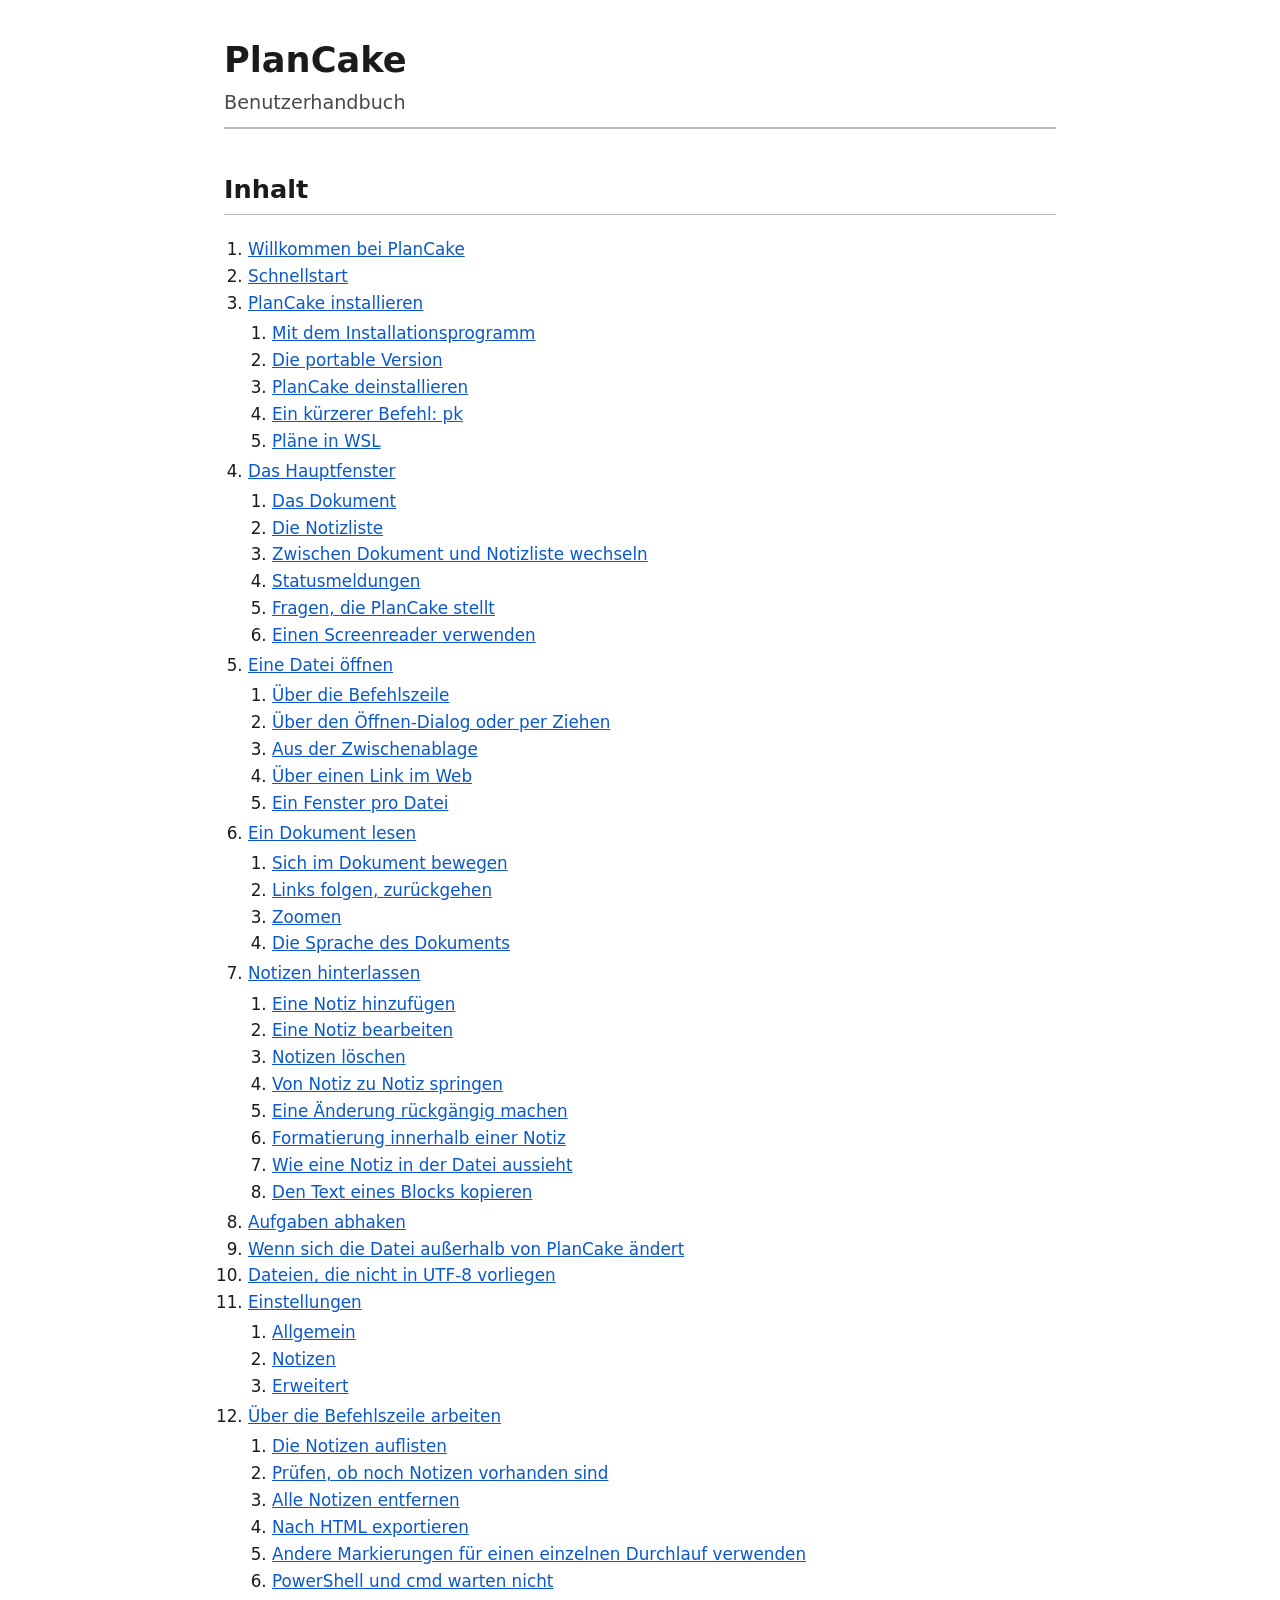
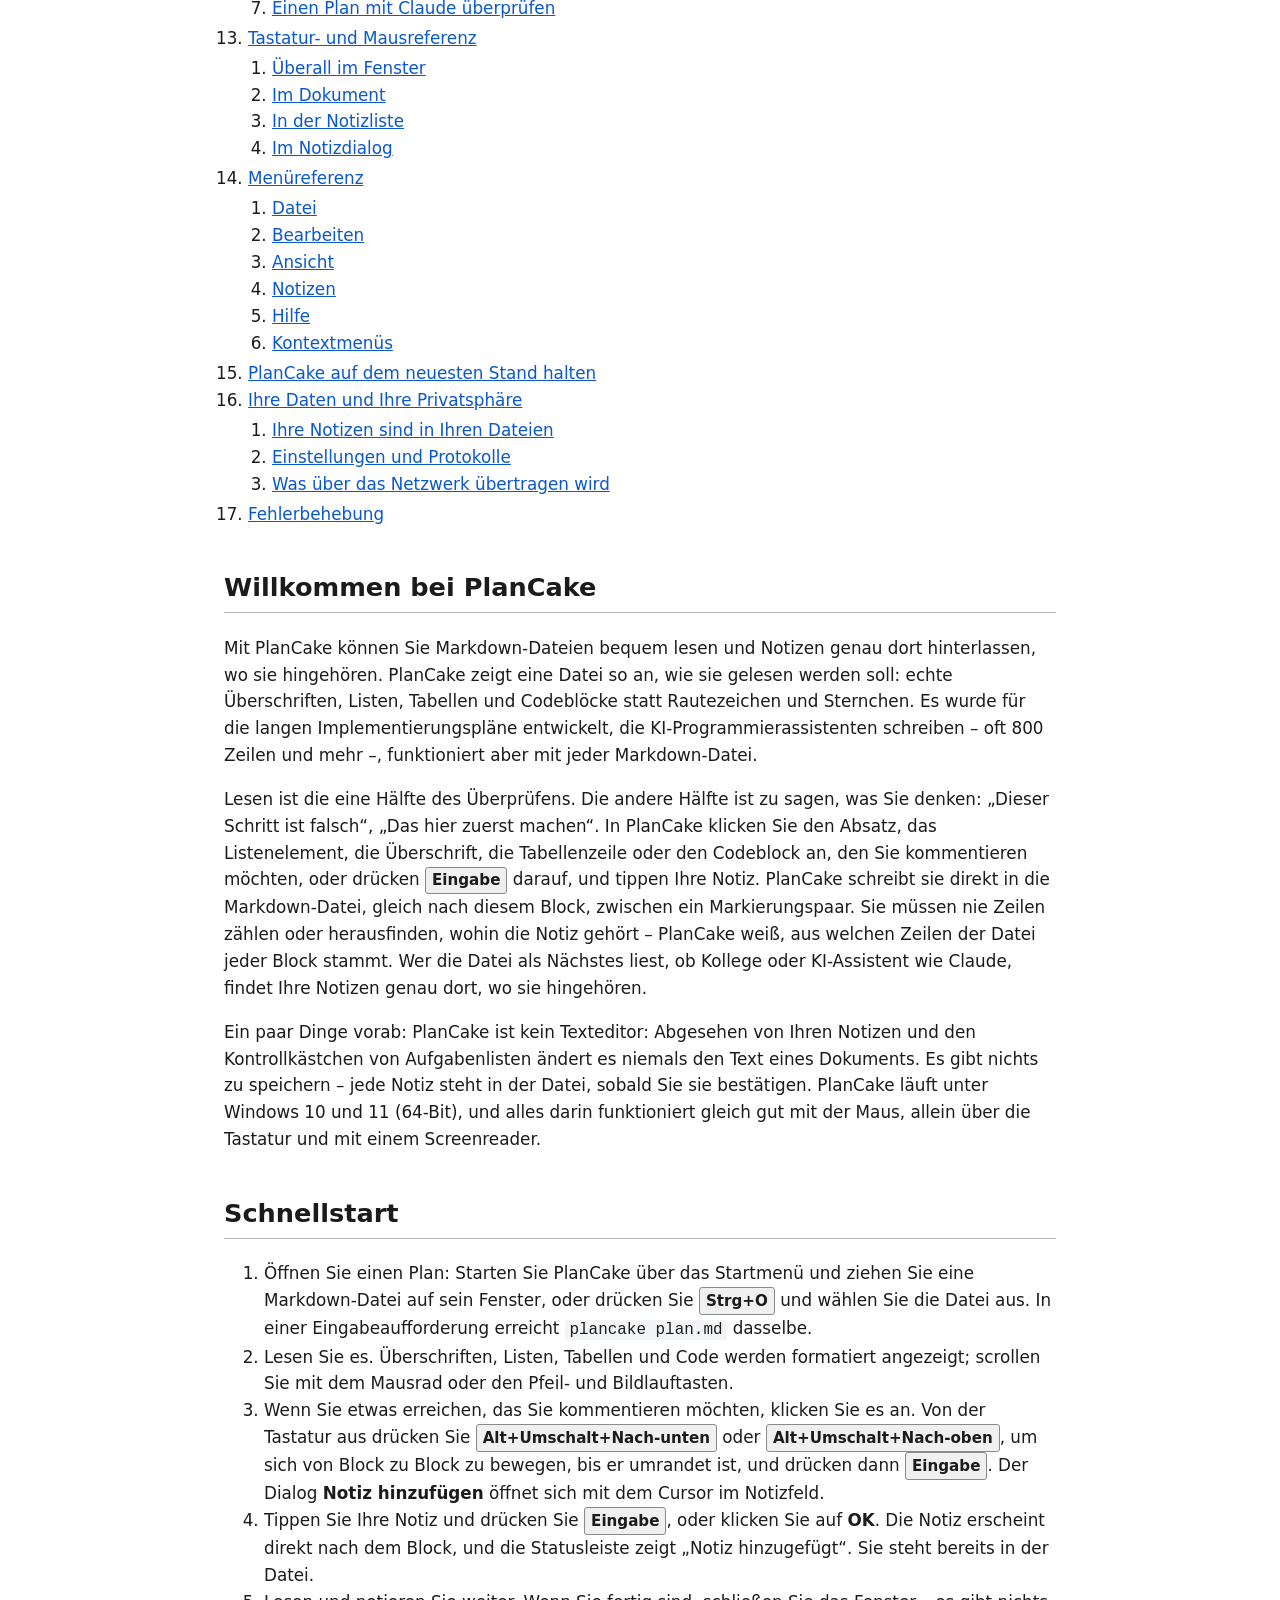
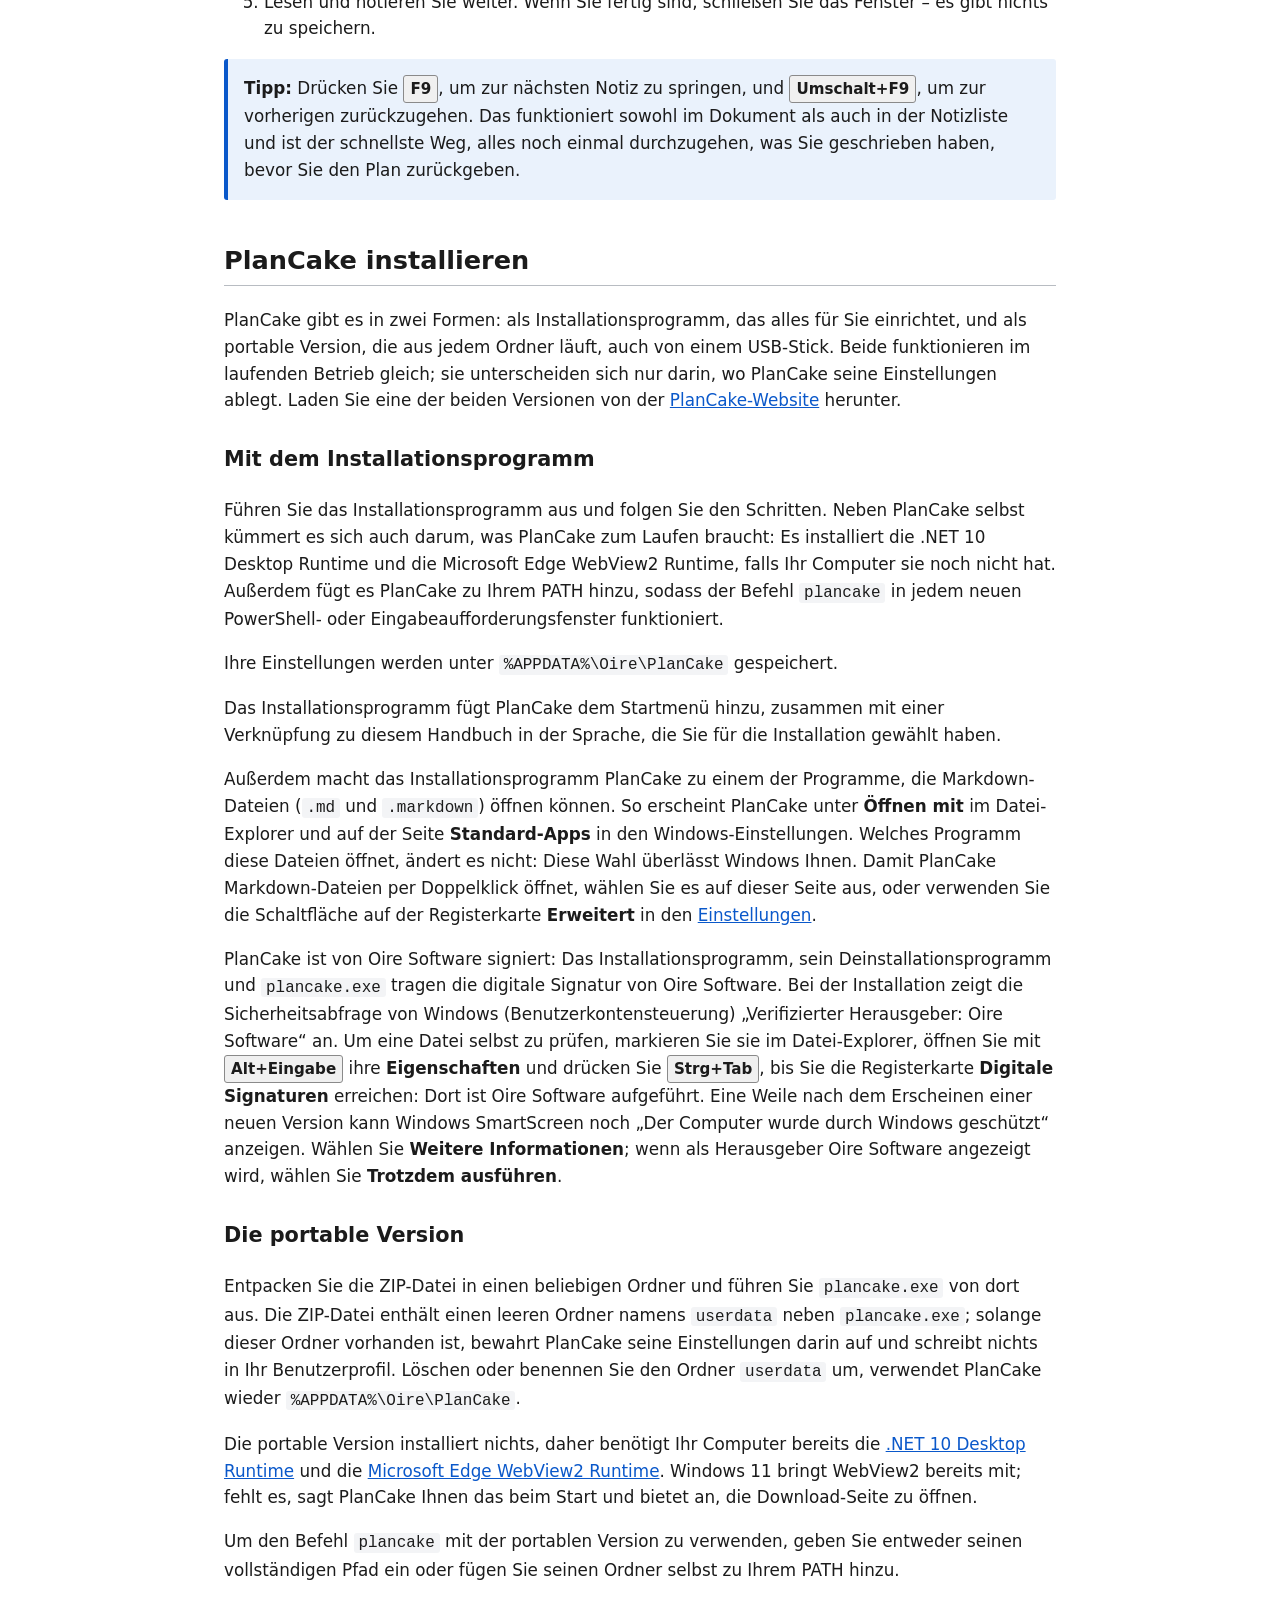
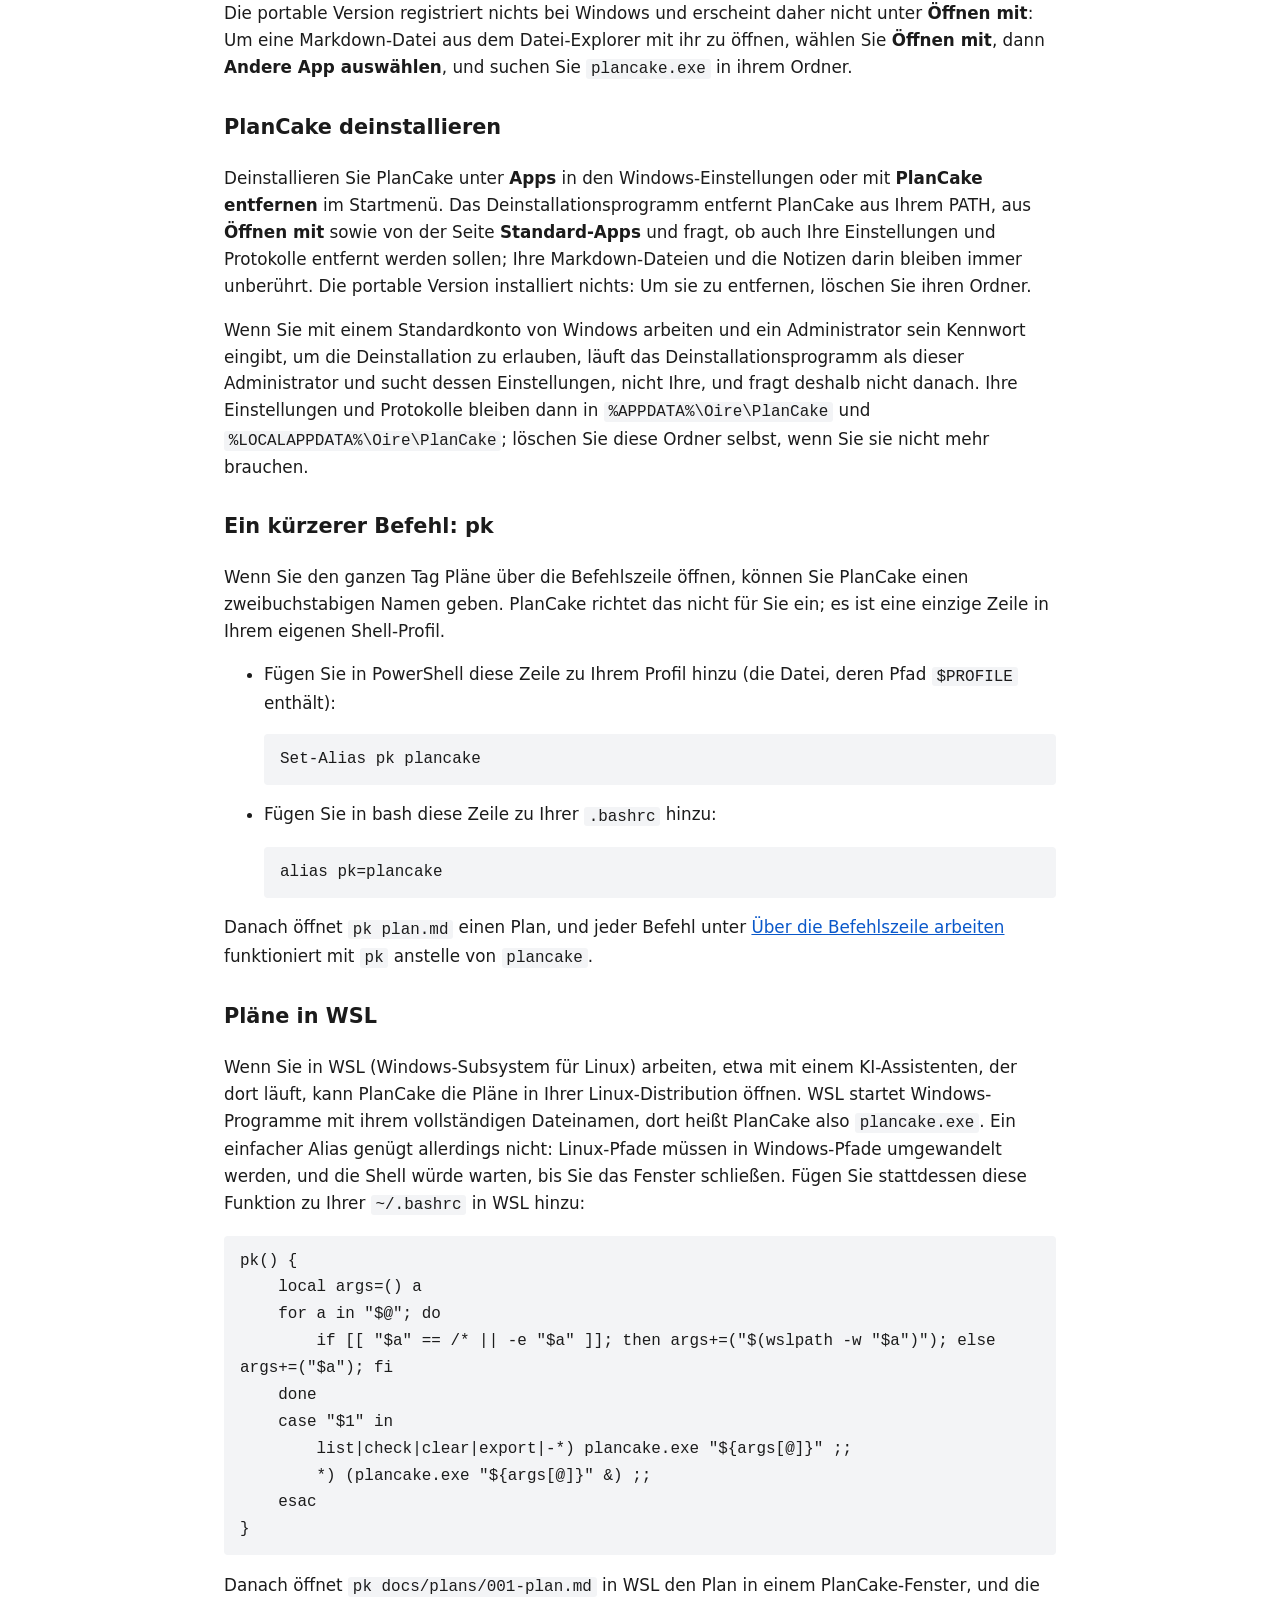
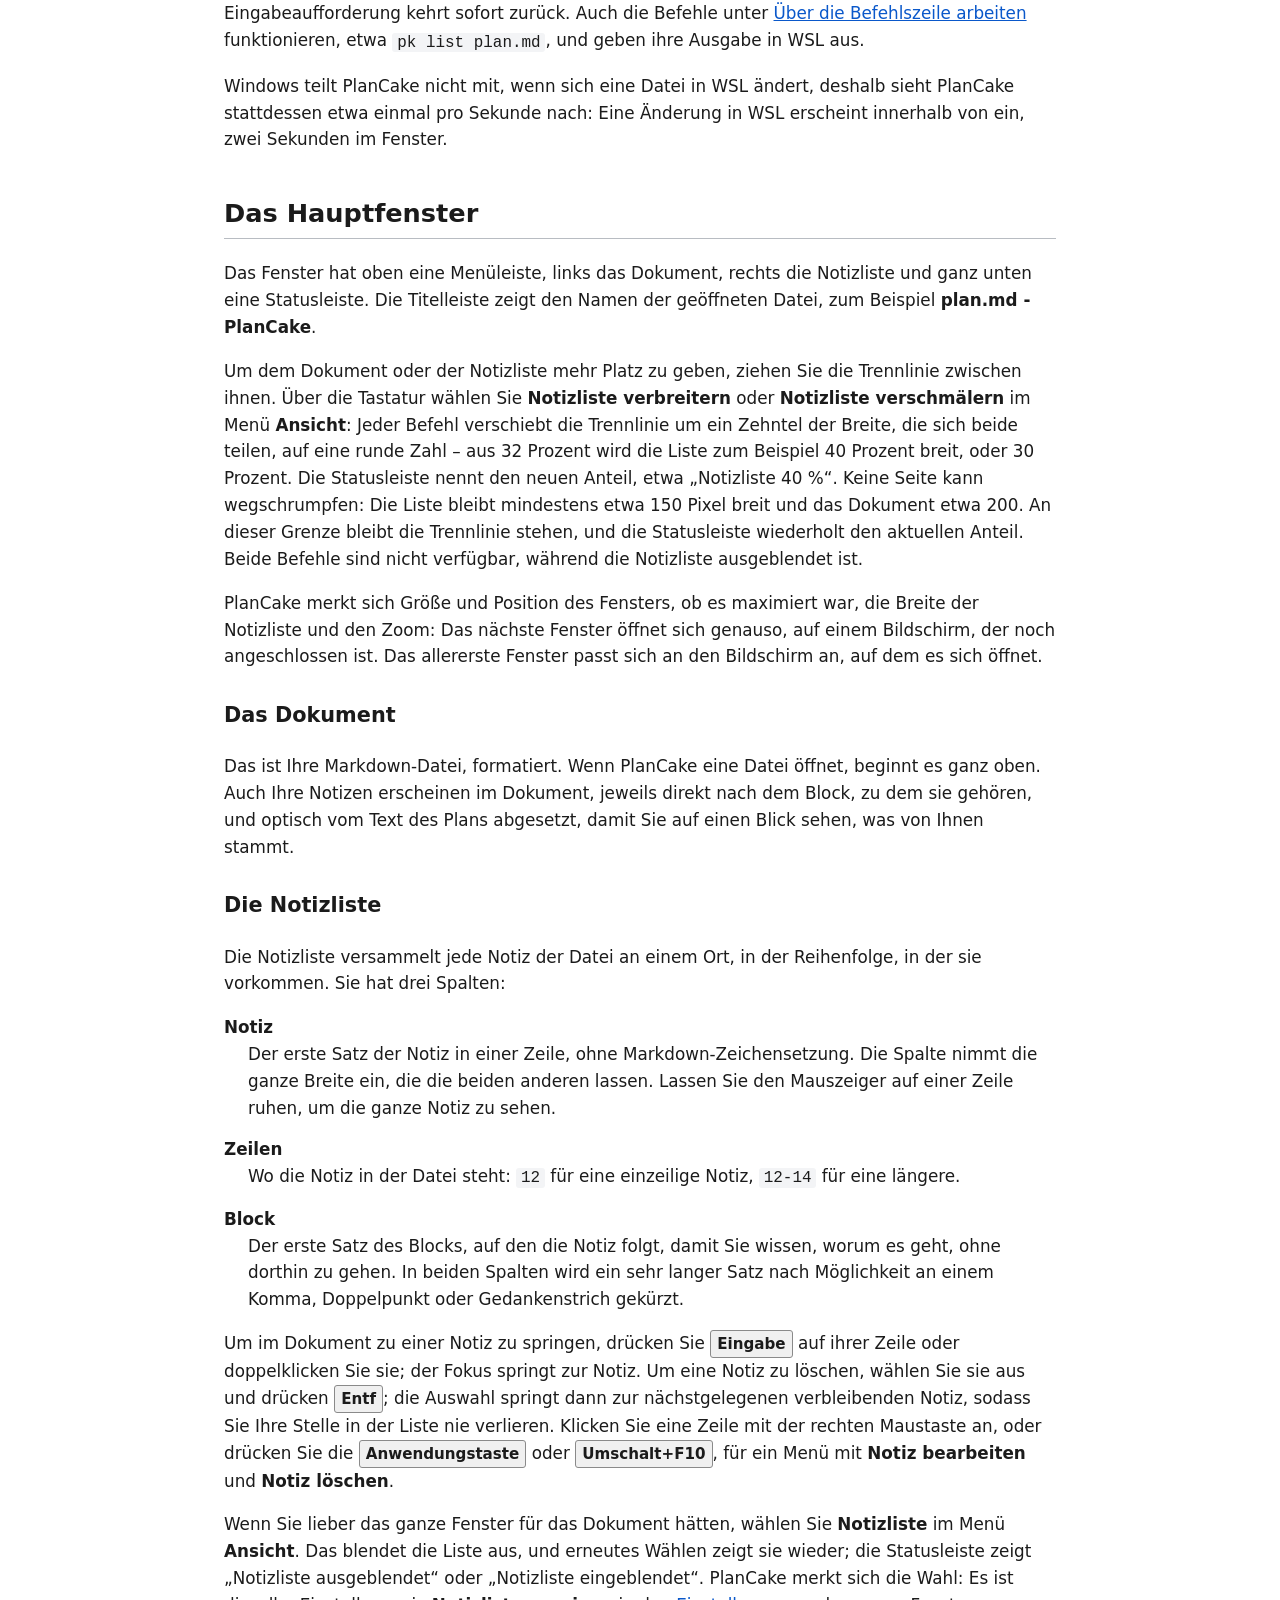
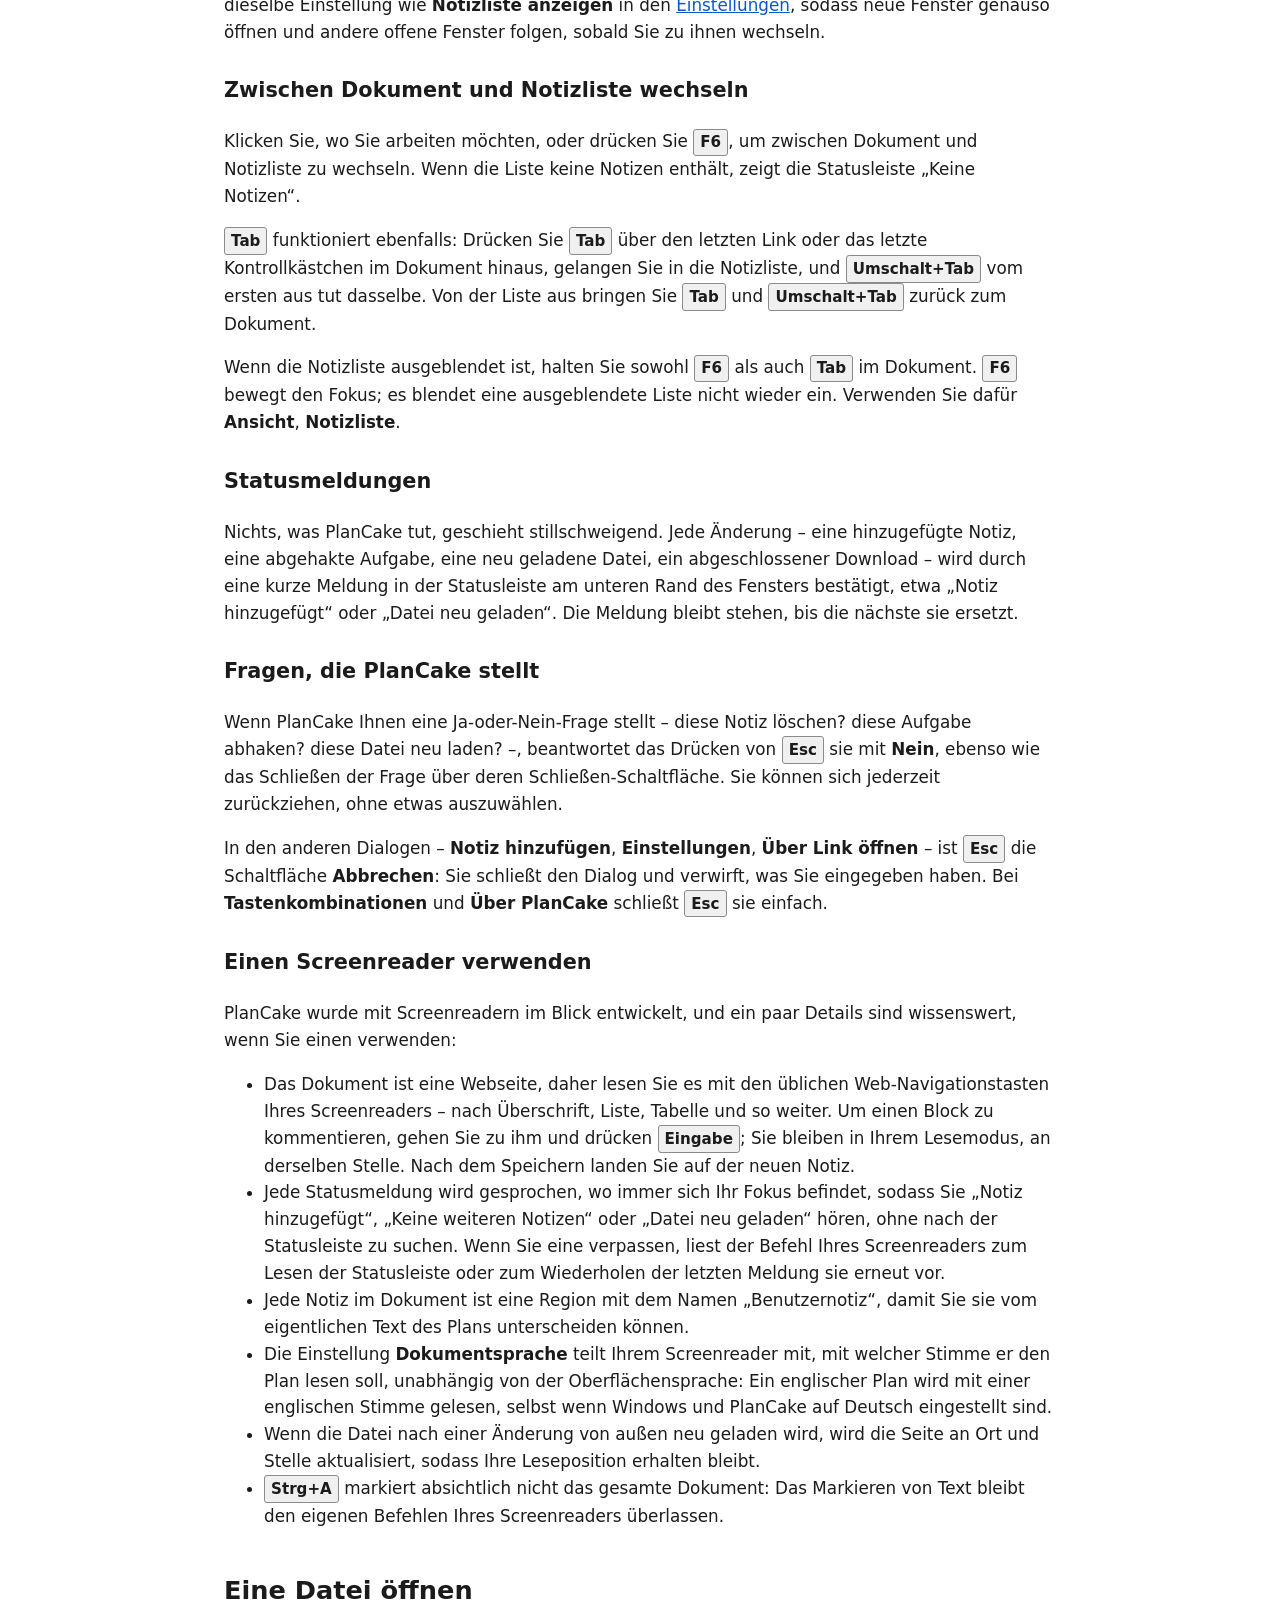
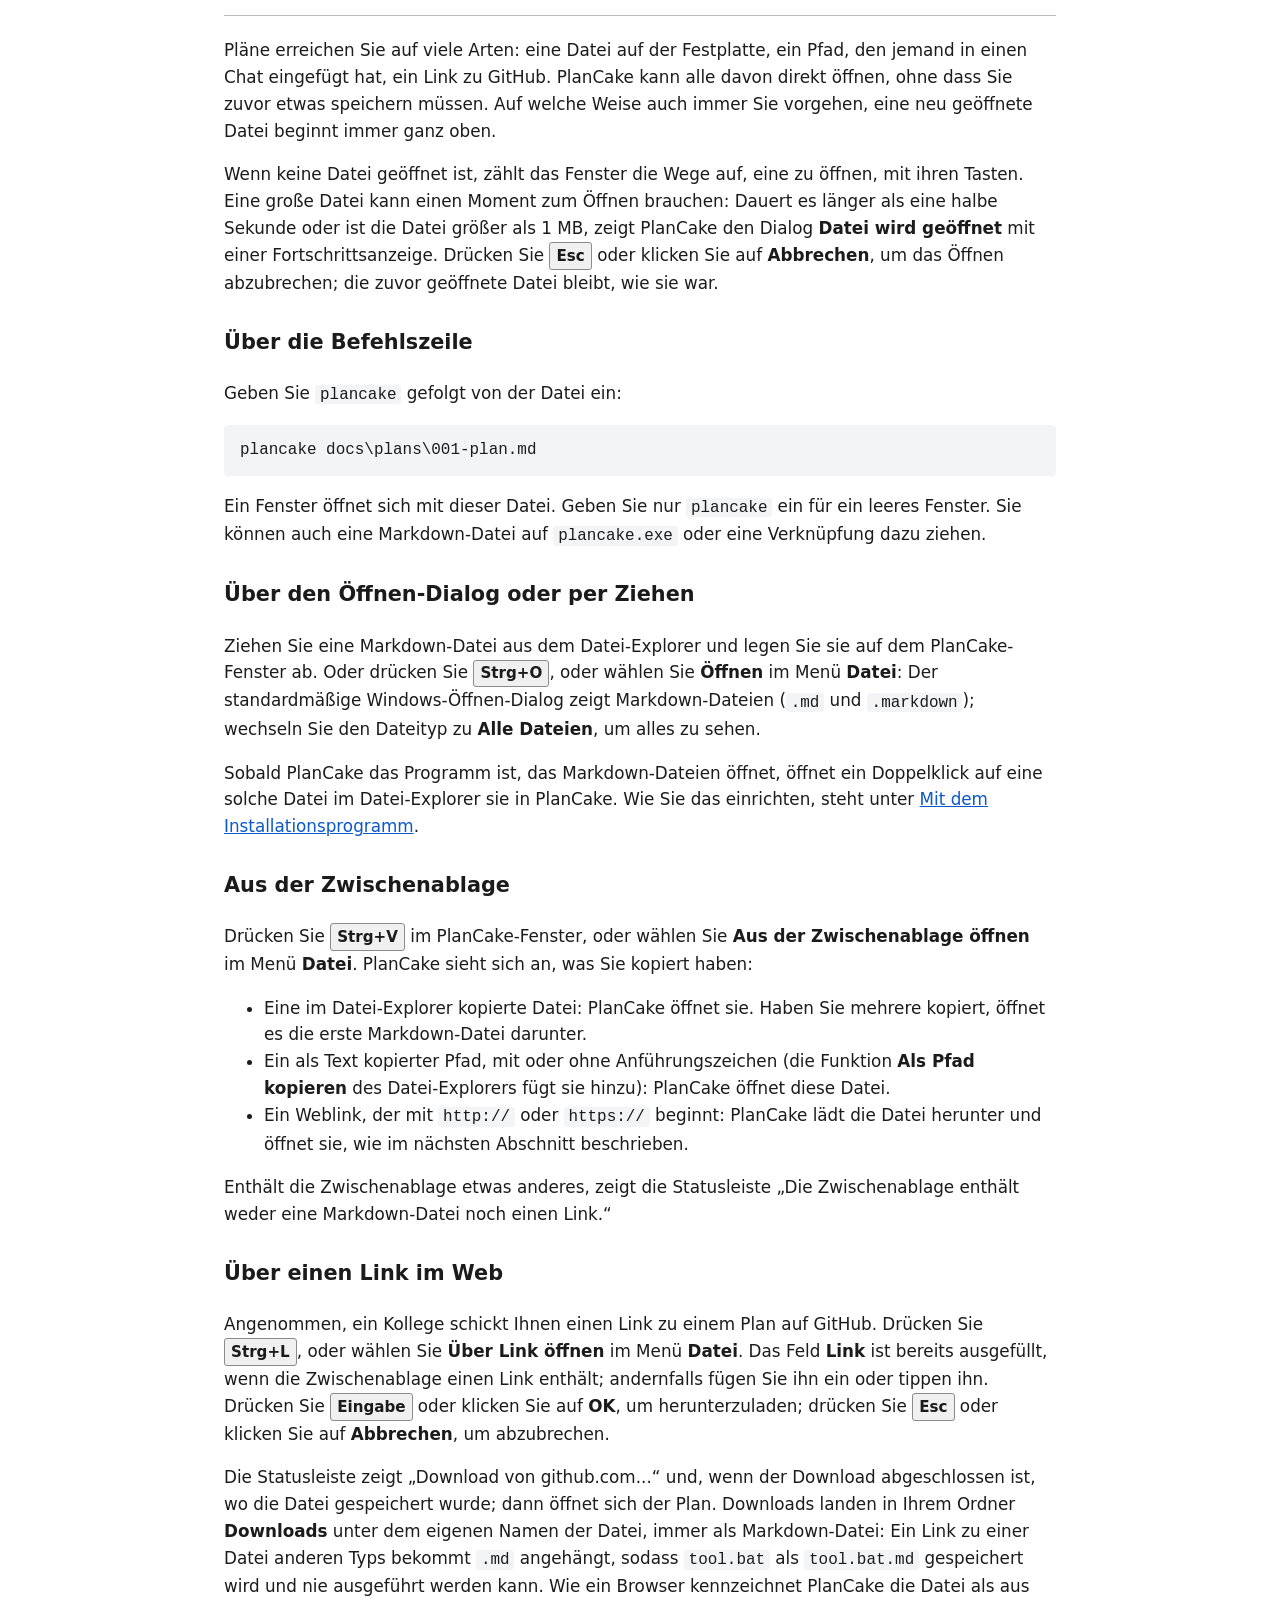
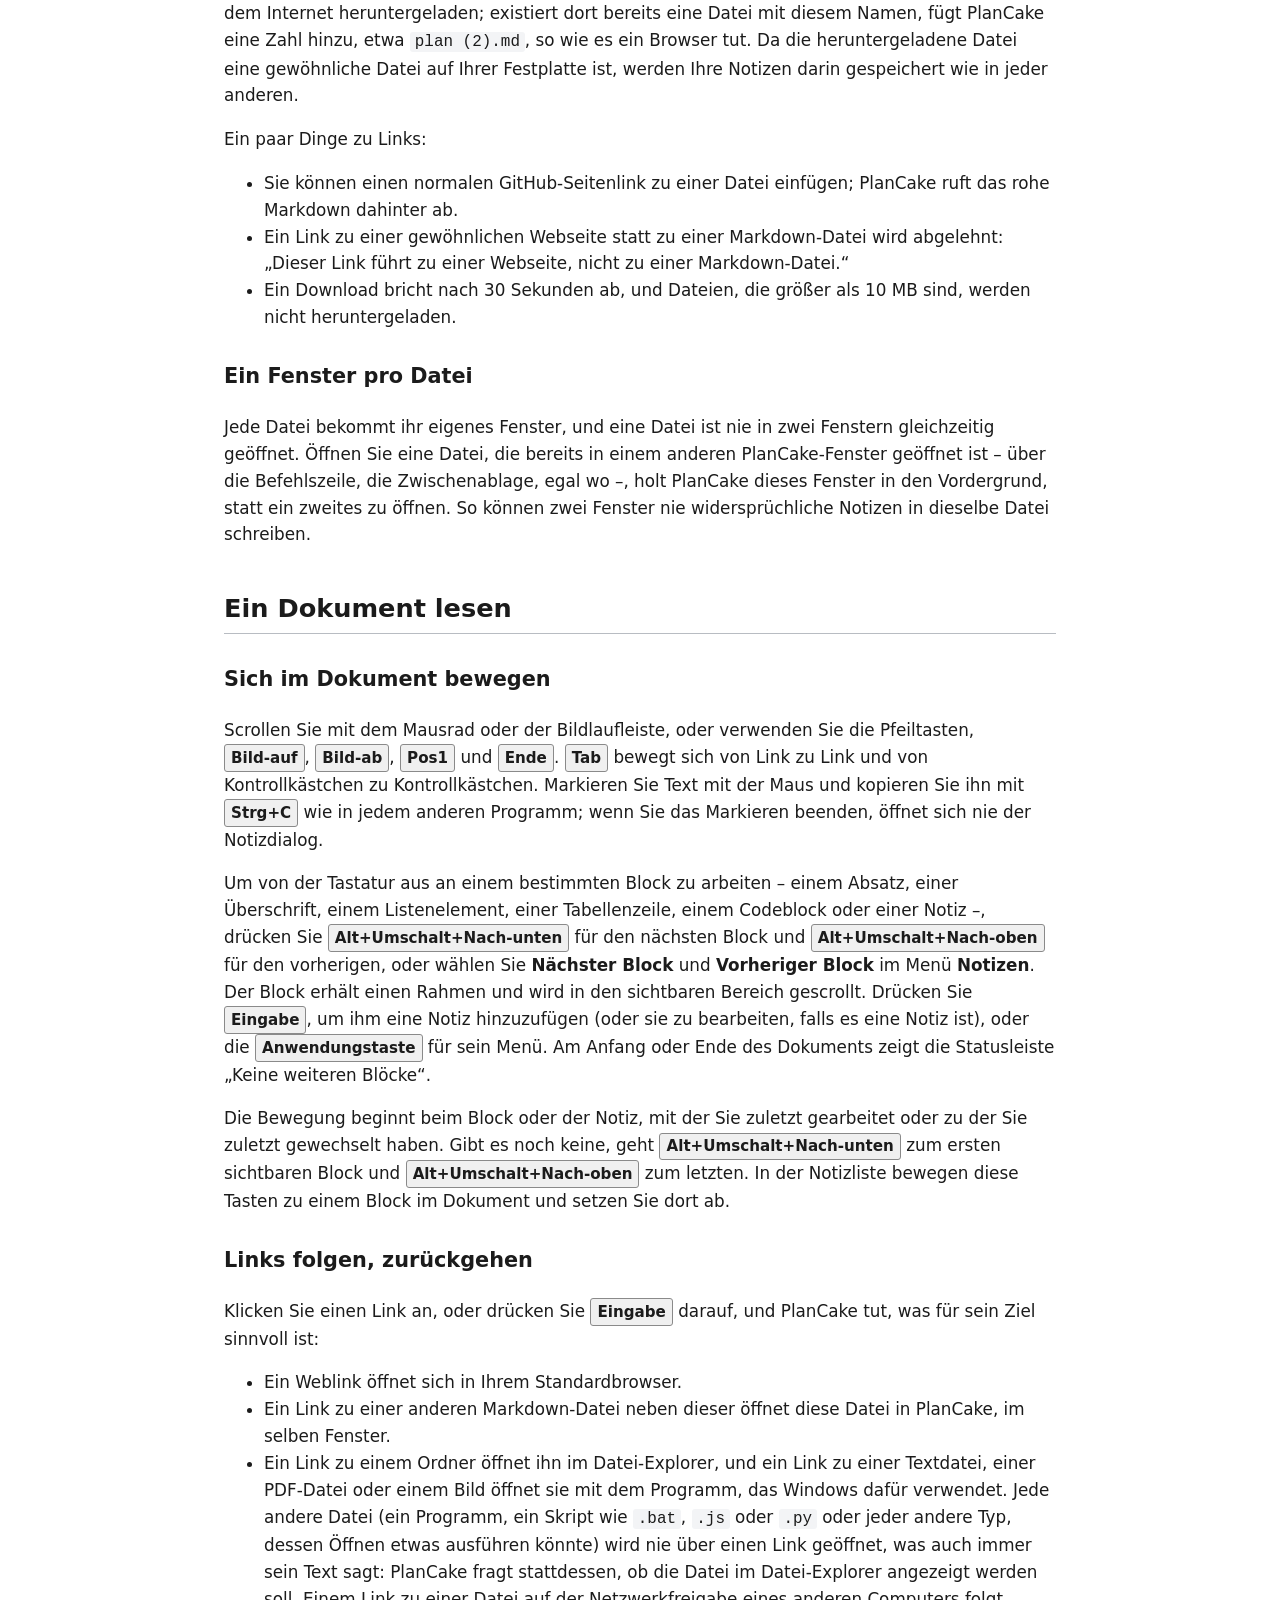
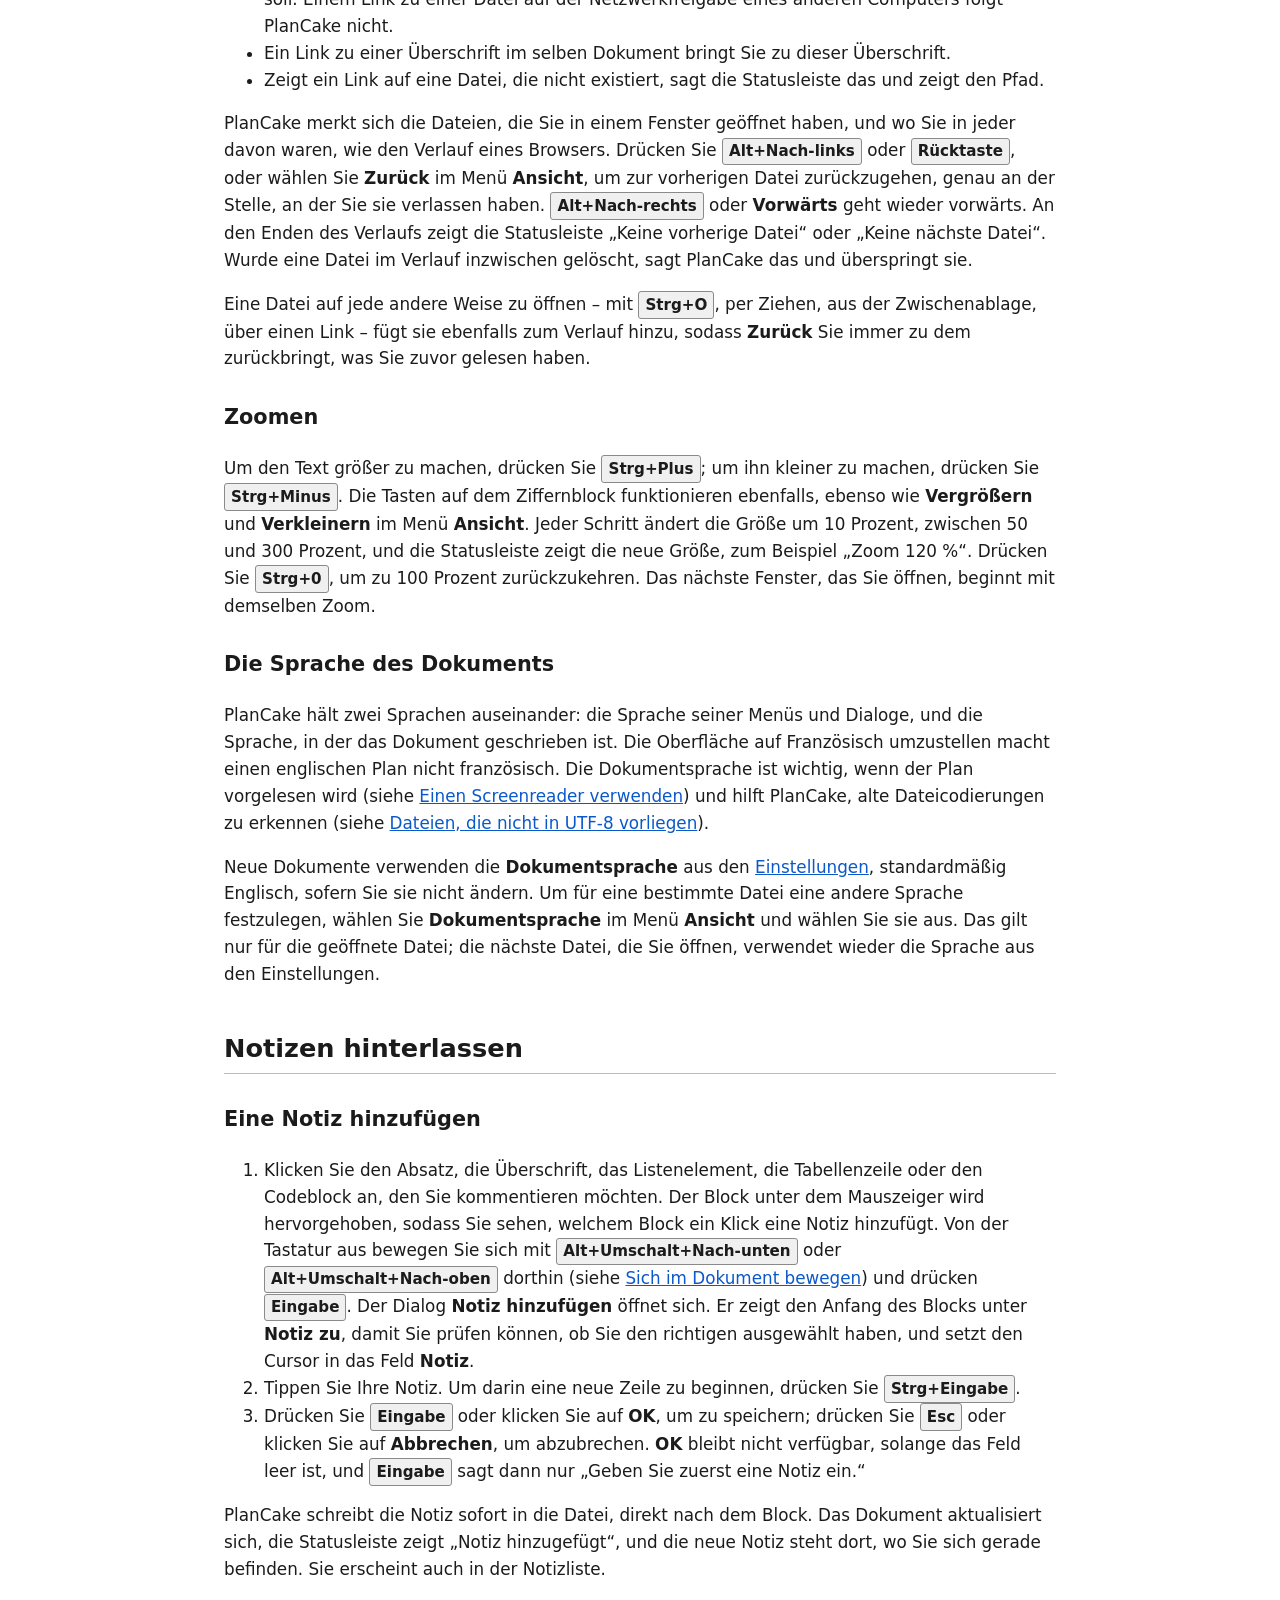
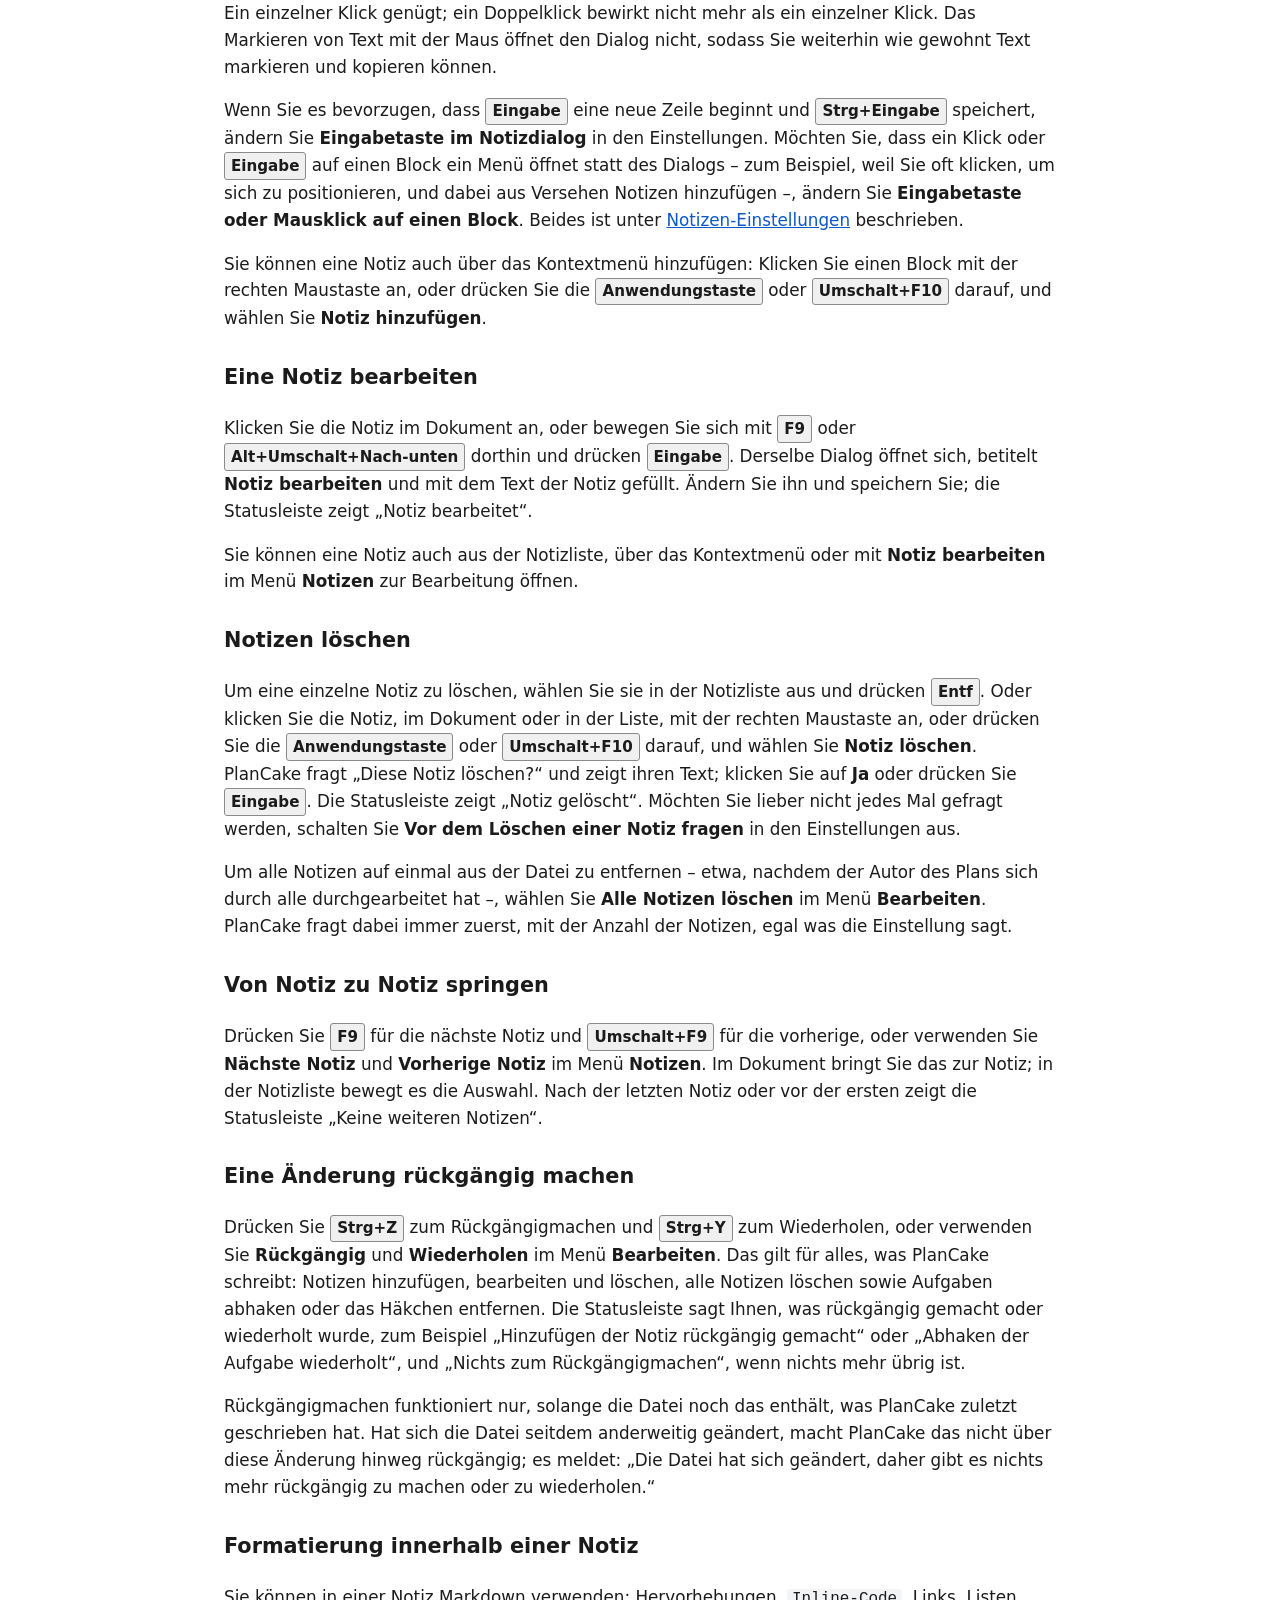
<file: src/PlanCake/help/de/manual.html>
<!DOCTYPE html>
<html lang="de" dir="ltr">
<head>
<meta charset="utf-8">
<meta name="viewport" content="width=device-width, initial-scale=1">
<title>PlanCake-Benutzerhandbuch</title>
<style>
:root {
    color-scheme: light dark;
    --bg: #ffffff;
    --fg: #1b1b1b;
    --muted: #4a4a4a;
    --link: #0a58ca;
    --border: #b8bcc2;
    --code-bg: #f3f4f6;
    --kbd-bg: #f0f0f0;
    --kbd-border: #8a8a8a;
    --th-bg: #eef1f4;
    --tip-bg: #eaf2fc;
    --tip-border: #0a58ca;
    --warn-bg: #fdf1e3;
    --warn-border: #a14a00;
    --focus: #0a58ca;
}

@media (prefers-color-scheme: dark) {
    :root {
        --bg: #16181b;
        --fg: #e8e8e8;
        --muted: #c4c4c4;
        --link: #8ab4f8;
        --border: #50555c;
        --code-bg: #24272b;
        --kbd-bg: #2c3035;
        --kbd-border: #8a9099;
        --th-bg: #23272c;
        --tip-bg: #1a2a3d;
        --tip-border: #8ab4f8;
        --warn-bg: #35240f;
        --warn-border: #f0a35a;
        --focus: #8ab4f8;
    }
}

html {
    background: var(--bg);
    color: var(--fg);
}

body {
    margin: 0;
    padding: 1rem;
    font-family: "Segoe UI", system-ui, sans-serif;
    font-size: 1.05rem;
    line-height: 1.6;
    background: var(--bg);
    color: var(--fg);
}

header, main, footer {
    max-width: 52rem;
    margin-inline: auto;
}

header {
    padding-block: 1rem 0.5rem;
    border-block-end: 2px solid var(--border);
}

header h1 {
    margin: 0;
    font-size: 2.2rem;
}

header p {
    margin: 0;
    font-size: 1.2rem;
    color: var(--muted);
}

h2 {
    margin-block-start: 2.5rem;
    padding-block-end: 0.25rem;
    border-block-end: 1px solid var(--border);
    font-size: 1.6rem;
}

h3 {
    margin-block-start: 1.8rem;
    font-size: 1.3rem;
}

h4 {
    margin-block-start: 1.4rem;
    font-size: 1.1rem;
}

a {
    color: var(--link);
    text-decoration: underline;
}

a:focus-visible, summary:focus-visible {
    outline: 3px solid var(--focus);
    outline-offset: 2px;
}

nav ol {
    padding-inline-start: 1.5rem;
}

nav ol ol {
    margin-block: 0.2rem;
}

kbd {
    display: inline-block;
    padding: 0.05em 0.4em;
    font-size: 0.9em;
    font-weight: 600;
    font-family: inherit;
    background: var(--kbd-bg);
    color: var(--fg);
    border: 1px solid var(--kbd-border);
    border-radius: 3px;
    white-space: nowrap;
}

code {
    font-family: Consolas, "Cascadia Mono", monospace;
    font-size: 0.95em;
    background: var(--code-bg);
    padding: 0.05em 0.3em;
    border-radius: 3px;
    overflow-wrap: anywhere;
}

pre {
    background: var(--code-bg);
    padding: 0.75rem 1rem;
    border-radius: 4px;
    white-space: pre-wrap;
    overflow-wrap: anywhere;
    text-align: start;
}

pre code {
    padding: 0;
    background: none;
}

table {
    border-collapse: collapse;
    width: 100%;
}

.table-scroll {
    overflow-x: auto;
    margin-block: 1rem;
}

.table-scroll:focus-visible {
    outline: 3px solid var(--focus);
    outline-offset: 2px;
}

caption {
    text-align: start;
    font-weight: 600;
    padding-block-end: 0.4rem;
}

th, td {
    border: 1px solid var(--border);
    padding: 0.4rem 0.6rem;
    text-align: start;
    vertical-align: top;
}

th {
    background: var(--th-bg);
}

dt {
    font-weight: 600;
    margin-block-start: 0.9rem;
}

dd {
    margin-inline-start: 1.5rem;
}

aside[role="note"] {
    margin-block: 1rem;
    padding: 0.6rem 1rem;
    background: var(--tip-bg);
    border-inline-start: 4px solid var(--tip-border);
    border-radius: 3px;
}

aside[role="note"].warning {
    background: var(--warn-bg);
    border-inline-start-color: var(--warn-border);
}

aside[role="note"] p {
    margin-block: 0.4rem;
}

details {
    margin-block: 0.6rem;
    padding: 0.4rem 0.8rem;
    border: 1px solid var(--border);
    border-radius: 4px;
}

summary {
    font-weight: 600;
    cursor: pointer;
}

footer {
    margin-block-start: 3rem;
    padding-block: 1rem;
    border-block-start: 1px solid var(--border);
    color: var(--muted);
}
</style>
</head>
<body>
<header>
<h1 id="product-name">PlanCake</h1>
<p>Benutzerhandbuch</p>
</header>
<main>
<nav aria-label="Inhaltsverzeichnis">
<h2 id="contents">Inhalt</h2>
<ol>
<li><a href="#welcome">Willkommen bei PlanCake</a></li>
<li><a href="#quick-start">Schnellstart</a></li>
<li><a href="#installing">PlanCake installieren</a>
<ol>
<li><a href="#installer">Mit dem Installationsprogramm</a></li>
<li><a href="#portable">Die portable Version</a></li>
<li><a href="#uninstalling">PlanCake deinstallieren</a></li>
<li><a href="#pk-alias">Ein kürzerer Befehl: pk</a></li>
<li><a href="#pk-wsl">Pläne in WSL</a></li>
</ol>
</li>
<li><a href="#main-window">Das Hauptfenster</a>
<ol>
<li><a href="#document-view">Das Dokument</a></li>
<li><a href="#notes-list">Die Notizliste</a></li>
<li><a href="#moving-around">Zwischen Dokument und Notizliste wechseln</a></li>
<li><a href="#status-bar">Statusmeldungen</a></li>
<li><a href="#questions">Fragen, die PlanCake stellt</a></li>
<li><a href="#screen-readers">Einen Screenreader verwenden</a></li>
</ol>
</li>
<li><a href="#opening-files">Eine Datei öffnen</a>
<ol>
<li><a href="#open-command-line">Über die Befehlszeile</a></li>
<li><a href="#open-dialog">Über den Öffnen-Dialog oder per Ziehen</a></li>
<li><a href="#open-clipboard">Aus der Zwischenablage</a></li>
<li><a href="#open-link">Über einen Link im Web</a></li>
<li><a href="#one-window">Ein Fenster pro Datei</a></li>
</ol>
</li>
<li><a href="#reading">Ein Dokument lesen</a>
<ol>
<li><a href="#reading-basics">Sich im Dokument bewegen</a></li>
<li><a href="#following-links">Links folgen, zurückgehen</a></li>
<li><a href="#zoom">Zoomen</a></li>
<li><a href="#document-language">Die Sprache des Dokuments</a></li>
</ol>
</li>
<li><a href="#notes">Notizen hinterlassen</a>
<ol>
<li><a href="#adding-note">Eine Notiz hinzufügen</a></li>
<li><a href="#editing-note">Eine Notiz bearbeiten</a></li>
<li><a href="#deleting-notes">Notizen löschen</a></li>
<li><a href="#finding-notes">Von Notiz zu Notiz springen</a></li>
<li><a href="#undo">Eine Änderung rückgängig machen</a></li>
<li><a href="#note-markdown">Formatierung innerhalb einer Notiz</a></li>
<li><a href="#notes-in-file">Wie eine Notiz in der Datei aussieht</a></li>
<li><a href="#copy-block">Den Text eines Blocks kopieren</a></li>
</ol>
</li>
<li><a href="#tasks">Aufgaben abhaken</a></li>
<li><a href="#outside-changes">Wenn sich die Datei außerhalb von PlanCake ändert</a></li>
<li><a href="#encodings">Dateien, die nicht in UTF-8 vorliegen</a></li>
<li><a href="#settings">Einstellungen</a>
<ol>
<li><a href="#settings-general">Allgemein</a></li>
<li><a href="#settings-notes">Notizen</a></li>
<li><a href="#settings-advanced">Erweitert</a></li>
</ol>
</li>
<li><a href="#command-line">Über die Befehlszeile arbeiten</a>
<ol>
<li><a href="#cli-list">Die Notizen auflisten</a></li>
<li><a href="#cli-check">Prüfen, ob noch Notizen vorhanden sind</a></li>
<li><a href="#cli-clear">Alle Notizen entfernen</a></li>
<li><a href="#cli-export">Nach HTML exportieren</a></li>
<li><a href="#cli-markers">Andere Markierungen für einen einzelnen Durchlauf verwenden</a></li>
<li><a href="#cli-waiting">PowerShell und cmd warten nicht</a></li>
<li><a href="#claude">Einen Plan mit Claude überprüfen</a></li>
</ol>
</li>
<li><a href="#keyboard">Tastatur- und Mausreferenz</a>
<ol>
<li><a href="#keys-window">Überall im Fenster</a></li>
<li><a href="#keys-document">Im Dokument</a></li>
<li><a href="#keys-list">In der Notizliste</a></li>
<li><a href="#keys-dialog">Im Notizdialog</a></li>
</ol>
</li>
<li><a href="#menus">Menüreferenz</a>
<ol>
<li><a href="#menu-file">Datei</a></li>
<li><a href="#menu-edit">Bearbeiten</a></li>
<li><a href="#menu-view">Ansicht</a></li>
<li><a href="#menu-notes">Notizen</a></li>
<li><a href="#menu-help">Hilfe</a></li>
<li><a href="#menu-context">Kontextmenüs</a></li>
</ol>
</li>
<li><a href="#updates">PlanCake auf dem neuesten Stand halten</a></li>
<li><a href="#data">Ihre Daten und Ihre Privatsphäre</a>
<ol>
<li><a href="#data-notes">Ihre Notizen sind in Ihren Dateien</a></li>
<li><a href="#data-settings">Einstellungen und Protokolle</a></li>
<li><a href="#data-privacy">Was über das Netzwerk übertragen wird</a></li>
</ol>
</li>
<li><a href="#troubleshooting">Fehlerbehebung</a></li>
</ol>
</nav>

<article aria-labelledby="welcome">
<h2 id="welcome">Willkommen bei PlanCake</h2>
<p>Mit PlanCake können Sie Markdown-Dateien bequem lesen und Notizen genau dort hinterlassen, wo sie hingehören. PlanCake zeigt eine Datei so an, wie sie gelesen werden soll: echte Überschriften, Listen, Tabellen und Codeblöcke statt Rautezeichen und Sternchen. Es wurde für die langen Implementierungspläne entwickelt, die KI-Programmierassistenten schreiben – oft 800 Zeilen und mehr –, funktioniert aber mit jeder Markdown-Datei.</p>
<p>Lesen ist die eine Hälfte des Überprüfens. Die andere Hälfte ist zu sagen, was Sie denken: „Dieser Schritt ist falsch“, „Das hier zuerst machen“. In PlanCake klicken Sie den Absatz, das Listenelement, die Überschrift, die Tabellenzeile oder den Codeblock an, den Sie kommentieren möchten, oder drücken <kbd>Eingabe</kbd> darauf, und tippen Ihre Notiz. PlanCake schreibt sie direkt in die Markdown-Datei, gleich nach diesem Block, zwischen ein Markierungspaar. Sie müssen nie Zeilen zählen oder herausfinden, wohin die Notiz gehört – PlanCake weiß, aus welchen Zeilen der Datei jeder Block stammt. Wer die Datei als Nächstes liest, ob Kollege oder KI-Assistent wie Claude, findet Ihre Notizen genau dort, wo sie hingehören.</p>
<p>Ein paar Dinge vorab: PlanCake ist kein Texteditor: Abgesehen von Ihren Notizen und den Kontrollkästchen von Aufgabenlisten ändert es niemals den Text eines Dokuments. Es gibt nichts zu speichern – jede Notiz steht in der Datei, sobald Sie sie bestätigen. PlanCake läuft unter Windows 10 und 11 (64-Bit), und alles darin funktioniert gleich gut mit der Maus, allein über die Tastatur und mit einem Screenreader.</p>
</article>

<article aria-labelledby="quick-start">
<h2 id="quick-start">Schnellstart</h2>
<ol>
<li>Öffnen Sie einen Plan: Starten Sie PlanCake über das Startmenü und ziehen Sie eine Markdown-Datei auf sein Fenster, oder drücken Sie <kbd>Strg+O</kbd> und wählen Sie die Datei aus. In einer Eingabeaufforderung erreicht <code>plancake plan.md</code> dasselbe.</li>
<li>Lesen Sie es. Überschriften, Listen, Tabellen und Code werden formatiert angezeigt; scrollen Sie mit dem Mausrad oder den Pfeil- und Bildlauftasten.</li>
<li>Wenn Sie etwas erreichen, das Sie kommentieren möchten, klicken Sie es an. Von der Tastatur aus drücken Sie <kbd>Alt+Umschalt+Nach-unten</kbd> oder <kbd>Alt+Umschalt+Nach-oben</kbd>, um sich von Block zu Block zu bewegen, bis er umrandet ist, und drücken dann <kbd>Eingabe</kbd>. Der Dialog <strong>Notiz hinzufügen</strong> öffnet sich mit dem Cursor im Notizfeld.</li>
<li>Tippen Sie Ihre Notiz und drücken Sie <kbd>Eingabe</kbd>, oder klicken Sie auf <strong>OK</strong>. Die Notiz erscheint direkt nach dem Block, und die Statusleiste zeigt „Notiz hinzugefügt“. Sie steht bereits in der Datei.</li>
<li>Lesen und notieren Sie weiter. Wenn Sie fertig sind, schließen Sie das Fenster – es gibt nichts zu speichern.</li>
</ol>
<aside role="note">
<p><strong>Tipp:</strong> Drücken Sie <kbd>F9</kbd>, um zur nächsten Notiz zu springen, und <kbd>Umschalt+F9</kbd>, um zur vorherigen zurückzugehen. Das funktioniert sowohl im Dokument als auch in der Notizliste und ist der schnellste Weg, alles noch einmal durchzugehen, was Sie geschrieben haben, bevor Sie den Plan zurückgeben.</p>
</aside>
</article>

<article aria-labelledby="installing">
<h2 id="installing">PlanCake installieren</h2>
<p>PlanCake gibt es in zwei Formen: als Installationsprogramm, das alles für Sie einrichtet, und als portable Version, die aus jedem Ordner läuft, auch von einem USB-Stick. Beide funktionieren im laufenden Betrieb gleich; sie unterscheiden sich nur darin, wo PlanCake seine Einstellungen ablegt. Laden Sie eine der beiden Versionen von der <a href="https://plan-cake.oire.dev">PlanCake-Website</a> herunter.</p>

<h3 id="installer">Mit dem Installationsprogramm</h3>
<p>Führen Sie das Installationsprogramm aus und folgen Sie den Schritten. Neben PlanCake selbst kümmert es sich auch darum, was PlanCake zum Laufen braucht: Es installiert die .NET 10 Desktop Runtime und die Microsoft Edge WebView2 Runtime, falls Ihr Computer sie noch nicht hat. Außerdem fügt es PlanCake zu Ihrem PATH hinzu, sodass der Befehl <code>plancake</code> in jedem neuen PowerShell- oder Eingabeaufforderungsfenster funktioniert.</p>
<p>Ihre Einstellungen werden unter <code>%APPDATA%\Oire\PlanCake</code> gespeichert.</p>
<p>Das Installationsprogramm fügt PlanCake dem Startmenü hinzu, zusammen mit einer Verknüpfung zu diesem Handbuch in der Sprache, die Sie für die Installation gewählt haben.</p>
<p>Außerdem macht das Installationsprogramm PlanCake zu einem der Programme, die Markdown-Dateien (<code>.md</code> und <code>.markdown</code>) öffnen können. So erscheint PlanCake unter <strong>Öffnen mit</strong> im Datei-Explorer und auf der Seite <strong>Standard-Apps</strong> in den Windows-Einstellungen. Welches Programm diese Dateien öffnet, ändert es nicht: Diese Wahl überlässt Windows Ihnen. Damit PlanCake Markdown-Dateien per Doppelklick öffnet, wählen Sie es auf dieser Seite aus, oder verwenden Sie die Schaltfläche auf der Registerkarte <strong>Erweitert</strong> in den <a href="#settings-advanced">Einstellungen</a>.</p>
<p>PlanCake ist von Oire Software signiert: Das Installationsprogramm, sein Deinstallationsprogramm und <code>plancake.exe</code> tragen die digitale Signatur von Oire Software. Bei der Installation zeigt die Sicherheitsabfrage von Windows (Benutzerkontensteuerung) „Verifizierter Herausgeber: Oire Software“ an. Um eine Datei selbst zu prüfen, markieren Sie sie im Datei-Explorer, öffnen Sie mit <kbd>Alt+Eingabe</kbd> ihre <strong>Eigenschaften</strong> und drücken Sie <kbd>Strg+Tab</kbd>, bis Sie die Registerkarte <strong>Digitale Signaturen</strong> erreichen: Dort ist Oire Software aufgeführt. Eine Weile nach dem Erscheinen einer neuen Version kann Windows SmartScreen noch „Der Computer wurde durch Windows geschützt“ anzeigen. Wählen Sie <strong>Weitere Informationen</strong>; wenn als Herausgeber Oire Software angezeigt wird, wählen Sie <strong>Trotzdem ausführen</strong>.</p>

<h3 id="portable">Die portable Version</h3>
<p>Entpacken Sie die ZIP-Datei in einen beliebigen Ordner und führen Sie <code>plancake.exe</code> von dort aus. Die ZIP-Datei enthält einen leeren Ordner namens <code>userdata</code> neben <code>plancake.exe</code>; solange dieser Ordner vorhanden ist, bewahrt PlanCake seine Einstellungen darin auf und schreibt nichts in Ihr Benutzerprofil. Löschen oder benennen Sie den Ordner <code>userdata</code> um, verwendet PlanCake wieder <code>%APPDATA%\Oire\PlanCake</code>.</p>
<p>Die portable Version installiert nichts, daher benötigt Ihr Computer bereits die <a href="https://dotnet.microsoft.com/download/dotnet/10.0">.NET 10 Desktop Runtime</a> und die <a href="https://developer.microsoft.com/microsoft-edge/webview2/">Microsoft Edge WebView2 Runtime</a>. Windows 11 bringt WebView2 bereits mit; fehlt es, sagt PlanCake Ihnen das beim Start und bietet an, die Download-Seite zu öffnen.</p>
<p>Um den Befehl <code>plancake</code> mit der portablen Version zu verwenden, geben Sie entweder seinen vollständigen Pfad ein oder fügen Sie seinen Ordner selbst zu Ihrem PATH hinzu.</p>
<p>Die portable Version registriert nichts bei Windows und erscheint daher nicht unter <strong>Öffnen mit</strong>: Um eine Markdown-Datei aus dem Datei-Explorer mit ihr zu öffnen, wählen Sie <strong>Öffnen mit</strong>, dann <strong>Andere App auswählen</strong>, und suchen Sie <code>plancake.exe</code> in ihrem Ordner.</p>

<h3 id="uninstalling">PlanCake deinstallieren</h3>
<p>Deinstallieren Sie PlanCake unter <strong>Apps</strong> in den Windows-Einstellungen oder mit <strong>PlanCake entfernen</strong> im Startmenü. Das Deinstallationsprogramm entfernt PlanCake aus Ihrem PATH, aus <strong>Öffnen mit</strong> sowie von der Seite <strong>Standard-Apps</strong> und fragt, ob auch Ihre Einstellungen und Protokolle entfernt werden sollen; Ihre Markdown-Dateien und die Notizen darin bleiben immer unberührt. Die portable Version installiert nichts: Um sie zu entfernen, löschen Sie ihren Ordner.</p>
<p>Wenn Sie mit einem Standardkonto von Windows arbeiten und ein Administrator sein Kennwort eingibt, um die Deinstallation zu erlauben, läuft das Deinstallationsprogramm als dieser Administrator und sucht dessen Einstellungen, nicht Ihre, und fragt deshalb nicht danach. Ihre Einstellungen und Protokolle bleiben dann in <code>%APPDATA%\Oire\PlanCake</code> und <code>%LOCALAPPDATA%\Oire\PlanCake</code>; löschen Sie diese Ordner selbst, wenn Sie sie nicht mehr brauchen.</p>

<h3 id="pk-alias">Ein kürzerer Befehl: pk</h3>
<p>Wenn Sie den ganzen Tag Pläne über die Befehlszeile öffnen, können Sie PlanCake einen zweibuchstabigen Namen geben. PlanCake richtet das nicht für Sie ein; es ist eine einzige Zeile in Ihrem eigenen Shell-Profil.</p>
<ul>
<li>Fügen Sie in PowerShell diese Zeile zu Ihrem Profil hinzu (die Datei, deren Pfad <code>$PROFILE</code> enthält):
<pre><code>Set-Alias pk plancake</code></pre></li>
<li>Fügen Sie in bash diese Zeile zu Ihrer <code>.bashrc</code> hinzu:
<pre><code>alias pk=plancake</code></pre></li>
</ul>
<p>Danach öffnet <code>pk plan.md</code> einen Plan, und jeder Befehl unter <a href="#command-line">Über die Befehlszeile arbeiten</a> funktioniert mit <code>pk</code> anstelle von <code>plancake</code>.</p>
<h3 id="pk-wsl">Pläne in WSL</h3>
<p>Wenn Sie in WSL (Windows-Subsystem für Linux) arbeiten, etwa mit einem KI-Assistenten, der dort läuft, kann PlanCake die Pläne in Ihrer Linux-Distribution öffnen. WSL startet Windows-Programme mit ihrem vollständigen Dateinamen, dort heißt PlanCake also <code>plancake.exe</code>. Ein einfacher Alias genügt allerdings nicht: Linux-Pfade müssen in Windows-Pfade umgewandelt werden, und die Shell würde warten, bis Sie das Fenster schließen. Fügen Sie stattdessen diese Funktion zu Ihrer <code>~/.bashrc</code> in WSL hinzu:</p>
<pre><code>pk() {
    local args=() a
    for a in "$@"; do
        if [[ "$a" == /* || -e "$a" ]]; then args+=("$(wslpath -w "$a")"); else args+=("$a"); fi
    done
    case "$1" in
        list|check|clear|export|-*) plancake.exe "${args[@]}" ;;
        *) (plancake.exe "${args[@]}" &) ;;
    esac
}</code></pre>
<p>Danach öffnet <code>pk docs/plans/001-plan.md</code> in WSL den Plan in einem PlanCake-Fenster, und die Eingabeaufforderung kehrt sofort zurück. Auch die Befehle unter <a href="#command-line">Über die Befehlszeile arbeiten</a> funktionieren, etwa <code>pk list plan.md</code>, und geben ihre Ausgabe in WSL aus.</p>
<p>Windows teilt PlanCake nicht mit, wenn sich eine Datei in WSL ändert, deshalb sieht PlanCake stattdessen etwa einmal pro Sekunde nach: Eine Änderung in WSL erscheint innerhalb von ein, zwei Sekunden im Fenster.</p>
</article>

<article aria-labelledby="main-window">
<h2 id="main-window">Das Hauptfenster</h2>
<p>Das Fenster hat oben eine Menüleiste, links das Dokument, rechts die Notizliste und ganz unten eine Statusleiste. Die Titelleiste zeigt den Namen der geöffneten Datei, zum Beispiel <strong>plan.md - PlanCake</strong>.</p>
<p>Um dem Dokument oder der Notizliste mehr Platz zu geben, ziehen Sie die Trennlinie zwischen ihnen. Über die Tastatur wählen Sie <strong>Notizliste verbreitern</strong> oder <strong>Notizliste verschmälern</strong> im Menü <strong>Ansicht</strong>: Jeder Befehl verschiebt die Trennlinie um ein Zehntel der Breite, die sich beide teilen, auf eine runde Zahl – aus 32 Prozent wird die Liste zum Beispiel 40 Prozent breit, oder 30 Prozent. Die Statusleiste nennt den neuen Anteil, etwa „Notizliste 40 %“. Keine Seite kann wegschrumpfen: Die Liste bleibt mindestens etwa 150 Pixel breit und das Dokument etwa 200. An dieser Grenze bleibt die Trennlinie stehen, und die Statusleiste wiederholt den aktuellen Anteil. Beide Befehle sind nicht verfügbar, während die Notizliste ausgeblendet ist.</p>
<p>PlanCake merkt sich Größe und Position des Fensters, ob es maximiert war, die Breite der Notizliste und den Zoom: Das nächste Fenster öffnet sich genauso, auf einem Bildschirm, der noch angeschlossen ist. Das allererste Fenster passt sich an den Bildschirm an, auf dem es sich öffnet.</p>

<h3 id="document-view">Das Dokument</h3>
<p>Das ist Ihre Markdown-Datei, formatiert. Wenn PlanCake eine Datei öffnet, beginnt es ganz oben. Auch Ihre Notizen erscheinen im Dokument, jeweils direkt nach dem Block, zu dem sie gehören, und optisch vom Text des Plans abgesetzt, damit Sie auf einen Blick sehen, was von Ihnen stammt.</p>

<h3 id="notes-list">Die Notizliste</h3>
<p>Die Notizliste versammelt jede Notiz der Datei an einem Ort, in der Reihenfolge, in der sie vorkommen. Sie hat drei Spalten:</p>
<dl>
<dt>Notiz</dt>
<dd>Der erste Satz der Notiz in einer Zeile, ohne Markdown-Zeichensetzung. Die Spalte nimmt die ganze Breite ein, die die beiden anderen lassen. Lassen Sie den Mauszeiger auf einer Zeile ruhen, um die ganze Notiz zu sehen.</dd>
<dt>Zeilen</dt>
<dd>Wo die Notiz in der Datei steht: <code>12</code> für eine einzeilige Notiz, <code>12-14</code> für eine längere.</dd>
<dt>Block</dt>
<dd>Der erste Satz des Blocks, auf den die Notiz folgt, damit Sie wissen, worum es geht, ohne dorthin zu gehen. In beiden Spalten wird ein sehr langer Satz nach Möglichkeit an einem Komma, Doppelpunkt oder Gedankenstrich gekürzt.</dd>
</dl>
<p>Um im Dokument zu einer Notiz zu springen, drücken Sie <kbd>Eingabe</kbd> auf ihrer Zeile oder doppelklicken Sie sie; der Fokus springt zur Notiz. Um eine Notiz zu löschen, wählen Sie sie aus und drücken <kbd>Entf</kbd>; die Auswahl springt dann zur nächstgelegenen verbleibenden Notiz, sodass Sie Ihre Stelle in der Liste nie verlieren. Klicken Sie eine Zeile mit der rechten Maustaste an, oder drücken Sie die <kbd>Anwendungstaste</kbd> oder <kbd>Umschalt+F10</kbd>, für ein Menü mit <strong>Notiz bearbeiten</strong> und <strong>Notiz löschen</strong>.</p>
<p>Wenn Sie lieber das ganze Fenster für das Dokument hätten, wählen Sie <strong>Notizliste</strong> im Menü <strong>Ansicht</strong>. Das blendet die Liste aus, und erneutes Wählen zeigt sie wieder; die Statusleiste zeigt „Notizliste ausgeblendet“ oder „Notizliste eingeblendet“. PlanCake merkt sich die Wahl: Es ist dieselbe Einstellung wie <strong>Notizliste anzeigen</strong> in den <a href="#settings-general">Einstellungen</a>, sodass neue Fenster genauso öffnen und andere offene Fenster folgen, sobald Sie zu ihnen wechseln.</p>

<h3 id="moving-around">Zwischen Dokument und Notizliste wechseln</h3>
<p>Klicken Sie, wo Sie arbeiten möchten, oder drücken Sie <kbd>F6</kbd>, um zwischen Dokument und Notizliste zu wechseln. Wenn die Liste keine Notizen enthält, zeigt die Statusleiste „Keine Notizen“.</p>
<p><kbd>Tab</kbd> funktioniert ebenfalls: Drücken Sie <kbd>Tab</kbd> über den letzten Link oder das letzte Kontrollkästchen im Dokument hinaus, gelangen Sie in die Notizliste, und <kbd>Umschalt+Tab</kbd> vom ersten aus tut dasselbe. Von der Liste aus bringen Sie <kbd>Tab</kbd> und <kbd>Umschalt+Tab</kbd> zurück zum Dokument.</p>
<p>Wenn die Notizliste ausgeblendet ist, halten Sie sowohl <kbd>F6</kbd> als auch <kbd>Tab</kbd> im Dokument. <kbd>F6</kbd> bewegt den Fokus; es blendet eine ausgeblendete Liste nicht wieder ein. Verwenden Sie dafür <strong>Ansicht</strong>, <strong>Notizliste</strong>.</p>

<h3 id="status-bar">Statusmeldungen</h3>
<p>Nichts, was PlanCake tut, geschieht stillschweigend. Jede Änderung – eine hinzugefügte Notiz, eine abgehakte Aufgabe, eine neu geladene Datei, ein abgeschlossener Download – wird durch eine kurze Meldung in der Statusleiste am unteren Rand des Fensters bestätigt, etwa „Notiz hinzugefügt“ oder „Datei neu geladen“. Die Meldung bleibt stehen, bis die nächste sie ersetzt.</p>

<h3 id="questions">Fragen, die PlanCake stellt</h3>
<p>Wenn PlanCake Ihnen eine Ja-oder-Nein-Frage stellt – diese Notiz löschen? diese Aufgabe abhaken? diese Datei neu laden? –, beantwortet das Drücken von <kbd>Esc</kbd> sie mit <strong>Nein</strong>, ebenso wie das Schließen der Frage über deren Schließen-Schaltfläche. Sie können sich jederzeit zurückziehen, ohne etwas auszuwählen.</p>
<p>In den anderen Dialogen – <strong>Notiz hinzufügen</strong>, <strong>Einstellungen</strong>, <strong>Über Link öffnen</strong> – ist <kbd>Esc</kbd> die Schaltfläche <strong>Abbrechen</strong>: Sie schließt den Dialog und verwirft, was Sie eingegeben haben. Bei <strong>Tastenkombinationen</strong> und <strong>Über PlanCake</strong> schließt <kbd>Esc</kbd> sie einfach.</p>

<h3 id="screen-readers">Einen Screenreader verwenden</h3>
<p>PlanCake wurde mit Screenreadern im Blick entwickelt, und ein paar Details sind wissenswert, wenn Sie einen verwenden:</p>
<ul>
<li>Das Dokument ist eine Webseite, daher lesen Sie es mit den üblichen Web-Navigationstasten Ihres Screenreaders – nach Überschrift, Liste, Tabelle und so weiter. Um einen Block zu kommentieren, gehen Sie zu ihm und drücken <kbd>Eingabe</kbd>; Sie bleiben in Ihrem Lesemodus, an derselben Stelle. Nach dem Speichern landen Sie auf der neuen Notiz.</li>
<li>Jede Statusmeldung wird gesprochen, wo immer sich Ihr Fokus befindet, sodass Sie „Notiz hinzugefügt“, „Keine weiteren Notizen“ oder „Datei neu geladen“ hören, ohne nach der Statusleiste zu suchen. Wenn Sie eine verpassen, liest der Befehl Ihres Screenreaders zum Lesen der Statusleiste oder zum Wiederholen der letzten Meldung sie erneut vor.</li>
<li>Jede Notiz im Dokument ist eine Region mit dem Namen „Benutzernotiz“, damit Sie sie vom eigentlichen Text des Plans unterscheiden können.</li>
<li>Die Einstellung <strong>Dokumentsprache</strong> teilt Ihrem Screenreader mit, mit welcher Stimme er den Plan lesen soll, unabhängig von der Oberflächensprache: Ein englischer Plan wird mit einer englischen Stimme gelesen, selbst wenn Windows und PlanCake auf Deutsch eingestellt sind.</li>
<li>Wenn die Datei nach einer Änderung von außen neu geladen wird, wird die Seite an Ort und Stelle aktualisiert, sodass Ihre Leseposition erhalten bleibt.</li>
<li><kbd>Strg+A</kbd> markiert absichtlich nicht das gesamte Dokument: Das Markieren von Text bleibt den eigenen Befehlen Ihres Screenreaders überlassen.</li>
</ul>
</article>

<article aria-labelledby="opening-files">
<h2 id="opening-files">Eine Datei öffnen</h2>
<p>Pläne erreichen Sie auf viele Arten: eine Datei auf der Festplatte, ein Pfad, den jemand in einen Chat eingefügt hat, ein Link zu GitHub. PlanCake kann alle davon direkt öffnen, ohne dass Sie zuvor etwas speichern müssen. Auf welche Weise auch immer Sie vorgehen, eine neu geöffnete Datei beginnt immer ganz oben.</p>
<p>Wenn keine Datei geöffnet ist, zählt das Fenster die Wege auf, eine zu öffnen, mit ihren Tasten. Eine große Datei kann einen Moment zum Öffnen brauchen: Dauert es länger als eine halbe Sekunde oder ist die Datei größer als 1 MB, zeigt PlanCake den Dialog <strong>Datei wird geöffnet</strong> mit einer Fortschrittsanzeige. Drücken Sie <kbd>Esc</kbd> oder klicken Sie auf <strong>Abbrechen</strong>, um das Öffnen abzubrechen; die zuvor geöffnete Datei bleibt, wie sie war.</p>

<h3 id="open-command-line">Über die Befehlszeile</h3>
<p>Geben Sie <code>plancake</code> gefolgt von der Datei ein:</p>
<pre><code>plancake docs\plans\001-plan.md</code></pre>
<p>Ein Fenster öffnet sich mit dieser Datei. Geben Sie nur <code>plancake</code> ein für ein leeres Fenster. Sie können auch eine Markdown-Datei auf <code>plancake.exe</code> oder eine Verknüpfung dazu ziehen.</p>

<h3 id="open-dialog">Über den Öffnen-Dialog oder per Ziehen</h3>
<p>Ziehen Sie eine Markdown-Datei aus dem Datei-Explorer und legen Sie sie auf dem PlanCake-Fenster ab. Oder drücken Sie <kbd>Strg+O</kbd>, oder wählen Sie <strong>Öffnen</strong> im Menü <strong>Datei</strong>: Der standardmäßige Windows-Öffnen-Dialog zeigt Markdown-Dateien (<code>.md</code> und <code>.markdown</code>); wechseln Sie den Dateityp zu <strong>Alle Dateien</strong>, um alles zu sehen.</p>
<p>Sobald PlanCake das Programm ist, das Markdown-Dateien öffnet, öffnet ein Doppelklick auf eine solche Datei im Datei-Explorer sie in PlanCake. Wie Sie das einrichten, steht unter <a href="#installer">Mit dem Installationsprogramm</a>.</p>

<h3 id="open-clipboard">Aus der Zwischenablage</h3>
<p>Drücken Sie <kbd>Strg+V</kbd> im PlanCake-Fenster, oder wählen Sie <strong>Aus der Zwischenablage öffnen</strong> im Menü <strong>Datei</strong>. PlanCake sieht sich an, was Sie kopiert haben:</p>
<ul>
<li>Eine im Datei-Explorer kopierte Datei: PlanCake öffnet sie. Haben Sie mehrere kopiert, öffnet es die erste Markdown-Datei darunter.</li>
<li>Ein als Text kopierter Pfad, mit oder ohne Anführungszeichen (die Funktion <strong>Als Pfad kopieren</strong> des Datei-Explorers fügt sie hinzu): PlanCake öffnet diese Datei.</li>
<li>Ein Weblink, der mit <code>http://</code> oder <code>https://</code> beginnt: PlanCake lädt die Datei herunter und öffnet sie, wie im nächsten Abschnitt beschrieben.</li>
</ul>
<p>Enthält die Zwischenablage etwas anderes, zeigt die Statusleiste „Die Zwischenablage enthält weder eine Markdown-Datei noch einen Link.“</p>

<h3 id="open-link">Über einen Link im Web</h3>
<p>Angenommen, ein Kollege schickt Ihnen einen Link zu einem Plan auf GitHub. Drücken Sie <kbd>Strg+L</kbd>, oder wählen Sie <strong>Über Link öffnen</strong> im Menü <strong>Datei</strong>. Das Feld <strong>Link</strong> ist bereits ausgefüllt, wenn die Zwischenablage einen Link enthält; andernfalls fügen Sie ihn ein oder tippen ihn. Drücken Sie <kbd>Eingabe</kbd> oder klicken Sie auf <strong>OK</strong>, um herunterzuladen; drücken Sie <kbd>Esc</kbd> oder klicken Sie auf <strong>Abbrechen</strong>, um abzubrechen.</p>
<p>Die Statusleiste zeigt „Download von github.com...“ und, wenn der Download abgeschlossen ist, wo die Datei gespeichert wurde; dann öffnet sich der Plan. Downloads landen in Ihrem Ordner <strong>Downloads</strong> unter dem eigenen Namen der Datei, immer als Markdown-Datei: Ein Link zu einer Datei anderen Typs bekommt <code>.md</code> angehängt, sodass <code>tool.bat</code> als <code>tool.bat.md</code> gespeichert wird und nie ausgeführt werden kann. Wie ein Browser kennzeichnet PlanCake die Datei als aus dem Internet heruntergeladen; existiert dort bereits eine Datei mit diesem Namen, fügt PlanCake eine Zahl hinzu, etwa <code>plan (2).md</code>, so wie es ein Browser tut. Da die heruntergeladene Datei eine gewöhnliche Datei auf Ihrer Festplatte ist, werden Ihre Notizen darin gespeichert wie in jeder anderen.</p>
<p>Ein paar Dinge zu Links:</p>
<ul>
<li>Sie können einen normalen GitHub-Seitenlink zu einer Datei einfügen; PlanCake ruft das rohe Markdown dahinter ab.</li>
<li>Ein Link zu einer gewöhnlichen Webseite statt zu einer Markdown-Datei wird abgelehnt: „Dieser Link führt zu einer Webseite, nicht zu einer Markdown-Datei.“</li>
<li>Ein Download bricht nach 30 Sekunden ab, und Dateien, die größer als 10 MB sind, werden nicht heruntergeladen.</li>
</ul>

<h3 id="one-window">Ein Fenster pro Datei</h3>
<p>Jede Datei bekommt ihr eigenes Fenster, und eine Datei ist nie in zwei Fenstern gleichzeitig geöffnet. Öffnen Sie eine Datei, die bereits in einem anderen PlanCake-Fenster geöffnet ist – über die Befehlszeile, die Zwischenablage, egal wo –, holt PlanCake dieses Fenster in den Vordergrund, statt ein zweites zu öffnen. So können zwei Fenster nie widersprüchliche Notizen in dieselbe Datei schreiben.</p>
</article>

<article aria-labelledby="reading">
<h2 id="reading">Ein Dokument lesen</h2>

<h3 id="reading-basics">Sich im Dokument bewegen</h3>
<p>Scrollen Sie mit dem Mausrad oder der Bildlaufleiste, oder verwenden Sie die Pfeiltasten, <kbd>Bild-auf</kbd>, <kbd>Bild-ab</kbd>, <kbd>Pos1</kbd> und <kbd>Ende</kbd>. <kbd>Tab</kbd> bewegt sich von Link zu Link und von Kontrollkästchen zu Kontrollkästchen. Markieren Sie Text mit der Maus und kopieren Sie ihn mit <kbd>Strg+C</kbd> wie in jedem anderen Programm; wenn Sie das Markieren beenden, öffnet sich nie der Notizdialog.</p>
<p>Um von der Tastatur aus an einem bestimmten Block zu arbeiten – einem Absatz, einer Überschrift, einem Listenelement, einer Tabellenzeile, einem Codeblock oder einer Notiz –, drücken Sie <kbd>Alt+Umschalt+Nach-unten</kbd> für den nächsten Block und <kbd>Alt+Umschalt+Nach-oben</kbd> für den vorherigen, oder wählen Sie <strong>Nächster Block</strong> und <strong>Vorheriger Block</strong> im Menü <strong>Notizen</strong>. Der Block erhält einen Rahmen und wird in den sichtbaren Bereich gescrollt. Drücken Sie <kbd>Eingabe</kbd>, um ihm eine Notiz hinzuzufügen (oder sie zu bearbeiten, falls es eine Notiz ist), oder die <kbd>Anwendungstaste</kbd> für sein Menü. Am Anfang oder Ende des Dokuments zeigt die Statusleiste „Keine weiteren Blöcke“.</p>
<p>Die Bewegung beginnt beim Block oder der Notiz, mit der Sie zuletzt gearbeitet oder zu der Sie zuletzt gewechselt haben. Gibt es noch keine, geht <kbd>Alt+Umschalt+Nach-unten</kbd> zum ersten sichtbaren Block und <kbd>Alt+Umschalt+Nach-oben</kbd> zum letzten. In der Notizliste bewegen diese Tasten zu einem Block im Dokument und setzen Sie dort ab.</p>

<h3 id="following-links">Links folgen, zurückgehen</h3>
<p>Klicken Sie einen Link an, oder drücken Sie <kbd>Eingabe</kbd> darauf, und PlanCake tut, was für sein Ziel sinnvoll ist:</p>
<ul>
<li>Ein Weblink öffnet sich in Ihrem Standardbrowser.</li>
<li>Ein Link zu einer anderen Markdown-Datei neben dieser öffnet diese Datei in PlanCake, im selben Fenster.</li>
<li>Ein Link zu einem Ordner öffnet ihn im Datei-Explorer, und ein Link zu einer Textdatei, einer PDF-Datei oder einem Bild öffnet sie mit dem Programm, das Windows dafür verwendet. Jede andere Datei (ein Programm, ein Skript wie <code>.bat</code>, <code>.js</code> oder <code>.py</code> oder jeder andere Typ, dessen Öffnen etwas ausführen könnte) wird nie über einen Link geöffnet, was auch immer sein Text sagt: PlanCake fragt stattdessen, ob die Datei im Datei-Explorer angezeigt werden soll. Einem Link zu einer Datei auf der Netzwerkfreigabe eines anderen Computers folgt PlanCake nicht.</li>
<li>Ein Link zu einer Überschrift im selben Dokument bringt Sie zu dieser Überschrift.</li>
<li>Zeigt ein Link auf eine Datei, die nicht existiert, sagt die Statusleiste das und zeigt den Pfad.</li>
</ul>
<p>PlanCake merkt sich die Dateien, die Sie in einem Fenster geöffnet haben, und wo Sie in jeder davon waren, wie den Verlauf eines Browsers. Drücken Sie <kbd>Alt+Nach-links</kbd> oder <kbd>Rücktaste</kbd>, oder wählen Sie <strong>Zurück</strong> im Menü <strong>Ansicht</strong>, um zur vorherigen Datei zurückzugehen, genau an der Stelle, an der Sie sie verlassen haben. <kbd>Alt+Nach-rechts</kbd> oder <strong>Vorwärts</strong> geht wieder vorwärts. An den Enden des Verlaufs zeigt die Statusleiste „Keine vorherige Datei“ oder „Keine nächste Datei“. Wurde eine Datei im Verlauf inzwischen gelöscht, sagt PlanCake das und überspringt sie.</p>
<p>Eine Datei auf jede andere Weise zu öffnen – mit <kbd>Strg+O</kbd>, per Ziehen, aus der Zwischenablage, über einen Link – fügt sie ebenfalls zum Verlauf hinzu, sodass <strong>Zurück</strong> Sie immer zu dem zurückbringt, was Sie zuvor gelesen haben.</p>

<h3 id="zoom">Zoomen</h3>
<p>Um den Text größer zu machen, drücken Sie <kbd>Strg+Plus</kbd>; um ihn kleiner zu machen, drücken Sie <kbd>Strg+Minus</kbd>. Die Tasten auf dem Ziffernblock funktionieren ebenfalls, ebenso wie <strong>Vergrößern</strong> und <strong>Verkleinern</strong> im Menü <strong>Ansicht</strong>. Jeder Schritt ändert die Größe um 10 Prozent, zwischen 50 und 300 Prozent, und die Statusleiste zeigt die neue Größe, zum Beispiel „Zoom 120 %“. Drücken Sie <kbd>Strg+0</kbd>, um zu 100 Prozent zurückzukehren. Das nächste Fenster, das Sie öffnen, beginnt mit demselben Zoom.</p>

<h3 id="document-language">Die Sprache des Dokuments</h3>
<p>PlanCake hält zwei Sprachen auseinander: die Sprache seiner Menüs und Dialoge, und die Sprache, in der das Dokument geschrieben ist. Die Oberfläche auf Französisch umzustellen macht einen englischen Plan nicht französisch. Die Dokumentsprache ist wichtig, wenn der Plan vorgelesen wird (siehe <a href="#screen-readers">Einen Screenreader verwenden</a>) und hilft PlanCake, alte Dateicodierungen zu erkennen (siehe <a href="#encodings">Dateien, die nicht in UTF-8 vorliegen</a>).</p>
<p>Neue Dokumente verwenden die <strong>Dokumentsprache</strong> aus den <a href="#settings-general">Einstellungen</a>, standardmäßig Englisch, sofern Sie sie nicht ändern. Um für eine bestimmte Datei eine andere Sprache festzulegen, wählen Sie <strong>Dokumentsprache</strong> im Menü <strong>Ansicht</strong> und wählen Sie sie aus. Das gilt nur für die geöffnete Datei; die nächste Datei, die Sie öffnen, verwendet wieder die Sprache aus den Einstellungen.</p>
</article>

<article aria-labelledby="notes">
<h2 id="notes">Notizen hinterlassen</h2>

<h3 id="adding-note">Eine Notiz hinzufügen</h3>
<ol>
<li>Klicken Sie den Absatz, die Überschrift, das Listenelement, die Tabellenzeile oder den Codeblock an, den Sie kommentieren möchten. Der Block unter dem Mauszeiger wird hervorgehoben, sodass Sie sehen, welchem Block ein Klick eine Notiz hinzufügt. Von der Tastatur aus bewegen Sie sich mit <kbd>Alt+Umschalt+Nach-unten</kbd> oder <kbd>Alt+Umschalt+Nach-oben</kbd> dorthin (siehe <a href="#reading-basics">Sich im Dokument bewegen</a>) und drücken <kbd>Eingabe</kbd>. Der Dialog <strong>Notiz hinzufügen</strong> öffnet sich. Er zeigt den Anfang des Blocks unter <strong>Notiz zu</strong>, damit Sie prüfen können, ob Sie den richtigen ausgewählt haben, und setzt den Cursor in das Feld <strong>Notiz</strong>.</li>
<li>Tippen Sie Ihre Notiz. Um darin eine neue Zeile zu beginnen, drücken Sie <kbd>Strg+Eingabe</kbd>.</li>
<li>Drücken Sie <kbd>Eingabe</kbd> oder klicken Sie auf <strong>OK</strong>, um zu speichern; drücken Sie <kbd>Esc</kbd> oder klicken Sie auf <strong>Abbrechen</strong>, um abzubrechen. <strong>OK</strong> bleibt nicht verfügbar, solange das Feld leer ist, und <kbd>Eingabe</kbd> sagt dann nur „Geben Sie zuerst eine Notiz ein.“</li>
</ol>
<p>PlanCake schreibt die Notiz sofort in die Datei, direkt nach dem Block. Das Dokument aktualisiert sich, die Statusleiste zeigt „Notiz hinzugefügt“, und die neue Notiz steht dort, wo Sie sich gerade befinden. Sie erscheint auch in der Notizliste.</p>
<p>Ein einzelner Klick genügt; ein Doppelklick bewirkt nicht mehr als ein einzelner Klick. Das Markieren von Text mit der Maus öffnet den Dialog nicht, sodass Sie weiterhin wie gewohnt Text markieren und kopieren können.</p>
<p>Wenn Sie es bevorzugen, dass <kbd>Eingabe</kbd> eine neue Zeile beginnt und <kbd>Strg+Eingabe</kbd> speichert, ändern Sie <strong>Eingabetaste im Notizdialog</strong> in den Einstellungen. Möchten Sie, dass ein Klick oder <kbd>Eingabe</kbd> auf einen Block ein Menü öffnet statt des Dialogs – zum Beispiel, weil Sie oft klicken, um sich zu positionieren, und dabei aus Versehen Notizen hinzufügen –, ändern Sie <strong>Eingabetaste oder Mausklick auf einen Block</strong>. Beides ist unter <a href="#settings-notes">Notizen-Einstellungen</a> beschrieben.</p>
<p>Sie können eine Notiz auch über das Kontextmenü hinzufügen: Klicken Sie einen Block mit der rechten Maustaste an, oder drücken Sie die <kbd>Anwendungstaste</kbd> oder <kbd>Umschalt+F10</kbd> darauf, und wählen Sie <strong>Notiz hinzufügen</strong>.</p>

<h3 id="editing-note">Eine Notiz bearbeiten</h3>
<p>Klicken Sie die Notiz im Dokument an, oder bewegen Sie sich mit <kbd>F9</kbd> oder <kbd>Alt+Umschalt+Nach-unten</kbd> dorthin und drücken <kbd>Eingabe</kbd>. Derselbe Dialog öffnet sich, betitelt <strong>Notiz bearbeiten</strong> und mit dem Text der Notiz gefüllt. Ändern Sie ihn und speichern Sie; die Statusleiste zeigt „Notiz bearbeitet“.</p>
<p>Sie können eine Notiz auch aus der Notizliste, über das Kontextmenü oder mit <strong>Notiz bearbeiten</strong> im Menü <strong>Notizen</strong> zur Bearbeitung öffnen.</p>

<h3 id="deleting-notes">Notizen löschen</h3>
<p>Um eine einzelne Notiz zu löschen, wählen Sie sie in der Notizliste aus und drücken <kbd>Entf</kbd>. Oder klicken Sie die Notiz, im Dokument oder in der Liste, mit der rechten Maustaste an, oder drücken Sie die <kbd>Anwendungstaste</kbd> oder <kbd>Umschalt+F10</kbd> darauf, und wählen Sie <strong>Notiz löschen</strong>. PlanCake fragt „Diese Notiz löschen?“ und zeigt ihren Text; klicken Sie auf <strong>Ja</strong> oder drücken Sie <kbd>Eingabe</kbd>. Die Statusleiste zeigt „Notiz gelöscht“. Möchten Sie lieber nicht jedes Mal gefragt werden, schalten Sie <strong>Vor dem Löschen einer Notiz fragen</strong> in den Einstellungen aus.</p>
<p>Um alle Notizen auf einmal aus der Datei zu entfernen – etwa, nachdem der Autor des Plans sich durch alle durchgearbeitet hat –, wählen Sie <strong>Alle Notizen löschen</strong> im Menü <strong>Bearbeiten</strong>. PlanCake fragt dabei immer zuerst, mit der Anzahl der Notizen, egal was die Einstellung sagt.</p>

<h3 id="finding-notes">Von Notiz zu Notiz springen</h3>
<p>Drücken Sie <kbd>F9</kbd> für die nächste Notiz und <kbd>Umschalt+F9</kbd> für die vorherige, oder verwenden Sie <strong>Nächste Notiz</strong> und <strong>Vorherige Notiz</strong> im Menü <strong>Notizen</strong>. Im Dokument bringt Sie das zur Notiz; in der Notizliste bewegt es die Auswahl. Nach der letzten Notiz oder vor der ersten zeigt die Statusleiste „Keine weiteren Notizen“.</p>

<h3 id="undo">Eine Änderung rückgängig machen</h3>
<p>Drücken Sie <kbd>Strg+Z</kbd> zum Rückgängigmachen und <kbd>Strg+Y</kbd> zum Wiederholen, oder verwenden Sie <strong>Rückgängig</strong> und <strong>Wiederholen</strong> im Menü <strong>Bearbeiten</strong>. Das gilt für alles, was PlanCake schreibt: Notizen hinzufügen, bearbeiten und löschen, alle Notizen löschen sowie Aufgaben abhaken oder das Häkchen entfernen. Die Statusleiste sagt Ihnen, was rückgängig gemacht oder wiederholt wurde, zum Beispiel „Hinzufügen der Notiz rückgängig gemacht“ oder „Abhaken der Aufgabe wiederholt“, und „Nichts zum Rückgängigmachen“, wenn nichts mehr übrig ist.</p>
<p>Rückgängigmachen funktioniert nur, solange die Datei noch das enthält, was PlanCake zuletzt geschrieben hat. Hat sich die Datei seitdem anderweitig geändert, macht PlanCake das nicht über diese Änderung hinweg rückgängig; es meldet: „Die Datei hat sich geändert, daher gibt es nichts mehr rückgängig zu machen oder zu wiederholen.“</p>

<h3 id="note-markdown">Formatierung innerhalb einer Notiz</h3>
<p>Sie können in einer Notiz Markdown verwenden: Hervorhebungen, <code>Inline-Code</code>, Links, Listen, sogar einen Codeblock. Im Dokument wird die Notiz formatiert angezeigt, während die Datei genau das behält, was Sie eingegeben haben.</p>
<p>Zwei Ausnahmen halten die Struktur des Plans intakt. Eine Überschrift, die Sie in eine Notiz eintippen, wird als fetter Text angezeigt, nicht als echte Überschrift, damit sich Ihre Notizen nie mit den eigenen Überschriften des Plans vermischen. Und HTML-Tags, die Sie eintippen, werden als reiner Text angezeigt.</p>
<p>Eine Notiz darf ihre eigene Endmarkierung nicht enthalten, standardmäßig <code>[/usernote]</code>, weil diese die Notiz vorzeitig beenden würde. Verwenden Sie eine einzelne Markierung ohne Endmarkierung (siehe <a href="#settings-notes">Notizen-Einstellungen</a>), darf eine Notiz diese Markierung nicht enthalten, weil sie eine zweite Notiz beginnen würde. Tippen Sie eine davon ein, hält PlanCake den Dialog offen und sagt Ihnen, warum.</p>

<h3 id="notes-in-file">Wie eine Notiz in der Datei aussieht</h3>
<p>Notizen sind reiner Text in Ihrer Markdown-Datei, eingefasst von zwei Markierungen. Eine Notiz zu einem Absatz sieht so aus:</p>
<pre><code>Back up the database before you run the migration.
[usernote]Also back up the uploads folder.[/usernote]</code></pre>
<p>Wer die Datei in einem Texteditor öffnet, und jedes Tool, das sie liest, sieht Ihre Notizen. Sie können Notizen sogar von Hand in derselben Form schreiben, und PlanCake zeigt sie wie seine eigenen an. Um andere Markierungen zu verwenden, siehe <a href="#settings-notes">Notizen-Einstellungen</a>.</p>
<p>Markierungen in Code sind keine Notizen: zwischen Backticks, wie in <code>`[usernote]`</code>, oder in einem Codeblock. Auch Markierungen in rohem HTML sind keine Notizen: in einem HTML-Kommentar, <code>&lt;!-- … --&gt;</code>, oder in einem <code>&lt;pre&gt;</code>-, <code>&lt;script&gt;</code>-, <code>&lt;style&gt;</code>- oder <code>&lt;textarea&gt;</code>-Block, vom öffnenden bis zum schließenden Tag. Beginnt die <strong>Anfangsmarkierung</strong> selbst mit <code>&lt;!--</code>, bleiben Markierungen in Kommentaren Notizen. Ein Plan oder Handbuch, das die Markierungen als Beispiel zeigt, behält sie unverändert, und weder das Fenster noch die Befehle rühren sie an. PlanCake selbst schreibt nie eine Notiz in Code: Eine Notiz zu einem Codeblock kommt in die Zeile danach.</p>

<h3 id="copy-block">Den Text eines Blocks kopieren</h3>
<p>Um einen Absatz, ein Listenelement oder einen anderen Block ohne seine Markdown-Zeichensetzung zu kopieren, klicken Sie ihn mit der rechten Maustaste an, oder drücken Sie die <kbd>Anwendungstaste</kbd> oder <kbd>Umschalt+F10</kbd> darauf, und wählen Sie <strong>Blocktext kopieren</strong>. Die Statusleiste zeigt „Blocktext kopiert“.</p>
</article>

<article aria-labelledby="tasks">
<h2 id="tasks">Aufgaben abhaken</h2>
<p>Viele Pläne enthalten Checklisten – Zeilen wie <code>- [ ] Write the tests</code> in der Datei. PlanCake zeigt sie als echte Kontrollkästchen an, sodass Sie Schritte im Vorbeigehen abhaken können, ohne einen Editor zu öffnen.</p>
<ol>
<li>Klicken Sie das Kontrollkästchen an, oder drücken Sie <kbd>Leertaste</kbd> oder <kbd>Eingabe</kbd> darauf.</li>
<li>PlanCake fragt „Diese Aufgabe als erledigt markieren? Die Datei auf dem Datenträger wird geändert.“ (oder „Diese Aufgabe als nicht erledigt markieren? Die Datei auf dem Datenträger wird geändert.“ für eine bereits abgehakte Aufgabe) und zeigt die Aufgabe. Klicken Sie auf <strong>Ja</strong> oder drücken Sie <kbd>Eingabe</kbd>. Antworten Sie mit Nein, bleibt das Kontrollkästchen genau, wie es war.</li>
<li>PlanCake schreibt <code>[x]</code> oder <code>[ ]</code> in diese eine Zeile der Datei. Sie bleiben auf dem Kontrollkästchen, und die Statusleiste zeigt „Aufgabe abgehakt“ oder „Häkchen der Aufgabe entfernt“.</li>
</ol>
<p>Haken Sie Aufgaben oft ab und brauchen die Frage nicht, schalten Sie <strong>Vor dem Abhaken einer Aufgabe oder dem Entfernen des Häkchens fragen</strong> in den Einstellungen aus. <kbd>Strg+Z</kbd> macht ein Abhaken wie jede andere Änderung rückgängig.</p>
<p>Eine Aufgabe mit Unteraufgaben, von denen manche erledigt sind und manche nicht, wird als teilweise abgehakt angezeigt. Das ist nur eine Anzeige: Markdown kennt keinen dritten Zustand, daher wird dafür nichts geschrieben. Das Abhaken einer solchen Aufgabe markiert nur diese Aufgabe selbst als erledigt – die Zeilen ihrer Unteraufgaben werden nie angerührt.</p>
</article>

<article aria-labelledby="outside-changes">
<h2 id="outside-changes">Wenn sich die Datei außerhalb von PlanCake ändert</h2>
<p>Ein Plan in Überprüfung steht selten still: Ein KI-Assistent aktualisiert ihn, ein Kollege bearbeitet ihn, die Versionsverwaltung bringt eine neue Revision. PlanCake bemerkt, wenn sich die geöffnete Datei auf der Festplatte ändert, und lädt sie sofort neu. Die Statusleiste zeigt „Datei neu geladen“, und Sie bleiben dort, wo Sie gelesen haben – die Seite wird an Ort und Stelle aktualisiert, statt zurück an den Anfang zu springen.</p>
<p>Eine Datei in WSL, auf der Netzwerkfreigabe eines anderen Computers oder auf einem Netzlaufwerk prüft PlanCake etwa einmal pro Sekunde, weil Windows Änderungen dort nicht immer meldet; eine Änderung erscheint innerhalb von ein, zwei Sekunden. Siehe <a href="#pk-wsl">Pläne in WSL</a>.</p>
<p>Möchten Sie lieber selbst entscheiden, stellen Sie <strong>Wenn sich die Datei auf dem Datenträger ändert</strong> in den Einstellungen auf <strong>Vor dem Neuladen fragen</strong>. PlanCake fragt dann, ob neu geladen werden soll. Sagen Sie Nein, teilt es Ihnen mit, dass <kbd>F5</kbd> die Datei neu lädt, sobald Sie bereit sind.</p>
<p>Wird die Datei gelöscht, umbenannt oder verschoben, sagt PlanCake Ihnen das, und Notizbefehle sind nicht verfügbar, bis die Datei zurück ist. Erscheint sie wieder am selben Ort, sagt PlanCake, dass sie zurück ist, und lädt sie neu.</p>
<p>PlanCake überschreibt nie eine Änderung, die es nicht gesehen hat. Angenommen, die Datei ändert sich, während Sie eine Notiz eintippen. Wenn Sie speichern, weigert sich PlanCake zu schreiben, zeigt die Datei so, wie sie jetzt ist, und meldet: „Die Datei hat sich geändert. Bitte versuchen Sie es erneut.“ Auf keiner Seite geht etwas verloren: Fügen Sie Ihre Notiz erneut hinzu, und sie geht in die aktuelle Version der Datei ein.</p>
</article>

<article aria-labelledby="encodings">
<h2 id="encodings">Dateien, die nicht in UTF-8 vorliegen</h2>
<p>Fast jede Markdown-Datei liegt heute in UTF-8 vor. Ältere Dateien, besonders in Sprachen wie Russisch oder Hebräisch, sind manchmal stattdessen in einer veralteten Windows-Codierung gespeichert. PlanCake öffnet und zeigt sie korrekt an, schreibt aber standardmäßig nicht in sie: Die Datei öffnet sich schreibgeschützt, und PlanCake sagt Ihnen das und nennt die Codierung, zum Beispiel „Diese Datei ist nicht in UTF-8 und wurde daher schreibgeschützt als Windows-1251 geöffnet. Notizen können nicht hinzugefügt werden. Um sie in UTF-8 zu konvertieren, aktivieren Sie in den Einstellungen das Konvertieren von Dateien, die nicht in UTF-8 vorliegen.“</p>
<p>Um solchen Dateien Notizen hinzuzufügen, schalten Sie <strong>Beim Öffnen in UTF-8 konvertieren</strong> in den <a href="#settings-advanced">erweiterten Einstellungen</a> ein. PlanCake konvertiert dann jede solche Datei in dem Moment, in dem Sie sie öffnen, nach UTF-8 und sagt Ihnen zum Beispiel „Die Datei wurde von Windows-1251 in UTF-8 konvertiert.“ Nur die Codierung ändert sich; der Text und die Zeilenenden bleiben gleich.</p>
<p>Manchmal kann PlanCake nicht sicher sagen, welche Codierung eine Datei verwendet. Eine solche Datei bleibt immer schreibgeschützt, egal was die Einstellung sagt: „Die Codierung dieser Datei konnte nicht erkannt werden, daher wurde sie schreibgeschützt geöffnet und wird nie geändert. Notizen können nicht hinzugefügt werden.“ Das ist eine feste Regel. Eine Datei zu schreiben, die nicht korrekt gelesen wurde, würde die Zeichen zerstören, die PlanCake nicht entziffern konnte, und das tut PlanCake nie.</p>
<p>Die Einstellung <strong>Dokumentsprache</strong> ist einer der Hinweise, die PlanCake zur Erkennung einer veralteten Codierung nutzt; sie auf die Sprache Ihrer alten Dateien einzustellen, hilft also.</p>
</article>

<article aria-labelledby="settings">
<h2 id="settings">Einstellungen</h2>
<p>Drücken Sie <kbd>Strg+Komma</kbd>, oder wählen Sie <strong>Einstellungen</strong> im Menü <strong>Datei</strong>. Die Einstellungen verteilen sich auf drei Registerkarten, <strong>Allgemein</strong>, <strong>Notizen</strong> und <strong>Erweitert</strong>; klicken Sie eine Registerkarte an, oder wechseln Sie mit <kbd>Strg+Tab</kbd> und <kbd>Strg+Umschalt+Tab</kbd> zwischen ihnen. Klicken Sie auf <strong>OK</strong>, um Ihre Änderungen zu übernehmen – sie wirken sofort, ohne PlanCake neu zu starten –, oder auf <strong>Abbrechen</strong> (<kbd>Esc</kbd>), um sie zu verwerfen.</p>

<h3 id="settings-general">Allgemein</h3>
<dl>
<dt>Oberflächensprache</dt>
<dd>Die Sprache der Menüs, Dialoge und Meldungen: <span lang="en">English</span> (Englisch), <span lang="ru">Русский</span> (Russisch), <span lang="uk">Українська</span> (Ukrainisch), <span lang="fr">Français</span> (Französisch), <span lang="he" dir="rtl">עברית</span> (Hebräisch) oder Deutsch. <strong>Systemsprache</strong>, die Voreinstellung, folgt Ihrer Windows-Sprache und verwendet Englisch, wenn Windows in einer Sprache läuft, die PlanCake nicht hat. Auf Hebräisch wird das gesamte Fenster von rechts nach links angeordnet. Sie können sie auch über <strong>Oberflächensprache</strong> im Menü <strong>Ansicht</strong> wechseln. Diese Einstellung ändert nicht die Dokumentsprache.</dd>
<dt>Dokumentsprache</dt>
<dd>Die Sprache, in der PlanCake ein neu geöffnetes Dokument vermutet. Standard: Englisch. Sie folgt nie der Oberflächensprache oder Windows. Siehe <a href="#document-language">Die Sprache des Dokuments</a>.</dd>
<dt>Wenn sich die Datei auf dem Datenträger ändert</dt>
<dd><strong>Neu laden</strong> (die Voreinstellung) lädt die Datei neu, sobald etwas anderes sie ändert. <strong>Vor dem Neuladen fragen</strong> fragt Sie zuerst. Siehe <a href="#outside-changes">Wenn sich die Datei außerhalb von PlanCake ändert</a>.</dd>
<dt>Vor dem Löschen einer Notiz fragen</dt>
<dd>Standardmäßig eingeschaltet. Schalten Sie sie aus, um einzelne Notizen ohne Rückfrage zu löschen. <strong>Alle Notizen löschen</strong> fragt immer.</dd>
<dt>Vor dem Abhaken einer Aufgabe oder dem Entfernen des Häkchens fragen</dt>
<dd>Standardmäßig eingeschaltet. Schalten Sie sie aus, um Aufgaben mit einem einzigen Klick oder Tastendruck abzuhaken.</dd>
<dt>Notizliste anzeigen</dt>
<dd>Standardmäßig eingeschaltet. Schalten Sie sie aus, um die Notizliste in diesem und in allen anderen Fenstern auszublenden. Es ist dieselbe Einstellung wie <strong>Notizliste</strong> im Menü <strong>Ansicht</strong>: Wenn Sie das eine ändern, ändert sich auch das andere.</dd>
<dt>Beim Start nach Updates suchen</dt>
<dd>Standardmäßig eingeschaltet. PlanCake prüft einmal beim Start und bleibt still, sofern es keine neue Version gibt.</dd>
<dt>Im Hintergrund nach Updates suchen</dt>
<dd>Wie oft PlanCake erneut prüft, während es weiterläuft: <strong>Einmal täglich</strong>, <strong>Alle 3 Tage</strong>, <strong>Einmal wöchentlich</strong> (die Voreinstellung), <strong>Einmal monatlich</strong> oder <strong>Nie</strong>. <strong>Nie</strong> schaltet nur diese wiederholten Prüfungen aus, nicht die Prüfung beim Start.</dd>
</dl>

<h3 id="settings-notes">Notizen</h3>
<dl>
<dt>Anfangsmarkierung</dt>
<dd>Der Text, mit dem eine Notiz in der Datei beginnt. Standard: <code>[usernote]</code>. Sie darf nicht leer sein, nicht mit einem Leerzeichen oder einem doppelten Anführungszeichen beginnen oder enden, und keinen Zeilenumbruch enthalten.</dd>
<dt>Endmarkierung (leer lassen für eine einzelne Markierung, die bis zum Zeilenende reicht)</dt>
<dd>Der Text, mit dem eine Notiz endet. Standard: <code>[/usernote]</code>. Sie folgt denselben Regeln und muss sich von der Anfangsmarkierung unterscheiden. Lassen Sie sie leer, läuft eine Notiz von der Anfangsmarkierung bis zum Ende ihrer Zeile; Notizen sind dann immer eine Zeile lang, und Zeilenumbrüche, die Sie in eine Notiz eintippen, werden zu Leerzeichen. Verstoßen die Markierungen gegen eine dieser Regeln, nennt die Zeile darunter den Grund, beginnend mit „Fehler:“, und ein Screenreader liest ihn vor, sobald Sie beim Tippen innehalten.</dd>
<dt>Eingabetaste oder Mausklick auf einen Block</dt>
<dd><strong>Fügt eine Notiz hinzu</strong> (die Voreinstellung) öffnet den Dialog <strong>Notiz hinzufügen</strong>. <strong>Öffnet das Kontextmenü</strong> zeigt stattdessen das Menü des Blocks, in dem Sie <strong>Notiz hinzufügen</strong> oder <strong>Blocktext kopieren</strong> wählen; wählen Sie das, wenn Sie sich dabei ertappen, aus Versehen Notizen hinzuzufügen. Ein Klick oder <kbd>Eingabe</kbd> auf eine bestehende Notiz öffnet sie immer zur Bearbeitung, und ein Rechtsklick, die <kbd>Anwendungstaste</kbd> und <kbd>Umschalt+F10</kbd> öffnen immer das Menü.</dd>
<dt>Eingabetaste im Notizdialog (Strg+Eingabe bewirkt das Gegenteil)</dt>
<dd><strong>Speichert die Notiz</strong> ist die Voreinstellung. <strong>Beginnt eine neue Zeile</strong> eignet sich für lange Notizen mit mehreren Absätzen. Was auch immer Sie wählen, <kbd>Strg+Eingabe</kbd> tut das jeweils andere.</dd>
</dl>
<aside role="note" class="warning">
<p><strong>Warnung: Das Ändern der Markierungen verbirgt bestehende Notizen.</strong> PlanCake liest nur die gerade eingestellten Markierungen. Bereits in einer Datei vorhandene Notizen, die mit anderen Markierungen geschrieben wurden, erscheinen als gewöhnlicher Text: Sie stehen nicht mehr in der Notizliste, <kbd>F9</kbd> überspringt sie, und die Befehlszeile zählt sie nicht mit. In der Datei ändert sich nichts, und nichts geht verloren. Stellen Sie die Markierungen zurück, und diese Notizen sind wieder Notizen.</p>
<p>Wählen Sie Ihre Markierungen also, bevor Sie mit der Überprüfung beginnen, und vermeiden Sie es, sie zu ändern, während ein Plan noch Notizen enthält.</p>
</aside>

<h3 id="settings-advanced">Erweitert</h3>
<dl>
<dt>Beim Öffnen in UTF-8 konvertieren</dt>
<dd>Standardmäßig ausgeschaltet, sodass Dateien in veralteten Codierungen schreibgeschützt geöffnet und nie geändert werden. Schalten Sie sie ein, damit PlanCake eine Datei, die nicht in UTF-8 vorliegt, beim Öffnen in UTF-8 ohne Byte Order Mark (BOM) konvertiert, sodass Sie Notizen hinzufügen können. Die Konvertierung überschreibt die Datei auf dem Datenträger. Eine Datei, deren Codierung PlanCake nicht erkennen kann, wird nie konvertiert. Siehe <a href="#encodings">Dateien, die nicht in UTF-8 vorliegen</a>.</dd>
<dt>PlanCake für Markdown-Dateien in den Windows-Einstellungen auswählen...</dt>
<dd>Öffnet die Seite von PlanCake in den Windows-Einstellungen unter <strong>Standard-Apps</strong>, wo Sie PlanCake für <code>.md</code>- und <code>.markdown</code>-Dateien auswählen. Diese Wahl überlässt Windows allein Ihnen, daher kann PlanCake sie nicht für Sie treffen. In älteren Windows-Versionen öffnet die Schaltfläche die allgemeine Seite <strong>Standard-Apps</strong>. Wählen Sie dort unter Windows 10 <strong>Standardwerte nach App festlegen</strong>, dann PlanCake und dann <strong>Verwalten</strong>. Die Schaltfläche und der Text darüber erscheinen nur, wenn das Installationsprogramm PlanCake registriert hat; die portable Version hat daher keine solche Schaltfläche. Siehe <a href="#installer">Mit dem Installationsprogramm</a>.</dd>
</dl>
</article>

<article aria-labelledby="command-line">
<h2 id="command-line">Über die Befehlszeile arbeiten</h2>
<p>PlanCake kann auch ohne Fenster arbeiten. Vier Befehle lesen die Notizen einer Datei, prüfen, ob noch welche übrig sind, entfernen sie alle oder exportieren die Datei nach HTML. Sie sind für Skripte und für KI-Assistenten gemacht: Claude verwendet sie, um Ihre Notizen zu einem Plan zu lesen und zu bestätigen, dass jede davon bearbeitet wurde.</p>
<p>Jeder Befehl folgt demselben Muster:</p>
<pre><code>plancake &lt;command&gt; &lt;file&gt; [options]</code></pre>
<p>Geben Sie <code>plancake --help</code> ein für die Liste der Befehle, oder <code>plancake list --help</code> für die Optionen eines einzelnen Befehls. Die Ausgabe ist UTF-8 ohne Byte Order Mark. Fehler gehen an die Fehlerausgabe, mit Exitcode 1. Auch ein falsch geschriebener Befehl wie <code>plancake chek</code> ist ein solcher Fehler („Unbekannter Befehl: chek. Meinten Sie check?“), statt dass sich ein Fenster mit einer Datei öffnet, die es nicht gibt.</p>
<div class="table-scroll" role="region" aria-labelledby="command-line-caption" tabindex="0">
<table>
<caption id="command-line-caption">Exitcodes</caption>
<thead>
<tr><th scope="col">Code</th><th scope="col">Bedeutung</th></tr>
</thead>
<tbody>
<tr><td>0</td><td>Der Befehl war erfolgreich. Bei <code>check</code>: Die Datei hat keine Notizen.</td></tr>
<tr><td>1</td><td>Etwas ist schiefgegangen: Die Datei fehlt oder kann nicht gelesen werden, eine Option ist falsch, die Ausgabe kann nicht geschrieben werden.</td></tr>
<tr><td>3</td><td>Nur bei <code>check</code>: Die Datei hat noch Notizen.</td></tr>
</tbody>
</table>
</div>
<p>Die Befehle <code>list</code>, <code>check</code> und <code>export</code> ändern nie Ihre Markdown-Datei. Nur <code>clear</code> tut das.</p>

<h3 id="cli-list">Die Notizen auflisten</h3>
<pre><code>plancake list plan.md</code></pre>
<p>Das gibt eine Zeile pro Notiz aus: die Zeilen der Notiz, die Zeilen des Blocks, auf den sie folgt, den Anfang dieses Blocks und die Notiz selbst. Die Zeilen werden ab 1 gezählt, wie in einem Texteditor. Zeilenumbrüche innerhalb einer Notiz werden als Schrägstrich dargestellt.</p>
<pre><code>43-43 after 41-42 "Back up the database before you run the migration.": Also back up the uploads folder.</code></pre>
<p>Eine Notiz vor dem ersten Block der Datei folgt auf keinen Block, und ihre Zeile sagt das:</p>
<pre><code>1-1 at the start: Read the whole plan before you start.</code></pre>
<p>Dieses Format ist für Skripte gedacht, daher bleiben seine festen Wörter und Zeichensetzung — „after“, „at the start“, der Bindestrich, die Anführungszeichen — auf Englisch, unabhängig von Ihrer Oberflächensprache.</p>
<p>Fügen Sie <code>--json</code> hinzu für JSON: eine Liste von Objekten mit den Feldern <code>noteStartLine</code>, <code>noteEndLine</code>, <code>blockStartLine</code>, <code>blockEndLine</code>, <code>blockKind</code>, <code>blockExcerpt</code> und <code>text</code>. Die Zeilen werden ab 1 gezählt. <code>blockKind</code> ist <code>paragraph</code>, <code>heading</code>, <code>listItem</code>, <code>code</code>, <code>tableRow</code> oder <code>start</code> für eine Notiz vor dem ersten Block; bei ihr sind <code>blockStartLine</code> und <code>blockEndLine</code> <code>null</code>, und <code>blockExcerpt</code> ist leer. Fügen Sie <code>-o</code> (oder <code>--output</code>) und einen Dateinamen hinzu, um das Ergebnis in eine Datei statt auf den Bildschirm zu schreiben:</p>
<pre><code>plancake list plan.md --json -o notes.json</code></pre>
<p><strong>Notizen exportieren</strong> im Menü <strong>Datei</strong> speichert dasselbe JSON aus dem Fenster.</p>

<h3 id="cli-check">Prüfen, ob noch Notizen vorhanden sind</h3>
<pre><code>plancake check plan.md</code></pre>
<p>Das gibt die Anzahl der Notizen aus, etwa <code>2 Notizen</code>, und endet mit Exitcode 0, wenn es keine gibt, 3, wenn es welche gibt, und 1, wenn die Datei nicht gelesen werden konnte. Ein Skript kann die drei Fälle unterscheiden: fertig, noch offene Notizen, etwas ist kaputt.</p>

<h3 id="cli-clear">Alle Notizen entfernen</h3>
<pre><code>plancake clear plan.md</code></pre>
<p>Das entfernt jede Notiz aus der Datei und gibt aus, wie viele entfernt wurden, zum Beispiel <code>2 Notizen entfernt</code>. Bei einer Datei in einer veralteten Codierung folgt <code>clear</code> der <a href="#settings-advanced">Konvertierungseinstellung</a>: Ist die Konvertierung ausgeschaltet, oder kann die Codierung nicht erkannt werden, weigert es sich, eine Datei zu ändern, die Notizen enthält, und erklärt, warum. Fügen Sie <code>--convert</code> hinzu, um eine solche Datei für diesen Aufruf unabhängig von der Einstellung in UTF-8 zu konvertieren; eine Datei, deren Codierung nicht erkannt werden kann, wird weiterhin nie geändert.</p>
<pre><code>plancake clear old-plan.md --convert</code></pre>

<h3 id="cli-export">Nach HTML exportieren</h3>
<pre><code>plancake export plan.md -o plan.html</code></pre>
<p>Das schreibt eine eigenständige Webseite des Dokuments mit seinen deutlich markierten Notizen, um sie mit jemandem zu teilen, der PlanCake nicht verwendet. Die Seite hat ihre Stile eingebaut und enthält keine Skripte. Die Option <code>-o</code> ist erforderlich. Die Sprache der Seite ist die <strong>Dokumentsprache</strong> aus den Einstellungen; um eine andere zu verwenden, fügen Sie <code>--lang</code> und einen Sprachcode hinzu, etwa <code>--lang fr</code>. Der Seitentitel ist die erste Überschrift des Dokuments, oder der Dateiname, wenn es keine hat. Bilder, die Dateien auf Ihrem Computer sind, etwa <code>![Diagramm](diagram.png)</code> neben dem Plan, werden in die Seite eingebettet, sodass sie sie überall zeigt, wo sie geöffnet wird; ein Bild über 10 MB oder auf der Netzwerkfreigabe eines anderen Computers wird nicht eingebettet. Bilder aus dem Web bleiben Links ins Web.</p>

<h3 id="cli-markers">Andere Markierungen für einen einzelnen Durchlauf verwenden</h3>
<p>Standardmäßig verwenden die Befehle die Markierungen aus den Einstellungen. Um für einen einzelnen Durchlauf andere zu verwenden, fügen Sie hinzu:</p>
<dl>
<dt><code>--open-marker &lt;text&gt;</code></dt>
<dd>Die Markierung, mit der eine Notiz beginnt.</dd>
<dt><code>--close-marker &lt;text&gt;</code></dt>
<dd>Die Markierung, mit der eine Notiz endet.</dd>
<dt><code>--single-token</code></dt>
<dd>Notizen haben keine Endmarkierung und enden mit ihrer Zeile. Das kann nicht mit <code>--close-marker</code> kombiniert werden.</dd>
</dl>
<pre><code>plancake check plan.md --open-marker "!NOTE!" --single-token</code></pre>

<h3 id="cli-waiting">PowerShell und cmd warten nicht</h3>
<p>PlanCake ist ein Windows-Programm mit einem Fenster, und eine interaktive PowerShell oder Eingabeaufforderung wartet nicht, bis solche Anwendungen fertig sind. Wenn Sie einen Befehl an der Eingabeaufforderung eintippen, kann die Eingabeaufforderung zurückkommen, bevor die Ausgabe erscheint; die Ausgabe zeigt sich dann darunter. Sie ist vollständig – nur spät.</p>
<p>Eine Ausgabe, die weitergeleitet oder erfasst wird, ist immer vollständig, weil die Shell darauf wartet. Das gilt in bash, wenn Sie sie an einen anderen Befehl weiterleiten, und in Claudes eigenen Werkzeugaufrufen.</p>
<p>In PowerShell-Skripten gibt es eine Falle: Die Ausgabe einer Variablen zuzuweisen ist kein Weiterleiten. <code>$notes = plancake list plan.md</code> wartet nicht und lässt <code>$LASTEXITCODE</code> leer. Leiten Sie den Befehl stattdessen weiter, oder führen Sie ihn über cmd aus:</p>
<pre><code>$notes = plancake list plan.md | Out-String
plancake check plan.md | Out-Host
$LASTEXITCODE

cmd /c "plancake check plan.md"</code></pre>

<h3 id="claude">Einen Plan mit Claude überprüfen</h3>
<p>So greifen die Teile ineinander, wenn Claude einen Plan schreibt und Sie bittet, ihn zu überprüfen. Sie öffnen den Plan mit <code>pk plan.md</code>, lesen ihn und hinterlassen Notizen, wo immer Sie anderer Meinung sind oder Änderungen wünschen. Wenn Sie Claude sagen, dass Sie fertig sind, führt es <code>plancake list plan.md --json</code> aus, um Ihre Notizen mit den genauen Blöcken zu lesen, auf die sie sich beziehen, überarbeitet den Plan und entfernt die Notizen, die es bearbeitet hat. <code>plancake check plan.md</code> bestätigt, dass nichts übrig ist.</p>
<p>Wenn Sie die Debussy-Plugins für Claude Code verwenden, liest deren Schritt zur manuellen Überprüfung Notizen, die mit den Markierungen in Debussys Einstellung <code>noteMarkers</code> markiert sind, wobei ein Markierungspaar als <code>open...close</code> geschrieben wird. Die Standardmarkierungen von PlanCake, <code>[usernote]</code> und <code>[/usernote]</code>, passen so, wie sie sind, zu dieser Konvention. Siehe <a href="https://debussy.oire.dev/">Debussys Dokumentation</a>, um das einzurichten; ihr Quellcode ist <a href="https://github.com/Oire/debussy">auf GitHub</a>.</p>
</article>

<article aria-labelledby="keyboard">
<h2 id="keyboard">Tastatur- und Mausreferenz</h2>
<p>Diese Tastenkombinationen sind fest vorgegeben; sie können nicht geändert werden. Sie können sie auch alle in PlanCake selbst einsehen: Wählen Sie <strong>Tastenkombinationen</strong> im Menü <strong>Hilfe</strong>.</p>

<h3 id="keys-window">Überall im Fenster</h3>
<div class="table-scroll" role="region" aria-labelledby="keys-window-caption" tabindex="0">
<table>
<caption id="keys-window-caption">Tastenkombinationen, die im Dokument und in der Notizliste funktionieren</caption>
<thead>
<tr><th scope="col">Aktion</th><th scope="col">Tastenkombination</th></tr>
</thead>
<tbody>
<tr><td>Eine Datei öffnen</td><td><kbd>Strg+O</kbd></td></tr>
<tr><td>Aus der Zwischenablage öffnen</td><td><kbd>Strg+V</kbd></td></tr>
<tr><td>Über einen Link öffnen</td><td><kbd>Strg+L</kbd></td></tr>
<tr><td>Die Datei im Texteditor öffnen</td><td><kbd>Strg+E</kbd></td></tr>
<tr><td>Einstellungen</td><td><kbd>Strg+Komma</kbd></td></tr>
<tr><td>Rückgängig</td><td><kbd>Strg+Z</kbd></td></tr>
<tr><td>Wiederholen</td><td><kbd>Strg+Y</kbd></td></tr>
<tr><td>Zwischen Dokument und Notizliste wechseln</td><td><kbd>F6</kbd> oder <kbd>Umschalt+F6</kbd></td></tr>
<tr><td>Nächste Notiz</td><td><kbd>F9</kbd></td></tr>
<tr><td>Vorherige Notiz</td><td><kbd>Umschalt+F9</kbd></td></tr>
<tr><td>Nächster Block im Dokument</td><td><kbd>Alt+Umschalt+Nach-unten</kbd></td></tr>
<tr><td>Vorheriger Block im Dokument</td><td><kbd>Alt+Umschalt+Nach-oben</kbd></td></tr>
<tr><td>Vergrößern</td><td><kbd>Strg+Plus</kbd> oder <kbd>Strg+Plus (Ziffernblock)</kbd></td></tr>
<tr><td>Verkleinern</td><td><kbd>Strg+Minus</kbd> oder <kbd>Strg+Minus (Ziffernblock)</kbd></td></tr>
<tr><td>Zoom zurücksetzen</td><td><kbd>Strg+0</kbd></td></tr>
<tr><td>Zurück zur vorherigen Datei</td><td><kbd>Alt+Nach-links</kbd>, oder <kbd>Rücktaste</kbd> außerhalb eines Textfelds</td></tr>
<tr><td>Weiter zur nächsten Datei</td><td><kbd>Alt+Nach-rechts</kbd></td></tr>
<tr><td>Die Datei neu laden</td><td><kbd>F5</kbd></td></tr>
<tr><td>Benutzerhandbuch</td><td><kbd>F1</kbd></td></tr>
<tr><td>Über PlanCake</td><td><kbd>Umschalt+F1</kbd></td></tr>
<tr><td>Das Fenster schließen</td><td><kbd>Alt+F4</kbd></td></tr>
</tbody>
</table>
</div>

<h3 id="keys-document">Im Dokument</h3>
<div class="table-scroll" role="region" aria-labelledby="keys-document-caption" tabindex="0">
<table>
<caption id="keys-document-caption">Tasten und Mausaktionen im Dokument</caption>
<thead>
<tr><th scope="col">Aktion</th><th scope="col">Tastatur</th><th scope="col">Maus</th></tr>
</thead>
<tbody>
<tr><td>Zum nächsten oder vorherigen Block wechseln</td><td><kbd>Alt+Umschalt+Nach-unten</kbd>, <kbd>Alt+Umschalt+Nach-oben</kbd></td><td>Nicht nötig: den Block anklicken</td></tr>
<tr><td>Eine Notiz nach einem Block hinzufügen, oder eine Notiz bearbeiten</td><td><kbd>Eingabe</kbd></td><td>Klick (ein Doppelklick bewirkt nicht mehr)</td></tr>
<tr><td>Das Menü eines Blocks oder einer Notiz öffnen</td><td><kbd>Anwendungstaste</kbd> oder <kbd>Umschalt+F10</kbd></td><td>Rechtsklick</td></tr>
<tr><td>Eine Aufgabe abhaken oder das Häkchen entfernen</td><td><kbd>Leertaste</kbd> oder <kbd>Eingabe</kbd></td><td>Das Kontrollkästchen anklicken</td></tr>
<tr><td>Einem Link folgen</td><td><kbd>Eingabe</kbd></td><td>Klick</td></tr>
</tbody>
</table>
</div>

<h3 id="keys-list">In der Notizliste</h3>
<div class="table-scroll" role="region" aria-labelledby="keys-list-caption" tabindex="0">
<table>
<caption id="keys-list-caption">Tasten und Mausaktionen in der Notizliste</caption>
<thead>
<tr><th scope="col">Aktion</th><th scope="col">Tastatur</th><th scope="col">Maus</th></tr>
</thead>
<tbody>
<tr><td>Zur Notiz im Dokument springen</td><td><kbd>Eingabe</kbd></td><td>Doppelklick</td></tr>
<tr><td>Die Notiz löschen</td><td><kbd>Entf</kbd></td><td>Rechtsklick, dann <strong>Notiz löschen</strong></td></tr>
<tr><td>Zum nächsten oder vorherigen Block im Dokument wechseln</td><td><kbd>Alt+Umschalt+Nach-unten</kbd>, <kbd>Alt+Umschalt+Nach-oben</kbd></td><td>Nicht nötig: den Block anklicken</td></tr>
<tr><td>Das Menü der Notiz öffnen</td><td><kbd>Anwendungstaste</kbd> oder <kbd>Umschalt+F10</kbd></td><td>Rechtsklick</td></tr>
</tbody>
</table>
</div>

<h3 id="keys-dialog">Im Notizdialog</h3>
<div class="table-scroll" role="region" aria-labelledby="keys-dialog-caption" tabindex="0">
<table>
<caption id="keys-dialog-caption">Tasten im Dialog Notiz hinzufügen und Notiz bearbeiten, mit der Standardeinstellung</caption>
<thead>
<tr><th scope="col">Aktion</th><th scope="col">Tastenkombination</th></tr>
</thead>
<tbody>
<tr><td>Die Notiz speichern</td><td><kbd>Eingabe</kbd>, oder auf <strong>OK</strong> klicken</td></tr>
<tr><td>Eine neue Zeile beginnen</td><td><kbd>Strg+Eingabe</kbd></td></tr>
<tr><td>Abbrechen</td><td><kbd>Esc</kbd>, oder auf <strong>Abbrechen</strong> klicken</td></tr>
</tbody>
</table>
</div>
<p>Stellen Sie <strong>Eingabetaste im Notizdialog</strong> auf <strong>Beginnt eine neue Zeile</strong>, tauschen <kbd>Eingabe</kbd> und <kbd>Strg+Eingabe</kbd> die Rollen.</p>
</article>

<article aria-labelledby="menus">
<h2 id="menus">Menüreferenz</h2>
<p>Klicken Sie einen Menünamen an, drücken Sie <kbd>Alt</kbd> oder <kbd>F10</kbd>, um die Menüleiste zu erreichen, oder öffnen Sie ein Menü direkt: <kbd>Alt+D</kbd> für Datei, <kbd>Alt+B</kbd> für Bearbeiten, <kbd>Alt+A</kbd> für Ansicht, <kbd>Alt+N</kbd> für Notizen, <kbd>Alt+H</kbd> für Hilfe. Befehle, die gerade nicht zutreffen — <strong>Rückgängig</strong>, wenn es nichts rückgängig zu machen gibt, <strong>Nächste Notiz</strong> in einer Datei ohne Notizen —, sind nicht verfügbar.</p>

<h3 id="menu-file">Datei</h3>
<div class="table-scroll" role="region" aria-labelledby="menu-file-caption" tabindex="0">
<table>
<caption id="menu-file-caption">Menü Datei</caption>
<thead>
<tr><th scope="col">Befehl</th><th scope="col">Tastenkombination</th><th scope="col">Was er tut</th></tr>
</thead>
<tbody>
<tr><td><strong>Öffnen</strong></td><td><kbd>Strg+O</kbd></td><td>Öffnet eine Markdown-Datei von Ihrer Festplatte.</td></tr>
<tr><td><strong>Aus der Zwischenablage öffnen</strong></td><td><kbd>Strg+V</kbd></td><td>Öffnet die Datei, den Pfad oder den Link, den Sie kopiert haben.</td></tr>
<tr><td><strong>Über Link öffnen</strong></td><td><kbd>Strg+L</kbd></td><td>Lädt eine Markdown-Datei aus dem Web herunter und öffnet sie.</td></tr>
<tr><td><strong>Im Editor öffnen</strong></td><td><kbd>Strg+E</kbd></td><td>Öffnet die Datei in dem Programm, das Windows für Markdown-Dateien verwendet, wenn Sie den Text des Plans selbst ändern möchten. Ist dieses Programm PlanCake selbst oder gibt es keines, öffnet sich die Datei in dem Programm, mit dem Windows sie bearbeitet, oder sonst im Windows-Editor (Notepad).</td></tr>
<tr><td><strong>Notizen exportieren</strong></td><td>Keine</td><td>Speichert alle Notizen der Datei, mit den Blöcken, auf die sie folgen, als JSON-Datei. PlanCake liest sie nie zurück; sie ist eine Kopie für andere Werkzeuge.</td></tr>
<tr><td><strong>Einstellungen</strong></td><td><kbd>Strg+Komma</kbd></td><td>Öffnet die Einstellungen.</td></tr>
<tr><td><strong>Beenden</strong></td><td><kbd>Alt+F4</kbd></td><td>Schließt das Fenster.</td></tr>
</tbody>
</table>
</div>

<h3 id="menu-edit">Bearbeiten</h3>
<div class="table-scroll" role="region" aria-labelledby="menu-edit-caption" tabindex="0">
<table>
<caption id="menu-edit-caption">Menü Bearbeiten</caption>
<thead>
<tr><th scope="col">Befehl</th><th scope="col">Tastenkombination</th><th scope="col">Was er tut</th></tr>
</thead>
<tbody>
<tr><td><strong>Rückgängig</strong></td><td><kbd>Strg+Z</kbd></td><td>Macht die letzte Notiz- oder Aufgabenänderung rückgängig.</td></tr>
<tr><td><strong>Wiederholen</strong></td><td><kbd>Strg+Y</kbd></td><td>Führt die rückgängig gemachte Änderung erneut aus.</td></tr>
<tr><td><strong>Alle Notizen löschen</strong></td><td>Keine</td><td>Entfernt nach Rückfrage jede Notiz aus der Datei.</td></tr>
</tbody>
</table>
</div>

<h3 id="menu-view">Ansicht</h3>
<div class="table-scroll" role="region" aria-labelledby="menu-view-caption" tabindex="0">
<table>
<caption id="menu-view-caption">Menü Ansicht</caption>
<thead>
<tr><th scope="col">Befehl</th><th scope="col">Tastenkombination</th><th scope="col">Was er tut</th></tr>
</thead>
<tbody>
<tr><td><strong>Notizliste</strong></td><td>Keine</td><td>Zeigt oder verbirgt die Notizliste. Angehakt, während die Liste angezeigt wird. Die Wahl wird gespeichert, wie <strong>Notizliste anzeigen</strong> in den Einstellungen.</td></tr>
<tr><td><strong>Bereich wechseln</strong></td><td><kbd>F6</kbd></td><td>Bewegt den Fokus zwischen Dokument und Notizliste.</td></tr>
<tr><td><strong>Notizliste verbreitern</strong></td><td>Keine</td><td>Gibt der Notizliste ein Zehntel mehr von der Breite, die sie sich mit dem Dokument teilt. Nicht verfügbar, während die Liste ausgeblendet ist.</td></tr>
<tr><td><strong>Notizliste verschmälern</strong></td><td>Keine</td><td>Gibt dem Dokument ein Zehntel mehr von dieser Breite. Nicht verfügbar, während die Liste ausgeblendet ist.</td></tr>
<tr><td><strong>Oberflächensprache</strong></td><td>Keine</td><td>Ein Untermenü zum Wechseln der Sprache von PlanCakes Menüs und Dialogen. Die Wahl wird gespeichert.</td></tr>
<tr><td><strong>Dokumentsprache</strong></td><td>Keine</td><td>Ein Untermenü, um die Sprache des geöffneten Dokuments festzulegen, nur für diese Datei.</td></tr>
<tr><td><strong>Vergrößern</strong></td><td><kbd>Strg+Plus</kbd></td><td>Macht den Text größer.</td></tr>
<tr><td><strong>Verkleinern</strong></td><td><kbd>Strg+Minus</kbd></td><td>Macht den Text kleiner.</td></tr>
<tr><td><strong>Zoom zurücksetzen</strong></td><td><kbd>Strg+0</kbd></td><td>Kehrt zu 100 Prozent zurück.</td></tr>
<tr><td><strong>Zurück</strong></td><td><kbd>Alt+Nach-links</kbd></td><td>Geht zurück zur vorherigen Datei, an die Stelle, an der Sie sie verlassen haben.</td></tr>
<tr><td><strong>Vorwärts</strong></td><td><kbd>Alt+Nach-rechts</kbd></td><td>Geht vorwärts zur nächsten Datei.</td></tr>
<tr><td><strong>Neu laden</strong></td><td><kbd>F5</kbd></td><td>Liest die Datei erneut von der Festplatte.</td></tr>
</tbody>
</table>
</div>

<h3 id="menu-notes">Notizen</h3>
<div class="table-scroll" role="region" aria-labelledby="menu-notes-caption" tabindex="0">
<table>
<caption id="menu-notes-caption">Menü Notizen</caption>
<thead>
<tr><th scope="col">Befehl</th><th scope="col">Tastenkombination</th><th scope="col">Was er tut</th></tr>
</thead>
<tbody>
<tr><td><strong>Notiz bearbeiten</strong></td><td>Keine</td><td>Öffnet die Notiz, auf der Sie sich befinden, im Dokument oder in der Liste, zur Bearbeitung.</td></tr>
<tr><td><strong>Notiz löschen</strong></td><td>Keine</td><td>Löscht die Notiz, auf der Sie sich befinden.</td></tr>
<tr><td><strong>Nächste Notiz</strong></td><td><kbd>F9</kbd></td><td>Springt zur nächsten Notiz.</td></tr>
<tr><td><strong>Vorherige Notiz</strong></td><td><kbd>Umschalt+F9</kbd></td><td>Springt zur vorherigen Notiz.</td></tr>
<tr><td><strong>Nächster Block</strong></td><td><kbd>Alt+Umschalt+Nach-unten</kbd></td><td>Springt zum nächsten Block oder zur nächsten Notiz im Dokument.</td></tr>
<tr><td><strong>Vorheriger Block</strong></td><td><kbd>Alt+Umschalt+Nach-oben</kbd></td><td>Springt zum vorherigen Block oder zur vorherigen Notiz im Dokument.</td></tr>
</tbody>
</table>
</div>

<h3 id="menu-help">Hilfe</h3>
<div class="table-scroll" role="region" aria-labelledby="menu-help-caption" tabindex="0">
<table>
<caption id="menu-help-caption">Menü Hilfe</caption>
<thead>
<tr><th scope="col">Befehl</th><th scope="col">Tastenkombination</th><th scope="col">Was er tut</th></tr>
</thead>
<tbody>
<tr><td><strong>Benutzerhandbuch</strong></td><td><kbd>F1</kbd></td><td>Öffnet dieses Handbuch in Ihrem Webbrowser, in Ihrer Oberflächensprache, sofern verfügbar.</td></tr>
<tr><td><strong>Tastenkombinationen</strong></td><td>Keine</td><td>Listet jede Tastenkombination auf.</td></tr>
<tr><td><strong>Nach Updates suchen</strong></td><td>Keine</td><td>Prüft sofort auf eine neue Version.</td></tr>
<tr><td><strong>Über PlanCake</strong></td><td><kbd>Umschalt+F1</kbd></td><td>Zeigt die Version, mit einem Link zu PlanCake auf GitHub, einer Schaltfläche <strong>Info kopieren</strong> und einer Schaltfläche <strong>Lizenzen</strong>, die die Lizenz von PlanCake und die Hinweise zu den enthaltenen Komponenten von Drittanbietern im Editor öffnet.</td></tr>
</tbody>
</table>
</div>

<h3 id="menu-context">Kontextmenüs</h3>
<p>Öffnen Sie ein Kontextmenü mit der rechten Maustaste, oder mit der <kbd>Anwendungstaste</kbd> oder <kbd>Umschalt+F10</kbd>.</p>
<div class="table-scroll" role="region" aria-labelledby="menu-context-caption" tabindex="0">
<table>
<caption id="menu-context-caption">Befehle der Kontextmenüs</caption>
<thead>
<tr><th scope="col">Wo</th><th scope="col">Befehle</th></tr>
</thead>
<tbody>
<tr><td>Auf einem Block im Dokument</td><td><strong>Notiz hinzufügen</strong>, <strong>Blocktext kopieren</strong></td></tr>
<tr><td>Auf einer Notiz im Dokument</td><td><strong>Notiz bearbeiten</strong>, <strong>Notiz löschen</strong></td></tr>
<tr><td>Auf einer Notiz in der Notizliste</td><td><strong>Notiz bearbeiten</strong>, <strong>Notiz löschen</strong></td></tr>
</tbody>
</table>
</div>
</article>

<article aria-labelledby="updates">
<h2 id="updates">PlanCake auf dem neuesten Stand halten</h2>
<p>PlanCake prüft beim Start und dann einmal wöchentlich auf neue Versionen und bleibt still, sofern es keine findet. Gibt es eine neue Version, beschreibt sie ein Fenster und bietet an, sie zu installieren; Sie können diese Version auch überspringen oder sich später daran erinnern lassen. Sie können ändern, wie oft PlanCake prüft, oder die Prüfungen ausschalten, in den <a href="#settings-general">allgemeinen Einstellungen</a>.</p>
<p>Haben Sie mehrere Pläne geöffnet, führt nur ein Fenster diese automatischen Prüfungen durch, sodass Ihnen dasselbe Update nicht mehrfach angeboten wird.</p>
<p>Um sofort zu prüfen, wählen Sie <strong>Nach Updates suchen</strong> im Menü <strong>Hilfe</strong>. PlanCake teilt Ihnen das Ergebnis mit, zum Beispiel „PlanCake ist auf dem neuesten Stand.“</p>
</article>

<article aria-labelledby="data">
<h2 id="data">Ihre Daten und Ihre Privatsphäre</h2>
<h3 id="data-notes">Ihre Notizen sind in Ihren Dateien</h3>
<p>PlanCake hat keine Datenbank und keine versteckten Dateien für Ihre Notizen: Jede Notiz ist reiner Text innerhalb der Markdown-Datei, zu der sie gehört. Was auch immer Ihre Dateien sichert – Versionsverwaltung, Cloud-Synchronisierung, eine Kopie auf einem USB-Stick –, sichert Ihre Notizen mit ihnen. Um jemandem Ihre Notizen zu geben, geben Sie ihm die Datei.</p>
<h3 id="data-settings">Einstellungen und Protokolle</h3>
<p>Ihre Einstellungen stehen in einer einzigen Textdatei, <code>PlanCake.cfg</code>:</p>
<ul>
<li>Mit dem Installationsprogramm: <code>%APPDATA%\Oire\PlanCake\PlanCake.cfg</code></li>
<li>Portabel: <code>userdata\PlanCake.cfg</code>, neben <code>plancake.exe</code></li>
</ul>
<p>Um Ihre Einstellungen auf einen anderen Computer mitzunehmen, kopieren Sie diese Datei dort an denselben Ort. Derselbe Ordner enthält einen Ordner <code>logs</code>, der aufzeichnet, was PlanCake getan hat, und beim Melden eines Problems hilft. Die Arbeitsdateien der Dokumentansicht liegen mit dem Installationsprogramm in <code>%LOCALAPPDATA%\Oire\PlanCake</code> und in der portablen Version im selben Ordner <code>userdata</code>. Das Löschen dieser Ordner setzt PlanCake auf seine Standardwerte zurück und rührt nie Ihre Markdown-Dateien oder die Notizen darin an.</p>
<h3 id="data-privacy">Was über das Netzwerk übertragen wird</h3>
<p>PlanCake verbindet sich nur für zwei Dinge mit dem Internet: um eine Datei herunterzuladen, wenn Sie eine über einen Link öffnen, und um nach Updates zu suchen. Es sendet keine Nutzungsdaten irgendwohin.</p>
</article>

<article aria-labelledby="troubleshooting">
<h2 id="troubleshooting">Fehlerbehebung</h2>

<details>
<summary>Meine Notizen sind verschwunden, oder sie erscheinen als reiner Text</summary>
<p>Das passiert, wenn die Notizmarkierungen in den Einstellungen nicht mehr mit denen übereinstimmen, mit denen die Notizen geschrieben wurden. PlanCake liest nur die gerade eingestellten Markierungen, sodass ältere Notizen wie gewöhnlicher Text aussehen. Sie stehen weiterhin unverändert in der Datei. Stellen Sie die Markierungen auf die zurück, die die Notizen verwenden – standardmäßig <code>[usernote]</code> und <code>[/usernote]</code> – und sie sind wieder Notizen.</p>
</details>

<details>
<summary>Ich kann keine Notizen hinzufügen: Die Datei ist schreibgeschützt</summary>
<p>Die Datei ist nicht in UTF-8. Schalten Sie <strong>Beim Öffnen in UTF-8 konvertieren</strong> in den erweiterten Einstellungen ein und öffnen Sie die Datei erneut. Sagt PlanCake stattdessen, dass die Codierung nicht erkannt werden konnte, bleibt die Datei schreibgeschützt, was auch immer Sie tun; öffnen Sie sie in einem Texteditor, speichern Sie sie als UTF-8, und öffnen Sie sie erneut in PlanCake.</p>
<p>Sagt PlanCake stattdessen, dass die Datei nicht mehr vorhanden ist, wurde sie gelöscht, umbenannt oder verschoben, während sie geöffnet war. Legen Sie sie zurück, oder öffnen Sie sie von ihrem neuen Ort aus.</p>
</details>

<details>
<summary>PlanCake meldet „Die Datei hat sich geändert. Bitte versuchen Sie es erneut.“</summary>
<p>Etwas anderes hat die Datei zwischen dem Moment, in dem Sie begonnen haben, und dem Moment, in dem PlanCake schreiben wollte, geändert. PlanCake hat sich geweigert, diese Änderung zu überschreiben, und zeigt jetzt die aktuelle Version. Wiederholen Sie, was Sie getan haben.</p>
</details>

<details>
<summary>Ich füge beim Klicken immer wieder aus Versehen Notizen hinzu</summary>
<p>Stellen Sie <strong>Eingabetaste oder Mausklick auf einen Block</strong> in den Notizen-Einstellungen auf <strong>Öffnet das Kontextmenü</strong>. Ein Klick auf einen Block zeigt dann sein Menü, und Sie fügen nur eine Notiz hinzu, wenn Sie <strong>Notiz hinzufügen</strong> wählen. Haben Sie bereits versehentlich eine hinzugefügt, drücken Sie <kbd>Strg+Z</kbd>.</p>
</details>

<details>
<summary>F6 bewirkt nichts</summary>
<p>Die Notizliste ist ausgeblendet. <kbd>F6</kbd> wechselt zwischen Dokument und Liste, blendet die Liste aber nicht ein. Wählen Sie zuerst <strong>Notizliste</strong> im Menü <strong>Ansicht</strong>.</p>
</details>

<details>
<summary>PlanCake sagt, es benötigt die Microsoft Edge WebView2 Runtime</summary>
<p>PlanCake verwendet WebView2, um Dokumente anzuzeigen. Fehlt es, sagt PlanCake das beim Start und fragt, ob die Download-Seite geöffnet werden soll. Antworten Sie mit Ja, installieren Sie die Evergreen Runtime von dieser Seite, und starten Sie PlanCake erneut. Die Installationsversion von PlanCake installiert WebView2 für Sie, daher betrifft dies meist die portable Version unter Windows 10.</p>
</details>

<details>
<summary>Das Öffnen einer Datei bringt stattdessen ein anderes Fenster hervor</summary>
<p>Diese Datei ist bereits in einem anderen PlanCake-Fenster geöffnet, und PlanCake behält ein Fenster pro Datei bei. Das bestehende Fenster kommt in den Vordergrund, mit Ihrer Position darin unverändert.</p>
</details>

<details>
<summary>Ein Link öffnet sich nicht</summary>
<p>PlanCake öffnet nur Markdown-Dateien. Sagt es, dass der Link zu einer Webseite führt, suchen Sie den Link zur Datei selbst – auf den meisten Seiten ein <strong>Raw</strong>-Link. GitHub-Dateilinks funktionieren, wie sie sind. Downloads brechen außerdem nach 30 Sekunden ab und sind auf 10 MB begrenzt.</p>
</details>

<details>
<summary>PlanCake sagt, eine Notiz reicht bis zum Ende der Datei</summary>
<p>Eine Notiz in der Datei hat eine Anfangsmarkierung, aber keine Endmarkierung – meist eine von Hand eingetippte Notiz. PlanCake behandelt alles nach der Markierung als Teil dieser Notiz. Drücken Sie <kbd>Strg+E</kbd>, um die Datei in Ihrem Editor zu öffnen und die Endmarkierung hinzuzufügen. Bis dahin bearbeitet oder löscht PlanCake diese Notiz nicht, und <strong>Alle Notizen löschen</strong> entfernt nichts, weil der Rest der Datei mit verschwinden würde. Auch fügt PlanCake dem letzten Block davor keine Notiz hinzu, denn sie würde Teil dieser Notiz.</p>
</details>

<details>
<summary>Die Ausgabe der Befehlszeile erscheint nach der Eingabeaufforderung, oder $LASTEXITCODE ist leer</summary>
<p>Interaktive PowerShell und cmd warten nicht darauf, dass PlanCake fertig wird. Leiten Sie den Befehl weiter, zum Beispiel <code>plancake check plan.md | Out-Host</code>, oder führen Sie ihn mit <code>cmd /c</code> aus. Siehe <a href="#cli-waiting">PowerShell und cmd warten nicht</a>.</p>
</details>

<details>
<summary>PlanCake sagt, die Einstellungen konnten nicht gespeichert werden</summary>
<p>PlanCake konnte seine Einstellungsdatei nicht schreiben, zum Beispiel weil der Ordner schreibgeschützt ist oder ein anderes Programm die Datei geöffnet hat. Ihre Änderungen gelten trotzdem, bis Sie PlanCake schließen. Sobald die Ursache behoben ist, ändern Sie die Einstellungen erneut.</p>
</details>

<details>
<summary>Wie melde ich ein Problem?</summary>
<p>Öffnen Sie <strong>Über PlanCake</strong> mit <kbd>Umschalt+F1</kbd> oder über das Menü <strong>Hilfe</strong> und klicken Sie auf <strong>Info kopieren</strong>; der Dialog zeigt „Kopiert“. Das legt Ihre PlanCake-Version und Windows-Details in die Zwischenablage. Fügen Sie sie in ein neues Issue auf <a href="https://github.com/Oire/plan-cake/issues">PlanCakes GitHub-Seite</a> ein, zusammen mit dem, was Sie getan haben und was passiert ist.</p>
<p>Hängen Sie auch die Datei <code>errors.log</code> aus dem Ordner <code>logs</code> an (mit den nummerierten Dateien daneben, etwa <code>errors_001.log</code>), und <code>PlanCake.log</code>, wenn Sie darum gebeten werden. Der Ordner <code>logs</code> ist <code>%APPDATA%\Oire\PlanCake\logs</code> mit dem Installationsprogramm und <code>userdata\logs</code> neben <code>plancake.exe</code> in der portablen Version. Die Protokolle nennen die Dateien, die Sie geöffnet haben, und die Webadressen, von denen Sie heruntergeladen haben (ohne die Werte ihrer Abfrageparameter), enthalten aber nie den Text Ihrer Dateien oder Notizen.</p>
</details>
</article>
</main>
<footer>
<p>© 2026 Oire Software. PlanCake ist Open Source unter der Apache License 2.0. <a href="https://github.com/Oire/plan-cake">PlanCake auf GitHub</a>. Die Lizenzen der enthaltenen Komponenten stehen in <code>THIRD-PARTY-NOTICES.txt</code> neben <code>plancake.exe</code>; die Schaltfläche <strong>Lizenzen</strong> in <strong>Über PlanCake</strong> öffnet sie.</p>
</footer>
</body>
</html>
</file>
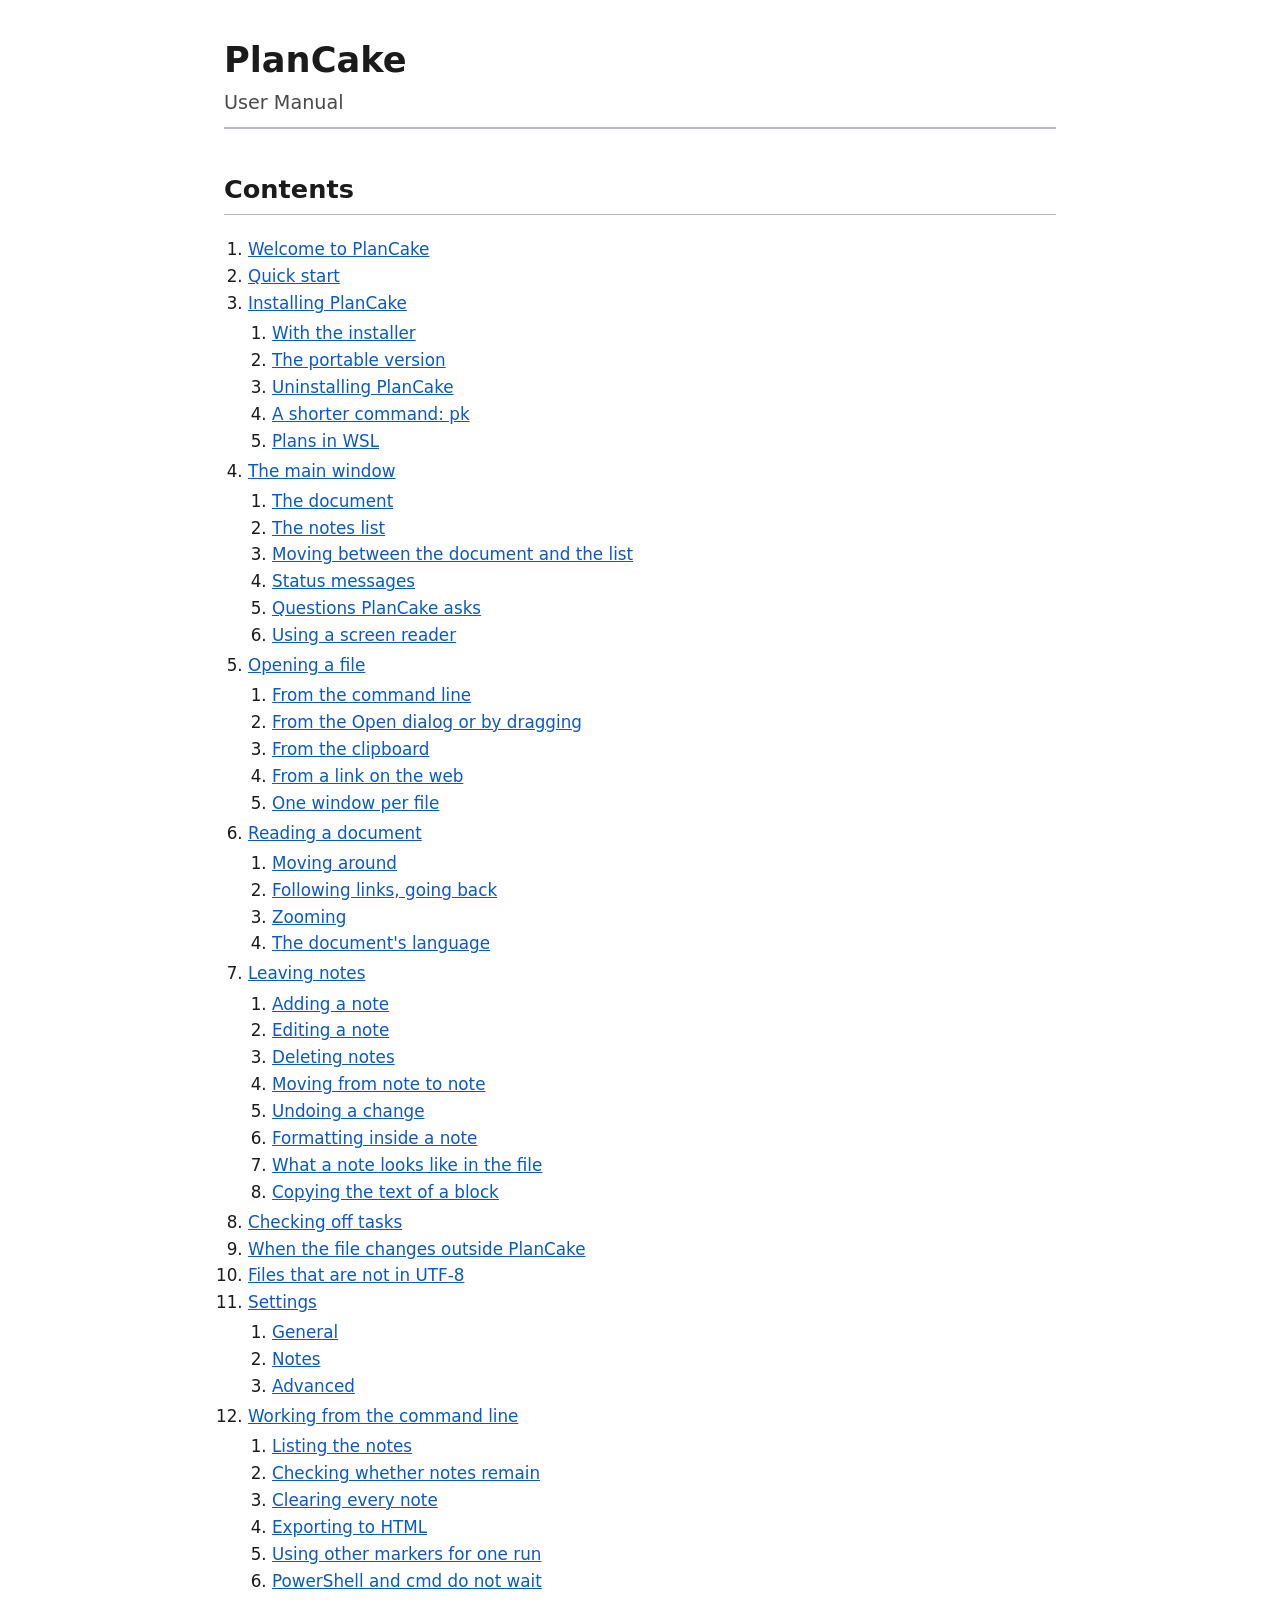
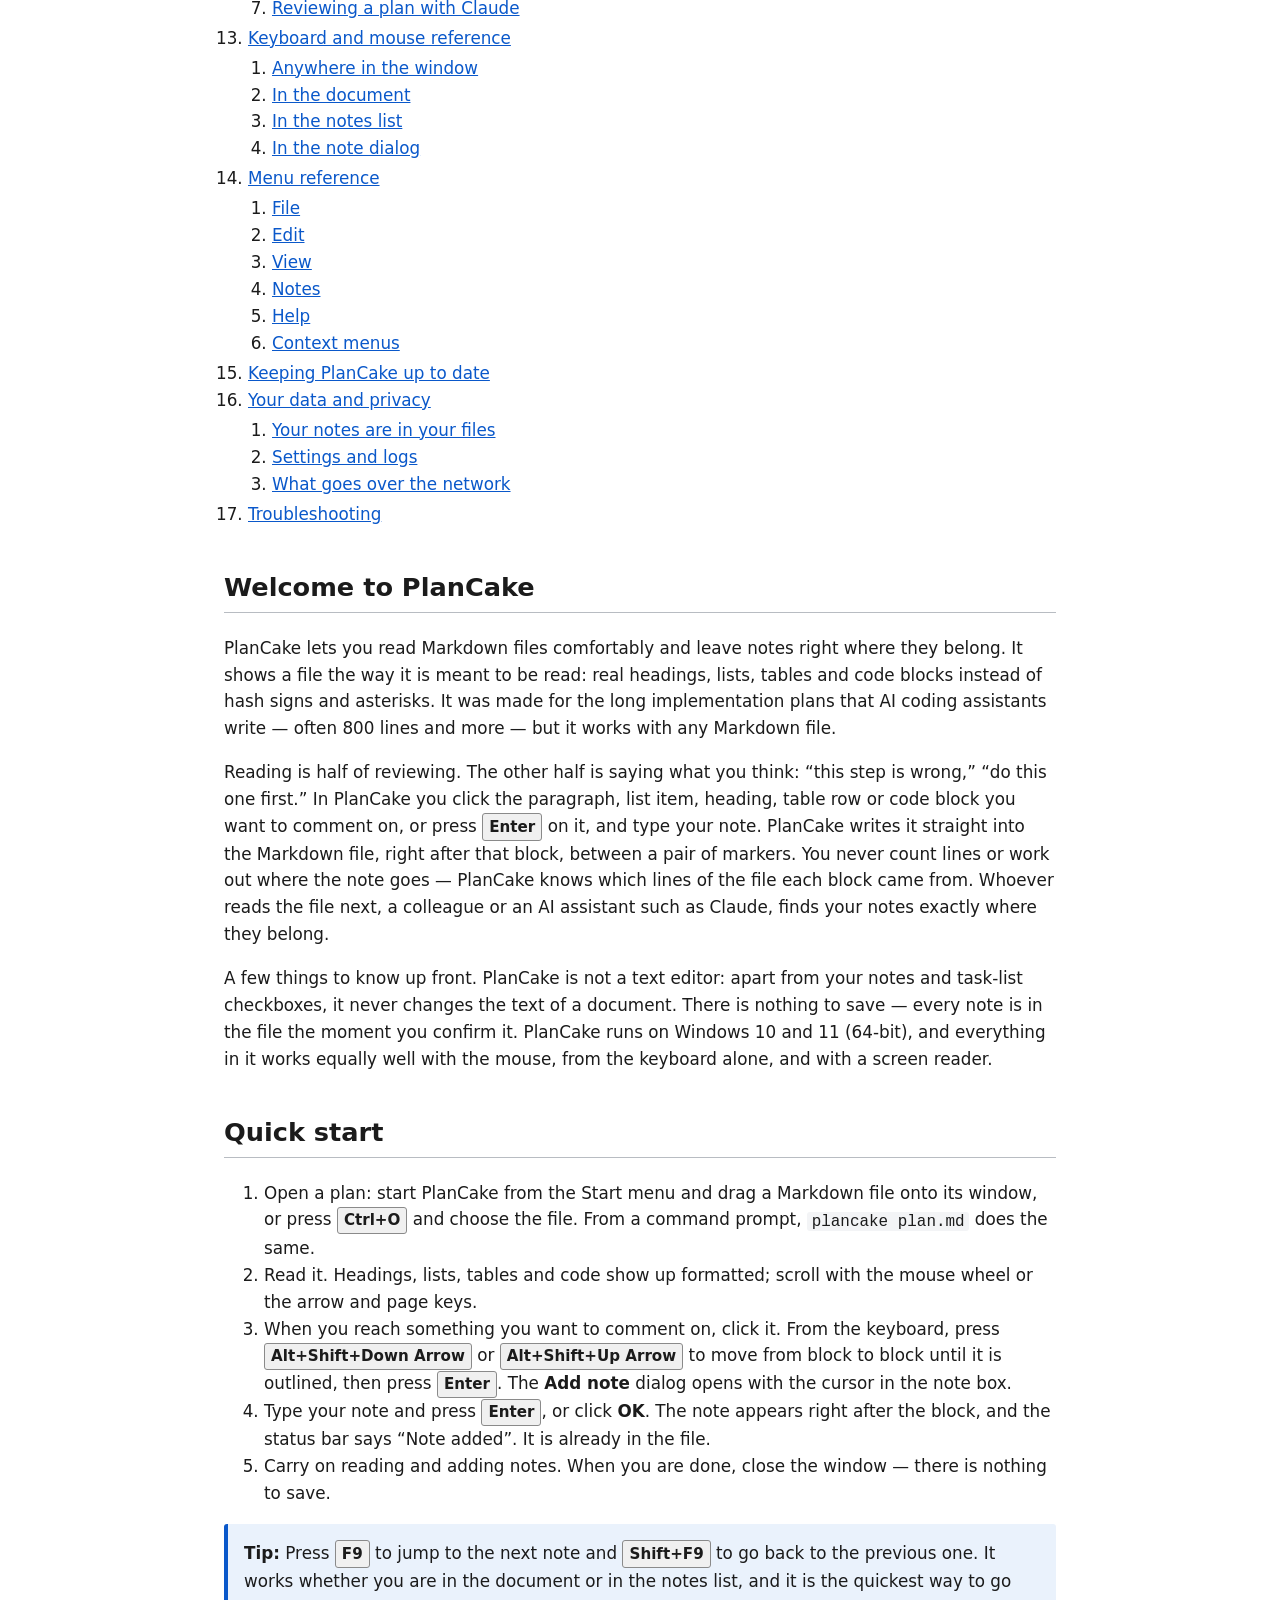
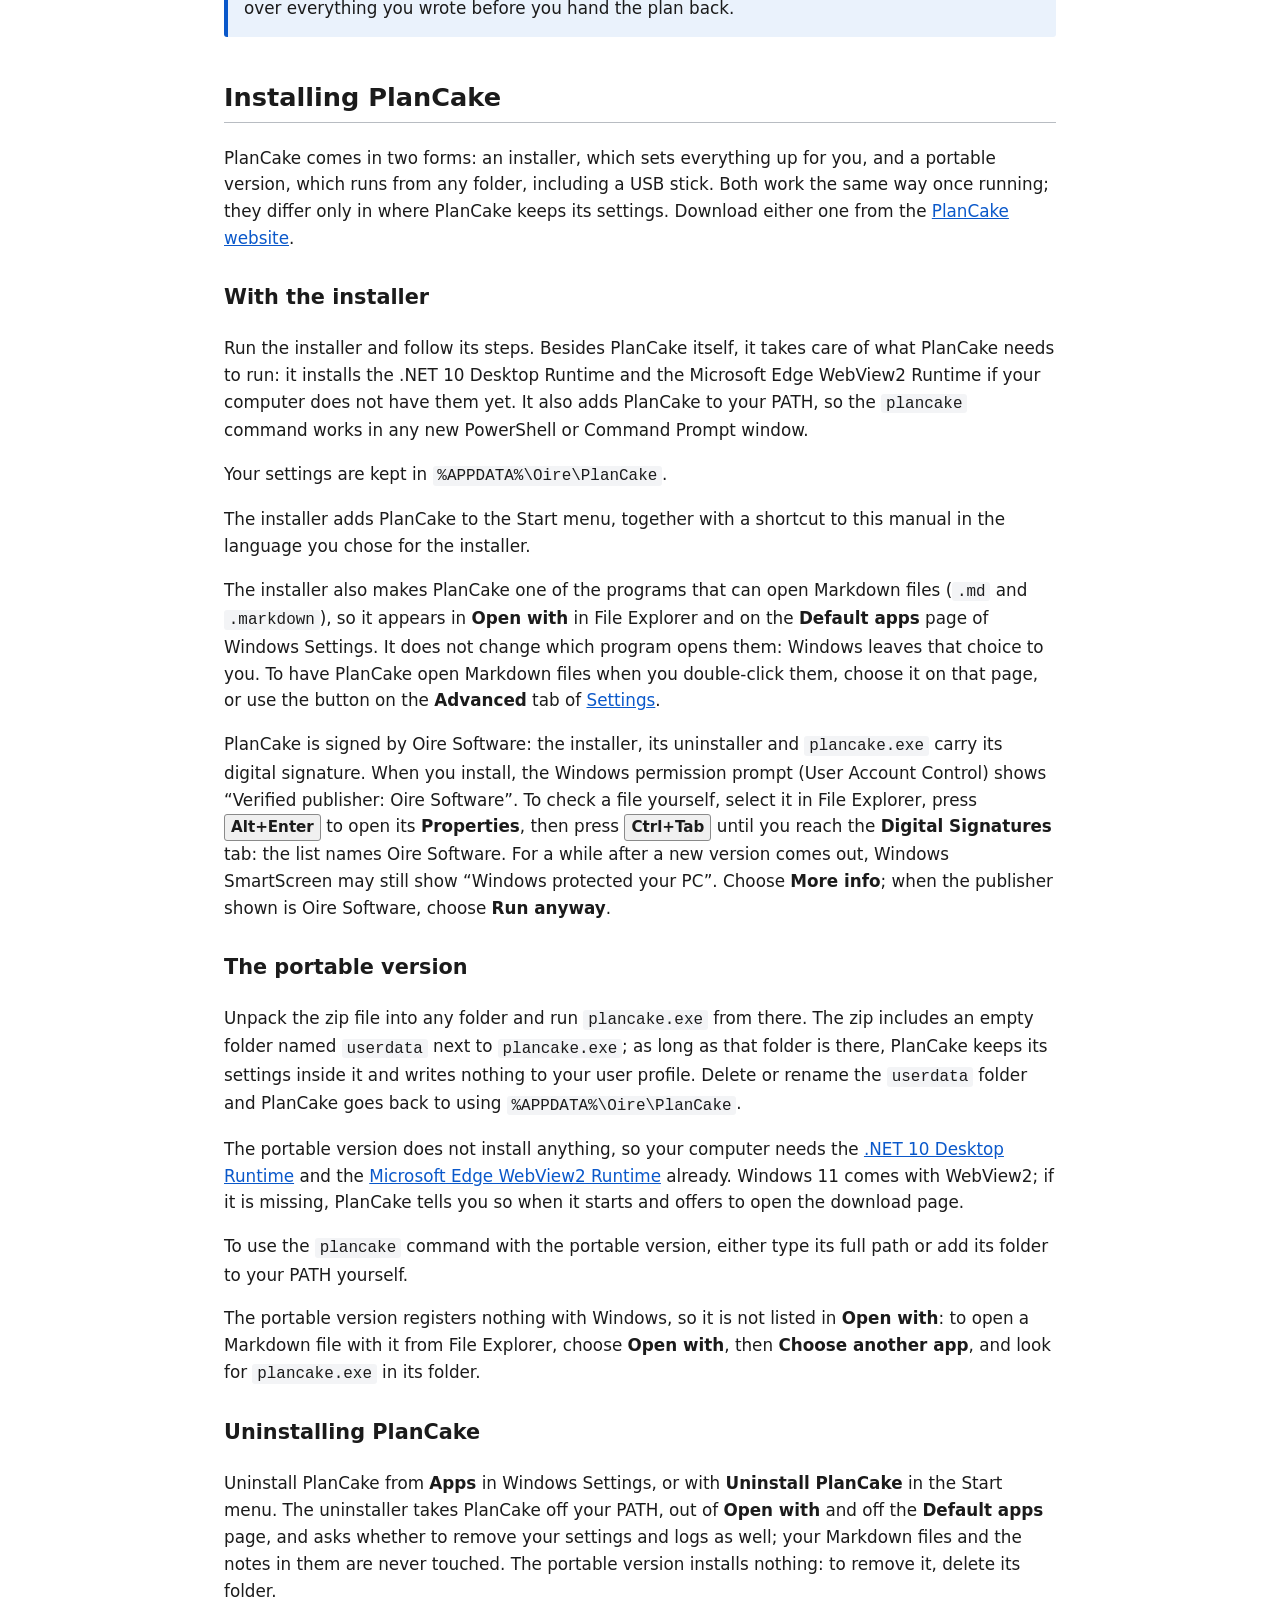
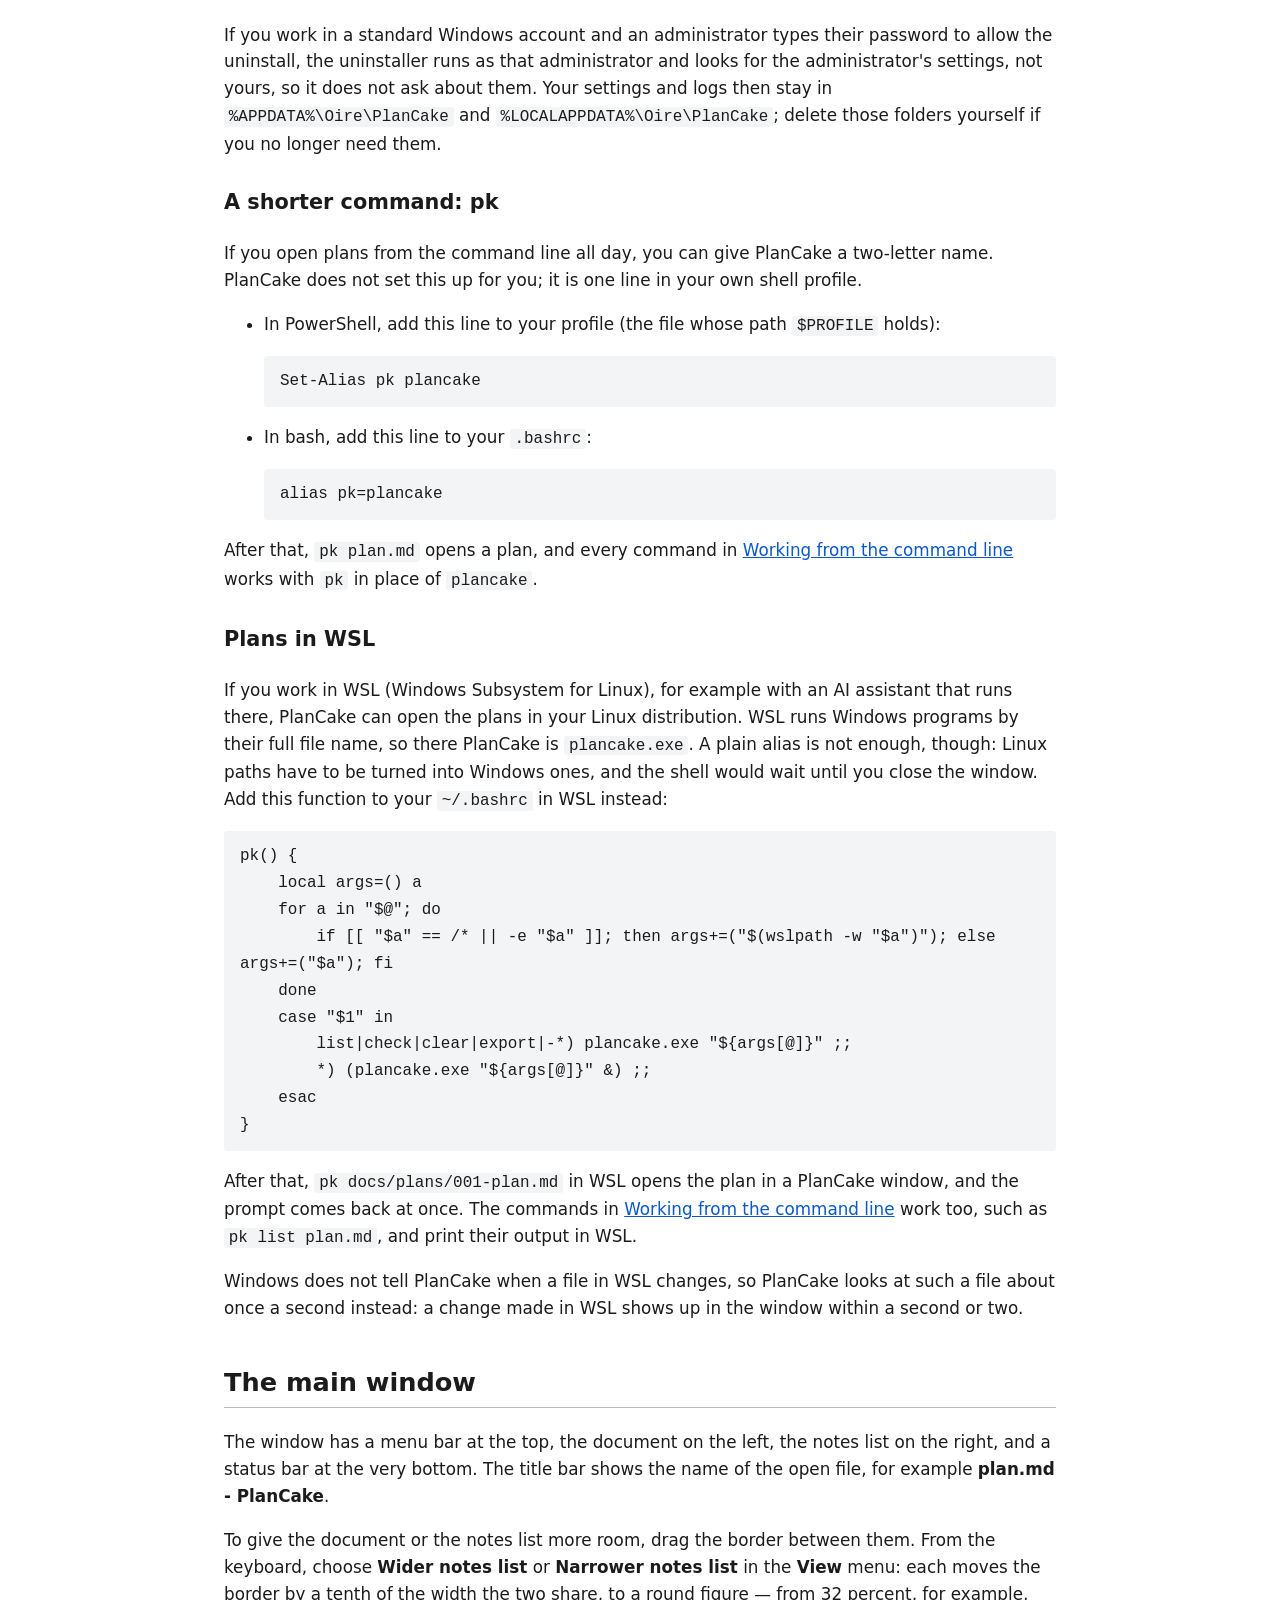
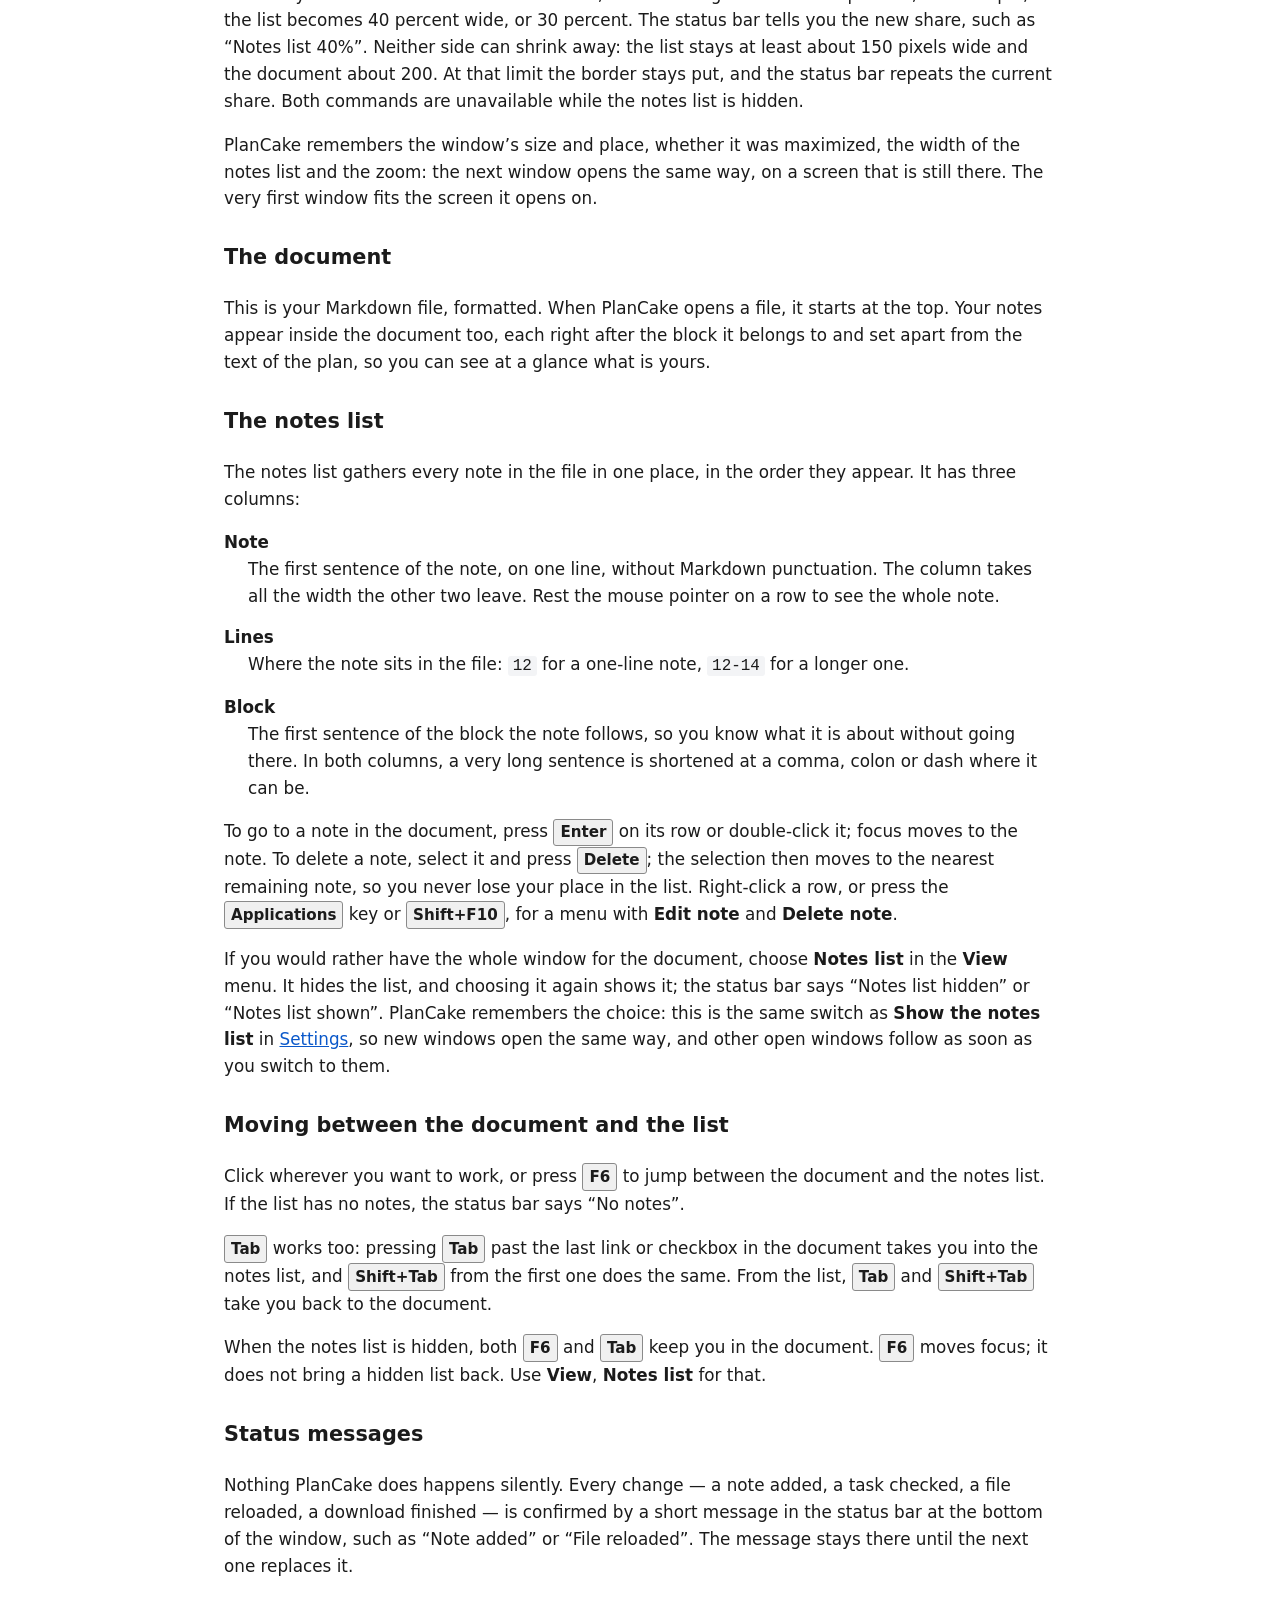
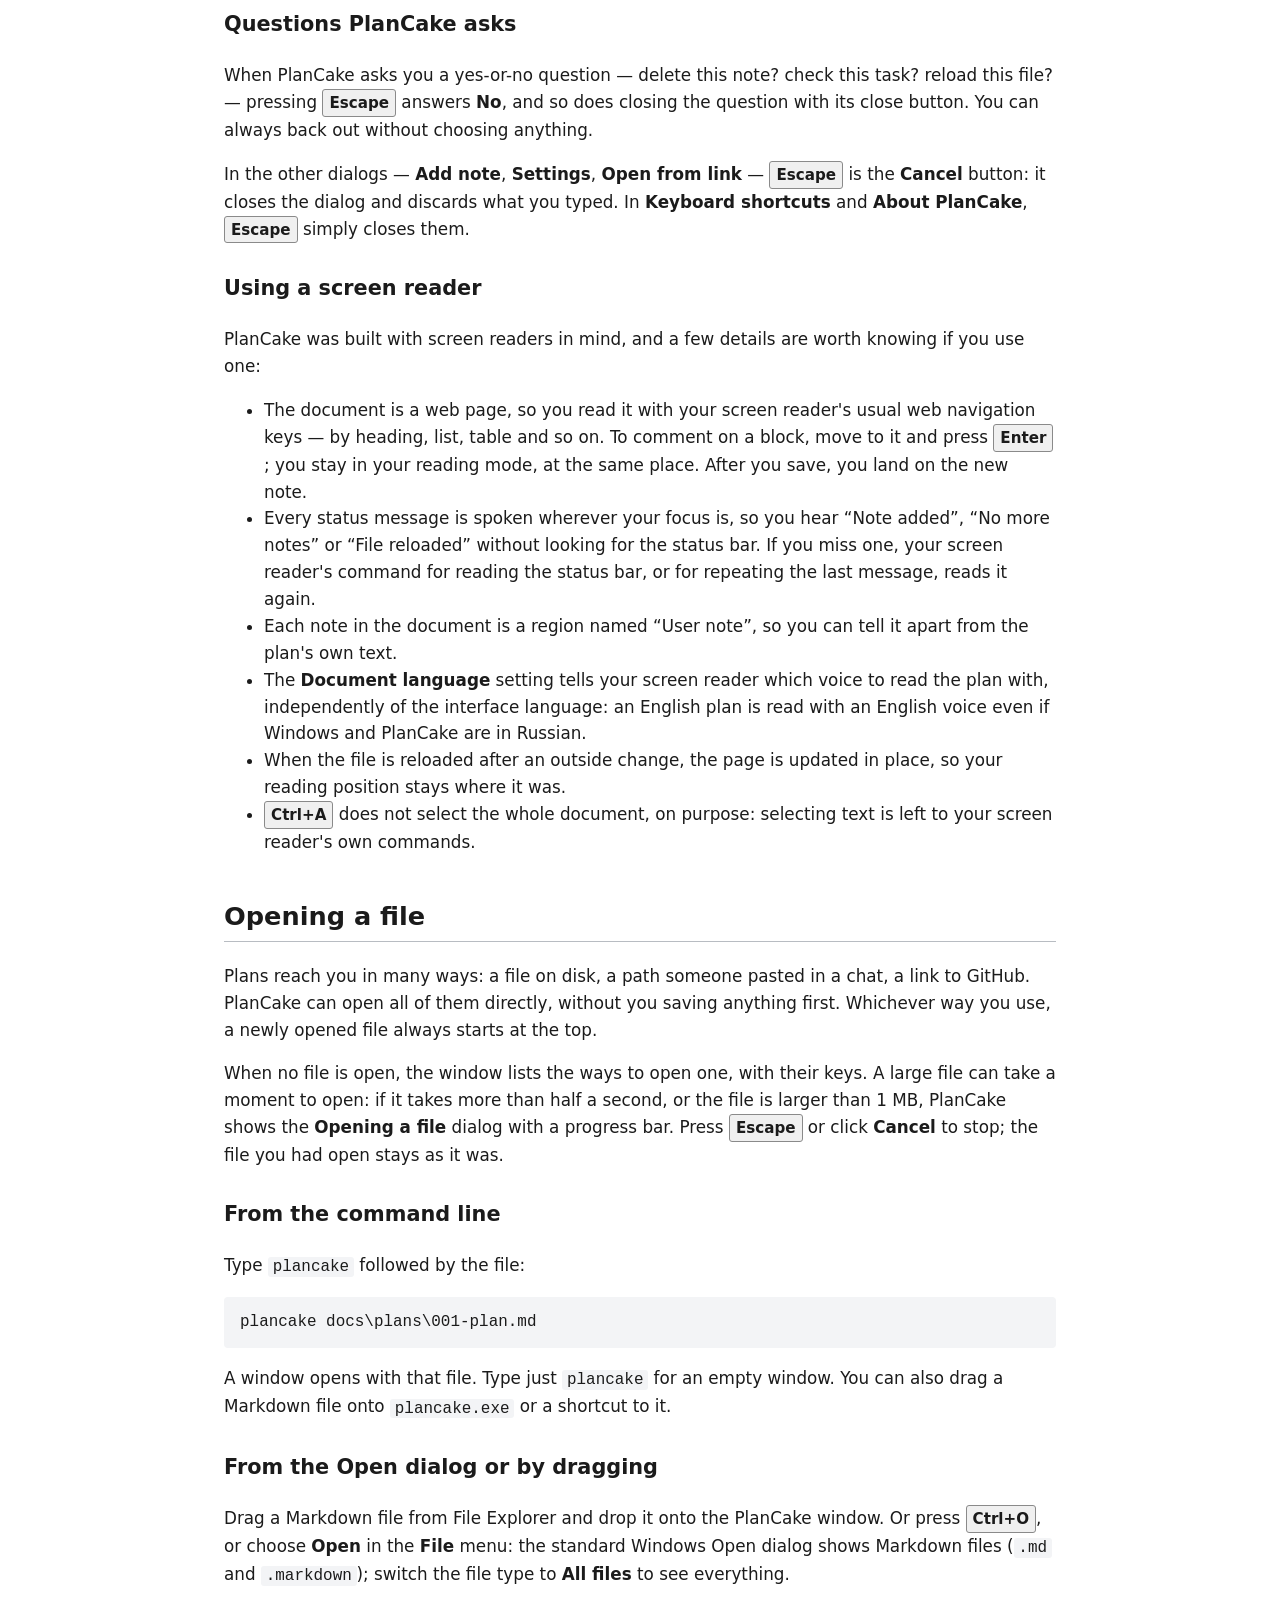
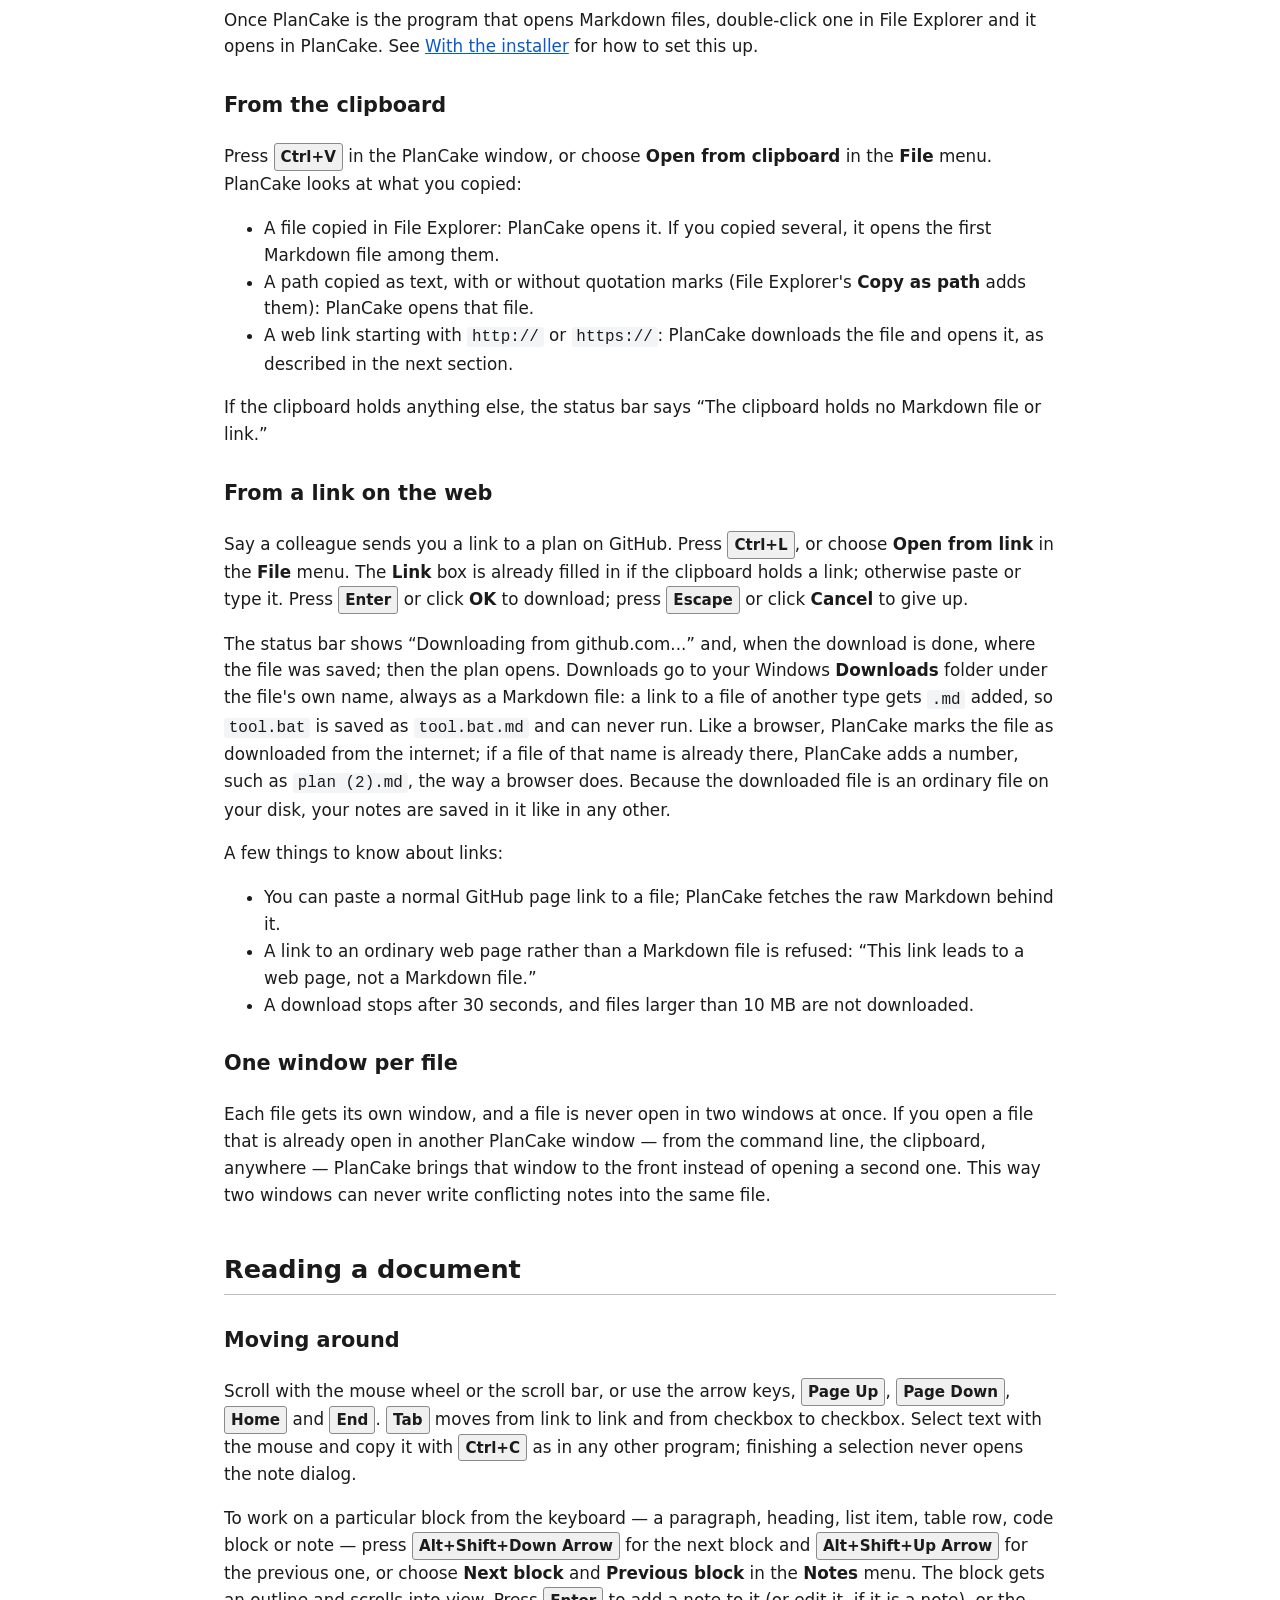
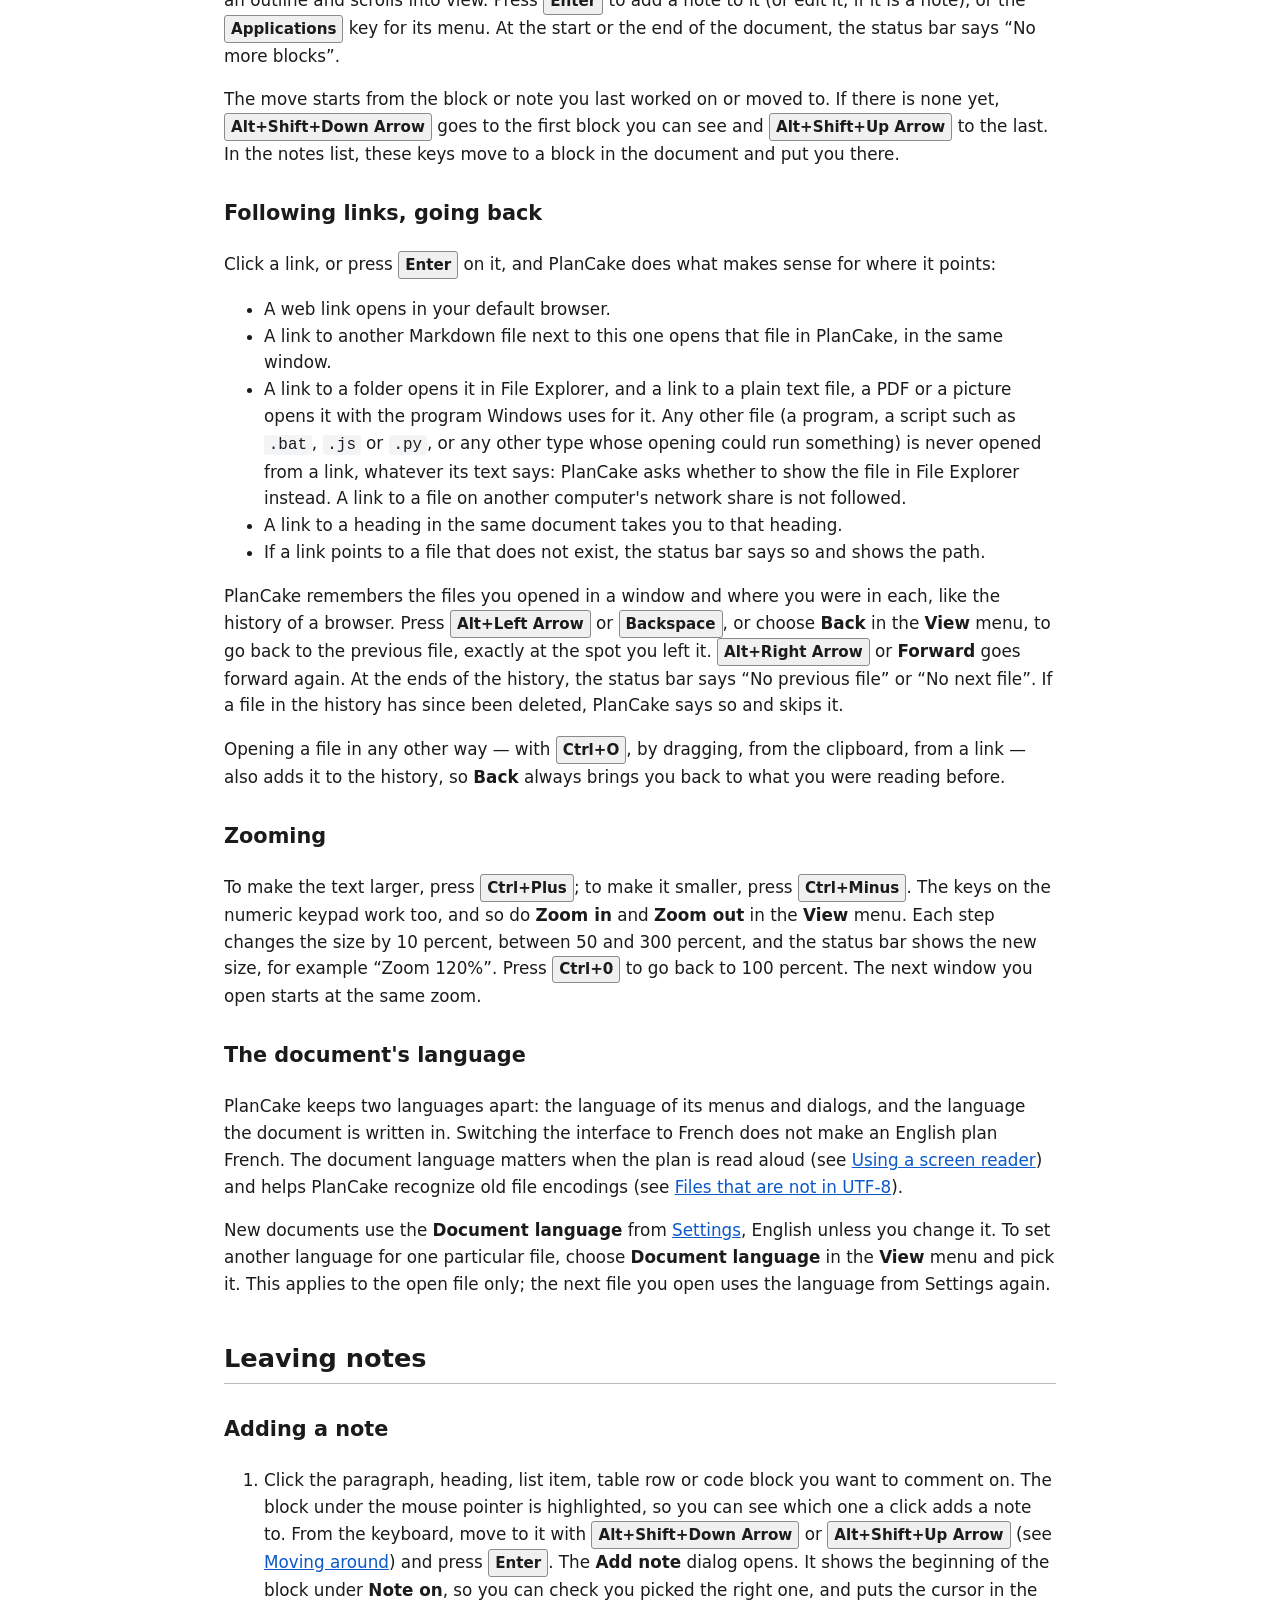
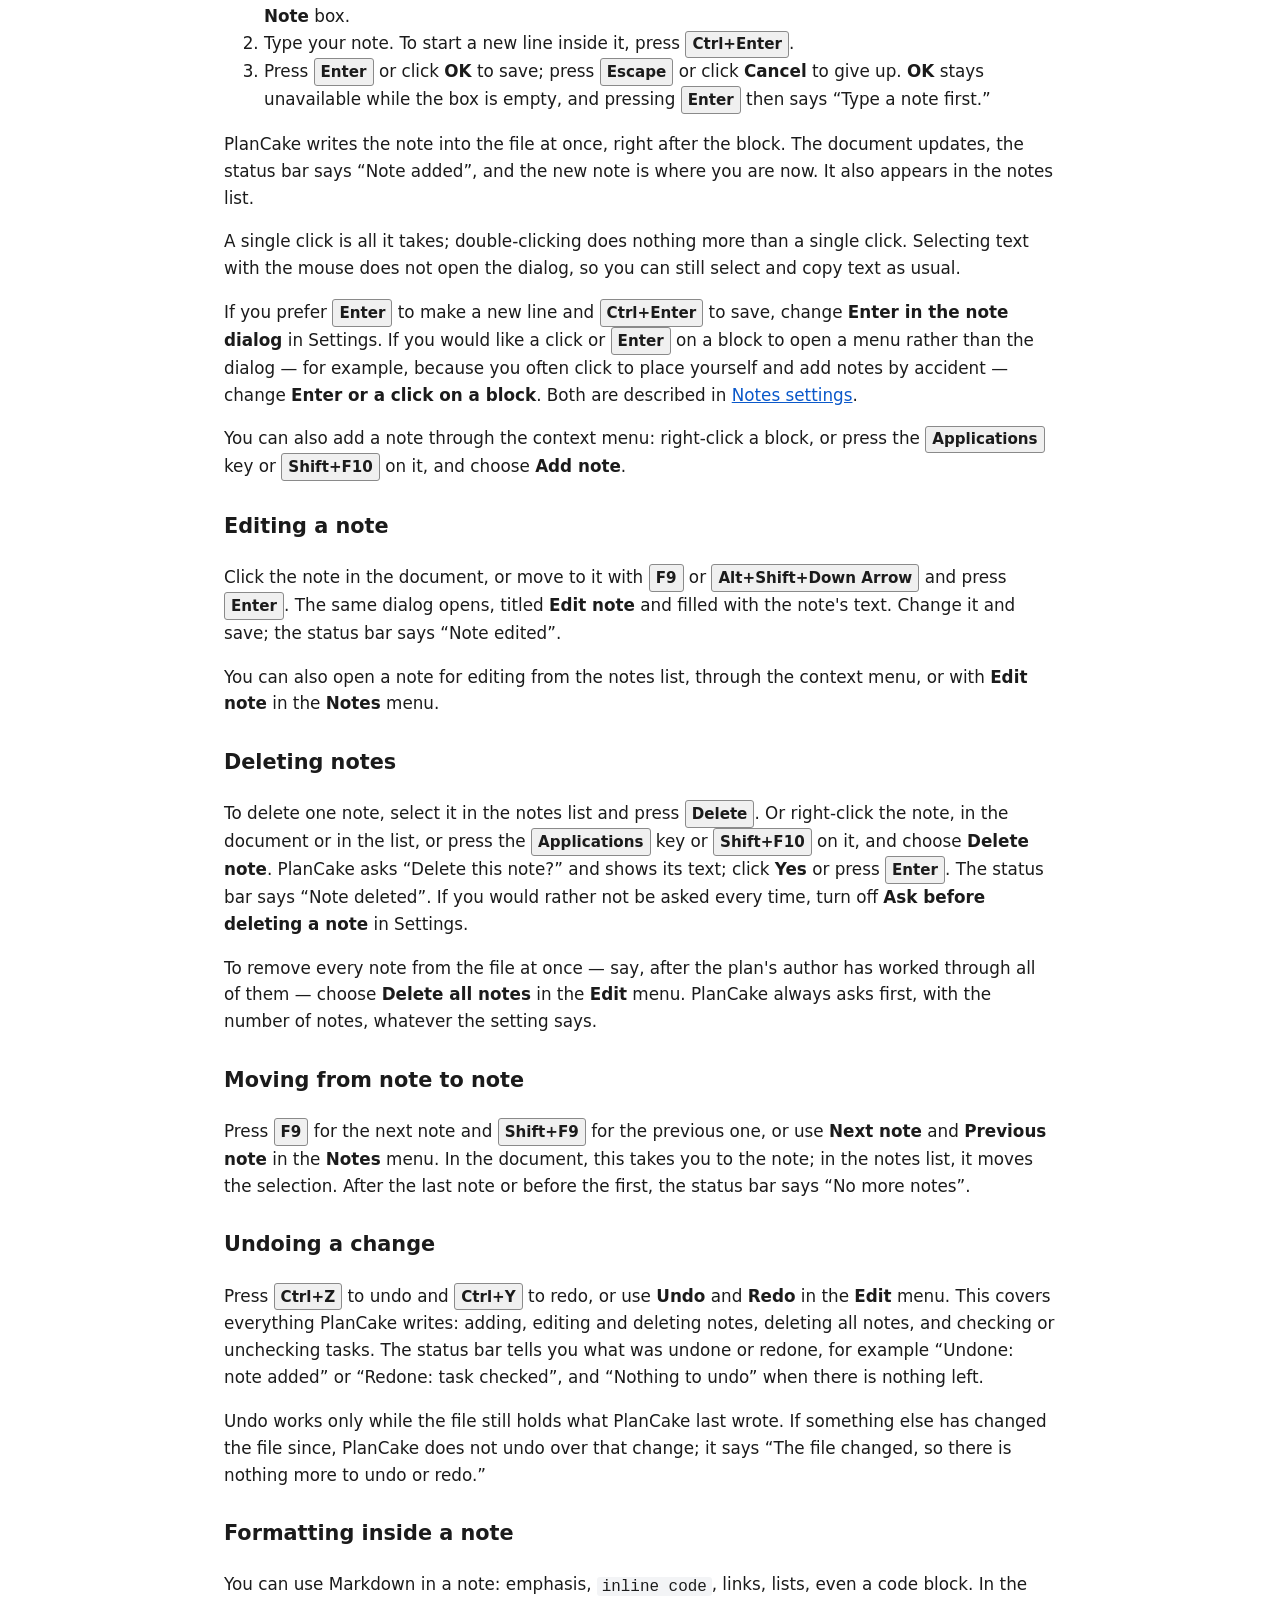
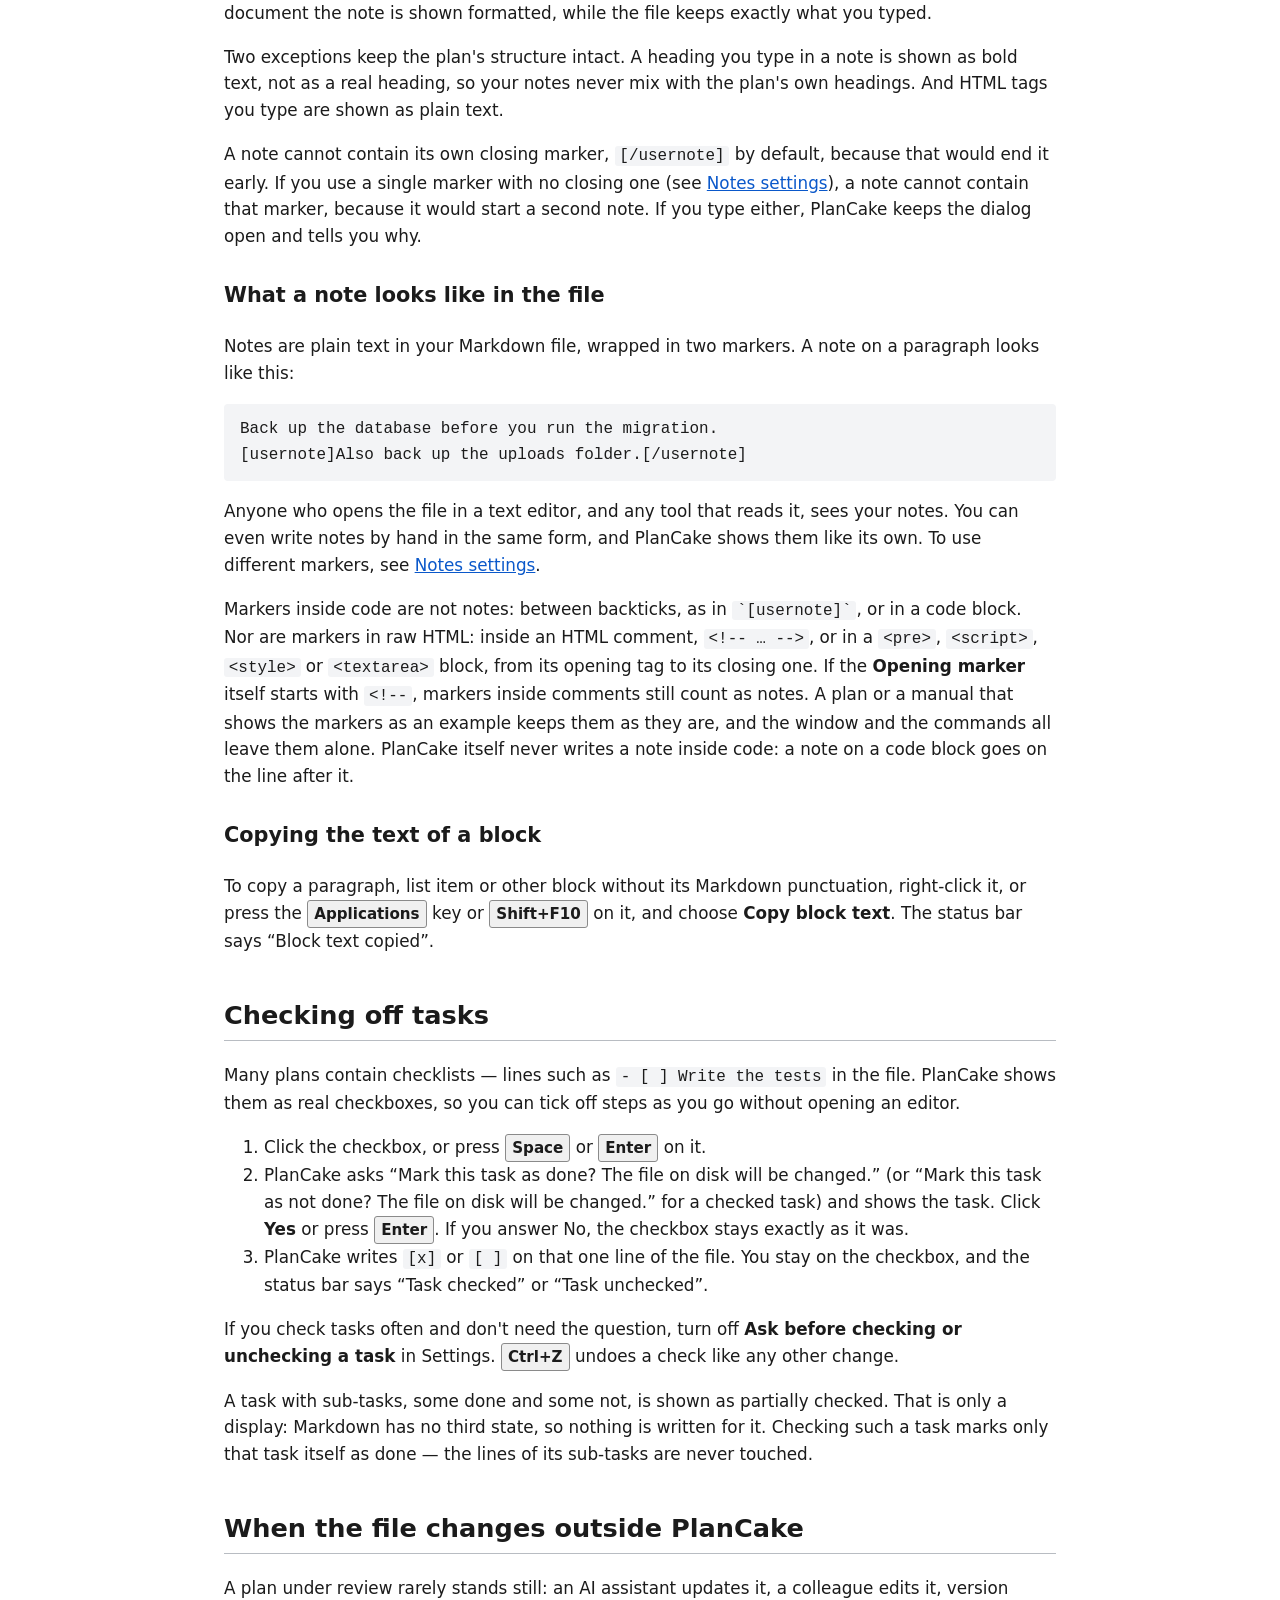
<file: src/PlanCake/help/en/manual.html>
<!DOCTYPE html>
<html lang="en" dir="ltr">
<head>
<meta charset="utf-8">
<meta name="viewport" content="width=device-width, initial-scale=1">
<title>PlanCake User Manual</title>
<style>
:root {
    color-scheme: light dark;
    --bg: #ffffff;
    --fg: #1b1b1b;
    --muted: #4a4a4a;
    --link: #0a58ca;
    --border: #b8bcc2;
    --code-bg: #f3f4f6;
    --kbd-bg: #f0f0f0;
    --kbd-border: #8a8a8a;
    --th-bg: #eef1f4;
    --tip-bg: #eaf2fc;
    --tip-border: #0a58ca;
    --warn-bg: #fdf1e3;
    --warn-border: #a14a00;
    --focus: #0a58ca;
}

@media (prefers-color-scheme: dark) {
    :root {
        --bg: #16181b;
        --fg: #e8e8e8;
        --muted: #c4c4c4;
        --link: #8ab4f8;
        --border: #50555c;
        --code-bg: #24272b;
        --kbd-bg: #2c3035;
        --kbd-border: #8a9099;
        --th-bg: #23272c;
        --tip-bg: #1a2a3d;
        --tip-border: #8ab4f8;
        --warn-bg: #35240f;
        --warn-border: #f0a35a;
        --focus: #8ab4f8;
    }
}

html {
    background: var(--bg);
    color: var(--fg);
}

body {
    margin: 0;
    padding: 1rem;
    font-family: "Segoe UI", system-ui, sans-serif;
    font-size: 1.05rem;
    line-height: 1.6;
    background: var(--bg);
    color: var(--fg);
}

header, main, footer {
    max-width: 52rem;
    margin-inline: auto;
}

header {
    padding-block: 1rem 0.5rem;
    border-block-end: 2px solid var(--border);
}

header h1 {
    margin: 0;
    font-size: 2.2rem;
}

header p {
    margin: 0;
    font-size: 1.2rem;
    color: var(--muted);
}

h2 {
    margin-block-start: 2.5rem;
    padding-block-end: 0.25rem;
    border-block-end: 1px solid var(--border);
    font-size: 1.6rem;
}

h3 {
    margin-block-start: 1.8rem;
    font-size: 1.3rem;
}

h4 {
    margin-block-start: 1.4rem;
    font-size: 1.1rem;
}

a {
    color: var(--link);
    text-decoration: underline;
}

a:focus-visible, summary:focus-visible {
    outline: 3px solid var(--focus);
    outline-offset: 2px;
}

nav ol {
    padding-inline-start: 1.5rem;
}

nav ol ol {
    margin-block: 0.2rem;
}

kbd {
    display: inline-block;
    padding: 0.05em 0.4em;
    font-size: 0.9em;
    font-weight: 600;
    font-family: inherit;
    background: var(--kbd-bg);
    color: var(--fg);
    border: 1px solid var(--kbd-border);
    border-radius: 3px;
    white-space: nowrap;
}

code {
    font-family: Consolas, "Cascadia Mono", monospace;
    font-size: 0.95em;
    background: var(--code-bg);
    padding: 0.05em 0.3em;
    border-radius: 3px;
    overflow-wrap: anywhere;
}

pre {
    background: var(--code-bg);
    padding: 0.75rem 1rem;
    border-radius: 4px;
    white-space: pre-wrap;
    overflow-wrap: anywhere;
    text-align: start;
}

pre code {
    padding: 0;
    background: none;
}

table {
    border-collapse: collapse;
    width: 100%;
}

.table-scroll {
    overflow-x: auto;
    margin-block: 1rem;
}

.table-scroll:focus-visible {
    outline: 3px solid var(--focus);
    outline-offset: 2px;
}

caption {
    text-align: start;
    font-weight: 600;
    padding-block-end: 0.4rem;
}

th, td {
    border: 1px solid var(--border);
    padding: 0.4rem 0.6rem;
    text-align: start;
    vertical-align: top;
}

th {
    background: var(--th-bg);
}

dt {
    font-weight: 600;
    margin-block-start: 0.9rem;
}

dd {
    margin-inline-start: 1.5rem;
}

aside[role="note"] {
    margin-block: 1rem;
    padding: 0.6rem 1rem;
    background: var(--tip-bg);
    border-inline-start: 4px solid var(--tip-border);
    border-radius: 3px;
}

aside[role="note"].warning {
    background: var(--warn-bg);
    border-inline-start-color: var(--warn-border);
}

aside[role="note"] p {
    margin-block: 0.4rem;
}

details {
    margin-block: 0.6rem;
    padding: 0.4rem 0.8rem;
    border: 1px solid var(--border);
    border-radius: 4px;
}

summary {
    font-weight: 600;
    cursor: pointer;
}

footer {
    margin-block-start: 3rem;
    padding-block: 1rem;
    border-block-start: 1px solid var(--border);
    color: var(--muted);
}
</style>
</head>
<body>
<header>
<h1 id="product-name">PlanCake</h1>
<p>User Manual</p>
</header>
<main>
<nav aria-label="Table of contents">
<h2 id="contents">Contents</h2>
<ol>
<li><a href="#welcome">Welcome to PlanCake</a></li>
<li><a href="#quick-start">Quick start</a></li>
<li><a href="#installing">Installing PlanCake</a>
<ol>
<li><a href="#installer">With the installer</a></li>
<li><a href="#portable">The portable version</a></li>
<li><a href="#uninstalling">Uninstalling PlanCake</a></li>
<li><a href="#pk-alias">A shorter command: pk</a></li>
<li><a href="#pk-wsl">Plans in WSL</a></li>
</ol>
</li>
<li><a href="#main-window">The main window</a>
<ol>
<li><a href="#document-view">The document</a></li>
<li><a href="#notes-list">The notes list</a></li>
<li><a href="#moving-around">Moving between the document and the list</a></li>
<li><a href="#status-bar">Status messages</a></li>
<li><a href="#questions">Questions PlanCake asks</a></li>
<li><a href="#screen-readers">Using a screen reader</a></li>
</ol>
</li>
<li><a href="#opening-files">Opening a file</a>
<ol>
<li><a href="#open-command-line">From the command line</a></li>
<li><a href="#open-dialog">From the Open dialog or by dragging</a></li>
<li><a href="#open-clipboard">From the clipboard</a></li>
<li><a href="#open-link">From a link on the web</a></li>
<li><a href="#one-window">One window per file</a></li>
</ol>
</li>
<li><a href="#reading">Reading a document</a>
<ol>
<li><a href="#reading-basics">Moving around</a></li>
<li><a href="#following-links">Following links, going back</a></li>
<li><a href="#zoom">Zooming</a></li>
<li><a href="#document-language">The document's language</a></li>
</ol>
</li>
<li><a href="#notes">Leaving notes</a>
<ol>
<li><a href="#adding-note">Adding a note</a></li>
<li><a href="#editing-note">Editing a note</a></li>
<li><a href="#deleting-notes">Deleting notes</a></li>
<li><a href="#finding-notes">Moving from note to note</a></li>
<li><a href="#undo">Undoing a change</a></li>
<li><a href="#note-markdown">Formatting inside a note</a></li>
<li><a href="#notes-in-file">What a note looks like in the file</a></li>
<li><a href="#copy-block">Copying the text of a block</a></li>
</ol>
</li>
<li><a href="#tasks">Checking off tasks</a></li>
<li><a href="#outside-changes">When the file changes outside PlanCake</a></li>
<li><a href="#encodings">Files that are not in UTF-8</a></li>
<li><a href="#settings">Settings</a>
<ol>
<li><a href="#settings-general">General</a></li>
<li><a href="#settings-notes">Notes</a></li>
<li><a href="#settings-advanced">Advanced</a></li>
</ol>
</li>
<li><a href="#command-line">Working from the command line</a>
<ol>
<li><a href="#cli-list">Listing the notes</a></li>
<li><a href="#cli-check">Checking whether notes remain</a></li>
<li><a href="#cli-clear">Clearing every note</a></li>
<li><a href="#cli-export">Exporting to HTML</a></li>
<li><a href="#cli-markers">Using other markers for one run</a></li>
<li><a href="#cli-waiting">PowerShell and cmd do not wait</a></li>
<li><a href="#claude">Reviewing a plan with Claude</a></li>
</ol>
</li>
<li><a href="#keyboard">Keyboard and mouse reference</a>
<ol>
<li><a href="#keys-window">Anywhere in the window</a></li>
<li><a href="#keys-document">In the document</a></li>
<li><a href="#keys-list">In the notes list</a></li>
<li><a href="#keys-dialog">In the note dialog</a></li>
</ol>
</li>
<li><a href="#menus">Menu reference</a>
<ol>
<li><a href="#menu-file">File</a></li>
<li><a href="#menu-edit">Edit</a></li>
<li><a href="#menu-view">View</a></li>
<li><a href="#menu-notes">Notes</a></li>
<li><a href="#menu-help">Help</a></li>
<li><a href="#menu-context">Context menus</a></li>
</ol>
</li>
<li><a href="#updates">Keeping PlanCake up to date</a></li>
<li><a href="#data">Your data and privacy</a>
<ol>
<li><a href="#data-notes">Your notes are in your files</a></li>
<li><a href="#data-settings">Settings and logs</a></li>
<li><a href="#data-privacy">What goes over the network</a></li>
</ol>
</li>
<li><a href="#troubleshooting">Troubleshooting</a></li>
</ol>
</nav>

<article aria-labelledby="welcome">
<h2 id="welcome">Welcome to PlanCake</h2>
<p>PlanCake lets you read Markdown files comfortably and leave notes right where they belong. It shows a file the way it is meant to be read: real headings, lists, tables and code blocks instead of hash signs and asterisks. It was made for the long implementation plans that AI coding assistants write — often 800 lines and more — but it works with any Markdown file.</p>
<p>Reading is half of reviewing. The other half is saying what you think: “this step is wrong,” “do this one first.” In PlanCake you click the paragraph, list item, heading, table row or code block you want to comment on, or press <kbd>Enter</kbd> on it, and type your note. PlanCake writes it straight into the Markdown file, right after that block, between a pair of markers. You never count lines or work out where the note goes — PlanCake knows which lines of the file each block came from. Whoever reads the file next, a colleague or an AI assistant such as Claude, finds your notes exactly where they belong.</p>
<p>A few things to know up front. PlanCake is not a text editor: apart from your notes and task-list checkboxes, it never changes the text of a document. There is nothing to save — every note is in the file the moment you confirm it. PlanCake runs on Windows 10 and 11 (64-bit), and everything in it works equally well with the mouse, from the keyboard alone, and with a screen reader.</p>
</article>

<article aria-labelledby="quick-start">
<h2 id="quick-start">Quick start</h2>
<ol>
<li>Open a plan: start PlanCake from the Start menu and drag a Markdown file onto its window, or press <kbd>Ctrl+O</kbd> and choose the file. From a command prompt, <code>plancake plan.md</code> does the same.</li>
<li>Read it. Headings, lists, tables and code show up formatted; scroll with the mouse wheel or the arrow and page keys.</li>
<li>When you reach something you want to comment on, click it. From the keyboard, press <kbd>Alt+Shift+Down Arrow</kbd> or <kbd>Alt+Shift+Up Arrow</kbd> to move from block to block until it is outlined, then press <kbd>Enter</kbd>. The <strong>Add note</strong> dialog opens with the cursor in the note box.</li>
<li>Type your note and press <kbd>Enter</kbd>, or click <strong>OK</strong>. The note appears right after the block, and the status bar says “Note added”. It is already in the file.</li>
<li>Carry on reading and adding notes. When you are done, close the window — there is nothing to save.</li>
</ol>
<aside role="note">
<p><strong>Tip:</strong> Press <kbd>F9</kbd> to jump to the next note and <kbd>Shift+F9</kbd> to go back to the previous one. It works whether you are in the document or in the notes list, and it is the quickest way to go over everything you wrote before you hand the plan back.</p>
</aside>
</article>

<article aria-labelledby="installing">
<h2 id="installing">Installing PlanCake</h2>
<p>PlanCake comes in two forms: an installer, which sets everything up for you, and a portable version, which runs from any folder, including a USB stick. Both work the same way once running; they differ only in where PlanCake keeps its settings. Download either one from the <a href="https://plan-cake.oire.dev">PlanCake website</a>.</p>

<h3 id="installer">With the installer</h3>
<p>Run the installer and follow its steps. Besides PlanCake itself, it takes care of what PlanCake needs to run: it installs the .NET 10 Desktop Runtime and the Microsoft Edge WebView2 Runtime if your computer does not have them yet. It also adds PlanCake to your PATH, so the <code>plancake</code> command works in any new PowerShell or Command Prompt window.</p>
<p>Your settings are kept in <code>%APPDATA%\Oire\PlanCake</code>.</p>
<p>The installer adds PlanCake to the Start menu, together with a shortcut to this manual in the language you chose for the installer.</p>
<p>The installer also makes PlanCake one of the programs that can open Markdown files (<code>.md</code> and <code>.markdown</code>), so it appears in <strong>Open with</strong> in File Explorer and on the <strong>Default apps</strong> page of Windows Settings. It does not change which program opens them: Windows leaves that choice to you. To have PlanCake open Markdown files when you double-click them, choose it on that page, or use the button on the <strong>Advanced</strong> tab of <a href="#settings-advanced">Settings</a>.</p>
<p>PlanCake is signed by Oire Software: the installer, its uninstaller and <code>plancake.exe</code> carry its digital signature. When you install, the Windows permission prompt (User Account Control) shows “Verified publisher: Oire Software”. To check a file yourself, select it in File Explorer, press <kbd>Alt+Enter</kbd> to open its <strong>Properties</strong>, then press <kbd>Ctrl+Tab</kbd> until you reach the <strong>Digital Signatures</strong> tab: the list names Oire Software. For a while after a new version comes out, Windows SmartScreen may still show “Windows protected your PC”. Choose <strong>More info</strong>; when the publisher shown is Oire Software, choose <strong>Run anyway</strong>.</p>

<h3 id="portable">The portable version</h3>
<p>Unpack the zip file into any folder and run <code>plancake.exe</code> from there. The zip includes an empty folder named <code>userdata</code> next to <code>plancake.exe</code>; as long as that folder is there, PlanCake keeps its settings inside it and writes nothing to your user profile. Delete or rename the <code>userdata</code> folder and PlanCake goes back to using <code>%APPDATA%\Oire\PlanCake</code>.</p>
<p>The portable version does not install anything, so your computer needs the <a href="https://dotnet.microsoft.com/download/dotnet/10.0">.NET 10 Desktop Runtime</a> and the <a href="https://developer.microsoft.com/microsoft-edge/webview2/">Microsoft Edge WebView2 Runtime</a> already. Windows 11 comes with WebView2; if it is missing, PlanCake tells you so when it starts and offers to open the download page.</p>
<p>To use the <code>plancake</code> command with the portable version, either type its full path or add its folder to your PATH yourself.</p>
<p>The portable version registers nothing with Windows, so it is not listed in <strong>Open with</strong>: to open a Markdown file with it from File Explorer, choose <strong>Open with</strong>, then <strong>Choose another app</strong>, and look for <code>plancake.exe</code> in its folder.</p>

<h3 id="uninstalling">Uninstalling PlanCake</h3>
<p>Uninstall PlanCake from <strong>Apps</strong> in Windows Settings, or with <strong>Uninstall PlanCake</strong> in the Start menu. The uninstaller takes PlanCake off your PATH, out of <strong>Open with</strong> and off the <strong>Default apps</strong> page, and asks whether to remove your settings and logs as well; your Markdown files and the notes in them are never touched. The portable version installs nothing: to remove it, delete its folder.</p>
<p>If you work in a standard Windows account and an administrator types their password to allow the uninstall, the uninstaller runs as that administrator and looks for the administrator's settings, not yours, so it does not ask about them. Your settings and logs then stay in <code>%APPDATA%\Oire\PlanCake</code> and <code>%LOCALAPPDATA%\Oire\PlanCake</code>; delete those folders yourself if you no longer need them.</p>

<h3 id="pk-alias">A shorter command: pk</h3>
<p>If you open plans from the command line all day, you can give PlanCake a two-letter name. PlanCake does not set this up for you; it is one line in your own shell profile.</p>
<ul>
<li>In PowerShell, add this line to your profile (the file whose path <code>$PROFILE</code> holds):
<pre><code>Set-Alias pk plancake</code></pre></li>
<li>In bash, add this line to your <code>.bashrc</code>:
<pre><code>alias pk=plancake</code></pre></li>
</ul>
<p>After that, <code>pk plan.md</code> opens a plan, and every command in <a href="#command-line">Working from the command line</a> works with <code>pk</code> in place of <code>plancake</code>.</p>
<h3 id="pk-wsl">Plans in WSL</h3>
<p>If you work in WSL (Windows Subsystem for Linux), for example with an AI assistant that runs there, PlanCake can open the plans in your Linux distribution. WSL runs Windows programs by their full file name, so there PlanCake is <code>plancake.exe</code>. A plain alias is not enough, though: Linux paths have to be turned into Windows ones, and the shell would wait until you close the window. Add this function to your <code>~/.bashrc</code> in WSL instead:</p>
<pre><code>pk() {
    local args=() a
    for a in "$@"; do
        if [[ "$a" == /* || -e "$a" ]]; then args+=("$(wslpath -w "$a")"); else args+=("$a"); fi
    done
    case "$1" in
        list|check|clear|export|-*) plancake.exe "${args[@]}" ;;
        *) (plancake.exe "${args[@]}" &) ;;
    esac
}</code></pre>
<p>After that, <code>pk docs/plans/001-plan.md</code> in WSL opens the plan in a PlanCake window, and the prompt comes back at once. The commands in <a href="#command-line">Working from the command line</a> work too, such as <code>pk list plan.md</code>, and print their output in WSL.</p>
<p>Windows does not tell PlanCake when a file in WSL changes, so PlanCake looks at such a file about once a second instead: a change made in WSL shows up in the window within a second or two.</p>
</article>

<article aria-labelledby="main-window">
<h2 id="main-window">The main window</h2>
<p>The window has a menu bar at the top, the document on the left, the notes list on the right, and a status bar at the very bottom. The title bar shows the name of the open file, for example <strong>plan.md - PlanCake</strong>.</p>
<p>To give the document or the notes list more room, drag the border between them. From the keyboard, choose <strong>Wider notes list</strong> or <strong>Narrower notes list</strong> in the <strong>View</strong> menu: each moves the border by a tenth of the width the two share, to a round figure — from 32 percent, for example, the list becomes 40 percent wide, or 30 percent. The status bar tells you the new share, such as “Notes list 40%”. Neither side can shrink away: the list stays at least about 150 pixels wide and the document about 200. At that limit the border stays put, and the status bar repeats the current share. Both commands are unavailable while the notes list is hidden.</p>
<p>PlanCake remembers the window’s size and place, whether it was maximized, the width of the notes list and the zoom: the next window opens the same way, on a screen that is still there. The very first window fits the screen it opens on.</p>

<h3 id="document-view">The document</h3>
<p>This is your Markdown file, formatted. When PlanCake opens a file, it starts at the top. Your notes appear inside the document too, each right after the block it belongs to and set apart from the text of the plan, so you can see at a glance what is yours.</p>

<h3 id="notes-list">The notes list</h3>
<p>The notes list gathers every note in the file in one place, in the order they appear. It has three columns:</p>
<dl>
<dt>Note</dt>
<dd>The first sentence of the note, on one line, without Markdown punctuation. The column takes all the width the other two leave. Rest the mouse pointer on a row to see the whole note.</dd>
<dt>Lines</dt>
<dd>Where the note sits in the file: <code>12</code> for a one-line note, <code>12-14</code> for a longer one.</dd>
<dt>Block</dt>
<dd>The first sentence of the block the note follows, so you know what it is about without going there. In both columns, a very long sentence is shortened at a comma, colon or dash where it can be.</dd>
</dl>
<p>To go to a note in the document, press <kbd>Enter</kbd> on its row or double-click it; focus moves to the note. To delete a note, select it and press <kbd>Delete</kbd>; the selection then moves to the nearest remaining note, so you never lose your place in the list. Right-click a row, or press the <kbd>Applications</kbd> key or <kbd>Shift+F10</kbd>, for a menu with <strong>Edit note</strong> and <strong>Delete note</strong>.</p>
<p>If you would rather have the whole window for the document, choose <strong>Notes list</strong> in the <strong>View</strong> menu. It hides the list, and choosing it again shows it; the status bar says “Notes list hidden” or “Notes list shown”. PlanCake remembers the choice: this is the same switch as <strong>Show the notes list</strong> in <a href="#settings-general">Settings</a>, so new windows open the same way, and other open windows follow as soon as you switch to them.</p>

<h3 id="moving-around">Moving between the document and the list</h3>
<p>Click wherever you want to work, or press <kbd>F6</kbd> to jump between the document and the notes list. If the list has no notes, the status bar says “No notes”.</p>
<p><kbd>Tab</kbd> works too: pressing <kbd>Tab</kbd> past the last link or checkbox in the document takes you into the notes list, and <kbd>Shift+Tab</kbd> from the first one does the same. From the list, <kbd>Tab</kbd> and <kbd>Shift+Tab</kbd> take you back to the document.</p>
<p>When the notes list is hidden, both <kbd>F6</kbd> and <kbd>Tab</kbd> keep you in the document. <kbd>F6</kbd> moves focus; it does not bring a hidden list back. Use <strong>View</strong>, <strong>Notes list</strong> for that.</p>

<h3 id="status-bar">Status messages</h3>
<p>Nothing PlanCake does happens silently. Every change — a note added, a task checked, a file reloaded, a download finished — is confirmed by a short message in the status bar at the bottom of the window, such as “Note added” or “File reloaded”. The message stays there until the next one replaces it.</p>

<h3 id="questions">Questions PlanCake asks</h3>
<p>When PlanCake asks you a yes-or-no question — delete this note? check this task? reload this file? — pressing <kbd>Escape</kbd> answers <strong>No</strong>, and so does closing the question with its close button. You can always back out without choosing anything.</p>
<p>In the other dialogs — <strong>Add note</strong>, <strong>Settings</strong>, <strong>Open from link</strong> — <kbd>Escape</kbd> is the <strong>Cancel</strong> button: it closes the dialog and discards what you typed. In <strong>Keyboard shortcuts</strong> and <strong>About PlanCake</strong>, <kbd>Escape</kbd> simply closes them.</p>

<h3 id="screen-readers">Using a screen reader</h3>
<p>PlanCake was built with screen readers in mind, and a few details are worth knowing if you use one:</p>
<ul>
<li>The document is a web page, so you read it with your screen reader's usual web navigation keys — by heading, list, table and so on. To comment on a block, move to it and press <kbd>Enter</kbd>; you stay in your reading mode, at the same place. After you save, you land on the new note.</li>
<li>Every status message is spoken wherever your focus is, so you hear “Note added”, “No more notes” or “File reloaded” without looking for the status bar. If you miss one, your screen reader's command for reading the status bar, or for repeating the last message, reads it again.</li>
<li>Each note in the document is a region named “User note”, so you can tell it apart from the plan's own text.</li>
<li>The <strong>Document language</strong> setting tells your screen reader which voice to read the plan with, independently of the interface language: an English plan is read with an English voice even if Windows and PlanCake are in Russian.</li>
<li>When the file is reloaded after an outside change, the page is updated in place, so your reading position stays where it was.</li>
<li><kbd>Ctrl+A</kbd> does not select the whole document, on purpose: selecting text is left to your screen reader's own commands.</li>
</ul>
</article>

<article aria-labelledby="opening-files">
<h2 id="opening-files">Opening a file</h2>
<p>Plans reach you in many ways: a file on disk, a path someone pasted in a chat, a link to GitHub. PlanCake can open all of them directly, without you saving anything first. Whichever way you use, a newly opened file always starts at the top.</p>
<p>When no file is open, the window lists the ways to open one, with their keys. A large file can take a moment to open: if it takes more than half a second, or the file is larger than 1 MB, PlanCake shows the <strong>Opening a file</strong> dialog with a progress bar. Press <kbd>Escape</kbd> or click <strong>Cancel</strong> to stop; the file you had open stays as it was.</p>

<h3 id="open-command-line">From the command line</h3>
<p>Type <code>plancake</code> followed by the file:</p>
<pre><code>plancake docs\plans\001-plan.md</code></pre>
<p>A window opens with that file. Type just <code>plancake</code> for an empty window. You can also drag a Markdown file onto <code>plancake.exe</code> or a shortcut to it.</p>

<h3 id="open-dialog">From the Open dialog or by dragging</h3>
<p>Drag a Markdown file from File Explorer and drop it onto the PlanCake window. Or press <kbd>Ctrl+O</kbd>, or choose <strong>Open</strong> in the <strong>File</strong> menu: the standard Windows Open dialog shows Markdown files (<code>.md</code> and <code>.markdown</code>); switch the file type to <strong>All files</strong> to see everything.</p>
<p>Once PlanCake is the program that opens Markdown files, double-click one in File Explorer and it opens in PlanCake. See <a href="#installer">With the installer</a> for how to set this up.</p>

<h3 id="open-clipboard">From the clipboard</h3>
<p>Press <kbd>Ctrl+V</kbd> in the PlanCake window, or choose <strong>Open from clipboard</strong> in the <strong>File</strong> menu. PlanCake looks at what you copied:</p>
<ul>
<li>A file copied in File Explorer: PlanCake opens it. If you copied several, it opens the first Markdown file among them.</li>
<li>A path copied as text, with or without quotation marks (File Explorer's <strong>Copy as path</strong> adds them): PlanCake opens that file.</li>
<li>A web link starting with <code>http://</code> or <code>https://</code>: PlanCake downloads the file and opens it, as described in the next section.</li>
</ul>
<p>If the clipboard holds anything else, the status bar says “The clipboard holds no Markdown file or link.”</p>

<h3 id="open-link">From a link on the web</h3>
<p>Say a colleague sends you a link to a plan on GitHub. Press <kbd>Ctrl+L</kbd>, or choose <strong>Open from link</strong> in the <strong>File</strong> menu. The <strong>Link</strong> box is already filled in if the clipboard holds a link; otherwise paste or type it. Press <kbd>Enter</kbd> or click <strong>OK</strong> to download; press <kbd>Escape</kbd> or click <strong>Cancel</strong> to give up.</p>
<p>The status bar shows “Downloading from github.com...” and, when the download is done, where the file was saved; then the plan opens. Downloads go to your Windows <strong>Downloads</strong> folder under the file's own name, always as a Markdown file: a link to a file of another type gets <code>.md</code> added, so <code>tool.bat</code> is saved as <code>tool.bat.md</code> and can never run. Like a browser, PlanCake marks the file as downloaded from the internet; if a file of that name is already there, PlanCake adds a number, such as <code>plan (2).md</code>, the way a browser does. Because the downloaded file is an ordinary file on your disk, your notes are saved in it like in any other.</p>
<p>A few things to know about links:</p>
<ul>
<li>You can paste a normal GitHub page link to a file; PlanCake fetches the raw Markdown behind it.</li>
<li>A link to an ordinary web page rather than a Markdown file is refused: “This link leads to a web page, not a Markdown file.”</li>
<li>A download stops after 30 seconds, and files larger than 10 MB are not downloaded.</li>
</ul>

<h3 id="one-window">One window per file</h3>
<p>Each file gets its own window, and a file is never open in two windows at once. If you open a file that is already open in another PlanCake window — from the command line, the clipboard, anywhere — PlanCake brings that window to the front instead of opening a second one. This way two windows can never write conflicting notes into the same file.</p>
</article>

<article aria-labelledby="reading">
<h2 id="reading">Reading a document</h2>

<h3 id="reading-basics">Moving around</h3>
<p>Scroll with the mouse wheel or the scroll bar, or use the arrow keys, <kbd>Page Up</kbd>, <kbd>Page Down</kbd>, <kbd>Home</kbd> and <kbd>End</kbd>. <kbd>Tab</kbd> moves from link to link and from checkbox to checkbox. Select text with the mouse and copy it with <kbd>Ctrl+C</kbd> as in any other program; finishing a selection never opens the note dialog.</p>
<p>To work on a particular block from the keyboard — a paragraph, heading, list item, table row, code block or note — press <kbd>Alt+Shift+Down Arrow</kbd> for the next block and <kbd>Alt+Shift+Up Arrow</kbd> for the previous one, or choose <strong>Next block</strong> and <strong>Previous block</strong> in the <strong>Notes</strong> menu. The block gets an outline and scrolls into view. Press <kbd>Enter</kbd> to add a note to it (or edit it, if it is a note), or the <kbd>Applications</kbd> key for its menu. At the start or the end of the document, the status bar says “No more blocks”.</p>
<p>The move starts from the block or note you last worked on or moved to. If there is none yet, <kbd>Alt+Shift+Down Arrow</kbd> goes to the first block you can see and <kbd>Alt+Shift+Up Arrow</kbd> to the last. In the notes list, these keys move to a block in the document and put you there.</p>

<h3 id="following-links">Following links, going back</h3>
<p>Click a link, or press <kbd>Enter</kbd> on it, and PlanCake does what makes sense for where it points:</p>
<ul>
<li>A web link opens in your default browser.</li>
<li>A link to another Markdown file next to this one opens that file in PlanCake, in the same window.</li>
<li>A link to a folder opens it in File Explorer, and a link to a plain text file, a PDF or a picture opens it with the program Windows uses for it. Any other file (a program, a script such as <code>.bat</code>, <code>.js</code> or <code>.py</code>, or any other type whose opening could run something) is never opened from a link, whatever its text says: PlanCake asks whether to show the file in File Explorer instead. A link to a file on another computer's network share is not followed.</li>
<li>A link to a heading in the same document takes you to that heading.</li>
<li>If a link points to a file that does not exist, the status bar says so and shows the path.</li>
</ul>
<p>PlanCake remembers the files you opened in a window and where you were in each, like the history of a browser. Press <kbd>Alt+Left Arrow</kbd> or <kbd>Backspace</kbd>, or choose <strong>Back</strong> in the <strong>View</strong> menu, to go back to the previous file, exactly at the spot you left it. <kbd>Alt+Right Arrow</kbd> or <strong>Forward</strong> goes forward again. At the ends of the history, the status bar says “No previous file” or “No next file”. If a file in the history has since been deleted, PlanCake says so and skips it.</p>
<p>Opening a file in any other way — with <kbd>Ctrl+O</kbd>, by dragging, from the clipboard, from a link — also adds it to the history, so <strong>Back</strong> always brings you back to what you were reading before.</p>

<h3 id="zoom">Zooming</h3>
<p>To make the text larger, press <kbd>Ctrl+Plus</kbd>; to make it smaller, press <kbd>Ctrl+Minus</kbd>. The keys on the numeric keypad work too, and so do <strong>Zoom in</strong> and <strong>Zoom out</strong> in the <strong>View</strong> menu. Each step changes the size by 10 percent, between 50 and 300 percent, and the status bar shows the new size, for example “Zoom 120%”. Press <kbd>Ctrl+0</kbd> to go back to 100 percent. The next window you open starts at the same zoom.</p>

<h3 id="document-language">The document's language</h3>
<p>PlanCake keeps two languages apart: the language of its menus and dialogs, and the language the document is written in. Switching the interface to French does not make an English plan French. The document language matters when the plan is read aloud (see <a href="#screen-readers">Using a screen reader</a>) and helps PlanCake recognize old file encodings (see <a href="#encodings">Files that are not in UTF-8</a>).</p>
<p>New documents use the <strong>Document language</strong> from <a href="#settings-general">Settings</a>, English unless you change it. To set another language for one particular file, choose <strong>Document language</strong> in the <strong>View</strong> menu and pick it. This applies to the open file only; the next file you open uses the language from Settings again.</p>
</article>

<article aria-labelledby="notes">
<h2 id="notes">Leaving notes</h2>

<h3 id="adding-note">Adding a note</h3>
<ol>
<li>Click the paragraph, heading, list item, table row or code block you want to comment on. The block under the mouse pointer is highlighted, so you can see which one a click adds a note to. From the keyboard, move to it with <kbd>Alt+Shift+Down Arrow</kbd> or <kbd>Alt+Shift+Up Arrow</kbd> (see <a href="#reading-basics">Moving around</a>) and press <kbd>Enter</kbd>. The <strong>Add note</strong> dialog opens. It shows the beginning of the block under <strong>Note on</strong>, so you can check you picked the right one, and puts the cursor in the <strong>Note</strong> box.</li>
<li>Type your note. To start a new line inside it, press <kbd>Ctrl+Enter</kbd>.</li>
<li>Press <kbd>Enter</kbd> or click <strong>OK</strong> to save; press <kbd>Escape</kbd> or click <strong>Cancel</strong> to give up. <strong>OK</strong> stays unavailable while the box is empty, and pressing <kbd>Enter</kbd> then says “Type a note first.”</li>
</ol>
<p>PlanCake writes the note into the file at once, right after the block. The document updates, the status bar says “Note added”, and the new note is where you are now. It also appears in the notes list.</p>
<p>A single click is all it takes; double-clicking does nothing more than a single click. Selecting text with the mouse does not open the dialog, so you can still select and copy text as usual.</p>
<p>If you prefer <kbd>Enter</kbd> to make a new line and <kbd>Ctrl+Enter</kbd> to save, change <strong>Enter in the note dialog</strong> in Settings. If you would like a click or <kbd>Enter</kbd> on a block to open a menu rather than the dialog — for example, because you often click to place yourself and add notes by accident — change <strong>Enter or a click on a block</strong>. Both are described in <a href="#settings-notes">Notes settings</a>.</p>
<p>You can also add a note through the context menu: right-click a block, or press the <kbd>Applications</kbd> key or <kbd>Shift+F10</kbd> on it, and choose <strong>Add note</strong>.</p>

<h3 id="editing-note">Editing a note</h3>
<p>Click the note in the document, or move to it with <kbd>F9</kbd> or <kbd>Alt+Shift+Down Arrow</kbd> and press <kbd>Enter</kbd>. The same dialog opens, titled <strong>Edit note</strong> and filled with the note's text. Change it and save; the status bar says “Note edited”.</p>
<p>You can also open a note for editing from the notes list, through the context menu, or with <strong>Edit note</strong> in the <strong>Notes</strong> menu.</p>

<h3 id="deleting-notes">Deleting notes</h3>
<p>To delete one note, select it in the notes list and press <kbd>Delete</kbd>. Or right-click the note, in the document or in the list, or press the <kbd>Applications</kbd> key or <kbd>Shift+F10</kbd> on it, and choose <strong>Delete note</strong>. PlanCake asks “Delete this note?” and shows its text; click <strong>Yes</strong> or press <kbd>Enter</kbd>. The status bar says “Note deleted”. If you would rather not be asked every time, turn off <strong>Ask before deleting a note</strong> in Settings.</p>
<p>To remove every note from the file at once — say, after the plan's author has worked through all of them — choose <strong>Delete all notes</strong> in the <strong>Edit</strong> menu. PlanCake always asks first, with the number of notes, whatever the setting says.</p>

<h3 id="finding-notes">Moving from note to note</h3>
<p>Press <kbd>F9</kbd> for the next note and <kbd>Shift+F9</kbd> for the previous one, or use <strong>Next note</strong> and <strong>Previous note</strong> in the <strong>Notes</strong> menu. In the document, this takes you to the note; in the notes list, it moves the selection. After the last note or before the first, the status bar says “No more notes”.</p>

<h3 id="undo">Undoing a change</h3>
<p>Press <kbd>Ctrl+Z</kbd> to undo and <kbd>Ctrl+Y</kbd> to redo, or use <strong>Undo</strong> and <strong>Redo</strong> in the <strong>Edit</strong> menu. This covers everything PlanCake writes: adding, editing and deleting notes, deleting all notes, and checking or unchecking tasks. The status bar tells you what was undone or redone, for example “Undone: note added” or “Redone: task checked”, and “Nothing to undo” when there is nothing left.</p>
<p>Undo works only while the file still holds what PlanCake last wrote. If something else has changed the file since, PlanCake does not undo over that change; it says “The file changed, so there is nothing more to undo or redo.”</p>

<h3 id="note-markdown">Formatting inside a note</h3>
<p>You can use Markdown in a note: emphasis, <code>inline code</code>, links, lists, even a code block. In the document the note is shown formatted, while the file keeps exactly what you typed.</p>
<p>Two exceptions keep the plan's structure intact. A heading you type in a note is shown as bold text, not as a real heading, so your notes never mix with the plan's own headings. And HTML tags you type are shown as plain text.</p>
<p>A note cannot contain its own closing marker, <code>[/usernote]</code> by default, because that would end it early. If you use a single marker with no closing one (see <a href="#settings-notes">Notes settings</a>), a note cannot contain that marker, because it would start a second note. If you type either, PlanCake keeps the dialog open and tells you why.</p>

<h3 id="notes-in-file">What a note looks like in the file</h3>
<p>Notes are plain text in your Markdown file, wrapped in two markers. A note on a paragraph looks like this:</p>
<pre><code>Back up the database before you run the migration.
[usernote]Also back up the uploads folder.[/usernote]</code></pre>
<p>Anyone who opens the file in a text editor, and any tool that reads it, sees your notes. You can even write notes by hand in the same form, and PlanCake shows them like its own. To use different markers, see <a href="#settings-notes">Notes settings</a>.</p>
<p>Markers inside code are not notes: between backticks, as in <code>`[usernote]`</code>, or in a code block. Nor are markers in raw HTML: inside an HTML comment, <code>&lt;!-- … --&gt;</code>, or in a <code>&lt;pre&gt;</code>, <code>&lt;script&gt;</code>, <code>&lt;style&gt;</code> or <code>&lt;textarea&gt;</code> block, from its opening tag to its closing one. If the <strong>Opening marker</strong> itself starts with <code>&lt;!--</code>, markers inside comments still count as notes. A plan or a manual that shows the markers as an example keeps them as they are, and the window and the commands all leave them alone. PlanCake itself never writes a note inside code: a note on a code block goes on the line after it.</p>

<h3 id="copy-block">Copying the text of a block</h3>
<p>To copy a paragraph, list item or other block without its Markdown punctuation, right-click it, or press the <kbd>Applications</kbd> key or <kbd>Shift+F10</kbd> on it, and choose <strong>Copy block text</strong>. The status bar says “Block text copied”.</p>
</article>

<article aria-labelledby="tasks">
<h2 id="tasks">Checking off tasks</h2>
<p>Many plans contain checklists — lines such as <code>- [ ] Write the tests</code> in the file. PlanCake shows them as real checkboxes, so you can tick off steps as you go without opening an editor.</p>
<ol>
<li>Click the checkbox, or press <kbd>Space</kbd> or <kbd>Enter</kbd> on it.</li>
<li>PlanCake asks “Mark this task as done? The file on disk will be changed.” (or “Mark this task as not done? The file on disk will be changed.” for a checked task) and shows the task. Click <strong>Yes</strong> or press <kbd>Enter</kbd>. If you answer No, the checkbox stays exactly as it was.</li>
<li>PlanCake writes <code>[x]</code> or <code>[ ]</code> on that one line of the file. You stay on the checkbox, and the status bar says “Task checked” or “Task unchecked”.</li>
</ol>
<p>If you check tasks often and don't need the question, turn off <strong>Ask before checking or unchecking a task</strong> in Settings. <kbd>Ctrl+Z</kbd> undoes a check like any other change.</p>
<p>A task with sub-tasks, some done and some not, is shown as partially checked. That is only a display: Markdown has no third state, so nothing is written for it. Checking such a task marks only that task itself as done — the lines of its sub-tasks are never touched.</p>
</article>

<article aria-labelledby="outside-changes">
<h2 id="outside-changes">When the file changes outside PlanCake</h2>
<p>A plan under review rarely stands still: an AI assistant updates it, a colleague edits it, version control brings in a new revision. PlanCake notices when the open file changes on disk and reloads it at once. The status bar says “File reloaded”, and you stay where you were reading — the page is updated in place rather than jumping back to the top.</p>
<p>A file in WSL, on another computer’s network share or on a network drive is looked at about once a second, because Windows does not always report changes there; a change to it shows up within a second or two. See <a href="#pk-wsl">Plans in WSL</a>.</p>
<p>If you would rather decide yourself, set <strong>When the file changes on disk</strong> to <strong>Ask before reloading it</strong> in Settings. PlanCake then asks whether to reload. If you say No, it tells you that <kbd>F5</kbd> reloads the file whenever you are ready.</p>
<p>If the file is deleted, renamed or moved away, PlanCake tells you, and note commands are unavailable until the file is back. When it reappears at the same place, PlanCake says it is back and reloads it.</p>
<p>PlanCake never overwrites a change it has not seen. Suppose the file changes while you are typing a note. When you save, PlanCake refuses to write, shows the file as it is now, and says “The file changed. Please try again.” Nothing is lost on either side: add your note again, and it goes into the current version of the file.</p>
</article>

<article aria-labelledby="encodings">
<h2 id="encodings">Files that are not in UTF-8</h2>
<p>Almost every Markdown file today is in UTF-8. Older files, especially in languages such as Russian or Hebrew, are sometimes saved in a legacy Windows encoding instead. PlanCake opens and shows them correctly, but by default it does not write to them: the file opens read-only, and PlanCake tells you so, naming the encoding, for example “This file is not in UTF-8, so it was opened read-only as Windows-1251. Notes cannot be added to it. To convert it to UTF-8, turn on converting files that are not UTF-8 in the settings.”</p>
<p>To add notes to such files, turn on <strong>Convert to UTF-8 on opening</strong> in the <a href="#settings-advanced">Advanced settings</a>. PlanCake then converts each such file to UTF-8 the moment you open it and tells you, for example “The file was converted from Windows-1251 to UTF-8.” Only the encoding changes; the text and the line endings stay the same.</p>
<p>Sometimes PlanCake cannot tell for sure which encoding a file uses. Such a file always stays read-only, whatever the setting says: “The encoding of this file could not be recognized, so it was opened read-only and is never changed. Notes cannot be added to it.” This is a firm rule. Writing a file that was not read correctly would destroy the characters PlanCake could not make out, and PlanCake never does that.</p>
<p>The <strong>Document language</strong> setting is one of the clues PlanCake uses to recognize a legacy encoding, so setting it to the language your old files are written in helps.</p>
</article>

<article aria-labelledby="settings">
<h2 id="settings">Settings</h2>
<p>Press <kbd>Ctrl+Comma</kbd>, or choose <strong>Settings</strong> in the <strong>File</strong> menu. The settings are on three tabs, <strong>General</strong>, <strong>Notes</strong> and <strong>Advanced</strong>; click a tab, or move between them with <kbd>Ctrl+Tab</kbd> and <kbd>Ctrl+Shift+Tab</kbd>. Click <strong>OK</strong> to apply your changes — they take effect at once, without restarting PlanCake — or <strong>Cancel</strong> (<kbd>Escape</kbd>) to discard them.</p>

<h3 id="settings-general">General</h3>
<dl>
<dt>Interface language</dt>
<dd>The language of menus, dialogs and messages: English, <span lang="ru">Русский</span> (Russian), <span lang="uk">Українська</span> (Ukrainian), <span lang="fr">Français</span> (French), <span lang="he" dir="rtl">עברית</span> (Hebrew) or <span lang="de">Deutsch</span> (German). <strong>System default</strong>, the default, follows your Windows language, and uses English if Windows is in a language PlanCake does not have. In Hebrew, the whole window is laid out right to left. You can also switch it from <strong>Interface language</strong> in the <strong>View</strong> menu. This setting does not change the document language.</dd>
<dt>Document language</dt>
<dd>The language PlanCake assumes a newly opened document is written in. Default: English. It never follows the interface language or Windows. See <a href="#document-language">The document's language</a>.</dd>
<dt>When the file changes on disk</dt>
<dd><strong>Reload it</strong> (the default) reloads the file as soon as something else changes it. <strong>Ask before reloading it</strong> asks you first. See <a href="#outside-changes">When the file changes outside PlanCake</a>.</dd>
<dt>Ask before deleting a note</dt>
<dd>On by default. Turn it off to delete single notes without a question. <strong>Delete all notes</strong> always asks.</dd>
<dt>Ask before checking or unchecking a task</dt>
<dd>On by default. Turn it off to check tasks with a single click or key press.</dd>
<dt>Show the notes list</dt>
<dd>On by default. Turn it off to hide the notes list in this window and in every other one. It is the same switch as <strong>Notes list</strong> in the <strong>View</strong> menu: changing one changes the other.</dd>
<dt>Check for updates on startup</dt>
<dd>On by default. PlanCake checks once when it starts and stays silent unless there is a new version.</dd>
<dt>Check for updates in the background</dt>
<dd>How often PlanCake checks again while it keeps running: <strong>Once a day</strong>, <strong>Every 3 days</strong>, <strong>Once a week</strong> (the default), <strong>Once a month</strong> or <strong>Never</strong>. <strong>Never</strong> turns off only these repeated checks, not the check on startup.</dd>
</dl>

<h3 id="settings-notes">Notes</h3>
<dl>
<dt>Opening marker</dt>
<dd>The text a note starts with in the file. Default: <code>[usernote]</code>. It cannot be empty, cannot start or end with a space or a double quotation mark, and cannot contain a line break.</dd>
<dt>Closing marker (leave empty for a single marker that runs to the end of the line)</dt>
<dd>The text a note ends with. Default: <code>[/usernote]</code>. It follows the same rules and must differ from the opening marker. If you leave it empty, a note runs from the opening marker to the end of its line; notes are then always one line long, and any line breaks you type in a note become spaces. If the markers break one of these rules, the line under them says why, starting with “Error:”, and a screen reader reads it out as soon as you pause typing.</dd>
<dt>Enter or a click on a block</dt>
<dd><strong>Adds a note</strong> (the default) opens the <strong>Add note</strong> dialog. <strong>Opens the context menu</strong> shows the block's menu instead, where you choose <strong>Add note</strong> or <strong>Copy block text</strong>; choose this if you find yourself adding notes by accident. A click or <kbd>Enter</kbd> on an existing note always opens it for editing, and a right-click, the <kbd>Applications</kbd> key and <kbd>Shift+F10</kbd> always open the menu.</dd>
<dt>Enter in the note dialog (Ctrl+Enter does the other)</dt>
<dd><strong>Saves the note</strong> is the default. <strong>Starts a new line</strong> suits long notes with several paragraphs. Whichever you choose, <kbd>Ctrl+Enter</kbd> does the other thing.</dd>
</dl>
<aside role="note" class="warning">
<p><strong>Warning: changing the markers hides existing notes.</strong> PlanCake reads only the markers set right now. Notes already in a file that were written with other markers show as ordinary text: they are no longer in the notes list, <kbd>F9</kbd> skips them, and the command line does not count them. Nothing in the file changes, and nothing is lost. Switch the markers back, and those notes are notes again.</p>
<p>So pick your markers before you start reviewing, and avoid changing them while a plan still has notes in it.</p>
</aside>

<h3 id="settings-advanced">Advanced</h3>
<dl>
<dt>Convert to UTF-8 on opening</dt>
<dd>Off by default, so files in legacy encodings open read-only and are never changed. Turn it on to have PlanCake convert a file that is not in UTF-8 to UTF-8 without a byte order mark (BOM) when you open it, so you can add notes. The conversion rewrites the file on disk. A file whose encoding PlanCake cannot recognize is never converted. See <a href="#encodings">Files that are not in UTF-8</a>.</dd>
<dt>Choose PlanCake for Markdown files in Windows Settings...</dt>
<dd>Opens PlanCake's page in Windows Settings, under <strong>Default apps</strong>, where you choose PlanCake for <code>.md</code> and <code>.markdown</code> files. Windows lets only you make that choice, so PlanCake cannot make it for you. On older versions of Windows, the button opens the general <strong>Default apps</strong> page. In Windows 10, choose <strong>Set defaults by app</strong> there, then PlanCake, then <strong>Manage</strong>. The button and the text above it appear only when the installer has registered PlanCake, so the portable version has no such button. See <a href="#installer">With the installer</a>.</dd>
</dl>
</article>

<article aria-labelledby="command-line">
<h2 id="command-line">Working from the command line</h2>
<p>PlanCake can also work without a window. Four commands read the notes in a file, check whether any are left, remove them all, or export the file to HTML. They are made for scripts and for AI assistants: Claude uses them to read your notes on a plan and to confirm every one has been dealt with.</p>
<p>Every command follows the same pattern:</p>
<pre><code>plancake &lt;command&gt; &lt;file&gt; [options]</code></pre>
<p>Type <code>plancake --help</code> for the list of commands, or <code>plancake list --help</code> for the options of one command. Output is UTF-8 without a byte order mark. Errors go to the error output, with exit code 1. A mistyped command, such as <code>plancake chek</code>, is such an error too (“Unrecognized command: chek. Did you mean check?”), rather than a window opening on a file that does not exist.</p>
<div class="table-scroll" role="region" aria-labelledby="command-line-caption" tabindex="0">
<table>
<caption id="command-line-caption">Exit codes</caption>
<thead>
<tr><th scope="col">Code</th><th scope="col">Meaning</th></tr>
</thead>
<tbody>
<tr><td>0</td><td>The command succeeded. For <code>check</code>: the file has no notes.</td></tr>
<tr><td>1</td><td>Something went wrong: the file is missing or cannot be read, an option is wrong, the output cannot be written.</td></tr>
<tr><td>3</td><td>Only from <code>check</code>: the file still has notes.</td></tr>
</tbody>
</table>
</div>
<p>The <code>list</code>, <code>check</code> and <code>export</code> commands never change your Markdown file. Only <code>clear</code> does.</p>

<h3 id="cli-list">Listing the notes</h3>
<pre><code>plancake list plan.md</code></pre>
<p>This prints one line per note: the note's lines, the lines of the block it follows, the beginning of that block, and the note itself. Lines are numbered from 1, as in a text editor. Line breaks inside a note are shown as a slash.</p>
<pre><code>43-43 after 41-42 "Back up the database before you run the migration.": Also back up the uploads folder.</code></pre>
<p>A note before the first block of the file follows no block, and its line says so:</p>
<pre><code>1-1 at the start: Read the whole plan before you start.</code></pre>
<p>This format is meant for scripts, so its fixed words and punctuation — “after”, “at the start”, the dash, the quotation marks — stay in English whatever your interface language is.</p>
<p>Add <code>--json</code> for JSON: a list of objects with the fields <code>noteStartLine</code>, <code>noteEndLine</code>, <code>blockStartLine</code>, <code>blockEndLine</code>, <code>blockKind</code>, <code>blockExcerpt</code> and <code>text</code>. Line numbers start at 1. The <code>blockKind</code> is one of <code>paragraph</code>, <code>heading</code>, <code>listItem</code>, <code>code</code>, <code>tableRow</code>, or <code>start</code> for a note before the first block, whose <code>blockStartLine</code> and <code>blockEndLine</code> are <code>null</code> and whose <code>blockExcerpt</code> is empty. Add <code>-o</code> (or <code>--output</code>) and a file name to write the result to a file instead of the screen:</p>
<pre><code>plancake list plan.md --json -o notes.json</code></pre>
<p><strong>Export notes</strong> in the <strong>File</strong> menu saves the same JSON from the window.</p>

<h3 id="cli-check">Checking whether notes remain</h3>
<pre><code>plancake check plan.md</code></pre>
<p>This prints the number of notes, such as <code>2 notes</code>, and ends with exit code 0 when there are none, 3 when there are some, and 1 when the file could not be read. A script can tell the three cases apart: done, notes still open, something broke.</p>

<h3 id="cli-clear">Clearing every note</h3>
<pre><code>plancake clear plan.md</code></pre>
<p>This removes every note from the file and prints how many it removed, for example <code>Removed 2 notes</code>. For a file in a legacy encoding, <code>clear</code> follows the <a href="#settings-advanced">conversion setting</a>: when conversion is off, or the encoding cannot be recognized, it refuses to change a file that has notes and explains why. Add <code>--convert</code> to convert such a file to UTF-8 for this run whatever the setting says; a file whose encoding cannot be recognized is still never changed.</p>
<pre><code>plancake clear old-plan.md --convert</code></pre>

<h3 id="cli-export">Exporting to HTML</h3>
<pre><code>plancake export plan.md -o plan.html</code></pre>
<p>This writes a standalone web page of the document with its notes clearly marked, to share with someone who does not use PlanCake. The page has its styles built in and contains no scripts. The <code>-o</code> option is required. The page's language is the <strong>Document language</strong> from Settings; to use another, add <code>--lang</code> and a language code, such as <code>--lang fr</code>. The page title is the document's first heading, or the file name if it has none. Pictures that are files on your computer, such as <code>![Diagram](diagram.png)</code> next to the plan, are put inside the page, so it shows them wherever it is opened; one larger than 10 MB, or on another computer's network share, is not. Pictures from the web stay links to the web.</p>

<h3 id="cli-markers">Using other markers for one run</h3>
<p>By default the commands use the markers from Settings. To use other ones for a single run, add:</p>
<dl>
<dt><code>--open-marker &lt;text&gt;</code></dt>
<dd>The marker a note starts with.</dd>
<dt><code>--close-marker &lt;text&gt;</code></dt>
<dd>The marker a note ends with.</dd>
<dt><code>--single-token</code></dt>
<dd>Notes have no closing marker and end with their line. This cannot be combined with <code>--close-marker</code>.</dd>
</dl>
<pre><code>plancake check plan.md --open-marker "!NOTE!" --single-token</code></pre>

<h3 id="cli-waiting">PowerShell and cmd do not wait</h3>
<p>PlanCake is a Windows program with a window, and an interactive PowerShell or Command Prompt does not wait for such programs to finish. When you type a command at the prompt, the prompt may come back before the output appears; the output then shows up below it. It is complete — just late.</p>
<p>Output that is piped or captured is always complete, because the shell waits for it. That is the case in bash, when you pipe into another command, and in Claude's own tool calls.</p>
<p>In PowerShell scripts there is one trap: assigning the output to a variable is not piping. <code>$notes = plancake list plan.md</code> does not wait, and it leaves <code>$LASTEXITCODE</code> empty. Pipe the command instead, or run it through cmd:</p>
<pre><code>$notes = plancake list plan.md | Out-String
plancake check plan.md | Out-Host
$LASTEXITCODE

cmd /c "plancake check plan.md"</code></pre>

<h3 id="claude">Reviewing a plan with Claude</h3>
<p>Here is how the pieces fit when Claude writes a plan and asks you to review it. You open the plan with <code>pk plan.md</code>, read it, and leave notes wherever you disagree or want changes. When you tell Claude you are done, it runs <code>plancake list plan.md --json</code> to read your notes with the exact blocks they refer to, reworks the plan, and removes the notes it has dealt with. <code>plancake check plan.md</code> confirms nothing is left.</p>
<p>If you use the Debussy plugins for Claude Code, their manual-review step reads notes marked with the markers in Debussy's <code>noteMarkers</code> setting, where a pair of markers is written as <code>open...close</code>. PlanCake's default markers, <code>[usernote]</code> and <code>[/usernote]</code>, fit that convention as they are. See <a href="https://debussy.oire.dev/">Debussy's documentation</a> for how to set it up; its source is <a href="https://github.com/Oire/debussy">on GitHub</a>.</p>
</article>

<article aria-labelledby="keyboard">
<h2 id="keyboard">Keyboard and mouse reference</h2>
<p>These shortcuts are fixed; they cannot be changed. You can also see all of them in PlanCake itself: choose <strong>Keyboard shortcuts</strong> in the <strong>Help</strong> menu.</p>

<h3 id="keys-window">Anywhere in the window</h3>
<div class="table-scroll" role="region" aria-labelledby="keys-window-caption" tabindex="0">
<table>
<caption id="keys-window-caption">Shortcuts that work in the document and in the notes list</caption>
<thead>
<tr><th scope="col">Action</th><th scope="col">Shortcut</th></tr>
</thead>
<tbody>
<tr><td>Open a file</td><td><kbd>Ctrl+O</kbd></td></tr>
<tr><td>Open from the clipboard</td><td><kbd>Ctrl+V</kbd></td></tr>
<tr><td>Open from a link</td><td><kbd>Ctrl+L</kbd></td></tr>
<tr><td>Open the file in your text editor</td><td><kbd>Ctrl+E</kbd></td></tr>
<tr><td>Settings</td><td><kbd>Ctrl+Comma</kbd></td></tr>
<tr><td>Undo</td><td><kbd>Ctrl+Z</kbd></td></tr>
<tr><td>Redo</td><td><kbd>Ctrl+Y</kbd></td></tr>
<tr><td>Switch between the document and the notes list</td><td><kbd>F6</kbd> or <kbd>Shift+F6</kbd></td></tr>
<tr><td>Next note</td><td><kbd>F9</kbd></td></tr>
<tr><td>Previous note</td><td><kbd>Shift+F9</kbd></td></tr>
<tr><td>Next block in the document</td><td><kbd>Alt+Shift+Down Arrow</kbd></td></tr>
<tr><td>Previous block in the document</td><td><kbd>Alt+Shift+Up Arrow</kbd></td></tr>
<tr><td>Zoom in</td><td><kbd>Ctrl+Plus</kbd> or <kbd>Ctrl+Numpad Plus</kbd></td></tr>
<tr><td>Zoom out</td><td><kbd>Ctrl+Minus</kbd> or <kbd>Ctrl+Numpad Minus</kbd></td></tr>
<tr><td>Reset zoom</td><td><kbd>Ctrl+0</kbd></td></tr>
<tr><td>Back to the previous file</td><td><kbd>Alt+Left Arrow</kbd>, or <kbd>Backspace</kbd> outside a text box</td></tr>
<tr><td>Forward to the next file</td><td><kbd>Alt+Right Arrow</kbd></td></tr>
<tr><td>Reload the file</td><td><kbd>F5</kbd></td></tr>
<tr><td>User manual</td><td><kbd>F1</kbd></td></tr>
<tr><td>About PlanCake</td><td><kbd>Shift+F1</kbd></td></tr>
<tr><td>Close the window</td><td><kbd>Alt+F4</kbd></td></tr>
</tbody>
</table>
</div>

<h3 id="keys-document">In the document</h3>
<div class="table-scroll" role="region" aria-labelledby="keys-document-caption" tabindex="0">
<table>
<caption id="keys-document-caption">Keys and mouse actions in the document</caption>
<thead>
<tr><th scope="col">Action</th><th scope="col">Keyboard</th><th scope="col">Mouse</th></tr>
</thead>
<tbody>
<tr><td>Move to the next or previous block</td><td><kbd>Alt+Shift+Down Arrow</kbd>, <kbd>Alt+Shift+Up Arrow</kbd></td><td>Not needed: click the block</td></tr>
<tr><td>Add a note after a block, or edit a note</td><td><kbd>Enter</kbd></td><td>Click (a double-click does nothing more)</td></tr>
<tr><td>Open the menu of a block or a note</td><td><kbd>Applications</kbd> or <kbd>Shift+F10</kbd></td><td>Right-click</td></tr>
<tr><td>Check or uncheck a task</td><td><kbd>Space</kbd> or <kbd>Enter</kbd></td><td>Click the checkbox</td></tr>
<tr><td>Follow a link</td><td><kbd>Enter</kbd></td><td>Click</td></tr>
</tbody>
</table>
</div>

<h3 id="keys-list">In the notes list</h3>
<div class="table-scroll" role="region" aria-labelledby="keys-list-caption" tabindex="0">
<table>
<caption id="keys-list-caption">Keys and mouse actions in the notes list</caption>
<thead>
<tr><th scope="col">Action</th><th scope="col">Keyboard</th><th scope="col">Mouse</th></tr>
</thead>
<tbody>
<tr><td>Go to the note in the document</td><td><kbd>Enter</kbd></td><td>Double-click</td></tr>
<tr><td>Delete the note</td><td><kbd>Delete</kbd></td><td>Right-click, then <strong>Delete note</strong></td></tr>
<tr><td>Move to the next or previous block in the document</td><td><kbd>Alt+Shift+Down Arrow</kbd>, <kbd>Alt+Shift+Up Arrow</kbd></td><td>Not needed: click the block</td></tr>
<tr><td>Open the menu of the note</td><td><kbd>Applications</kbd> or <kbd>Shift+F10</kbd></td><td>Right-click</td></tr>
</tbody>
</table>
</div>

<h3 id="keys-dialog">In the note dialog</h3>
<div class="table-scroll" role="region" aria-labelledby="keys-dialog-caption" tabindex="0">
<table>
<caption id="keys-dialog-caption">Keys in the Add note and Edit note dialog, with the default setting</caption>
<thead>
<tr><th scope="col">Action</th><th scope="col">Shortcut</th></tr>
</thead>
<tbody>
<tr><td>Save the note</td><td><kbd>Enter</kbd>, or click <strong>OK</strong></td></tr>
<tr><td>Start a new line</td><td><kbd>Ctrl+Enter</kbd></td></tr>
<tr><td>Cancel</td><td><kbd>Escape</kbd>, or click <strong>Cancel</strong></td></tr>
</tbody>
</table>
</div>
<p>If you set <strong>Enter in the note dialog</strong> to <strong>Starts a new line</strong>, <kbd>Enter</kbd> and <kbd>Ctrl+Enter</kbd> swap.</p>
</article>

<article aria-labelledby="menus">
<h2 id="menus">Menu reference</h2>
<p>Click a menu name, press <kbd>Alt</kbd> or <kbd>F10</kbd> to reach the menu bar, or open a menu directly: <kbd>Alt+F</kbd> for File, <kbd>Alt+E</kbd> for Edit, <kbd>Alt+V</kbd> for View, <kbd>Alt+N</kbd> for Notes, <kbd>Alt+H</kbd> for Help. Commands that do not apply at the moment — <strong>Undo</strong> with nothing to undo, <strong>Next note</strong> in a file without notes — are unavailable.</p>

<h3 id="menu-file">File</h3>
<div class="table-scroll" role="region" aria-labelledby="menu-file-caption" tabindex="0">
<table>
<caption id="menu-file-caption">File menu</caption>
<thead>
<tr><th scope="col">Command</th><th scope="col">Shortcut</th><th scope="col">What it does</th></tr>
</thead>
<tbody>
<tr><td><strong>Open</strong></td><td><kbd>Ctrl+O</kbd></td><td>Opens a Markdown file from your disk.</td></tr>
<tr><td><strong>Open from clipboard</strong></td><td><kbd>Ctrl+V</kbd></td><td>Opens the file, path or link you copied.</td></tr>
<tr><td><strong>Open from link</strong></td><td><kbd>Ctrl+L</kbd></td><td>Downloads a Markdown file from the web and opens it.</td></tr>
<tr><td><strong>Open in editor</strong></td><td><kbd>Ctrl+E</kbd></td><td>Opens the file in the program Windows uses for Markdown files, when you want to change the plan's text itself. If that program is PlanCake itself, or there is none, the file opens in the program Windows uses to edit it, or else in Notepad.</td></tr>
<tr><td><strong>Export notes</strong></td><td>None</td><td>Saves all notes of the file, with the blocks they follow, as a JSON file. PlanCake never reads it back; it is a copy for other tools.</td></tr>
<tr><td><strong>Settings</strong></td><td><kbd>Ctrl+Comma</kbd></td><td>Opens the settings.</td></tr>
<tr><td><strong>Exit</strong></td><td><kbd>Alt+F4</kbd></td><td>Closes the window.</td></tr>
</tbody>
</table>
</div>

<h3 id="menu-edit">Edit</h3>
<div class="table-scroll" role="region" aria-labelledby="menu-edit-caption" tabindex="0">
<table>
<caption id="menu-edit-caption">Edit menu</caption>
<thead>
<tr><th scope="col">Command</th><th scope="col">Shortcut</th><th scope="col">What it does</th></tr>
</thead>
<tbody>
<tr><td><strong>Undo</strong></td><td><kbd>Ctrl+Z</kbd></td><td>Undoes the last note or task change.</td></tr>
<tr><td><strong>Redo</strong></td><td><kbd>Ctrl+Y</kbd></td><td>Makes the undone change again.</td></tr>
<tr><td><strong>Delete all notes</strong></td><td>None</td><td>Removes every note from the file, after asking.</td></tr>
</tbody>
</table>
</div>

<h3 id="menu-view">View</h3>
<div class="table-scroll" role="region" aria-labelledby="menu-view-caption" tabindex="0">
<table>
<caption id="menu-view-caption">View menu</caption>
<thead>
<tr><th scope="col">Command</th><th scope="col">Shortcut</th><th scope="col">What it does</th></tr>
</thead>
<tbody>
<tr><td><strong>Notes list</strong></td><td>None</td><td>Shows or hides the notes list. Checked while the list is shown. The choice is saved, the same as <strong>Show the notes list</strong> in Settings.</td></tr>
<tr><td><strong>Switch pane</strong></td><td><kbd>F6</kbd></td><td>Moves focus between the document and the notes list.</td></tr>
<tr><td><strong>Wider notes list</strong></td><td>None</td><td>Gives the notes list a tenth more of the width it shares with the document. Unavailable while the list is hidden.</td></tr>
<tr><td><strong>Narrower notes list</strong></td><td>None</td><td>Gives the document a tenth more of that width. Unavailable while the list is hidden.</td></tr>
<tr><td><strong>Interface language</strong></td><td>None</td><td>A submenu to switch the language of PlanCake's menus and dialogs. The choice is saved.</td></tr>
<tr><td><strong>Document language</strong></td><td>None</td><td>A submenu to set the language of the open document, for this file only.</td></tr>
<tr><td><strong>Zoom in</strong></td><td><kbd>Ctrl+Plus</kbd></td><td>Makes the text larger.</td></tr>
<tr><td><strong>Zoom out</strong></td><td><kbd>Ctrl+Minus</kbd></td><td>Makes the text smaller.</td></tr>
<tr><td><strong>Reset zoom</strong></td><td><kbd>Ctrl+0</kbd></td><td>Goes back to 100 percent.</td></tr>
<tr><td><strong>Back</strong></td><td><kbd>Alt+Left Arrow</kbd></td><td>Goes back to the previous file, at the spot you left.</td></tr>
<tr><td><strong>Forward</strong></td><td><kbd>Alt+Right Arrow</kbd></td><td>Goes forward to the next file.</td></tr>
<tr><td><strong>Reload</strong></td><td><kbd>F5</kbd></td><td>Reads the file from disk again.</td></tr>
</tbody>
</table>
</div>

<h3 id="menu-notes">Notes</h3>
<div class="table-scroll" role="region" aria-labelledby="menu-notes-caption" tabindex="0">
<table>
<caption id="menu-notes-caption">Notes menu</caption>
<thead>
<tr><th scope="col">Command</th><th scope="col">Shortcut</th><th scope="col">What it does</th></tr>
</thead>
<tbody>
<tr><td><strong>Edit note</strong></td><td>None</td><td>Opens the note you are on, in the document or the list, for editing.</td></tr>
<tr><td><strong>Delete note</strong></td><td>None</td><td>Deletes the note you are on.</td></tr>
<tr><td><strong>Next note</strong></td><td><kbd>F9</kbd></td><td>Moves to the next note.</td></tr>
<tr><td><strong>Previous note</strong></td><td><kbd>Shift+F9</kbd></td><td>Moves to the previous note.</td></tr>
<tr><td><strong>Next block</strong></td><td><kbd>Alt+Shift+Down Arrow</kbd></td><td>Moves to the next block or note in the document.</td></tr>
<tr><td><strong>Previous block</strong></td><td><kbd>Alt+Shift+Up Arrow</kbd></td><td>Moves to the previous block or note in the document.</td></tr>
</tbody>
</table>
</div>

<h3 id="menu-help">Help</h3>
<div class="table-scroll" role="region" aria-labelledby="menu-help-caption" tabindex="0">
<table>
<caption id="menu-help-caption">Help menu</caption>
<thead>
<tr><th scope="col">Command</th><th scope="col">Shortcut</th><th scope="col">What it does</th></tr>
</thead>
<tbody>
<tr><td><strong>User manual</strong></td><td><kbd>F1</kbd></td><td>Opens this manual in your web browser, in your interface language when it is available.</td></tr>
<tr><td><strong>Keyboard shortcuts</strong></td><td>None</td><td>Lists every shortcut.</td></tr>
<tr><td><strong>Check for updates</strong></td><td>None</td><td>Checks for a new version right now.</td></tr>
<tr><td><strong>About PlanCake</strong></td><td><kbd>Shift+F1</kbd></td><td>Shows the version, with a link to PlanCake on GitHub, a <strong>Copy info</strong> button and a <strong>Licenses</strong> button, which opens PlanCake's license and the notices of the third-party components it includes in Notepad.</td></tr>
</tbody>
</table>
</div>

<h3 id="menu-context">Context menus</h3>
<p>Open a context menu by right-clicking, or with the <kbd>Applications</kbd> key or <kbd>Shift+F10</kbd>.</p>
<div class="table-scroll" role="region" aria-labelledby="menu-context-caption" tabindex="0">
<table>
<caption id="menu-context-caption">Context menu commands</caption>
<thead>
<tr><th scope="col">Where</th><th scope="col">Commands</th></tr>
</thead>
<tbody>
<tr><td>On a block in the document</td><td><strong>Add note</strong>, <strong>Copy block text</strong></td></tr>
<tr><td>On a note in the document</td><td><strong>Edit note</strong>, <strong>Delete note</strong></td></tr>
<tr><td>On a note in the notes list</td><td><strong>Edit note</strong>, <strong>Delete note</strong></td></tr>
</tbody>
</table>
</div>
</article>

<article aria-labelledby="updates">
<h2 id="updates">Keeping PlanCake up to date</h2>
<p>PlanCake checks for new versions when it starts and then once a week, and stays quiet unless it finds one. When there is a new version, a window describes it and offers to install it; you can also skip that version or be reminded later. You can change how often PlanCake checks, or turn the checks off, in <a href="#settings-general">General settings</a>.</p>
<p>If you have several plans open, only one window does these automatic checks, so you are not offered the same update several times.</p>
<p>To check right away, choose <strong>Check for updates</strong> in the <strong>Help</strong> menu. PlanCake tells you the result, for example “PlanCake is up to date.”</p>
</article>

<article aria-labelledby="data">
<h2 id="data">Your data and privacy</h2>
<h3 id="data-notes">Your notes are in your files</h3>
<p>PlanCake has no database and no hidden files for your notes: every note is plain text inside the Markdown file it belongs to. Whatever backs up your files — version control, cloud sync, a copy on a USB stick — backs up your notes with them. To give someone your notes, give them the file.</p>
<h3 id="data-settings">Settings and logs</h3>
<p>Your settings are in one text file, <code>PlanCake.cfg</code>:</p>
<ul>
<li>With the installer: <code>%APPDATA%\Oire\PlanCake\PlanCake.cfg</code></li>
<li>Portable: <code>userdata\PlanCake.cfg</code>, next to <code>plancake.exe</code></li>
</ul>
<p>To take your settings to another computer, copy that file to the same place there. The same folder holds a <code>logs</code> folder, which records what PlanCake did and helps when you report a problem. The working files of the document view are kept in <code>%LOCALAPPDATA%\Oire\PlanCake</code> with the installer, and in the same <code>userdata</code> folder in the portable version. Deleting these folders resets PlanCake to its defaults and never touches your Markdown files or the notes in them.</p>
<h3 id="data-privacy">What goes over the network</h3>
<p>PlanCake connects to the internet only for two things: downloading a file when you open one from a link, and checking for updates. It sends no usage data anywhere.</p>
</article>

<article aria-labelledby="troubleshooting">
<h2 id="troubleshooting">Troubleshooting</h2>

<details>
<summary>My notes disappeared, or they show up as plain text</summary>
<p>This happens when the note markers in Settings no longer match the ones the notes were written with. PlanCake reads only the markers set now, so older notes look like ordinary text. They are still in the file, unchanged. Set the markers back to the ones the notes use — <code>[usernote]</code> and <code>[/usernote]</code> by default — and they are notes again.</p>
</details>

<details>
<summary>I cannot add notes: the file is read-only</summary>
<p>The file is not in UTF-8. Turn on <strong>Convert to UTF-8 on opening</strong> in the Advanced settings and open the file again. If PlanCake says the encoding could not be recognized, the file stays read-only whatever you do; open it in a text editor, save it as UTF-8, and open it in PlanCake again.</p>
<p>If PlanCake instead says the file is no longer there, it was deleted, renamed or moved while open. Put it back, or open it from its new place.</p>
</details>

<details>
<summary>PlanCake says “The file changed. Please try again.”</summary>
<p>Something else changed the file between the moment you started and the moment PlanCake went to write. PlanCake refused to overwrite that change and now shows the current version. Repeat what you were doing.</p>
</details>

<details>
<summary>I keep adding notes by accident when I click</summary>
<p>Set <strong>Enter or a click on a block</strong> to <strong>Opens the context menu</strong> in the Notes settings. A click on a block then shows its menu, and you add a note only when you choose <strong>Add note</strong>. If you added one by accident already, press <kbd>Ctrl+Z</kbd>.</p>
</details>

<details>
<summary>F6 does nothing</summary>
<p>The notes list is hidden. <kbd>F6</kbd> moves between the document and the list but does not show the list. Choose <strong>Notes list</strong> in the <strong>View</strong> menu first.</p>
</details>

<details>
<summary>PlanCake says it needs the Microsoft Edge WebView2 Runtime</summary>
<p>PlanCake uses WebView2 to show documents. If it is missing, PlanCake says so when it starts and asks whether to open the download page. Answer Yes, install the Evergreen Runtime from that page, and start PlanCake again. The installer version of PlanCake installs WebView2 for you, so this usually concerns the portable version on Windows 10.</p>
</details>

<details>
<summary>Opening a file brings up another window instead</summary>
<p>That file is already open in another PlanCake window, and PlanCake keeps one window per file. The existing window comes to the front, with your place in it unchanged.</p>
</details>

<details>
<summary>A link will not open</summary>
<p>PlanCake opens only Markdown files. If it says the link leads to a web page, find the link to the file itself — on most sites, a <strong>Raw</strong> link. GitHub file links work as they are. Downloads also stop after 30 seconds and are limited to 10 MB.</p>
</details>

<details>
<summary>PlanCake says a note runs to the end of the file</summary>
<p>A note in the file has an opening marker but no closing one — usually a note typed by hand. PlanCake treats everything after the marker as part of that note. Press <kbd>Ctrl+E</kbd> to open the file in your editor and add the closing marker. Until then, PlanCake does not edit or delete that note, and <strong>Delete all notes</strong> removes nothing, because the rest of the file would go with it. Nor does it add a note to the last block before that note, which would become part of it.</p>
</details>

<details>
<summary>Command-line output appears after the prompt, or $LASTEXITCODE is empty</summary>
<p>Interactive PowerShell and cmd do not wait for PlanCake to finish. Pipe the command, for example <code>plancake check plan.md | Out-Host</code>, or run it with <code>cmd /c</code>. See <a href="#cli-waiting">PowerShell and cmd do not wait</a>.</p>
</details>

<details>
<summary>PlanCake says the settings could not be saved</summary>
<p>PlanCake could not write its settings file, for example because the folder is read-only or another program has the file open. Your changes still apply until you close PlanCake. Once the cause is gone, change the settings again.</p>
</details>

<details>
<summary>How do I report a problem?</summary>
<p>Open <strong>About PlanCake</strong> with <kbd>Shift+F1</kbd> or from the <strong>Help</strong> menu and click <strong>Copy info</strong>; the dialog says “Copied”. This puts your PlanCake version and Windows details on the clipboard. Paste them into a new issue on <a href="https://github.com/Oire/plan-cake/issues">PlanCake's GitHub page</a>, together with what you did and what happened.</p>
<p>Attach <code>errors.log</code> from the <code>logs</code> folder too (with any numbered ones beside it, such as <code>errors_001.log</code>), and <code>PlanCake.log</code> if you are asked for it. The <code>logs</code> folder is <code>%APPDATA%\Oire\PlanCake\logs</code> with the installer, and <code>userdata\logs</code> next to <code>plancake.exe</code> in the portable version. The logs name the files you opened and the web addresses you downloaded from, without the values in their queries, but never hold the text of your files or your notes.</p>
</details>
</article>
</main>
<footer>
<p>© 2026 Oire Software. PlanCake is open source under the Apache License 2.0. <a href="https://github.com/Oire/plan-cake">PlanCake on GitHub</a>. The licenses of the components it includes are in <code>THIRD-PARTY-NOTICES.txt</code>, next to <code>plancake.exe</code>; the <strong>Licenses</strong> button in <strong>About PlanCake</strong> opens it.</p>
</footer>
</body>
</html>
</file>
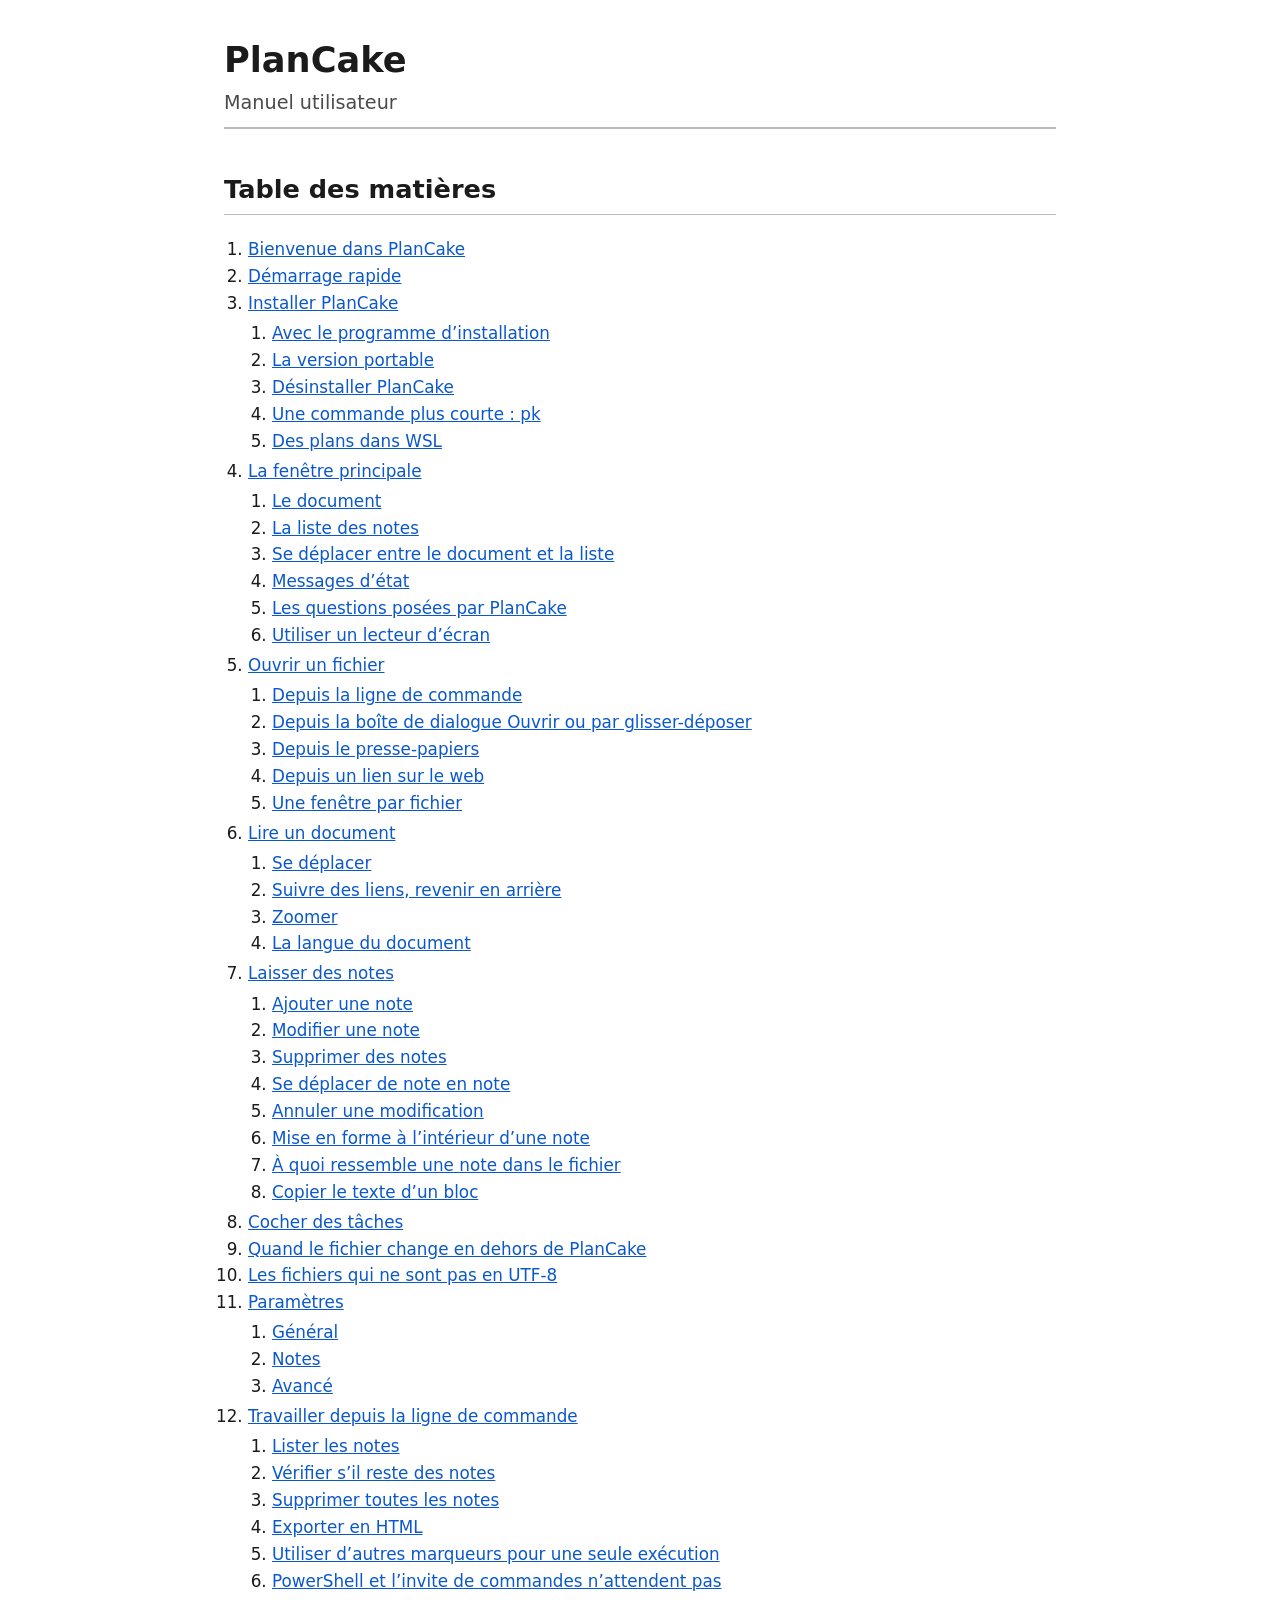
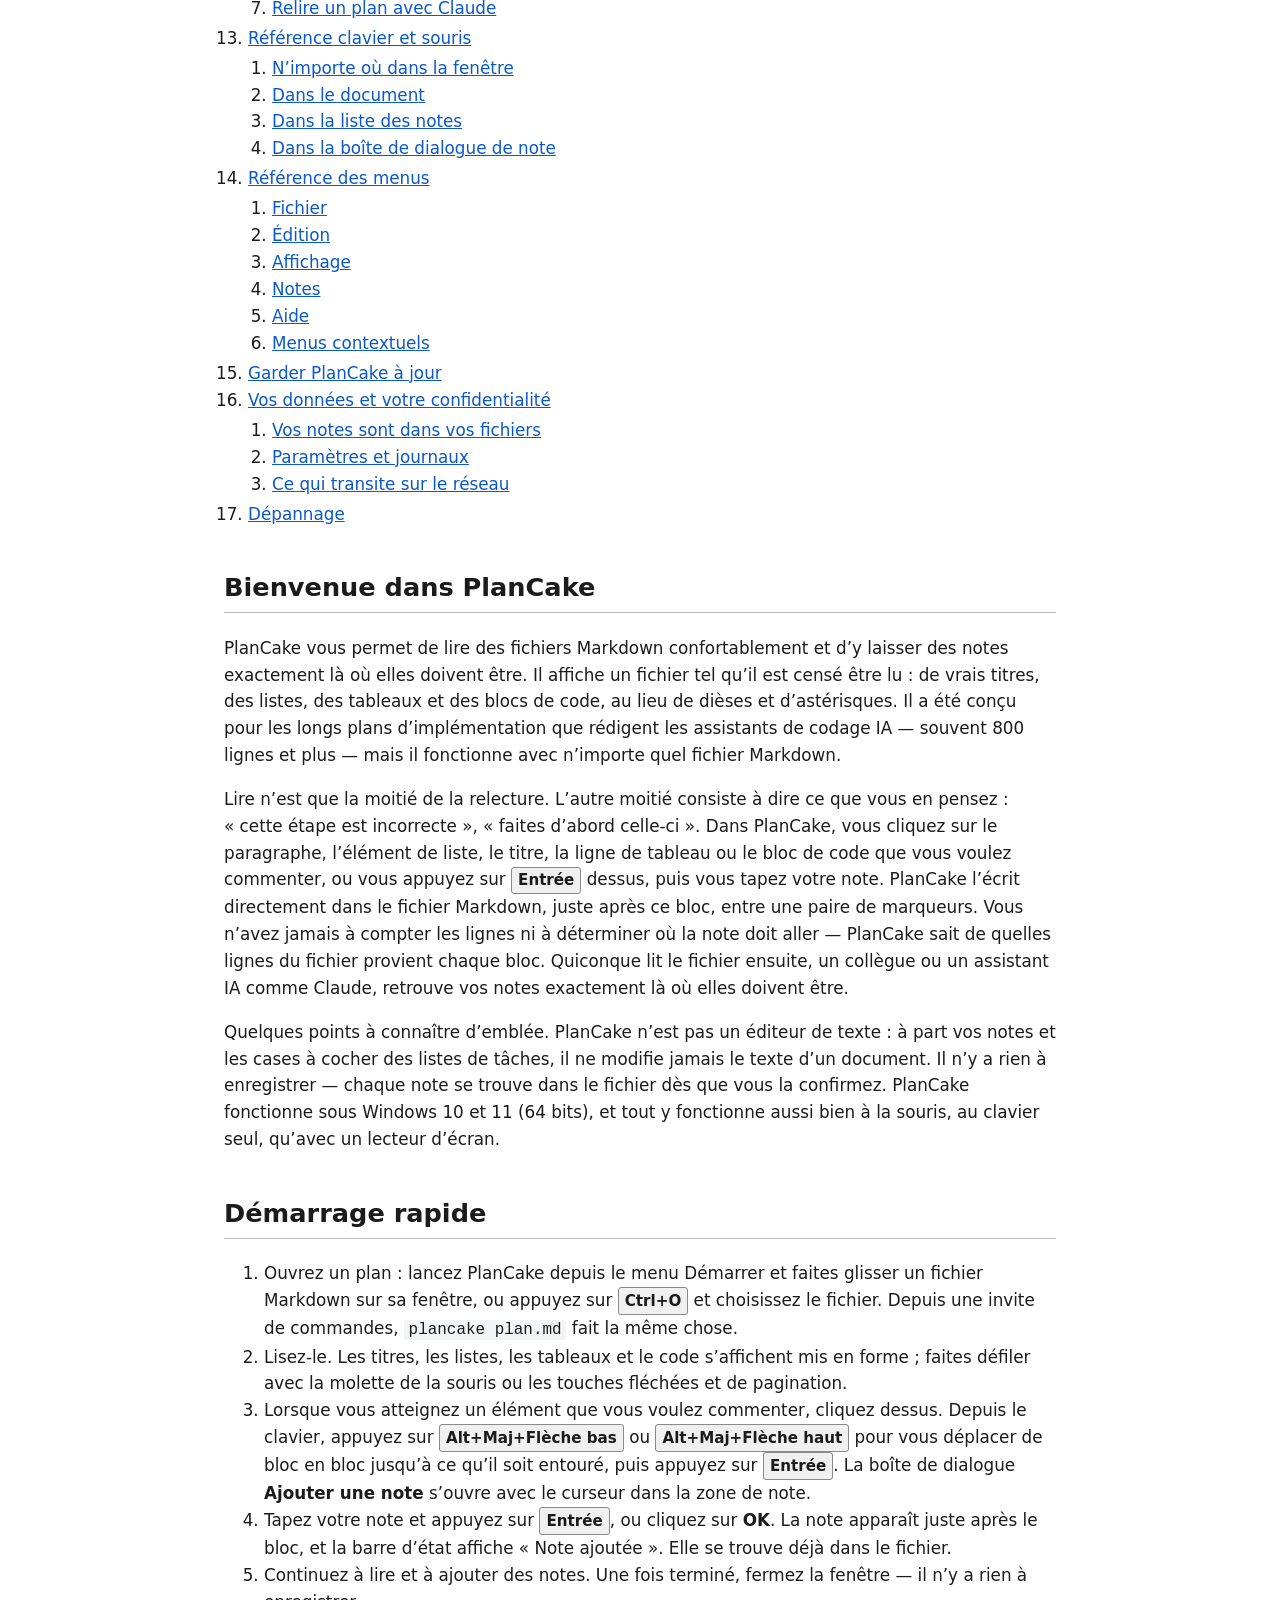
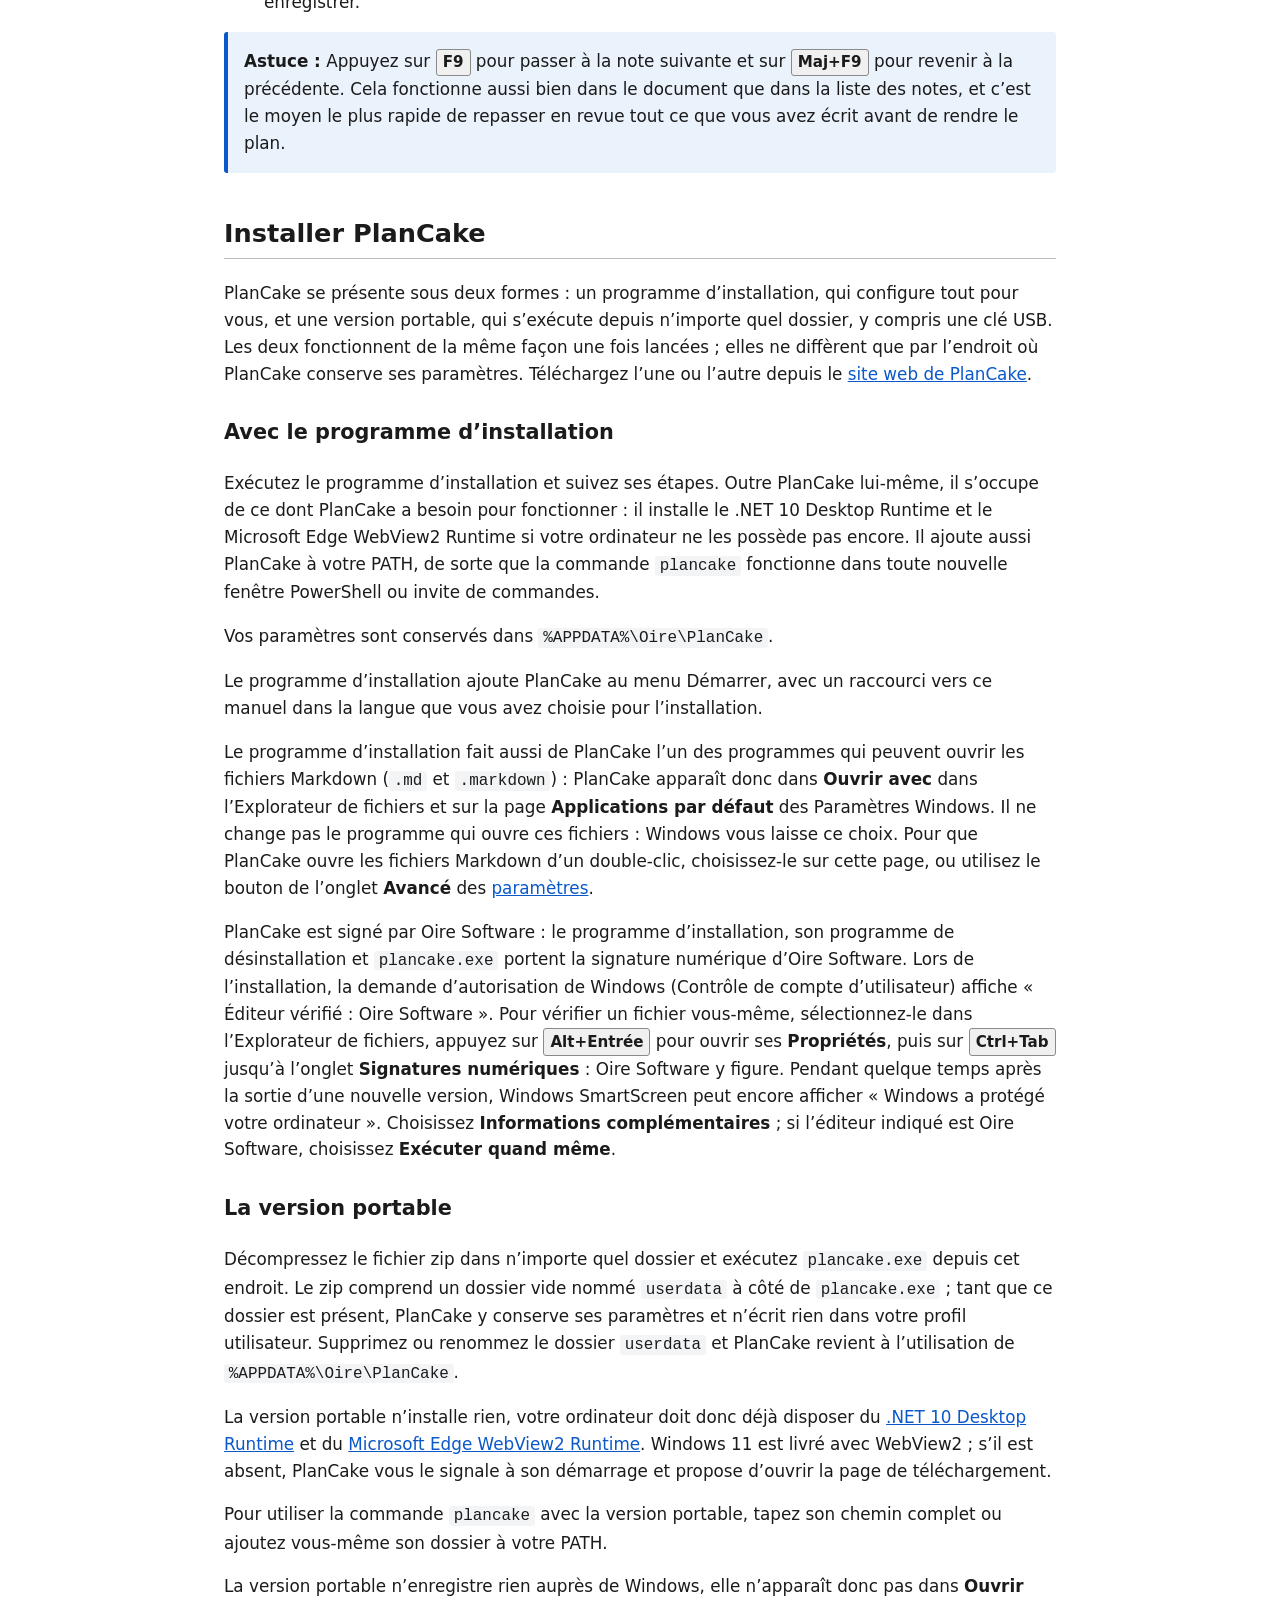
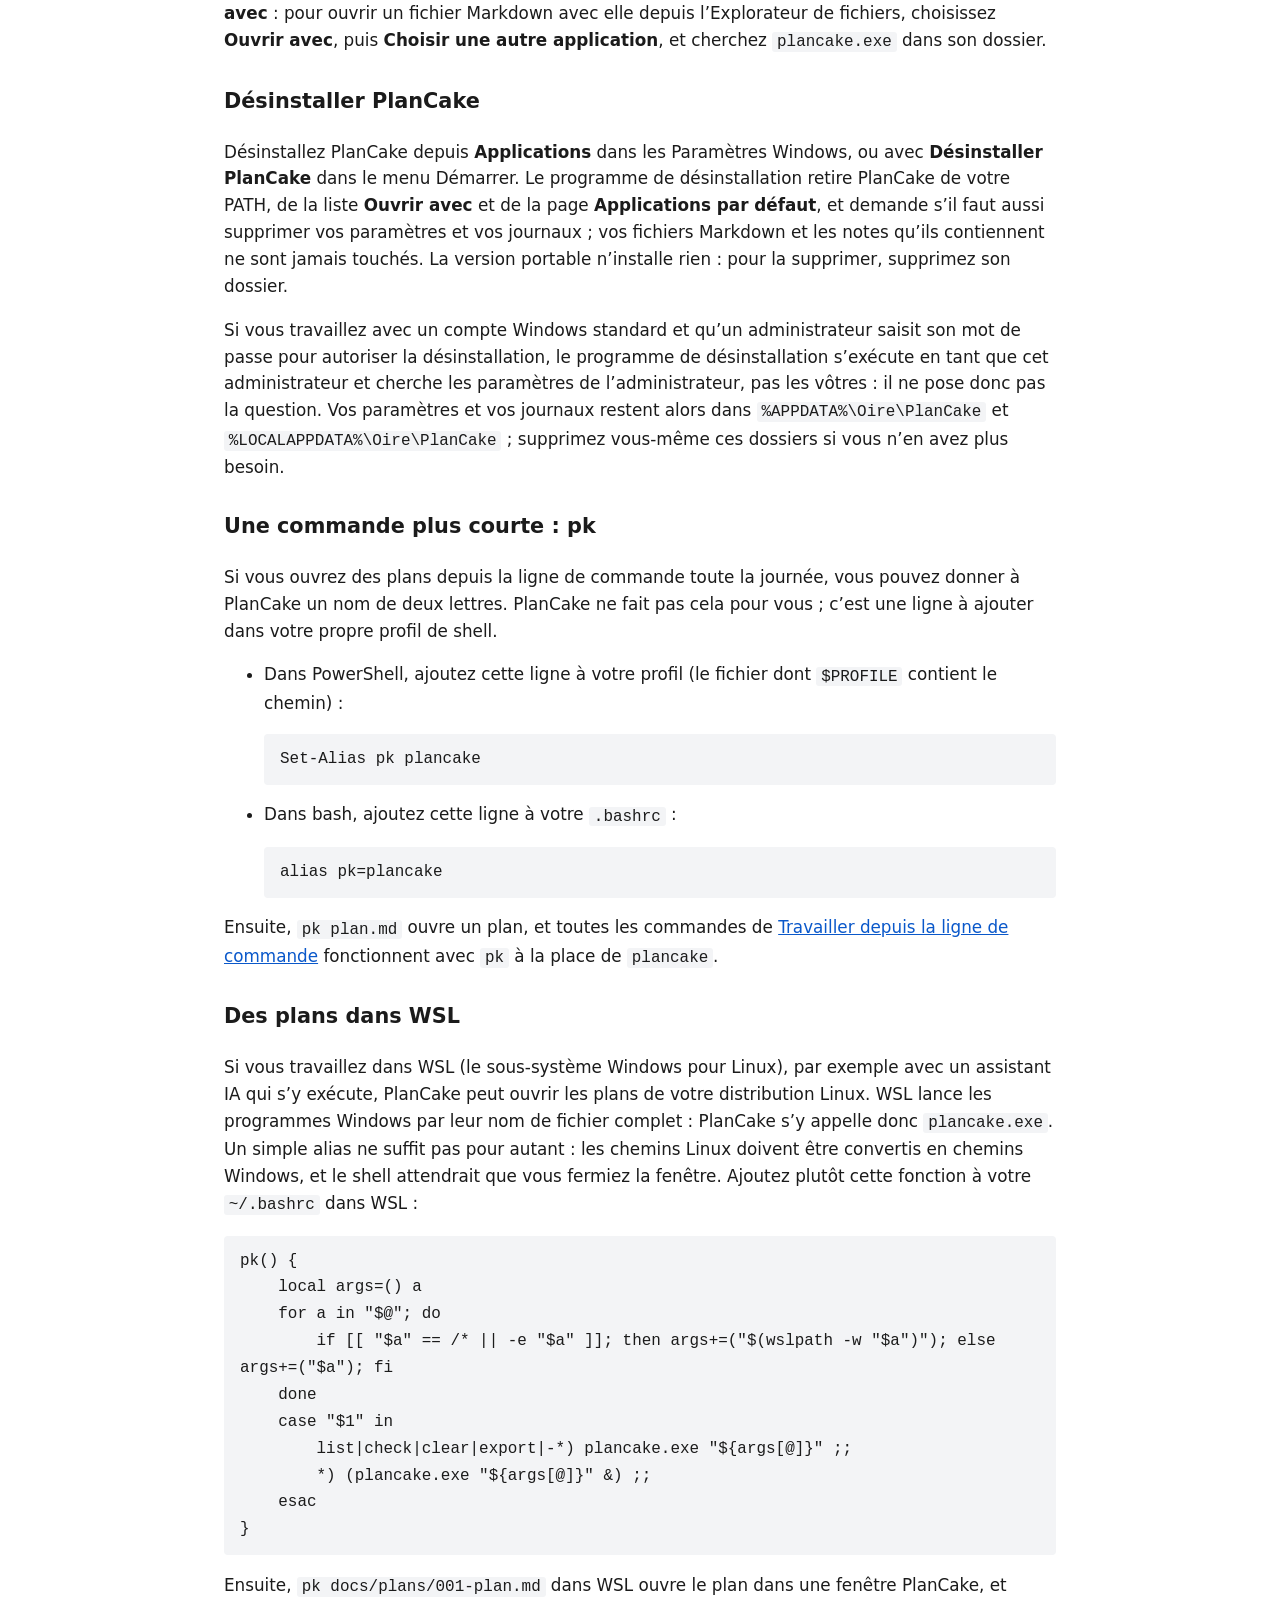
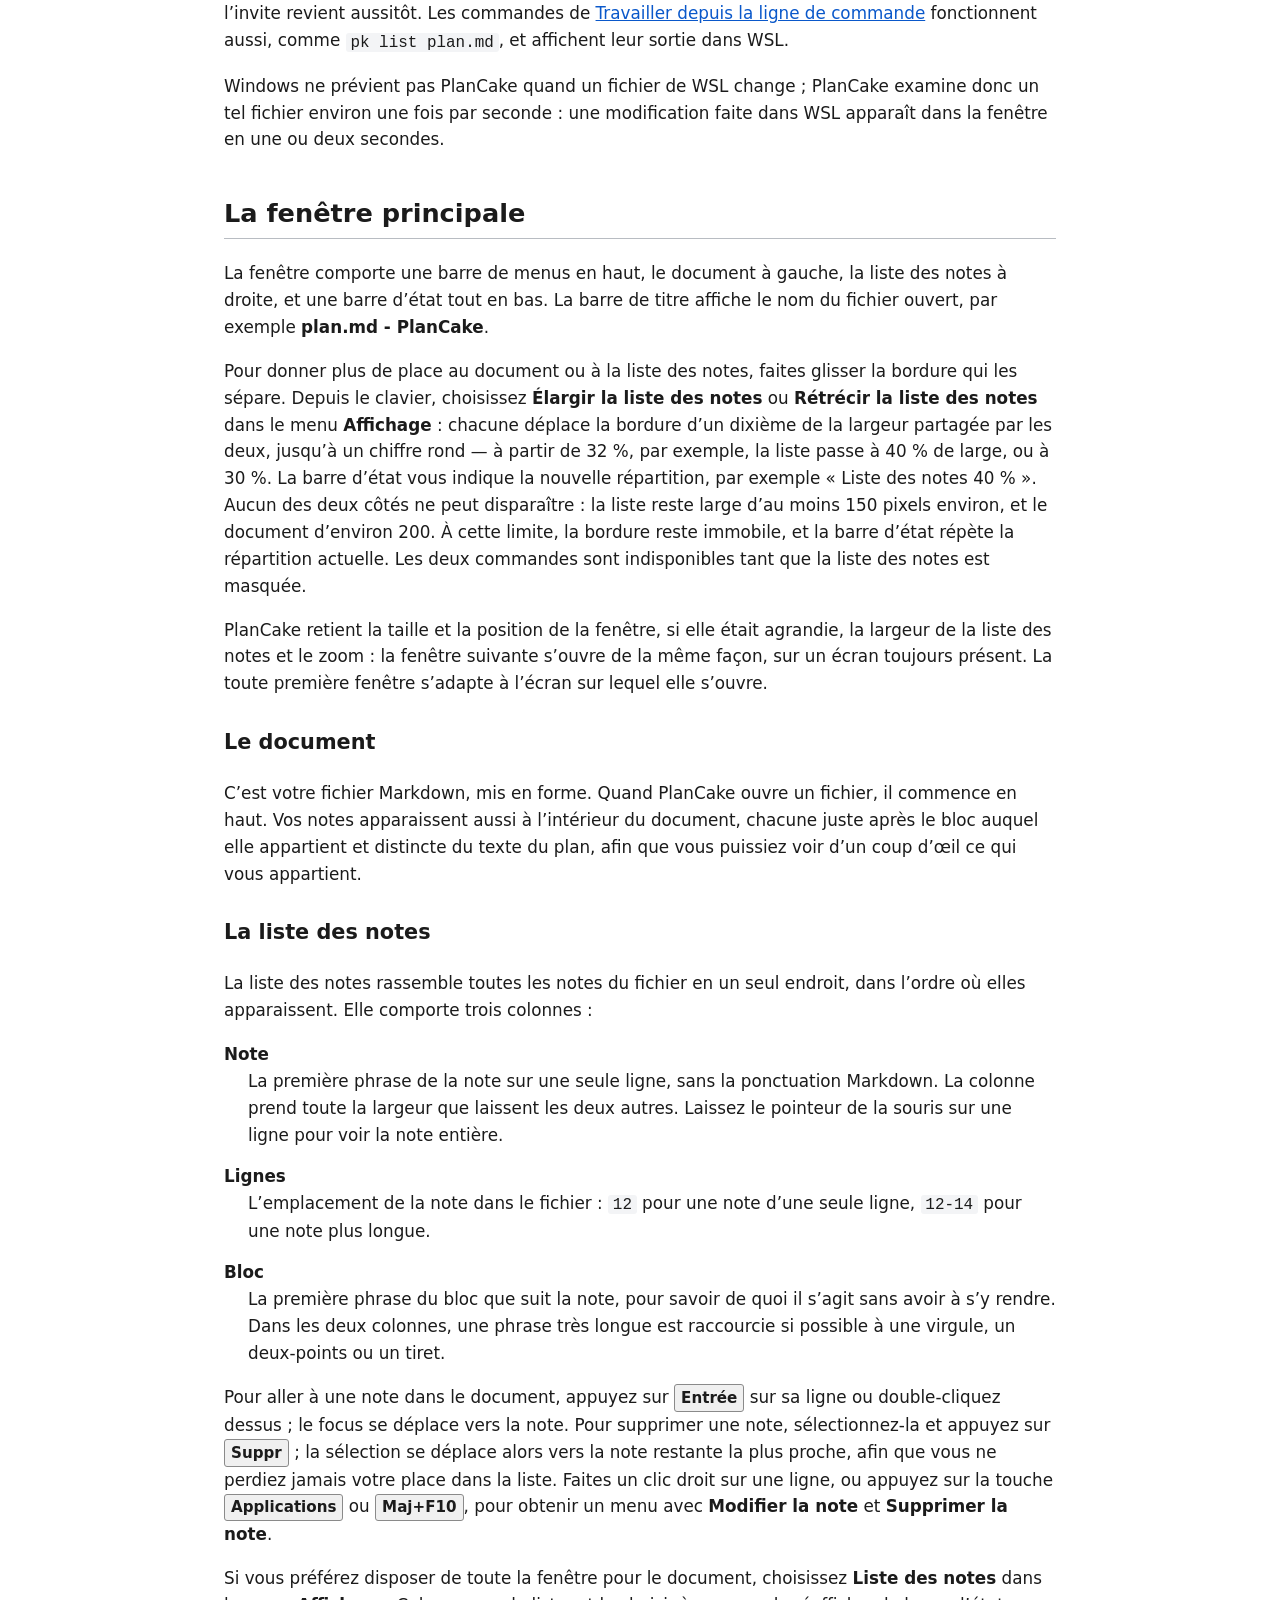
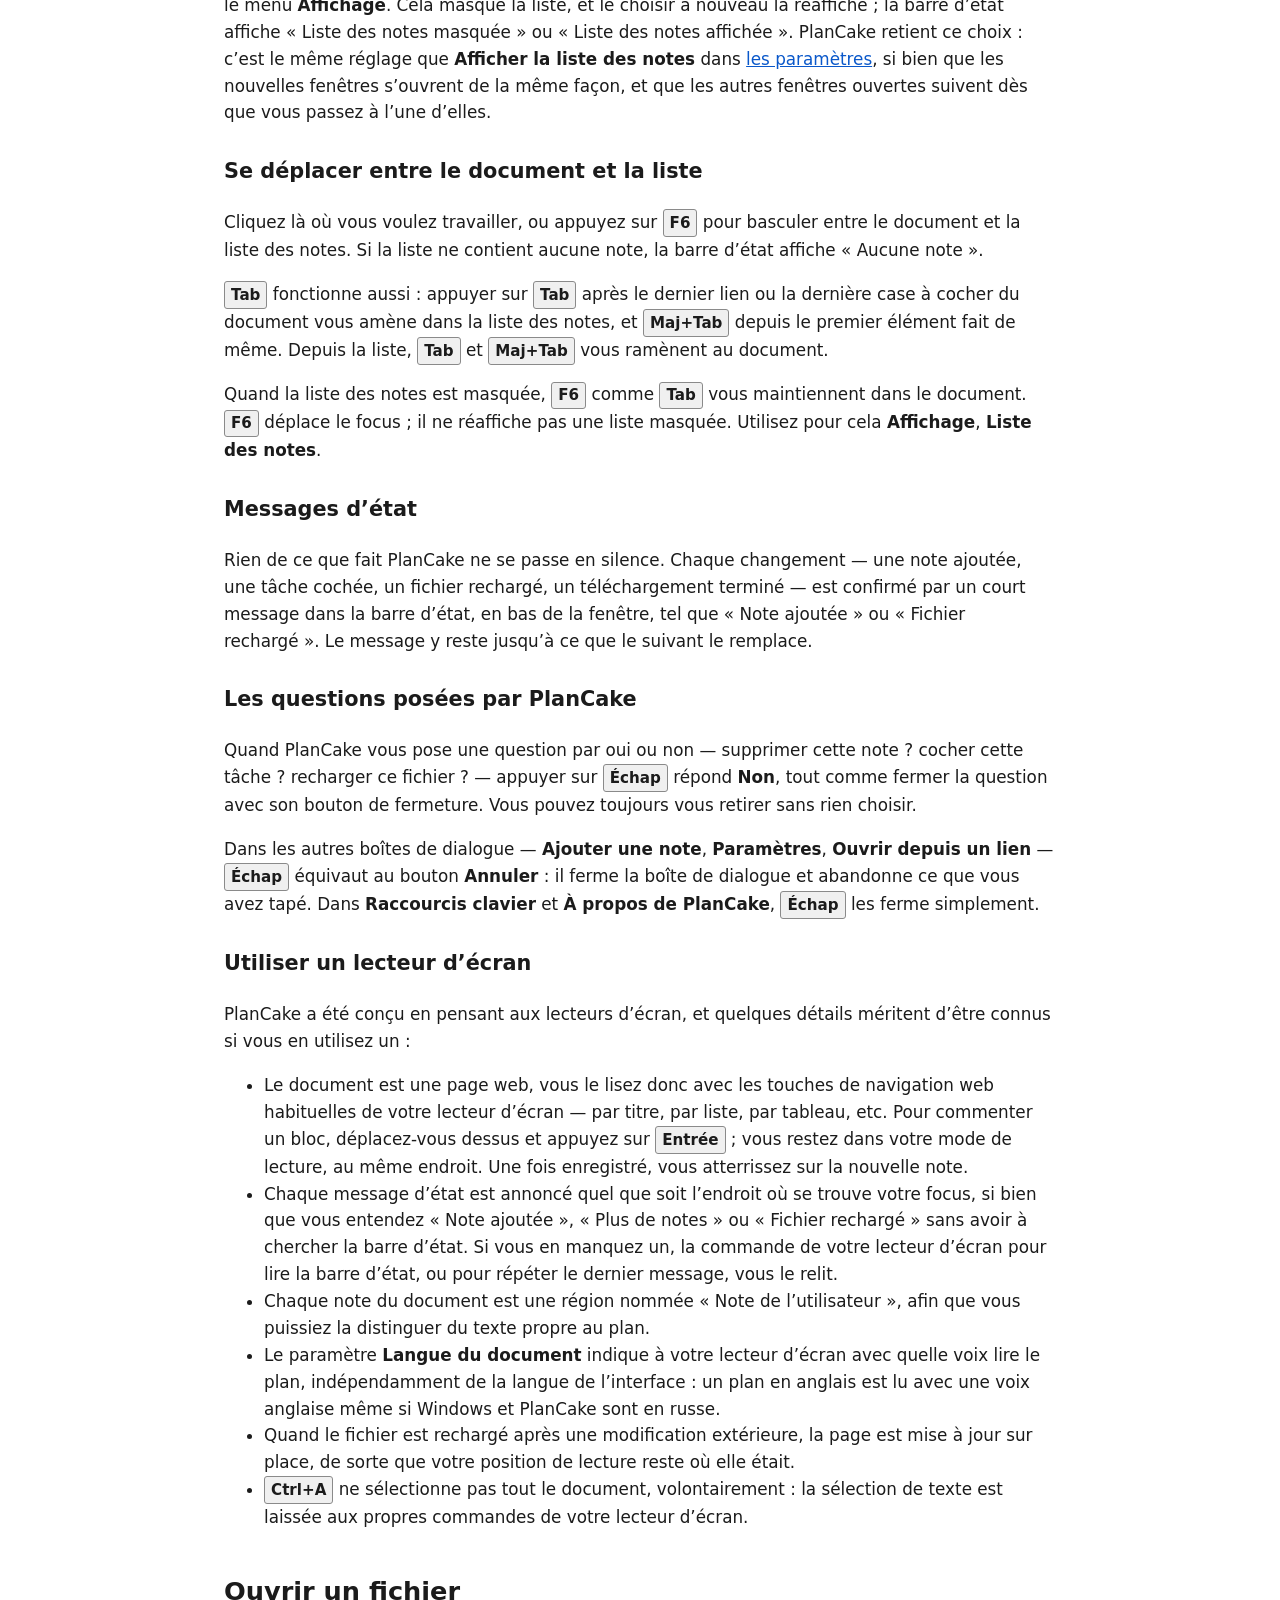
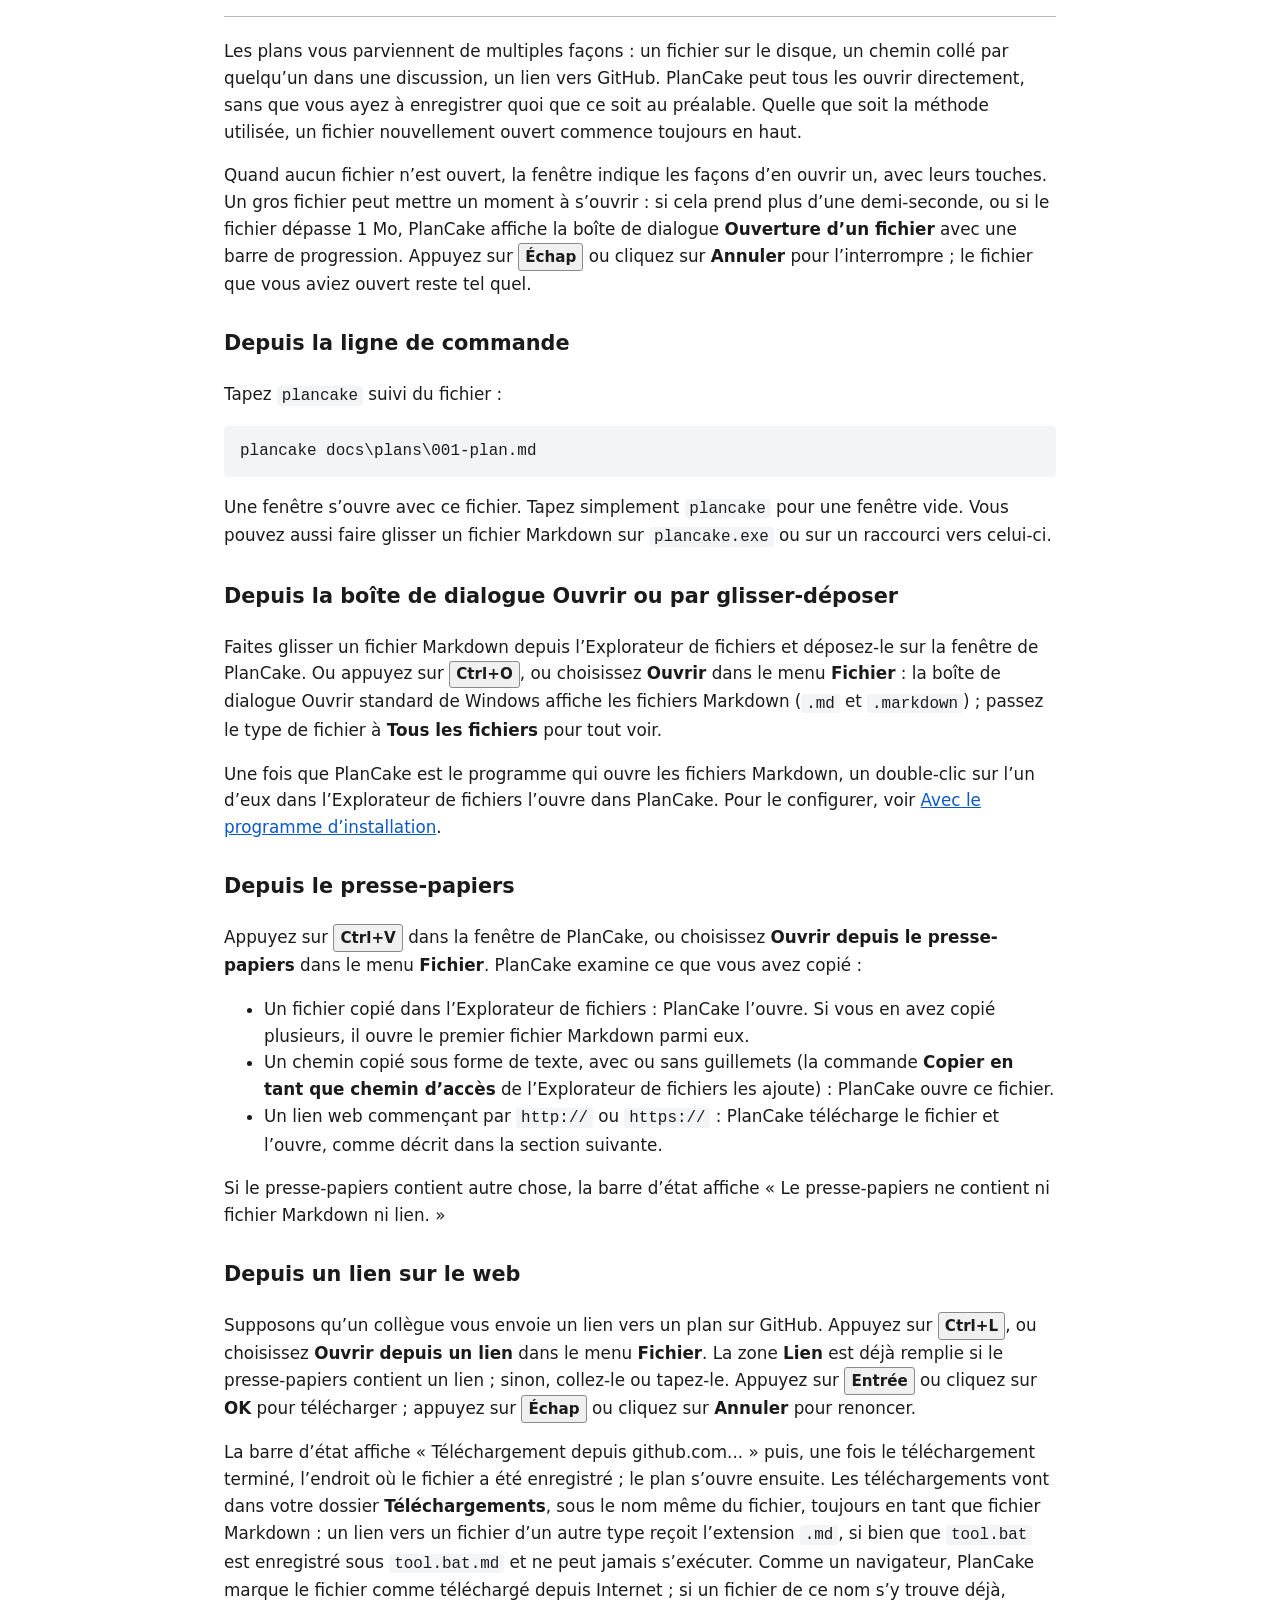
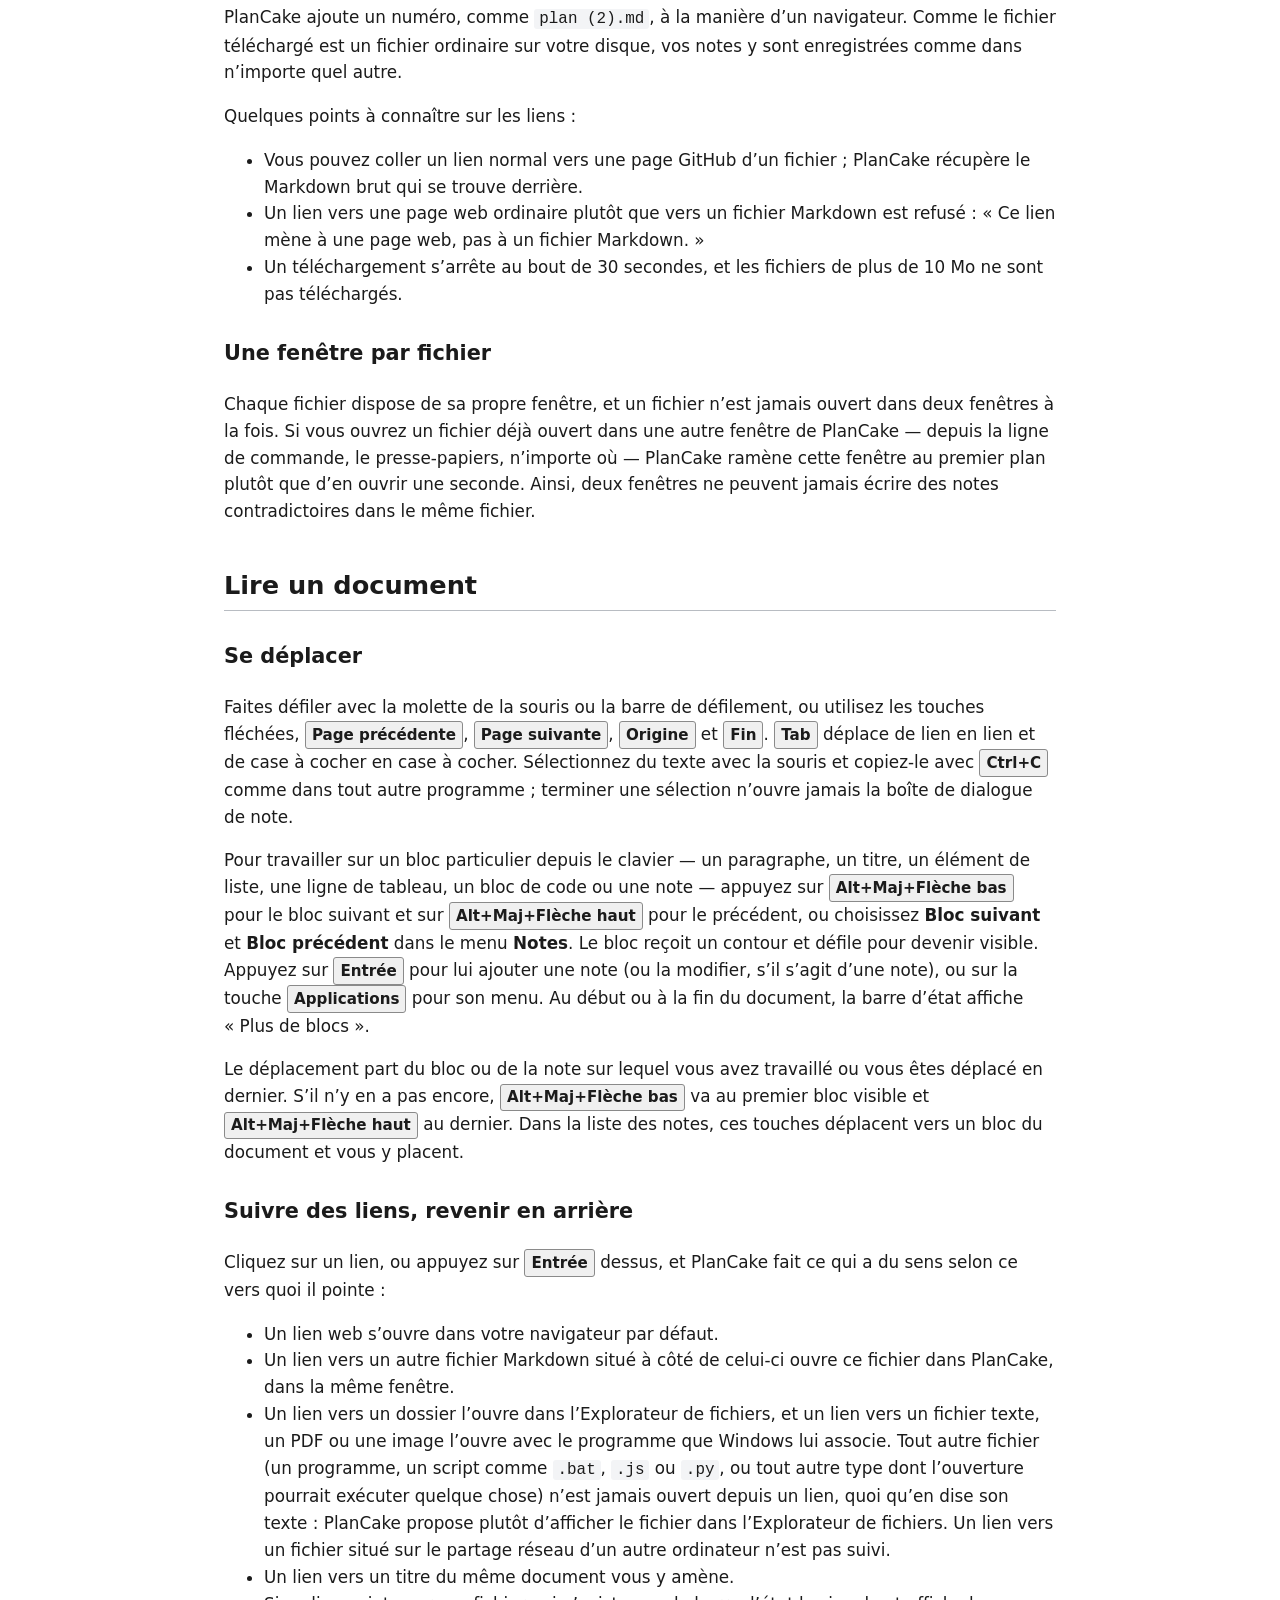
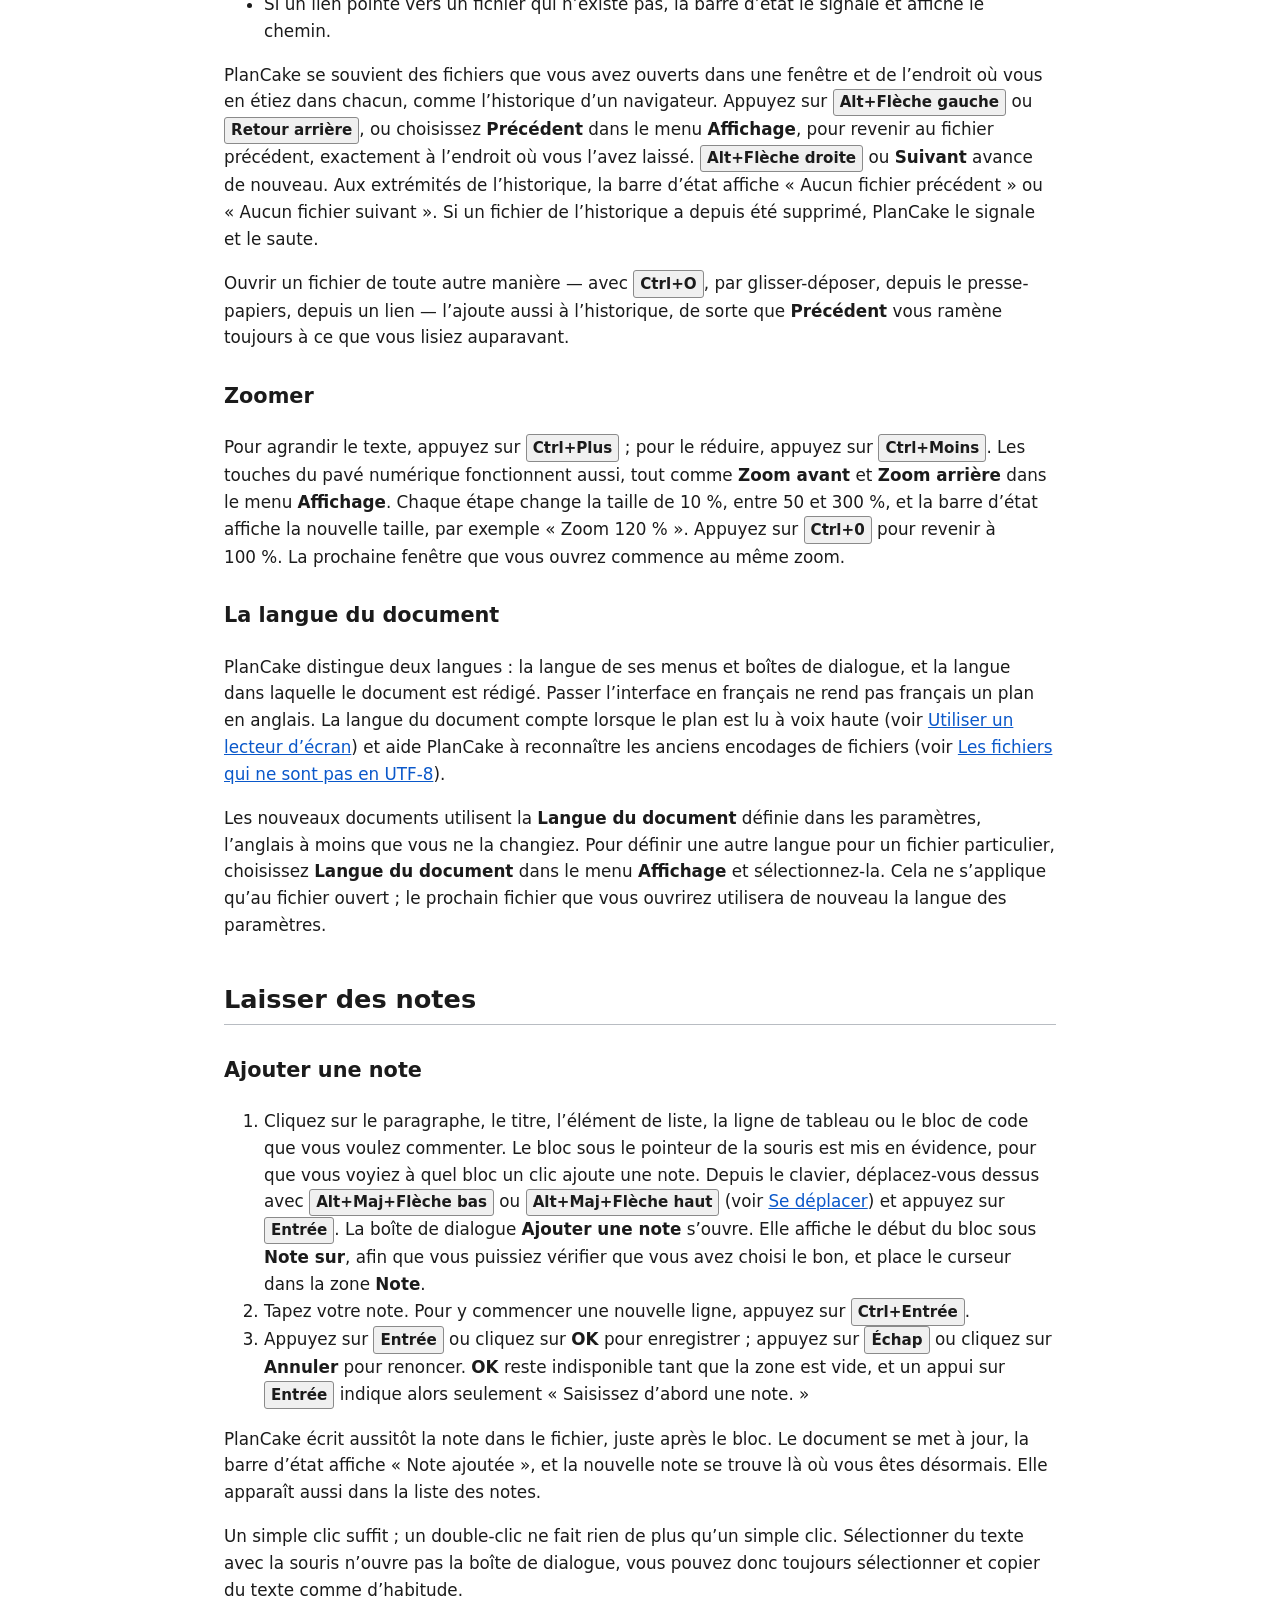
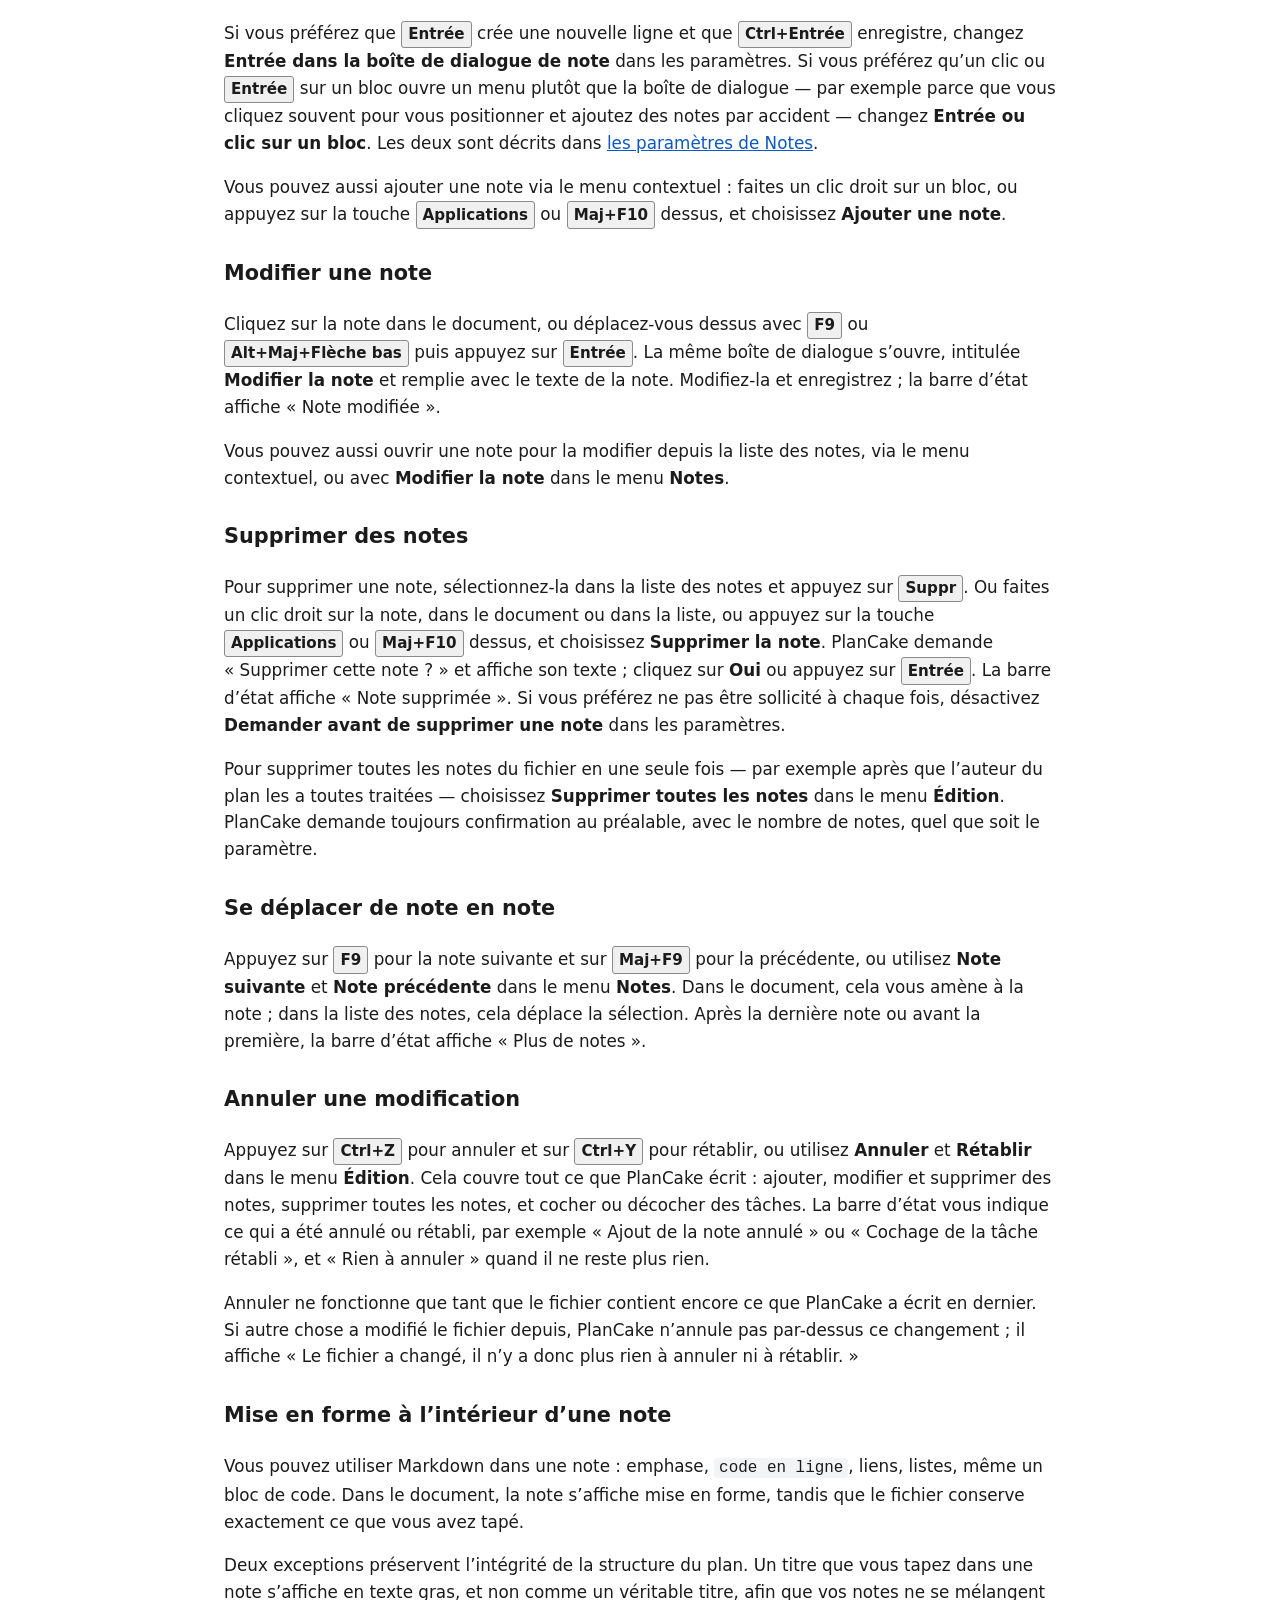
<file: src/PlanCake/help/fr/manual.html>
<!DOCTYPE html>
<html lang="fr" dir="ltr">
<head>
<meta charset="utf-8">
<meta name="viewport" content="width=device-width, initial-scale=1">
<title>Manuel utilisateur de PlanCake</title>
<style>
:root {
    color-scheme: light dark;
    --bg: #ffffff;
    --fg: #1b1b1b;
    --muted: #4a4a4a;
    --link: #0a58ca;
    --border: #b8bcc2;
    --code-bg: #f3f4f6;
    --kbd-bg: #f0f0f0;
    --kbd-border: #8a8a8a;
    --th-bg: #eef1f4;
    --tip-bg: #eaf2fc;
    --tip-border: #0a58ca;
    --warn-bg: #fdf1e3;
    --warn-border: #a14a00;
    --focus: #0a58ca;
}

@media (prefers-color-scheme: dark) {
    :root {
        --bg: #16181b;
        --fg: #e8e8e8;
        --muted: #c4c4c4;
        --link: #8ab4f8;
        --border: #50555c;
        --code-bg: #24272b;
        --kbd-bg: #2c3035;
        --kbd-border: #8a9099;
        --th-bg: #23272c;
        --tip-bg: #1a2a3d;
        --tip-border: #8ab4f8;
        --warn-bg: #35240f;
        --warn-border: #f0a35a;
        --focus: #8ab4f8;
    }
}

html {
    background: var(--bg);
    color: var(--fg);
}

body {
    margin: 0;
    padding: 1rem;
    font-family: "Segoe UI", system-ui, sans-serif;
    font-size: 1.05rem;
    line-height: 1.6;
    background: var(--bg);
    color: var(--fg);
}

header, main, footer {
    max-width: 52rem;
    margin-inline: auto;
}

header {
    padding-block: 1rem 0.5rem;
    border-block-end: 2px solid var(--border);
}

header h1 {
    margin: 0;
    font-size: 2.2rem;
}

header p {
    margin: 0;
    font-size: 1.2rem;
    color: var(--muted);
}

h2 {
    margin-block-start: 2.5rem;
    padding-block-end: 0.25rem;
    border-block-end: 1px solid var(--border);
    font-size: 1.6rem;
}

h3 {
    margin-block-start: 1.8rem;
    font-size: 1.3rem;
}

h4 {
    margin-block-start: 1.4rem;
    font-size: 1.1rem;
}

a {
    color: var(--link);
    text-decoration: underline;
}

a:focus-visible, summary:focus-visible {
    outline: 3px solid var(--focus);
    outline-offset: 2px;
}

nav ol {
    padding-inline-start: 1.5rem;
}

nav ol ol {
    margin-block: 0.2rem;
}

kbd {
    display: inline-block;
    padding: 0.05em 0.4em;
    font-size: 0.9em;
    font-weight: 600;
    font-family: inherit;
    background: var(--kbd-bg);
    color: var(--fg);
    border: 1px solid var(--kbd-border);
    border-radius: 3px;
    white-space: nowrap;
}

code {
    font-family: Consolas, "Cascadia Mono", monospace;
    font-size: 0.95em;
    background: var(--code-bg);
    padding: 0.05em 0.3em;
    border-radius: 3px;
    overflow-wrap: anywhere;
}

pre {
    background: var(--code-bg);
    padding: 0.75rem 1rem;
    border-radius: 4px;
    white-space: pre-wrap;
    overflow-wrap: anywhere;
    text-align: start;
}

pre code {
    padding: 0;
    background: none;
}

table {
    border-collapse: collapse;
    width: 100%;
}

.table-scroll {
    overflow-x: auto;
    margin-block: 1rem;
}

.table-scroll:focus-visible {
    outline: 3px solid var(--focus);
    outline-offset: 2px;
}

caption {
    text-align: start;
    font-weight: 600;
    padding-block-end: 0.4rem;
}

th, td {
    border: 1px solid var(--border);
    padding: 0.4rem 0.6rem;
    text-align: start;
    vertical-align: top;
}

th {
    background: var(--th-bg);
}

dt {
    font-weight: 600;
    margin-block-start: 0.9rem;
}

dd {
    margin-inline-start: 1.5rem;
}

aside[role="note"] {
    margin-block: 1rem;
    padding: 0.6rem 1rem;
    background: var(--tip-bg);
    border-inline-start: 4px solid var(--tip-border);
    border-radius: 3px;
}

aside[role="note"].warning {
    background: var(--warn-bg);
    border-inline-start-color: var(--warn-border);
}

aside[role="note"] p {
    margin-block: 0.4rem;
}

details {
    margin-block: 0.6rem;
    padding: 0.4rem 0.8rem;
    border: 1px solid var(--border);
    border-radius: 4px;
}

summary {
    font-weight: 600;
    cursor: pointer;
}

footer {
    margin-block-start: 3rem;
    padding-block: 1rem;
    border-block-start: 1px solid var(--border);
    color: var(--muted);
}
</style>
</head>
<body>
<header>
<h1 id="product-name">PlanCake</h1>
<p>Manuel utilisateur</p>
</header>
<main>
<nav aria-label="Table des matières">
<h2 id="contents">Table des matières</h2>
<ol>
<li><a href="#welcome">Bienvenue dans PlanCake</a></li>
<li><a href="#quick-start">Démarrage rapide</a></li>
<li><a href="#installing">Installer PlanCake</a>
<ol>
<li><a href="#installer">Avec le programme d’installation</a></li>
<li><a href="#portable">La version portable</a></li>
<li><a href="#uninstalling">Désinstaller PlanCake</a></li>
<li><a href="#pk-alias">Une commande plus courte&nbsp;: pk</a></li>
<li><a href="#pk-wsl">Des plans dans WSL</a></li>
</ol>
</li>
<li><a href="#main-window">La fenêtre principale</a>
<ol>
<li><a href="#document-view">Le document</a></li>
<li><a href="#notes-list">La liste des notes</a></li>
<li><a href="#moving-around">Se déplacer entre le document et la liste</a></li>
<li><a href="#status-bar">Messages d’état</a></li>
<li><a href="#questions">Les questions posées par PlanCake</a></li>
<li><a href="#screen-readers">Utiliser un lecteur d’écran</a></li>
</ol>
</li>
<li><a href="#opening-files">Ouvrir un fichier</a>
<ol>
<li><a href="#open-command-line">Depuis la ligne de commande</a></li>
<li><a href="#open-dialog">Depuis la boîte de dialogue Ouvrir ou par glisser-déposer</a></li>
<li><a href="#open-clipboard">Depuis le presse-papiers</a></li>
<li><a href="#open-link">Depuis un lien sur le web</a></li>
<li><a href="#one-window">Une fenêtre par fichier</a></li>
</ol>
</li>
<li><a href="#reading">Lire un document</a>
<ol>
<li><a href="#reading-basics">Se déplacer</a></li>
<li><a href="#following-links">Suivre des liens, revenir en arrière</a></li>
<li><a href="#zoom">Zoomer</a></li>
<li><a href="#document-language">La langue du document</a></li>
</ol>
</li>
<li><a href="#notes">Laisser des notes</a>
<ol>
<li><a href="#adding-note">Ajouter une note</a></li>
<li><a href="#editing-note">Modifier une note</a></li>
<li><a href="#deleting-notes">Supprimer des notes</a></li>
<li><a href="#finding-notes">Se déplacer de note en note</a></li>
<li><a href="#undo">Annuler une modification</a></li>
<li><a href="#note-markdown">Mise en forme à l’intérieur d’une note</a></li>
<li><a href="#notes-in-file">À quoi ressemble une note dans le fichier</a></li>
<li><a href="#copy-block">Copier le texte d’un bloc</a></li>
</ol>
</li>
<li><a href="#tasks">Cocher des tâches</a></li>
<li><a href="#outside-changes">Quand le fichier change en dehors de PlanCake</a></li>
<li><a href="#encodings">Les fichiers qui ne sont pas en UTF-8</a></li>
<li><a href="#settings">Paramètres</a>
<ol>
<li><a href="#settings-general">Général</a></li>
<li><a href="#settings-notes">Notes</a></li>
<li><a href="#settings-advanced">Avancé</a></li>
</ol>
</li>
<li><a href="#command-line">Travailler depuis la ligne de commande</a>
<ol>
<li><a href="#cli-list">Lister les notes</a></li>
<li><a href="#cli-check">Vérifier s’il reste des notes</a></li>
<li><a href="#cli-clear">Supprimer toutes les notes</a></li>
<li><a href="#cli-export">Exporter en HTML</a></li>
<li><a href="#cli-markers">Utiliser d’autres marqueurs pour une seule exécution</a></li>
<li><a href="#cli-waiting">PowerShell et l’invite de commandes n’attendent pas</a></li>
<li><a href="#claude">Relire un plan avec Claude</a></li>
</ol>
</li>
<li><a href="#keyboard">Référence clavier et souris</a>
<ol>
<li><a href="#keys-window">N’importe où dans la fenêtre</a></li>
<li><a href="#keys-document">Dans le document</a></li>
<li><a href="#keys-list">Dans la liste des notes</a></li>
<li><a href="#keys-dialog">Dans la boîte de dialogue de note</a></li>
</ol>
</li>
<li><a href="#menus">Référence des menus</a>
<ol>
<li><a href="#menu-file">Fichier</a></li>
<li><a href="#menu-edit">Édition</a></li>
<li><a href="#menu-view">Affichage</a></li>
<li><a href="#menu-notes">Notes</a></li>
<li><a href="#menu-help">Aide</a></li>
<li><a href="#menu-context">Menus contextuels</a></li>
</ol>
</li>
<li><a href="#updates">Garder PlanCake à jour</a></li>
<li><a href="#data">Vos données et votre confidentialité</a>
<ol>
<li><a href="#data-notes">Vos notes sont dans vos fichiers</a></li>
<li><a href="#data-settings">Paramètres et journaux</a></li>
<li><a href="#data-privacy">Ce qui transite sur le réseau</a></li>
</ol>
</li>
<li><a href="#troubleshooting">Dépannage</a></li>
</ol>
</nav>

<article aria-labelledby="welcome">
<h2 id="welcome">Bienvenue dans PlanCake</h2>
<p>PlanCake vous permet de lire des fichiers Markdown confortablement et d’y laisser des notes exactement là où elles doivent être. Il affiche un fichier tel qu’il est censé être lu&nbsp;: de vrais titres, des listes, des tableaux et des blocs de code, au lieu de dièses et d’astérisques. Il a été conçu pour les longs plans d’implémentation que rédigent les assistants de codage IA — souvent 800 lignes et plus — mais il fonctionne avec n’importe quel fichier Markdown.</p>
<p>Lire n’est que la moitié de la relecture. L’autre moitié consiste à dire ce que vous en pensez&nbsp;: « cette étape est incorrecte », « faites d’abord celle-ci ». Dans PlanCake, vous cliquez sur le paragraphe, l’élément de liste, le titre, la ligne de tableau ou le bloc de code que vous voulez commenter, ou vous appuyez sur <kbd>Entrée</kbd> dessus, puis vous tapez votre note. PlanCake l’écrit directement dans le fichier Markdown, juste après ce bloc, entre une paire de marqueurs. Vous n’avez jamais à compter les lignes ni à déterminer où la note doit aller — PlanCake sait de quelles lignes du fichier provient chaque bloc. Quiconque lit le fichier ensuite, un collègue ou un assistant IA comme Claude, retrouve vos notes exactement là où elles doivent être.</p>
<p>Quelques points à connaître d’emblée. PlanCake n’est pas un éditeur de texte&nbsp;: à part vos notes et les cases à cocher des listes de tâches, il ne modifie jamais le texte d’un document. Il n’y a rien à enregistrer — chaque note se trouve dans le fichier dès que vous la confirmez. PlanCake fonctionne sous Windows 10 et 11 (64 bits), et tout y fonctionne aussi bien à la souris, au clavier seul, qu’avec un lecteur d’écran.</p>
</article>

<article aria-labelledby="quick-start">
<h2 id="quick-start">Démarrage rapide</h2>
<ol>
<li>Ouvrez un plan&nbsp;: lancez PlanCake depuis le menu Démarrer et faites glisser un fichier Markdown sur sa fenêtre, ou appuyez sur <kbd>Ctrl+O</kbd> et choisissez le fichier. Depuis une invite de commandes, <code>plancake plan.md</code> fait la même chose.</li>
<li>Lisez-le. Les titres, les listes, les tableaux et le code s’affichent mis en forme&nbsp;; faites défiler avec la molette de la souris ou les touches fléchées et de pagination.</li>
<li>Lorsque vous atteignez un élément que vous voulez commenter, cliquez dessus. Depuis le clavier, appuyez sur <kbd>Alt+Maj+Flèche bas</kbd> ou <kbd>Alt+Maj+Flèche haut</kbd> pour vous déplacer de bloc en bloc jusqu’à ce qu’il soit entouré, puis appuyez sur <kbd>Entrée</kbd>. La boîte de dialogue <strong>Ajouter une note</strong> s’ouvre avec le curseur dans la zone de note.</li>
<li>Tapez votre note et appuyez sur <kbd>Entrée</kbd>, ou cliquez sur <strong>OK</strong>. La note apparaît juste après le bloc, et la barre d’état affiche « Note ajoutée ». Elle se trouve déjà dans le fichier.</li>
<li>Continuez à lire et à ajouter des notes. Une fois terminé, fermez la fenêtre — il n’y a rien à enregistrer.</li>
</ol>
<aside role="note">
<p><strong>Astuce&nbsp;:</strong> Appuyez sur <kbd>F9</kbd> pour passer à la note suivante et sur <kbd>Maj+F9</kbd> pour revenir à la précédente. Cela fonctionne aussi bien dans le document que dans la liste des notes, et c’est le moyen le plus rapide de repasser en revue tout ce que vous avez écrit avant de rendre le plan.</p>
</aside>
</article>

<article aria-labelledby="installing">
<h2 id="installing">Installer PlanCake</h2>
<p>PlanCake se présente sous deux formes&nbsp;: un programme d’installation, qui configure tout pour vous, et une version portable, qui s’exécute depuis n’importe quel dossier, y compris une clé USB. Les deux fonctionnent de la même façon une fois lancées&nbsp;; elles ne diffèrent que par l’endroit où PlanCake conserve ses paramètres. Téléchargez l’une ou l’autre depuis le <a href="https://plan-cake.oire.dev">site web de PlanCake</a>.</p>

<h3 id="installer">Avec le programme d’installation</h3>
<p>Exécutez le programme d’installation et suivez ses étapes. Outre PlanCake lui-même, il s’occupe de ce dont PlanCake a besoin pour fonctionner&nbsp;: il installe le .NET 10 Desktop Runtime et le Microsoft Edge WebView2 Runtime si votre ordinateur ne les possède pas encore. Il ajoute aussi PlanCake à votre PATH, de sorte que la commande <code>plancake</code> fonctionne dans toute nouvelle fenêtre PowerShell ou invite de commandes.</p>
<p>Vos paramètres sont conservés dans <code>%APPDATA%\Oire\PlanCake</code>.</p>
<p>Le programme d’installation ajoute PlanCake au menu Démarrer, avec un raccourci vers ce manuel dans la langue que vous avez choisie pour l’installation.</p>
<p>Le programme d’installation fait aussi de PlanCake l’un des programmes qui peuvent ouvrir les fichiers Markdown (<code>.md</code> et <code>.markdown</code>)&nbsp;: PlanCake apparaît donc dans <strong>Ouvrir avec</strong> dans l’Explorateur de fichiers et sur la page <strong>Applications par défaut</strong> des Paramètres Windows. Il ne change pas le programme qui ouvre ces fichiers&nbsp;: Windows vous laisse ce choix. Pour que PlanCake ouvre les fichiers Markdown d’un double-clic, choisissez-le sur cette page, ou utilisez le bouton de l’onglet <strong>Avancé</strong> des <a href="#settings-advanced">paramètres</a>.</p>
<p>PlanCake est signé par Oire Software&nbsp;: le programme d’installation, son programme de désinstallation et <code>plancake.exe</code> portent la signature numérique d’Oire Software. Lors de l’installation, la demande d’autorisation de Windows (Contrôle de compte d’utilisateur) affiche « Éditeur vérifié&nbsp;: Oire Software ». Pour vérifier un fichier vous-même, sélectionnez-le dans l’Explorateur de fichiers, appuyez sur <kbd>Alt+Entrée</kbd> pour ouvrir ses <strong>Propriétés</strong>, puis sur <kbd>Ctrl+Tab</kbd> jusqu’à l’onglet <strong>Signatures numériques</strong>&nbsp;: Oire Software y figure. Pendant quelque temps après la sortie d’une nouvelle version, Windows SmartScreen peut encore afficher « Windows a protégé votre ordinateur ». Choisissez <strong>Informations complémentaires</strong>&nbsp;; si l’éditeur indiqué est Oire Software, choisissez <strong>Exécuter quand même</strong>.</p>

<h3 id="portable">La version portable</h3>
<p>Décompressez le fichier zip dans n’importe quel dossier et exécutez <code>plancake.exe</code> depuis cet endroit. Le zip comprend un dossier vide nommé <code>userdata</code> à côté de <code>plancake.exe</code>&nbsp;; tant que ce dossier est présent, PlanCake y conserve ses paramètres et n’écrit rien dans votre profil utilisateur. Supprimez ou renommez le dossier <code>userdata</code> et PlanCake revient à l’utilisation de <code>%APPDATA%\Oire\PlanCake</code>.</p>
<p>La version portable n’installe rien, votre ordinateur doit donc déjà disposer du <a href="https://dotnet.microsoft.com/download/dotnet/10.0">.NET 10 Desktop Runtime</a> et du <a href="https://developer.microsoft.com/microsoft-edge/webview2/">Microsoft Edge WebView2 Runtime</a>. Windows 11 est livré avec WebView2&nbsp;; s’il est absent, PlanCake vous le signale à son démarrage et propose d’ouvrir la page de téléchargement.</p>
<p>Pour utiliser la commande <code>plancake</code> avec la version portable, tapez son chemin complet ou ajoutez vous-même son dossier à votre PATH.</p>
<p>La version portable n’enregistre rien auprès de Windows, elle n’apparaît donc pas dans <strong>Ouvrir avec</strong>&nbsp;: pour ouvrir un fichier Markdown avec elle depuis l’Explorateur de fichiers, choisissez <strong>Ouvrir avec</strong>, puis <strong>Choisir une autre application</strong>, et cherchez <code>plancake.exe</code> dans son dossier.</p>

<h3 id="uninstalling">Désinstaller PlanCake</h3>
<p>Désinstallez PlanCake depuis <strong>Applications</strong> dans les Paramètres Windows, ou avec <strong>Désinstaller PlanCake</strong> dans le menu Démarrer. Le programme de désinstallation retire PlanCake de votre PATH, de la liste <strong>Ouvrir avec</strong> et de la page <strong>Applications par défaut</strong>, et demande s’il faut aussi supprimer vos paramètres et vos journaux&nbsp;; vos fichiers Markdown et les notes qu’ils contiennent ne sont jamais touchés. La version portable n’installe rien&nbsp;: pour la supprimer, supprimez son dossier.</p>
<p>Si vous travaillez avec un compte Windows standard et qu’un administrateur saisit son mot de passe pour autoriser la désinstallation, le programme de désinstallation s’exécute en tant que cet administrateur et cherche les paramètres de l’administrateur, pas les vôtres&nbsp;: il ne pose donc pas la question. Vos paramètres et vos journaux restent alors dans <code>%APPDATA%\Oire\PlanCake</code> et <code>%LOCALAPPDATA%\Oire\PlanCake</code>&nbsp;; supprimez vous-même ces dossiers si vous n’en avez plus besoin.</p>

<h3 id="pk-alias">Une commande plus courte&nbsp;: pk</h3>
<p>Si vous ouvrez des plans depuis la ligne de commande toute la journée, vous pouvez donner à PlanCake un nom de deux lettres. PlanCake ne fait pas cela pour vous&nbsp;; c’est une ligne à ajouter dans votre propre profil de shell.</p>
<ul>
<li>Dans PowerShell, ajoutez cette ligne à votre profil (le fichier dont <code>$PROFILE</code> contient le chemin)&nbsp;:
<pre><code>Set-Alias pk plancake</code></pre></li>
<li>Dans bash, ajoutez cette ligne à votre <code>.bashrc</code>&nbsp;:
<pre><code>alias pk=plancake</code></pre></li>
</ul>
<p>Ensuite, <code>pk plan.md</code> ouvre un plan, et toutes les commandes de <a href="#command-line">Travailler depuis la ligne de commande</a> fonctionnent avec <code>pk</code> à la place de <code>plancake</code>.</p>
<h3 id="pk-wsl">Des plans dans WSL</h3>
<p>Si vous travaillez dans WSL (le sous-système Windows pour Linux), par exemple avec un assistant IA qui s’y exécute, PlanCake peut ouvrir les plans de votre distribution Linux. WSL lance les programmes Windows par leur nom de fichier complet&nbsp;: PlanCake s’y appelle donc <code>plancake.exe</code>. Un simple alias ne suffit pas pour autant&nbsp;: les chemins Linux doivent être convertis en chemins Windows, et le shell attendrait que vous fermiez la fenêtre. Ajoutez plutôt cette fonction à votre <code>~/.bashrc</code> dans WSL&nbsp;:</p>
<pre><code>pk() {
    local args=() a
    for a in "$@"; do
        if [[ "$a" == /* || -e "$a" ]]; then args+=("$(wslpath -w "$a")"); else args+=("$a"); fi
    done
    case "$1" in
        list|check|clear|export|-*) plancake.exe "${args[@]}" ;;
        *) (plancake.exe "${args[@]}" &) ;;
    esac
}</code></pre>
<p>Ensuite, <code>pk docs/plans/001-plan.md</code> dans WSL ouvre le plan dans une fenêtre PlanCake, et l’invite revient aussitôt. Les commandes de <a href="#command-line">Travailler depuis la ligne de commande</a> fonctionnent aussi, comme <code>pk list plan.md</code>, et affichent leur sortie dans WSL.</p>
<p>Windows ne prévient pas PlanCake quand un fichier de WSL change&nbsp;; PlanCake examine donc un tel fichier environ une fois par seconde&nbsp;: une modification faite dans WSL apparaît dans la fenêtre en une ou deux secondes.</p>
</article>

<article aria-labelledby="main-window">
<h2 id="main-window">La fenêtre principale</h2>
<p>La fenêtre comporte une barre de menus en haut, le document à gauche, la liste des notes à droite, et une barre d’état tout en bas. La barre de titre affiche le nom du fichier ouvert, par exemple <strong>plan.md - PlanCake</strong>.</p>
<p>Pour donner plus de place au document ou à la liste des notes, faites glisser la bordure qui les sépare. Depuis le clavier, choisissez <strong>Élargir la liste des notes</strong> ou <strong>Rétrécir la liste des notes</strong> dans le menu <strong>Affichage</strong>&nbsp;: chacune déplace la bordure d’un dixième de la largeur partagée par les deux, jusqu’à un chiffre rond — à partir de 32&nbsp;%, par exemple, la liste passe à 40&nbsp;% de large, ou à 30&nbsp;%. La barre d’état vous indique la nouvelle répartition, par exemple « Liste des notes 40&nbsp;% ». Aucun des deux côtés ne peut disparaître&nbsp;: la liste reste large d’au moins 150&nbsp;pixels environ, et le document d’environ 200. À cette limite, la bordure reste immobile, et la barre d’état répète la répartition actuelle. Les deux commandes sont indisponibles tant que la liste des notes est masquée.</p>
<p>PlanCake retient la taille et la position de la fenêtre, si elle était agrandie, la largeur de la liste des notes et le zoom&nbsp;: la fenêtre suivante s’ouvre de la même façon, sur un écran toujours présent. La toute première fenêtre s’adapte à l’écran sur lequel elle s’ouvre.</p>

<h3 id="document-view">Le document</h3>
<p>C’est votre fichier Markdown, mis en forme. Quand PlanCake ouvre un fichier, il commence en haut. Vos notes apparaissent aussi à l’intérieur du document, chacune juste après le bloc auquel elle appartient et distincte du texte du plan, afin que vous puissiez voir d’un coup d’œil ce qui vous appartient.</p>

<h3 id="notes-list">La liste des notes</h3>
<p>La liste des notes rassemble toutes les notes du fichier en un seul endroit, dans l’ordre où elles apparaissent. Elle comporte trois colonnes&nbsp;:</p>
<dl>
<dt>Note</dt>
<dd>La première phrase de la note sur une seule ligne, sans la ponctuation Markdown. La colonne prend toute la largeur que laissent les deux autres. Laissez le pointeur de la souris sur une ligne pour voir la note entière.</dd>
<dt>Lignes</dt>
<dd>L’emplacement de la note dans le fichier&nbsp;: <code>12</code> pour une note d’une seule ligne, <code>12-14</code> pour une note plus longue.</dd>
<dt>Bloc</dt>
<dd>La première phrase du bloc que suit la note, pour savoir de quoi il s’agit sans avoir à s’y rendre. Dans les deux colonnes, une phrase très longue est raccourcie si possible à une virgule, un deux-points ou un tiret.</dd>
</dl>
<p>Pour aller à une note dans le document, appuyez sur <kbd>Entrée</kbd> sur sa ligne ou double-cliquez dessus&nbsp;; le focus se déplace vers la note. Pour supprimer une note, sélectionnez-la et appuyez sur <kbd>Suppr</kbd>&nbsp;; la sélection se déplace alors vers la note restante la plus proche, afin que vous ne perdiez jamais votre place dans la liste. Faites un clic droit sur une ligne, ou appuyez sur la touche <kbd>Applications</kbd> ou <kbd>Maj+F10</kbd>, pour obtenir un menu avec <strong>Modifier la note</strong> et <strong>Supprimer la note</strong>.</p>
<p>Si vous préférez disposer de toute la fenêtre pour le document, choisissez <strong>Liste des notes</strong> dans le menu <strong>Affichage</strong>. Cela masque la liste, et le choisir à nouveau la réaffiche&nbsp;; la barre d’état affiche « Liste des notes masquée » ou « Liste des notes affichée ». PlanCake retient ce choix&nbsp;: c’est le même réglage que <strong>Afficher la liste des notes</strong> dans <a href="#settings-general">les paramètres</a>, si bien que les nouvelles fenêtres s’ouvrent de la même façon, et que les autres fenêtres ouvertes suivent dès que vous passez à l’une d’elles.</p>

<h3 id="moving-around">Se déplacer entre le document et la liste</h3>
<p>Cliquez là où vous voulez travailler, ou appuyez sur <kbd>F6</kbd> pour basculer entre le document et la liste des notes. Si la liste ne contient aucune note, la barre d’état affiche « Aucune note ».</p>
<p><kbd>Tab</kbd> fonctionne aussi&nbsp;: appuyer sur <kbd>Tab</kbd> après le dernier lien ou la dernière case à cocher du document vous amène dans la liste des notes, et <kbd>Maj+Tab</kbd> depuis le premier élément fait de même. Depuis la liste, <kbd>Tab</kbd> et <kbd>Maj+Tab</kbd> vous ramènent au document.</p>
<p>Quand la liste des notes est masquée, <kbd>F6</kbd> comme <kbd>Tab</kbd> vous maintiennent dans le document. <kbd>F6</kbd> déplace le focus&nbsp;; il ne réaffiche pas une liste masquée. Utilisez pour cela <strong>Affichage</strong>, <strong>Liste des notes</strong>.</p>

<h3 id="status-bar">Messages d’état</h3>
<p>Rien de ce que fait PlanCake ne se passe en silence. Chaque changement — une note ajoutée, une tâche cochée, un fichier rechargé, un téléchargement terminé — est confirmé par un court message dans la barre d’état, en bas de la fenêtre, tel que « Note ajoutée » ou « Fichier rechargé ». Le message y reste jusqu’à ce que le suivant le remplace.</p>

<h3 id="questions">Les questions posées par PlanCake</h3>
<p>Quand PlanCake vous pose une question par oui ou non — supprimer cette note&nbsp;? cocher cette tâche&nbsp;? recharger ce fichier&nbsp;? — appuyer sur <kbd>Échap</kbd> répond <strong>Non</strong>, tout comme fermer la question avec son bouton de fermeture. Vous pouvez toujours vous retirer sans rien choisir.</p>
<p>Dans les autres boîtes de dialogue — <strong>Ajouter une note</strong>, <strong>Paramètres</strong>, <strong>Ouvrir depuis un lien</strong> — <kbd>Échap</kbd> équivaut au bouton <strong>Annuler</strong>&nbsp;: il ferme la boîte de dialogue et abandonne ce que vous avez tapé. Dans <strong>Raccourcis clavier</strong> et <strong>À propos de PlanCake</strong>, <kbd>Échap</kbd> les ferme simplement.</p>

<h3 id="screen-readers">Utiliser un lecteur d’écran</h3>
<p>PlanCake a été conçu en pensant aux lecteurs d’écran, et quelques détails méritent d’être connus si vous en utilisez un&nbsp;:</p>
<ul>
<li>Le document est une page web, vous le lisez donc avec les touches de navigation web habituelles de votre lecteur d’écran — par titre, par liste, par tableau, etc. Pour commenter un bloc, déplacez-vous dessus et appuyez sur <kbd>Entrée</kbd>&nbsp;; vous restez dans votre mode de lecture, au même endroit. Une fois enregistré, vous atterrissez sur la nouvelle note.</li>
<li>Chaque message d’état est annoncé quel que soit l’endroit où se trouve votre focus, si bien que vous entendez « Note ajoutée », « Plus de notes » ou « Fichier rechargé » sans avoir à chercher la barre d’état. Si vous en manquez un, la commande de votre lecteur d’écran pour lire la barre d’état, ou pour répéter le dernier message, vous le relit.</li>
<li>Chaque note du document est une région nommée « Note de l’utilisateur », afin que vous puissiez la distinguer du texte propre au plan.</li>
<li>Le paramètre <strong>Langue du document</strong> indique à votre lecteur d’écran avec quelle voix lire le plan, indépendamment de la langue de l’interface&nbsp;: un plan en anglais est lu avec une voix anglaise même si Windows et PlanCake sont en russe.</li>
<li>Quand le fichier est rechargé après une modification extérieure, la page est mise à jour sur place, de sorte que votre position de lecture reste où elle était.</li>
<li><kbd>Ctrl+A</kbd> ne sélectionne pas tout le document, volontairement&nbsp;: la sélection de texte est laissée aux propres commandes de votre lecteur d’écran.</li>
</ul>
</article>

<article aria-labelledby="opening-files">
<h2 id="opening-files">Ouvrir un fichier</h2>
<p>Les plans vous parviennent de multiples façons&nbsp;: un fichier sur le disque, un chemin collé par quelqu’un dans une discussion, un lien vers GitHub. PlanCake peut tous les ouvrir directement, sans que vous ayez à enregistrer quoi que ce soit au préalable. Quelle que soit la méthode utilisée, un fichier nouvellement ouvert commence toujours en haut.</p>
<p>Quand aucun fichier n’est ouvert, la fenêtre indique les façons d’en ouvrir un, avec leurs touches. Un gros fichier peut mettre un moment à s’ouvrir&nbsp;: si cela prend plus d’une demi-seconde, ou si le fichier dépasse 1&nbsp;Mo, PlanCake affiche la boîte de dialogue <strong>Ouverture d’un fichier</strong> avec une barre de progression. Appuyez sur <kbd>Échap</kbd> ou cliquez sur <strong>Annuler</strong> pour l’interrompre&nbsp;; le fichier que vous aviez ouvert reste tel quel.</p>

<h3 id="open-command-line">Depuis la ligne de commande</h3>
<p>Tapez <code>plancake</code> suivi du fichier&nbsp;:</p>
<pre><code>plancake docs\plans\001-plan.md</code></pre>
<p>Une fenêtre s’ouvre avec ce fichier. Tapez simplement <code>plancake</code> pour une fenêtre vide. Vous pouvez aussi faire glisser un fichier Markdown sur <code>plancake.exe</code> ou sur un raccourci vers celui-ci.</p>

<h3 id="open-dialog">Depuis la boîte de dialogue Ouvrir ou par glisser-déposer</h3>
<p>Faites glisser un fichier Markdown depuis l’Explorateur de fichiers et déposez-le sur la fenêtre de PlanCake. Ou appuyez sur <kbd>Ctrl+O</kbd>, ou choisissez <strong>Ouvrir</strong> dans le menu <strong>Fichier</strong>&nbsp;: la boîte de dialogue Ouvrir standard de Windows affiche les fichiers Markdown (<code>.md</code> et <code>.markdown</code>)&nbsp;; passez le type de fichier à <strong>Tous les fichiers</strong> pour tout voir.</p>
<p>Une fois que PlanCake est le programme qui ouvre les fichiers Markdown, un double-clic sur l’un d’eux dans l’Explorateur de fichiers l’ouvre dans PlanCake. Pour le configurer, voir <a href="#installer">Avec le programme d’installation</a>.</p>

<h3 id="open-clipboard">Depuis le presse-papiers</h3>
<p>Appuyez sur <kbd>Ctrl+V</kbd> dans la fenêtre de PlanCake, ou choisissez <strong>Ouvrir depuis le presse-papiers</strong> dans le menu <strong>Fichier</strong>. PlanCake examine ce que vous avez copié&nbsp;:</p>
<ul>
<li>Un fichier copié dans l’Explorateur de fichiers&nbsp;: PlanCake l’ouvre. Si vous en avez copié plusieurs, il ouvre le premier fichier Markdown parmi eux.</li>
<li>Un chemin copié sous forme de texte, avec ou sans guillemets (la commande <strong>Copier en tant que chemin d’accès</strong> de l’Explorateur de fichiers les ajoute)&nbsp;: PlanCake ouvre ce fichier.</li>
<li>Un lien web commençant par <code>http://</code> ou <code>https://</code>&nbsp;: PlanCake télécharge le fichier et l’ouvre, comme décrit dans la section suivante.</li>
</ul>
<p>Si le presse-papiers contient autre chose, la barre d’état affiche « Le presse-papiers ne contient ni fichier Markdown ni lien. »</p>

<h3 id="open-link">Depuis un lien sur le web</h3>
<p>Supposons qu’un collègue vous envoie un lien vers un plan sur GitHub. Appuyez sur <kbd>Ctrl+L</kbd>, ou choisissez <strong>Ouvrir depuis un lien</strong> dans le menu <strong>Fichier</strong>. La zone <strong>Lien</strong> est déjà remplie si le presse-papiers contient un lien&nbsp;; sinon, collez-le ou tapez-le. Appuyez sur <kbd>Entrée</kbd> ou cliquez sur <strong>OK</strong> pour télécharger&nbsp;; appuyez sur <kbd>Échap</kbd> ou cliquez sur <strong>Annuler</strong> pour renoncer.</p>
<p>La barre d’état affiche « Téléchargement depuis github.com... » puis, une fois le téléchargement terminé, l’endroit où le fichier a été enregistré&nbsp;; le plan s’ouvre ensuite. Les téléchargements vont dans votre dossier <strong>Téléchargements</strong>, sous le nom même du fichier, toujours en tant que fichier Markdown&nbsp;: un lien vers un fichier d’un autre type reçoit l’extension <code>.md</code>, si bien que <code>tool.bat</code> est enregistré sous <code>tool.bat.md</code> et ne peut jamais s’exécuter. Comme un navigateur, PlanCake marque le fichier comme téléchargé depuis Internet&nbsp;; si un fichier de ce nom s’y trouve déjà, PlanCake ajoute un numéro, comme <code>plan (2).md</code>, à la manière d’un navigateur. Comme le fichier téléchargé est un fichier ordinaire sur votre disque, vos notes y sont enregistrées comme dans n’importe quel autre.</p>
<p>Quelques points à connaître sur les liens&nbsp;:</p>
<ul>
<li>Vous pouvez coller un lien normal vers une page GitHub d’un fichier&nbsp;; PlanCake récupère le Markdown brut qui se trouve derrière.</li>
<li>Un lien vers une page web ordinaire plutôt que vers un fichier Markdown est refusé&nbsp;: « Ce lien mène à une page web, pas à un fichier Markdown. »</li>
<li>Un téléchargement s’arrête au bout de 30 secondes, et les fichiers de plus de 10&nbsp;Mo ne sont pas téléchargés.</li>
</ul>

<h3 id="one-window">Une fenêtre par fichier</h3>
<p>Chaque fichier dispose de sa propre fenêtre, et un fichier n’est jamais ouvert dans deux fenêtres à la fois. Si vous ouvrez un fichier déjà ouvert dans une autre fenêtre de PlanCake — depuis la ligne de commande, le presse-papiers, n’importe où — PlanCake ramène cette fenêtre au premier plan plutôt que d’en ouvrir une seconde. Ainsi, deux fenêtres ne peuvent jamais écrire des notes contradictoires dans le même fichier.</p>
</article>

<article aria-labelledby="reading">
<h2 id="reading">Lire un document</h2>

<h3 id="reading-basics">Se déplacer</h3>
<p>Faites défiler avec la molette de la souris ou la barre de défilement, ou utilisez les touches fléchées, <kbd>Page précédente</kbd>, <kbd>Page suivante</kbd>, <kbd>Origine</kbd> et <kbd>Fin</kbd>. <kbd>Tab</kbd> déplace de lien en lien et de case à cocher en case à cocher. Sélectionnez du texte avec la souris et copiez-le avec <kbd>Ctrl+C</kbd> comme dans tout autre programme&nbsp;; terminer une sélection n’ouvre jamais la boîte de dialogue de note.</p>
<p>Pour travailler sur un bloc particulier depuis le clavier — un paragraphe, un titre, un élément de liste, une ligne de tableau, un bloc de code ou une note — appuyez sur <kbd>Alt+Maj+Flèche bas</kbd> pour le bloc suivant et sur <kbd>Alt+Maj+Flèche haut</kbd> pour le précédent, ou choisissez <strong>Bloc suivant</strong> et <strong>Bloc précédent</strong> dans le menu <strong>Notes</strong>. Le bloc reçoit un contour et défile pour devenir visible. Appuyez sur <kbd>Entrée</kbd> pour lui ajouter une note (ou la modifier, s’il s’agit d’une note), ou sur la touche <kbd>Applications</kbd> pour son menu. Au début ou à la fin du document, la barre d’état affiche « Plus de blocs ».</p>
<p>Le déplacement part du bloc ou de la note sur lequel vous avez travaillé ou vous êtes déplacé en dernier. S’il n’y en a pas encore, <kbd>Alt+Maj+Flèche bas</kbd> va au premier bloc visible et <kbd>Alt+Maj+Flèche haut</kbd> au dernier. Dans la liste des notes, ces touches déplacent vers un bloc du document et vous y placent.</p>

<h3 id="following-links">Suivre des liens, revenir en arrière</h3>
<p>Cliquez sur un lien, ou appuyez sur <kbd>Entrée</kbd> dessus, et PlanCake fait ce qui a du sens selon ce vers quoi il pointe&nbsp;:</p>
<ul>
<li>Un lien web s’ouvre dans votre navigateur par défaut.</li>
<li>Un lien vers un autre fichier Markdown situé à côté de celui-ci ouvre ce fichier dans PlanCake, dans la même fenêtre.</li>
<li>Un lien vers un dossier l’ouvre dans l’Explorateur de fichiers, et un lien vers un fichier texte, un PDF ou une image l’ouvre avec le programme que Windows lui associe. Tout autre fichier (un programme, un script comme <code>.bat</code>, <code>.js</code> ou <code>.py</code>, ou tout autre type dont l’ouverture pourrait exécuter quelque chose) n’est jamais ouvert depuis un lien, quoi qu’en dise son texte&nbsp;: PlanCake propose plutôt d’afficher le fichier dans l’Explorateur de fichiers. Un lien vers un fichier situé sur le partage réseau d’un autre ordinateur n’est pas suivi.</li>
<li>Un lien vers un titre du même document vous y amène.</li>
<li>Si un lien pointe vers un fichier qui n’existe pas, la barre d’état le signale et affiche le chemin.</li>
</ul>
<p>PlanCake se souvient des fichiers que vous avez ouverts dans une fenêtre et de l’endroit où vous en étiez dans chacun, comme l’historique d’un navigateur. Appuyez sur <kbd>Alt+Flèche gauche</kbd> ou <kbd>Retour arrière</kbd>, ou choisissez <strong>Précédent</strong> dans le menu <strong>Affichage</strong>, pour revenir au fichier précédent, exactement à l’endroit où vous l’avez laissé. <kbd>Alt+Flèche droite</kbd> ou <strong>Suivant</strong> avance de nouveau. Aux extrémités de l’historique, la barre d’état affiche « Aucun fichier précédent » ou « Aucun fichier suivant ». Si un fichier de l’historique a depuis été supprimé, PlanCake le signale et le saute.</p>
<p>Ouvrir un fichier de toute autre manière — avec <kbd>Ctrl+O</kbd>, par glisser-déposer, depuis le presse-papiers, depuis un lien — l’ajoute aussi à l’historique, de sorte que <strong>Précédent</strong> vous ramène toujours à ce que vous lisiez auparavant.</p>

<h3 id="zoom">Zoomer</h3>
<p>Pour agrandir le texte, appuyez sur <kbd>Ctrl+Plus</kbd>&nbsp;; pour le réduire, appuyez sur <kbd>Ctrl+Moins</kbd>. Les touches du pavé numérique fonctionnent aussi, tout comme <strong>Zoom avant</strong> et <strong>Zoom arrière</strong> dans le menu <strong>Affichage</strong>. Chaque étape change la taille de 10&nbsp;%, entre 50 et 300&nbsp;%, et la barre d’état affiche la nouvelle taille, par exemple « Zoom 120&nbsp;% ». Appuyez sur <kbd>Ctrl+0</kbd> pour revenir à 100&nbsp;%. La prochaine fenêtre que vous ouvrez commence au même zoom.</p>

<h3 id="document-language">La langue du document</h3>
<p>PlanCake distingue deux langues&nbsp;: la langue de ses menus et boîtes de dialogue, et la langue dans laquelle le document est rédigé. Passer l’interface en français ne rend pas français un plan en anglais. La langue du document compte lorsque le plan est lu à voix haute (voir <a href="#screen-readers">Utiliser un lecteur d’écran</a>) et aide PlanCake à reconnaître les anciens encodages de fichiers (voir <a href="#encodings">Les fichiers qui ne sont pas en UTF-8</a>).</p>
<p>Les nouveaux documents utilisent la <strong>Langue du document</strong> définie dans les paramètres, l’anglais à moins que vous ne la changiez. Pour définir une autre langue pour un fichier particulier, choisissez <strong>Langue du document</strong> dans le menu <strong>Affichage</strong> et sélectionnez-la. Cela ne s’applique qu’au fichier ouvert&nbsp;; le prochain fichier que vous ouvrirez utilisera de nouveau la langue des paramètres.</p>
</article>

<article aria-labelledby="notes">
<h2 id="notes">Laisser des notes</h2>

<h3 id="adding-note">Ajouter une note</h3>
<ol>
<li>Cliquez sur le paragraphe, le titre, l’élément de liste, la ligne de tableau ou le bloc de code que vous voulez commenter. Le bloc sous le pointeur de la souris est mis en évidence, pour que vous voyiez à quel bloc un clic ajoute une note. Depuis le clavier, déplacez-vous dessus avec <kbd>Alt+Maj+Flèche bas</kbd> ou <kbd>Alt+Maj+Flèche haut</kbd> (voir <a href="#reading-basics">Se déplacer</a>) et appuyez sur <kbd>Entrée</kbd>. La boîte de dialogue <strong>Ajouter une note</strong> s’ouvre. Elle affiche le début du bloc sous <strong>Note sur</strong>, afin que vous puissiez vérifier que vous avez choisi le bon, et place le curseur dans la zone <strong>Note</strong>.</li>
<li>Tapez votre note. Pour y commencer une nouvelle ligne, appuyez sur <kbd>Ctrl+Entrée</kbd>.</li>
<li>Appuyez sur <kbd>Entrée</kbd> ou cliquez sur <strong>OK</strong> pour enregistrer&nbsp;; appuyez sur <kbd>Échap</kbd> ou cliquez sur <strong>Annuler</strong> pour renoncer. <strong>OK</strong> reste indisponible tant que la zone est vide, et un appui sur <kbd>Entrée</kbd> indique alors seulement « Saisissez d’abord une note. »</li>
</ol>
<p>PlanCake écrit aussitôt la note dans le fichier, juste après le bloc. Le document se met à jour, la barre d’état affiche « Note ajoutée », et la nouvelle note se trouve là où vous êtes désormais. Elle apparaît aussi dans la liste des notes.</p>
<p>Un simple clic suffit&nbsp;; un double-clic ne fait rien de plus qu’un simple clic. Sélectionner du texte avec la souris n’ouvre pas la boîte de dialogue, vous pouvez donc toujours sélectionner et copier du texte comme d’habitude.</p>
<p>Si vous préférez que <kbd>Entrée</kbd> crée une nouvelle ligne et que <kbd>Ctrl+Entrée</kbd> enregistre, changez <strong>Entrée dans la boîte de dialogue de note</strong> dans les paramètres. Si vous préférez qu’un clic ou <kbd>Entrée</kbd> sur un bloc ouvre un menu plutôt que la boîte de dialogue — par exemple parce que vous cliquez souvent pour vous positionner et ajoutez des notes par accident — changez <strong>Entrée ou clic sur un bloc</strong>. Les deux sont décrits dans <a href="#settings-notes">les paramètres de Notes</a>.</p>
<p>Vous pouvez aussi ajouter une note via le menu contextuel&nbsp;: faites un clic droit sur un bloc, ou appuyez sur la touche <kbd>Applications</kbd> ou <kbd>Maj+F10</kbd> dessus, et choisissez <strong>Ajouter une note</strong>.</p>

<h3 id="editing-note">Modifier une note</h3>
<p>Cliquez sur la note dans le document, ou déplacez-vous dessus avec <kbd>F9</kbd> ou <kbd>Alt+Maj+Flèche bas</kbd> puis appuyez sur <kbd>Entrée</kbd>. La même boîte de dialogue s’ouvre, intitulée <strong>Modifier la note</strong> et remplie avec le texte de la note. Modifiez-la et enregistrez&nbsp;; la barre d’état affiche « Note modifiée ».</p>
<p>Vous pouvez aussi ouvrir une note pour la modifier depuis la liste des notes, via le menu contextuel, ou avec <strong>Modifier la note</strong> dans le menu <strong>Notes</strong>.</p>

<h3 id="deleting-notes">Supprimer des notes</h3>
<p>Pour supprimer une note, sélectionnez-la dans la liste des notes et appuyez sur <kbd>Suppr</kbd>. Ou faites un clic droit sur la note, dans le document ou dans la liste, ou appuyez sur la touche <kbd>Applications</kbd> ou <kbd>Maj+F10</kbd> dessus, et choisissez <strong>Supprimer la note</strong>. PlanCake demande « Supprimer cette note&nbsp;? » et affiche son texte&nbsp;; cliquez sur <strong>Oui</strong> ou appuyez sur <kbd>Entrée</kbd>. La barre d’état affiche « Note supprimée ». Si vous préférez ne pas être sollicité à chaque fois, désactivez <strong>Demander avant de supprimer une note</strong> dans les paramètres.</p>
<p>Pour supprimer toutes les notes du fichier en une seule fois — par exemple après que l’auteur du plan les a toutes traitées — choisissez <strong>Supprimer toutes les notes</strong> dans le menu <strong>Édition</strong>. PlanCake demande toujours confirmation au préalable, avec le nombre de notes, quel que soit le paramètre.</p>

<h3 id="finding-notes">Se déplacer de note en note</h3>
<p>Appuyez sur <kbd>F9</kbd> pour la note suivante et sur <kbd>Maj+F9</kbd> pour la précédente, ou utilisez <strong>Note suivante</strong> et <strong>Note précédente</strong> dans le menu <strong>Notes</strong>. Dans le document, cela vous amène à la note&nbsp;; dans la liste des notes, cela déplace la sélection. Après la dernière note ou avant la première, la barre d’état affiche « Plus de notes ».</p>

<h3 id="undo">Annuler une modification</h3>
<p>Appuyez sur <kbd>Ctrl+Z</kbd> pour annuler et sur <kbd>Ctrl+Y</kbd> pour rétablir, ou utilisez <strong>Annuler</strong> et <strong>Rétablir</strong> dans le menu <strong>Édition</strong>. Cela couvre tout ce que PlanCake écrit&nbsp;: ajouter, modifier et supprimer des notes, supprimer toutes les notes, et cocher ou décocher des tâches. La barre d’état vous indique ce qui a été annulé ou rétabli, par exemple « Ajout de la note annulé » ou « Cochage de la tâche rétabli », et « Rien à annuler » quand il ne reste plus rien.</p>
<p>Annuler ne fonctionne que tant que le fichier contient encore ce que PlanCake a écrit en dernier. Si autre chose a modifié le fichier depuis, PlanCake n’annule pas par-dessus ce changement&nbsp;; il affiche « Le fichier a changé, il n’y a donc plus rien à annuler ni à rétablir. »</p>

<h3 id="note-markdown">Mise en forme à l’intérieur d’une note</h3>
<p>Vous pouvez utiliser Markdown dans une note&nbsp;: emphase, <code>code en ligne</code>, liens, listes, même un bloc de code. Dans le document, la note s’affiche mise en forme, tandis que le fichier conserve exactement ce que vous avez tapé.</p>
<p>Deux exceptions préservent l’intégrité de la structure du plan. Un titre que vous tapez dans une note s’affiche en texte gras, et non comme un véritable titre, afin que vos notes ne se mélangent jamais avec les titres propres au plan. Et les balises HTML que vous tapez s’affichent comme du texte brut.</p>
<p>Une note ne peut pas contenir son propre marqueur de fermeture, <code>[/usernote]</code> par défaut, car cela y mettrait fin prématurément. Si vous utilisez un marqueur unique sans marqueur de fermeture (voir <a href="#settings-notes">les paramètres de Notes</a>), une note ne peut pas contenir ce marqueur, car cela démarrerait une seconde note. Si vous en tapez un, PlanCake garde la boîte de dialogue ouverte et vous indique pourquoi.</p>

<h3 id="notes-in-file">À quoi ressemble une note dans le fichier</h3>
<p>Les notes sont du texte brut dans votre fichier Markdown, encadré par deux marqueurs. Une note sur un paragraphe ressemble à ceci&nbsp;:</p>
<pre><code>Sauvegardez la base de données avant d’exécuter la migration.
[usernote]Sauvegardez aussi le dossier des téléversements.[/usernote]</code></pre>
<p>Quiconque ouvre le fichier dans un éditeur de texte, et tout outil qui le lit, voit vos notes. Vous pouvez même écrire des notes à la main sous la même forme, et PlanCake les affiche comme les siennes. Pour utiliser des marqueurs différents, voir <a href="#settings-notes">les paramètres de Notes</a>.</p>
<p>Les marqueurs à l’intérieur du code ne sont pas des notes&nbsp;: entre accents graves, comme dans <code>`[usernote]`</code>, ou dans un bloc de code. Les marqueurs dans du HTML brut ne sont pas des notes non plus&nbsp;: dans un commentaire HTML, <code>&lt;!-- … --&gt;</code>, ou dans un bloc <code>&lt;pre&gt;</code>, <code>&lt;script&gt;</code>, <code>&lt;style&gt;</code> ou <code>&lt;textarea&gt;</code>, de sa balise ouvrante à sa balise fermante. Si le <strong>Marqueur d’ouverture</strong> commence lui-même par <code>&lt;!--</code>, les marqueurs à l’intérieur des commentaires restent des notes. Un plan ou un manuel qui montre les marqueurs en exemple les garde tels quels, et ni la fenêtre ni les commandes n’y touchent. PlanCake lui-même n’écrit jamais de note à l’intérieur du code&nbsp;: une note sur un bloc de code va sur la ligne qui le suit.</p>

<h3 id="copy-block">Copier le texte d’un bloc</h3>
<p>Pour copier un paragraphe, un élément de liste ou un autre bloc sans sa ponctuation Markdown, faites un clic droit dessus, ou appuyez sur la touche <kbd>Applications</kbd> ou <kbd>Maj+F10</kbd> dessus, et choisissez <strong>Copier le texte du bloc</strong>. La barre d’état affiche « Texte du bloc copié ».</p>
</article>

<article aria-labelledby="tasks">
<h2 id="tasks">Cocher des tâches</h2>
<p>De nombreux plans contiennent des listes de contrôle — des lignes telles que <code>- [ ] Écrire les tests</code> dans le fichier. PlanCake les affiche comme de vraies cases à cocher, afin que vous puissiez cocher les étapes au fur et à mesure sans ouvrir d’éditeur.</p>
<ol>
<li>Cliquez sur la case à cocher, ou appuyez sur <kbd>Espace</kbd> ou <kbd>Entrée</kbd> dessus.</li>
<li>PlanCake demande « Marquer cette tâche comme terminée&nbsp;? Le fichier sur le disque sera modifié. » (ou « Marquer cette tâche comme non terminée&nbsp;? Le fichier sur le disque sera modifié. » pour une tâche cochée) et affiche la tâche. Cliquez sur <strong>Oui</strong> ou appuyez sur <kbd>Entrée</kbd>. Si vous répondez Non, la case à cocher reste exactement comme elle était.</li>
<li>PlanCake écrit <code>[x]</code> ou <code>[ ]</code> sur cette seule ligne du fichier. Vous restez sur la case à cocher, et la barre d’état affiche « Tâche cochée » ou « Tâche décochée ».</li>
</ol>
<p>Si vous cochez souvent des tâches et n’avez pas besoin de la question, désactivez <strong>Demander avant de cocher ou de décocher une tâche</strong> dans les paramètres. <kbd>Ctrl+Z</kbd> annule un cochage comme tout autre changement.</p>
<p>Une tâche comportant des sous-tâches, certaines terminées et d’autres non, s’affiche partiellement cochée. Il ne s’agit que d’un affichage&nbsp;: Markdown n’a pas de troisième état, donc rien n’est écrit pour cela. Cocher une telle tâche ne marque comme terminée que cette tâche elle-même — les lignes de ses sous-tâches ne sont jamais touchées.</p>
</article>

<article aria-labelledby="outside-changes">
<h2 id="outside-changes">Quand le fichier change en dehors de PlanCake</h2>
<p>Un plan en cours de relecture reste rarement figé&nbsp;: un assistant IA le met à jour, un collègue le modifie, le contrôle de version apporte une nouvelle révision. PlanCake remarque quand le fichier ouvert change sur le disque et le recharge aussitôt. La barre d’état affiche « Fichier rechargé », et vous restez où vous en étiez dans votre lecture — la page est mise à jour sur place plutôt que de revenir en haut.</p>
<p>Un fichier dans WSL, sur le partage réseau d’un autre ordinateur ou sur un lecteur réseau est examiné environ une fois par seconde, car Windows n’y signale pas toujours les modifications&nbsp;; une modification y apparaît en une ou deux secondes. Voir <a href="#pk-wsl">Des plans dans WSL</a>.</p>
<p>Si vous préférez décider vous-même, réglez <strong>Quand le fichier change sur le disque</strong> sur <strong>Demander avant de le recharger</strong> dans les paramètres. PlanCake demande alors s’il faut recharger. Si vous répondez Non, il vous indique que <kbd>F5</kbd> recharge le fichier dès que vous êtes prêt.</p>
<p>Si le fichier est supprimé, renommé ou déplacé ailleurs, PlanCake vous le signale, et les commandes de notes deviennent indisponibles jusqu’à ce que le fichier soit de retour. Quand il réapparaît au même endroit, PlanCake indique qu’il est de retour et le recharge.</p>
<p>PlanCake n’écrase jamais un changement qu’il n’a pas vu. Supposons que le fichier change pendant que vous tapez une note. Quand vous enregistrez, PlanCake refuse d’écrire, affiche le fichier tel qu’il est maintenant, et indique « Le fichier a changé. Veuillez réessayer. » Rien n’est perdu d’un côté comme de l’autre&nbsp;: ajoutez de nouveau votre note, et elle ira dans la version actuelle du fichier.</p>
</article>

<article aria-labelledby="encodings">
<h2 id="encodings">Les fichiers qui ne sont pas en UTF-8</h2>
<p>Presque tous les fichiers Markdown sont aujourd’hui en UTF-8. Les fichiers plus anciens, notamment dans des langues telles que le russe ou l’hébreu, sont parfois enregistrés dans un ancien encodage Windows à la place. PlanCake les ouvre et les affiche correctement, mais par défaut il n’y écrit pas&nbsp;: le fichier s’ouvre en lecture seule, et PlanCake vous le signale, en nommant l’encodage, par exemple « Ce fichier n’est pas en UTF-8, il a donc été ouvert en lecture seule en tant que Windows-1251. Impossible d’y ajouter des notes. Pour le convertir en UTF-8, activez la conversion des fichiers qui ne sont pas en UTF-8 dans les paramètres. »</p>
<p>Pour ajouter des notes à de tels fichiers, activez <strong>Convertir en UTF-8 à l’ouverture</strong> dans les <a href="#settings-advanced">paramètres avancés</a>. PlanCake convertit alors chaque fichier de ce type en UTF-8 dès que vous l’ouvrez et vous le signale, par exemple « Le fichier a été converti de Windows-1251 en UTF-8. » Seul l’encodage change&nbsp;; le texte et les fins de ligne restent les mêmes.</p>
<p>Parfois, PlanCake ne peut pas déterminer avec certitude quel encodage un fichier utilise. Un tel fichier reste toujours en lecture seule, quel que soit le paramètre&nbsp;: « L’encodage de ce fichier n’a pas pu être reconnu, il a donc été ouvert en lecture seule et ne sera jamais modifié. Impossible d’y ajouter des notes. » C’est une règle stricte. Écrire dans un fichier qui n’a pas été lu correctement détruirait les caractères que PlanCake n’a pas pu déchiffrer, et PlanCake ne fait jamais cela.</p>
<p>Le paramètre <strong>Langue du document</strong> est l’un des indices que PlanCake utilise pour reconnaître un ancien encodage&nbsp;; le régler sur la langue dans laquelle vos anciens fichiers sont écrits est donc utile.</p>
</article>

<article aria-labelledby="settings">
<h2 id="settings">Paramètres</h2>
<p>Appuyez sur <kbd>Ctrl+Virgule</kbd>, ou choisissez <strong>Paramètres</strong> dans le menu <strong>Fichier</strong>. Les paramètres se répartissent sur trois onglets, <strong>Général</strong>, <strong>Notes</strong> et <strong>Avancé</strong>&nbsp;; cliquez sur un onglet, ou passez de l’un à l’autre avec <kbd>Ctrl+Tab</kbd> et <kbd>Ctrl+Maj+Tab</kbd>. Cliquez sur <strong>OK</strong> pour appliquer vos changements — ils prennent effet immédiatement, sans redémarrer PlanCake — ou sur <strong>Annuler</strong> (<kbd>Échap</kbd>) pour les abandonner.</p>

<h3 id="settings-general">Général</h3>
<dl>
<dt>Langue de l’interface</dt>
<dd>La langue des menus, des boîtes de dialogue et des messages&nbsp;: anglais, <span lang="ru">Русский</span> (russe), <span lang="uk">Українська</span> (ukrainien), français, <span lang="he" dir="rtl">עברית</span> (hébreu) ou <span lang="de">Deutsch</span> (allemand). <strong>Langue du système</strong>, la valeur par défaut, suit la langue de Windows, et utilise l’anglais si Windows est dans une langue que PlanCake ne possède pas. En hébreu, toute la fenêtre est disposée de droite à gauche. Vous pouvez aussi la changer depuis <strong>Langue de l’interface</strong> dans le menu <strong>Affichage</strong>. Ce paramètre ne change pas la langue du document.</dd>
<dt>Langue du document</dt>
<dd>La langue dans laquelle PlanCake suppose qu’un document nouvellement ouvert est rédigé. Par défaut&nbsp;: anglais. Elle ne suit jamais la langue de l’interface ni celle de Windows. Voir <a href="#document-language">La langue du document</a>.</dd>
<dt>Quand le fichier change sur le disque</dt>
<dd><strong>Le recharger</strong> (par défaut) recharge le fichier dès qu’autre chose le modifie. <strong>Demander avant de le recharger</strong> vous le demande d’abord. Voir <a href="#outside-changes">Quand le fichier change en dehors de PlanCake</a>.</dd>
<dt>Demander avant de supprimer une note</dt>
<dd>Activé par défaut. Désactivez-le pour supprimer des notes individuelles sans question. <strong>Supprimer toutes les notes</strong> demande toujours confirmation.</dd>
<dt>Demander avant de cocher ou de décocher une tâche</dt>
<dd>Activé par défaut. Désactivez-le pour cocher les tâches d’un simple clic ou d’une simple pression de touche.</dd>
<dt>Afficher la liste des notes</dt>
<dd>Activé par défaut. Désactivez-le pour masquer la liste des notes dans cette fenêtre comme dans toutes les autres. C’est le même réglage que <strong>Liste des notes</strong> dans le menu <strong>Affichage</strong>&nbsp;: modifier l’un modifie l’autre.</dd>
<dt>Rechercher les mises à jour au démarrage</dt>
<dd>Activé par défaut. PlanCake vérifie une fois à son démarrage et reste silencieux à moins qu’une nouvelle version existe.</dd>
<dt>Rechercher les mises à jour en arrière-plan</dt>
<dd>La fréquence à laquelle PlanCake vérifie de nouveau pendant qu’il continue de s’exécuter&nbsp;: <strong>Une fois par jour</strong>, <strong>Tous les 3 jours</strong>, <strong>Une fois par semaine</strong> (par défaut), <strong>Une fois par mois</strong> ou <strong>Jamais</strong>. <strong>Jamais</strong> ne désactive que ces vérifications répétées, pas celle du démarrage.</dd>
</dl>

<h3 id="settings-notes">Notes</h3>
<dl>
<dt>Marqueur d’ouverture</dt>
<dd>Le texte par lequel une note commence dans le fichier. Par défaut&nbsp;: <code>[usernote]</code>. Il ne peut être vide, ne peut ni commencer ni se terminer par une espace ou un guillemet double, et ne peut contenir de saut de ligne.</dd>
<dt>Marqueur de fermeture (laisser vide pour un marqueur unique qui s’étend jusqu’à la fin de la ligne)</dt>
<dd>Le texte par lequel une note se termine. Par défaut&nbsp;: <code>[/usernote]</code>. Il suit les mêmes règles et doit être différent du marqueur d’ouverture. Si vous le laissez vide, une note s’étend du marqueur d’ouverture jusqu’à la fin de sa ligne&nbsp;; les notes ne font alors toujours qu’une seule ligne, et tout saut de ligne que vous tapez dans une note devient une espace. Si les marqueurs enfreignent l’une de ces règles, la ligne en dessous en donne la raison, précédée de « Erreur : », et un lecteur d’écran la lit dès que vous faites une pause dans la saisie.</dd>
<dt>Entrée ou clic sur un bloc</dt>
<dd><strong>Ajoute une note</strong> (par défaut) ouvre la boîte de dialogue <strong>Ajouter une note</strong>. <strong>Ouvre le menu contextuel</strong> affiche à la place le menu du bloc, où vous choisissez <strong>Ajouter une note</strong> ou <strong>Copier le texte du bloc</strong>&nbsp;; choisissez cette option si vous vous surprenez à ajouter des notes par accident. Un clic ou <kbd>Entrée</kbd> sur une note existante l’ouvre toujours pour la modifier, et un clic droit, la touche <kbd>Applications</kbd> et <kbd>Maj+F10</kbd> ouvrent toujours le menu.</dd>
<dt>Entrée dans la boîte de dialogue de note (Ctrl+Entrée fait l’inverse)</dt>
<dd><strong>Enregistre la note</strong> est le réglage par défaut. <strong>Commence une nouvelle ligne</strong> convient aux notes longues à plusieurs paragraphes. Quel que soit votre choix, <kbd>Ctrl+Entrée</kbd> fait l’autre action.</dd>
</dl>
<aside role="note" class="warning">
<p><strong>Avertissement&nbsp;: changer les marqueurs masque les notes existantes.</strong> PlanCake ne lit que les marqueurs définis en ce moment. Les notes déjà présentes dans un fichier et écrites avec d’autres marqueurs s’affichent comme du texte ordinaire&nbsp;: elles ne sont plus dans la liste des notes, <kbd>F9</kbd> les saute, et la ligne de commande ne les compte pas. Rien ne change dans le fichier, et rien n’est perdu. Rétablissez les marqueurs d’origine, et ces notes redeviennent des notes.</p>
<p>Choisissez donc vos marqueurs avant de commencer une relecture, et évitez de les changer tant qu’un plan contient encore des notes.</p>
</aside>

<h3 id="settings-advanced">Avancé</h3>
<dl>
<dt>Convertir en UTF-8 à l’ouverture</dt>
<dd>Désactivé par défaut, de sorte que les fichiers dans d’anciens encodages s’ouvrent en lecture seule et ne sont jamais modifiés. Activez-le pour que PlanCake convertisse à son ouverture un fichier qui n’est pas en UTF-8 en UTF-8 sans marque d’ordre des octets (BOM), afin que vous puissiez y ajouter des notes. La conversion réécrit le fichier sur le disque. Un fichier dont PlanCake ne peut pas reconnaître l’encodage n’est jamais converti. Voir <a href="#encodings">Les fichiers qui ne sont pas en UTF-8</a>.</dd>
<dt>Choisir PlanCake pour les fichiers Markdown dans les Paramètres Windows...</dt>
<dd>Ouvre la page de PlanCake dans les Paramètres Windows, sous <strong>Applications par défaut</strong>, où vous choisissez PlanCake pour les fichiers <code>.md</code> et <code>.markdown</code>. Windows ne laisse ce choix qu’à vous&nbsp;: PlanCake ne peut pas le faire à votre place. Dans les versions plus anciennes de Windows, le bouton ouvre la page générale <strong>Applications par défaut</strong>. Sous Windows 10, choisissez-y <strong>Définir les valeurs par défaut par application</strong>, puis PlanCake, puis <strong>Gérer</strong>. Le bouton et le texte au-dessus n’apparaissent que si le programme d’installation a enregistré PlanCake&nbsp;: la version portable n’a donc pas ce bouton. Voir <a href="#installer">Avec le programme d’installation</a>.</dd>
</dl>
</article>

<article aria-labelledby="command-line">
<h2 id="command-line">Travailler depuis la ligne de commande</h2>
<p>PlanCake peut aussi fonctionner sans fenêtre. Quatre commandes permettent de lire les notes d’un fichier, de vérifier s’il en reste, de toutes les supprimer, ou d’exporter le fichier en HTML. Elles sont conçues pour les scripts et pour les assistants IA&nbsp;: Claude les utilise pour lire vos notes sur un plan et confirmer qu’elles ont toutes été traitées.</p>
<p>Chaque commande suit le même modèle&nbsp;:</p>
<pre><code>plancake &lt;command&gt; &lt;file&gt; [options]</code></pre>
<p>Tapez <code>plancake --help</code> pour la liste des commandes, ou <code>plancake list --help</code> pour les options d’une commande. La sortie est en UTF-8 sans marque d’ordre des octets. Les erreurs vont vers la sortie d’erreur, avec le code de sortie 1. Une commande mal tapée, comme <code>plancake chek</code>, est aussi une erreur (« Commande non reconnue&nbsp;: chek. Vouliez-vous dire check&nbsp;? »)&nbsp;: aucune fenêtre ne s’ouvre alors sur un fichier qui n’existe pas.</p>
<div class="table-scroll" role="region" aria-labelledby="command-line-caption" tabindex="0">
<table>
<caption id="command-line-caption">Codes de sortie</caption>
<thead>
<tr><th scope="col">Code</th><th scope="col">Signification</th></tr>
</thead>
<tbody>
<tr><td>0</td><td>La commande a réussi. Pour <code>check</code>&nbsp;: le fichier n’a aucune note.</td></tr>
<tr><td>1</td><td>Quelque chose s’est mal passé&nbsp;: le fichier est manquant ou illisible, une option est incorrecte, la sortie ne peut pas être écrite.</td></tr>
<tr><td>3</td><td>Uniquement depuis <code>check</code>&nbsp;: le fichier contient encore des notes.</td></tr>
</tbody>
</table>
</div>
<p>Les commandes <code>list</code>, <code>check</code> et <code>export</code> ne modifient jamais votre fichier Markdown. Seule <code>clear</code> le fait.</p>

<h3 id="cli-list">Lister les notes</h3>
<pre><code>plancake list plan.md</code></pre>
<p>Cela affiche une ligne par note&nbsp;: les lignes de la note, les lignes du bloc qu’elle suit, le début de ce bloc, et la note elle-même. Les lignes sont numérotées à partir de 1, comme dans un éditeur de texte. Les sauts de ligne à l’intérieur d’une note sont représentés par une barre oblique.</p>
<pre><code>43-43 after 41-42 "Back up the database before you run the migration.": Also back up the uploads folder.</code></pre>
<p>Une note placée avant le premier bloc du fichier ne suit aucun bloc, et sa ligne l’indique&nbsp;:</p>
<pre><code>1-1 at the start: Read the whole plan before you start.</code></pre>
<p>Ce format est destiné aux scripts, ses mots fixes et sa ponctuation — « after », « at the start », le tiret, les guillemets — restent donc en anglais quelle que soit votre langue d’interface.</p>
<p>Ajoutez <code>--json</code> pour du JSON&nbsp;: une liste d’objets avec les champs <code>noteStartLine</code>, <code>noteEndLine</code>, <code>blockStartLine</code>, <code>blockEndLine</code>, <code>blockKind</code>, <code>blockExcerpt</code> et <code>text</code>. Les lignes sont numérotées à partir de 1. Le champ <code>blockKind</code> vaut <code>paragraph</code>, <code>heading</code>, <code>listItem</code>, <code>code</code>, <code>tableRow</code>, ou <code>start</code> pour une note placée avant le premier bloc, dont <code>blockStartLine</code> et <code>blockEndLine</code> valent <code>null</code> et dont <code>blockExcerpt</code> est vide. Ajoutez <code>-o</code> (ou <code>--output</code>) suivi d’un nom de fichier pour écrire le résultat dans un fichier plutôt qu’à l’écran&nbsp;:</p>
<pre><code>plancake list plan.md --json -o notes.json</code></pre>
<p><strong>Exporter les notes</strong> dans le menu <strong>Fichier</strong> enregistre le même JSON depuis la fenêtre.</p>

<h3 id="cli-check">Vérifier s’il reste des notes</h3>
<pre><code>plancake check plan.md</code></pre>
<p>Cela affiche le nombre de notes, tel que <code>2 notes</code>, et se termine avec le code de sortie 0 s’il n’y en a aucune, 3 s’il y en a, et 1 si le fichier n’a pas pu être lu. Un script peut ainsi distinguer les trois cas&nbsp;: terminé, notes encore ouvertes, quelque chose s’est mal passé.</p>

<h3 id="cli-clear">Supprimer toutes les notes</h3>
<pre><code>plancake clear plan.md</code></pre>
<p>Cela supprime toutes les notes du fichier et affiche combien il en a supprimé, par exemple <code>2 notes supprimées</code>. Pour un fichier dans un ancien encodage, <code>clear</code> suit <a href="#settings-advanced">le paramètre de conversion</a>&nbsp;: quand la conversion est désactivée, ou que l’encodage ne peut pas être reconnu, il refuse de modifier un fichier qui contient des notes et explique pourquoi. Ajoutez <code>--convert</code> pour convertir un tel fichier en UTF-8 pour cette exécution, quel que soit le paramètre&nbsp;; un fichier dont l’encodage ne peut pas être reconnu n’est toujours jamais modifié.</p>
<pre><code>plancake clear old-plan.md --convert</code></pre>

<h3 id="cli-export">Exporter en HTML</h3>
<pre><code>plancake export plan.md -o plan.html</code></pre>
<p>Cela écrit une page web autonome du document avec ses notes clairement signalées, à partager avec quelqu’un qui n’utilise pas PlanCake. La page intègre ses styles et ne contient aucun script. L’option <code>-o</code> est obligatoire. La langue de la page est la <strong>Langue du document</strong> définie dans les paramètres&nbsp;; pour en utiliser une autre, ajoutez <code>--lang</code> suivi d’un code de langue, tel que <code>--lang fr</code>. Le titre de la page est le premier titre du document, ou le nom du fichier s’il n’en a aucun. Les images qui sont des fichiers de votre ordinateur, comme <code>![Schéma](diagram.png)</code> à côté du plan, sont intégrées à la page, qui les affiche donc où qu’on l’ouvre&nbsp;; une image de plus de 10 Mo, ou sur le partage réseau d’un autre ordinateur, ne l’est pas. Les images venant du web restent des liens vers le web.</p>

<h3 id="cli-markers">Utiliser d’autres marqueurs pour une seule exécution</h3>
<p>Par défaut, les commandes utilisent les marqueurs des paramètres. Pour en utiliser d’autres pour une seule exécution, ajoutez&nbsp;:</p>
<dl>
<dt><code>--open-marker &lt;text&gt;</code></dt>
<dd>Le marqueur par lequel une note commence.</dd>
<dt><code>--close-marker &lt;text&gt;</code></dt>
<dd>Le marqueur par lequel une note se termine.</dd>
<dt><code>--single-token</code></dt>
<dd>Les notes n’ont pas de marqueur de fermeture et se terminent avec leur ligne. Cela ne peut pas être combiné avec <code>--close-marker</code>.</dd>
</dl>
<pre><code>plancake check plan.md --open-marker "!NOTE!" --single-token</code></pre>

<h3 id="cli-waiting">PowerShell et l’invite de commandes n’attendent pas</h3>
<p>PlanCake est un programme Windows avec une fenêtre, et un PowerShell ou une invite de commandes interactifs n’attendent pas la fin de tels programmes. Quand vous tapez une commande à l’invite, celle-ci peut réapparaître avant que la sortie ne s’affiche&nbsp;; la sortie apparaît alors en dessous. Elle est complète — simplement en retard.</p>
<p>La sortie redirigée par un tube ou capturée est toujours complète, car le shell l’attend. C’est le cas dans bash, quand vous la redirigez vers une autre commande, et dans les propres appels d’outils de Claude.</p>
<p>Dans les scripts PowerShell, il y a un piège&nbsp;: affecter la sortie à une variable n’est pas la rediriger par un tube. <code>$notes = plancake list plan.md</code> n’attend pas, et laisse <code>$LASTEXITCODE</code> vide. Redirigez plutôt la commande par un tube, ou exécutez-la via cmd&nbsp;:</p>
<pre><code>$notes = plancake list plan.md | Out-String
plancake check plan.md | Out-Host
$LASTEXITCODE

cmd /c "plancake check plan.md"</code></pre>

<h3 id="claude">Relire un plan avec Claude</h3>
<p>Voici comment les éléments s’articulent quand Claude rédige un plan et vous demande de le relire. Vous ouvrez le plan avec <code>pk plan.md</code>, vous le lisez, et vous laissez des notes partout où vous n’êtes pas d’accord ou souhaitez des changements. Quand vous dites à Claude que vous avez terminé, il exécute <code>plancake list plan.md --json</code> pour lire vos notes avec les blocs exacts auxquels elles se rapportent, retravaille le plan, et supprime les notes qu’il a traitées. <code>plancake check plan.md</code> confirme qu’il n’en reste aucune.</p>
<p>Si vous utilisez les plugins Debussy pour Claude Code, leur étape de relecture manuelle lit les notes marquées avec les marqueurs du paramètre <code>noteMarkers</code> de Debussy, où une paire de marqueurs s’écrit <code>open...close</code>. Les marqueurs par défaut de PlanCake, <code>[usernote]</code> et <code>[/usernote]</code>, correspondent déjà à cette convention. Voir <a href="https://debussy.oire.dev/">la documentation de Debussy</a> pour savoir comment la configurer&nbsp;; son code source est <a href="https://github.com/Oire/debussy">sur GitHub</a>.</p>
</article>

<article aria-labelledby="keyboard">
<h2 id="keyboard">Référence clavier et souris</h2>
<p>Ces raccourcis sont fixes&nbsp;; ils ne peuvent pas être modifiés. Vous pouvez aussi tous les consulter dans PlanCake lui-même&nbsp;: choisissez <strong>Raccourcis clavier</strong> dans le menu <strong>Aide</strong>.</p>

<h3 id="keys-window">N’importe où dans la fenêtre</h3>
<div class="table-scroll" role="region" aria-labelledby="keys-window-caption" tabindex="0">
<table>
<caption id="keys-window-caption">Raccourcis qui fonctionnent dans le document et dans la liste des notes</caption>
<thead>
<tr><th scope="col">Action</th><th scope="col">Raccourci</th></tr>
</thead>
<tbody>
<tr><td>Ouvrir un fichier</td><td><kbd>Ctrl+O</kbd></td></tr>
<tr><td>Ouvrir depuis le presse-papiers</td><td><kbd>Ctrl+V</kbd></td></tr>
<tr><td>Ouvrir depuis un lien</td><td><kbd>Ctrl+L</kbd></td></tr>
<tr><td>Ouvrir le fichier dans votre éditeur de texte</td><td><kbd>Ctrl+E</kbd></td></tr>
<tr><td>Paramètres</td><td><kbd>Ctrl+Virgule</kbd></td></tr>
<tr><td>Annuler</td><td><kbd>Ctrl+Z</kbd></td></tr>
<tr><td>Rétablir</td><td><kbd>Ctrl+Y</kbd></td></tr>
<tr><td>Basculer entre le document et la liste des notes</td><td><kbd>F6</kbd> ou <kbd>Maj+F6</kbd></td></tr>
<tr><td>Note suivante</td><td><kbd>F9</kbd></td></tr>
<tr><td>Note précédente</td><td><kbd>Maj+F9</kbd></td></tr>
<tr><td>Bloc suivant dans le document</td><td><kbd>Alt+Maj+Flèche bas</kbd></td></tr>
<tr><td>Bloc précédent dans le document</td><td><kbd>Alt+Maj+Flèche haut</kbd></td></tr>
<tr><td>Zoom avant</td><td><kbd>Ctrl+Plus</kbd> ou <kbd>Ctrl+Plus du pavé numérique</kbd></td></tr>
<tr><td>Zoom arrière</td><td><kbd>Ctrl+Moins</kbd> ou <kbd>Ctrl+Moins du pavé numérique</kbd></td></tr>
<tr><td>Réinitialiser le zoom</td><td><kbd>Ctrl+0</kbd></td></tr>
<tr><td>Revenir au fichier précédent</td><td><kbd>Alt+Flèche gauche</kbd>, ou <kbd>Retour arrière</kbd> en dehors d’une zone de texte</td></tr>
<tr><td>Avancer au fichier suivant</td><td><kbd>Alt+Flèche droite</kbd></td></tr>
<tr><td>Recharger le fichier</td><td><kbd>F5</kbd></td></tr>
<tr><td>Manuel utilisateur</td><td><kbd>F1</kbd></td></tr>
<tr><td>À propos de PlanCake</td><td><kbd>Maj+F1</kbd></td></tr>
<tr><td>Fermer la fenêtre</td><td><kbd>Alt+F4</kbd></td></tr>
</tbody>
</table>
</div>

<h3 id="keys-document">Dans le document</h3>
<div class="table-scroll" role="region" aria-labelledby="keys-document-caption" tabindex="0">
<table>
<caption id="keys-document-caption">Touches et actions de la souris dans le document</caption>
<thead>
<tr><th scope="col">Action</th><th scope="col">Clavier</th><th scope="col">Souris</th></tr>
</thead>
<tbody>
<tr><td>Se déplacer vers le bloc suivant ou précédent</td><td><kbd>Alt+Maj+Flèche bas</kbd>, <kbd>Alt+Maj+Flèche haut</kbd></td><td>Inutile&nbsp;: cliquez sur le bloc</td></tr>
<tr><td>Ajouter une note après un bloc, ou modifier une note</td><td><kbd>Entrée</kbd></td><td>Clic (un double-clic ne fait rien de plus)</td></tr>
<tr><td>Ouvrir le menu d’un bloc ou d’une note</td><td><kbd>Applications</kbd> ou <kbd>Maj+F10</kbd></td><td>Clic droit</td></tr>
<tr><td>Cocher ou décocher une tâche</td><td><kbd>Espace</kbd> ou <kbd>Entrée</kbd></td><td>Cliquez sur la case à cocher</td></tr>
<tr><td>Suivre un lien</td><td><kbd>Entrée</kbd></td><td>Clic</td></tr>
</tbody>
</table>
</div>

<h3 id="keys-list">Dans la liste des notes</h3>
<div class="table-scroll" role="region" aria-labelledby="keys-list-caption" tabindex="0">
<table>
<caption id="keys-list-caption">Touches et actions de la souris dans la liste des notes</caption>
<thead>
<tr><th scope="col">Action</th><th scope="col">Clavier</th><th scope="col">Souris</th></tr>
</thead>
<tbody>
<tr><td>Aller à la note dans le document</td><td><kbd>Entrée</kbd></td><td>Double-clic</td></tr>
<tr><td>Supprimer la note</td><td><kbd>Suppr</kbd></td><td>Clic droit, puis <strong>Supprimer la note</strong></td></tr>
<tr><td>Se déplacer vers le bloc suivant ou précédent dans le document</td><td><kbd>Alt+Maj+Flèche bas</kbd>, <kbd>Alt+Maj+Flèche haut</kbd></td><td>Inutile&nbsp;: cliquez sur le bloc</td></tr>
<tr><td>Ouvrir le menu de la note</td><td><kbd>Applications</kbd> ou <kbd>Maj+F10</kbd></td><td>Clic droit</td></tr>
</tbody>
</table>
</div>

<h3 id="keys-dialog">Dans la boîte de dialogue de note</h3>
<div class="table-scroll" role="region" aria-labelledby="keys-dialog-caption" tabindex="0">
<table>
<caption id="keys-dialog-caption">Touches dans la boîte de dialogue Ajouter une note et Modifier la note, avec le réglage par défaut</caption>
<thead>
<tr><th scope="col">Action</th><th scope="col">Raccourci</th></tr>
</thead>
<tbody>
<tr><td>Enregistrer la note</td><td><kbd>Entrée</kbd>, ou cliquez sur <strong>OK</strong></td></tr>
<tr><td>Commencer une nouvelle ligne</td><td><kbd>Ctrl+Entrée</kbd></td></tr>
<tr><td>Annuler</td><td><kbd>Échap</kbd>, ou cliquez sur <strong>Annuler</strong></td></tr>
</tbody>
</table>
</div>
<p>Si vous réglez <strong>Entrée dans la boîte de dialogue de note</strong> sur <strong>Commence une nouvelle ligne</strong>, <kbd>Entrée</kbd> et <kbd>Ctrl+Entrée</kbd> échangent leurs rôles.</p>
</article>

<article aria-labelledby="menus">
<h2 id="menus">Référence des menus</h2>
<p>Cliquez sur un nom de menu, appuyez sur <kbd>Alt</kbd> ou <kbd>F10</kbd> pour atteindre la barre de menus, ou ouvrez un menu directement&nbsp;: <kbd>Alt+F</kbd> pour Fichier, <kbd>Alt+D</kbd> pour Édition, <kbd>Alt+A</kbd> pour Affichage, <kbd>Alt+N</kbd> pour Notes, <kbd>Alt+E</kbd> pour Aide. Les commandes qui ne s’appliquent pas pour le moment — <strong>Annuler</strong> sans rien à annuler, <strong>Note suivante</strong> dans un fichier sans notes — sont indisponibles.</p>

<h3 id="menu-file">Fichier</h3>
<div class="table-scroll" role="region" aria-labelledby="menu-file-caption" tabindex="0">
<table>
<caption id="menu-file-caption">Menu Fichier</caption>
<thead>
<tr><th scope="col">Commande</th><th scope="col">Raccourci</th><th scope="col">Ce qu’elle fait</th></tr>
</thead>
<tbody>
<tr><td><strong>Ouvrir</strong></td><td><kbd>Ctrl+O</kbd></td><td>Ouvre un fichier Markdown depuis votre disque.</td></tr>
<tr><td><strong>Ouvrir depuis le presse-papiers</strong></td><td><kbd>Ctrl+V</kbd></td><td>Ouvre le fichier, le chemin ou le lien que vous avez copié.</td></tr>
<tr><td><strong>Ouvrir depuis un lien</strong></td><td><kbd>Ctrl+L</kbd></td><td>Télécharge un fichier Markdown depuis le web et l’ouvre.</td></tr>
<tr><td><strong>Ouvrir dans l’éditeur</strong></td><td><kbd>Ctrl+E</kbd></td><td>Ouvre le fichier dans le programme que Windows associe aux fichiers Markdown, quand vous voulez modifier le texte même du plan. Si ce programme est PlanCake lui-même, ou s’il n’y en a aucun, le fichier s’ouvre dans le programme que Windows utilise pour le modifier, ou à défaut dans le Bloc-notes.</td></tr>
<tr><td><strong>Exporter les notes</strong></td><td>Aucun</td><td>Enregistre toutes les notes du fichier, avec les blocs qu’elles suivent, sous forme de fichier JSON. PlanCake ne le relit jamais&nbsp;; c’est une copie destinée à d’autres outils.</td></tr>
<tr><td><strong>Paramètres</strong></td><td><kbd>Ctrl+Virgule</kbd></td><td>Ouvre les paramètres.</td></tr>
<tr><td><strong>Quitter</strong></td><td><kbd>Alt+F4</kbd></td><td>Ferme la fenêtre.</td></tr>
</tbody>
</table>
</div>

<h3 id="menu-edit">Édition</h3>
<div class="table-scroll" role="region" aria-labelledby="menu-edit-caption" tabindex="0">
<table>
<caption id="menu-edit-caption">Menu Édition</caption>
<thead>
<tr><th scope="col">Commande</th><th scope="col">Raccourci</th><th scope="col">Ce qu’elle fait</th></tr>
</thead>
<tbody>
<tr><td><strong>Annuler</strong></td><td><kbd>Ctrl+Z</kbd></td><td>Annule la dernière modification de note ou de tâche.</td></tr>
<tr><td><strong>Rétablir</strong></td><td><kbd>Ctrl+Y</kbd></td><td>Refait le changement annulé.</td></tr>
<tr><td><strong>Supprimer toutes les notes</strong></td><td>Aucun</td><td>Supprime toutes les notes du fichier, après confirmation.</td></tr>
</tbody>
</table>
</div>

<h3 id="menu-view">Affichage</h3>
<div class="table-scroll" role="region" aria-labelledby="menu-view-caption" tabindex="0">
<table>
<caption id="menu-view-caption">Menu Affichage</caption>
<thead>
<tr><th scope="col">Commande</th><th scope="col">Raccourci</th><th scope="col">Ce qu’elle fait</th></tr>
</thead>
<tbody>
<tr><td><strong>Liste des notes</strong></td><td>Aucun</td><td>Affiche ou masque la liste des notes. Coché tant que la liste est affichée. Le choix est enregistré, comme <strong>Afficher la liste des notes</strong> dans les paramètres.</td></tr>
<tr><td><strong>Changer de volet</strong></td><td><kbd>F6</kbd></td><td>Déplace le focus entre le document et la liste des notes.</td></tr>
<tr><td><strong>Élargir la liste des notes</strong></td><td>Aucun</td><td>Donne à la liste des notes un dixième de plus de la largeur qu’elle partage avec le document. Indisponible tant que la liste est masquée.</td></tr>
<tr><td><strong>Rétrécir la liste des notes</strong></td><td>Aucun</td><td>Donne au document un dixième de plus de cette largeur. Indisponible tant que la liste est masquée.</td></tr>
<tr><td><strong>Langue de l’interface</strong></td><td>Aucun</td><td>Un sous-menu pour changer la langue des menus et boîtes de dialogue de PlanCake. Le choix est enregistré.</td></tr>
<tr><td><strong>Langue du document</strong></td><td>Aucun</td><td>Un sous-menu pour définir la langue du document ouvert, pour ce fichier uniquement.</td></tr>
<tr><td><strong>Zoom avant</strong></td><td><kbd>Ctrl+Plus</kbd></td><td>Agrandit le texte.</td></tr>
<tr><td><strong>Zoom arrière</strong></td><td><kbd>Ctrl+Moins</kbd></td><td>Réduit le texte.</td></tr>
<tr><td><strong>Réinitialiser le zoom</strong></td><td><kbd>Ctrl+0</kbd></td><td>Revient à 100&nbsp;%.</td></tr>
<tr><td><strong>Précédent</strong></td><td><kbd>Alt+Flèche gauche</kbd></td><td>Revient au fichier précédent, à l’endroit où vous l’avez laissé.</td></tr>
<tr><td><strong>Suivant</strong></td><td><kbd>Alt+Flèche droite</kbd></td><td>Avance au fichier suivant.</td></tr>
<tr><td><strong>Recharger</strong></td><td><kbd>F5</kbd></td><td>Relit le fichier depuis le disque.</td></tr>
</tbody>
</table>
</div>

<h3 id="menu-notes">Notes</h3>
<div class="table-scroll" role="region" aria-labelledby="menu-notes-caption" tabindex="0">
<table>
<caption id="menu-notes-caption">Menu Notes</caption>
<thead>
<tr><th scope="col">Commande</th><th scope="col">Raccourci</th><th scope="col">Ce qu’elle fait</th></tr>
</thead>
<tbody>
<tr><td><strong>Modifier la note</strong></td><td>Aucun</td><td>Ouvre pour la modifier la note sur laquelle vous êtes, dans le document ou dans la liste.</td></tr>
<tr><td><strong>Supprimer la note</strong></td><td>Aucun</td><td>Supprime la note sur laquelle vous êtes.</td></tr>
<tr><td><strong>Note suivante</strong></td><td><kbd>F9</kbd></td><td>Se déplace vers la note suivante.</td></tr>
<tr><td><strong>Note précédente</strong></td><td><kbd>Maj+F9</kbd></td><td>Se déplace vers la note précédente.</td></tr>
<tr><td><strong>Bloc suivant</strong></td><td><kbd>Alt+Maj+Flèche bas</kbd></td><td>Se déplace vers le bloc ou la note suivant dans le document.</td></tr>
<tr><td><strong>Bloc précédent</strong></td><td><kbd>Alt+Maj+Flèche haut</kbd></td><td>Se déplace vers le bloc ou la note précédent dans le document.</td></tr>
</tbody>
</table>
</div>

<h3 id="menu-help">Aide</h3>
<div class="table-scroll" role="region" aria-labelledby="menu-help-caption" tabindex="0">
<table>
<caption id="menu-help-caption">Menu Aide</caption>
<thead>
<tr><th scope="col">Commande</th><th scope="col">Raccourci</th><th scope="col">Ce qu’elle fait</th></tr>
</thead>
<tbody>
<tr><td><strong>Manuel utilisateur</strong></td><td><kbd>F1</kbd></td><td>Ouvre ce manuel dans votre navigateur web, dans votre langue d’interface quand elle est disponible.</td></tr>
<tr><td><strong>Raccourcis clavier</strong></td><td>Aucun</td><td>Répertorie tous les raccourcis.</td></tr>
<tr><td><strong>Vérifier les mises à jour</strong></td><td>Aucun</td><td>Vérifie s’il existe une nouvelle version, tout de suite.</td></tr>
<tr><td><strong>À propos de PlanCake</strong></td><td><kbd>Maj+F1</kbd></td><td>Affiche la version, avec un lien vers PlanCake sur GitHub, un bouton <strong>Copier les infos</strong> et un bouton <strong>Licences</strong>, qui ouvre dans le Bloc-notes la licence de PlanCake et les avis des composants tiers qu’il contient.</td></tr>
</tbody>
</table>
</div>

<h3 id="menu-context">Menus contextuels</h3>
<p>Ouvrez un menu contextuel par un clic droit, ou avec la touche <kbd>Applications</kbd> ou <kbd>Maj+F10</kbd>.</p>
<div class="table-scroll" role="region" aria-labelledby="menu-context-caption" tabindex="0">
<table>
<caption id="menu-context-caption">Commandes des menus contextuels</caption>
<thead>
<tr><th scope="col">Où</th><th scope="col">Commandes</th></tr>
</thead>
<tbody>
<tr><td>Sur un bloc dans le document</td><td><strong>Ajouter une note</strong>, <strong>Copier le texte du bloc</strong></td></tr>
<tr><td>Sur une note dans le document</td><td><strong>Modifier la note</strong>, <strong>Supprimer la note</strong></td></tr>
<tr><td>Sur une note dans la liste des notes</td><td><strong>Modifier la note</strong>, <strong>Supprimer la note</strong></td></tr>
</tbody>
</table>
</div>
</article>

<article aria-labelledby="updates">
<h2 id="updates">Garder PlanCake à jour</h2>
<p>PlanCake recherche de nouvelles versions à son démarrage puis une fois par semaine, et reste discret sauf s’il en trouve une. Quand une nouvelle version existe, une fenêtre la décrit et propose de l’installer&nbsp;; vous pouvez aussi ignorer cette version ou être rappelé plus tard. Vous pouvez changer la fréquence des vérifications de PlanCake, ou les désactiver, dans les <a href="#settings-general">paramètres généraux</a>.</p>
<p>Si vous avez plusieurs plans ouverts, une seule fenêtre effectue ces vérifications automatiques, afin que la même mise à jour ne vous soit pas proposée plusieurs fois.</p>
<p>Pour vérifier immédiatement, choisissez <strong>Vérifier les mises à jour</strong> dans le menu <strong>Aide</strong>. PlanCake vous indique le résultat, par exemple « PlanCake est à jour. »</p>
</article>

<article aria-labelledby="data">
<h2 id="data">Vos données et votre confidentialité</h2>
<h3 id="data-notes">Vos notes sont dans vos fichiers</h3>
<p>PlanCake n’a ni base de données ni fichiers cachés pour vos notes&nbsp;: chaque note est du texte brut à l’intérieur du fichier Markdown auquel elle appartient. Tout ce qui sauvegarde vos fichiers — contrôle de version, synchronisation dans le cloud, copie sur une clé USB — sauvegarde vos notes avec eux. Pour donner vos notes à quelqu’un, donnez-lui le fichier.</p>
<h3 id="data-settings">Paramètres et journaux</h3>
<p>Vos paramètres se trouvent dans un seul fichier texte, <code>PlanCake.cfg</code>&nbsp;:</p>
<ul>
<li>Avec le programme d’installation&nbsp;: <code>%APPDATA%\Oire\PlanCake\PlanCake.cfg</code></li>
<li>Portable&nbsp;: <code>userdata\PlanCake.cfg</code>, à côté de <code>plancake.exe</code></li>
</ul>
<p>Pour emporter vos paramètres sur un autre ordinateur, copiez ce fichier au même endroit là-bas. Ce même dossier contient un dossier <code>logs</code>, qui enregistre ce qu’a fait PlanCake et aide quand vous signalez un problème. Les fichiers de travail de l’affichage du document sont conservés dans <code>%LOCALAPPDATA%\Oire\PlanCake</code> avec l’installateur, et dans ce même dossier <code>userdata</code> dans la version portable. Supprimer ces dossiers réinitialise PlanCake à ses valeurs par défaut et ne touche jamais à vos fichiers Markdown ni aux notes qu’ils contiennent.</p>
<h3 id="data-privacy">Ce qui transite sur le réseau</h3>
<p>PlanCake ne se connecte à internet que pour deux choses&nbsp;: télécharger un fichier quand vous en ouvrez un depuis un lien, et vérifier les mises à jour. Il n’envoie aucune donnée d’utilisation où que ce soit.</p>
</article>

<article aria-labelledby="troubleshooting">
<h2 id="troubleshooting">Dépannage</h2>

<details>
<summary>Mes notes ont disparu, ou elles s’affichent en texte brut</summary>
<p>Cela se produit quand les marqueurs de notes des paramètres ne correspondent plus à ceux avec lesquels les notes ont été écrites. PlanCake ne lit que les marqueurs définis actuellement, les anciennes notes ressemblent donc à du texte ordinaire. Elles restent dans le fichier, inchangées. Rétablissez les marqueurs utilisés par les notes — <code>[usernote]</code> et <code>[/usernote]</code> par défaut — et elles redeviennent des notes.</p>
</details>

<details>
<summary>Je ne peux pas ajouter de notes&nbsp;: le fichier est en lecture seule</summary>
<p>Le fichier n’est pas en UTF-8. Activez <strong>Convertir en UTF-8 à l’ouverture</strong> dans les paramètres avancés et rouvrez le fichier. Si PlanCake indique que l’encodage n’a pas pu être reconnu, le fichier reste en lecture seule quoi que vous fassiez&nbsp;; ouvrez-le dans un éditeur de texte, enregistrez-le en UTF-8, puis rouvrez-le dans PlanCake.</p>
<p>Si PlanCake indique à la place que le fichier n’est plus là, c’est qu’il a été supprimé, renommé ou déplacé pendant qu’il était ouvert. Remettez-le en place, ou ouvrez-le depuis son nouvel emplacement.</p>
</details>

<details>
<summary>PlanCake affiche « Le fichier a changé. Veuillez réessayer. »</summary>
<p>Autre chose a modifié le fichier entre le moment où vous avez commencé et celui où PlanCake s’apprêtait à écrire. PlanCake a refusé d’écraser ce changement et affiche maintenant la version actuelle. Refaites ce que vous étiez en train de faire.</p>
</details>

<details>
<summary>J’ajoute sans cesse des notes par accident en cliquant</summary>
<p>Réglez <strong>Entrée ou clic sur un bloc</strong> sur <strong>Ouvre le menu contextuel</strong> dans les paramètres de Notes. Un clic sur un bloc affiche alors son menu, et vous n’ajoutez une note que lorsque vous choisissez <strong>Ajouter une note</strong>. Si vous en avez déjà ajouté une par accident, appuyez sur <kbd>Ctrl+Z</kbd>.</p>
</details>

<details>
<summary>F6 ne fait rien</summary>
<p>La liste des notes est masquée. <kbd>F6</kbd> se déplace entre le document et la liste, mais n’affiche pas la liste. Choisissez d’abord <strong>Liste des notes</strong> dans le menu <strong>Affichage</strong>.</p>
</details>

<details>
<summary>PlanCake indique qu’il a besoin du Microsoft Edge WebView2 Runtime</summary>
<p>PlanCake utilise WebView2 pour afficher les documents. S’il est absent, PlanCake vous le signale à son démarrage et demande s’il faut ouvrir la page de téléchargement. Répondez Oui, installez l’Evergreen Runtime depuis cette page, puis redémarrez PlanCake. La version avec programme d’installation de PlanCake installe WebView2 pour vous, ce qui concerne donc généralement la version portable sous Windows 10.</p>
</details>

<details>
<summary>Ouvrir un fichier fait apparaître une autre fenêtre à la place</summary>
<p>Ce fichier est déjà ouvert dans une autre fenêtre de PlanCake, et PlanCake ne garde qu’une fenêtre par fichier. La fenêtre existante revient au premier plan, avec votre position inchangée.</p>
</details>

<details>
<summary>Un lien ne s’ouvre pas</summary>
<p>PlanCake n’ouvre que des fichiers Markdown. S’il indique que le lien mène à une page web, trouvez le lien vers le fichier lui-même — sur la plupart des sites, un lien <strong>Raw</strong>. Les liens de fichiers GitHub fonctionnent tels quels. Les téléchargements s’arrêtent aussi au bout de 30 secondes et sont limités à 10&nbsp;Mo.</p>
</details>

<details>
<summary>PlanCake indique qu’une note s’étend jusqu’à la fin du fichier</summary>
<p>Une note du fichier possède un marqueur d’ouverture mais pas de marqueur de fermeture — généralement une note tapée à la main. PlanCake considère tout ce qui suit le marqueur comme faisant partie de cette note. Appuyez sur <kbd>Ctrl+E</kbd> pour ouvrir le fichier dans votre éditeur et ajouter le marqueur de fermeture. D’ici là, PlanCake ne modifie ni ne supprime cette note, et <strong>Supprimer toutes les notes</strong> ne supprime rien, car le reste du fichier partirait avec elle. PlanCake n’ajoute pas non plus de note au dernier bloc qui la précède, car cette note en ferait partie.</p>
</details>

<details>
<summary>La sortie de la ligne de commande apparaît après l’invite, ou $LASTEXITCODE est vide</summary>
<p>PowerShell et cmd interactifs n’attendent pas la fin de PlanCake. Redirigez la commande par un tube, par exemple <code>plancake check plan.md | Out-Host</code>, ou exécutez-la avec <code>cmd /c</code>. Voir <a href="#cli-waiting">PowerShell et l’invite de commandes n’attendent pas</a>.</p>
</details>

<details>
<summary>PlanCake indique que les paramètres n’ont pas pu être enregistrés</summary>
<p>PlanCake n’a pas pu écrire son fichier de paramètres, par exemple parce que le dossier est en lecture seule ou qu’un autre programme a le fichier ouvert. Vos changements s’appliquent quand même jusqu’à ce que vous fermiez PlanCake. Une fois la cause disparue, modifiez de nouveau les paramètres.</p>
</details>

<details>
<summary>Comment signaler un problème&nbsp;?</summary>
<p>Ouvrez <strong>À propos de PlanCake</strong> avec <kbd>Maj+F1</kbd> ou depuis le menu <strong>Aide</strong>, puis cliquez sur <strong>Copier les infos</strong>&nbsp;; la boîte de dialogue affiche « Copié ». Cela place votre version de PlanCake et les détails de Windows dans le presse-papiers. Collez-les dans un nouveau ticket sur <a href="https://github.com/Oire/plan-cake/issues">la page GitHub de PlanCake</a>, avec ce que vous avez fait et ce qui s’est passé.</p>
<p>Joignez aussi le fichier <code>errors.log</code> du dossier <code>logs</code> (avec les fichiers numérotés à côté, comme <code>errors_001.log</code>), et <code>PlanCake.log</code> si on vous le demande. Le dossier <code>logs</code> est <code>%APPDATA%\Oire\PlanCake\logs</code> avec le programme d’installation, et <code>userdata\logs</code> à côté de <code>plancake.exe</code> dans la version portable. Les journaux nomment les fichiers que vous avez ouverts et les adresses web depuis lesquelles vous avez téléchargé (sans les valeurs de leurs paramètres de requête), mais ne contiennent jamais le texte de vos fichiers ni de vos notes.</p>
</details>
</article>
</main>
<footer>
<p>© 2026 Oire Software. PlanCake est open source sous licence Apache 2.0. <a href="https://github.com/Oire/plan-cake">PlanCake sur GitHub</a>. Les licences des composants qu’il contient se trouvent dans <code>THIRD-PARTY-NOTICES.txt</code>, à côté de <code>plancake.exe</code>&nbsp;; le bouton <strong>Licences</strong> de <strong>À propos de PlanCake</strong> l’ouvre.</p>
</footer>
</body>
</html>
</file>
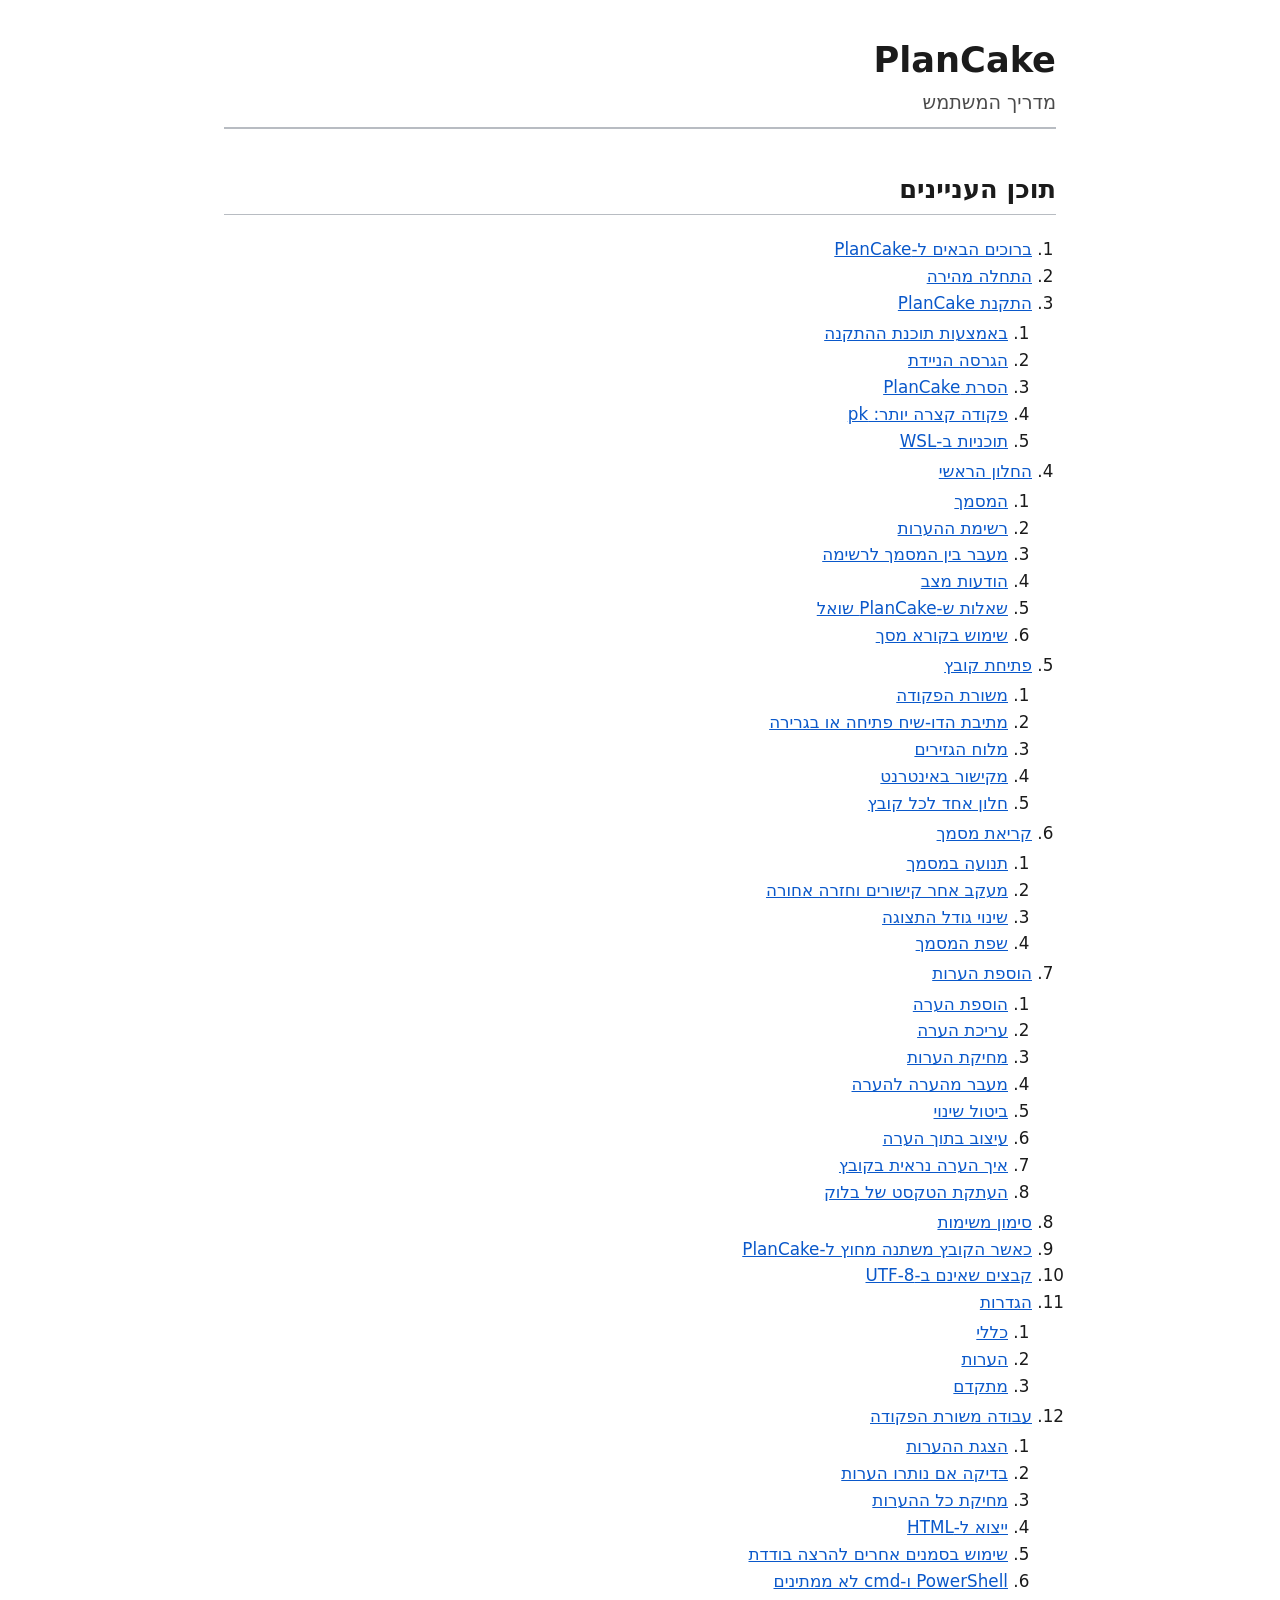
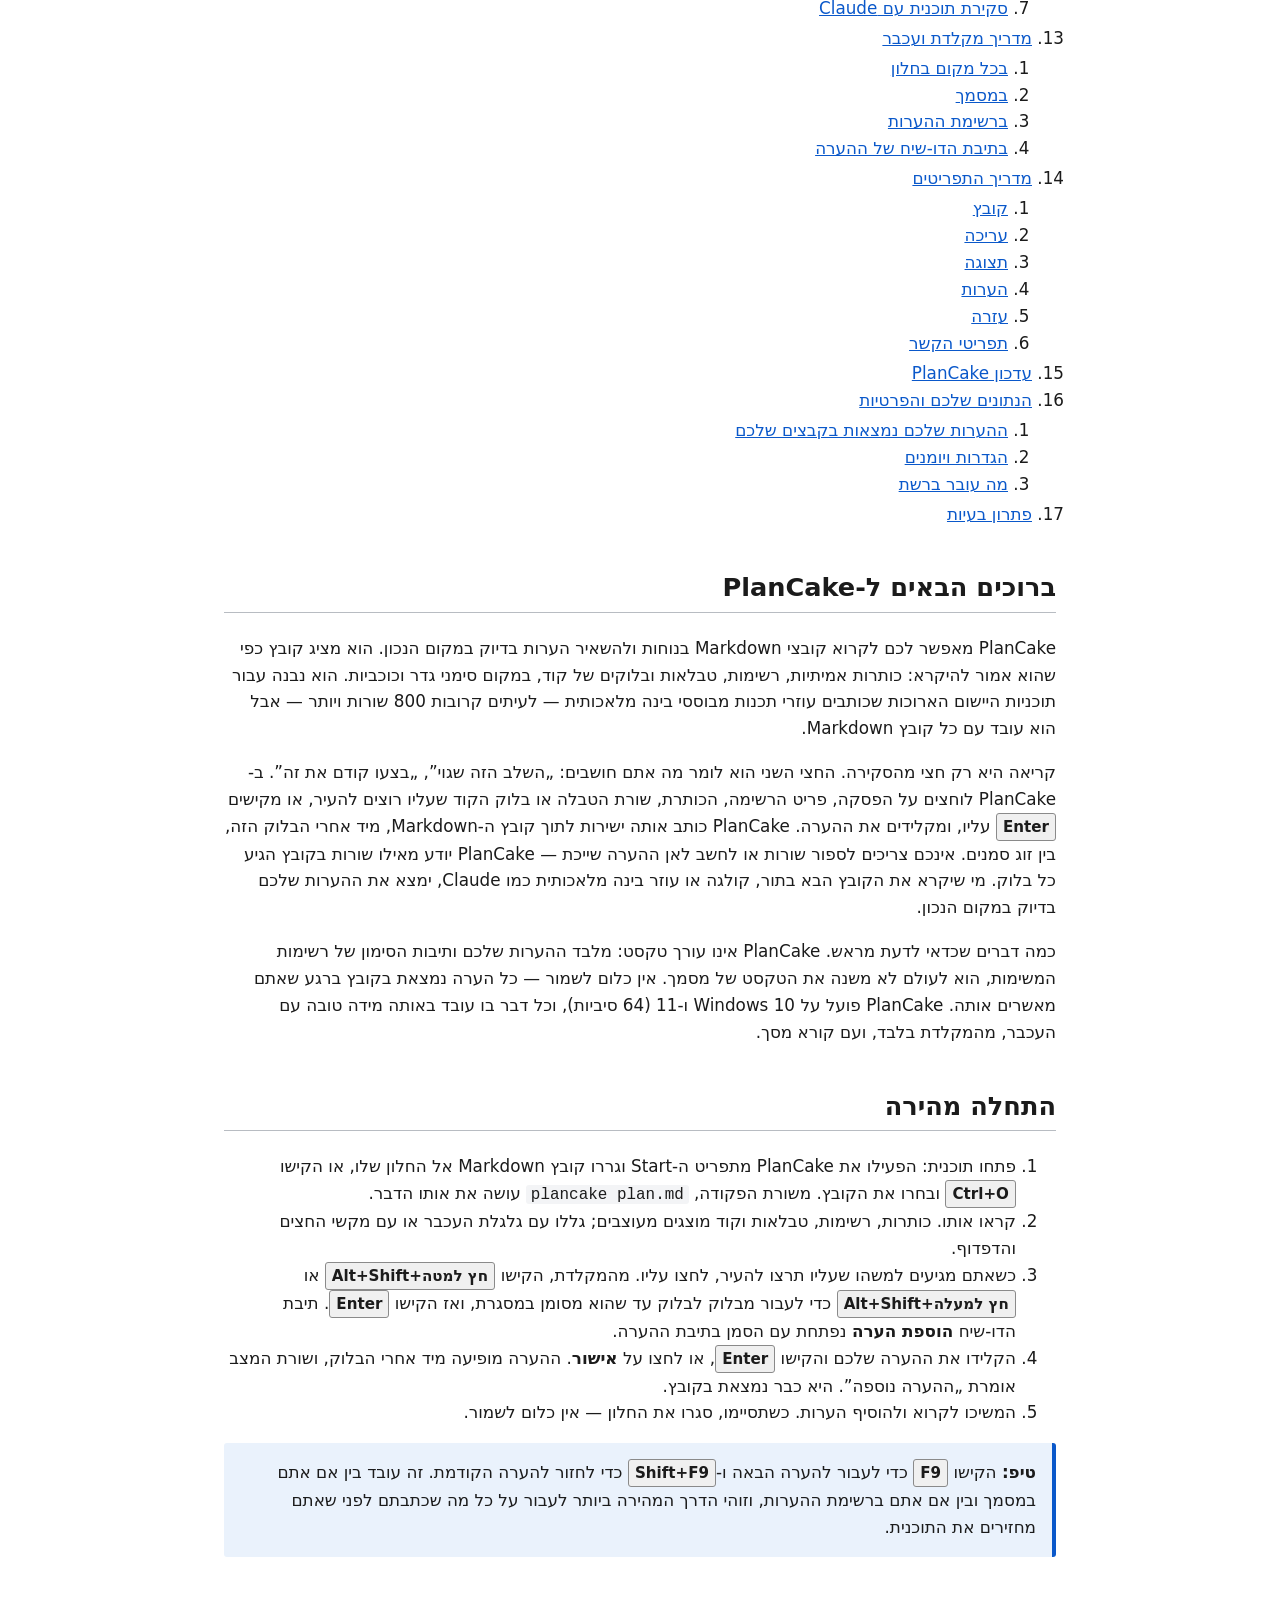
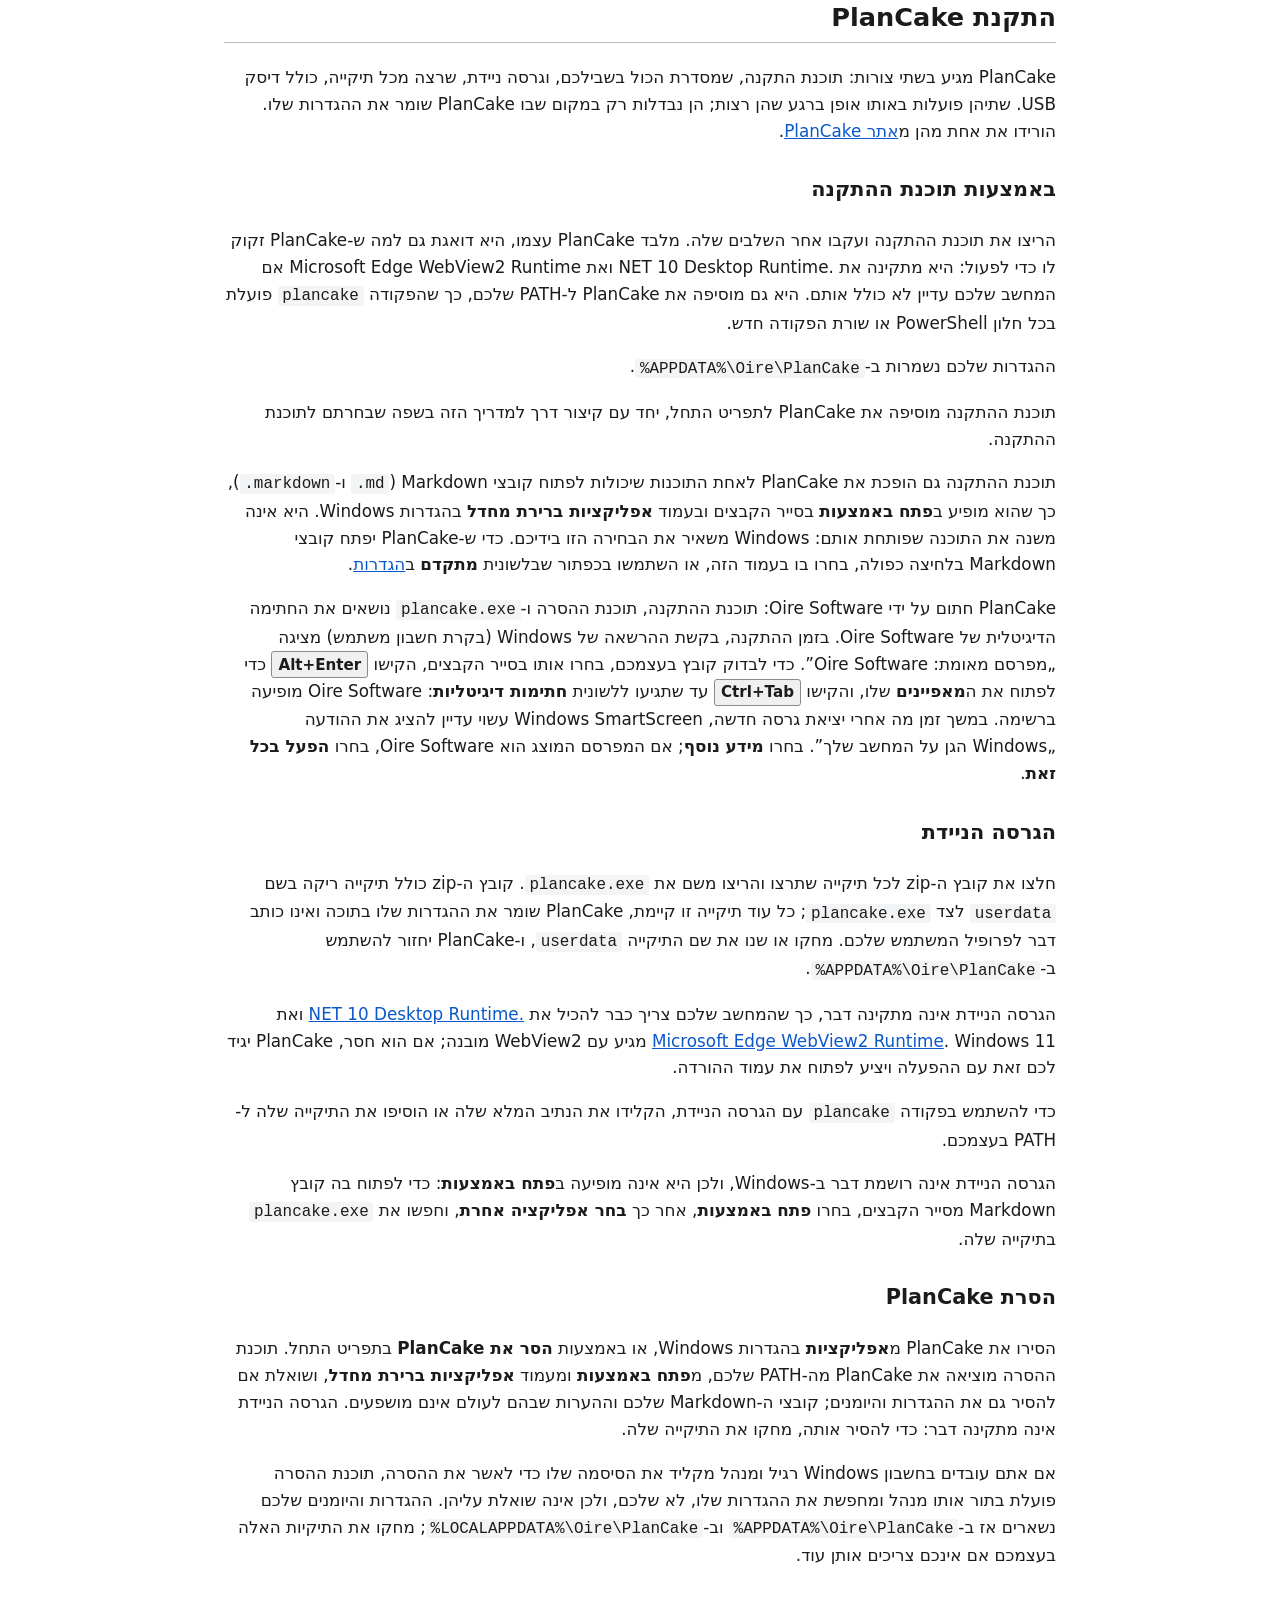
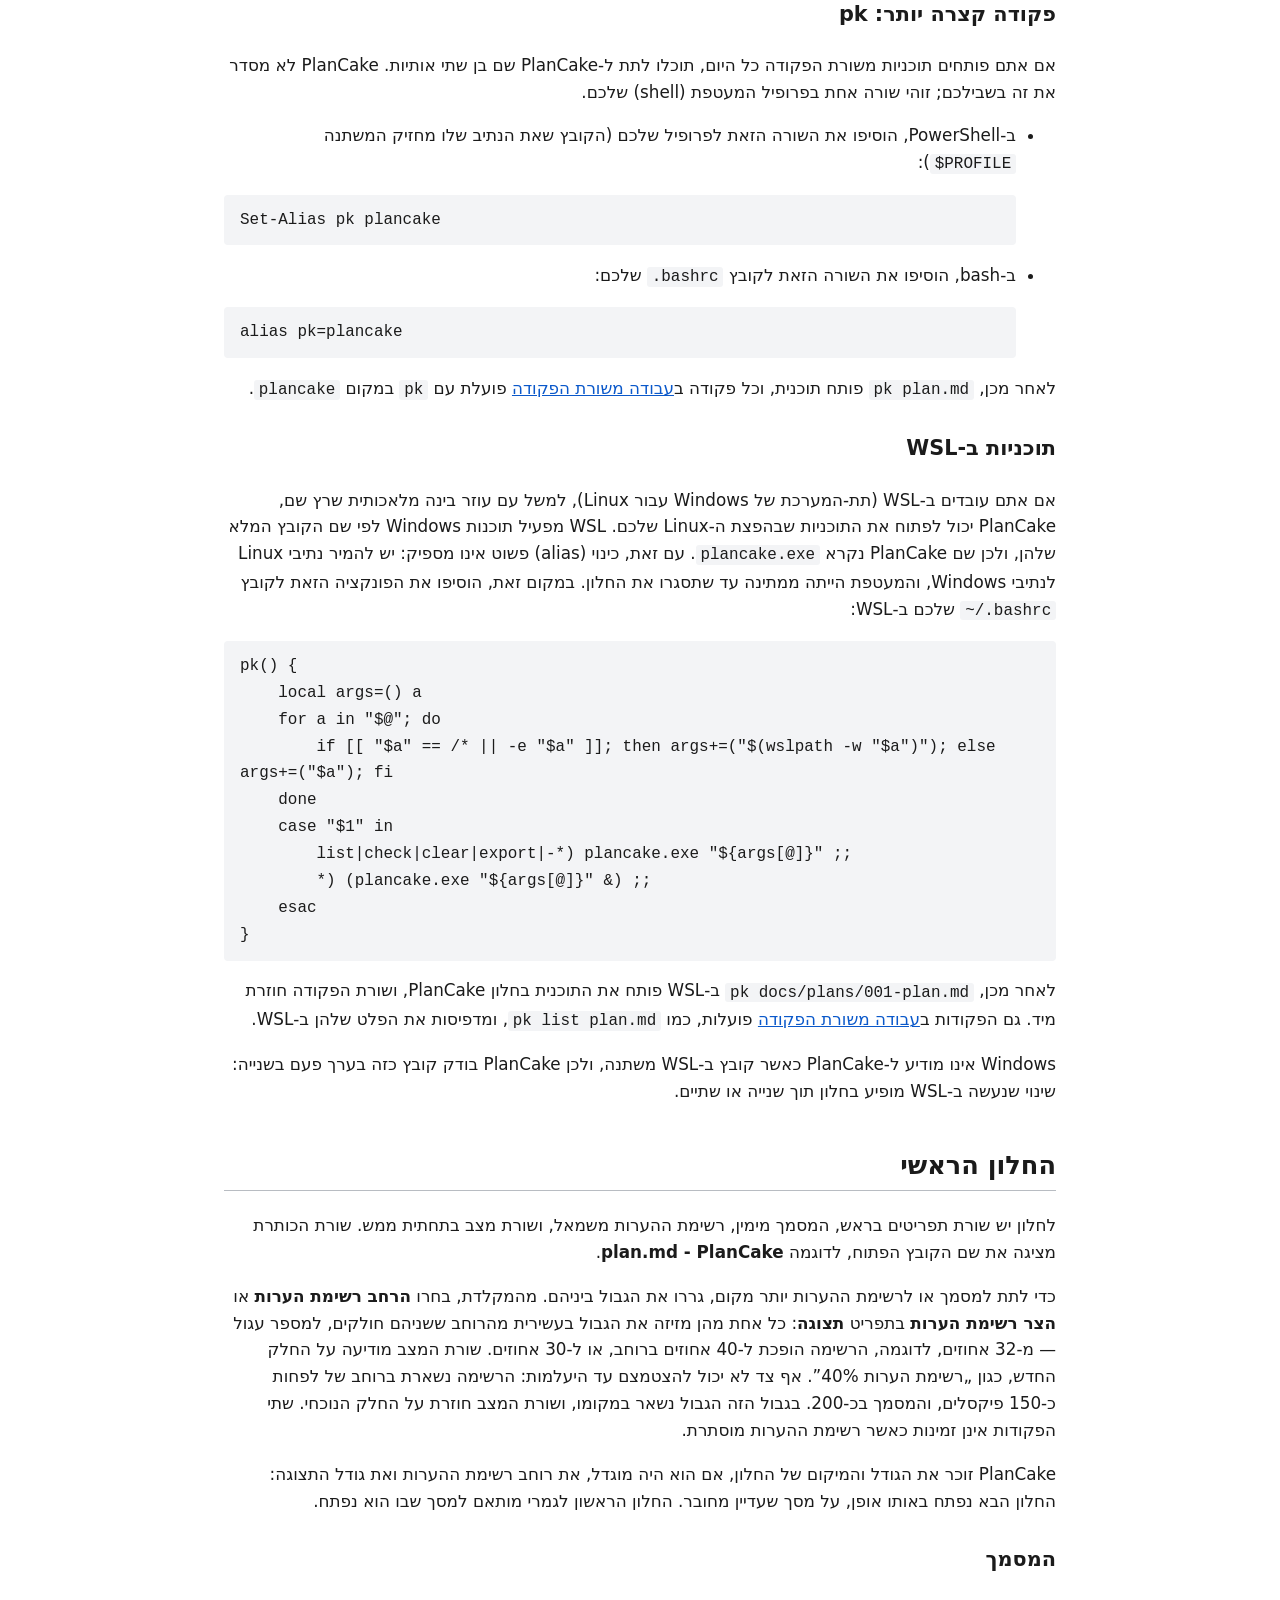
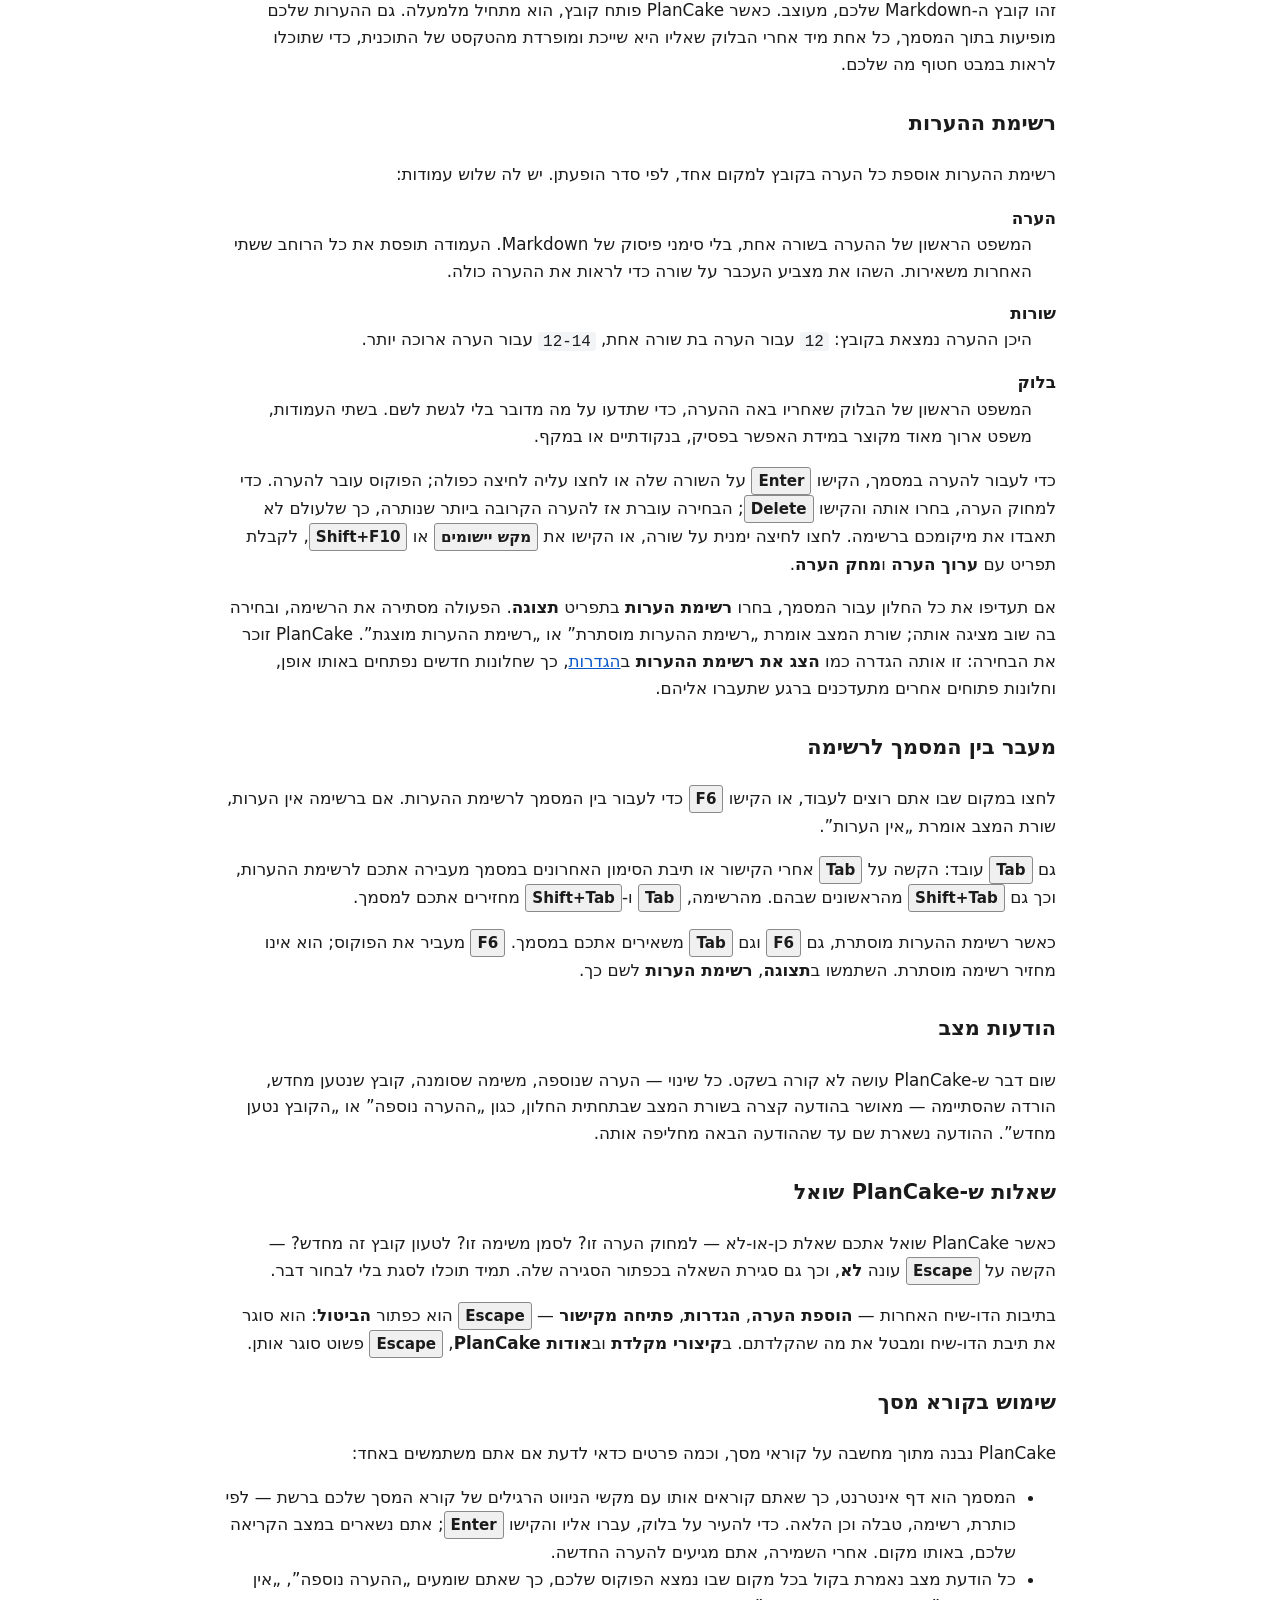
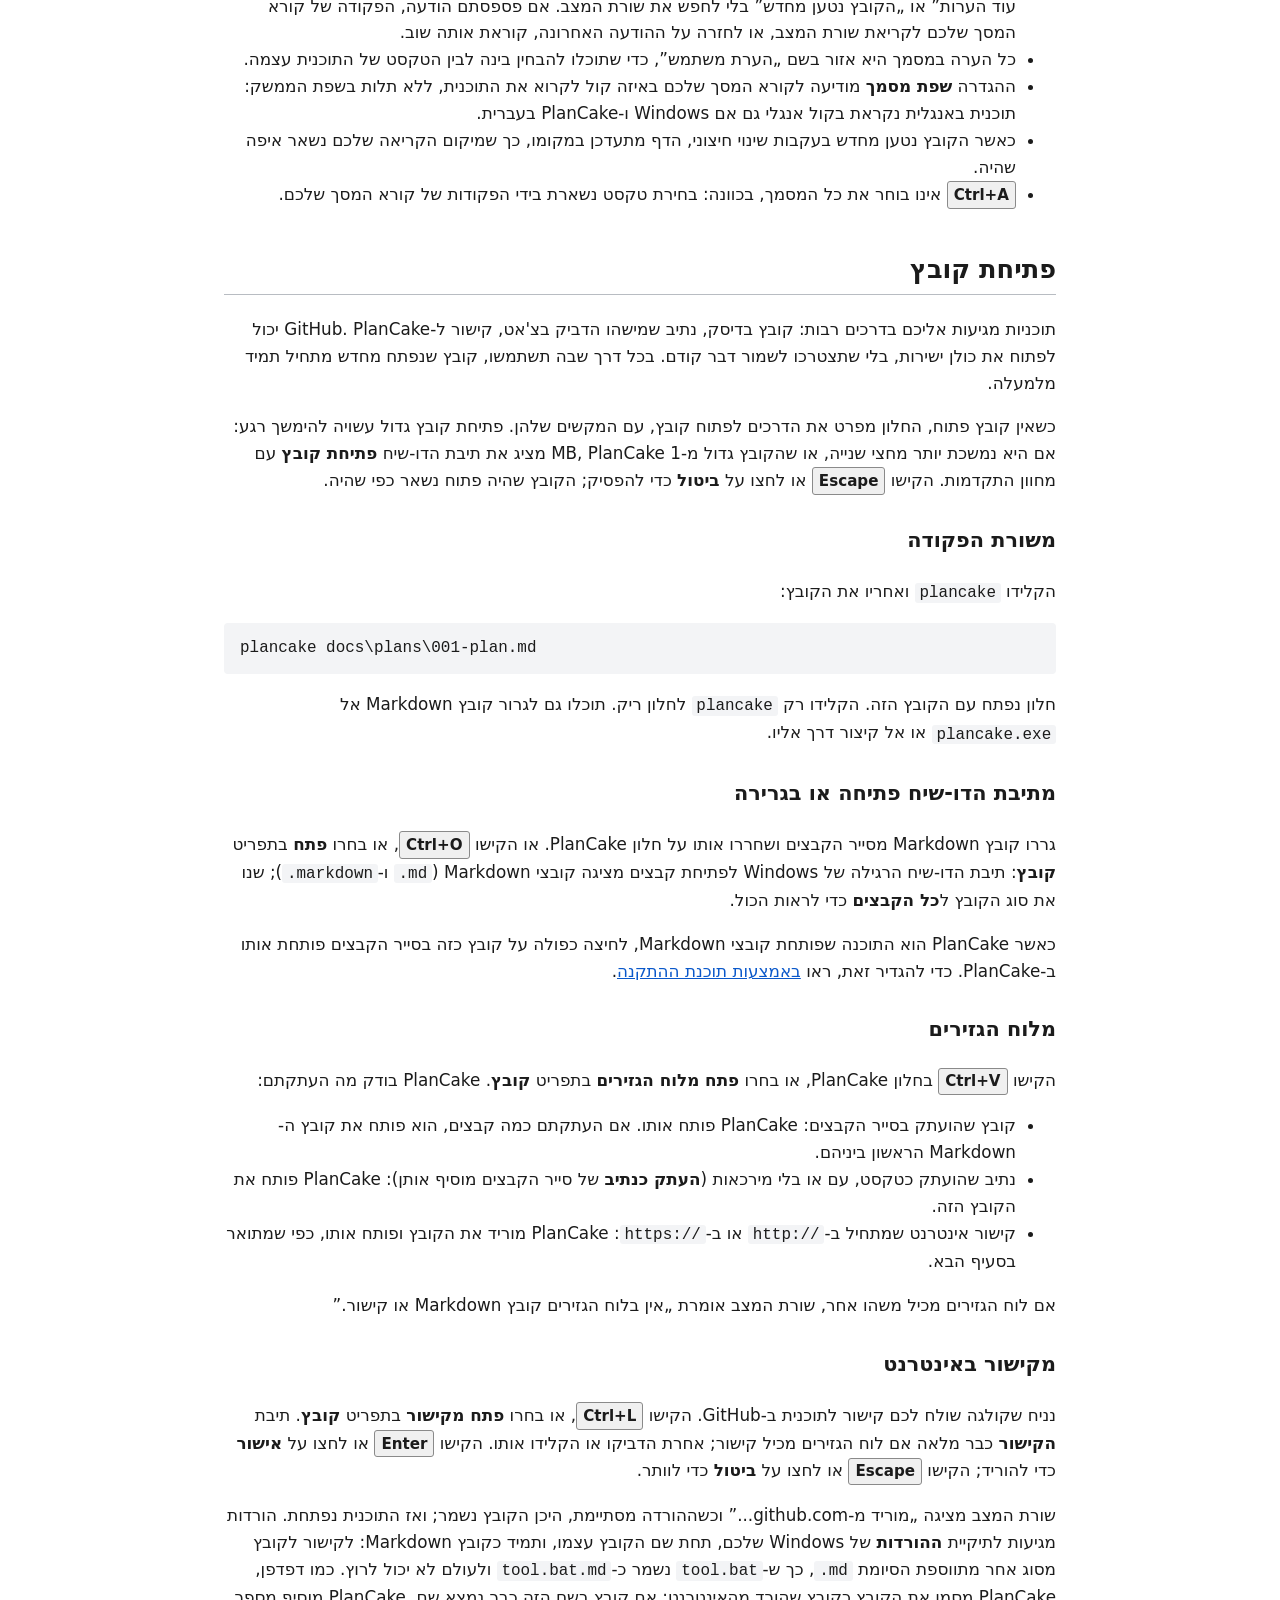
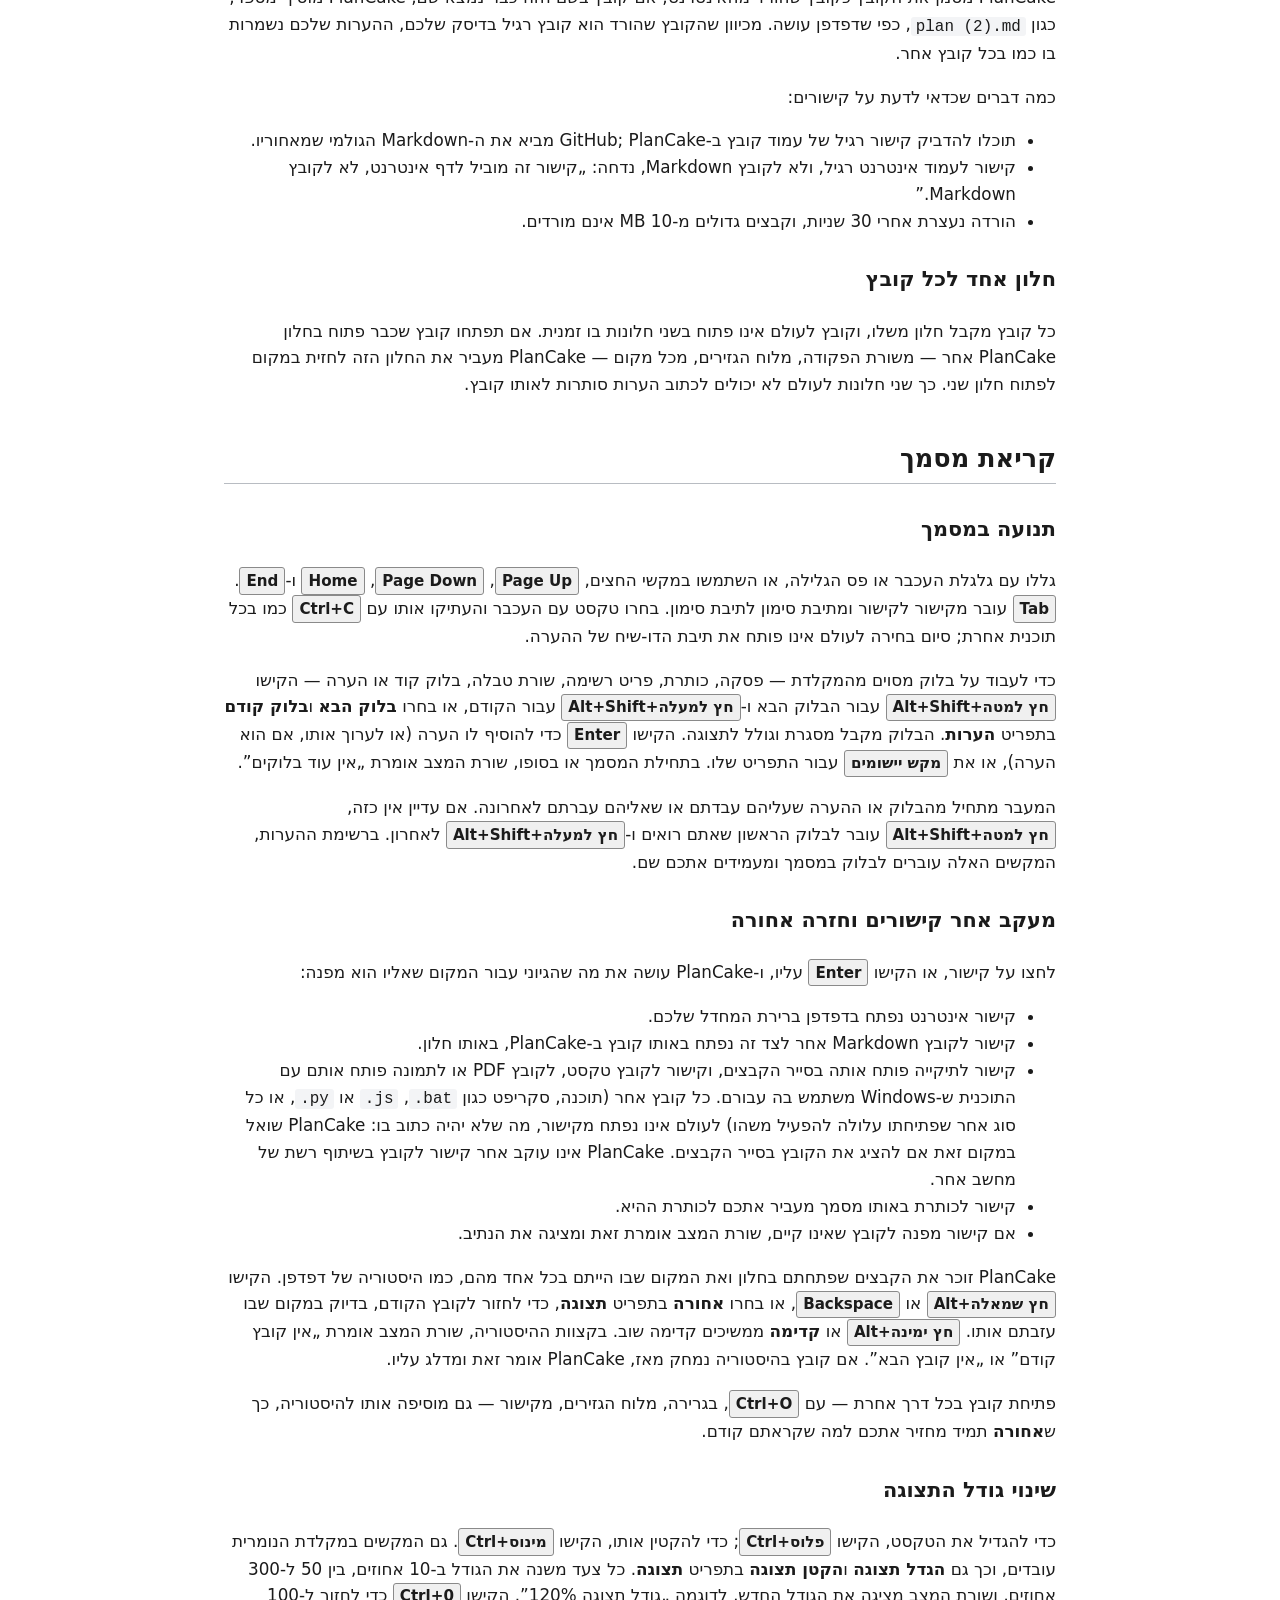
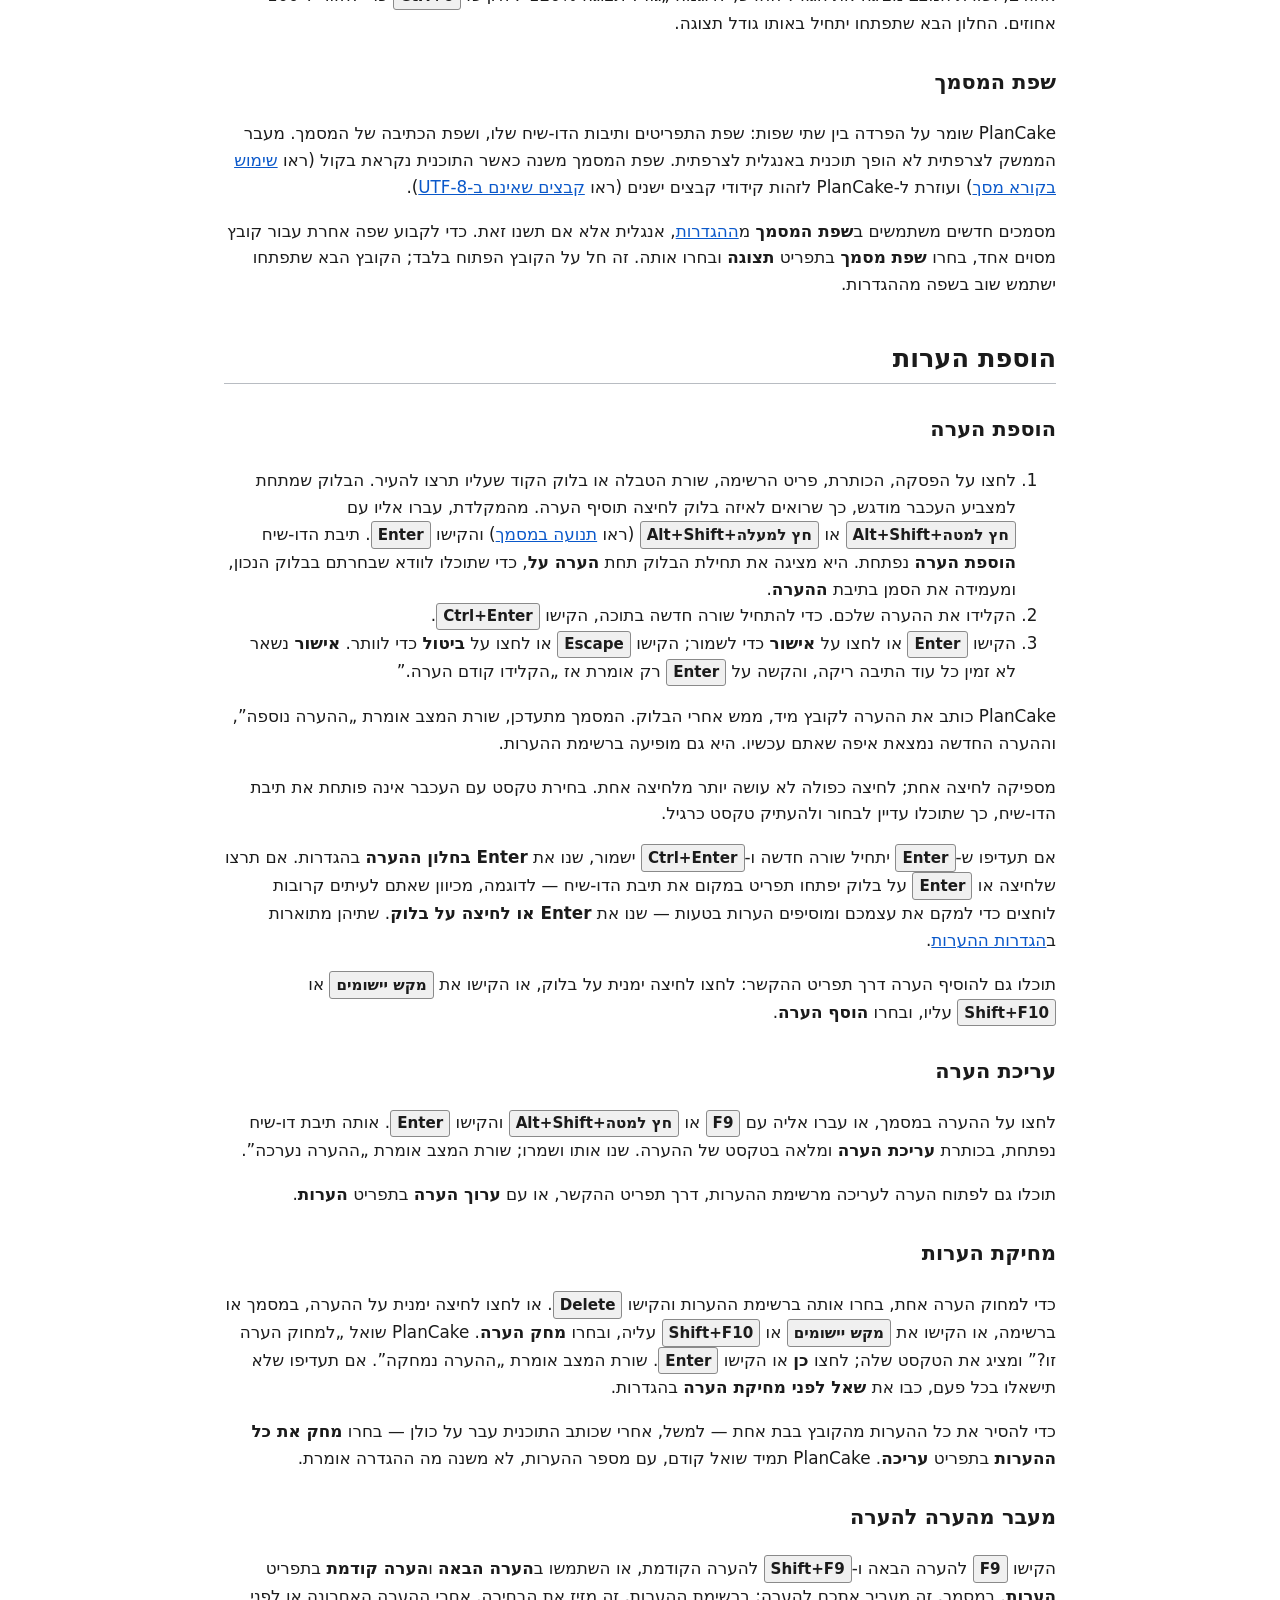
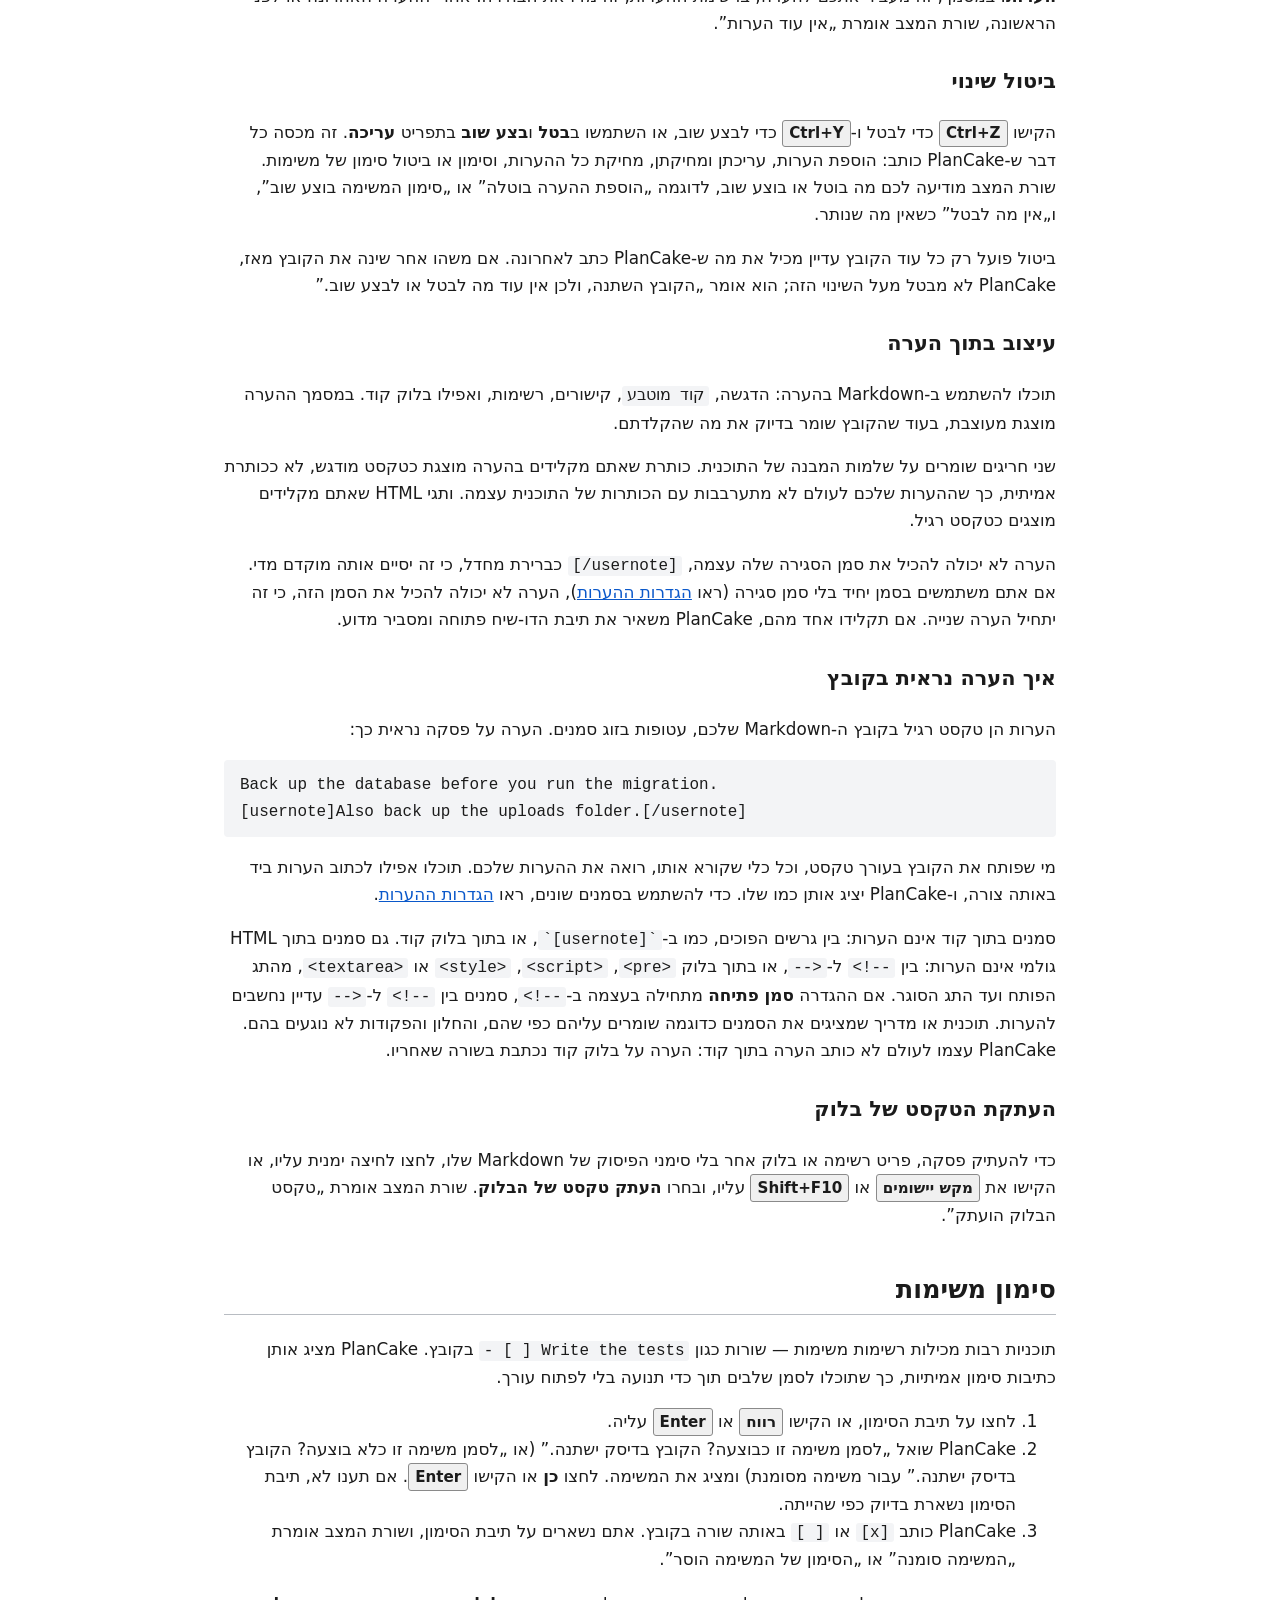
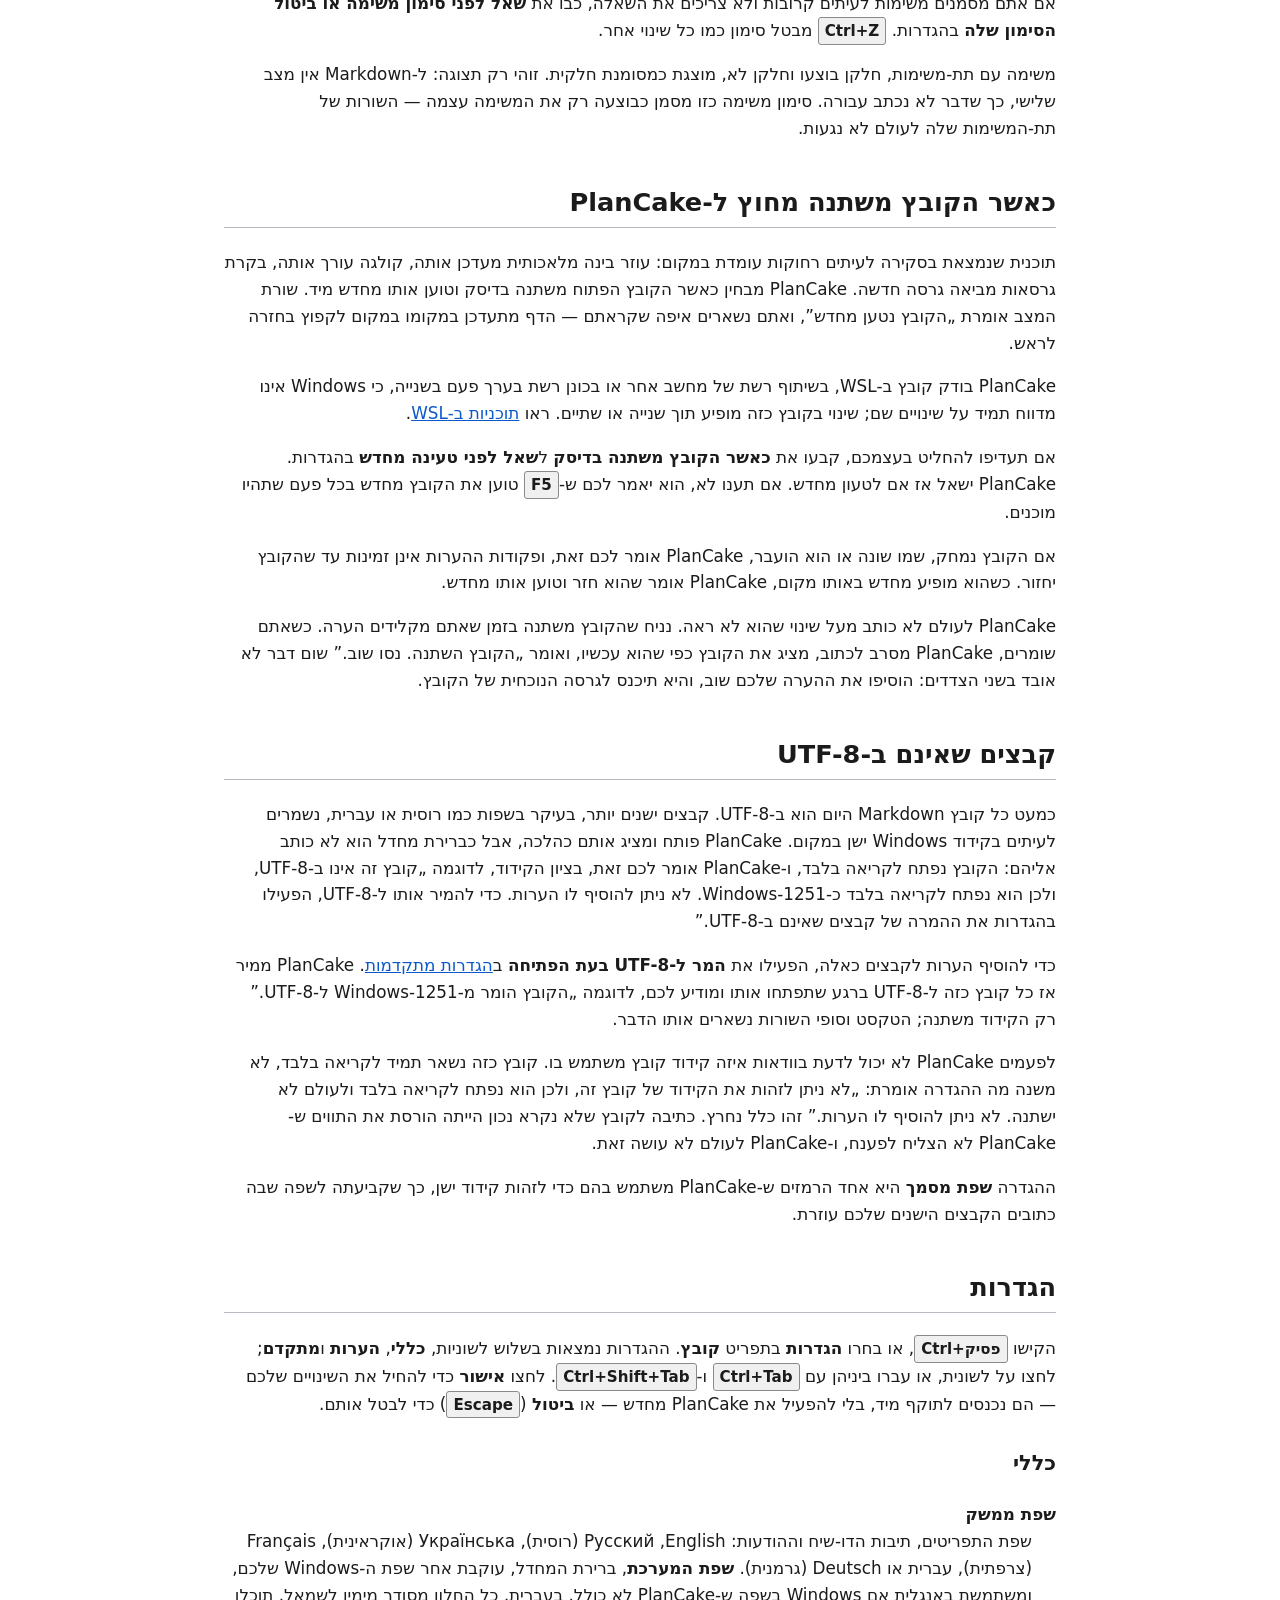
<file: src/PlanCake/help/he/manual.html>
<!DOCTYPE html>
<html lang="he" dir="rtl">
<head>
<meta charset="utf-8">
<meta name="viewport" content="width=device-width, initial-scale=1">
<title>מדריך המשתמש של PlanCake</title>
<style>
:root {
    color-scheme: light dark;
    --bg: #ffffff;
    --fg: #1b1b1b;
    --muted: #4a4a4a;
    --link: #0a58ca;
    --border: #b8bcc2;
    --code-bg: #f3f4f6;
    --kbd-bg: #f0f0f0;
    --kbd-border: #8a8a8a;
    --th-bg: #eef1f4;
    --tip-bg: #eaf2fc;
    --tip-border: #0a58ca;
    --warn-bg: #fdf1e3;
    --warn-border: #a14a00;
    --focus: #0a58ca;
}

@media (prefers-color-scheme: dark) {
    :root {
        --bg: #16181b;
        --fg: #e8e8e8;
        --muted: #c4c4c4;
        --link: #8ab4f8;
        --border: #50555c;
        --code-bg: #24272b;
        --kbd-bg: #2c3035;
        --kbd-border: #8a9099;
        --th-bg: #23272c;
        --tip-bg: #1a2a3d;
        --tip-border: #8ab4f8;
        --warn-bg: #35240f;
        --warn-border: #f0a35a;
        --focus: #8ab4f8;
    }
}

html {
    background: var(--bg);
    color: var(--fg);
}

body {
    margin: 0;
    padding: 1rem;
    font-family: "Segoe UI", system-ui, sans-serif;
    font-size: 1.05rem;
    line-height: 1.6;
    background: var(--bg);
    color: var(--fg);
}

header, main, footer {
    max-width: 52rem;
    margin-inline: auto;
}

header {
    padding-block: 1rem 0.5rem;
    border-block-end: 2px solid var(--border);
}

header h1 {
    margin: 0;
    font-size: 2.2rem;
}

header p {
    margin: 0;
    font-size: 1.2rem;
    color: var(--muted);
}

h2 {
    margin-block-start: 2.5rem;
    padding-block-end: 0.25rem;
    border-block-end: 1px solid var(--border);
    font-size: 1.6rem;
}

h3 {
    margin-block-start: 1.8rem;
    font-size: 1.3rem;
}

h4 {
    margin-block-start: 1.4rem;
    font-size: 1.1rem;
}

a {
    color: var(--link);
    text-decoration: underline;
}

a:focus-visible, summary:focus-visible {
    outline: 3px solid var(--focus);
    outline-offset: 2px;
}

nav ol {
    padding-inline-start: 1.5rem;
}

nav ol ol {
    margin-block: 0.2rem;
}

kbd {
    display: inline-block;
    padding: 0.05em 0.4em;
    font-size: 0.9em;
    font-weight: 600;
    font-family: inherit;
    background: var(--kbd-bg);
    color: var(--fg);
    border: 1px solid var(--kbd-border);
    border-radius: 3px;
    white-space: nowrap;
}

code {
    font-family: Consolas, "Cascadia Mono", monospace;
    font-size: 0.95em;
    background: var(--code-bg);
    padding: 0.05em 0.3em;
    border-radius: 3px;
    overflow-wrap: anywhere;
}

pre {
    background: var(--code-bg);
    padding: 0.75rem 1rem;
    border-radius: 4px;
    white-space: pre-wrap;
    overflow-wrap: anywhere;
    text-align: start;
}

pre code {
    padding: 0;
    background: none;
}

table {
    border-collapse: collapse;
    width: 100%;
}

.table-scroll {
    overflow-x: auto;
    margin-block: 1rem;
}

.table-scroll:focus-visible {
    outline: 3px solid var(--focus);
    outline-offset: 2px;
}

caption {
    text-align: start;
    font-weight: 600;
    padding-block-end: 0.4rem;
}

th, td {
    border: 1px solid var(--border);
    padding: 0.4rem 0.6rem;
    text-align: start;
    vertical-align: top;
}

th {
    background: var(--th-bg);
}

dt {
    font-weight: 600;
    margin-block-start: 0.9rem;
}

dd {
    margin-inline-start: 1.5rem;
}

aside[role="note"] {
    margin-block: 1rem;
    padding: 0.6rem 1rem;
    background: var(--tip-bg);
    border-inline-start: 4px solid var(--tip-border);
    border-radius: 3px;
}

aside[role="note"].warning {
    background: var(--warn-bg);
    border-inline-start-color: var(--warn-border);
}

aside[role="note"] p {
    margin-block: 0.4rem;
}

details {
    margin-block: 0.6rem;
    padding: 0.4rem 0.8rem;
    border: 1px solid var(--border);
    border-radius: 4px;
}

summary {
    font-weight: 600;
    cursor: pointer;
}

footer {
    margin-block-start: 3rem;
    padding-block: 1rem;
    border-block-start: 1px solid var(--border);
    color: var(--muted);
}
</style>
</head>
<body>
<header>
<h1 id="product-name">PlanCake</h1>
<p>מדריך המשתמש</p>
</header>
<main>
<nav aria-label="Table of contents">
<h2 id="contents">תוכן העניינים</h2>
<ol>
<li><a href="#welcome">ברוכים הבאים ל-PlanCake</a></li>
<li><a href="#quick-start">התחלה מהירה</a></li>
<li><a href="#installing">התקנת PlanCake</a>
<ol>
<li><a href="#installer">באמצעות תוכנת ההתקנה</a></li>
<li><a href="#portable">הגרסה הניידת</a></li>
<li><a href="#uninstalling">הסרת PlanCake</a></li>
<li><a href="#pk-alias">פקודה קצרה יותר: pk</a></li>
<li><a href="#pk-wsl">תוכניות ב-WSL</a></li>
</ol>
</li>
<li><a href="#main-window">החלון הראשי</a>
<ol>
<li><a href="#document-view">המסמך</a></li>
<li><a href="#notes-list">רשימת ההערות</a></li>
<li><a href="#moving-around">מעבר בין המסמך לרשימה</a></li>
<li><a href="#status-bar">הודעות מצב</a></li>
<li><a href="#questions">שאלות ש-PlanCake שואל</a></li>
<li><a href="#screen-readers">שימוש בקורא מסך</a></li>
</ol>
</li>
<li><a href="#opening-files">פתיחת קובץ</a>
<ol>
<li><a href="#open-command-line">משורת הפקודה</a></li>
<li><a href="#open-dialog">מתיבת הדו-שיח פתיחה או בגרירה</a></li>
<li><a href="#open-clipboard">מלוח הגזירים</a></li>
<li><a href="#open-link">מקישור באינטרנט</a></li>
<li><a href="#one-window">חלון אחד לכל קובץ</a></li>
</ol>
</li>
<li><a href="#reading">קריאת מסמך</a>
<ol>
<li><a href="#reading-basics">תנועה במסמך</a></li>
<li><a href="#following-links">מעקב אחר קישורים וחזרה אחורה</a></li>
<li><a href="#zoom">שינוי גודל התצוגה</a></li>
<li><a href="#document-language">שפת המסמך</a></li>
</ol>
</li>
<li><a href="#notes">הוספת הערות</a>
<ol>
<li><a href="#adding-note">הוספת הערה</a></li>
<li><a href="#editing-note">עריכת הערה</a></li>
<li><a href="#deleting-notes">מחיקת הערות</a></li>
<li><a href="#finding-notes">מעבר מהערה להערה</a></li>
<li><a href="#undo">ביטול שינוי</a></li>
<li><a href="#note-markdown">עיצוב בתוך הערה</a></li>
<li><a href="#notes-in-file">איך הערה נראית בקובץ</a></li>
<li><a href="#copy-block">העתקת הטקסט של בלוק</a></li>
</ol>
</li>
<li><a href="#tasks">סימון משימות</a></li>
<li><a href="#outside-changes">כאשר הקובץ משתנה מחוץ ל-PlanCake</a></li>
<li><a href="#encodings">קבצים שאינם ב-UTF-8</a></li>
<li><a href="#settings">הגדרות</a>
<ol>
<li><a href="#settings-general">כללי</a></li>
<li><a href="#settings-notes">הערות</a></li>
<li><a href="#settings-advanced">מתקדם</a></li>
</ol>
</li>
<li><a href="#command-line">עבודה משורת הפקודה</a>
<ol>
<li><a href="#cli-list">הצגת ההערות</a></li>
<li><a href="#cli-check">בדיקה אם נותרו הערות</a></li>
<li><a href="#cli-clear">מחיקת כל ההערות</a></li>
<li><a href="#cli-export">ייצוא ל-HTML</a></li>
<li><a href="#cli-markers">שימוש בסמנים אחרים להרצה בודדת</a></li>
<li><a href="#cli-waiting">PowerShell ו-cmd לא ממתינים</a></li>
<li><a href="#claude">סקירת תוכנית עם Claude</a></li>
</ol>
</li>
<li><a href="#keyboard">מדריך מקלדת ועכבר</a>
<ol>
<li><a href="#keys-window">בכל מקום בחלון</a></li>
<li><a href="#keys-document">במסמך</a></li>
<li><a href="#keys-list">ברשימת ההערות</a></li>
<li><a href="#keys-dialog">בתיבת הדו-שיח של ההערה</a></li>
</ol>
</li>
<li><a href="#menus">מדריך התפריטים</a>
<ol>
<li><a href="#menu-file">קובץ</a></li>
<li><a href="#menu-edit">עריכה</a></li>
<li><a href="#menu-view">תצוגה</a></li>
<li><a href="#menu-notes">הערות</a></li>
<li><a href="#menu-help">עזרה</a></li>
<li><a href="#menu-context">תפריטי הקשר</a></li>
</ol>
</li>
<li><a href="#updates">עדכון PlanCake</a></li>
<li><a href="#data">הנתונים שלכם והפרטיות</a>
<ol>
<li><a href="#data-notes">ההערות שלכם נמצאות בקבצים שלכם</a></li>
<li><a href="#data-settings">הגדרות ויומנים</a></li>
<li><a href="#data-privacy">מה עובר ברשת</a></li>
</ol>
</li>
<li><a href="#troubleshooting">פתרון בעיות</a></li>
</ol>
</nav>

<article aria-labelledby="welcome">
<h2 id="welcome">ברוכים הבאים ל-PlanCake</h2>
<p>PlanCake מאפשר לכם לקרוא קובצי Markdown בנוחות ולהשאיר הערות בדיוק במקום הנכון. הוא מציג קובץ כפי שהוא אמור להיקרא: כותרות אמיתיות, רשימות, טבלאות ובלוקים של קוד, במקום סימני גדר וכוכביות. הוא נבנה עבור תוכניות היישום הארוכות שכותבים עוזרי תכנות מבוססי בינה מלאכותית — לעיתים קרובות 800 שורות ויותר — אבל הוא עובד עם כל קובץ Markdown.</p>
<p>קריאה היא רק חצי מהסקירה. החצי השני הוא לומר מה אתם חושבים: „השלב הזה שגוי”, „בצעו קודם את זה”. ב-PlanCake לוחצים על הפסקה, פריט הרשימה, הכותרת, שורת הטבלה או בלוק הקוד שעליו רוצים להעיר, או מקישים <kbd dir="ltr">Enter</kbd> עליו, ומקלידים את ההערה. PlanCake כותב אותה ישירות לתוך קובץ ה-Markdown, מיד אחרי הבלוק הזה, בין זוג סמנים. אינכם צריכים לספור שורות או לחשב לאן ההערה שייכת — PlanCake יודע מאילו שורות בקובץ הגיע כל בלוק. מי שיקרא את הקובץ הבא בתור, קולגה או עוזר בינה מלאכותית כמו Claude, ימצא את ההערות שלכם בדיוק במקום הנכון.</p>
<p>כמה דברים שכדאי לדעת מראש. PlanCake אינו עורך טקסט: מלבד ההערות שלכם ותיבות הסימון של רשימות המשימות, הוא לעולם לא משנה את הטקסט של מסמך. אין כלום לשמור — כל הערה נמצאת בקובץ ברגע שאתם מאשרים אותה. PlanCake פועל על Windows 10 ו-11 (64 סיביות), וכל דבר בו עובד באותה מידה טובה עם העכבר, מהמקלדת בלבד, ועם קורא מסך.</p>
</article>

<article aria-labelledby="quick-start">
<h2 id="quick-start">התחלה מהירה</h2>
<ol>
<li>פתחו תוכנית: הפעילו את PlanCake מתפריט ה-Start וגררו קובץ Markdown אל החלון שלו, או הקישו <kbd dir="ltr">Ctrl+O</kbd> ובחרו את הקובץ. משורת הפקודה, <code dir="ltr">plancake plan.md</code> עושה את אותו הדבר.</li>
<li>קראו אותו. כותרות, רשימות, טבלאות וקוד מוצגים מעוצבים; גללו עם גלגלת העכבר או עם מקשי החצים והדפדוף.</li>
<li>כשאתם מגיעים למשהו שעליו תרצו להעיר, לחצו עליו. מהמקלדת, הקישו <kbd dir="ltr">Alt+Shift+חץ למטה</kbd> או <kbd dir="ltr">Alt+Shift+חץ למעלה</kbd> כדי לעבור מבלוק לבלוק עד שהוא מסומן במסגרת, ואז הקישו <kbd dir="ltr">Enter</kbd>. תיבת הדו-שיח <strong>הוספת הערה</strong> נפתחת עם הסמן בתיבת ההערה.</li>
<li>הקלידו את ההערה שלכם והקישו <kbd dir="ltr">Enter</kbd>, או לחצו על <strong>אישור</strong>. ההערה מופיעה מיד אחרי הבלוק, ושורת המצב אומרת „ההערה נוספה”. היא כבר נמצאת בקובץ.</li>
<li>המשיכו לקרוא ולהוסיף הערות. כשתסיימו, סגרו את החלון — אין כלום לשמור.</li>
</ol>
<aside role="note">
<p><strong>טיפ:</strong> הקישו <kbd dir="ltr">F9</kbd> כדי לעבור להערה הבאה ו-<kbd dir="ltr">Shift+F9</kbd> כדי לחזור להערה הקודמת. זה עובד בין אם אתם במסמך ובין אם אתם ברשימת ההערות, וזוהי הדרך המהירה ביותר לעבור על כל מה שכתבתם לפני שאתם מחזירים את התוכנית.</p>
</aside>
</article>

<article aria-labelledby="installing">
<h2 id="installing">התקנת PlanCake</h2>
<p>PlanCake מגיע בשתי צורות: תוכנת התקנה, שמסדרת הכול בשבילכם, וגרסה ניידת, שרצה מכל תיקייה, כולל דיסק USB. שתיהן פועלות באותו אופן ברגע שהן רצות; הן נבדלות רק במקום שבו PlanCake שומר את ההגדרות שלו. הורידו את אחת מהן מ<a href="https://plan-cake.oire.dev">אתר PlanCake</a>.</p>

<h3 id="installer">באמצעות תוכנת ההתקנה</h3>
<p>הריצו את תוכנת ההתקנה ועקבו אחר השלבים שלה. מלבד PlanCake עצמו, היא דואגת גם למה ש-PlanCake זקוק לו כדי לפעול: היא מתקינה את .NET 10 Desktop Runtime ואת Microsoft Edge WebView2 Runtime אם המחשב שלכם עדיין לא כולל אותם. היא גם מוסיפה את PlanCake ל-PATH שלכם, כך שהפקודה <code dir="ltr">plancake</code> פועלת בכל חלון PowerShell או שורת הפקודה חדש.</p>
<p>ההגדרות שלכם נשמרות ב-<code dir="ltr">%APPDATA%\Oire\PlanCake</code>.</p>
<p>תוכנת ההתקנה מוסיפה את PlanCake לתפריט התחל, יחד עם קיצור דרך למדריך הזה בשפה שבחרתם לתוכנת ההתקנה.</p>
<p>תוכנת ההתקנה גם הופכת את PlanCake לאחת התוכנות שיכולות לפתוח קובצי Markdown (<code dir="ltr">.md</code> ו-<code dir="ltr">.markdown</code>), כך שהוא מופיע ב<strong>פתח באמצעות</strong> בסייר הקבצים ובעמוד <strong>אפליקציות ברירת מחדל</strong> בהגדרות Windows. היא אינה משנה את התוכנה שפותחת אותם: Windows משאיר את הבחירה הזו בידיכם. כדי ש-PlanCake יפתח קובצי Markdown בלחיצה כפולה, בחרו בו בעמוד הזה, או השתמשו בכפתור שבלשונית <strong>מתקדם</strong> ב<a href="#settings-advanced">הגדרות</a>.</p>
<p>PlanCake חתום על ידי Oire Software: תוכנת ההתקנה, תוכנת ההסרה ו-<code dir="ltr">plancake.exe</code> נושאים את החתימה הדיגיטלית של Oire Software. בזמן ההתקנה, בקשת ההרשאה של Windows (בקרת חשבון משתמש) מציגה „מפרסם מאומת: Oire Software”. כדי לבדוק קובץ בעצמכם, בחרו אותו בסייר הקבצים, הקישו <kbd dir="ltr">Alt+Enter</kbd> כדי לפתוח את ה<strong>מאפיינים</strong> שלו, והקישו <kbd dir="ltr">Ctrl+Tab</kbd> עד שתגיעו ללשונית <strong>חתימות דיגיטליות</strong>: Oire Software מופיעה ברשימה. במשך זמן מה אחרי יציאת גרסה חדשה, Windows SmartScreen עשוי עדיין להציג את ההודעה „Windows הגן על המחשב שלך”. בחרו <strong>מידע נוסף</strong>; אם המפרסם המוצג הוא Oire Software, בחרו <strong>הפעל בכל זאת</strong>.</p>

<h3 id="portable">הגרסה הניידת</h3>
<p>חלצו את קובץ ה-zip לכל תיקייה שתרצו והריצו משם את <code dir="ltr">plancake.exe</code>. קובץ ה-zip כולל תיקייה ריקה בשם <code dir="ltr">userdata</code> לצד <code dir="ltr">plancake.exe</code>; כל עוד תיקייה זו קיימת, PlanCake שומר את ההגדרות שלו בתוכה ואינו כותב דבר לפרופיל המשתמש שלכם. מחקו או שנו את שם התיקייה <code dir="ltr">userdata</code>, ו-PlanCake יחזור להשתמש ב-<code dir="ltr">%APPDATA%\Oire\PlanCake</code>.</p>
<p>הגרסה הניידת אינה מתקינה דבר, כך שהמחשב שלכם צריך כבר להכיל את <a href="https://dotnet.microsoft.com/download/dotnet/10.0">.NET 10 Desktop Runtime</a> ואת <a href="https://developer.microsoft.com/microsoft-edge/webview2/">Microsoft Edge WebView2 Runtime</a>. Windows 11 מגיע עם WebView2 מובנה; אם הוא חסר, PlanCake יגיד לכם זאת עם ההפעלה ויציע לפתוח את עמוד ההורדה.</p>
<p>כדי להשתמש בפקודה <code dir="ltr">plancake</code> עם הגרסה הניידת, הקלידו את הנתיב המלא שלה או הוסיפו את התיקייה שלה ל-PATH בעצמכם.</p>
<p>הגרסה הניידת אינה רושמת דבר ב-Windows, ולכן היא אינה מופיעה ב<strong>פתח באמצעות</strong>: כדי לפתוח בה קובץ Markdown מסייר הקבצים, בחרו <strong>פתח באמצעות</strong>, אחר כך <strong>בחר אפליקציה אחרת</strong>, וחפשו את <code dir="ltr">plancake.exe</code> בתיקייה שלה.</p>

<h3 id="uninstalling">הסרת PlanCake</h3>
<p>הסירו את PlanCake מ<strong>אפליקציות</strong> בהגדרות Windows, או באמצעות <strong>הסר את PlanCake</strong> בתפריט התחל. תוכנת ההסרה מוציאה את PlanCake מה-PATH שלכם, מ<strong>פתח באמצעות</strong> ומעמוד <strong>אפליקציות ברירת מחדל</strong>, ושואלת אם להסיר גם את ההגדרות והיומנים; קובצי ה-Markdown שלכם וההערות שבהם לעולם אינם מושפעים. הגרסה הניידת אינה מתקינה דבר: כדי להסיר אותה, מחקו את התיקייה שלה.</p>
<p>אם אתם עובדים בחשבון Windows רגיל ומנהל מקליד את הסיסמה שלו כדי לאשר את ההסרה, תוכנת ההסרה פועלת בתור אותו מנהל ומחפשת את ההגדרות שלו, לא שלכם, ולכן אינה שואלת עליהן. ההגדרות והיומנים שלכם נשארים אז ב-<code dir="ltr">%APPDATA%\Oire\PlanCake</code> וב-<code dir="ltr">%LOCALAPPDATA%\Oire\PlanCake</code>; מחקו את התיקיות האלה בעצמכם אם אינכם צריכים אותן עוד.</p>

<h3 id="pk-alias">פקודה קצרה יותר: pk</h3>
<p>אם אתם פותחים תוכניות משורת הפקודה כל היום, תוכלו לתת ל-PlanCake שם בן שתי אותיות. PlanCake לא מסדר את זה בשבילכם; זוהי שורה אחת בפרופיל המעטפת (shell) שלכם.</p>
<ul>
<li>ב-PowerShell, הוסיפו את השורה הזאת לפרופיל שלכם (הקובץ שאת הנתיב שלו מחזיק המשתנה <code dir="ltr">$PROFILE</code>):
<pre dir="ltr"><code>Set-Alias pk plancake</code></pre></li>
<li>ב-bash, הוסיפו את השורה הזאת לקובץ <code dir="ltr">.bashrc</code> שלכם:
<pre dir="ltr"><code>alias pk=plancake</code></pre></li>
</ul>
<p>לאחר מכן, <code dir="ltr">pk plan.md</code> פותח תוכנית, וכל פקודה ב<a href="#command-line">עבודה משורת הפקודה</a> פועלת עם <code dir="ltr">pk</code> במקום <code dir="ltr">plancake</code>.</p>
<h3 id="pk-wsl">תוכניות ב-WSL</h3>
<p>אם אתם עובדים ב-WSL (תת-המערכת של Windows עבור Linux), למשל עם עוזר בינה מלאכותית שרץ שם, PlanCake יכול לפתוח את התוכניות שבהפצת ה-Linux שלכם. WSL מפעיל תוכנות Windows לפי שם הקובץ המלא שלהן, ולכן שם PlanCake נקרא <code dir="ltr">plancake.exe</code>. עם זאת, כינוי (alias) פשוט אינו מספיק: יש להמיר נתיבי Linux לנתיבי Windows, והמעטפת הייתה ממתינה עד שתסגרו את החלון. במקום זאת, הוסיפו את הפונקציה הזאת לקובץ <code dir="ltr">~/.bashrc</code> שלכם ב-WSL:</p>
<pre dir="ltr"><code>pk() {
    local args=() a
    for a in "$@"; do
        if [[ "$a" == /* || -e "$a" ]]; then args+=("$(wslpath -w "$a")"); else args+=("$a"); fi
    done
    case "$1" in
        list|check|clear|export|-*) plancake.exe "${args[@]}" ;;
        *) (plancake.exe "${args[@]}" &) ;;
    esac
}</code></pre>
<p>לאחר מכן, <code dir="ltr">pk docs/plans/001-plan.md</code> ב-WSL פותח את התוכנית בחלון PlanCake, ושורת הפקודה חוזרת מיד. גם הפקודות ב<a href="#command-line">עבודה משורת הפקודה</a> פועלות, כמו <code dir="ltr">pk list plan.md</code>, ומדפיסות את הפלט שלהן ב-WSL.</p>
<p>Windows אינו מודיע ל-PlanCake כאשר קובץ ב-WSL משתנה, ולכן PlanCake בודק קובץ כזה בערך פעם בשנייה: שינוי שנעשה ב-WSL מופיע בחלון תוך שנייה או שתיים.</p>
</article>

<article aria-labelledby="main-window">
<h2 id="main-window">החלון הראשי</h2>
<p>לחלון יש שורת תפריטים בראש, המסמך מימין, רשימת ההערות משמאל, ושורת מצב בתחתית ממש. שורת הכותרת מציגה את שם הקובץ הפתוח, לדוגמה <strong>plan.md - PlanCake</strong>.</p>
<p>כדי לתת למסמך או לרשימת ההערות יותר מקום, גררו את הגבול ביניהם. מהמקלדת, בחרו <strong>הרחב רשימת הערות</strong> או <strong>הצר רשימת הערות</strong> בתפריט <strong>תצוגה</strong>: כל אחת מהן מזיזה את הגבול בעשירית מהרוחב ששניהם חולקים, למספר עגול — מ-32 אחוזים, לדוגמה, הרשימה הופכת ל-40 אחוזים ברוחב, או ל-30 אחוזים. שורת המצב מודיעה על החלק החדש, כגון „רשימת הערות 40%”. אף צד לא יכול להצטמצם עד היעלמות: הרשימה נשארת ברוחב של לפחות כ-150 פיקסלים, והמסמך בכ-200. בגבול הזה הגבול נשאר במקומו, ושורת המצב חוזרת על החלק הנוכחי. שתי הפקודות אינן זמינות כאשר רשימת ההערות מוסתרת.</p>
<p>PlanCake זוכר את הגודל והמיקום של החלון, אם הוא היה מוגדל, את רוחב רשימת ההערות ואת גודל התצוגה: החלון הבא נפתח באותו אופן, על מסך שעדיין מחובר. החלון הראשון לגמרי מותאם למסך שבו הוא נפתח.</p>

<h3 id="document-view">המסמך</h3>
<p>זהו קובץ ה-Markdown שלכם, מעוצב. כאשר PlanCake פותח קובץ, הוא מתחיל מלמעלה. גם ההערות שלכם מופיעות בתוך המסמך, כל אחת מיד אחרי הבלוק שאליו היא שייכת ומופרדת מהטקסט של התוכנית, כדי שתוכלו לראות במבט חטוף מה שלכם.</p>

<h3 id="notes-list">רשימת ההערות</h3>
<p>רשימת ההערות אוספת כל הערה בקובץ למקום אחד, לפי סדר הופעתן. יש לה שלוש עמודות:</p>
<dl>
<dt>הערה</dt>
<dd>המשפט הראשון של ההערה בשורה אחת, בלי סימני פיסוק של Markdown. העמודה תופסת את כל הרוחב ששתי האחרות משאירות. השהו את מצביע העכבר על שורה כדי לראות את ההערה כולה.</dd>
<dt>שורות</dt>
<dd>היכן ההערה נמצאת בקובץ: <code dir="ltr">12</code> עבור הערה בת שורה אחת, <code dir="ltr">12-14</code> עבור הערה ארוכה יותר.</dd>
<dt>בלוק</dt>
<dd>המשפט הראשון של הבלוק שאחריו באה ההערה, כדי שתדעו על מה מדובר בלי לגשת לשם. בשתי העמודות, משפט ארוך מאוד מקוצר במידת האפשר בפסיק, בנקודתיים או במקף.</dd>
</dl>
<p>כדי לעבור להערה במסמך, הקישו <kbd dir="ltr">Enter</kbd> על השורה שלה או לחצו עליה לחיצה כפולה; הפוקוס עובר להערה. כדי למחוק הערה, בחרו אותה והקישו <kbd dir="ltr">Delete</kbd>; הבחירה עוברת אז להערה הקרובה ביותר שנותרה, כך שלעולם לא תאבדו את מיקומכם ברשימה. לחצו לחיצה ימנית על שורה, או הקישו את <kbd dir="ltr">מקש יישומים</kbd> או <kbd dir="ltr">Shift+F10</kbd>, לקבלת תפריט עם <strong>ערוך הערה</strong> ו<strong>מחק הערה</strong>.</p>
<p>אם תעדיפו את כל החלון עבור המסמך, בחרו <strong>רשימת הערות</strong> בתפריט <strong>תצוגה</strong>. הפעולה מסתירה את הרשימה, ובחירה בה שוב מציגה אותה; שורת המצב אומרת „רשימת ההערות מוסתרת” או „רשימת ההערות מוצגת”. PlanCake זוכר את הבחירה: זו אותה הגדרה כמו <strong>הצג את רשימת ההערות</strong> ב<a href="#settings-general">הגדרות</a>, כך שחלונות חדשים נפתחים באותו אופן, וחלונות פתוחים אחרים מתעדכנים ברגע שתעברו אליהם.</p>

<h3 id="moving-around">מעבר בין המסמך לרשימה</h3>
<p>לחצו במקום שבו אתם רוצים לעבוד, או הקישו <kbd dir="ltr">F6</kbd> כדי לעבור בין המסמך לרשימת ההערות. אם ברשימה אין הערות, שורת המצב אומרת „אין הערות”.</p>
<p>גם <kbd dir="ltr">Tab</kbd> עובד: הקשה על <kbd dir="ltr">Tab</kbd> אחרי הקישור או תיבת הסימון האחרונים במסמך מעבירה אתכם לרשימת ההערות, וכך גם <kbd dir="ltr">Shift+Tab</kbd> מהראשונים שבהם. מהרשימה, <kbd dir="ltr">Tab</kbd> ו-<kbd dir="ltr">Shift+Tab</kbd> מחזירים אתכם למסמך.</p>
<p>כאשר רשימת ההערות מוסתרת, גם <kbd dir="ltr">F6</kbd> וגם <kbd dir="ltr">Tab</kbd> משאירים אתכם במסמך. <kbd dir="ltr">F6</kbd> מעביר את הפוקוס; הוא אינו מחזיר רשימה מוסתרת. השתמשו ב<strong>תצוגה</strong>, <strong>רשימת הערות</strong> לשם כך.</p>

<h3 id="status-bar">הודעות מצב</h3>
<p>שום דבר ש-PlanCake עושה לא קורה בשקט. כל שינוי — הערה שנוספה, משימה שסומנה, קובץ שנטען מחדש, הורדה שהסתיימה — מאושר בהודעה קצרה בשורת המצב שבתחתית החלון, כגון „ההערה נוספה” או „הקובץ נטען מחדש”. ההודעה נשארת שם עד שההודעה הבאה מחליפה אותה.</p>

<h3 id="questions">שאלות ש-PlanCake שואל</h3>
<p>כאשר PlanCake שואל אתכם שאלת כן-או-לא — למחוק הערה זו? לסמן משימה זו? לטעון קובץ זה מחדש? — הקשה על <kbd dir="ltr">Escape</kbd> עונה <strong>לא</strong>, וכך גם סגירת השאלה בכפתור הסגירה שלה. תמיד תוכלו לסגת בלי לבחור דבר.</p>
<p>בתיבות הדו-שיח האחרות — <strong>הוספת הערה</strong>, <strong>הגדרות</strong>, <strong>פתיחה מקישור</strong> — <kbd dir="ltr">Escape</kbd> הוא כפתור <strong>הביטול</strong>: הוא סוגר את תיבת הדו-שיח ומבטל את מה שהקלדתם. ב<strong>קיצורי מקלדת</strong> וב<strong>אודות PlanCake</strong>, <kbd dir="ltr">Escape</kbd> פשוט סוגר אותן.</p>

<h3 id="screen-readers">שימוש בקורא מסך</h3>
<p>PlanCake נבנה מתוך מחשבה על קוראי מסך, וכמה פרטים כדאי לדעת אם אתם משתמשים באחד:</p>
<ul>
<li>המסמך הוא דף אינטרנט, כך שאתם קוראים אותו עם מקשי הניווט הרגילים של קורא המסך שלכם ברשת — לפי כותרת, רשימה, טבלה וכן הלאה. כדי להעיר על בלוק, עברו אליו והקישו <kbd dir="ltr">Enter</kbd>; אתם נשארים במצב הקריאה שלכם, באותו מקום. אחרי השמירה, אתם מגיעים להערה החדשה.</li>
<li>כל הודעת מצב נאמרת בקול בכל מקום שבו נמצא הפוקוס שלכם, כך שאתם שומעים „ההערה נוספה”, „אין עוד הערות” או „הקובץ נטען מחדש” בלי לחפש את שורת המצב. אם פספסתם הודעה, הפקודה של קורא המסך שלכם לקריאת שורת המצב, או לחזרה על ההודעה האחרונה, קוראת אותה שוב.</li>
<li>כל הערה במסמך היא אזור בשם „הערת משתמש”, כדי שתוכלו להבחין בינה לבין הטקסט של התוכנית עצמה.</li>
<li>ההגדרה <strong>שפת מסמך</strong> מודיעה לקורא המסך שלכם באיזה קול לקרוא את התוכנית, ללא תלות בשפת הממשק: תוכנית באנגלית נקראת בקול אנגלי גם אם Windows ו-PlanCake בעברית.</li>
<li>כאשר הקובץ נטען מחדש בעקבות שינוי חיצוני, הדף מתעדכן במקומו, כך שמיקום הקריאה שלכם נשאר איפה שהיה.</li>
<li><kbd dir="ltr">Ctrl+A</kbd> אינו בוחר את כל המסמך, בכוונה: בחירת טקסט נשארת בידי הפקודות של קורא המסך שלכם.</li>
</ul>
</article>

<article aria-labelledby="opening-files">
<h2 id="opening-files">פתיחת קובץ</h2>
<p>תוכניות מגיעות אליכם בדרכים רבות: קובץ בדיסק, נתיב שמישהו הדביק בצ'אט, קישור ל-GitHub. PlanCake יכול לפתוח את כולן ישירות, בלי שתצטרכו לשמור דבר קודם. בכל דרך שבה תשתמשו, קובץ שנפתח מחדש מתחיל תמיד מלמעלה.</p>
<p>כשאין קובץ פתוח, החלון מפרט את הדרכים לפתוח קובץ, עם המקשים שלהן. פתיחת קובץ גדול עשויה להימשך רגע: אם היא נמשכת יותר מחצי שנייה, או שהקובץ גדול מ-1 MB, PlanCake מציג את תיבת הדו-שיח <strong>פתיחת קובץ</strong> עם מחוון התקדמות. הקישו <kbd dir="ltr">Escape</kbd> או לחצו על <strong>ביטול</strong> כדי להפסיק; הקובץ שהיה פתוח נשאר כפי שהיה.</p>

<h3 id="open-command-line">משורת הפקודה</h3>
<p>הקלידו <code dir="ltr">plancake</code> ואחריו את הקובץ:</p>
<pre dir="ltr"><code>plancake docs\plans\001-plan.md</code></pre>
<p>חלון נפתח עם הקובץ הזה. הקלידו רק <code dir="ltr">plancake</code> לחלון ריק. תוכלו גם לגרור קובץ Markdown אל <code dir="ltr">plancake.exe</code> או אל קיצור דרך אליו.</p>

<h3 id="open-dialog">מתיבת הדו-שיח פתיחה או בגרירה</h3>
<p>גררו קובץ Markdown מסייר הקבצים ושחררו אותו על חלון PlanCake. או הקישו <kbd dir="ltr">Ctrl+O</kbd>, או בחרו <strong>פתח</strong> בתפריט <strong>קובץ</strong>: תיבת הדו-שיח הרגילה של Windows לפתיחת קבצים מציגה קובצי Markdown (<code dir="ltr">.md</code> ו-<code dir="ltr">.markdown</code>); שנו את סוג הקובץ ל<strong>כל הקבצים</strong> כדי לראות הכול.</p>
<p>כאשר PlanCake הוא התוכנה שפותחת קובצי Markdown, לחיצה כפולה על קובץ כזה בסייר הקבצים פותחת אותו ב-PlanCake. כדי להגדיר זאת, ראו <a href="#installer">באמצעות תוכנת ההתקנה</a>.</p>

<h3 id="open-clipboard">מלוח הגזירים</h3>
<p>הקישו <kbd dir="ltr">Ctrl+V</kbd> בחלון PlanCake, או בחרו <strong>פתח מלוח הגזירים</strong> בתפריט <strong>קובץ</strong>. PlanCake בודק מה העתקתם:</p>
<ul>
<li>קובץ שהועתק בסייר הקבצים: PlanCake פותח אותו. אם העתקתם כמה קבצים, הוא פותח את קובץ ה-Markdown הראשון ביניהם.</li>
<li>נתיב שהועתק כטקסט, עם או בלי מירכאות (<strong>העתק כנתיב</strong> של סייר הקבצים מוסיף אותן): PlanCake פותח את הקובץ הזה.</li>
<li>קישור אינטרנט שמתחיל ב-<code dir="ltr">http://</code> או ב-<code dir="ltr">https://</code>: PlanCake מוריד את הקובץ ופותח אותו, כפי שמתואר בסעיף הבא.</li>
</ul>
<p>אם לוח הגזירים מכיל משהו אחר, שורת המצב אומרת „אין בלוח הגזירים קובץ Markdown או קישור.”</p>

<h3 id="open-link">מקישור באינטרנט</h3>
<p>נניח שקולגה שולח לכם קישור לתוכנית ב-GitHub. הקישו <kbd dir="ltr">Ctrl+L</kbd>, או בחרו <strong>פתח מקישור</strong> בתפריט <strong>קובץ</strong>. תיבת <strong>הקישור</strong> כבר מלאה אם לוח הגזירים מכיל קישור; אחרת הדביקו או הקלידו אותו. הקישו <kbd dir="ltr">Enter</kbd> או לחצו על <strong>אישור</strong> כדי להוריד; הקישו <kbd dir="ltr">Escape</kbd> או לחצו על <strong>ביטול</strong> כדי לוותר.</p>
<p>שורת המצב מציגה „מוריד מ-github.com...” וכשההורדה מסתיימת, היכן הקובץ נשמר; ואז התוכנית נפתחת. הורדות מגיעות לתיקיית <strong>ההורדות</strong> של Windows שלכם, תחת שם הקובץ עצמו, ותמיד כקובץ Markdown: לקישור לקובץ מסוג אחר מתווספת הסיומת <code dir="ltr">.md</code>, כך ש-<code dir="ltr">tool.bat</code> נשמר כ-<code dir="ltr">tool.bat.md</code> ולעולם לא יכול לרוץ. כמו דפדפן, PlanCake מסמן את הקובץ כקובץ שהורד מהאינטרנט; אם קובץ בשם הזה כבר נמצא שם, PlanCake מוסיף מספר, כגון <code dir="ltr">plan (2).md</code>, כפי שדפדפן עושה. מכיוון שהקובץ שהורד הוא קובץ רגיל בדיסק שלכם, ההערות שלכם נשמרות בו כמו בכל קובץ אחר.</p>
<p>כמה דברים שכדאי לדעת על קישורים:</p>
<ul>
<li>תוכלו להדביק קישור רגיל של עמוד קובץ ב-GitHub; PlanCake מביא את ה-Markdown הגולמי שמאחוריו.</li>
<li>קישור לעמוד אינטרנט רגיל, ולא לקובץ Markdown, נדחה: „קישור זה מוביל לדף אינטרנט, לא לקובץ Markdown.”</li>
<li>הורדה נעצרת אחרי 30 שניות, וקבצים גדולים מ-10 MB אינם מורדים.</li>
</ul>

<h3 id="one-window">חלון אחד לכל קובץ</h3>
<p>כל קובץ מקבל חלון משלו, וקובץ לעולם אינו פתוח בשני חלונות בו זמנית. אם תפתחו קובץ שכבר פתוח בחלון PlanCake אחר — משורת הפקודה, מלוח הגזירים, מכל מקום — PlanCake מעביר את החלון הזה לחזית במקום לפתוח חלון שני. כך שני חלונות לעולם לא יכולים לכתוב הערות סותרות לאותו קובץ.</p>
</article>

<article aria-labelledby="reading">
<h2 id="reading">קריאת מסמך</h2>

<h3 id="reading-basics">תנועה במסמך</h3>
<p>גללו עם גלגלת העכבר או פס הגלילה, או השתמשו במקשי החצים, <kbd dir="ltr">Page Up</kbd>, <kbd dir="ltr">Page Down</kbd>, <kbd dir="ltr">Home</kbd> ו-<kbd dir="ltr">End</kbd>. <kbd dir="ltr">Tab</kbd> עובר מקישור לקישור ומתיבת סימון לתיבת סימון. בחרו טקסט עם העכבר והעתיקו אותו עם <kbd dir="ltr">Ctrl+C</kbd> כמו בכל תוכנית אחרת; סיום בחירה לעולם אינו פותח את תיבת הדו-שיח של ההערה.</p>
<p>כדי לעבוד על בלוק מסוים מהמקלדת — פסקה, כותרת, פריט רשימה, שורת טבלה, בלוק קוד או הערה — הקישו <kbd dir="ltr">Alt+Shift+חץ למטה</kbd> עבור הבלוק הבא ו-<kbd dir="ltr">Alt+Shift+חץ למעלה</kbd> עבור הקודם, או בחרו <strong>בלוק הבא</strong> ו<strong>בלוק קודם</strong> בתפריט <strong>הערות</strong>. הבלוק מקבל מסגרת וגולל לתצוגה. הקישו <kbd dir="ltr">Enter</kbd> כדי להוסיף לו הערה (או לערוך אותו, אם הוא הערה), או את <kbd dir="ltr">מקש יישומים</kbd> עבור התפריט שלו. בתחילת המסמך או בסופו, שורת המצב אומרת „אין עוד בלוקים”.</p>
<p>המעבר מתחיל מהבלוק או ההערה שעליהם עבדתם או שאליהם עברתם לאחרונה. אם עדיין אין כזה, <kbd dir="ltr">Alt+Shift+חץ למטה</kbd> עובר לבלוק הראשון שאתם רואים ו-<kbd dir="ltr">Alt+Shift+חץ למעלה</kbd> לאחרון. ברשימת ההערות, המקשים האלה עוברים לבלוק במסמך ומעמידים אתכם שם.</p>

<h3 id="following-links">מעקב אחר קישורים וחזרה אחורה</h3>
<p>לחצו על קישור, או הקישו <kbd dir="ltr">Enter</kbd> עליו, ו-PlanCake עושה את מה שהגיוני עבור המקום שאליו הוא מפנה:</p>
<ul>
<li>קישור אינטרנט נפתח בדפדפן ברירת המחדל שלכם.</li>
<li>קישור לקובץ Markdown אחר לצד זה נפתח באותו קובץ ב-PlanCake, באותו חלון.</li>
<li>קישור לתיקייה פותח אותה בסייר הקבצים, וקישור לקובץ טקסט, לקובץ PDF או לתמונה פותח אותם עם התוכנית ש-Windows משתמש בה עבורם. כל קובץ אחר (תוכנה, סקריפט כגון <code dir="ltr">.bat</code>, <code dir="ltr">.js</code> או <code dir="ltr">.py</code>, או כל סוג אחר שפתיחתו עלולה להפעיל משהו) לעולם אינו נפתח מקישור, מה שלא יהיה כתוב בו: PlanCake שואל במקום זאת אם להציג את הקובץ בסייר הקבצים. PlanCake אינו עוקב אחר קישור לקובץ בשיתוף רשת של מחשב אחר.</li>
<li>קישור לכותרת באותו מסמך מעביר אתכם לכותרת ההיא.</li>
<li>אם קישור מפנה לקובץ שאינו קיים, שורת המצב אומרת זאת ומציגה את הנתיב.</li>
</ul>
<p>PlanCake זוכר את הקבצים שפתחתם בחלון ואת המקום שבו הייתם בכל אחד מהם, כמו היסטוריה של דפדפן. הקישו <kbd dir="ltr">Alt+חץ שמאלה</kbd> או <kbd dir="ltr">Backspace</kbd>, או בחרו <strong>אחורה</strong> בתפריט <strong>תצוגה</strong>, כדי לחזור לקובץ הקודם, בדיוק במקום שבו עזבתם אותו. <kbd dir="ltr">Alt+חץ ימינה</kbd> או <strong>קדימה</strong> ממשיכים קדימה שוב. בקצוות ההיסטוריה, שורת המצב אומרת „אין קובץ קודם” או „אין קובץ הבא”. אם קובץ בהיסטוריה נמחק מאז, PlanCake אומר זאת ומדלג עליו.</p>
<p>פתיחת קובץ בכל דרך אחרת — עם <kbd dir="ltr">Ctrl+O</kbd>, בגרירה, מלוח הגזירים, מקישור — גם מוסיפה אותו להיסטוריה, כך ש<strong>אחורה</strong> תמיד מחזיר אתכם למה שקראתם קודם.</p>

<h3 id="zoom">שינוי גודל התצוגה</h3>
<p>כדי להגדיל את הטקסט, הקישו <kbd dir="ltr">Ctrl+פלוס</kbd>; כדי להקטין אותו, הקישו <kbd dir="ltr">Ctrl+מינוס</kbd>. גם המקשים במקלדת הנומרית עובדים, וכך גם <strong>הגדל תצוגה</strong> ו<strong>הקטן תצוגה</strong> בתפריט <strong>תצוגה</strong>. כל צעד משנה את הגודל ב-10 אחוזים, בין 50 ל-300 אחוזים, ושורת המצב מציגה את הגודל החדש, לדוגמה „גודל תצוגה 120%”. הקישו <kbd dir="ltr">Ctrl+0</kbd> כדי לחזור ל-100 אחוזים. החלון הבא שתפתחו יתחיל באותו גודל תצוגה.</p>

<h3 id="document-language">שפת המסמך</h3>
<p>PlanCake שומר על הפרדה בין שתי שפות: שפת התפריטים ותיבות הדו-שיח שלו, ושפת הכתיבה של המסמך. מעבר הממשק לצרפתית לא הופך תוכנית באנגלית לצרפתית. שפת המסמך משנה כאשר התוכנית נקראת בקול (ראו <a href="#screen-readers">שימוש בקורא מסך</a>) ועוזרת ל-PlanCake לזהות קידודי קבצים ישנים (ראו <a href="#encodings">קבצים שאינם ב-UTF-8</a>).</p>
<p>מסמכים חדשים משתמשים ב<strong>שפת המסמך</strong> מ<a href="#settings-general">ההגדרות</a>, אנגלית אלא אם תשנו זאת. כדי לקבוע שפה אחרת עבור קובץ מסוים אחד, בחרו <strong>שפת מסמך</strong> בתפריט <strong>תצוגה</strong> ובחרו אותה. זה חל על הקובץ הפתוח בלבד; הקובץ הבא שתפתחו ישתמש שוב בשפה מההגדרות.</p>
</article>

<article aria-labelledby="notes">
<h2 id="notes">הוספת הערות</h2>

<h3 id="adding-note">הוספת הערה</h3>
<ol>
<li>לחצו על הפסקה, הכותרת, פריט הרשימה, שורת הטבלה או בלוק הקוד שעליו תרצו להעיר. הבלוק שמתחת למצביע העכבר מודגש, כך שרואים לאיזה בלוק לחיצה תוסיף הערה. מהמקלדת, עברו אליו עם <kbd dir="ltr">Alt+Shift+חץ למטה</kbd> או <kbd dir="ltr">Alt+Shift+חץ למעלה</kbd> (ראו <a href="#reading-basics">תנועה במסמך</a>) והקישו <kbd dir="ltr">Enter</kbd>. תיבת הדו-שיח <strong>הוספת הערה</strong> נפתחת. היא מציגה את תחילת הבלוק תחת <strong>הערה על</strong>, כדי שתוכלו לוודא שבחרתם בבלוק הנכון, ומעמידה את הסמן בתיבת <strong>ההערה</strong>.</li>
<li>הקלידו את ההערה שלכם. כדי להתחיל שורה חדשה בתוכה, הקישו <kbd dir="ltr">Ctrl+Enter</kbd>.</li>
<li>הקישו <kbd dir="ltr">Enter</kbd> או לחצו על <strong>אישור</strong> כדי לשמור; הקישו <kbd dir="ltr">Escape</kbd> או לחצו על <strong>ביטול</strong> כדי לוותר. <strong>אישור</strong> נשאר לא זמין כל עוד התיבה ריקה, והקשה על <kbd dir="ltr">Enter</kbd> רק אומרת אז „הקלידו קודם הערה.”</li>
</ol>
<p>PlanCake כותב את ההערה לקובץ מיד, ממש אחרי הבלוק. המסמך מתעדכן, שורת המצב אומרת „ההערה נוספה”, וההערה החדשה נמצאת איפה שאתם עכשיו. היא גם מופיעה ברשימת ההערות.</p>
<p>מספיקה לחיצה אחת; לחיצה כפולה לא עושה יותר מלחיצה אחת. בחירת טקסט עם העכבר אינה פותחת את תיבת הדו-שיח, כך שתוכלו עדיין לבחור ולהעתיק טקסט כרגיל.</p>
<p>אם תעדיפו ש-<kbd dir="ltr">Enter</kbd> יתחיל שורה חדשה ו-<kbd dir="ltr">Ctrl+Enter</kbd> ישמור, שנו את <strong>Enter בחלון ההערה</strong> בהגדרות. אם תרצו שלחיצה או <kbd dir="ltr">Enter</kbd> על בלוק יפתחו תפריט במקום את תיבת הדו-שיח — לדוגמה, מכיוון שאתם לעיתים קרובות לוחצים כדי למקם את עצמכם ומוסיפים הערות בטעות — שנו את <strong>Enter או לחיצה על בלוק</strong>. שתיהן מתוארות ב<a href="#settings-notes">הגדרות ההערות</a>.</p>
<p>תוכלו גם להוסיף הערה דרך תפריט ההקשר: לחצו לחיצה ימנית על בלוק, או הקישו את <kbd dir="ltr">מקש יישומים</kbd> או <kbd dir="ltr">Shift+F10</kbd> עליו, ובחרו <strong>הוסף הערה</strong>.</p>

<h3 id="editing-note">עריכת הערה</h3>
<p>לחצו על ההערה במסמך, או עברו אליה עם <kbd dir="ltr">F9</kbd> או <kbd dir="ltr">Alt+Shift+חץ למטה</kbd> והקישו <kbd dir="ltr">Enter</kbd>. אותה תיבת דו-שיח נפתחת, בכותרת <strong>עריכת הערה</strong> ומלאה בטקסט של ההערה. שנו אותו ושמרו; שורת המצב אומרת „ההערה נערכה”.</p>
<p>תוכלו גם לפתוח הערה לעריכה מרשימת ההערות, דרך תפריט ההקשר, או עם <strong>ערוך הערה</strong> בתפריט <strong>הערות</strong>.</p>

<h3 id="deleting-notes">מחיקת הערות</h3>
<p>כדי למחוק הערה אחת, בחרו אותה ברשימת ההערות והקישו <kbd dir="ltr">Delete</kbd>. או לחצו לחיצה ימנית על ההערה, במסמך או ברשימה, או הקישו את <kbd dir="ltr">מקש יישומים</kbd> או <kbd dir="ltr">Shift+F10</kbd> עליה, ובחרו <strong>מחק הערה</strong>. PlanCake שואל „למחוק הערה זו?” ומציג את הטקסט שלה; לחצו <strong>כן</strong> או הקישו <kbd dir="ltr">Enter</kbd>. שורת המצב אומרת „ההערה נמחקה”. אם תעדיפו שלא תישאלו בכל פעם, כבו את <strong>שאל לפני מחיקת הערה</strong> בהגדרות.</p>
<p>כדי להסיר את כל ההערות מהקובץ בבת אחת — למשל, אחרי שכותב התוכנית עבר על כולן — בחרו <strong>מחק את כל ההערות</strong> בתפריט <strong>עריכה</strong>. PlanCake תמיד שואל קודם, עם מספר ההערות, לא משנה מה ההגדרה אומרת.</p>

<h3 id="finding-notes">מעבר מהערה להערה</h3>
<p>הקישו <kbd dir="ltr">F9</kbd> להערה הבאה ו-<kbd dir="ltr">Shift+F9</kbd> להערה הקודמת, או השתמשו ב<strong>הערה הבאה</strong> ו<strong>הערה קודמת</strong> בתפריט <strong>הערות</strong>. במסמך, זה מעביר אתכם להערה; ברשימת ההערות, זה מזיז את הבחירה. אחרי ההערה האחרונה או לפני הראשונה, שורת המצב אומרת „אין עוד הערות”.</p>

<h3 id="undo">ביטול שינוי</h3>
<p>הקישו <kbd dir="ltr">Ctrl+Z</kbd> כדי לבטל ו-<kbd dir="ltr">Ctrl+Y</kbd> כדי לבצע שוב, או השתמשו ב<strong>בטל</strong> ו<strong>בצע שוב</strong> בתפריט <strong>עריכה</strong>. זה מכסה כל דבר ש-PlanCake כותב: הוספת הערות, עריכתן ומחיקתן, מחיקת כל ההערות, וסימון או ביטול סימון של משימות. שורת המצב מודיעה לכם מה בוטל או בוצע שוב, לדוגמה „הוספת ההערה בוטלה” או „סימון המשימה בוצע שוב”, ו„אין מה לבטל” כשאין מה שנותר.</p>
<p>ביטול פועל רק כל עוד הקובץ עדיין מכיל את מה ש-PlanCake כתב לאחרונה. אם משהו אחר שינה את הקובץ מאז, PlanCake לא מבטל מעל השינוי הזה; הוא אומר „הקובץ השתנה, ולכן אין עוד מה לבטל או לבצע שוב.”</p>

<h3 id="note-markdown">עיצוב בתוך הערה</h3>
<p>תוכלו להשתמש ב-Markdown בהערה: הדגשה, <code>קוד מוטבע</code>, קישורים, רשימות, ואפילו בלוק קוד. במסמך ההערה מוצגת מעוצבת, בעוד שהקובץ שומר בדיוק את מה שהקלדתם.</p>
<p>שני חריגים שומרים על שלמות המבנה של התוכנית. כותרת שאתם מקלידים בהערה מוצגת כטקסט מודגש, לא ככותרת אמיתית, כך שההערות שלכם לעולם לא מתערבבות עם הכותרות של התוכנית עצמה. ותגי HTML שאתם מקלידים מוצגים כטקסט רגיל.</p>
<p>הערה לא יכולה להכיל את סמן הסגירה שלה עצמה, <code dir="ltr">[/usernote]</code> כברירת מחדל, כי זה יסיים אותה מוקדם מדי. אם אתם משתמשים בסמן יחיד בלי סמן סגירה (ראו <a href="#settings-notes">הגדרות ההערות</a>), הערה לא יכולה להכיל את הסמן הזה, כי זה יתחיל הערה שנייה. אם תקלידו אחד מהם, PlanCake משאיר את תיבת הדו-שיח פתוחה ומסביר מדוע.</p>

<h3 id="notes-in-file">איך הערה נראית בקובץ</h3>
<p>הערות הן טקסט רגיל בקובץ ה-Markdown שלכם, עטופות בזוג סמנים. הערה על פסקה נראית כך:</p>
<pre dir="ltr"><code>Back up the database before you run the migration.
[usernote]Also back up the uploads folder.[/usernote]</code></pre>
<p>מי שפותח את הקובץ בעורך טקסט, וכל כלי שקורא אותו, רואה את ההערות שלכם. תוכלו אפילו לכתוב הערות ביד באותה צורה, ו-PlanCake יציג אותן כמו שלו. כדי להשתמש בסמנים שונים, ראו <a href="#settings-notes">הגדרות ההערות</a>.</p>
<p>סמנים בתוך קוד אינם הערות: בין גרשים הפוכים, כמו ב-<code dir="ltr">`[usernote]`</code>, או בתוך בלוק קוד. גם סמנים בתוך HTML גולמי אינם הערות: בין <code dir="ltr">&lt;!--</code> ל-<code dir="ltr">--&gt;</code>, או בתוך בלוק <code dir="ltr">&lt;pre&gt;</code>, <code dir="ltr">&lt;script&gt;</code>, <code dir="ltr">&lt;style&gt;</code> או <code dir="ltr">&lt;textarea&gt;</code>, מהתג הפותח ועד התג הסוגר. אם ההגדרה <strong>סמן פתיחה</strong> מתחילה בעצמה ב-<code dir="ltr">&lt;!--</code>, סמנים בין <code dir="ltr">&lt;!--</code> ל-<code dir="ltr">--&gt;</code> עדיין נחשבים להערות. תוכנית או מדריך שמציגים את הסמנים כדוגמה שומרים עליהם כפי שהם, והחלון והפקודות לא נוגעים בהם. PlanCake עצמו לעולם לא כותב הערה בתוך קוד: הערה על בלוק קוד נכתבת בשורה שאחריו.</p>

<h3 id="copy-block">העתקת הטקסט של בלוק</h3>
<p>כדי להעתיק פסקה, פריט רשימה או בלוק אחר בלי סימני הפיסוק של Markdown שלו, לחצו לחיצה ימנית עליו, או הקישו את <kbd dir="ltr">מקש יישומים</kbd> או <kbd dir="ltr">Shift+F10</kbd> עליו, ובחרו <strong>העתק טקסט של הבלוק</strong>. שורת המצב אומרת „טקסט הבלוק הועתק”.</p>
</article>

<article aria-labelledby="tasks">
<h2 id="tasks">סימון משימות</h2>
<p>תוכניות רבות מכילות רשימות משימות — שורות כגון <code dir="ltr">- [ ] Write the tests</code> בקובץ. PlanCake מציג אותן כתיבות סימון אמיתיות, כך שתוכלו לסמן שלבים תוך כדי תנועה בלי לפתוח עורך.</p>
<ol>
<li>לחצו על תיבת הסימון, או הקישו <kbd dir="ltr">רווח</kbd> או <kbd dir="ltr">Enter</kbd> עליה.</li>
<li>PlanCake שואל „לסמן משימה זו כבוצעה? הקובץ בדיסק ישתנה.” (או „לסמן משימה זו כלא בוצעה? הקובץ בדיסק ישתנה.” עבור משימה מסומנת) ומציג את המשימה. לחצו <strong>כן</strong> או הקישו <kbd dir="ltr">Enter</kbd>. אם תענו לא, תיבת הסימון נשארת בדיוק כפי שהייתה.</li>
<li>PlanCake כותב <code dir="ltr">[x]</code> או <code dir="ltr">[ ]</code> באותה שורה בקובץ. אתם נשארים על תיבת הסימון, ושורת המצב אומרת „המשימה סומנה” או „הסימון של המשימה הוסר”.</li>
</ol>
<p>אם אתם מסמנים משימות לעיתים קרובות ולא צריכים את השאלה, כבו את <strong>שאל לפני סימון משימה או ביטול הסימון שלה</strong> בהגדרות. <kbd dir="ltr">Ctrl+Z</kbd> מבטל סימון כמו כל שינוי אחר.</p>
<p>משימה עם תת-משימות, חלקן בוצעו וחלקן לא, מוצגת כמסומנת חלקית. זוהי רק תצוגה: ל-Markdown אין מצב שלישי, כך שדבר לא נכתב עבורה. סימון משימה כזו מסמן כבוצעה רק את המשימה עצמה — השורות של תת-המשימות שלה לעולם לא נגעות.</p>
</article>

<article aria-labelledby="outside-changes">
<h2 id="outside-changes">כאשר הקובץ משתנה מחוץ ל-PlanCake</h2>
<p>תוכנית שנמצאת בסקירה לעיתים רחוקות עומדת במקום: עוזר בינה מלאכותית מעדכן אותה, קולגה עורך אותה, בקרת גרסאות מביאה גרסה חדשה. PlanCake מבחין כאשר הקובץ הפתוח משתנה בדיסק וטוען אותו מחדש מיד. שורת המצב אומרת „הקובץ נטען מחדש”, ואתם נשארים איפה שקראתם — הדף מתעדכן במקומו במקום לקפוץ בחזרה לראש.</p>
<p>PlanCake בודק קובץ ב-WSL, בשיתוף רשת של מחשב אחר או בכונן רשת בערך פעם בשנייה, כי Windows אינו מדווח תמיד על שינויים שם; שינוי בקובץ כזה מופיע תוך שנייה או שתיים. ראו <a href="#pk-wsl">תוכניות ב-WSL</a>.</p>
<p>אם תעדיפו להחליט בעצמכם, קבעו את <strong>כאשר הקובץ משתנה בדיסק</strong> ל<strong>שאל לפני טעינה מחדש</strong> בהגדרות. PlanCake ישאל אז אם לטעון מחדש. אם תענו לא, הוא יאמר לכם ש-<kbd dir="ltr">F5</kbd> טוען את הקובץ מחדש בכל פעם שתהיו מוכנים.</p>
<p>אם הקובץ נמחק, שמו שונה או הוא הועבר, PlanCake אומר לכם זאת, ופקודות ההערות אינן זמינות עד שהקובץ יחזור. כשהוא מופיע מחדש באותו מקום, PlanCake אומר שהוא חזר וטוען אותו מחדש.</p>
<p>PlanCake לעולם לא כותב מעל שינוי שהוא לא ראה. נניח שהקובץ משתנה בזמן שאתם מקלידים הערה. כשאתם שומרים, PlanCake מסרב לכתוב, מציג את הקובץ כפי שהוא עכשיו, ואומר „הקובץ השתנה. נסו שוב.” שום דבר לא אובד בשני הצדדים: הוסיפו את ההערה שלכם שוב, והיא תיכנס לגרסה הנוכחית של הקובץ.</p>
</article>

<article aria-labelledby="encodings">
<h2 id="encodings">קבצים שאינם ב-UTF-8</h2>
<p>כמעט כל קובץ Markdown היום הוא ב-UTF-8. קבצים ישנים יותר, בעיקר בשפות כמו רוסית או עברית, נשמרים לעיתים בקידוד Windows ישן במקום. PlanCake פותח ומציג אותם כהלכה, אבל כברירת מחדל הוא לא כותב אליהם: הקובץ נפתח לקריאה בלבד, ו-PlanCake אומר לכם זאת, בציון הקידוד, לדוגמה „קובץ זה אינו ב-UTF-8, ולכן הוא נפתח לקריאה בלבד כ-Windows-1251. לא ניתן להוסיף לו הערות. כדי להמיר אותו ל-UTF-8, הפעילו בהגדרות את ההמרה של קבצים שאינם ב-UTF-8.”</p>
<p>כדי להוסיף הערות לקבצים כאלה, הפעילו את <strong>המר ל-UTF-8 בעת הפתיחה</strong> ב<a href="#settings-advanced">הגדרות מתקדמות</a>. PlanCake ממיר אז כל קובץ כזה ל-UTF-8 ברגע שתפתחו אותו ומודיע לכם, לדוגמה „הקובץ הומר מ-Windows-1251 ל-UTF-8.” רק הקידוד משתנה; הטקסט וסופי השורות נשארים אותו הדבר.</p>
<p>לפעמים PlanCake לא יכול לדעת בוודאות איזה קידוד קובץ משתמש בו. קובץ כזה נשאר תמיד לקריאה בלבד, לא משנה מה ההגדרה אומרת: „לא ניתן לזהות את הקידוד של קובץ זה, ולכן הוא נפתח לקריאה בלבד ולעולם לא ישתנה. לא ניתן להוסיף לו הערות.” זהו כלל נחרץ. כתיבה לקובץ שלא נקרא נכון הייתה הורסת את התווים ש-PlanCake לא הצליח לפענח, ו-PlanCake לעולם לא עושה זאת.</p>
<p>ההגדרה <strong>שפת מסמך</strong> היא אחד הרמזים ש-PlanCake משתמש בהם כדי לזהות קידוד ישן, כך שקביעתה לשפה שבה כתובים הקבצים הישנים שלכם עוזרת.</p>
</article>

<article aria-labelledby="settings">
<h2 id="settings">הגדרות</h2>
<p>הקישו <kbd dir="ltr">Ctrl+פסיק</kbd>, או בחרו <strong>הגדרות</strong> בתפריט <strong>קובץ</strong>. ההגדרות נמצאות בשלוש לשוניות, <strong>כללי</strong>, <strong>הערות</strong> ו<strong>מתקדם</strong>; לחצו על לשונית, או עברו ביניהן עם <kbd dir="ltr">Ctrl+Tab</kbd> ו-<kbd dir="ltr">Ctrl+Shift+Tab</kbd>. לחצו <strong>אישור</strong> כדי להחיל את השינויים שלכם — הם נכנסים לתוקף מיד, בלי להפעיל את PlanCake מחדש — או <strong>ביטול</strong> (<kbd dir="ltr">Escape</kbd>) כדי לבטל אותם.</p>

<h3 id="settings-general">כללי</h3>
<dl>
<dt>שפת ממשק</dt>
<dd>שפת התפריטים, תיבות הדו-שיח וההודעות: <span lang="en" dir="ltr">English</span>, <span lang="ru" dir="ltr">Русский</span> (רוסית), <span lang="uk" dir="ltr">Українська</span> (אוקראינית), <span lang="fr" dir="ltr">Français</span> (צרפתית), עברית או <span lang="de" dir="ltr">Deutsch</span> (גרמנית). <strong>שפת המערכת</strong>, ברירת המחדל, עוקבת אחר שפת ה-Windows שלכם, ומשתמשת באנגלית אם Windows בשפה ש-PlanCake לא כולל. בעברית, כל החלון מסודר מימין לשמאל. תוכלו גם לעבור בין שפות מ<strong>שפת ממשק</strong> בתפריט <strong>תצוגה</strong>. הגדרה זו לא משנה את שפת המסמך.</dd>
<dt>שפת מסמך</dt>
<dd>השפה ש-PlanCake מניח שמסמך שנפתח כעת כתוב בה. ברירת מחדל: אנגלית. היא לעולם לא עוקבת אחר שפת הממשק או אחר Windows. ראו <a href="#document-language">שפת המסמך</a>.</dd>
<dt>כאשר הקובץ משתנה בדיסק</dt>
<dd><strong>טען אותו מחדש</strong> (ברירת המחדל) טוען את הקובץ מחדש מיד כשמשהו אחר משנה אותו. <strong>שאל לפני טעינה מחדש</strong> שואל אתכם קודם. ראו <a href="#outside-changes">כאשר הקובץ משתנה מחוץ ל-PlanCake</a>.</dd>
<dt>שאל לפני מחיקת הערה</dt>
<dd>פעיל כברירת מחדל. כבו אותו כדי למחוק הערות בודדות בלי שאלה. <strong>מחק את כל ההערות</strong> תמיד שואל.</dd>
<dt>שאל לפני סימון משימה או ביטול הסימון שלה</dt>
<dd>פעיל כברירת מחדל. כבו אותו כדי לסמן משימות בלחיצה אחת או הקשה אחת.</dd>
<dt>הצג את רשימת ההערות</dt>
<dd>פעיל כברירת מחדל. כבו אותו כדי להסתיר את רשימת ההערות בחלון זה ובכל שאר החלונות. זו אותה הגדרה כמו <strong>רשימת הערות</strong> בתפריט <strong>תצוגה</strong>: שינוי של אחת מהן משנה גם את השנייה.</dd>
<dt>בדוק עדכונים בעת ההפעלה</dt>
<dd>פעיל כברירת מחדל. PlanCake בודק פעם אחת כשהוא מופעל ונשאר שקט אלא אם יש גרסה חדשה.</dd>
<dt>בדיקת עדכונים ברקע</dt>
<dd>באיזו תדירות PlanCake בודק שוב בזמן שהוא ממשיך לרוץ: <strong>פעם ביום</strong>, <strong>כל 3 ימים</strong>, <strong>פעם בשבוע</strong> (ברירת המחדל), <strong>פעם בחודש</strong> או <strong>אף פעם</strong>. <strong>אף פעם</strong> מכבה רק את הבדיקות החוזרות האלה, לא את הבדיקה בהפעלה.</dd>
</dl>

<h3 id="settings-notes">הערות</h3>
<dl>
<dt>סמן פתיחה</dt>
<dd>הטקסט שבו הערה מתחילה בקובץ. ברירת מחדל: <code dir="ltr">[usernote]</code>. הוא לא יכול להיות ריק, לא יכול להתחיל או להסתיים ברווח או במירכאות כפולות, ולא יכול להכיל מעבר שורה.</dd>
<dt>סמן סגירה (השאירו ריק לסמן יחיד שנמשך עד סוף השורה)</dt>
<dd>הטקסט שבו הערה מסתיימת. ברירת מחדל: <code dir="ltr">[/usernote]</code>. הוא פועל לפי אותם הכללים וחייב להיות שונה מסמן הפתיחה. אם תשאירו אותו ריק, הערה נמשכת מסמן הפתיחה עד סוף השורה שלה; הערות הן אז תמיד באורך שורה אחת, וכל מעבר שורה שתקלידו בהערה הופך לרווח. אם הסמנים מפרים אחד מהכללים האלה, השורה שמתחתם מסבירה מדוע, החל מהמילה „שגיאה:”, וקורא מסך מקריא אותה ברגע שתעצרו את ההקלדה.</dd>
<dt>Enter או לחיצה על בלוק</dt>
<dd><strong>מוסיף הערה</strong> (ברירת המחדל) פותח את תיבת הדו-שיח <strong>הוספת הערה</strong>. <strong>פותח את תפריט ההקשר</strong> מציג במקום זאת את התפריט של הבלוק, שבו בוחרים <strong>הוסף הערה</strong> או <strong>העתק טקסט של הבלוק</strong>; בחרו באפשרות זו אם אתם מוצאים את עצמכם מוסיפים הערות בטעות. לחיצה או <kbd dir="ltr">Enter</kbd> על הערה קיימת תמיד פותחים אותה לעריכה, ולחיצה ימנית, <kbd dir="ltr">מקש יישומים</kbd> ו-<kbd dir="ltr">Shift+F10</kbd> תמיד פותחים את התפריט.</dd>
<dt>Enter בחלון ההערה (Ctrl+Enter עושה את ההפך)</dt>
<dd><strong>שומר את ההערה</strong> היא ברירת המחדל. <strong>מתחיל שורה חדשה</strong> מתאים להערות ארוכות עם כמה פסקאות. בכל אפשרות שתבחרו, <kbd dir="ltr">Ctrl+Enter</kbd> עושה את הדבר ההפוך.</dd>
</dl>
<aside role="note" class="warning">
<p><strong>אזהרה: שינוי הסמנים מסתיר הערות קיימות.</strong> PlanCake קורא רק את הסמנים המוגדרים כרגע. הערות שכבר נמצאות בקובץ ושנכתבו עם סמנים אחרים מוצגות כטקסט רגיל: הן כבר לא ברשימת ההערות, <kbd dir="ltr">F9</kbd> מדלג עליהן, ושורת הפקודה לא סופרת אותן. שום דבר בקובץ לא משתנה, ושום דבר לא אובד. החזירו את הסמנים לקדמותם, וההערות האלה שוב הופכות להערות.</p>
<p>לכן בחרו את הסמנים שלכם לפני שאתם מתחילים לסקור, והימנעו משינויים בהם בזמן שלתוכנית עדיין יש הערות בה.</p>
</aside>

<h3 id="settings-advanced">מתקדם</h3>
<dl>
<dt>המר ל-UTF-8 בעת הפתיחה</dt>
<dd>כבוי כברירת מחדל, כך שקבצים בקידודים ישנים נפתחים לקריאה בלבד ולעולם לא משתנים. הפעילו אותו כדי ש-PlanCake ימיר קובץ שאינו ב-UTF-8 ל-UTF-8 בלי סימון סדר בתים (BOM) כשאתם פותחים אותו, כדי שתוכלו להוסיף הערות. ההמרה כותבת מחדש את הקובץ בדיסק. קובץ שאת הקידוד שלו PlanCake לא מצליח לזהות לעולם לא מומר. ראו <a href="#encodings">קבצים שאינם ב-UTF-8</a>.</dd>
<dt>בחר ב-PlanCake עבור קובצי Markdown בהגדרות Windows...</dt>
<dd>פותח את העמוד של PlanCake בהגדרות Windows, תחת <strong>אפליקציות ברירת מחדל</strong>, שם אתם בוחרים ב-PlanCake עבור קובצי <code dir="ltr">.md</code> ו-<code dir="ltr">.markdown</code>. Windows משאיר את הבחירה הזו רק בידיכם, ולכן PlanCake לא יכול לבצע אותה במקומכם. בגרסאות ישנות יותר של Windows, הכפתור פותח את העמוד הכללי <strong>אפליקציות ברירת מחדל</strong>. ב-Windows 10, בחרו בו <strong>הגדר ברירות מחדל לפי אפליקציה</strong>, אחר כך את PlanCake, ואז <strong>נהל</strong>. הכפתור והטקסט שמעליו מופיעים רק אם תוכנת ההתקנה רשמה את PlanCake, ולכן בגרסה הניידת אין כפתור כזה. ראו <a href="#installer">באמצעות תוכנת ההתקנה</a>.</dd>
</dl>
</article>

<article aria-labelledby="command-line">
<h2 id="command-line">עבודה משורת הפקודה</h2>
<p>PlanCake יכול גם לעבוד בלי חלון. ארבע פקודות קוראות את ההערות בקובץ, בודקות אם נותרו כאלה, מסירות את כולן, או מייצאות את הקובץ ל-HTML. הן נועדו לסקריפטים ולעוזרי בינה מלאכותית: Claude משתמש בהן כדי לקרוא את ההערות שלכם על תוכנית ולוודא שכל אחת מהן טופלה.</p>
<p>כל פקודה פועלת לפי אותו תבנית:</p>
<pre dir="ltr"><code>plancake &lt;command&gt; &lt;file&gt; [options]</code></pre>
<p>הקלידו <code dir="ltr">plancake --help</code> לרשימת הפקודות, או <code dir="ltr">plancake list --help</code> לאפשרויות של פקודה מסוימת. הפלט הוא UTF-8 בלי סימון סדר בתים (BOM). שגיאות נשלחות לפלט השגיאות, עם קוד יציאה 1. גם פקודה עם שגיאת הקלדה, כמו <code dir="ltr">plancake chek</code>, היא שגיאה כזו („פקודה לא מוכרת: chek. האם התכוונתם ל-check?”), במקום שייפתח חלון עם קובץ שאינו קיים.</p>
<div class="table-scroll" role="region" aria-labelledby="command-line-caption" tabindex="0">
<table>
<caption id="command-line-caption">קודי יציאה</caption>
<thead>
<tr><th scope="col">קוד</th><th scope="col">משמעות</th></tr>
</thead>
<tbody>
<tr><td>0</td><td>הפקודה הצליחה. עבור <code dir="ltr">check</code>: לקובץ אין הערות.</td></tr>
<tr><td>1</td><td>משהו השתבש: הקובץ חסר או לא ניתן לקריאה, אפשרות שגויה, לא ניתן לכתוב את הפלט.</td></tr>
<tr><td>3</td><td>רק מ-<code dir="ltr">check</code>: לקובץ עדיין יש הערות.</td></tr>
</tbody>
</table>
</div>
<p>הפקודות <code dir="ltr">list</code>, <code dir="ltr">check</code> ו-<code dir="ltr">export</code> לעולם לא משנות את קובץ ה-Markdown שלכם. רק <code dir="ltr">clear</code> עושה זאת.</p>

<h3 id="cli-list">הצגת ההערות</h3>
<pre dir="ltr"><code>plancake list plan.md</code></pre>
<p>זה מדפיס שורה אחת לכל הערה: השורות של ההערה, השורות של הבלוק שאחריו היא באה, תחילת אותו בלוק, וההערה עצמה. השורות ממוספרות החל מ-1, כמו בעורך טקסט. מעברי שורה בתוך הערה מוצגים כלוכסן.</p>
<pre dir="ltr"><code>43-43 after 41-42 "Back up the database before you run the migration.": Also back up the uploads folder.</code></pre>
<p>הערה שלפני הבלוק הראשון בקובץ אינה באה אחרי אף בלוק, והשורה שלה אומרת זאת:</p>
<pre dir="ltr"><code>1-1 at the start: Read the whole plan before you start.</code></pre>
<p>תבנית זו נועדה לסקריפטים, כך שהמילים והפיסוק הקבועים שלה — „after”, „at the start”, המקף, המירכאות — נשארים באנגלית לא משנה מה שפת הממשק שלכם.</p>
<p>הוסיפו <code dir="ltr">--json</code> עבור JSON: רשימה של אובייקטים עם השדות <code dir="ltr">noteStartLine</code>, <code dir="ltr">noteEndLine</code>, <code dir="ltr">blockStartLine</code>, <code dir="ltr">blockEndLine</code>, <code dir="ltr">blockKind</code>, <code dir="ltr">blockExcerpt</code> ו-<code dir="ltr">text</code>. השורות ממוספרות החל מ-1. הערך של <code dir="ltr">blockKind</code> הוא <code dir="ltr">paragraph</code>, <code dir="ltr">heading</code>, <code dir="ltr">listItem</code>, <code dir="ltr">code</code>, <code dir="ltr">tableRow</code>, או <code dir="ltr">start</code> עבור הערה שלפני הבלוק הראשון; אצלה <code dir="ltr">blockStartLine</code> ו-<code dir="ltr">blockEndLine</code> הם <code dir="ltr">null</code>, ו-<code dir="ltr">blockExcerpt</code> ריק. הוסיפו <code dir="ltr">-o</code> (או <code dir="ltr">--output</code>) ושם קובץ כדי לכתוב את התוצאה לקובץ במקום למסך:</p>
<pre dir="ltr"><code>plancake list plan.md --json -o notes.json</code></pre>
<p><strong>ייצא הערות</strong> בתפריט <strong>קובץ</strong> שומר את אותו JSON מהחלון.</p>

<h3 id="cli-check">בדיקה אם נותרו הערות</h3>
<pre dir="ltr"><code>plancake check plan.md</code></pre>
<p>זה מדפיס את מספר ההערות, כגון <code>2 הערות</code>, ומסתיים עם קוד יציאה 0 כשאין אף אחת, 3 כשיש כמה, ו-1 כשלא ניתן היה לקרוא את הקובץ. סקריפט יכול להבחין בין שלושת המקרים: הושלם, עדיין יש הערות פתוחות, משהו השתבש.</p>

<h3 id="cli-clear">מחיקת כל ההערות</h3>
<pre dir="ltr"><code>plancake clear plan.md</code></pre>
<p>זה מסיר כל הערה מהקובץ ומדפיס כמה הוסרו, לדוגמה <code>הוסרו 2 הערות</code>. עבור קובץ בקידוד ישן, <code dir="ltr">clear</code> פועל לפי <a href="#settings-advanced">הגדרת ההמרה</a>: כאשר ההמרה כבויה, או שהקידוד לא ניתן לזיהוי, הפקודה מסרבת לשנות קובץ שיש בו הערות ומסבירה מדוע. הוסיפו <code dir="ltr">--convert</code> כדי להמיר קובץ כזה ל-UTF-8 בהרצה הזו, ללא קשר להגדרה; קובץ שהקידוד שלו לא ניתן לזיהוי עדיין לעולם לא משתנה.</p>
<pre dir="ltr"><code>plancake clear old-plan.md --convert</code></pre>

<h3 id="cli-export">ייצוא ל-HTML</h3>
<pre dir="ltr"><code>plancake export plan.md -o plan.html</code></pre>
<p>זה כותב עמוד אינטרנט עצמאי של המסמך עם ההערות שלו מסומנות בבירור, לשיתוף עם מישהו שלא משתמש ב-PlanCake. לעמוד יש עיצוב מובנה ואין בו סקריפטים. האפשרות <code dir="ltr">-o</code> נדרשת. שפת העמוד היא <strong>שפת המסמך</strong> מההגדרות; כדי להשתמש בשפה אחרת, הוסיפו <code dir="ltr">--lang</code> וקוד שפה, כגון <code dir="ltr">--lang fr</code>. כותרת העמוד היא הכותרת הראשונה של המסמך, או שם הקובץ אם אין לו כזו. תמונות שהן קבצים במחשב שלכם, כמו <code dir="ltr">![Diagram](diagram.png)</code> לצד התוכנית, נכללות בתוך העמוד, כך שהוא מציג אותן בכל מקום שבו הוא נפתח; תמונה גדולה מ-10 MB, או בתיקייה משותפת ברשת של מחשב אחר, אינה נכללת. תמונות מהאינטרנט נשארות קישורים.</p>

<h3 id="cli-markers">שימוש בסמנים אחרים להרצה בודדת</h3>
<p>כברירת מחדל הפקודות משתמשות בסמנים מההגדרות. כדי להשתמש באחרים להרצה בודדת, הוסיפו:</p>
<dl>
<dt><code dir="ltr">--open-marker &lt;text&gt;</code></dt>
<dd>הסמן שבו הערה מתחילה.</dd>
<dt><code dir="ltr">--close-marker &lt;text&gt;</code></dt>
<dd>הסמן שבו הערה מסתיימת.</dd>
<dt><code dir="ltr">--single-token</code></dt>
<dd>להערות אין סמן סגירה, והן מסתיימות בסוף השורה שלהן. לא ניתן לשלב זאת עם <code dir="ltr">--close-marker</code>.</dd>
</dl>
<pre dir="ltr"><code>plancake check plan.md --open-marker "!NOTE!" --single-token</code></pre>

<h3 id="cli-waiting">PowerShell ו-cmd לא ממתינים</h3>
<p>PlanCake הוא תוכנית Windows עם חלון, ו-PowerShell או שורת הפקודה אינטראקטיביים לא ממתינים לתוכניות כאלה שיסתיימו. כשאתם מקלידים פקודה בשורת הפקודה, ייתכן שהיא תחזור לפני שהפלט מופיע; הפלט מופיע אז מתחתיה. הוא שלם — פשוט מאוחר.</p>
<p>פלט שמועבר בצינור (pipe) או נלכד תמיד שלם, כי המעטפת (shell) ממתינה לו. זה המצב ב-bash, כשאתם מעבירים בצינור לפקודה אחרת, ובקריאות הכלים של Claude עצמו.</p>
<p>בסקריפטים של PowerShell יש מלכודת אחת: הקצאת הפלט למשתנה אינה העברה בצינור. <code dir="ltr">$notes = plancake list plan.md</code> לא ממתינה, והיא משאירה את <code dir="ltr">$LASTEXITCODE</code> ריק. העבירו את הפקודה בצינור במקום זאת, או הריצו אותה דרך cmd:</p>
<pre dir="ltr"><code>$notes = plancake list plan.md | Out-String
plancake check plan.md | Out-Host
$LASTEXITCODE

cmd /c "plancake check plan.md"</code></pre>

<h3 id="claude">סקירת תוכנית עם Claude</h3>
<p>כך מתחברים החלקים כאשר Claude כותב תוכנית ומבקש מכם לסקור אותה. אתם פותחים את התוכנית עם <code dir="ltr">pk plan.md</code>, קוראים אותה, ומשאירים הערות בכל מקום שבו אתם חולקים או רוצים שינויים. כשאתם אומרים ל-Claude שסיימתם, הוא מריץ <code dir="ltr">plancake list plan.md --json</code> כדי לקרוא את ההערות שלכם עם הבלוקים המדויקים שאליהם הן מתייחסות, מעבד מחדש את התוכנית, ומסיר את ההערות שבהן טיפל. <code dir="ltr">plancake check plan.md</code> מוודא ששום דבר לא נותר.</p>
<p>אם אתם משתמשים בתוספי Debussy עבור Claude Code, שלב הסקירה הידנית שלהם קורא הערות המסומנות בסמנים שבהגדרת <code dir="ltr">noteMarkers</code> של Debussy, שבה זוג סמנים נכתב כ-<code dir="ltr">open...close</code>. הסמנים המובנים כברירת מחדל של PlanCake, <code dir="ltr">[usernote]</code> ו-<code dir="ltr">[/usernote]</code>, מתאימים למוסכמה הזו כמות שהם. ראו <a href="https://debussy.oire.dev/">התיעוד של Debussy</a> להוראות ההגדרה; המקור שלו נמצא <a href="https://github.com/Oire/debussy">ב-GitHub</a>.</p>
</article>

<article aria-labelledby="keyboard">
<h2 id="keyboard">מדריך מקלדת ועכבר</h2>
<p>קיצורים אלה קבועים; לא ניתן לשנות אותם. תוכלו גם לראות את כולם ב-PlanCake עצמו: בחרו <strong>קיצורי מקלדת</strong> בתפריט <strong>עזרה</strong>.</p>

<h3 id="keys-window">בכל מקום בחלון</h3>
<div class="table-scroll" role="region" aria-labelledby="keys-window-caption" tabindex="0">
<table>
<caption id="keys-window-caption">קיצורים שפועלים במסמך וברשימת ההערות</caption>
<thead>
<tr><th scope="col">פעולה</th><th scope="col">קיצור</th></tr>
</thead>
<tbody>
<tr><td>פתיחת קובץ</td><td><kbd dir="ltr">Ctrl+O</kbd></td></tr>
<tr><td>פתיחה מלוח הגזירים</td><td><kbd dir="ltr">Ctrl+V</kbd></td></tr>
<tr><td>פתיחה מקישור</td><td><kbd dir="ltr">Ctrl+L</kbd></td></tr>
<tr><td>פתיחת הקובץ בעורך הטקסט שלכם</td><td><kbd dir="ltr">Ctrl+E</kbd></td></tr>
<tr><td>הגדרות</td><td><kbd dir="ltr">Ctrl+פסיק</kbd></td></tr>
<tr><td>בטל</td><td><kbd dir="ltr">Ctrl+Z</kbd></td></tr>
<tr><td>בצע שוב</td><td><kbd dir="ltr">Ctrl+Y</kbd></td></tr>
<tr><td>מעבר בין המסמך לרשימת ההערות</td><td><kbd dir="ltr">F6</kbd> או <kbd dir="ltr">Shift+F6</kbd></td></tr>
<tr><td>ההערה הבאה</td><td><kbd dir="ltr">F9</kbd></td></tr>
<tr><td>ההערה הקודמת</td><td><kbd dir="ltr">Shift+F9</kbd></td></tr>
<tr><td>הבלוק הבא במסמך</td><td><kbd dir="ltr">Alt+Shift+חץ למטה</kbd></td></tr>
<tr><td>הבלוק הקודם במסמך</td><td><kbd dir="ltr">Alt+Shift+חץ למעלה</kbd></td></tr>
<tr><td>הגדלת התצוגה</td><td><kbd dir="ltr">Ctrl+פלוס</kbd> או <kbd dir="ltr">Ctrl+פלוס במקלדת הנומרית</kbd></td></tr>
<tr><td>הקטנת התצוגה</td><td><kbd dir="ltr">Ctrl+מינוס</kbd> או <kbd dir="ltr">Ctrl+מינוס במקלדת הנומרית</kbd></td></tr>
<tr><td>איפוס גודל התצוגה</td><td><kbd dir="ltr">Ctrl+0</kbd></td></tr>
<tr><td>חזרה לקובץ הקודם</td><td><kbd dir="ltr">Alt+חץ שמאלה</kbd>, או <kbd dir="ltr">Backspace</kbd> מחוץ לתיבת טקסט</td></tr>
<tr><td>קדימה לקובץ הבא</td><td><kbd dir="ltr">Alt+חץ ימינה</kbd></td></tr>
<tr><td>טעינה מחדש של הקובץ</td><td><kbd dir="ltr">F5</kbd></td></tr>
<tr><td>מדריך המשתמש</td><td><kbd dir="ltr">F1</kbd></td></tr>
<tr><td>אודות PlanCake</td><td><kbd dir="ltr">Shift+F1</kbd></td></tr>
<tr><td>סגירת החלון</td><td><kbd dir="ltr">Alt+F4</kbd></td></tr>
</tbody>
</table>
</div>

<h3 id="keys-document">במסמך</h3>
<div class="table-scroll" role="region" aria-labelledby="keys-document-caption" tabindex="0">
<table>
<caption id="keys-document-caption">מקשים ופעולות עכבר במסמך</caption>
<thead>
<tr><th scope="col">פעולה</th><th scope="col">מקלדת</th><th scope="col">עכבר</th></tr>
</thead>
<tbody>
<tr><td>מעבר לבלוק הבא או הקודם</td><td><kbd dir="ltr">Alt+Shift+חץ למטה</kbd>, <kbd dir="ltr">Alt+Shift+חץ למעלה</kbd></td><td>לא נדרש: לחצו על הבלוק</td></tr>
<tr><td>הוספת הערה אחרי בלוק, או עריכת הערה</td><td><kbd dir="ltr">Enter</kbd></td><td>לחיצה (לחיצה כפולה לא עושה יותר מכך)</td></tr>
<tr><td>פתיחת התפריט של בלוק או הערה</td><td><kbd dir="ltr">מקש יישומים</kbd> או <kbd dir="ltr">Shift+F10</kbd></td><td>לחיצה ימנית</td></tr>
<tr><td>סימון משימה או ביטול הסימון שלה</td><td><kbd dir="ltr">רווח</kbd> או <kbd dir="ltr">Enter</kbd></td><td>לחיצה על תיבת הסימון</td></tr>
<tr><td>מעבר לקישור</td><td><kbd dir="ltr">Enter</kbd></td><td>לחיצה</td></tr>
</tbody>
</table>
</div>

<h3 id="keys-list">ברשימת ההערות</h3>
<div class="table-scroll" role="region" aria-labelledby="keys-list-caption" tabindex="0">
<table>
<caption id="keys-list-caption">מקשים ופעולות עכבר ברשימת ההערות</caption>
<thead>
<tr><th scope="col">פעולה</th><th scope="col">מקלדת</th><th scope="col">עכבר</th></tr>
</thead>
<tbody>
<tr><td>מעבר להערה במסמך</td><td><kbd dir="ltr">Enter</kbd></td><td>לחיצה כפולה</td></tr>
<tr><td>מחיקת ההערה</td><td><kbd dir="ltr">Delete</kbd></td><td>לחיצה ימנית, ולאחר מכן <strong>מחק הערה</strong></td></tr>
<tr><td>מעבר לבלוק הבא או הקודם במסמך</td><td><kbd dir="ltr">Alt+Shift+חץ למטה</kbd>, <kbd dir="ltr">Alt+Shift+חץ למעלה</kbd></td><td>לא נדרש: לחצו על הבלוק</td></tr>
<tr><td>פתיחת התפריט של ההערה</td><td><kbd dir="ltr">מקש יישומים</kbd> או <kbd dir="ltr">Shift+F10</kbd></td><td>לחיצה ימנית</td></tr>
</tbody>
</table>
</div>

<h3 id="keys-dialog">בתיבת הדו-שיח של ההערה</h3>
<div class="table-scroll" role="region" aria-labelledby="keys-dialog-caption" tabindex="0">
<table>
<caption id="keys-dialog-caption">מקשים בתיבת הדו-שיח הוספת הערה ועריכת הערה, בהגדרת ברירת המחדל</caption>
<thead>
<tr><th scope="col">פעולה</th><th scope="col">קיצור</th></tr>
</thead>
<tbody>
<tr><td>שמירת ההערה</td><td><kbd dir="ltr">Enter</kbd>, או לחיצה על <strong>אישור</strong></td></tr>
<tr><td>תחילת שורה חדשה</td><td><kbd dir="ltr">Ctrl+Enter</kbd></td></tr>
<tr><td>ביטול</td><td><kbd dir="ltr">Escape</kbd>, או לחיצה על <strong>ביטול</strong></td></tr>
</tbody>
</table>
</div>
<p>אם תקבעו את <strong>Enter בחלון ההערה</strong> ל<strong>מתחיל שורה חדשה</strong>, <kbd dir="ltr">Enter</kbd> ו-<kbd dir="ltr">Ctrl+Enter</kbd> מתחלפים.</p>
</article>

<article aria-labelledby="menus">
<h2 id="menus">מדריך התפריטים</h2>
<p>לחצו על שם תפריט, הקישו <kbd dir="ltr">Alt</kbd> או <kbd dir="ltr">F10</kbd> כדי להגיע לשורת התפריטים, או פתחו תפריט ישירות: <kbd dir="ltr">Alt+ק</kbd> עבור קובץ, <kbd dir="ltr">Alt+ע</kbd> עבור עריכה, <kbd dir="ltr">Alt+ת</kbd> עבור תצוגה, <kbd dir="ltr">Alt+ה</kbd> עבור הערות, <kbd dir="ltr">Alt+ז</kbd> עבור עזרה. פקודות שלא חלות באותו רגע — <strong>בטל</strong> כשאין מה לבטל, <strong>הערה הבאה</strong> בקובץ בלי הערות — אינן זמינות.</p>

<h3 id="menu-file">קובץ</h3>
<div class="table-scroll" role="region" aria-labelledby="menu-file-caption" tabindex="0">
<table>
<caption id="menu-file-caption">תפריט קובץ</caption>
<thead>
<tr><th scope="col">פקודה</th><th scope="col">קיצור</th><th scope="col">מה הפקודה עושה</th></tr>
</thead>
<tbody>
<tr><td><strong>פתח</strong></td><td><kbd dir="ltr">Ctrl+O</kbd></td><td>פותח קובץ Markdown מהדיסק שלכם.</td></tr>
<tr><td><strong>פתח מלוח הגזירים</strong></td><td><kbd dir="ltr">Ctrl+V</kbd></td><td>פותח את הקובץ, הנתיב או הקישור שהעתקתם.</td></tr>
<tr><td><strong>פתח מקישור</strong></td><td><kbd dir="ltr">Ctrl+L</kbd></td><td>מוריד קובץ Markdown מהאינטרנט ופותח אותו.</td></tr>
<tr><td><strong>פתח בעורך</strong></td><td><kbd dir="ltr">Ctrl+E</kbd></td><td>פותח את הקובץ בתוכנה ש-Windows משתמש בה עבור קובצי Markdown, כשאתם רוצים לשנות את הטקסט של התוכנית עצמה. אם התוכנה הזו היא PlanCake עצמו, או שאין כזו, הקובץ נפתח בתוכנה ש-Windows משתמש בה לעריכתו, ואם גם היא אינה קיימת — בפנקס רשימות.</td></tr>
<tr><td><strong>ייצא הערות</strong></td><td>ללא</td><td>שומר את כל ההערות של הקובץ, עם הבלוקים שהן באות אחריהם, כקובץ JSON. PlanCake לעולם לא קורא אותו בחזרה; זהו עותק עבור כלים אחרים.</td></tr>
<tr><td><strong>הגדרות</strong></td><td><kbd dir="ltr">Ctrl+פסיק</kbd></td><td>פותח את ההגדרות.</td></tr>
<tr><td><strong>יציאה</strong></td><td><kbd dir="ltr">Alt+F4</kbd></td><td>סוגר את החלון.</td></tr>
</tbody>
</table>
</div>

<h3 id="menu-edit">עריכה</h3>
<div class="table-scroll" role="region" aria-labelledby="menu-edit-caption" tabindex="0">
<table>
<caption id="menu-edit-caption">תפריט עריכה</caption>
<thead>
<tr><th scope="col">פקודה</th><th scope="col">קיצור</th><th scope="col">מה הפקודה עושה</th></tr>
</thead>
<tbody>
<tr><td><strong>בטל</strong></td><td><kbd dir="ltr">Ctrl+Z</kbd></td><td>מבטל את פעולת ההערה או המשימה האחרונה.</td></tr>
<tr><td><strong>בצע שוב</strong></td><td><kbd dir="ltr">Ctrl+Y</kbd></td><td>מבצע מחדש את השינוי שבוטל.</td></tr>
<tr><td><strong>מחק את כל ההערות</strong></td><td>ללא</td><td>מסיר כל הערה מהקובץ, לאחר שאילה.</td></tr>
</tbody>
</table>
</div>

<h3 id="menu-view">תצוגה</h3>
<div class="table-scroll" role="region" aria-labelledby="menu-view-caption" tabindex="0">
<table>
<caption id="menu-view-caption">תפריט תצוגה</caption>
<thead>
<tr><th scope="col">פקודה</th><th scope="col">קיצור</th><th scope="col">מה הפקודה עושה</th></tr>
</thead>
<tbody>
<tr><td><strong>רשימת הערות</strong></td><td>ללא</td><td>מציג או מסתיר את רשימת ההערות. מסומן כאשר הרשימה מוצגת. הבחירה נשמרת, כמו <strong>הצג את רשימת ההערות</strong> בהגדרות.</td></tr>
<tr><td><strong>החלף חלונית</strong></td><td><kbd dir="ltr">F6</kbd></td><td>מעביר את הפוקוס בין המסמך לרשימת ההערות.</td></tr>
<tr><td><strong>הרחב רשימת הערות</strong></td><td>ללא</td><td>מעניק לרשימת ההערות עשירית נוספת מהרוחב שהיא חולקת עם המסמך. לא זמין כאשר הרשימה מוסתרת.</td></tr>
<tr><td><strong>הצר רשימת הערות</strong></td><td>ללא</td><td>מעניק למסמך עשירית נוספת מאותו רוחב. לא זמין כאשר הרשימה מוסתרת.</td></tr>
<tr><td><strong>שפת ממשק</strong></td><td>ללא</td><td>תת-תפריט לעבור בין שפות התפריטים ותיבות הדו-שיח של PlanCake. הבחירה נשמרת.</td></tr>
<tr><td><strong>שפת מסמך</strong></td><td>ללא</td><td>תת-תפריט לקביעת שפת המסמך הפתוח, עבור קובץ זה בלבד.</td></tr>
<tr><td><strong>הגדל תצוגה</strong></td><td><kbd dir="ltr">Ctrl+פלוס</kbd></td><td>מגדיל את הטקסט.</td></tr>
<tr><td><strong>הקטן תצוגה</strong></td><td><kbd dir="ltr">Ctrl+מינוס</kbd></td><td>מקטין את הטקסט.</td></tr>
<tr><td><strong>אפס גודל תצוגה</strong></td><td><kbd dir="ltr">Ctrl+0</kbd></td><td>חוזר ל-100 אחוזים.</td></tr>
<tr><td><strong>אחורה</strong></td><td><kbd dir="ltr">Alt+חץ שמאלה</kbd></td><td>חוזר לקובץ הקודם, בדיוק במקום שבו עזבתם אותו.</td></tr>
<tr><td><strong>קדימה</strong></td><td><kbd dir="ltr">Alt+חץ ימינה</kbd></td><td>ממשיך לקובץ הבא.</td></tr>
<tr><td><strong>טען מחדש</strong></td><td><kbd dir="ltr">F5</kbd></td><td>קורא את הקובץ מהדיסק מחדש.</td></tr>
</tbody>
</table>
</div>

<h3 id="menu-notes">הערות</h3>
<div class="table-scroll" role="region" aria-labelledby="menu-notes-caption" tabindex="0">
<table>
<caption id="menu-notes-caption">תפריט הערות</caption>
<thead>
<tr><th scope="col">פקודה</th><th scope="col">קיצור</th><th scope="col">מה הפקודה עושה</th></tr>
</thead>
<tbody>
<tr><td><strong>ערוך הערה</strong></td><td>ללא</td><td>פותח לעריכה את ההערה שבה אתם נמצאים, במסמך או ברשימה.</td></tr>
<tr><td><strong>מחק הערה</strong></td><td>ללא</td><td>מוחק את ההערה שבה אתם נמצאים.</td></tr>
<tr><td><strong>הערה הבאה</strong></td><td><kbd dir="ltr">F9</kbd></td><td>עובר להערה הבאה.</td></tr>
<tr><td><strong>הערה קודמת</strong></td><td><kbd dir="ltr">Shift+F9</kbd></td><td>עובר להערה הקודמת.</td></tr>
<tr><td><strong>בלוק הבא</strong></td><td><kbd dir="ltr">Alt+Shift+חץ למטה</kbd></td><td>עובר לבלוק או להערה הבאים במסמך.</td></tr>
<tr><td><strong>בלוק קודם</strong></td><td><kbd dir="ltr">Alt+Shift+חץ למעלה</kbd></td><td>עובר לבלוק או להערה הקודמים במסמך.</td></tr>
</tbody>
</table>
</div>

<h3 id="menu-help">עזרה</h3>
<div class="table-scroll" role="region" aria-labelledby="menu-help-caption" tabindex="0">
<table>
<caption id="menu-help-caption">תפריט עזרה</caption>
<thead>
<tr><th scope="col">פקודה</th><th scope="col">קיצור</th><th scope="col">מה הפקודה עושה</th></tr>
</thead>
<tbody>
<tr><td><strong>מדריך המשתמש</strong></td><td><kbd dir="ltr">F1</kbd></td><td>פותח את המדריך הזה בדפדפן שלכם, בשפת הממשק שלכם כאשר היא זמינה.</td></tr>
<tr><td><strong>קיצורי מקלדת</strong></td><td>ללא</td><td>מציג את כל הקיצורים.</td></tr>
<tr><td><strong>בדוק עדכונים</strong></td><td>ללא</td><td>בודק אם יש גרסה חדשה, ממש עכשיו.</td></tr>
<tr><td><strong>אודות PlanCake</strong></td><td><kbd dir="ltr">Shift+F1</kbd></td><td>מציג את הגרסה, עם קישור ל-PlanCake ב-GitHub, כפתור <strong>העתק מידע</strong> וכפתור <strong>רישיונות</strong>, שפותח בפנקס הרשימות את הרישיון של PlanCake ואת ההודעות על רכיבי צד שלישי הכלולים בו.</td></tr>
</tbody>
</table>
</div>

<h3 id="menu-context">תפריטי הקשר</h3>
<p>פתחו תפריט הקשר בלחיצה ימנית, או עם <kbd dir="ltr">מקש יישומים</kbd> או <kbd dir="ltr">Shift+F10</kbd>.</p>
<div class="table-scroll" role="region" aria-labelledby="menu-context-caption" tabindex="0">
<table>
<caption id="menu-context-caption">פקודות תפריט הקשר</caption>
<thead>
<tr><th scope="col">היכן</th><th scope="col">פקודות</th></tr>
</thead>
<tbody>
<tr><td>על בלוק במסמך</td><td><strong>הוסף הערה</strong>, <strong>העתק טקסט של הבלוק</strong></td></tr>
<tr><td>על הערה במסמך</td><td><strong>ערוך הערה</strong>, <strong>מחק הערה</strong></td></tr>
<tr><td>על הערה ברשימת ההערות</td><td><strong>ערוך הערה</strong>, <strong>מחק הערה</strong></td></tr>
</tbody>
</table>
</div>
</article>

<article aria-labelledby="updates">
<h2 id="updates">עדכון PlanCake</h2>
<p>PlanCake בודק אם יש גרסאות חדשות כשהוא מופעל ואז פעם בשבוע, ונשאר שקט אלא אם הוא מוצא כזו. כשיש גרסה חדשה, חלון מתאר אותה ומציע להתקין אותה; תוכלו גם לדלג על הגרסה הזו או להיזכר מאוחר יותר. תוכלו לשנות באיזו תדירות PlanCake בודק, או לכבות את הבדיקות, ב<a href="#settings-general">הגדרות כלליות</a>.</p>
<p>אם יש לכם כמה תוכניות פתוחות, רק חלון אחד מבצע את הבדיקות האוטומטיות האלה, כך שלא תוצע לכם אותה עדכון כמה פעמים.</p>
<p>כדי לבדוק מיד, בחרו <strong>בדוק עדכונים</strong> בתפריט <strong>עזרה</strong>. PlanCake מודיע לכם את התוצאה, לדוגמה „הגרסה של PlanCake עדכנית.”</p>
</article>

<article aria-labelledby="data">
<h2 id="data">הנתונים שלכם והפרטיות</h2>
<h3 id="data-notes">ההערות שלכם נמצאות בקבצים שלכם</h3>
<p>ל-PlanCake אין מסד נתונים ואין קבצים נסתרים עבור ההערות שלכם: כל הערה היא טקסט רגיל בתוך קובץ ה-Markdown שאליו היא שייכת. כל מה שמגבה את הקבצים שלכם — בקרת גרסאות, סנכרון בענן, עותק על דיסק USB — מגבה יחד איתם גם את ההערות שלכם. כדי לתת למישהו את ההערות שלכם, תנו לו את הקובץ.</p>
<h3 id="data-settings">הגדרות ויומנים</h3>
<p>ההגדרות שלכם נמצאות בקובץ טקסט אחד, <code dir="ltr">PlanCake.cfg</code>:</p>
<ul>
<li>עם תוכנת ההתקנה: <code dir="ltr">%APPDATA%\Oire\PlanCake\PlanCake.cfg</code></li>
<li>ניידת: <code dir="ltr">userdata\PlanCake.cfg</code>, לצד <code dir="ltr">plancake.exe</code></li>
</ul>
<p>כדי להעביר את ההגדרות שלכם למחשב אחר, העתיקו את הקובץ הזה לאותו מקום שם. אותה תיקייה מכילה גם תיקיית <code dir="ltr">logs</code>, שרושמת מה PlanCake עשה ועוזרת כשאתם מדווחים על בעיה. קבצי העבודה של תצוגת המסמך נשמרים ב-<code dir="ltr">%LOCALAPPDATA%\Oire\PlanCake</code> בגרסה המותקנת, ובאותה תיקיית <code dir="ltr">userdata</code> בגרסה הניידת. מחיקת התיקיות האלה מאפסת את PlanCake לברירות המחדל שלו ולעולם לא נוגעת בקובצי ה-Markdown שלכם או בהערות שבהם.</p>
<h3 id="data-privacy">מה עובר ברשת</h3>
<p>PlanCake מתחבר לאינטרנט רק עבור שני דברים: הורדת קובץ כשאתם פותחים אחד מקישור, ובדיקת עדכונים. הוא לא שולח שום נתוני שימוש לשום מקום.</p>
</article>

<article aria-labelledby="troubleshooting">
<h2 id="troubleshooting">פתרון בעיות</h2>

<details>
<summary>ההערות שלי נעלמו, או שהן מוצגות כטקסט רגיל</summary>
<p>זה קורה כאשר סמני ההערות בהגדרות כבר לא תואמים לאלה שההערות נכתבו איתם. PlanCake קורא רק את הסמנים המוגדרים כרגע, כך שהערות ישנות יותר נראות כטקסט רגיל. הן עדיין נמצאות בקובץ, ללא שינוי. החזירו את הסמנים לאלה שההערות משתמשות בהם — <code dir="ltr">[usernote]</code> ו-<code dir="ltr">[/usernote]</code> כברירת מחדל — והן שוב הופכות להערות.</p>
</details>

<details>
<summary>אני לא מצליח להוסיף הערות: הקובץ לקריאה בלבד</summary>
<p>הקובץ אינו ב-UTF-8. הפעילו את <strong>המר ל-UTF-8 בעת הפתיחה</strong> בהגדרות המתקדמות ופתחו את הקובץ שוב. אם PlanCake אומר שלא ניתן היה לזהות את הקידוד, הקובץ נשאר לקריאה בלבד לא משנה מה תעשו; פתחו אותו בעורך טקסט, שמרו אותו כ-UTF-8, ופתחו אותו שוב ב-PlanCake.</p>
<p>אם PlanCake אומר במקום זאת שהקובץ כבר לא נמצא, הוא נמחק, שמו שונה או הוא הועבר בזמן שהיה פתוח. החזירו אותו למקומו, או פתחו אותו מהמקום החדש שלו.</p>
</details>

<details>
<summary>PlanCake אומר „הקובץ השתנה. נסו שוב.”</summary>
<p>משהו אחר שינה את הקובץ בין הרגע שהתחלתם לרגע ש-PlanCake ניגש לכתוב. PlanCake סירב לכתוב מעל השינוי הזה ומציג עכשיו את הגרסה הנוכחית. חזרו על מה שעשיתם.</p>
</details>

<details>
<summary>אני כל הזמן מוסיף הערות בטעות כשאני לוחץ</summary>
<p>קבעו את <strong>Enter או לחיצה על בלוק</strong> ל<strong>פותח את תפריט ההקשר</strong> בהגדרות ההערות. לחיצה על בלוק מציגה אז את התפריט שלו, ואתם מוסיפים הערה רק כשאתם בוחרים <strong>הוסף הערה</strong>. אם כבר הוספתם הערה בטעות, הקישו <kbd dir="ltr">Ctrl+Z</kbd>.</p>
</details>

<details>
<summary>F6 לא עושה כלום</summary>
<p>רשימת ההערות מוסתרת. <kbd dir="ltr">F6</kbd> מעביר בין המסמך לרשימה אבל לא מציג את הרשימה. בחרו <strong>רשימת הערות</strong> בתפריט <strong>תצוגה</strong> קודם.</p>
</details>

<details>
<summary>PlanCake אומר שהוא זקוק ל-Microsoft Edge WebView2 Runtime</summary>
<p>PlanCake משתמש ב-WebView2 כדי להציג מסמכים. אם הוא חסר, PlanCake אומר זאת כשהוא מופעל ושואל אם לפתוח את עמוד ההורדה. ענו כן, התקינו את ה-Evergreen Runtime מהעמוד הזה, והפעילו את PlanCake שוב. הגרסה עם תוכנת ההתקנה של PlanCake מתקינה את WebView2 בשבילכם, כך שזה בדרך כלל נוגע לגרסה הניידת ב-Windows 10.</p>
</details>

<details>
<summary>פתיחת קובץ מעלה חלון אחר במקום</summary>
<p>הקובץ הזה כבר פתוח בחלון PlanCake אחר, ו-PlanCake שומר על חלון אחד לכל קובץ. החלון הקיים עולה לחזית, עם המקום שלכם בו ללא שינוי.</p>
</details>

<details>
<summary>קישור לא נפתח</summary>
<p>PlanCake פותח רק קובצי Markdown. אם הוא אומר שהקישור מוביל לעמוד אינטרנט, מצאו את הקישור לקובץ עצמו — ברוב האתרים, קישור <strong>Raw</strong>. קישורי קבצים ב-GitHub עובדים כמות שהם. הורדות גם נעצרות אחרי 30 שניות ומוגבלות ל-10 MB.</p>
</details>

<details>
<summary>PlanCake אומר שהערה נמשכת עד סוף הקובץ</summary>
<p>להערה בקובץ יש סמן פתיחה אבל לא סמן סגירה — בדרך כלל הערה שהוקלדה ביד. PlanCake מתייחס לכל מה שאחרי הסמן כחלק מאותה הערה. הקישו <kbd dir="ltr">Ctrl+E</kbd> כדי לפתוח את הקובץ בעורך שלכם ולהוסיף את סמן הסגירה. עד אז PlanCake אינו עורך או מוחק את ההערה הזו, והפקודה <strong>מחק את כל ההערות</strong> אינה מסירה דבר, כי שאר הקובץ היה נמחק איתה. PlanCake גם אינו מוסיף הערה לבלוק האחרון שלפניה, כי הערה כזו הייתה הופכת לחלק ממנה.</p>
</details>

<details>
<summary>פלט שורת הפקודה מופיע אחרי שורת הפקודה חוזרת, או ש-$LASTEXITCODE ריק</summary>
<p>PowerShell ו-cmd אינטראקטיביים לא ממתינים ל-PlanCake שיסתיים. העבירו את הפקודה בצינור, לדוגמה <code dir="ltr">plancake check plan.md | Out-Host</code>, או הריצו אותה עם <code dir="ltr">cmd /c</code>. ראו <a href="#cli-waiting">PowerShell ו-cmd לא ממתינים</a>.</p>
</details>

<details>
<summary>PlanCake אומר שלא ניתן היה לשמור את ההגדרות</summary>
<p>PlanCake לא הצליח לכתוב את קובץ ההגדרות שלו, לדוגמה מכיוון שהתיקייה לקריאה בלבד או שתוכנית אחרת מחזיקה את הקובץ פתוח. השינויים שלכם עדיין חלים עד שתסגרו את PlanCake. ברגע שהסיבה נעלמת, שנו את ההגדרות שוב.</p>
</details>

<details>
<summary>איך מדווחים על בעיה?</summary>
<p>פתחו את <strong>אודות PlanCake</strong> עם <kbd dir="ltr">Shift+F1</kbd> או מתפריט <strong>עזרה</strong> ולחצו <strong>העתק מידע</strong>; תיבת הדו-שיח אומרת „הועתק”. זה מעביר ללוח הגזירים את גרסת ה-PlanCake ופרטי ה-Windows שלכם. הדביקו אותם לתקלה (issue) חדשה ב<a href="https://github.com/Oire/plan-cake/issues">עמוד ה-GitHub של PlanCake</a>, יחד עם מה שעשיתם ומה שקרה.</p>
<p>צרפו גם את הקובץ <code dir="ltr">errors.log</code> מהתיקייה <code dir="ltr">logs</code> (יחד עם הקבצים הממוספרים לצדו, כמו <code dir="ltr">errors_001.log</code>), ואת <code dir="ltr">PlanCake.log</code> אם יבקשו מכם. התיקייה <code dir="ltr">logs</code> היא <code dir="ltr">%APPDATA%\Oire\PlanCake\logs</code> בגרסה המותקנת, ו-<code dir="ltr">userdata\logs</code> לצד <code dir="ltr">plancake.exe</code> בגרסה הניידת. היומנים מציינים את שמות הקבצים שפתחתם ואת כתובות האינטרנט שמהן הורדתם (בלי ערכי פרמטרי השאילתה), אבל לעולם אינם מכילים את הטקסט של הקבצים או של ההערות שלכם.</p>
</details>
</article>
</main>
<footer>
<p>© 2026 Oire Software. PlanCake הוא קוד פתוח תחת רישיון Apache 2.0. <a href="https://github.com/Oire/plan-cake">PlanCake ב-GitHub</a>. הרישיונות של הרכיבים הכלולים בו נמצאים בקובץ <code dir="ltr">THIRD-PARTY-NOTICES.txt</code> לצד <code dir="ltr">plancake.exe</code>; הכפתור <strong>רישיונות</strong> ב<strong>אודות PlanCake</strong> פותח אותו.</p>
</footer>
</body>
</html>
</file>
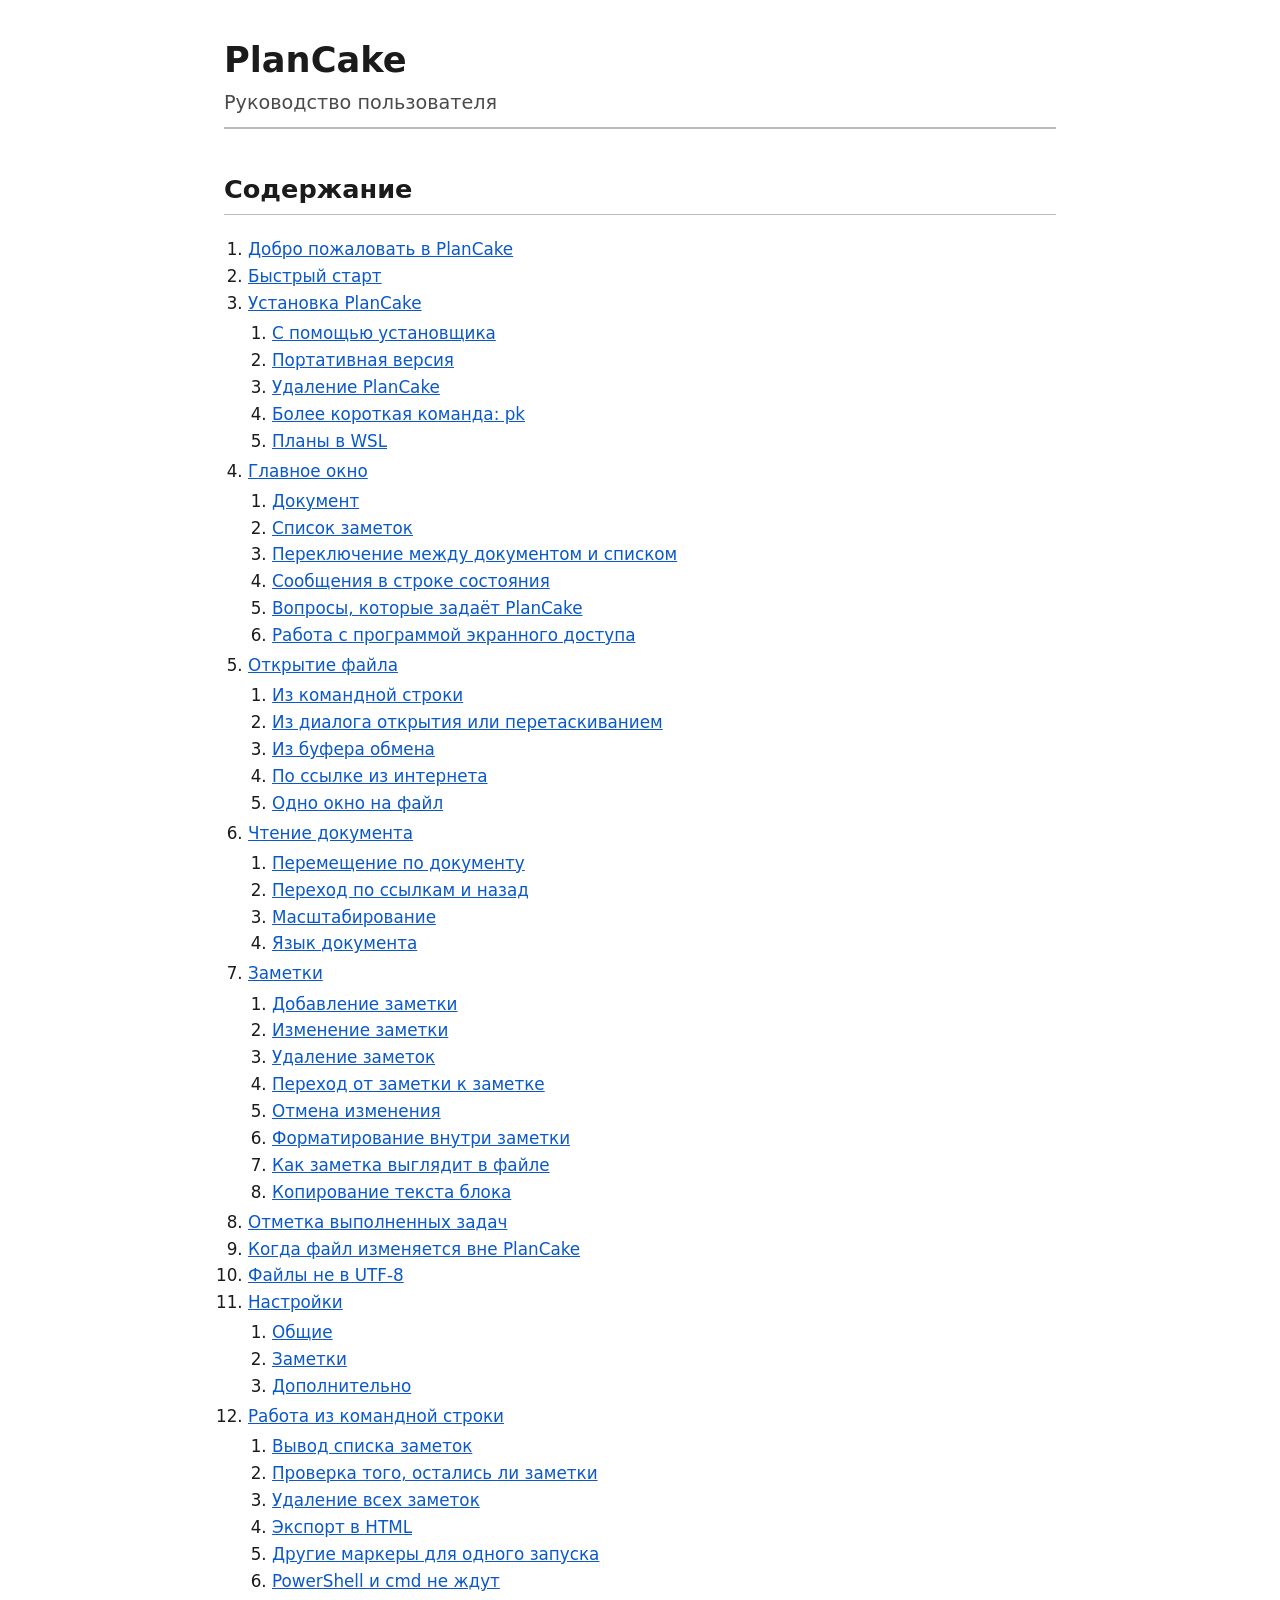
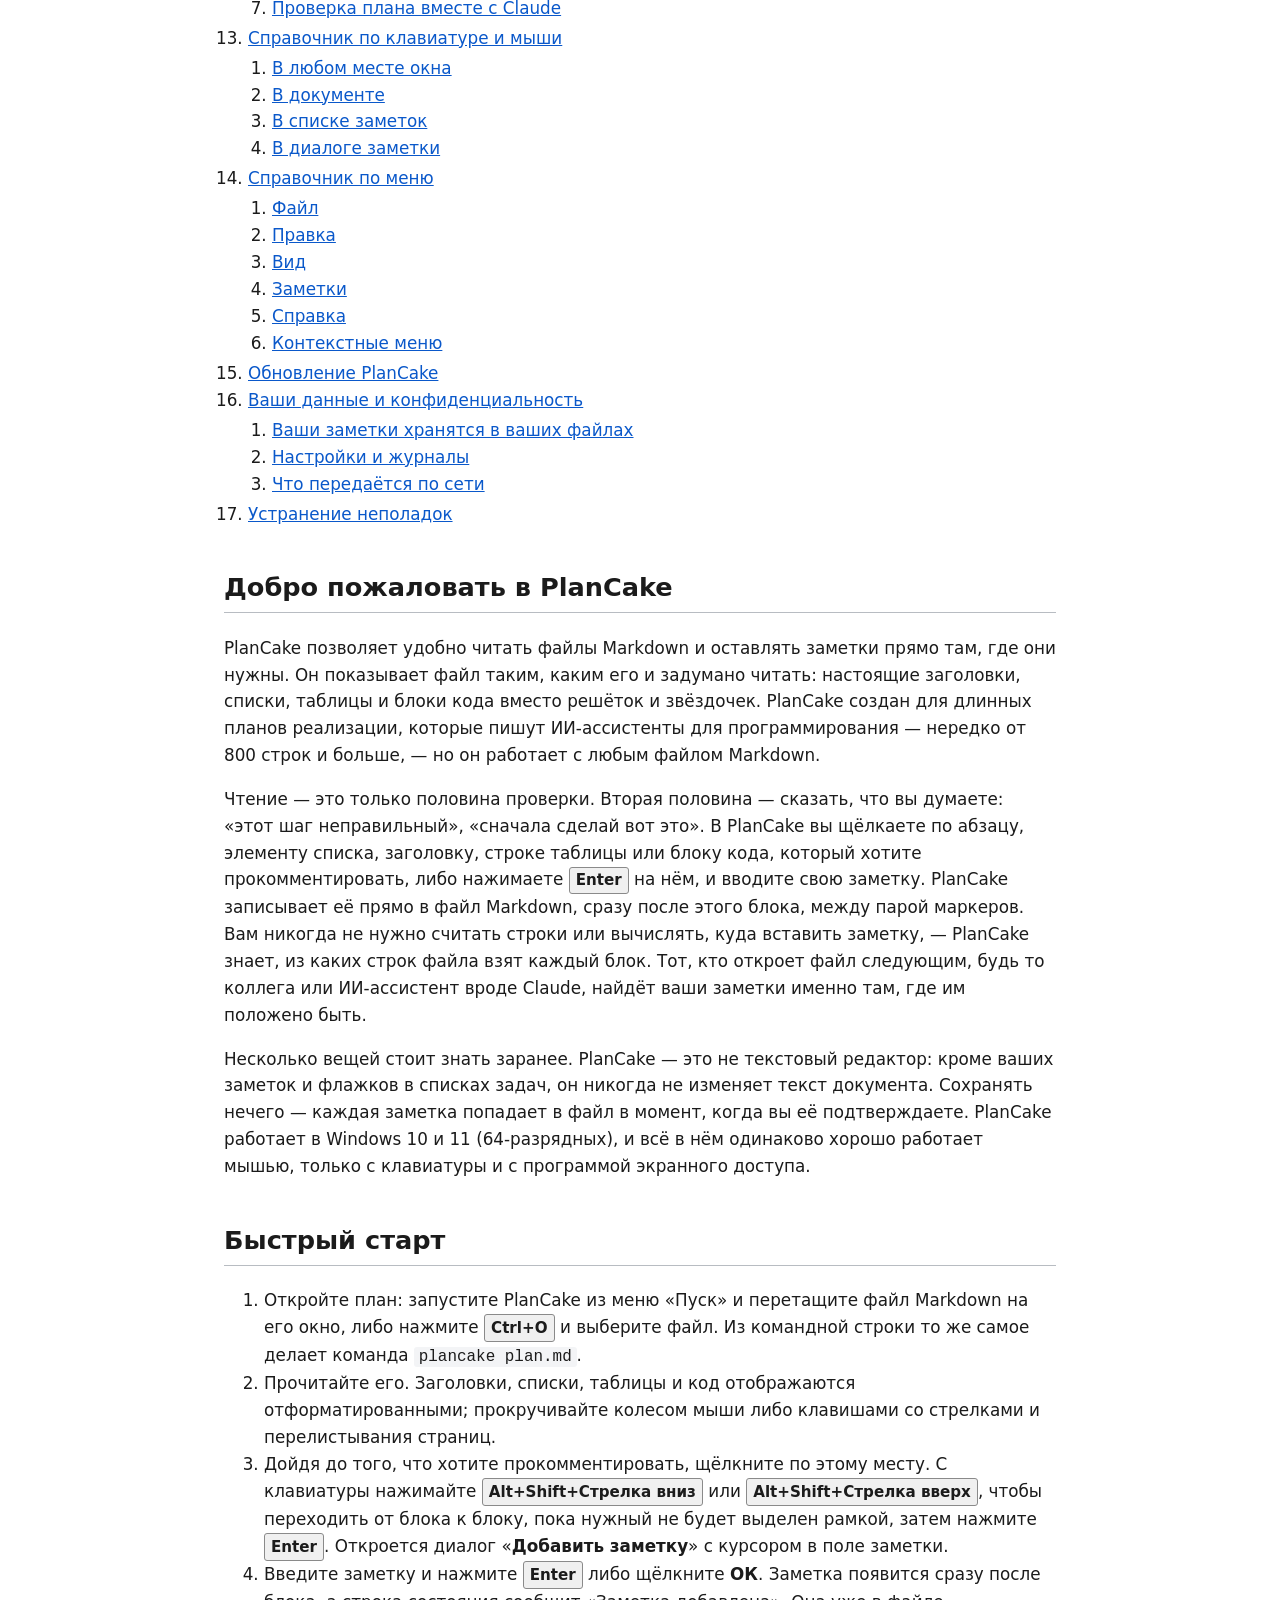
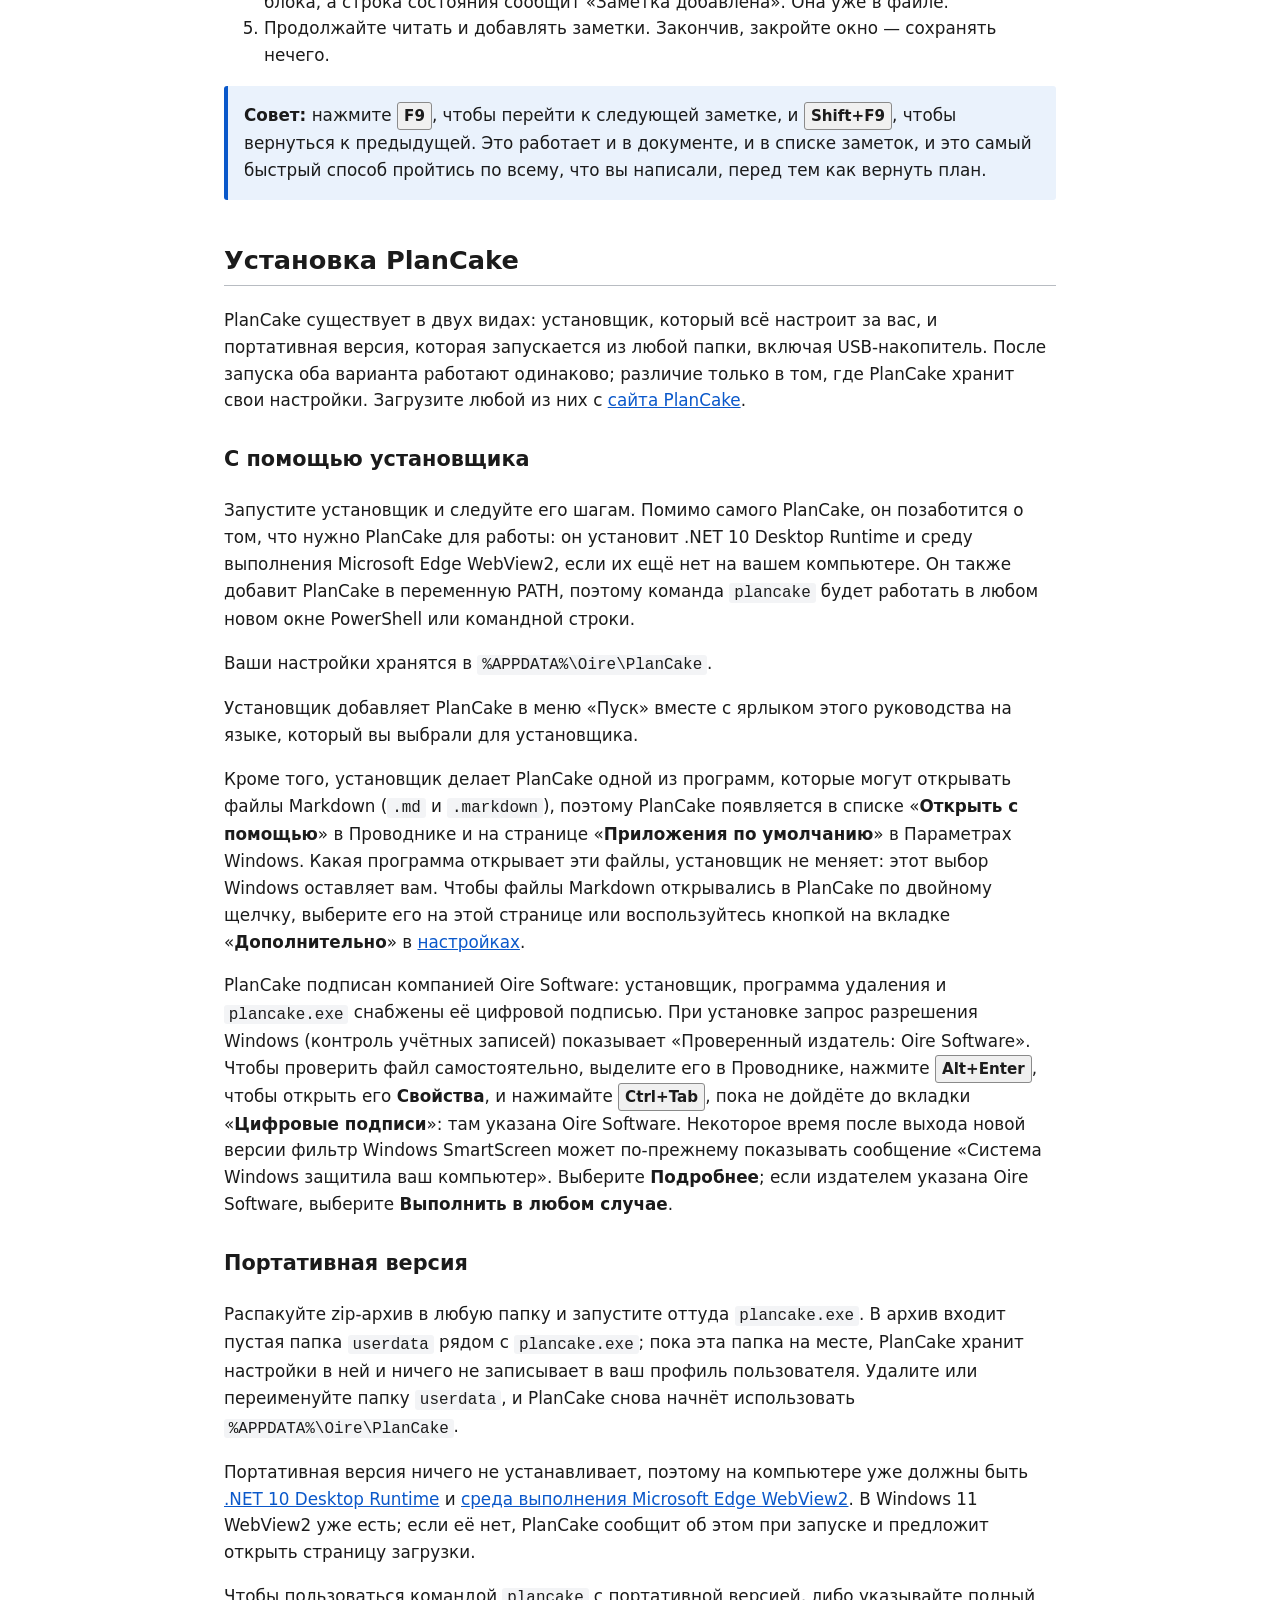
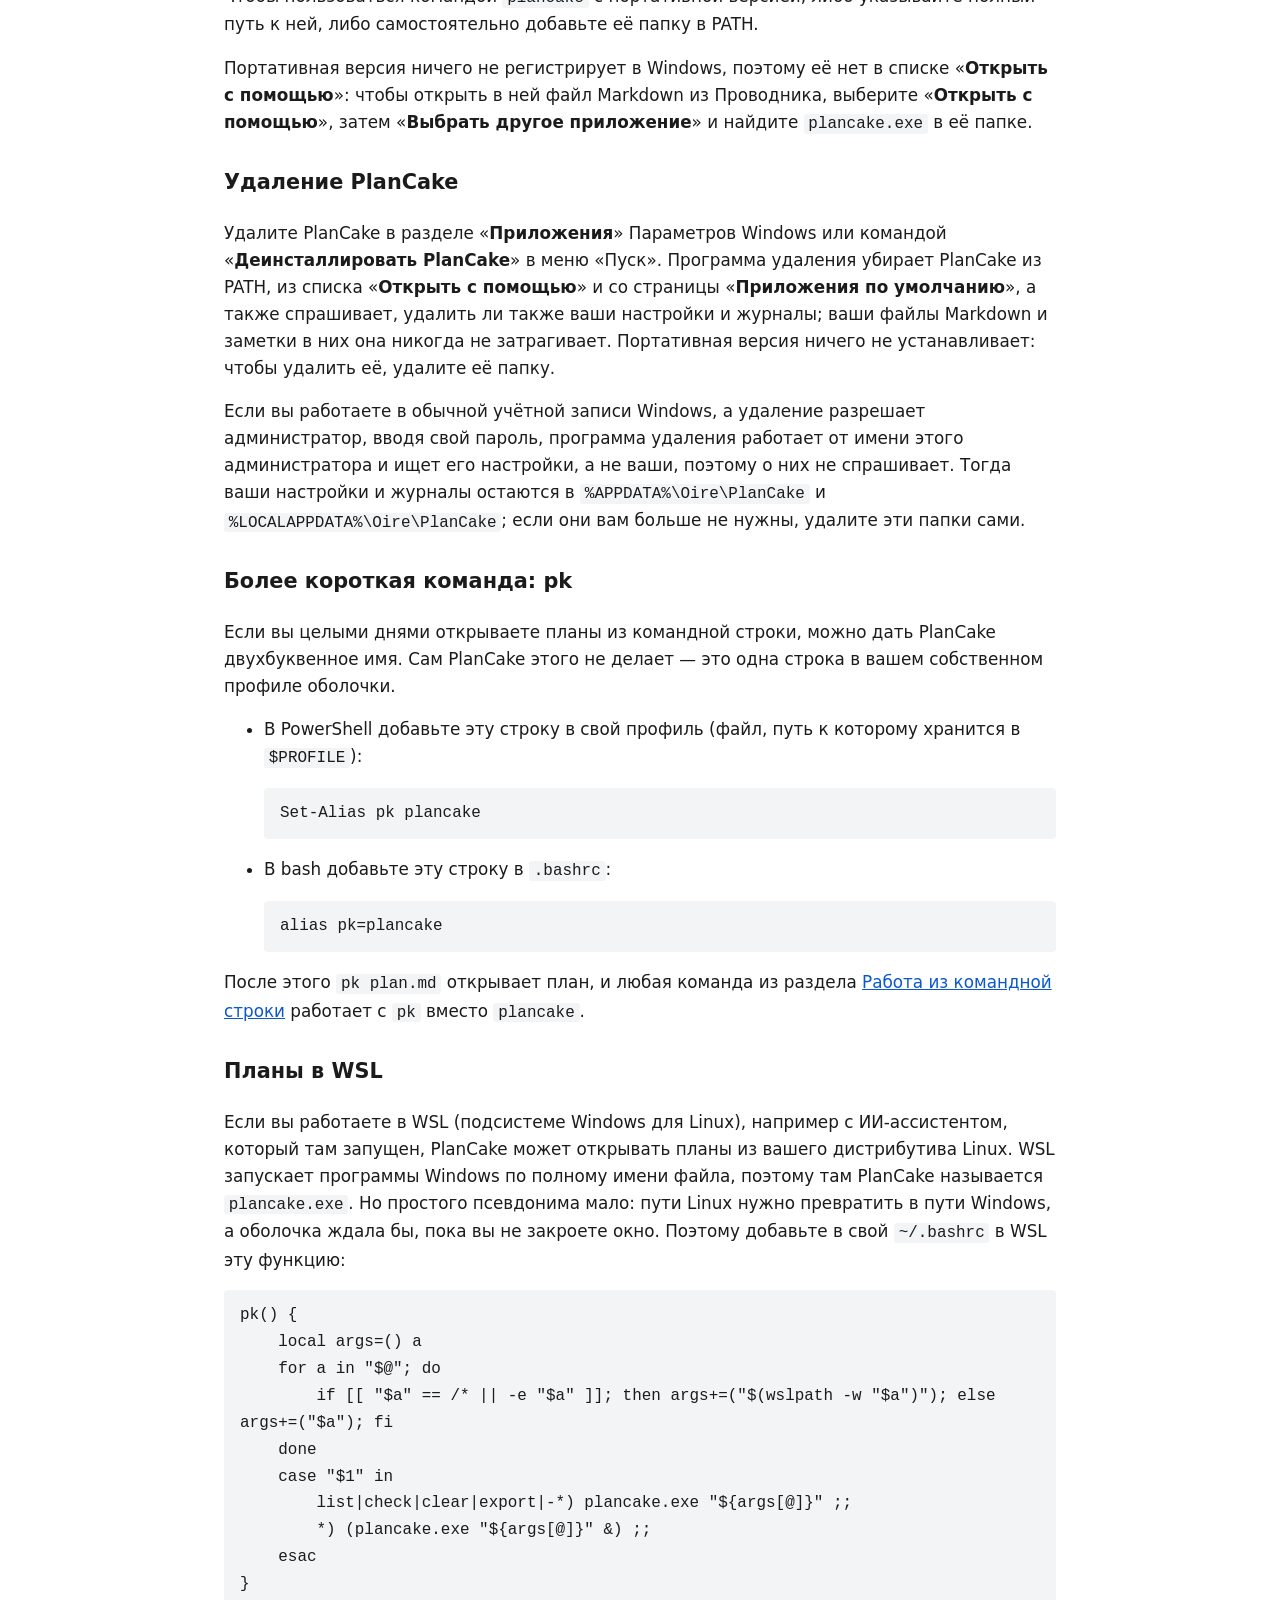
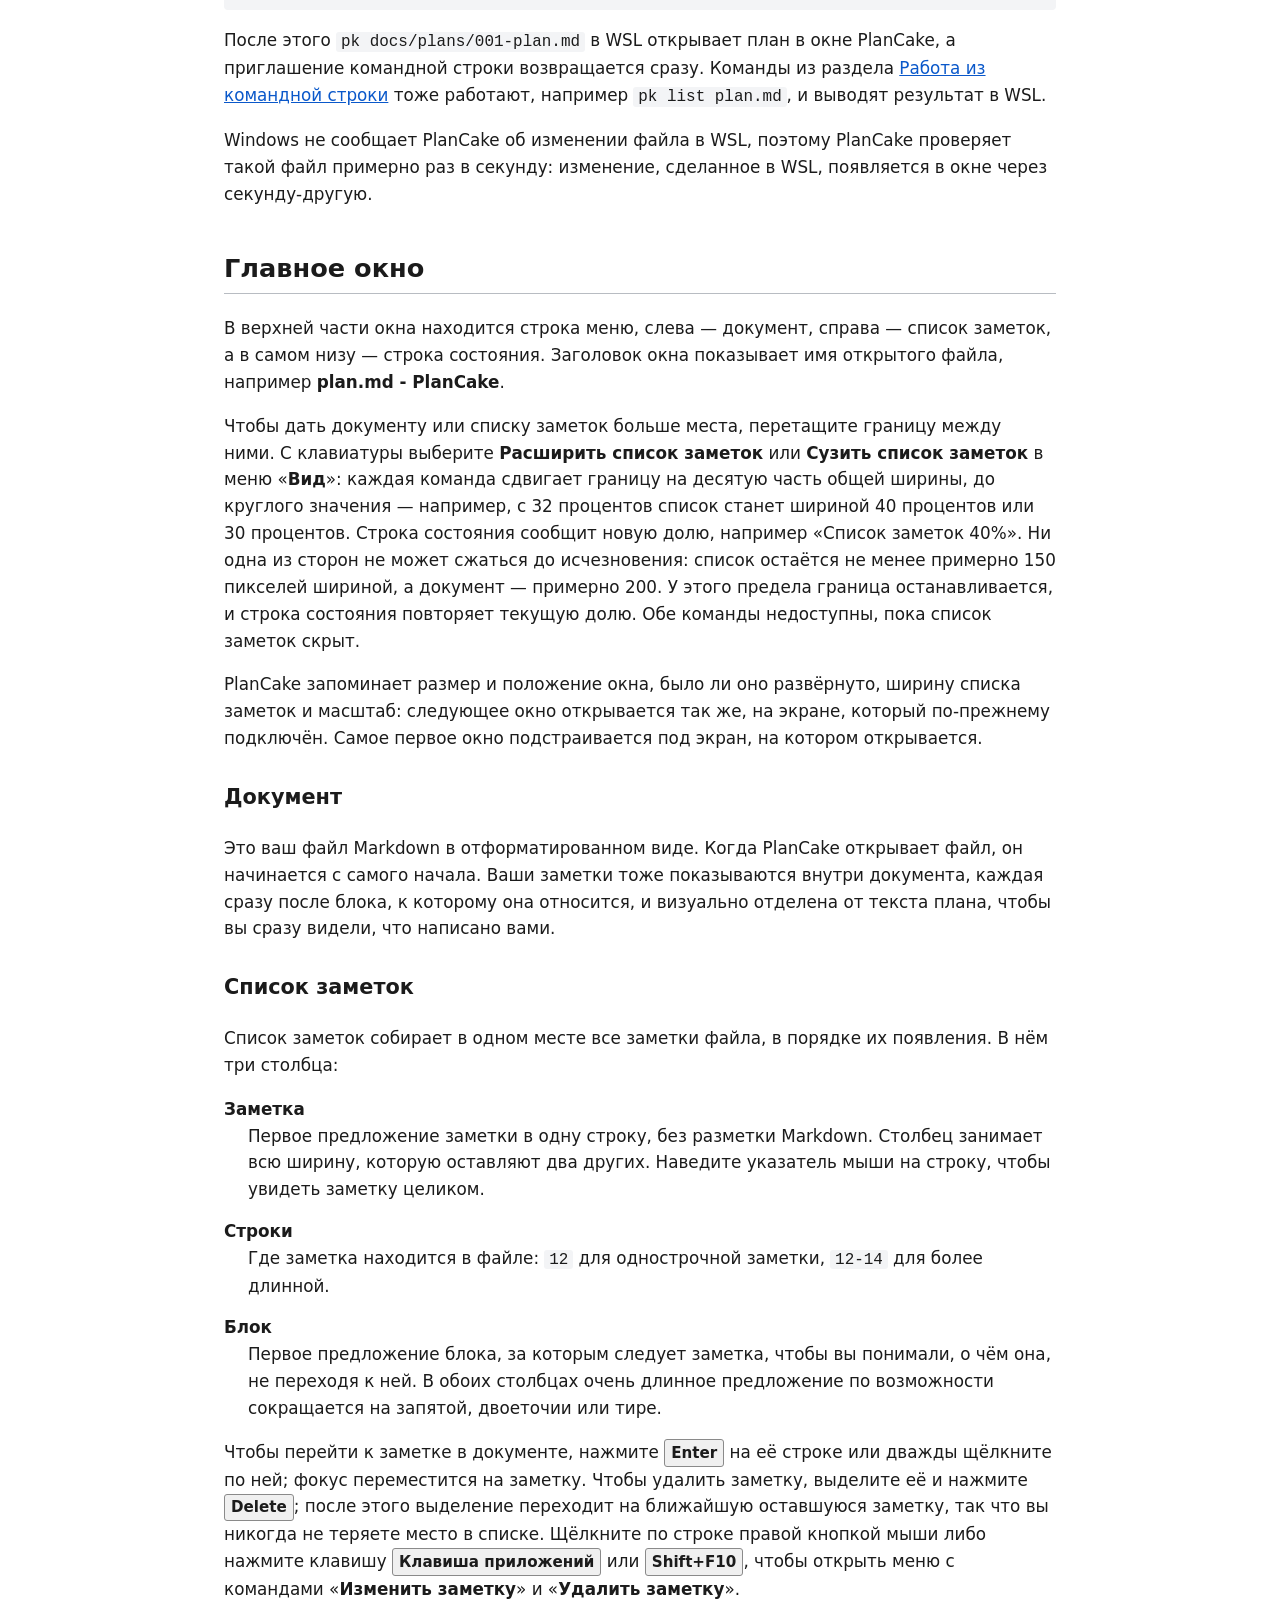
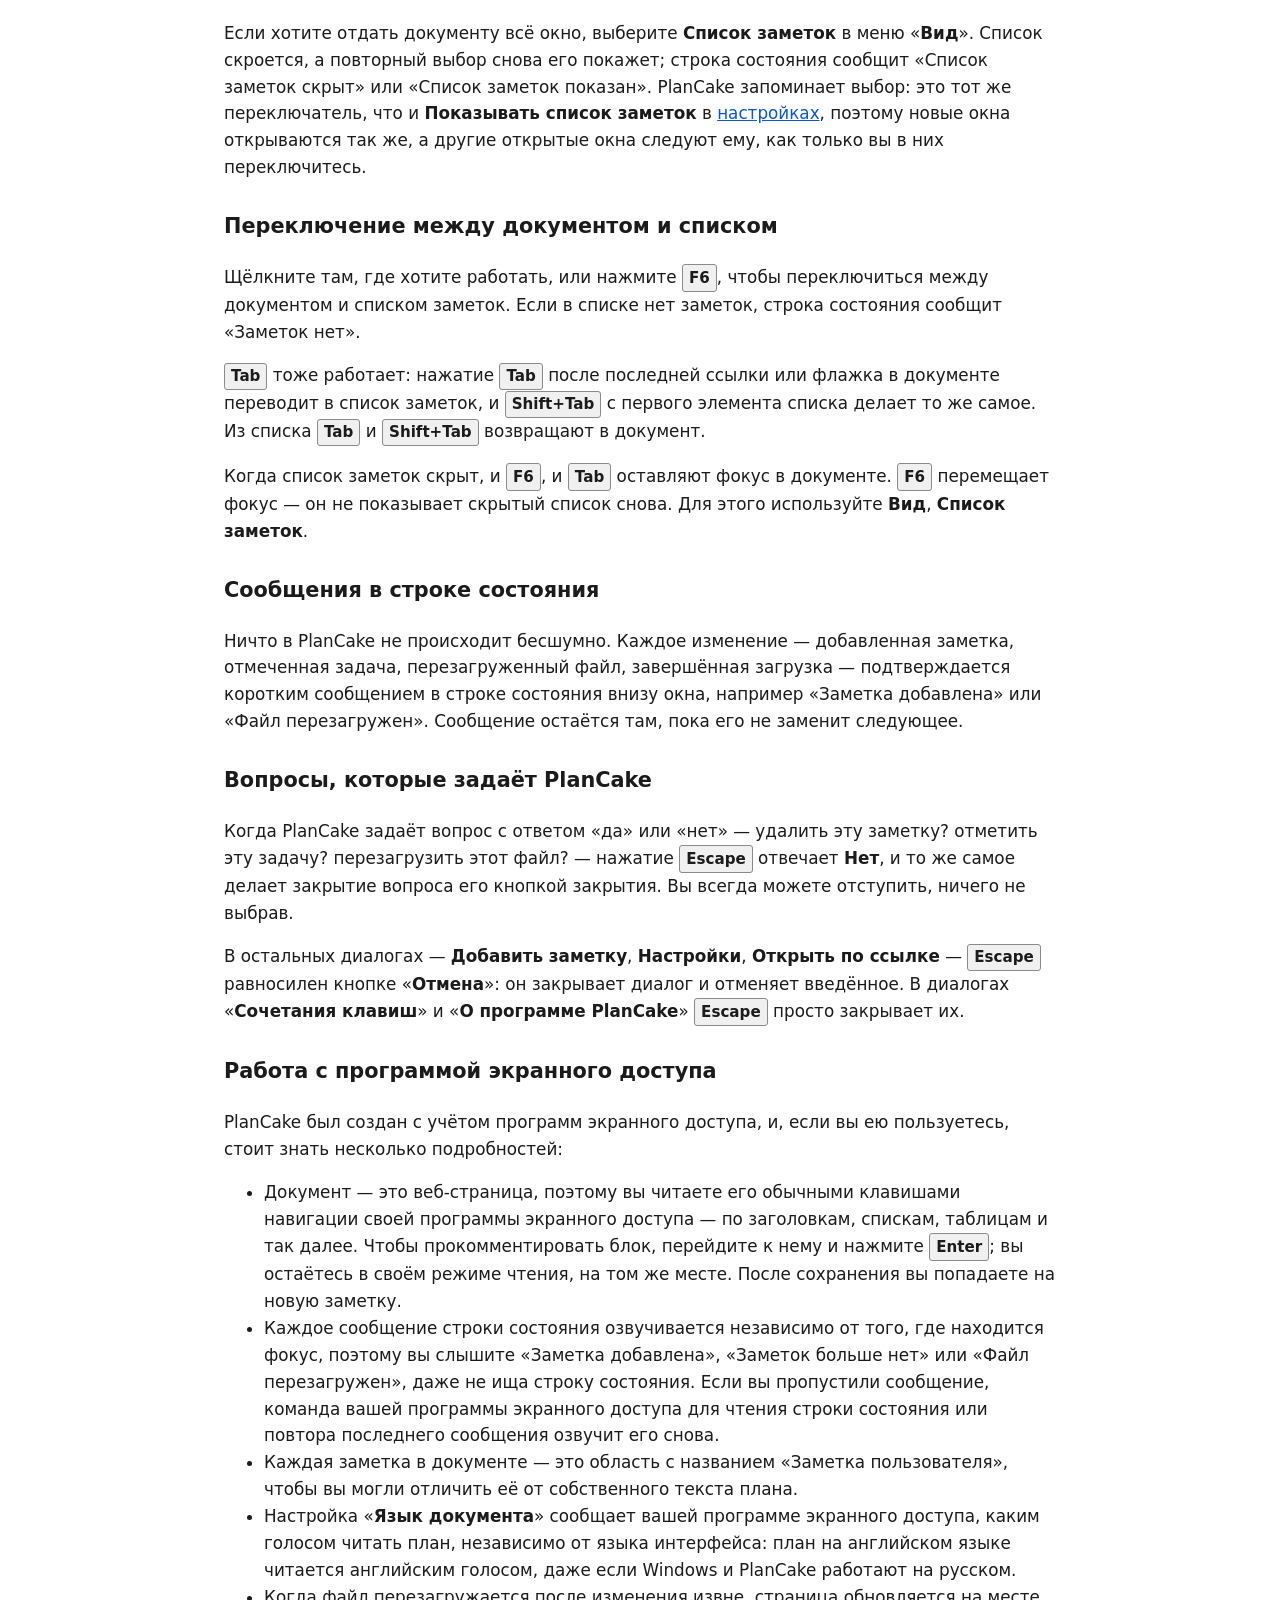
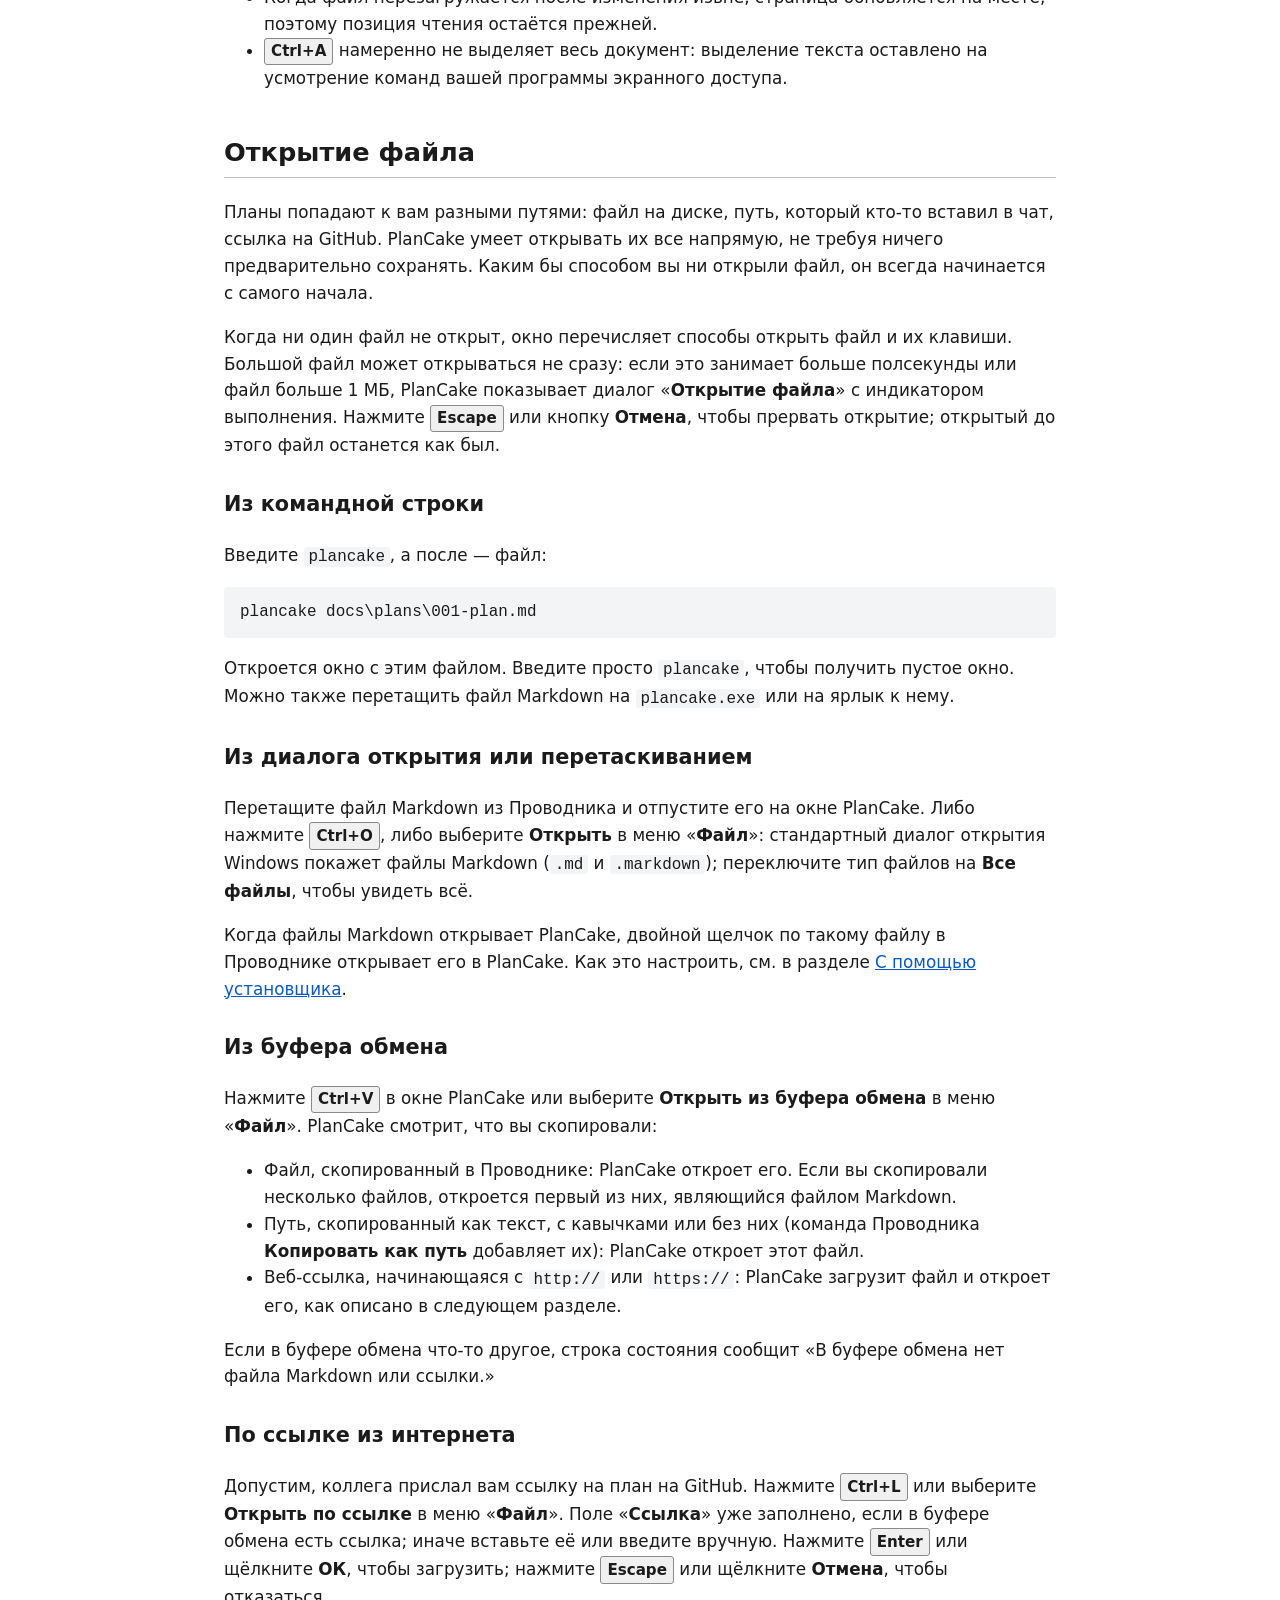
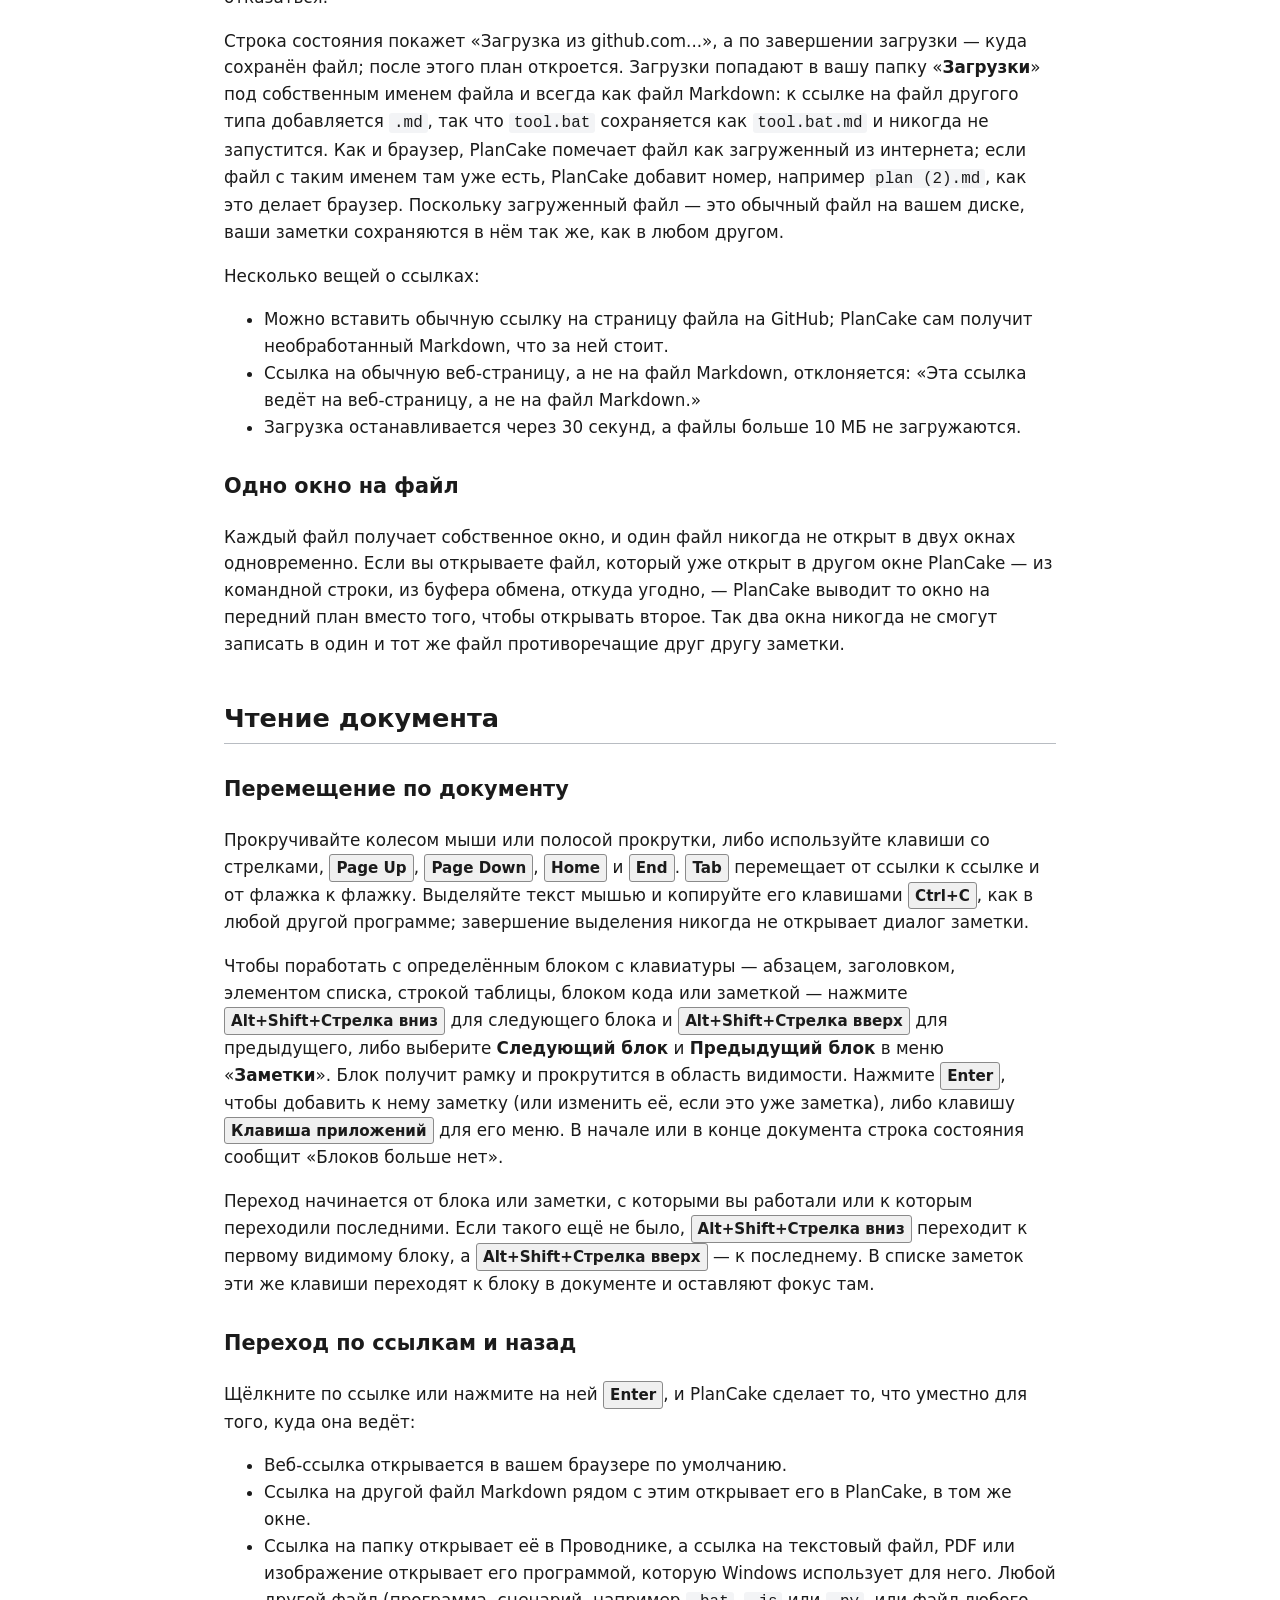
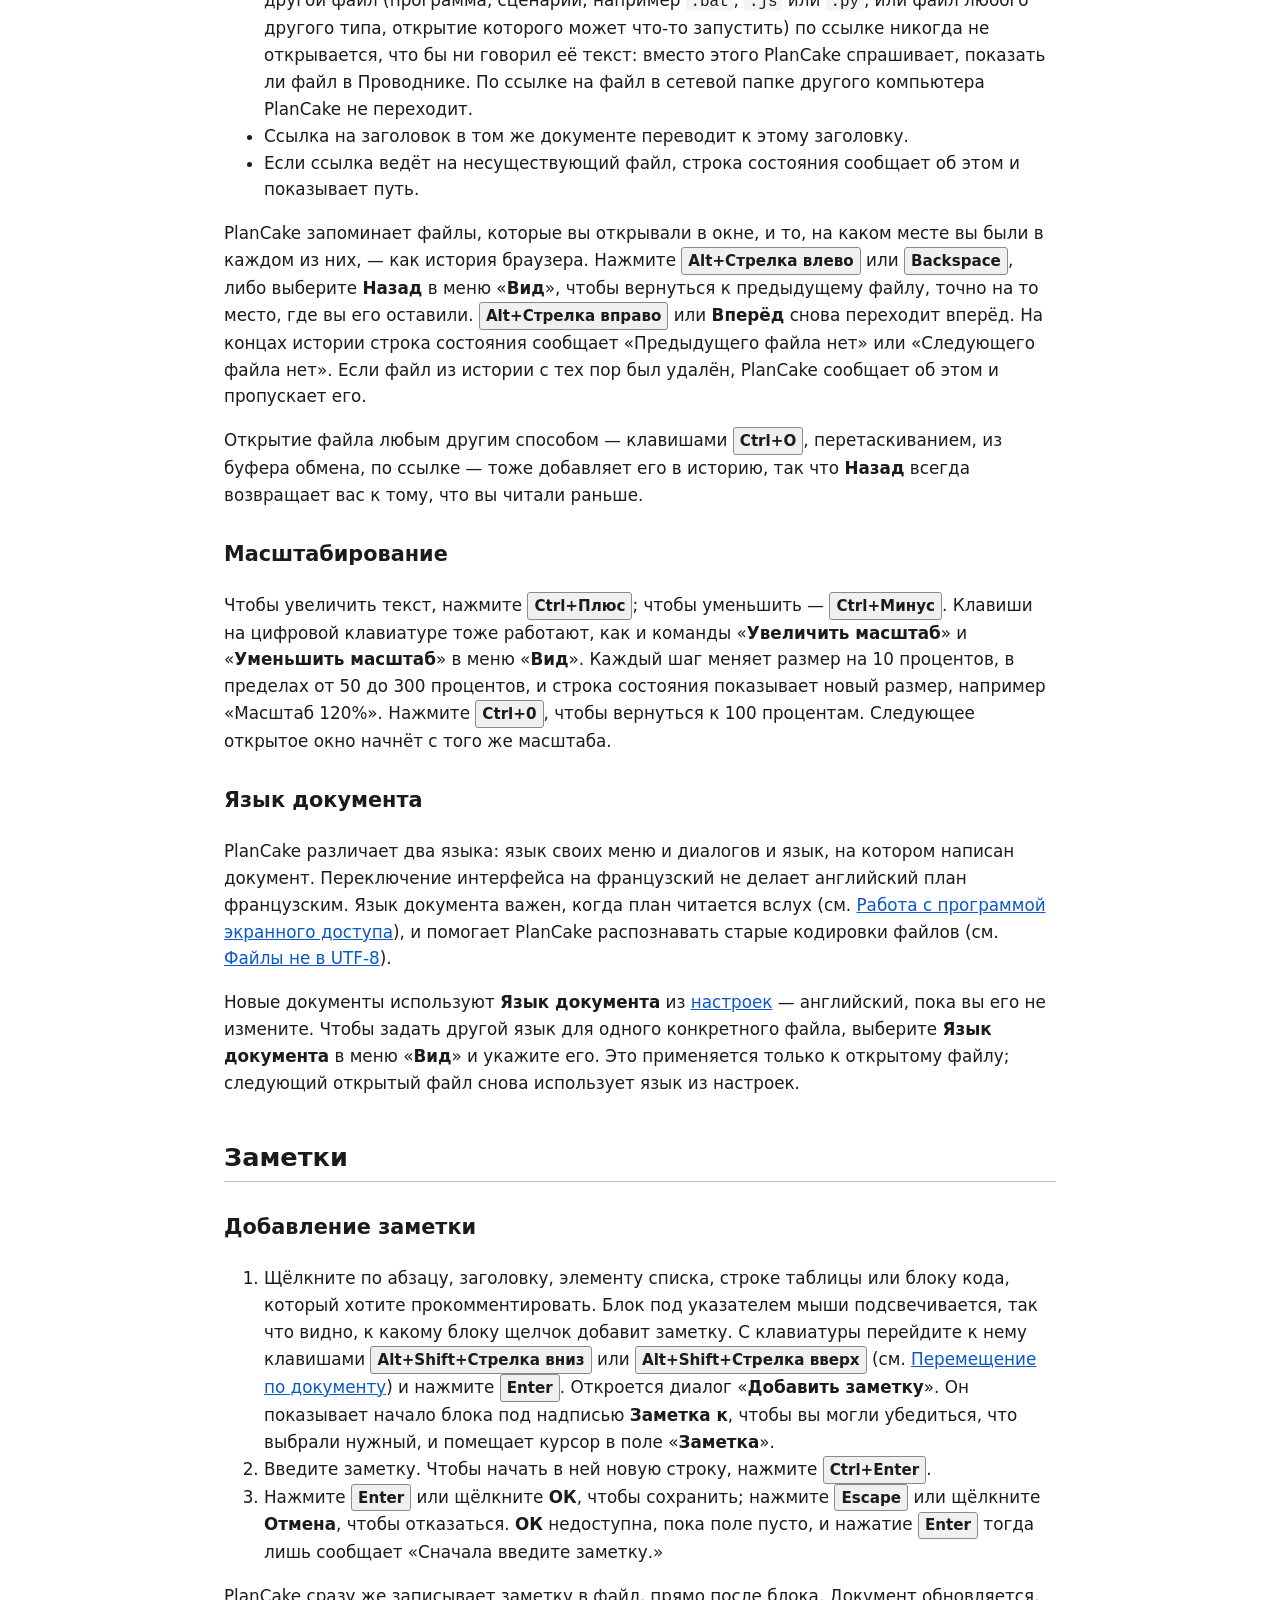
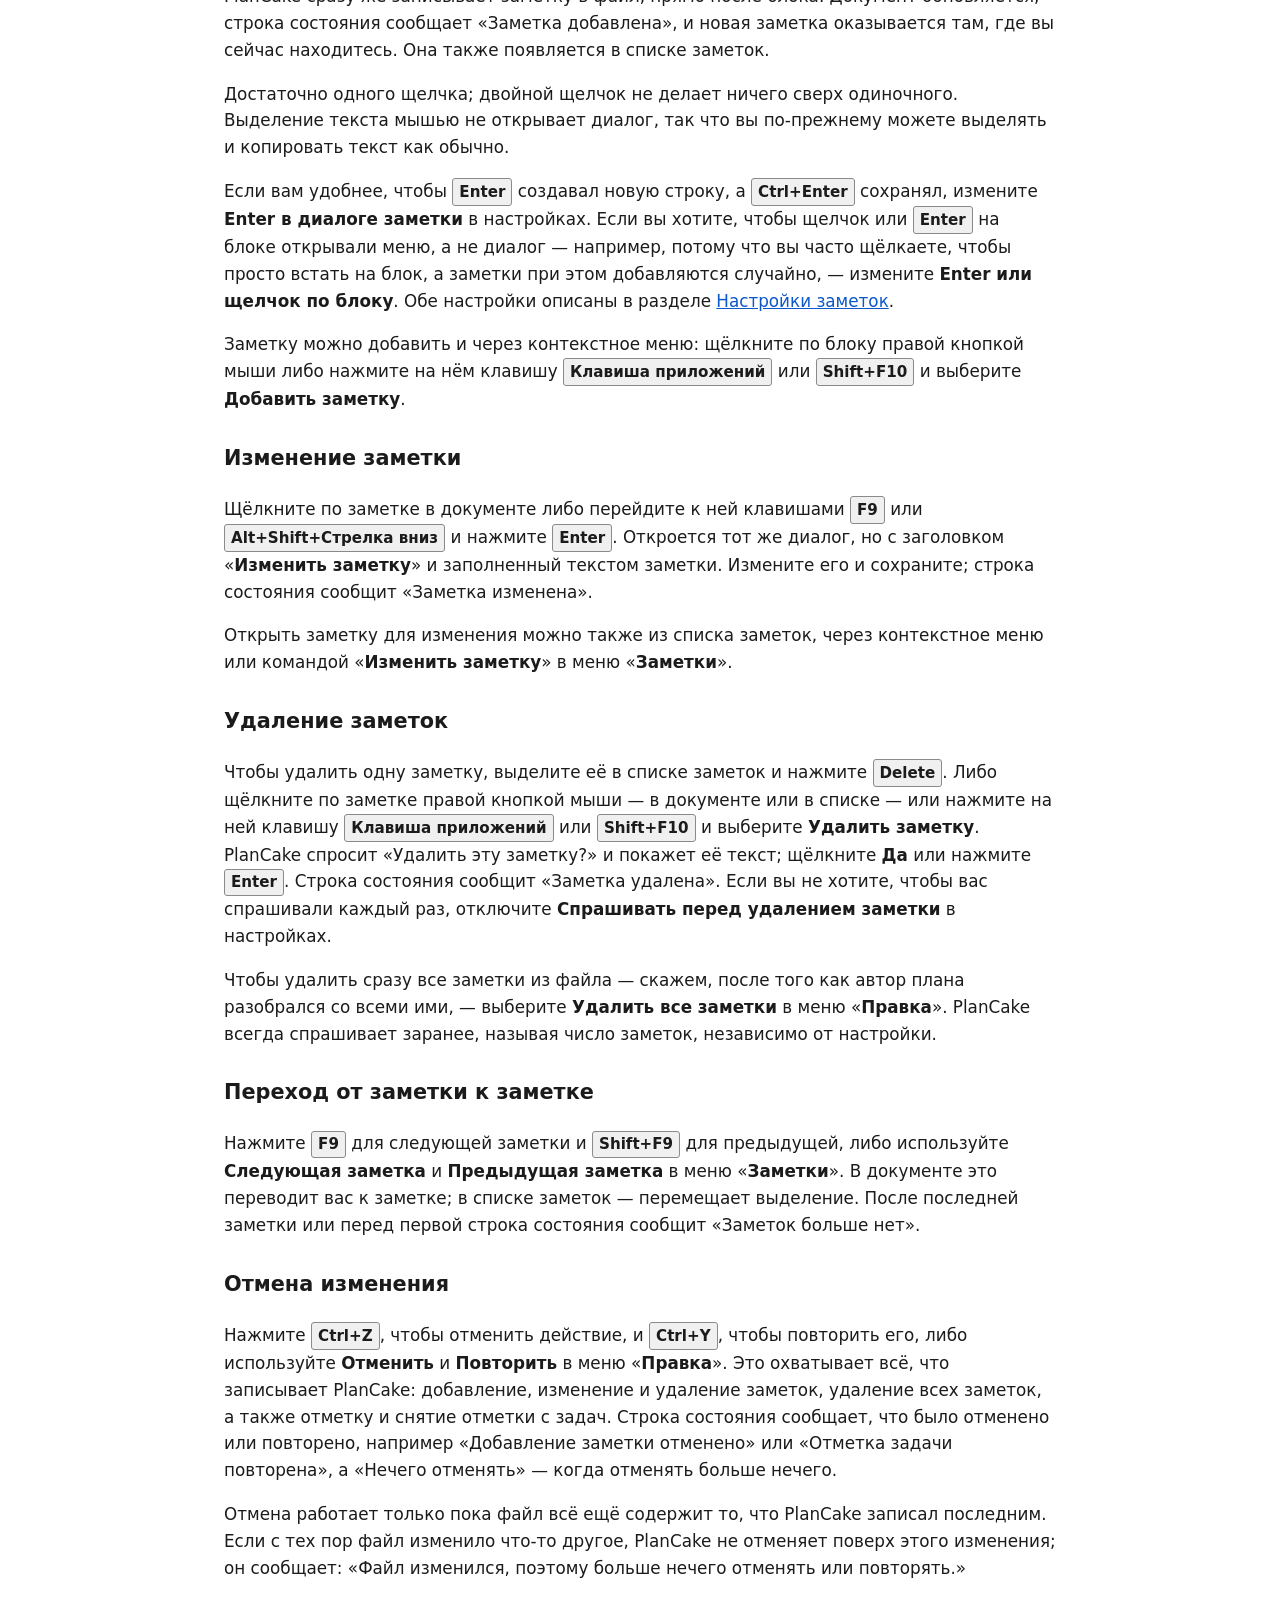
<file: src/PlanCake/help/ru/manual.html>
<!DOCTYPE html>
<html lang="ru" dir="ltr">
<head>
<meta charset="utf-8">
<meta name="viewport" content="width=device-width, initial-scale=1">
<title>PlanCake — руководство пользователя</title>
<style>
:root {
    color-scheme: light dark;
    --bg: #ffffff;
    --fg: #1b1b1b;
    --muted: #4a4a4a;
    --link: #0a58ca;
    --border: #b8bcc2;
    --code-bg: #f3f4f6;
    --kbd-bg: #f0f0f0;
    --kbd-border: #8a8a8a;
    --th-bg: #eef1f4;
    --tip-bg: #eaf2fc;
    --tip-border: #0a58ca;
    --warn-bg: #fdf1e3;
    --warn-border: #a14a00;
    --focus: #0a58ca;
}

@media (prefers-color-scheme: dark) {
    :root {
        --bg: #16181b;
        --fg: #e8e8e8;
        --muted: #c4c4c4;
        --link: #8ab4f8;
        --border: #50555c;
        --code-bg: #24272b;
        --kbd-bg: #2c3035;
        --kbd-border: #8a9099;
        --th-bg: #23272c;
        --tip-bg: #1a2a3d;
        --tip-border: #8ab4f8;
        --warn-bg: #35240f;
        --warn-border: #f0a35a;
        --focus: #8ab4f8;
    }
}

html {
    background: var(--bg);
    color: var(--fg);
}

body {
    margin: 0;
    padding: 1rem;
    font-family: "Segoe UI", system-ui, sans-serif;
    font-size: 1.05rem;
    line-height: 1.6;
    background: var(--bg);
    color: var(--fg);
}

header, main, footer {
    max-width: 52rem;
    margin-inline: auto;
}

header {
    padding-block: 1rem 0.5rem;
    border-block-end: 2px solid var(--border);
}

header h1 {
    margin: 0;
    font-size: 2.2rem;
}

header p {
    margin: 0;
    font-size: 1.2rem;
    color: var(--muted);
}

h2 {
    margin-block-start: 2.5rem;
    padding-block-end: 0.25rem;
    border-block-end: 1px solid var(--border);
    font-size: 1.6rem;
}

h3 {
    margin-block-start: 1.8rem;
    font-size: 1.3rem;
}

h4 {
    margin-block-start: 1.4rem;
    font-size: 1.1rem;
}

a {
    color: var(--link);
    text-decoration: underline;
}

a:focus-visible, summary:focus-visible {
    outline: 3px solid var(--focus);
    outline-offset: 2px;
}

nav ol {
    padding-inline-start: 1.5rem;
}

nav ol ol {
    margin-block: 0.2rem;
}

kbd {
    display: inline-block;
    padding: 0.05em 0.4em;
    font-size: 0.9em;
    font-weight: 600;
    font-family: inherit;
    background: var(--kbd-bg);
    color: var(--fg);
    border: 1px solid var(--kbd-border);
    border-radius: 3px;
    white-space: nowrap;
}

code {
    font-family: Consolas, "Cascadia Mono", monospace;
    font-size: 0.95em;
    background: var(--code-bg);
    padding: 0.05em 0.3em;
    border-radius: 3px;
    overflow-wrap: anywhere;
}

pre {
    background: var(--code-bg);
    padding: 0.75rem 1rem;
    border-radius: 4px;
    white-space: pre-wrap;
    overflow-wrap: anywhere;
    text-align: start;
}

pre code {
    padding: 0;
    background: none;
}

table {
    border-collapse: collapse;
    width: 100%;
}

.table-scroll {
    overflow-x: auto;
    margin-block: 1rem;
}

.table-scroll:focus-visible {
    outline: 3px solid var(--focus);
    outline-offset: 2px;
}

caption {
    text-align: start;
    font-weight: 600;
    padding-block-end: 0.4rem;
}

th, td {
    border: 1px solid var(--border);
    padding: 0.4rem 0.6rem;
    text-align: start;
    vertical-align: top;
}

th {
    background: var(--th-bg);
}

dt {
    font-weight: 600;
    margin-block-start: 0.9rem;
}

dd {
    margin-inline-start: 1.5rem;
}

aside[role="note"] {
    margin-block: 1rem;
    padding: 0.6rem 1rem;
    background: var(--tip-bg);
    border-inline-start: 4px solid var(--tip-border);
    border-radius: 3px;
}

aside[role="note"].warning {
    background: var(--warn-bg);
    border-inline-start-color: var(--warn-border);
}

aside[role="note"] p {
    margin-block: 0.4rem;
}

details {
    margin-block: 0.6rem;
    padding: 0.4rem 0.8rem;
    border: 1px solid var(--border);
    border-radius: 4px;
}

summary {
    font-weight: 600;
    cursor: pointer;
}

footer {
    margin-block-start: 3rem;
    padding-block: 1rem;
    border-block-start: 1px solid var(--border);
    color: var(--muted);
}
</style>
</head>
<body>
<header>
<h1 id="product-name">PlanCake</h1>
<p>Руководство пользователя</p>
</header>
<main>
<nav aria-label="Оглавление">
<h2 id="contents">Содержание</h2>
<ol>
<li><a href="#welcome">Добро пожаловать в PlanCake</a></li>
<li><a href="#quick-start">Быстрый старт</a></li>
<li><a href="#installing">Установка PlanCake</a>
<ol>
<li><a href="#installer">С помощью установщика</a></li>
<li><a href="#portable">Портативная версия</a></li>
<li><a href="#uninstalling">Удаление PlanCake</a></li>
<li><a href="#pk-alias">Более короткая команда: pk</a></li>
<li><a href="#pk-wsl">Планы в WSL</a></li>
</ol>
</li>
<li><a href="#main-window">Главное окно</a>
<ol>
<li><a href="#document-view">Документ</a></li>
<li><a href="#notes-list">Список заметок</a></li>
<li><a href="#moving-around">Переключение между документом и списком</a></li>
<li><a href="#status-bar">Сообщения в строке состояния</a></li>
<li><a href="#questions">Вопросы, которые задаёт PlanCake</a></li>
<li><a href="#screen-readers">Работа с программой экранного доступа</a></li>
</ol>
</li>
<li><a href="#opening-files">Открытие файла</a>
<ol>
<li><a href="#open-command-line">Из командной строки</a></li>
<li><a href="#open-dialog">Из диалога открытия или перетаскиванием</a></li>
<li><a href="#open-clipboard">Из буфера обмена</a></li>
<li><a href="#open-link">По ссылке из интернета</a></li>
<li><a href="#one-window">Одно окно на файл</a></li>
</ol>
</li>
<li><a href="#reading">Чтение документа</a>
<ol>
<li><a href="#reading-basics">Перемещение по документу</a></li>
<li><a href="#following-links">Переход по ссылкам и назад</a></li>
<li><a href="#zoom">Масштабирование</a></li>
<li><a href="#document-language">Язык документа</a></li>
</ol>
</li>
<li><a href="#notes">Заметки</a>
<ol>
<li><a href="#adding-note">Добавление заметки</a></li>
<li><a href="#editing-note">Изменение заметки</a></li>
<li><a href="#deleting-notes">Удаление заметок</a></li>
<li><a href="#finding-notes">Переход от заметки к заметке</a></li>
<li><a href="#undo">Отмена изменения</a></li>
<li><a href="#note-markdown">Форматирование внутри заметки</a></li>
<li><a href="#notes-in-file">Как заметка выглядит в файле</a></li>
<li><a href="#copy-block">Копирование текста блока</a></li>
</ol>
</li>
<li><a href="#tasks">Отметка выполненных задач</a></li>
<li><a href="#outside-changes">Когда файл изменяется вне PlanCake</a></li>
<li><a href="#encodings">Файлы не в UTF-8</a></li>
<li><a href="#settings">Настройки</a>
<ol>
<li><a href="#settings-general">Общие</a></li>
<li><a href="#settings-notes">Заметки</a></li>
<li><a href="#settings-advanced">Дополнительно</a></li>
</ol>
</li>
<li><a href="#command-line">Работа из командной строки</a>
<ol>
<li><a href="#cli-list">Вывод списка заметок</a></li>
<li><a href="#cli-check">Проверка того, остались ли заметки</a></li>
<li><a href="#cli-clear">Удаление всех заметок</a></li>
<li><a href="#cli-export">Экспорт в HTML</a></li>
<li><a href="#cli-markers">Другие маркеры для одного запуска</a></li>
<li><a href="#cli-waiting">PowerShell и cmd не ждут</a></li>
<li><a href="#claude">Проверка плана вместе с Claude</a></li>
</ol>
</li>
<li><a href="#keyboard">Справочник по клавиатуре и мыши</a>
<ol>
<li><a href="#keys-window">В любом месте окна</a></li>
<li><a href="#keys-document">В документе</a></li>
<li><a href="#keys-list">В списке заметок</a></li>
<li><a href="#keys-dialog">В диалоге заметки</a></li>
</ol>
</li>
<li><a href="#menus">Справочник по меню</a>
<ol>
<li><a href="#menu-file">Файл</a></li>
<li><a href="#menu-edit">Правка</a></li>
<li><a href="#menu-view">Вид</a></li>
<li><a href="#menu-notes">Заметки</a></li>
<li><a href="#menu-help">Справка</a></li>
<li><a href="#menu-context">Контекстные меню</a></li>
</ol>
</li>
<li><a href="#updates">Обновление PlanCake</a></li>
<li><a href="#data">Ваши данные и конфиденциальность</a>
<ol>
<li><a href="#data-notes">Ваши заметки хранятся в ваших файлах</a></li>
<li><a href="#data-settings">Настройки и журналы</a></li>
<li><a href="#data-privacy">Что передаётся по сети</a></li>
</ol>
</li>
<li><a href="#troubleshooting">Устранение неполадок</a></li>
</ol>
</nav>

<article aria-labelledby="welcome">
<h2 id="welcome">Добро пожаловать в PlanCake</h2>
<p>PlanCake позволяет удобно читать файлы Markdown и оставлять заметки прямо там, где они нужны. Он показывает файл таким, каким его и задумано читать: настоящие заголовки, списки, таблицы и блоки кода вместо решёток и звёздочек. PlanCake создан для длинных планов реализации, которые пишут ИИ-ассистенты для программирования — нередко от 800 строк и больше, — но он работает с любым файлом Markdown.</p>
<p>Чтение — это только половина проверки. Вторая половина — сказать, что вы думаете: «этот шаг неправильный», «сначала сделай вот это». В PlanCake вы щёлкаете по абзацу, элементу списка, заголовку, строке таблицы или блоку кода, который хотите прокомментировать, либо нажимаете <kbd>Enter</kbd> на нём, и вводите свою заметку. PlanCake записывает её прямо в файл Markdown, сразу после этого блока, между парой маркеров. Вам никогда не нужно считать строки или вычислять, куда вставить заметку, — PlanCake знает, из каких строк файла взят каждый блок. Тот, кто откроет файл следующим, будь то коллега или ИИ-ассистент вроде Claude, найдёт ваши заметки именно там, где им положено быть.</p>
<p>Несколько вещей стоит знать заранее. PlanCake — это не текстовый редактор: кроме ваших заметок и флажков в списках задач, он никогда не изменяет текст документа. Сохранять нечего — каждая заметка попадает в файл в момент, когда вы её подтверждаете. PlanCake работает в Windows 10 и 11 (64-разрядных), и всё в нём одинаково хорошо работает мышью, только с клавиатуры и с программой экранного доступа.</p>
</article>

<article aria-labelledby="quick-start">
<h2 id="quick-start">Быстрый старт</h2>
<ol>
<li>Откройте план: запустите PlanCake из меню «Пуск» и перетащите файл Markdown на его окно, либо нажмите <kbd>Ctrl+O</kbd> и выберите файл. Из командной строки то же самое делает команда <code>plancake plan.md</code>.</li>
<li>Прочитайте его. Заголовки, списки, таблицы и код отображаются отформатированными; прокручивайте колесом мыши либо клавишами со стрелками и перелистывания страниц.</li>
<li>Дойдя до того, что хотите прокомментировать, щёлкните по этому месту. С клавиатуры нажимайте <kbd>Alt+Shift+Стрелка вниз</kbd> или <kbd>Alt+Shift+Стрелка вверх</kbd>, чтобы переходить от блока к блоку, пока нужный не будет выделен рамкой, затем нажмите <kbd>Enter</kbd>. Откроется диалог «<strong>Добавить заметку</strong>» с курсором в поле заметки.</li>
<li>Введите заметку и нажмите <kbd>Enter</kbd> либо щёлкните <strong>ОК</strong>. Заметка появится сразу после блока, а строка состояния сообщит «Заметка добавлена». Она уже в файле.</li>
<li>Продолжайте читать и добавлять заметки. Закончив, закройте окно — сохранять нечего.</li>
</ol>
<aside role="note">
<p><strong>Совет:</strong> нажмите <kbd>F9</kbd>, чтобы перейти к следующей заметке, и <kbd>Shift+F9</kbd>, чтобы вернуться к предыдущей. Это работает и в документе, и в списке заметок, и это самый быстрый способ пройтись по всему, что вы написали, перед тем как вернуть план.</p>
</aside>
</article>

<article aria-labelledby="installing">
<h2 id="installing">Установка PlanCake</h2>
<p>PlanCake существует в двух видах: установщик, который всё настроит за вас, и портативная версия, которая запускается из любой папки, включая USB-накопитель. После запуска оба варианта работают одинаково; различие только в том, где PlanCake хранит свои настройки. Загрузите любой из них с <a href="https://plan-cake.oire.dev">сайта PlanCake</a>.</p>

<h3 id="installer">С помощью установщика</h3>
<p>Запустите установщик и следуйте его шагам. Помимо самого PlanCake, он позаботится о том, что нужно PlanCake для работы: он установит .NET 10 Desktop Runtime и среду выполнения Microsoft Edge WebView2, если их ещё нет на вашем компьютере. Он также добавит PlanCake в переменную PATH, поэтому команда <code>plancake</code> будет работать в любом новом окне PowerShell или командной строки.</p>
<p>Ваши настройки хранятся в <code>%APPDATA%\Oire\PlanCake</code>.</p>
<p>Установщик добавляет PlanCake в меню «Пуск» вместе с ярлыком этого руководства на языке, который вы выбрали для установщика.</p>
<p>Кроме того, установщик делает PlanCake одной из программ, которые могут открывать файлы Markdown (<code>.md</code> и <code>.markdown</code>), поэтому PlanCake появляется в списке «<strong>Открыть с помощью</strong>» в Проводнике и на странице «<strong>Приложения по умолчанию</strong>» в Параметрах Windows. Какая программа открывает эти файлы, установщик не меняет: этот выбор Windows оставляет вам. Чтобы файлы Markdown открывались в PlanCake по двойному щелчку, выберите его на этой странице или воспользуйтесь кнопкой на вкладке «<strong>Дополнительно</strong>» в <a href="#settings-advanced">настройках</a>.</p>
<p>PlanCake подписан компанией Oire Software: установщик, программа удаления и <code>plancake.exe</code> снабжены её цифровой подписью. При установке запрос разрешения Windows (контроль учётных записей) показывает «Проверенный издатель: Oire Software». Чтобы проверить файл самостоятельно, выделите его в Проводнике, нажмите <kbd>Alt+Enter</kbd>, чтобы открыть его <strong>Свойства</strong>, и нажимайте <kbd>Ctrl+Tab</kbd>, пока не дойдёте до вкладки «<strong>Цифровые подписи</strong>»: там указана Oire Software. Некоторое время после выхода новой версии фильтр Windows SmartScreen может по-прежнему показывать сообщение «Система Windows защитила ваш компьютер». Выберите <strong>Подробнее</strong>; если издателем указана Oire Software, выберите <strong>Выполнить в любом случае</strong>.</p>

<h3 id="portable">Портативная версия</h3>
<p>Распакуйте zip-архив в любую папку и запустите оттуда <code>plancake.exe</code>. В архив входит пустая папка <code>userdata</code> рядом с <code>plancake.exe</code>; пока эта папка на месте, PlanCake хранит настройки в ней и ничего не записывает в ваш профиль пользователя. Удалите или переименуйте папку <code>userdata</code>, и PlanCake снова начнёт использовать <code>%APPDATA%\Oire\PlanCake</code>.</p>
<p>Портативная версия ничего не устанавливает, поэтому на компьютере уже должны быть <a href="https://dotnet.microsoft.com/download/dotnet/10.0">.NET 10 Desktop Runtime</a> и <a href="https://developer.microsoft.com/microsoft-edge/webview2/">среда выполнения Microsoft Edge WebView2</a>. В Windows 11 WebView2 уже есть; если её нет, PlanCake сообщит об этом при запуске и предложит открыть страницу загрузки.</p>
<p>Чтобы пользоваться командой <code>plancake</code> с портативной версией, либо указывайте полный путь к ней, либо самостоятельно добавьте её папку в PATH.</p>
<p>Портативная версия ничего не регистрирует в Windows, поэтому её нет в списке «<strong>Открыть с помощью</strong>»: чтобы открыть в ней файл Markdown из Проводника, выберите «<strong>Открыть с помощью</strong>», затем «<strong>Выбрать другое приложение</strong>» и найдите <code>plancake.exe</code> в её папке.</p>

<h3 id="uninstalling">Удаление PlanCake</h3>
<p>Удалите PlanCake в разделе «<strong>Приложения</strong>» Параметров Windows или командой «<strong>Деинсталлировать PlanCake</strong>» в меню «Пуск». Программа удаления убирает PlanCake из PATH, из списка «<strong>Открыть с помощью</strong>» и со страницы «<strong>Приложения по умолчанию</strong>», а также спрашивает, удалить ли также ваши настройки и журналы; ваши файлы Markdown и заметки в них она никогда не затрагивает. Портативная версия ничего не устанавливает: чтобы удалить её, удалите её папку.</p>
<p>Если вы работаете в обычной учётной записи Windows, а удаление разрешает администратор, вводя свой пароль, программа удаления работает от имени этого администратора и ищет его настройки, а не ваши, поэтому о них не спрашивает. Тогда ваши настройки и журналы остаются в <code>%APPDATA%\Oire\PlanCake</code> и <code>%LOCALAPPDATA%\Oire\PlanCake</code>; если они вам больше не нужны, удалите эти папки сами.</p>

<h3 id="pk-alias">Более короткая команда: pk</h3>
<p>Если вы целыми днями открываете планы из командной строки, можно дать PlanCake двухбуквенное имя. Сам PlanCake этого не делает — это одна строка в вашем собственном профиле оболочки.</p>
<ul>
<li>В PowerShell добавьте эту строку в свой профиль (файл, путь к которому хранится в <code>$PROFILE</code>):
<pre><code>Set-Alias pk plancake</code></pre></li>
<li>В bash добавьте эту строку в <code>.bashrc</code>:
<pre><code>alias pk=plancake</code></pre></li>
</ul>
<p>После этого <code>pk plan.md</code> открывает план, и любая команда из раздела <a href="#command-line">Работа из командной строки</a> работает с <code>pk</code> вместо <code>plancake</code>.</p>
<h3 id="pk-wsl">Планы в WSL</h3>
<p>Если вы работаете в WSL (подсистеме Windows для Linux), например с ИИ-ассистентом, который там запущен, PlanCake может открывать планы из вашего дистрибутива Linux. WSL запускает программы Windows по полному имени файла, поэтому там PlanCake называется <code>plancake.exe</code>. Но простого псевдонима мало: пути Linux нужно превратить в пути Windows, а оболочка ждала бы, пока вы не закроете окно. Поэтому добавьте в свой <code>~/.bashrc</code> в WSL эту функцию:</p>
<pre><code>pk() {
    local args=() a
    for a in "$@"; do
        if [[ "$a" == /* || -e "$a" ]]; then args+=("$(wslpath -w "$a")"); else args+=("$a"); fi
    done
    case "$1" in
        list|check|clear|export|-*) plancake.exe "${args[@]}" ;;
        *) (plancake.exe "${args[@]}" &) ;;
    esac
}</code></pre>
<p>После этого <code>pk docs/plans/001-plan.md</code> в WSL открывает план в окне PlanCake, а приглашение командной строки возвращается сразу. Команды из раздела <a href="#command-line">Работа из командной строки</a> тоже работают, например <code>pk list plan.md</code>, и выводят результат в WSL.</p>
<p>Windows не сообщает PlanCake об изменении файла в WSL, поэтому PlanCake проверяет такой файл примерно раз в секунду: изменение, сделанное в WSL, появляется в окне через секунду-другую.</p>
</article>

<article aria-labelledby="main-window">
<h2 id="main-window">Главное окно</h2>
<p>В верхней части окна находится строка меню, слева — документ, справа — список заметок, а в самом низу — строка состояния. Заголовок окна показывает имя открытого файла, например <strong>plan.md - PlanCake</strong>.</p>
<p>Чтобы дать документу или списку заметок больше места, перетащите границу между ними. С клавиатуры выберите <strong>Расширить список заметок</strong> или <strong>Сузить список заметок</strong> в меню «<strong>Вид</strong>»: каждая команда сдвигает границу на десятую часть общей ширины, до круглого значения — например, с 32 процентов список станет шириной 40 процентов или 30 процентов. Строка состояния сообщит новую долю, например «Список заметок 40%». Ни одна из сторон не может сжаться до исчезновения: список остаётся не менее примерно 150 пикселей шириной, а документ — примерно 200. У этого предела граница останавливается, и строка состояния повторяет текущую долю. Обе команды недоступны, пока список заметок скрыт.</p>
<p>PlanCake запоминает размер и положение окна, было ли оно развёрнуто, ширину списка заметок и масштаб: следующее окно открывается так же, на экране, который по-прежнему подключён. Самое первое окно подстраивается под экран, на котором открывается.</p>

<h3 id="document-view">Документ</h3>
<p>Это ваш файл Markdown в отформатированном виде. Когда PlanCake открывает файл, он начинается с самого начала. Ваши заметки тоже показываются внутри документа, каждая сразу после блока, к которому она относится, и визуально отделена от текста плана, чтобы вы сразу видели, что написано вами.</p>

<h3 id="notes-list">Список заметок</h3>
<p>Список заметок собирает в одном месте все заметки файла, в порядке их появления. В нём три столбца:</p>
<dl>
<dt>Заметка</dt>
<dd>Первое предложение заметки в одну строку, без разметки Markdown. Столбец занимает всю ширину, которую оставляют два других. Наведите указатель мыши на строку, чтобы увидеть заметку целиком.</dd>
<dt>Строки</dt>
<dd>Где заметка находится в файле: <code>12</code> для однострочной заметки, <code>12-14</code> для более длинной.</dd>
<dt>Блок</dt>
<dd>Первое предложение блока, за которым следует заметка, чтобы вы понимали, о чём она, не переходя к ней. В обоих столбцах очень длинное предложение по возможности сокращается на запятой, двоеточии или тире.</dd>
</dl>
<p>Чтобы перейти к заметке в документе, нажмите <kbd>Enter</kbd> на её строке или дважды щёлкните по ней; фокус переместится на заметку. Чтобы удалить заметку, выделите её и нажмите <kbd>Delete</kbd>; после этого выделение переходит на ближайшую оставшуюся заметку, так что вы никогда не теряете место в списке. Щёлкните по строке правой кнопкой мыши либо нажмите клавишу <kbd>Клавиша приложений</kbd> или <kbd>Shift+F10</kbd>, чтобы открыть меню с командами «<strong>Изменить заметку</strong>» и «<strong>Удалить заметку</strong>».</p>
<p>Если хотите отдать документу всё окно, выберите <strong>Список заметок</strong> в меню «<strong>Вид</strong>». Список скроется, а повторный выбор снова его покажет; строка состояния сообщит «Список заметок скрыт» или «Список заметок показан». PlanCake запоминает выбор: это тот же переключатель, что и <strong>Показывать список заметок</strong> в <a href="#settings-general">настройках</a>, поэтому новые окна открываются так же, а другие открытые окна следуют ему, как только вы в них переключитесь.</p>

<h3 id="moving-around">Переключение между документом и списком</h3>
<p>Щёлкните там, где хотите работать, или нажмите <kbd>F6</kbd>, чтобы переключиться между документом и списком заметок. Если в списке нет заметок, строка состояния сообщит «Заметок нет».</p>
<p><kbd>Tab</kbd> тоже работает: нажатие <kbd>Tab</kbd> после последней ссылки или флажка в документе переводит в список заметок, и <kbd>Shift+Tab</kbd> с первого элемента списка делает то же самое. Из списка <kbd>Tab</kbd> и <kbd>Shift+Tab</kbd> возвращают в документ.</p>
<p>Когда список заметок скрыт, и <kbd>F6</kbd>, и <kbd>Tab</kbd> оставляют фокус в документе. <kbd>F6</kbd> перемещает фокус — он не показывает скрытый список снова. Для этого используйте <strong>Вид</strong>, <strong>Список заметок</strong>.</p>

<h3 id="status-bar">Сообщения в строке состояния</h3>
<p>Ничто в PlanCake не происходит бесшумно. Каждое изменение — добавленная заметка, отмеченная задача, перезагруженный файл, завершённая загрузка — подтверждается коротким сообщением в строке состояния внизу окна, например «Заметка добавлена» или «Файл перезагружен». Сообщение остаётся там, пока его не заменит следующее.</p>

<h3 id="questions">Вопросы, которые задаёт PlanCake</h3>
<p>Когда PlanCake задаёт вопрос с ответом «да» или «нет» — удалить эту заметку? отметить эту задачу? перезагрузить этот файл? — нажатие <kbd>Escape</kbd> отвечает <strong>Нет</strong>, и то же самое делает закрытие вопроса его кнопкой закрытия. Вы всегда можете отступить, ничего не выбрав.</p>
<p>В остальных диалогах — <strong>Добавить заметку</strong>, <strong>Настройки</strong>, <strong>Открыть по ссылке</strong> — <kbd>Escape</kbd> равносилен кнопке «<strong>Отмена</strong>»: он закрывает диалог и отменяет введённое. В диалогах «<strong>Сочетания клавиш</strong>» и «<strong>О программе PlanCake</strong>» <kbd>Escape</kbd> просто закрывает их.</p>

<h3 id="screen-readers">Работа с программой экранного доступа</h3>
<p>PlanCake был создан с учётом программ экранного доступа, и, если вы ею пользуетесь, стоит знать несколько подробностей:</p>
<ul>
<li>Документ — это веб-страница, поэтому вы читаете его обычными клавишами навигации своей программы экранного доступа — по заголовкам, спискам, таблицам и так далее. Чтобы прокомментировать блок, перейдите к нему и нажмите <kbd>Enter</kbd>; вы остаётесь в своём режиме чтения, на том же месте. После сохранения вы попадаете на новую заметку.</li>
<li>Каждое сообщение строки состояния озвучивается независимо от того, где находится фокус, поэтому вы слышите «Заметка добавлена», «Заметок больше нет» или «Файл перезагружен», даже не ища строку состояния. Если вы пропустили сообщение, команда вашей программы экранного доступа для чтения строки состояния или повтора последнего сообщения озвучит его снова.</li>
<li>Каждая заметка в документе — это область с названием «Заметка пользователя», чтобы вы могли отличить её от собственного текста плана.</li>
<li>Настройка «<strong>Язык документа</strong>» сообщает вашей программе экранного доступа, каким голосом читать план, независимо от языка интерфейса: план на английском языке читается английским голосом, даже если Windows и PlanCake работают на русском.</li>
<li>Когда файл перезагружается после изменения извне, страница обновляется на месте, поэтому позиция чтения остаётся прежней.</li>
<li><kbd>Ctrl+A</kbd> намеренно не выделяет весь документ: выделение текста оставлено на усмотрение команд вашей программы экранного доступа.</li>
</ul>
</article>

<article aria-labelledby="opening-files">
<h2 id="opening-files">Открытие файла</h2>
<p>Планы попадают к вам разными путями: файл на диске, путь, который кто-то вставил в чат, ссылка на GitHub. PlanCake умеет открывать их все напрямую, не требуя ничего предварительно сохранять. Каким бы способом вы ни открыли файл, он всегда начинается с самого начала.</p>
<p>Когда ни один файл не открыт, окно перечисляет способы открыть файл и их клавиши. Большой файл может открываться не сразу: если это занимает больше полсекунды или файл больше 1 МБ, PlanCake показывает диалог «<strong>Открытие файла</strong>» с индикатором выполнения. Нажмите <kbd>Escape</kbd> или кнопку <strong>Отмена</strong>, чтобы прервать открытие; открытый до этого файл останется как был.</p>

<h3 id="open-command-line">Из командной строки</h3>
<p>Введите <code>plancake</code>, а после — файл:</p>
<pre><code>plancake docs\plans\001-plan.md</code></pre>
<p>Откроется окно с этим файлом. Введите просто <code>plancake</code>, чтобы получить пустое окно. Можно также перетащить файл Markdown на <code>plancake.exe</code> или на ярлык к нему.</p>

<h3 id="open-dialog">Из диалога открытия или перетаскиванием</h3>
<p>Перетащите файл Markdown из Проводника и отпустите его на окне PlanCake. Либо нажмите <kbd>Ctrl+O</kbd>, либо выберите <strong>Открыть</strong> в меню «<strong>Файл</strong>»: стандартный диалог открытия Windows покажет файлы Markdown (<code>.md</code> и <code>.markdown</code>); переключите тип файлов на <strong>Все файлы</strong>, чтобы увидеть всё.</p>
<p>Когда файлы Markdown открывает PlanCake, двойной щелчок по такому файлу в Проводнике открывает его в PlanCake. Как это настроить, см. в разделе <a href="#installer">С помощью установщика</a>.</p>

<h3 id="open-clipboard">Из буфера обмена</h3>
<p>Нажмите <kbd>Ctrl+V</kbd> в окне PlanCake или выберите <strong>Открыть из буфера обмена</strong> в меню «<strong>Файл</strong>». PlanCake смотрит, что вы скопировали:</p>
<ul>
<li>Файл, скопированный в Проводнике: PlanCake откроет его. Если вы скопировали несколько файлов, откроется первый из них, являющийся файлом Markdown.</li>
<li>Путь, скопированный как текст, с кавычками или без них (команда Проводника <strong>Копировать как путь</strong> добавляет их): PlanCake откроет этот файл.</li>
<li>Веб-ссылка, начинающаяся с <code>http://</code> или <code>https://</code>: PlanCake загрузит файл и откроет его, как описано в следующем разделе.</li>
</ul>
<p>Если в буфере обмена что-то другое, строка состояния сообщит «В буфере обмена нет файла Markdown или ссылки.»</p>

<h3 id="open-link">По ссылке из интернета</h3>
<p>Допустим, коллега прислал вам ссылку на план на GitHub. Нажмите <kbd>Ctrl+L</kbd> или выберите <strong>Открыть по ссылке</strong> в меню «<strong>Файл</strong>». Поле «<strong>Ссылка</strong>» уже заполнено, если в буфере обмена есть ссылка; иначе вставьте её или введите вручную. Нажмите <kbd>Enter</kbd> или щёлкните <strong>ОК</strong>, чтобы загрузить; нажмите <kbd>Escape</kbd> или щёлкните <strong>Отмена</strong>, чтобы отказаться.</p>
<p>Строка состояния покажет «Загрузка из github.com...», а по завершении загрузки — куда сохранён файл; после этого план откроется. Загрузки попадают в вашу папку «<strong>Загрузки</strong>» под собственным именем файла и всегда как файл Markdown: к ссылке на файл другого типа добавляется <code>.md</code>, так что <code>tool.bat</code> сохраняется как <code>tool.bat.md</code> и никогда не запустится. Как и браузер, PlanCake помечает файл как загруженный из интернета; если файл с таким именем там уже есть, PlanCake добавит номер, например <code>plan (2).md</code>, как это делает браузер. Поскольку загруженный файл — это обычный файл на вашем диске, ваши заметки сохраняются в нём так же, как в любом другом.</p>
<p>Несколько вещей о ссылках:</p>
<ul>
<li>Можно вставить обычную ссылку на страницу файла на GitHub; PlanCake сам получит необработанный Markdown, что за ней стоит.</li>
<li>Ссылка на обычную веб-страницу, а не на файл Markdown, отклоняется: «Эта ссылка ведёт на веб-страницу, а не на файл Markdown.»</li>
<li>Загрузка останавливается через 30 секунд, а файлы больше 10 МБ не загружаются.</li>
</ul>

<h3 id="one-window">Одно окно на файл</h3>
<p>Каждый файл получает собственное окно, и один файл никогда не открыт в двух окнах одновременно. Если вы открываете файл, который уже открыт в другом окне PlanCake — из командной строки, из буфера обмена, откуда угодно, — PlanCake выводит то окно на передний план вместо того, чтобы открывать второе. Так два окна никогда не смогут записать в один и тот же файл противоречащие друг другу заметки.</p>
</article>

<article aria-labelledby="reading">
<h2 id="reading">Чтение документа</h2>

<h3 id="reading-basics">Перемещение по документу</h3>
<p>Прокручивайте колесом мыши или полосой прокрутки, либо используйте клавиши со стрелками, <kbd>Page Up</kbd>, <kbd>Page Down</kbd>, <kbd>Home</kbd> и <kbd>End</kbd>. <kbd>Tab</kbd> перемещает от ссылки к ссылке и от флажка к флажку. Выделяйте текст мышью и копируйте его клавишами <kbd>Ctrl+C</kbd>, как в любой другой программе; завершение выделения никогда не открывает диалог заметки.</p>
<p>Чтобы поработать с определённым блоком с клавиатуры — абзацем, заголовком, элементом списка, строкой таблицы, блоком кода или заметкой — нажмите <kbd>Alt+Shift+Стрелка вниз</kbd> для следующего блока и <kbd>Alt+Shift+Стрелка вверх</kbd> для предыдущего, либо выберите <strong>Следующий блок</strong> и <strong>Предыдущий блок</strong> в меню «<strong>Заметки</strong>». Блок получит рамку и прокрутится в область видимости. Нажмите <kbd>Enter</kbd>, чтобы добавить к нему заметку (или изменить её, если это уже заметка), либо клавишу <kbd>Клавиша приложений</kbd> для его меню. В начале или в конце документа строка состояния сообщит «Блоков больше нет».</p>
<p>Переход начинается от блока или заметки, с которыми вы работали или к которым переходили последними. Если такого ещё не было, <kbd>Alt+Shift+Стрелка вниз</kbd> переходит к первому видимому блоку, а <kbd>Alt+Shift+Стрелка вверх</kbd> — к последнему. В списке заметок эти же клавиши переходят к блоку в документе и оставляют фокус там.</p>

<h3 id="following-links">Переход по ссылкам и назад</h3>
<p>Щёлкните по ссылке или нажмите на ней <kbd>Enter</kbd>, и PlanCake сделает то, что уместно для того, куда она ведёт:</p>
<ul>
<li>Веб-ссылка открывается в вашем браузере по умолчанию.</li>
<li>Ссылка на другой файл Markdown рядом с этим открывает его в PlanCake, в том же окне.</li>
<li>Ссылка на папку открывает её в Проводнике, а ссылка на текстовый файл, PDF или изображение открывает его программой, которую Windows использует для него. Любой другой файл (программа, сценарий, например <code>.bat</code>, <code>.js</code> или <code>.py</code>, или файл любого другого типа, открытие которого может что-то запустить) по ссылке никогда не открывается, что бы ни говорил её текст: вместо этого PlanCake спрашивает, показать ли файл в Проводнике. По ссылке на файл в сетевой папке другого компьютера PlanCake не переходит.</li>
<li>Ссылка на заголовок в том же документе переводит к этому заголовку.</li>
<li>Если ссылка ведёт на несуществующий файл, строка состояния сообщает об этом и показывает путь.</li>
</ul>
<p>PlanCake запоминает файлы, которые вы открывали в окне, и то, на каком месте вы были в каждом из них, — как история браузера. Нажмите <kbd>Alt+Стрелка влево</kbd> или <kbd>Backspace</kbd>, либо выберите <strong>Назад</strong> в меню «<strong>Вид</strong>», чтобы вернуться к предыдущему файлу, точно на то место, где вы его оставили. <kbd>Alt+Стрелка вправо</kbd> или <strong>Вперёд</strong> снова переходит вперёд. На концах истории строка состояния сообщает «Предыдущего файла нет» или «Следующего файла нет». Если файл из истории с тех пор был удалён, PlanCake сообщает об этом и пропускает его.</p>
<p>Открытие файла любым другим способом — клавишами <kbd>Ctrl+O</kbd>, перетаскиванием, из буфера обмена, по ссылке — тоже добавляет его в историю, так что <strong>Назад</strong> всегда возвращает вас к тому, что вы читали раньше.</p>

<h3 id="zoom">Масштабирование</h3>
<p>Чтобы увеличить текст, нажмите <kbd>Ctrl+Плюс</kbd>; чтобы уменьшить — <kbd>Ctrl+Минус</kbd>. Клавиши на цифровой клавиатуре тоже работают, как и команды «<strong>Увеличить масштаб</strong>» и «<strong>Уменьшить масштаб</strong>» в меню «<strong>Вид</strong>». Каждый шаг меняет размер на 10 процентов, в пределах от 50 до 300 процентов, и строка состояния показывает новый размер, например «Масштаб 120%». Нажмите <kbd>Ctrl+0</kbd>, чтобы вернуться к 100 процентам. Следующее открытое окно начнёт с того же масштаба.</p>

<h3 id="document-language">Язык документа</h3>
<p>PlanCake различает два языка: язык своих меню и диалогов и язык, на котором написан документ. Переключение интерфейса на французский не делает английский план французским. Язык документа важен, когда план читается вслух (см. <a href="#screen-readers">Работа с программой экранного доступа</a>), и помогает PlanCake распознавать старые кодировки файлов (см. <a href="#encodings">Файлы не в UTF-8</a>).</p>
<p>Новые документы используют <strong>Язык документа</strong> из <a href="#settings-general">настроек</a> — английский, пока вы его не измените. Чтобы задать другой язык для одного конкретного файла, выберите <strong>Язык документа</strong> в меню «<strong>Вид</strong>» и укажите его. Это применяется только к открытому файлу; следующий открытый файл снова использует язык из настроек.</p>
</article>

<article aria-labelledby="notes">
<h2 id="notes">Заметки</h2>

<h3 id="adding-note">Добавление заметки</h3>
<ol>
<li>Щёлкните по абзацу, заголовку, элементу списка, строке таблицы или блоку кода, который хотите прокомментировать. Блок под указателем мыши подсвечивается, так что видно, к какому блоку щелчок добавит заметку. С клавиатуры перейдите к нему клавишами <kbd>Alt+Shift+Стрелка вниз</kbd> или <kbd>Alt+Shift+Стрелка вверх</kbd> (см. <a href="#reading-basics">Перемещение по документу</a>) и нажмите <kbd>Enter</kbd>. Откроется диалог «<strong>Добавить заметку</strong>». Он показывает начало блока под надписью <strong>Заметка к</strong>, чтобы вы могли убедиться, что выбрали нужный, и помещает курсор в поле «<strong>Заметка</strong>».</li>
<li>Введите заметку. Чтобы начать в ней новую строку, нажмите <kbd>Ctrl+Enter</kbd>.</li>
<li>Нажмите <kbd>Enter</kbd> или щёлкните <strong>ОК</strong>, чтобы сохранить; нажмите <kbd>Escape</kbd> или щёлкните <strong>Отмена</strong>, чтобы отказаться. <strong>ОК</strong> недоступна, пока поле пусто, и нажатие <kbd>Enter</kbd> тогда лишь сообщает «Сначала введите заметку.»</li>
</ol>
<p>PlanCake сразу же записывает заметку в файл, прямо после блока. Документ обновляется, строка состояния сообщает «Заметка добавлена», и новая заметка оказывается там, где вы сейчас находитесь. Она также появляется в списке заметок.</p>
<p>Достаточно одного щелчка; двойной щелчок не делает ничего сверх одиночного. Выделение текста мышью не открывает диалог, так что вы по-прежнему можете выделять и копировать текст как обычно.</p>
<p>Если вам удобнее, чтобы <kbd>Enter</kbd> создавал новую строку, а <kbd>Ctrl+Enter</kbd> сохранял, измените <strong>Enter в диалоге заметки</strong> в настройках. Если вы хотите, чтобы щелчок или <kbd>Enter</kbd> на блоке открывали меню, а не диалог — например, потому что вы часто щёлкаете, чтобы просто встать на блок, а заметки при этом добавляются случайно, — измените <strong>Enter или щелчок по блоку</strong>. Обе настройки описаны в разделе <a href="#settings-notes">Настройки заметок</a>.</p>
<p>Заметку можно добавить и через контекстное меню: щёлкните по блоку правой кнопкой мыши либо нажмите на нём клавишу <kbd>Клавиша приложений</kbd> или <kbd>Shift+F10</kbd> и выберите <strong>Добавить заметку</strong>.</p>

<h3 id="editing-note">Изменение заметки</h3>
<p>Щёлкните по заметке в документе либо перейдите к ней клавишами <kbd>F9</kbd> или <kbd>Alt+Shift+Стрелка вниз</kbd> и нажмите <kbd>Enter</kbd>. Откроется тот же диалог, но с заголовком «<strong>Изменить заметку</strong>» и заполненный текстом заметки. Измените его и сохраните; строка состояния сообщит «Заметка изменена».</p>
<p>Открыть заметку для изменения можно также из списка заметок, через контекстное меню или командой «<strong>Изменить заметку</strong>» в меню «<strong>Заметки</strong>».</p>

<h3 id="deleting-notes">Удаление заметок</h3>
<p>Чтобы удалить одну заметку, выделите её в списке заметок и нажмите <kbd>Delete</kbd>. Либо щёлкните по заметке правой кнопкой мыши — в документе или в списке — или нажмите на ней клавишу <kbd>Клавиша приложений</kbd> или <kbd>Shift+F10</kbd> и выберите <strong>Удалить заметку</strong>. PlanCake спросит «Удалить эту заметку?» и покажет её текст; щёлкните <strong>Да</strong> или нажмите <kbd>Enter</kbd>. Строка состояния сообщит «Заметка удалена». Если вы не хотите, чтобы вас спрашивали каждый раз, отключите <strong>Спрашивать перед удалением заметки</strong> в настройках.</p>
<p>Чтобы удалить сразу все заметки из файла — скажем, после того как автор плана разобрался со всеми ими, — выберите <strong>Удалить все заметки</strong> в меню «<strong>Правка</strong>». PlanCake всегда спрашивает заранее, называя число заметок, независимо от настройки.</p>

<h3 id="finding-notes">Переход от заметки к заметке</h3>
<p>Нажмите <kbd>F9</kbd> для следующей заметки и <kbd>Shift+F9</kbd> для предыдущей, либо используйте <strong>Следующая заметка</strong> и <strong>Предыдущая заметка</strong> в меню «<strong>Заметки</strong>». В документе это переводит вас к заметке; в списке заметок — перемещает выделение. После последней заметки или перед первой строка состояния сообщит «Заметок больше нет».</p>

<h3 id="undo">Отмена изменения</h3>
<p>Нажмите <kbd>Ctrl+Z</kbd>, чтобы отменить действие, и <kbd>Ctrl+Y</kbd>, чтобы повторить его, либо используйте <strong>Отменить</strong> и <strong>Повторить</strong> в меню «<strong>Правка</strong>». Это охватывает всё, что записывает PlanCake: добавление, изменение и удаление заметок, удаление всех заметок, а также отметку и снятие отметки с задач. Строка состояния сообщает, что было отменено или повторено, например «Добавление заметки отменено» или «Отметка задачи повторена», а «Нечего отменять» — когда отменять больше нечего.</p>
<p>Отмена работает только пока файл всё ещё содержит то, что PlanCake записал последним. Если с тех пор файл изменило что-то другое, PlanCake не отменяет поверх этого изменения; он сообщает: «Файл изменился, поэтому больше нечего отменять или повторять.»</p>

<h3 id="note-markdown">Форматирование внутри заметки</h3>
<p>В заметке можно использовать разметку Markdown: выделение, <code>встроенный код</code>, ссылки, списки и даже блок кода. В документе заметка показывается отформатированной, а файл хранит ровно то, что вы напечатали.</p>
<p>Два исключения сохраняют структуру плана нетронутой. Заголовок, набранный в заметке, показывается как полужирный текст, а не как настоящий заголовок, поэтому ваши заметки никогда не смешиваются с собственными заголовками плана. А теги HTML, которые вы наберёте, показываются как обычный текст.</p>
<p>Заметка не может содержать собственный закрывающий маркер, по умолчанию <code>[/usernote]</code>, потому что это преждевременно завершило бы её. Если вы используете единственный маркер без закрывающего (см. <a href="#settings-notes">Настройки заметок</a>), заметка не может содержать и этот маркер, поскольку он начал бы вторую заметку. Если вы наберёте один из них, PlanCake оставит диалог открытым и объяснит почему.</p>

<h3 id="notes-in-file">Как заметка выглядит в файле</h3>
<p>Заметки — это обычный текст в вашем файле Markdown, заключённый в пару маркеров. Заметка к абзацу выглядит так:</p>
<pre><code>Back up the database before you run the migration.
[usernote]Also back up the uploads folder.[/usernote]</code></pre>
<p>Тот, кто откроет файл в текстовом редакторе, и любой инструмент, который его читает, увидит ваши заметки. Вы даже можете написать заметку вручную в том же виде, и PlanCake покажет её как свою собственную. Чтобы использовать другие маркеры, см. <a href="#settings-notes">Настройки заметок</a>.</p>
<p>Маркеры внутри кода не считаются заметками: между обратными апострофами, как в <code>`[usernote]`</code>, или в блоке кода. Не считаются заметками и маркеры в HTML: внутри HTML-комментария, <code>&lt;!-- … --&gt;</code>, или в блоке <code>&lt;pre&gt;</code>, <code>&lt;script&gt;</code>, <code>&lt;style&gt;</code> или <code>&lt;textarea&gt;</code>, от открывающего тега до закрывающего. Если <strong>Открывающий маркер</strong> сам начинается с <code>&lt;!--</code>, маркеры внутри комментариев по-прежнему считаются заметками. План или руководство, где маркеры показаны как пример, сохраняет их как есть, и ни окно, ни команды их не трогают. Сам PlanCake никогда не пишет заметку внутри кода: заметка к блоку кода записывается в строку после него.</p>

<h3 id="copy-block">Копирование текста блока</h3>
<p>Чтобы скопировать абзац, элемент списка или другой блок без разметки Markdown, щёлкните по нему правой кнопкой мыши либо нажмите на нём клавишу <kbd>Клавиша приложений</kbd> или <kbd>Shift+F10</kbd> и выберите <strong>Копировать текст блока</strong>. Строка состояния сообщит «Текст блока скопирован».</p>
</article>

<article aria-labelledby="tasks">
<h2 id="tasks">Отметка выполненных задач</h2>
<p>Многие планы содержат списки задач — такие строки в файле, как <code>- [ ] Write the tests</code>. PlanCake показывает их как настоящие флажки, чтобы вы могли отмечать шаги по ходу дела, не открывая редактор.</p>
<ol>
<li>Щёлкните по флажку либо нажмите на нём <kbd>Пробел</kbd> или <kbd>Enter</kbd>.</li>
<li>PlanCake спросит «Отметить эту задачу как выполненную? Файл на диске будет изменён.» (или «Отметить эту задачу как невыполненную? Файл на диске будет изменён.» для уже отмеченной задачи) и покажет задачу. Щёлкните <strong>Да</strong> или нажмите <kbd>Enter</kbd>. Если вы ответите <strong>Нет</strong>, флажок останется точно таким же, как был.</li>
<li>PlanCake запишет <code>[x]</code> или <code>[ ]</code> в этой строке файла. Фокус останется на флажке, а строка состояния сообщит «Задача отмечена» или «Отметка с задачи снята».</li>
</ol>
<p>Если вы часто отмечаете задачи и вопрос вам не нужен, отключите <strong>Спрашивать, прежде чем отметить задачу или снять с неё отметку</strong> в настройках. <kbd>Ctrl+Z</kbd> отменяет отметку так же, как любое другое изменение.</p>
<p>Задача с подзадачами, часть из которых выполнена, а часть нет, показывается частично отмеченной. Это только отображение: в Markdown нет третьего состояния, поэтому для неё ничего не записывается. Отметка такой задачи помечает выполненной только её саму — строки её подзадач никогда не затрагиваются.</p>
</article>

<article aria-labelledby="outside-changes">
<h2 id="outside-changes">Когда файл изменяется вне PlanCake</h2>
<p>План на проверке редко остаётся неподвижным: его обновляет ИИ-ассистент, правит коллега, система контроля версий приносит новую редакцию. PlanCake замечает, когда открытый файл меняется на диске, и сразу перезагружает его. Строка состояния сообщает «Файл перезагружен», а вы остаётесь там, где читали, — страница обновляется на месте, а не возвращается к началу.</p>
<p>Файл в WSL, в сетевой папке другого компьютера или на сетевом диске PlanCake проверяет примерно раз в секунду, потому что Windows не всегда сообщает об изменениях там; изменение появляется через секунду-другую. См. <a href="#pk-wsl">Планы в WSL</a>.</p>
<p>Если вы предпочитаете решать сами, установите <strong>При изменении файла на диске</strong> в значение <strong>Спрашивать, перезагружать ли его</strong> в настройках. Тогда PlanCake будет спрашивать, перезагружать ли файл. Если вы ответите <strong>Нет</strong>, он сообщит, что клавиша <kbd>F5</kbd> перезагрузит файл, когда вы будете готовы.</p>
<p>Если файл удалён, переименован или перемещён, PlanCake сообщит об этом, и команды работы с заметками будут недоступны, пока файл не вернётся. Когда он снова появится на прежнем месте, PlanCake сообщит, что он вернулся, и перезагрузит его.</p>
<p>PlanCake никогда не перезаписывает изменение, которого не видел. Предположим, файл изменился, пока вы печатали заметку. Когда вы сохраните её, PlanCake откажется записывать, покажет файл в его нынешнем виде и сообщит «Файл изменился. Попробуйте ещё раз.» Ничего не теряется ни с той, ни с другой стороны: добавьте заметку заново, и она попадёт в текущую версию файла.</p>
</article>

<article aria-labelledby="encodings">
<h2 id="encodings">Файлы не в UTF-8</h2>
<p>Почти все файлы Markdown сегодня хранятся в UTF-8. Более старые файлы, особенно на таких языках, как русский или иврит, иногда сохранены в устаревшей кодировке Windows. PlanCake открывает и правильно показывает их, но по умолчанию не записывает в них: файл открывается только для чтения, и PlanCake сообщает об этом, называя кодировку, например «Этот файл не в UTF-8, поэтому он открыт только для чтения в кодировке Windows-1251. Добавлять к нему заметки нельзя. Чтобы преобразовать его в UTF-8, включите в настройках преобразование файлов, записанных не в UTF-8.»</p>
<p>Чтобы добавлять заметки в такие файлы, включите <strong>Преобразовывать в UTF-8 при открытии</strong> в <a href="#settings-advanced">дополнительных настройках</a>. После этого PlanCake преобразует каждый такой файл в UTF-8 в момент открытия и сообщает об этом, например «Файл преобразован из Windows-1251 в UTF-8.» Меняется только кодировка; текст и переносы строк остаются прежними.</p>
<p>Иногда PlanCake не может точно определить, в какой кодировке сохранён файл. Такой файл всегда остаётся только для чтения, что бы ни говорила настройка: «Не удалось распознать кодировку этого файла, поэтому он открыт только для чтения и никогда не изменяется. Добавлять к нему заметки нельзя.» Это твёрдое правило. Запись файла, прочитанного неверно, уничтожила бы символы, которые PlanCake не смог разобрать, а PlanCake никогда так не поступает.</p>
<p>Настройка «<strong>Язык документа</strong>» — одна из подсказок, которые PlanCake использует для распознавания устаревшей кодировки, так что установка в ней языка, на котором написаны ваши старые файлы, помогает.</p>
</article>

<article aria-labelledby="settings">
<h2 id="settings">Настройки</h2>
<p>Нажмите <kbd>Ctrl+Запятая</kbd> или выберите <strong>Настройки</strong> в меню «<strong>Файл</strong>». Настройки расположены на трёх вкладках: <strong>Общие</strong>, <strong>Заметки</strong> и <strong>Дополнительно</strong>; щёлкните по вкладке или переключайтесь между ними клавишами <kbd>Ctrl+Tab</kbd> и <kbd>Ctrl+Shift+Tab</kbd>. Щёлкните <strong>ОК</strong>, чтобы применить изменения — они вступят в силу сразу, без перезапуска PlanCake, — или <strong>Отмена</strong> (<kbd>Escape</kbd>), чтобы отменить их.</p>

<h3 id="settings-general">Общие</h3>
<dl>
<dt>Язык интерфейса</dt>
<dd>Язык меню, диалогов и сообщений: <span lang="en">English</span> (английский), Русский, <span lang="uk">Українська</span> (украинский), <span lang="fr">Français</span> (французский), <span lang="he" dir="rtl">עברית</span> (иврит) или <span lang="de">Deutsch</span> (немецкий). <strong>Язык системы</strong>, значение по умолчанию, следует за языком Windows и использует английский, если Windows работает на языке, которого нет у PlanCake. На иврите всё окно располагается справа налево. Переключить его можно и командой «<strong>Язык интерфейса</strong>» в меню «<strong>Вид</strong>». Эта настройка не меняет язык документа.</dd>
<dt>Язык документа</dt>
<dd>Язык, на котором PlanCake предполагает написанным вновь открытый документ. По умолчанию: английский. Он никогда не следует за языком интерфейса или Windows. См. <a href="#document-language">Язык документа</a>.</dd>
<dt>При изменении файла на диске</dt>
<dd><strong>Перезагружать его</strong> (по умолчанию) перезагружает файл, как только что-то другое его изменит. <strong>Спрашивать, перезагружать ли его</strong> сначала спрашивает вас. См. <a href="#outside-changes">Когда файл изменяется вне PlanCake</a>.</dd>
<dt>Спрашивать перед удалением заметки</dt>
<dd>Включено по умолчанию. Отключите, чтобы удалять отдельные заметки без вопроса. <strong>Удалить все заметки</strong> спрашивает всегда.</dd>
<dt>Спрашивать, прежде чем отметить задачу или снять с неё отметку</dt>
<dd>Включено по умолчанию. Отключите, чтобы отмечать задачи одним щелчком или нажатием клавиши.</dd>
<dt>Показывать список заметок</dt>
<dd>Включено по умолчанию. Отключите, чтобы скрыть список заметок в этом окне и во всех остальных. Это тот же переключатель, что и <strong>Список заметок</strong> в меню «<strong>Вид</strong>»: изменив один, вы меняете и другой.</dd>
<dt>Проверять обновления при запуске</dt>
<dd>Включено по умолчанию. PlanCake проверяет один раз при запуске и молчит, если нет новой версии.</dd>
<dt>Проверять обновления в фоне</dt>
<dd>Как часто PlanCake проверяет снова, пока продолжает работать: <strong>Раз в день</strong>, <strong>Раз в 3 дня</strong>, <strong>Раз в неделю</strong> (по умолчанию), <strong>Раз в месяц</strong> или <strong>Никогда</strong>. <strong>Никогда</strong> отключает только эти повторные проверки, но не проверку при запуске.</dd>
</dl>

<h3 id="settings-notes">Заметки</h3>
<dl>
<dt>Открывающий маркер</dt>
<dd>Текст, с которого заметка начинается в файле. По умолчанию: <code>[usernote]</code>. Он не может быть пустым, не может начинаться или заканчиваться пробелом либо двойной кавычкой и не может содержать разрыв строки.</dd>
<dt>Закрывающий маркер (оставьте пустым, чтобы использовать один маркер, который действует до конца строки)</dt>
<dd>Текст, которым заметка заканчивается. По умолчанию: <code>[/usernote]</code>. К нему применяются те же правила, и он должен отличаться от открывающего маркера. Если оставить его пустым, заметка идёт от открывающего маркера до конца строки; тогда заметки всегда занимают одну строку, а любые разрывы строк, которые вы наберёте в заметке, становятся пробелами. Если маркеры нарушают одно из этих правил, строка под ними объясняет почему, начиная со слова «Ошибка:», а программа экранного доступа зачитывает её, как только вы сделаете паузу в наборе.</dd>
<dt>Enter или щелчок по блоку</dt>
<dd><strong>Добавляет заметку</strong> (по умолчанию) открывает диалог «<strong>Добавить заметку</strong>». <strong>Открывает контекстное меню</strong> вместо этого показывает меню блока, где вы выбираете <strong>Добавить заметку</strong> или <strong>Копировать текст блока</strong>; выберите это, если замечаете, что добавляете заметки случайно. Щелчок или <kbd>Enter</kbd> на уже существующей заметке всегда открывает её для изменения, а щелчок правой кнопкой мыши, клавиша <kbd>Клавиша приложений</kbd> и <kbd>Shift+F10</kbd> всегда открывают меню.</dd>
<dt>Enter в диалоге заметки (Ctrl+Enter — наоборот)</dt>
<dd><strong>Сохраняет заметку</strong> — значение по умолчанию. <strong>Начинает новую строку</strong> подходит для длинных заметок из нескольких абзацев. Что бы вы ни выбрали, <kbd>Ctrl+Enter</kbd> делает противоположное.</dd>
</dl>
<aside role="note" class="warning">
<p><strong>Предупреждение: смена маркеров скрывает существующие заметки.</strong> PlanCake учитывает только маркеры, заданные сейчас. Заметки, уже имеющиеся в файле и написанные с другими маркерами, показываются как обычный текст: их больше нет в списке заметок, <kbd>F9</kbd> пропускает их, а командная строка их не считает. В файле при этом ничего не меняется, и ничего не теряется. Верните маркеры обратно, и эти заметки снова станут заметками.</p>
<p>Поэтому выбирайте маркеры до начала проверки и старайтесь не менять их, пока в плане ещё есть заметки.</p>
</aside>

<h3 id="settings-advanced">Дополнительно</h3>
<dl>
<dt>Преобразовывать в UTF-8 при открытии</dt>
<dd>По умолчанию отключено, поэтому файлы в устаревших кодировках открываются только для чтения и никогда не изменяются. Включите, чтобы PlanCake при открытии преобразовывал файл не в UTF-8 в UTF-8 без маркера порядка байт (BOM), позволяя добавлять заметки. При преобразовании файл на диске перезаписывается. Файл, кодировку которого PlanCake не может распознать, никогда не преобразуется. См. <a href="#encodings">Файлы не в UTF-8</a>.</dd>
<dt>Выбрать PlanCake для файлов Markdown в Параметрах Windows...</dt>
<dd>Открывает страницу PlanCake в Параметрах Windows, в разделе «<strong>Приложения по умолчанию</strong>», где вы выбираете PlanCake для файлов <code>.md</code> и <code>.markdown</code>. Этот выбор Windows оставляет только вам, поэтому PlanCake не может сделать его за вас. В более ранних версиях Windows кнопка открывает общую страницу «<strong>Приложения по умолчанию</strong>». В Windows 10 выберите на ней «<strong>Задать значения по умолчанию по приложению</strong>», затем PlanCake, затем «<strong>Управление</strong>». Кнопка и текст над ней видны, только если установщик зарегистрировал PlanCake, поэтому в портативной версии этой кнопки нет. См. <a href="#installer">С помощью установщика</a>.</dd>
</dl>
</article>

<article aria-labelledby="command-line">
<h2 id="command-line">Работа из командной строки</h2>
<p>PlanCake умеет работать и без окна. Четыре команды читают заметки в файле, проверяют, остались ли они, удаляют их все или экспортируют файл в HTML. Они созданы для скриптов и для ИИ-ассистентов: Claude использует их, чтобы прочитать ваши заметки к плану и убедиться, что каждая из них учтена.</p>
<p>Каждая команда следует одному и тому же образцу:</p>
<pre><code>plancake &lt;command&gt; &lt;file&gt; [options]</code></pre>
<p>Введите <code>plancake --help</code> для списка команд или <code>plancake list --help</code> для параметров конкретной команды. Вывод — в UTF-8 без маркера порядка байт. Ошибки идут в поток ошибок, с кодом выхода 1. Ошибкой считается и опечатка в имени команды, например <code>plancake chek</code> («Неизвестная команда: chek. Возможно, вы имели в виду check?»): окно с несуществующим файлом в этом случае не открывается.</p>
<div class="table-scroll" role="region" aria-labelledby="command-line-caption" tabindex="0">
<table>
<caption id="command-line-caption">Коды выхода</caption>
<thead>
<tr><th scope="col">Код</th><th scope="col">Значение</th></tr>
</thead>
<tbody>
<tr><td>0</td><td>Команда выполнена успешно. Для <code>check</code>: в файле нет заметок.</td></tr>
<tr><td>1</td><td>Что-то пошло не так: файл отсутствует или не читается, параметр указан неверно, вывод не удаётся записать.</td></tr>
<tr><td>3</td><td>Только для <code>check</code>: в файле всё ещё есть заметки.</td></tr>
</tbody>
</table>
</div>
<p>Команды <code>list</code>, <code>check</code> и <code>export</code> никогда не изменяют ваш файл Markdown. Только <code>clear</code> делает это.</p>

<h3 id="cli-list">Вывод списка заметок</h3>
<pre><code>plancake list plan.md</code></pre>
<p>Эта команда выводит по одной строке на заметку: строки заметки, строки блока, за которым она следует, начало этого блока и саму заметку. Строки нумеруются с 1, как в текстовом редакторе. Разрывы строк внутри заметки показываются как косая черта.</p>
<pre><code>43-43 after 41-42 "Back up the database before you run the migration.": Also back up the uploads folder.</code></pre>
<p>Заметка перед первым блоком файла не следует ни за каким блоком, и её строка говорит об этом:</p>
<pre><code>1-1 at the start: Read the whole plan before you start.</code></pre>
<p>Этот формат предназначен для скриптов, поэтому его неизменные слова и пунктуация — «after», «at the start», дефис, кавычки — остаются английскими независимо от языка интерфейса.</p>
<p>Добавьте <code>--json</code> для формата JSON: список объектов с полями <code>noteStartLine</code>, <code>noteEndLine</code>, <code>blockStartLine</code>, <code>blockEndLine</code>, <code>blockKind</code>, <code>blockExcerpt</code> и <code>text</code>. Строки нумеруются с 1. Поле <code>blockKind</code> принимает значения <code>paragraph</code>, <code>heading</code>, <code>listItem</code>, <code>code</code>, <code>tableRow</code> или <code>start</code> — для заметки перед первым блоком; у такой заметки <code>blockStartLine</code> и <code>blockEndLine</code> равны <code>null</code>, а <code>blockExcerpt</code> пуст. Добавьте <code>-o</code> (или <code>--output</code>) и имя файла, чтобы записать результат в файл вместо экрана:</p>
<pre><code>plancake list plan.md --json -o notes.json</code></pre>
<p><strong>Экспорт заметок</strong> в меню «<strong>Файл</strong>» сохраняет из окна тот же JSON.</p>

<h3 id="cli-check">Проверка того, остались ли заметки</h3>
<pre><code>plancake check plan.md</code></pre>
<p>Эта команда выводит число заметок, например <code>2 заметки</code>, и завершается с кодом выхода 0, если их нет, 3, если они есть, и 1, если файл не удалось прочитать. Скрипт может различить три случая: готово, заметки ещё остались, что-то сломалось.</p>

<h3 id="cli-clear">Удаление всех заметок</h3>
<pre><code>plancake clear plan.md</code></pre>
<p>Эта команда удаляет из файла все заметки и выводит, сколько их удалено, например <code>Удалены 2 заметки</code>. Для файла в устаревшей кодировке команда <code>clear</code> следует <a href="#settings-advanced">настройке преобразования</a>: если преобразование отключено или кодировку не удаётся распознать, она отказывается изменять файл, в котором есть заметки, и объясняет почему. Добавьте <code>--convert</code>, чтобы в этот раз преобразовать такой файл в UTF-8 независимо от настройки; файл, кодировку которого не удаётся распознать, по-прежнему никогда не изменяется.</p>
<pre><code>plancake clear old-plan.md --convert</code></pre>

<h3 id="cli-export">Экспорт в HTML</h3>
<pre><code>plancake export plan.md -o plan.html</code></pre>
<p>Эта команда записывает автономную веб-страницу документа с чётко выделенными заметками, чтобы поделиться ею с тем, кто не пользуется PlanCake. Страница содержит собственные стили и не содержит скриптов. Параметр <code>-o</code> обязателен. Язык страницы — это <strong>Язык документа</strong> из настроек; чтобы использовать другой, добавьте <code>--lang</code> и код языка, например <code>--lang fr</code>. Заголовок страницы — это первый заголовок документа либо имя файла, если заголовков нет. Изображения, которые являются файлами на вашем компьютере, например <code>![Схема](diagram.png)</code> рядом с планом, встраиваются в страницу, поэтому она показывает их, где бы её ни открыли; изображение больше 10 МБ или в сетевой папке другого компьютера не встраивается. Изображения из интернета остаются ссылками.</p>

<h3 id="cli-markers">Другие маркеры для одного запуска</h3>
<p>По умолчанию команды используют маркеры из настроек. Чтобы задействовать другие для одного запуска, добавьте:</p>
<dl>
<dt><code>--open-marker &lt;text&gt;</code></dt>
<dd>Маркер, с которого начинается заметка.</dd>
<dt><code>--close-marker &lt;text&gt;</code></dt>
<dd>Маркер, которым заметка заканчивается.</dd>
<dt><code>--single-token</code></dt>
<dd>У заметок нет закрывающего маркера, и они заканчиваются вместе со строкой. Это нельзя сочетать с <code>--close-marker</code>.</dd>
</dl>
<pre><code>plancake check plan.md --open-marker "!NOTE!" --single-token</code></pre>

<h3 id="cli-waiting">PowerShell и cmd не ждут</h3>
<p>PlanCake — это оконная программа для Windows, а интерактивные PowerShell или командная строка не ждут завершения таких программ. Когда вы вводите команду в приглашении, оно может вернуться раньше, чем появится вывод; вывод тогда покажется ниже него. Он полон — просто запаздывает.</p>
<p>Вывод, перенаправленный по конвейеру или перехваченный, всегда полон, потому что оболочка его дожидается. Так обстоит дело в bash, когда вы перенаправляете его в другую команду, и в собственных вызовах инструментов Claude.</p>
<p>В скриптах PowerShell есть одна ловушка: присвоение вывода переменной — это не перенаправление по конвейеру. <code>$notes = plancake list plan.md</code> не ждёт завершения и оставляет <code>$LASTEXITCODE</code> пустым. Вместо этого перенаправьте команду по конвейеру либо запустите её через cmd:</p>
<pre><code>$notes = plancake list plan.md | Out-String
plancake check plan.md | Out-Host
$LASTEXITCODE

cmd /c "plancake check plan.md"</code></pre>

<h3 id="claude">Проверка плана вместе с Claude</h3>
<p>Вот как всё это сочетается, когда Claude пишет план и просит вас его проверить. Вы открываете план командой <code>pk plan.md</code>, читаете его и оставляете заметки везде, где не согласны или хотите изменений. Когда вы говорите Claude, что закончили, он выполняет <code>plancake list plan.md --json</code>, чтобы прочитать ваши заметки вместе с теми блоками, к которым они относятся, дорабатывает план и удаляет заметки, которые учёл. Команда <code>plancake check plan.md</code> подтверждает, что ничего не осталось.</p>
<p>Если вы используете плагины Debussy для Claude Code, их этап проверки плана человеком читает заметки, помеченные маркерами из настройки <code>noteMarkers</code> в Debussy, где пара маркеров записывается как <code>open...close</code>. Маркеры PlanCake по умолчанию, <code>[usernote]</code> и <code>[/usernote]</code>, подходят под это соглашение как есть. О том, как это настроить, см. <a href="https://debussy.oire.dev/">документацию Debussy</a>; её исходный код <a href="https://github.com/Oire/debussy">на GitHub</a>.</p>
</article>

<article aria-labelledby="keyboard">
<h2 id="keyboard">Справочник по клавиатуре и мыши</h2>
<p>Эти сочетания клавиш фиксированы, их нельзя изменить. Все их можно посмотреть и в самом PlanCake: выберите <strong>Сочетания клавиш</strong> в меню «<strong>Справка</strong>».</p>

<h3 id="keys-window">В любом месте окна</h3>
<div class="table-scroll" role="region" aria-labelledby="keys-window-caption" tabindex="0">
<table>
<caption id="keys-window-caption">Сочетания клавиш, которые работают в документе и в списке заметок</caption>
<thead>
<tr><th scope="col">Действие</th><th scope="col">Сочетание клавиш</th></tr>
</thead>
<tbody>
<tr><td>Открыть файл</td><td><kbd>Ctrl+O</kbd></td></tr>
<tr><td>Открыть из буфера обмена</td><td><kbd>Ctrl+V</kbd></td></tr>
<tr><td>Открыть по ссылке</td><td><kbd>Ctrl+L</kbd></td></tr>
<tr><td>Открыть файл в текстовом редакторе</td><td><kbd>Ctrl+E</kbd></td></tr>
<tr><td>Настройки</td><td><kbd>Ctrl+Запятая</kbd></td></tr>
<tr><td>Отменить</td><td><kbd>Ctrl+Z</kbd></td></tr>
<tr><td>Повторить</td><td><kbd>Ctrl+Y</kbd></td></tr>
<tr><td>Переключиться между документом и списком заметок</td><td><kbd>F6</kbd> или <kbd>Shift+F6</kbd></td></tr>
<tr><td>Следующая заметка</td><td><kbd>F9</kbd></td></tr>
<tr><td>Предыдущая заметка</td><td><kbd>Shift+F9</kbd></td></tr>
<tr><td>Следующий блок в документе</td><td><kbd>Alt+Shift+Стрелка вниз</kbd></td></tr>
<tr><td>Предыдущий блок в документе</td><td><kbd>Alt+Shift+Стрелка вверх</kbd></td></tr>
<tr><td>Увеличить масштаб</td><td><kbd>Ctrl+Плюс</kbd> или <kbd>Ctrl+Плюс на цифровой клавиатуре</kbd></td></tr>
<tr><td>Уменьшить масштаб</td><td><kbd>Ctrl+Минус</kbd> или <kbd>Ctrl+Минус на цифровой клавиатуре</kbd></td></tr>
<tr><td>Сбросить масштаб</td><td><kbd>Ctrl+0</kbd></td></tr>
<tr><td>Назад к предыдущему файлу</td><td><kbd>Alt+Стрелка влево</kbd> или <kbd>Backspace</kbd> вне текстового поля</td></tr>
<tr><td>Вперёд к следующему файлу</td><td><kbd>Alt+Стрелка вправо</kbd></td></tr>
<tr><td>Перезагрузить файл</td><td><kbd>F5</kbd></td></tr>
<tr><td>Руководство пользователя</td><td><kbd>F1</kbd></td></tr>
<tr><td>О программе PlanCake</td><td><kbd>Shift+F1</kbd></td></tr>
<tr><td>Закрыть окно</td><td><kbd>Alt+F4</kbd></td></tr>
</tbody>
</table>
</div>

<h3 id="keys-document">В документе</h3>
<div class="table-scroll" role="region" aria-labelledby="keys-document-caption" tabindex="0">
<table>
<caption id="keys-document-caption">Клавиши и действия мыши в документе</caption>
<thead>
<tr><th scope="col">Действие</th><th scope="col">Клавиатура</th><th scope="col">Мышь</th></tr>
</thead>
<tbody>
<tr><td>Перейти к следующему или предыдущему блоку</td><td><kbd>Alt+Shift+Стрелка вниз</kbd>, <kbd>Alt+Shift+Стрелка вверх</kbd></td><td>Не требуется: щёлкните по блоку</td></tr>
<tr><td>Добавить заметку после блока или изменить заметку</td><td><kbd>Enter</kbd></td><td>Щелчок (двойной щелчок не делает ничего сверх одиночного)</td></tr>
<tr><td>Открыть меню блока или заметки</td><td><kbd>Клавиша приложений</kbd> или <kbd>Shift+F10</kbd></td><td>Щелчок правой кнопкой мыши</td></tr>
<tr><td>Отметить задачу или снять отметку</td><td><kbd>Пробел</kbd> или <kbd>Enter</kbd></td><td>Щёлкнуть по флажку</td></tr>
<tr><td>Перейти по ссылке</td><td><kbd>Enter</kbd></td><td>Щелчок</td></tr>
</tbody>
</table>
</div>

<h3 id="keys-list">В списке заметок</h3>
<div class="table-scroll" role="region" aria-labelledby="keys-list-caption" tabindex="0">
<table>
<caption id="keys-list-caption">Клавиши и действия мыши в списке заметок</caption>
<thead>
<tr><th scope="col">Действие</th><th scope="col">Клавиатура</th><th scope="col">Мышь</th></tr>
</thead>
<tbody>
<tr><td>Перейти к заметке в документе</td><td><kbd>Enter</kbd></td><td>Двойной щелчок</td></tr>
<tr><td>Удалить заметку</td><td><kbd>Delete</kbd></td><td>Щелчок правой кнопкой мыши, затем <strong>Удалить заметку</strong></td></tr>
<tr><td>Перейти к следующему или предыдущему блоку в документе</td><td><kbd>Alt+Shift+Стрелка вниз</kbd>, <kbd>Alt+Shift+Стрелка вверх</kbd></td><td>Не требуется: щёлкните по блоку</td></tr>
<tr><td>Открыть меню заметки</td><td><kbd>Клавиша приложений</kbd> или <kbd>Shift+F10</kbd></td><td>Щелчок правой кнопкой мыши</td></tr>
</tbody>
</table>
</div>

<h3 id="keys-dialog">В диалоге заметки</h3>
<div class="table-scroll" role="region" aria-labelledby="keys-dialog-caption" tabindex="0">
<table>
<caption id="keys-dialog-caption">Клавиши в диалоге добавления и изменения заметки при настройках по умолчанию</caption>
<thead>
<tr><th scope="col">Действие</th><th scope="col">Сочетание клавиш</th></tr>
</thead>
<tbody>
<tr><td>Сохранить заметку</td><td><kbd>Enter</kbd> или щелчок по <strong>ОК</strong></td></tr>
<tr><td>Начать новую строку</td><td><kbd>Ctrl+Enter</kbd></td></tr>
<tr><td>Отмена</td><td><kbd>Escape</kbd> или щелчок по <strong>Отмена</strong></td></tr>
</tbody>
</table>
</div>
<p>Если вы установите <strong>Enter в диалоге заметки</strong> на <strong>Начинает новую строку</strong>, <kbd>Enter</kbd> и <kbd>Ctrl+Enter</kbd> поменяются местами.</p>
</article>

<article aria-labelledby="menus">
<h2 id="menus">Справочник по меню</h2>
<p>Щёлкните по названию меню, нажмите <kbd>Alt</kbd> или <kbd>F10</kbd>, чтобы попасть в строку меню, либо откройте меню напрямую: <kbd>Alt+Ф</kbd> для меню Файл, <kbd>Alt+П</kbd> для меню Правка, <kbd>Alt+В</kbd> для меню Вид, <kbd>Alt+З</kbd> для меню Заметки, <kbd>Alt+С</kbd> для меню Справка. Команды, которые сейчас неприменимы — <strong>Отменить</strong>, когда нечего отменять, <strong>Следующая заметка</strong> в файле без заметок, — недоступны.</p>

<h3 id="menu-file">Файл</h3>
<div class="table-scroll" role="region" aria-labelledby="menu-file-caption" tabindex="0">
<table>
<caption id="menu-file-caption">Меню Файл</caption>
<thead>
<tr><th scope="col">Команда</th><th scope="col">Сочетание клавиш</th><th scope="col">Что делает</th></tr>
</thead>
<tbody>
<tr><td><strong>Открыть</strong></td><td><kbd>Ctrl+O</kbd></td><td>Открывает файл Markdown с диска.</td></tr>
<tr><td><strong>Открыть из буфера обмена</strong></td><td><kbd>Ctrl+V</kbd></td><td>Открывает скопированный вами файл, путь или ссылку.</td></tr>
<tr><td><strong>Открыть по ссылке</strong></td><td><kbd>Ctrl+L</kbd></td><td>Загружает файл Markdown из интернета и открывает его.</td></tr>
<tr><td><strong>Открыть в редакторе</strong></td><td><kbd>Ctrl+E</kbd></td><td>Открывает файл в программе, которую Windows использует для файлов Markdown, когда вы хотите изменить сам текст плана. Если эта программа — сам PlanCake или такой программы нет, файл открывается в программе, которую Windows использует для его редактирования, а если нет и её — в Блокноте.</td></tr>
<tr><td><strong>Экспорт заметок</strong></td><td>Нет</td><td>Сохраняет все заметки файла вместе с блоками, за которыми они следуют, как файл JSON. PlanCake никогда не читает его обратно; это копия для других инструментов.</td></tr>
<tr><td><strong>Настройки</strong></td><td><kbd>Ctrl+Запятая</kbd></td><td>Открывает настройки.</td></tr>
<tr><td><strong>Выход</strong></td><td><kbd>Alt+F4</kbd></td><td>Закрывает окно.</td></tr>
</tbody>
</table>
</div>

<h3 id="menu-edit">Правка</h3>
<div class="table-scroll" role="region" aria-labelledby="menu-edit-caption" tabindex="0">
<table>
<caption id="menu-edit-caption">Меню Правка</caption>
<thead>
<tr><th scope="col">Команда</th><th scope="col">Сочетание клавиш</th><th scope="col">Что делает</th></tr>
</thead>
<tbody>
<tr><td><strong>Отменить</strong></td><td><kbd>Ctrl+Z</kbd></td><td>Отменяет последнее изменение заметки или задачи.</td></tr>
<tr><td><strong>Повторить</strong></td><td><kbd>Ctrl+Y</kbd></td><td>Повторяет отменённое изменение.</td></tr>
<tr><td><strong>Удалить все заметки</strong></td><td>Нет</td><td>Удаляет из файла все заметки, предварительно спросив.</td></tr>
</tbody>
</table>
</div>

<h3 id="menu-view">Вид</h3>
<div class="table-scroll" role="region" aria-labelledby="menu-view-caption" tabindex="0">
<table>
<caption id="menu-view-caption">Меню Вид</caption>
<thead>
<tr><th scope="col">Команда</th><th scope="col">Сочетание клавиш</th><th scope="col">Что делает</th></tr>
</thead>
<tbody>
<tr><td><strong>Список заметок</strong></td><td>Нет</td><td>Показывает или скрывает список заметок. Отмечено, пока список показан. Выбор сохраняется, как и <strong>Показывать список заметок</strong> в настройках.</td></tr>
<tr><td><strong>Переключить панель</strong></td><td><kbd>F6</kbd></td><td>Переносит фокус между документом и списком заметок.</td></tr>
<tr><td><strong>Расширить список заметок</strong></td><td>Нет</td><td>Отдаёт списку заметок ещё десятую часть ширины, разделяемой с документом. Недоступна, пока список скрыт.</td></tr>
<tr><td><strong>Сузить список заметок</strong></td><td>Нет</td><td>Отдаёт документу ещё десятую часть этой ширины. Недоступна, пока список скрыт.</td></tr>
<tr><td><strong>Язык интерфейса</strong></td><td>Нет</td><td>Подменю для переключения языка меню и диалогов PlanCake. Выбор сохраняется.</td></tr>
<tr><td><strong>Язык документа</strong></td><td>Нет</td><td>Подменю для установки языка открытого документа, только для этого файла.</td></tr>
<tr><td><strong>Увеличить масштаб</strong></td><td><kbd>Ctrl+Плюс</kbd></td><td>Делает текст крупнее.</td></tr>
<tr><td><strong>Уменьшить масштаб</strong></td><td><kbd>Ctrl+Минус</kbd></td><td>Делает текст мельче.</td></tr>
<tr><td><strong>Сбросить масштаб</strong></td><td><kbd>Ctrl+0</kbd></td><td>Возвращает к 100 процентам.</td></tr>
<tr><td><strong>Назад</strong></td><td><kbd>Alt+Стрелка влево</kbd></td><td>Возвращает к предыдущему файлу, на то место, где вы его оставили.</td></tr>
<tr><td><strong>Вперёд</strong></td><td><kbd>Alt+Стрелка вправо</kbd></td><td>Переходит вперёд, к следующему файлу.</td></tr>
<tr><td><strong>Перезагрузить</strong></td><td><kbd>F5</kbd></td><td>Читает файл с диска заново.</td></tr>
</tbody>
</table>
</div>

<h3 id="menu-notes">Заметки</h3>
<div class="table-scroll" role="region" aria-labelledby="menu-notes-caption" tabindex="0">
<table>
<caption id="menu-notes-caption">Меню Заметки</caption>
<thead>
<tr><th scope="col">Команда</th><th scope="col">Сочетание клавиш</th><th scope="col">Что делает</th></tr>
</thead>
<tbody>
<tr><td><strong>Изменить заметку</strong></td><td>Нет</td><td>Открывает для изменения заметку, на которой вы находитесь, в документе или в списке.</td></tr>
<tr><td><strong>Удалить заметку</strong></td><td>Нет</td><td>Удаляет заметку, на которой вы находитесь.</td></tr>
<tr><td><strong>Следующая заметка</strong></td><td><kbd>F9</kbd></td><td>Переходит к следующей заметке.</td></tr>
<tr><td><strong>Предыдущая заметка</strong></td><td><kbd>Shift+F9</kbd></td><td>Переходит к предыдущей заметке.</td></tr>
<tr><td><strong>Следующий блок</strong></td><td><kbd>Alt+Shift+Стрелка вниз</kbd></td><td>Переходит к следующему блоку или заметке в документе.</td></tr>
<tr><td><strong>Предыдущий блок</strong></td><td><kbd>Alt+Shift+Стрелка вверх</kbd></td><td>Переходит к предыдущему блоку или заметке в документе.</td></tr>
</tbody>
</table>
</div>

<h3 id="menu-help">Справка</h3>
<div class="table-scroll" role="region" aria-labelledby="menu-help-caption" tabindex="0">
<table>
<caption id="menu-help-caption">Меню Справка</caption>
<thead>
<tr><th scope="col">Команда</th><th scope="col">Сочетание клавиш</th><th scope="col">Что делает</th></tr>
</thead>
<tbody>
<tr><td><strong>Руководство пользователя</strong></td><td><kbd>F1</kbd></td><td>Открывает это руководство в вашем браузере, на языке интерфейса, если он доступен.</td></tr>
<tr><td><strong>Сочетания клавиш</strong></td><td>Нет</td><td>Перечисляет все сочетания клавиш.</td></tr>
<tr><td><strong>Проверить наличие обновлений</strong></td><td>Нет</td><td>Проверяет наличие новой версии прямо сейчас.</td></tr>
<tr><td><strong>О программе PlanCake</strong></td><td><kbd>Shift+F1</kbd></td><td>Показывает версию со ссылкой на PlanCake на GitHub и кнопками «<strong>Копировать информацию</strong>» и «<strong>Лицензии</strong>»; вторая открывает в Блокноте лицензию PlanCake и уведомления о входящих в него сторонних компонентах.</td></tr>
</tbody>
</table>
</div>

<h3 id="menu-context">Контекстные меню</h3>
<p>Откройте контекстное меню щелчком правой кнопкой мыши либо клавишей <kbd>Клавиша приложений</kbd> или <kbd>Shift+F10</kbd>.</p>
<div class="table-scroll" role="region" aria-labelledby="menu-context-caption" tabindex="0">
<table>
<caption id="menu-context-caption">Команды контекстных меню</caption>
<thead>
<tr><th scope="col">Где</th><th scope="col">Команды</th></tr>
</thead>
<tbody>
<tr><td>На блоке в документе</td><td><strong>Добавить заметку</strong>, <strong>Копировать текст блока</strong></td></tr>
<tr><td>На заметке в документе</td><td><strong>Изменить заметку</strong>, <strong>Удалить заметку</strong></td></tr>
<tr><td>На заметке в списке заметок</td><td><strong>Изменить заметку</strong>, <strong>Удалить заметку</strong></td></tr>
</tbody>
</table>
</div>
</article>

<article aria-labelledby="updates">
<h2 id="updates">Обновление PlanCake</h2>
<p>PlanCake проверяет наличие новых версий при запуске, а затем раз в неделю, и молчит, если не находит новой. Когда появляется новая версия, окно описывает её и предлагает установить; можно также пропустить эту версию или получить напоминание позже. Частоту проверок или их отключение можно изменить в <a href="#settings-general">Общих настройках</a>.</p>
<p>Если у вас открыто несколько планов, автоматические проверки выполняет только одно окно, так что одно и то же обновление не предлагается вам несколько раз.</p>
<p>Чтобы проверить прямо сейчас, выберите <strong>Проверить наличие обновлений</strong> в меню «<strong>Справка</strong>». PlanCake сообщит результат, например «У вас последняя версия PlanCake.»</p>
</article>

<article aria-labelledby="data">
<h2 id="data">Ваши данные и конфиденциальность</h2>
<h3 id="data-notes">Ваши заметки хранятся в ваших файлах</h3>
<p>У PlanCake нет ни базы данных, ни скрытых файлов для ваших заметок: каждая заметка — это обычный текст внутри файла Markdown, которому она принадлежит. Что бы ни резервировало ваши файлы — система контроля версий, облачная синхронизация, копия на USB-накопителе, — оно резервирует вместе с ними и ваши заметки. Чтобы поделиться с кем-то своими заметками, отдайте файл.</p>
<h3 id="data-settings">Настройки и журналы</h3>
<p>Ваши настройки хранятся в одном текстовом файле, <code>PlanCake.cfg</code>:</p>
<ul>
<li>С установщиком: <code>%APPDATA%\Oire\PlanCake\PlanCake.cfg</code></li>
<li>Портативная версия: <code>userdata\PlanCake.cfg</code>, рядом с <code>plancake.exe</code></li>
</ul>
<p>Чтобы перенести настройки на другой компьютер, скопируйте этот файл в такое же место там. В той же папке находится папка <code>logs</code>, которая записывает, что делал PlanCake, и помогает при сообщении о проблеме. Рабочие файлы просмотра документа хранятся в <code>%LOCALAPPDATA%\Oire\PlanCake</code>, если PlanCake установлен, и в той же папке <code>userdata</code> в портативной версии. Удаление этих папок сбрасывает PlanCake к настройкам по умолчанию и никогда не затрагивает ваши файлы Markdown и заметки в них.</p>
<h3 id="data-privacy">Что передаётся по сети</h3>
<p>PlanCake обращается к интернету только для двух вещей: загрузки файла, когда вы открываете его по ссылке, и проверки обновлений. Он никуда не отправляет данные об использовании.</p>
</article>

<article aria-labelledby="troubleshooting">
<h2 id="troubleshooting">Устранение неполадок</h2>

<details>
<summary>Мои заметки пропали или показываются как обычный текст</summary>
<p>Это происходит, когда маркеры заметок в настройках больше не совпадают с теми, с которыми заметки были написаны. PlanCake учитывает только маркеры, заданные сейчас, поэтому старые заметки выглядят обычным текстом. Они по-прежнему в файле, без изменений. Верните маркеры к тем, что использованы в заметках, — по умолчанию <code>[usernote]</code> и <code>[/usernote]</code>, — и они снова станут заметками.</p>
</details>

<details>
<summary>Не могу добавить заметки: файл только для чтения</summary>
<p>Файл не в UTF-8. Включите <strong>Преобразовывать в UTF-8 при открытии</strong> в дополнительных настройках и откройте файл заново. Если PlanCake сообщает, что кодировку не удалось распознать, файл остаётся только для чтения, что бы вы ни делали; откройте его в текстовом редакторе, сохраните как UTF-8 и снова откройте в PlanCake.</p>
<p>Если вместо этого PlanCake говорит, что файла больше нет, значит, его удалили, переименовали или переместили, пока он был открыт. Верните его на место либо откройте из нового расположения.</p>
</details>

<details>
<summary>PlanCake сообщает «Файл изменился. Попробуйте ещё раз.»</summary>
<p>Что-то другое изменило файл между моментом, когда вы начали, и моментом, когда PlanCake собрался записать. PlanCake отказался перезаписывать это изменение и теперь показывает текущую версию. Повторите то, что делали.</p>
</details>

<details>
<summary>Заметки добавляются случайно при щелчке</summary>
<p>Установите <strong>Enter или щелчок по блоку</strong> в значение <strong>Открывает контекстное меню</strong> в настройках заметок. Тогда щелчок по блоку покажет его меню, а заметка добавится, только когда вы выберете <strong>Добавить заметку</strong>. Если вы уже добавили заметку случайно, нажмите <kbd>Ctrl+Z</kbd>.</p>
</details>

<details>
<summary>F6 ничего не делает</summary>
<p>Список заметок скрыт. <kbd>F6</kbd> переключается между документом и списком, но не показывает скрытый список. Сначала выберите <strong>Список заметок</strong> в меню «<strong>Вид</strong>».</p>
</details>

<details>
<summary>PlanCake сообщает, что ему нужна среда выполнения Microsoft Edge WebView2</summary>
<p>PlanCake использует WebView2 для показа документов. Если её нет, PlanCake сообщает об этом при запуске и спрашивает, открыть ли страницу загрузки. Ответьте <strong>Да</strong>, установите Evergreen Runtime с этой страницы и запустите PlanCake снова. Версия PlanCake с установщиком устанавливает WebView2 сама, так что это обычно касается портативной версии в Windows 10.</p>
</details>

<details>
<summary>При открытии файла появляется другое окно</summary>
<p>Этот файл уже открыт в другом окне PlanCake, а PlanCake держит одно окно на файл. Существующее окно выходит на передний план, и ваше место в нём не меняется.</p>
</details>

<details>
<summary>Ссылка не открывается</summary>
<p>PlanCake открывает только файлы Markdown. Если он сообщает, что ссылка ведёт на веб-страницу, найдите ссылку на сам файл — на большинстве сайтов это ссылка <strong>Raw</strong>. Ссылки на файлы GitHub работают как есть. Загрузки также останавливаются через 30 секунд и ограничены 10 МБ.</p>
</details>

<details>
<summary>PlanCake сообщает, что заметка продолжается до конца файла</summary>
<p>У заметки в файле есть открывающий маркер, но нет закрывающего — обычно это заметка, набранная вручную. PlanCake считает частью этой заметки всё, что идёт после маркера. Нажмите <kbd>Ctrl+E</kbd>, чтобы открыть файл в редакторе, и добавьте закрывающий маркер. До тех пор PlanCake не изменяет и не удаляет эту заметку, а <strong>Удалить все заметки</strong> ничего не удаляет: вместе с ней пропал бы остаток файла. Не добавляет PlanCake и заметку к последнему блоку перед ней: такая заметка стала бы её частью.</p>
</details>

<details>
<summary>Вывод командной строки появляется после приглашения, либо $LASTEXITCODE пуст</summary>
<p>Интерактивные PowerShell и cmd не ждут завершения PlanCake. Перенаправьте команду по конвейеру, например <code>plancake check plan.md | Out-Host</code>, либо запустите её через <code>cmd /c</code>. См. <a href="#cli-waiting">PowerShell и cmd не ждут</a>.</p>
</details>

<details>
<summary>PlanCake сообщает, что не удалось сохранить настройки</summary>
<p>PlanCake не удалось записать файл настроек — например, потому что папка доступна только для чтения либо файл занят другой программой. Ваши изменения всё равно действуют до закрытия PlanCake. Как только причина устранена, измените настройки снова.</p>
</details>

<details>
<summary>Как сообщить о проблеме?</summary>
<p>Откройте <strong>О программе PlanCake</strong> клавишей <kbd>Shift+F1</kbd> или из меню «<strong>Справка</strong>» и щёлкните <strong>Копировать информацию</strong>; диалог сообщит «Скопировано». Это поместит в буфер обмена версию PlanCake и данные о Windows. Вставьте их в новое обращение на <a href="https://github.com/Oire/plan-cake/issues">странице PlanCake на GitHub</a> вместе с описанием того, что вы делали и что произошло.</p>
<p>Приложите также файл <code>errors.log</code> из папки <code>logs</code> (вместе с пронумерованными файлами рядом с ним, например <code>errors_001.log</code>), а <code>PlanCake.log</code> — если вас о нём попросят. Папка <code>logs</code> — это <code>%APPDATA%\Oire\PlanCake\logs</code>, если PlanCake установлен, и <code>userdata\logs</code> рядом с <code>plancake.exe</code> в портативной версии. В журналах есть имена открытых вами файлов и веб-адреса, с которых вы загружали файлы (без значений параметров запроса), но никогда нет текста ваших файлов или заметок.</p>
</details>
</article>
</main>
<footer>
<p>© 2026 Oire Software. PlanCake распространяется как открытое ПО по лицензии Apache License 2.0. <a href="https://github.com/Oire/plan-cake">PlanCake на GitHub</a>. Лицензии входящих в него компонентов собраны в файле <code>THIRD-PARTY-NOTICES.txt</code> рядом с <code>plancake.exe</code>; его открывает кнопка «<strong>Лицензии</strong>» в окне «<strong>О программе PlanCake</strong>».</p>
</footer>
</body>
</html>
</file>
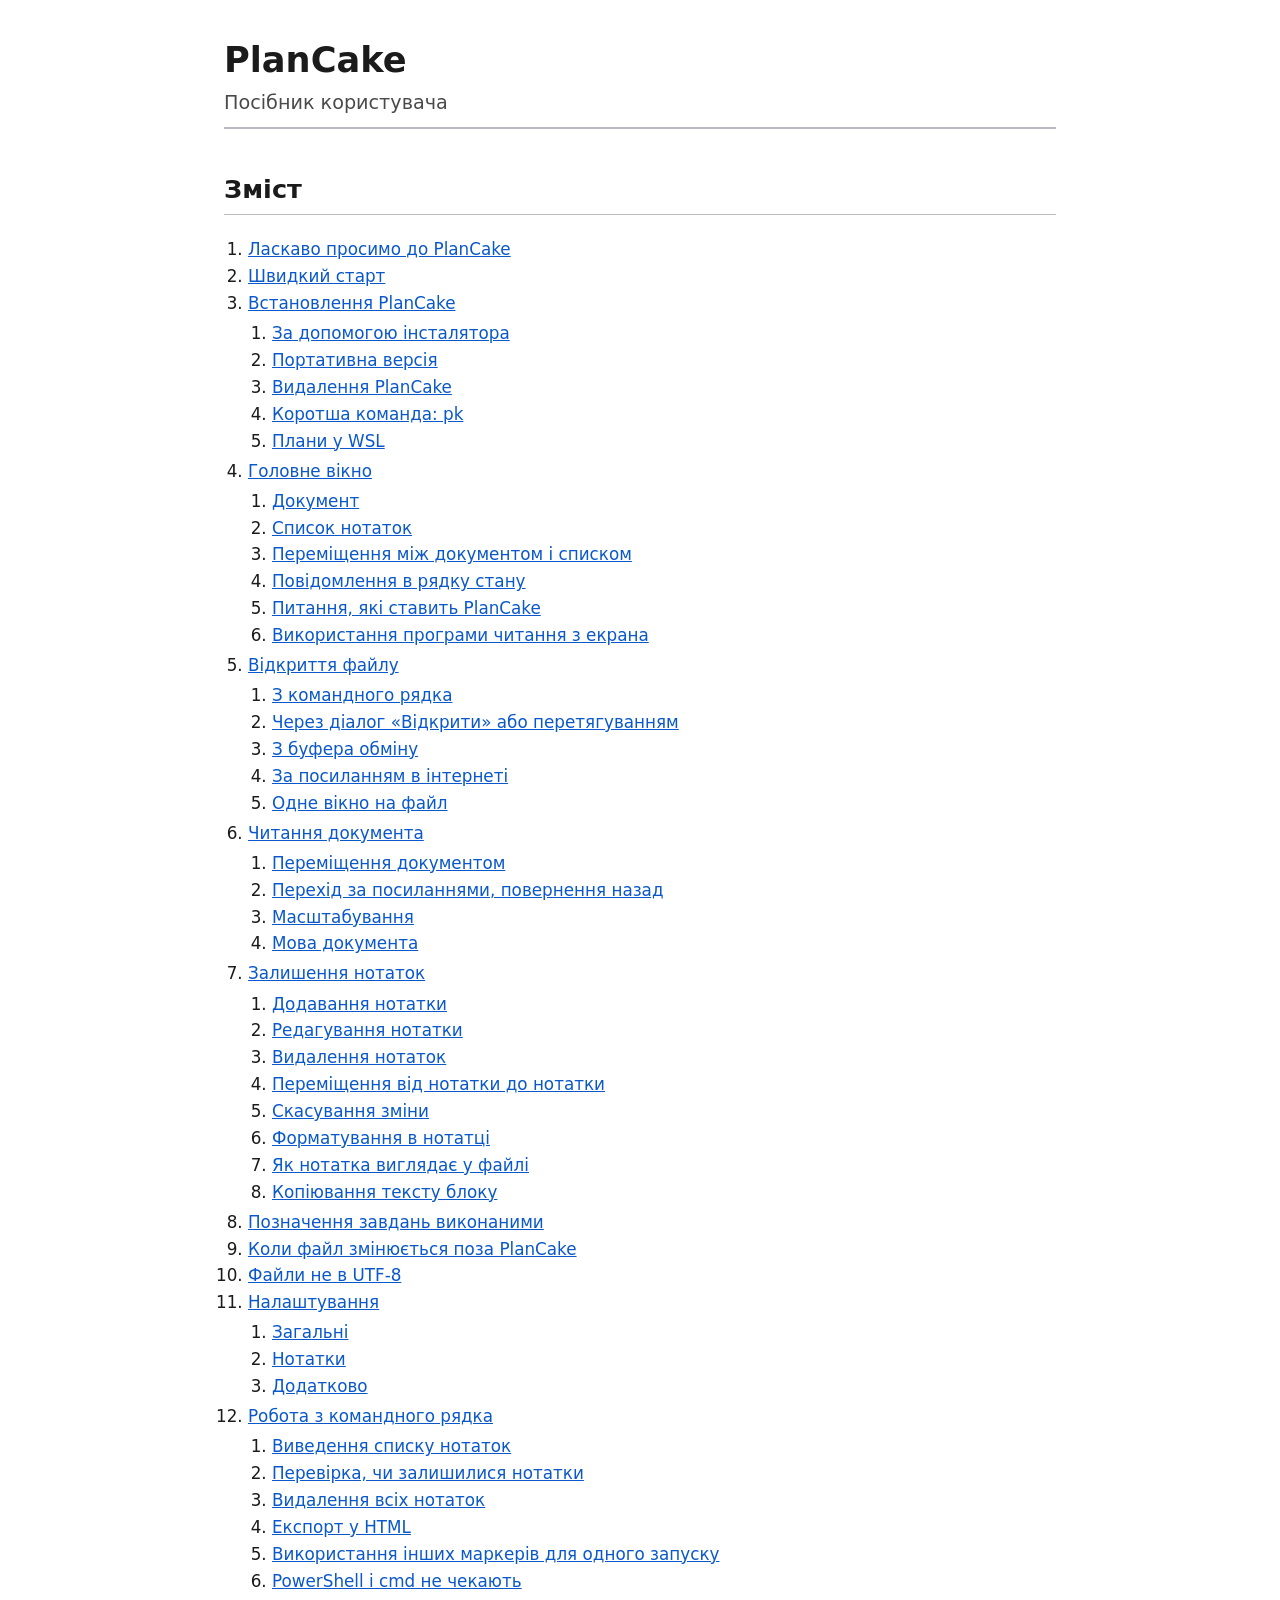
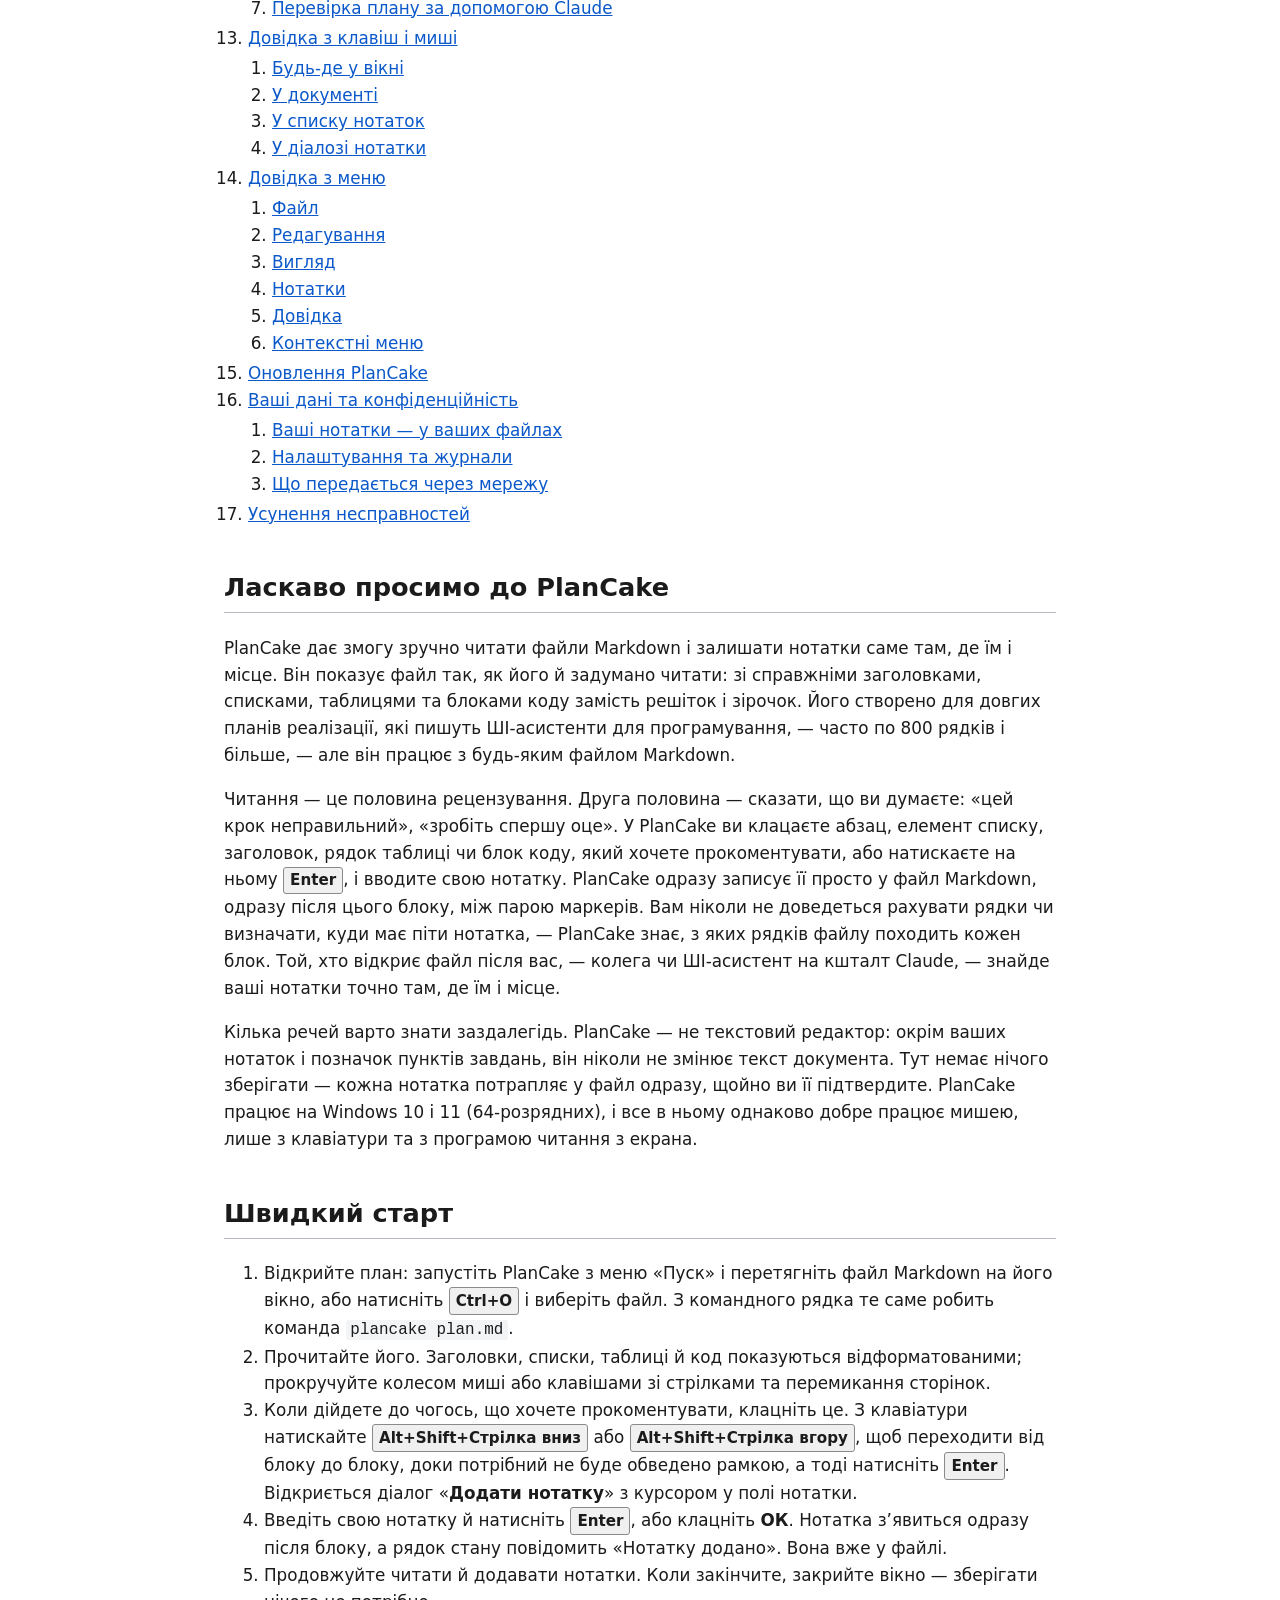
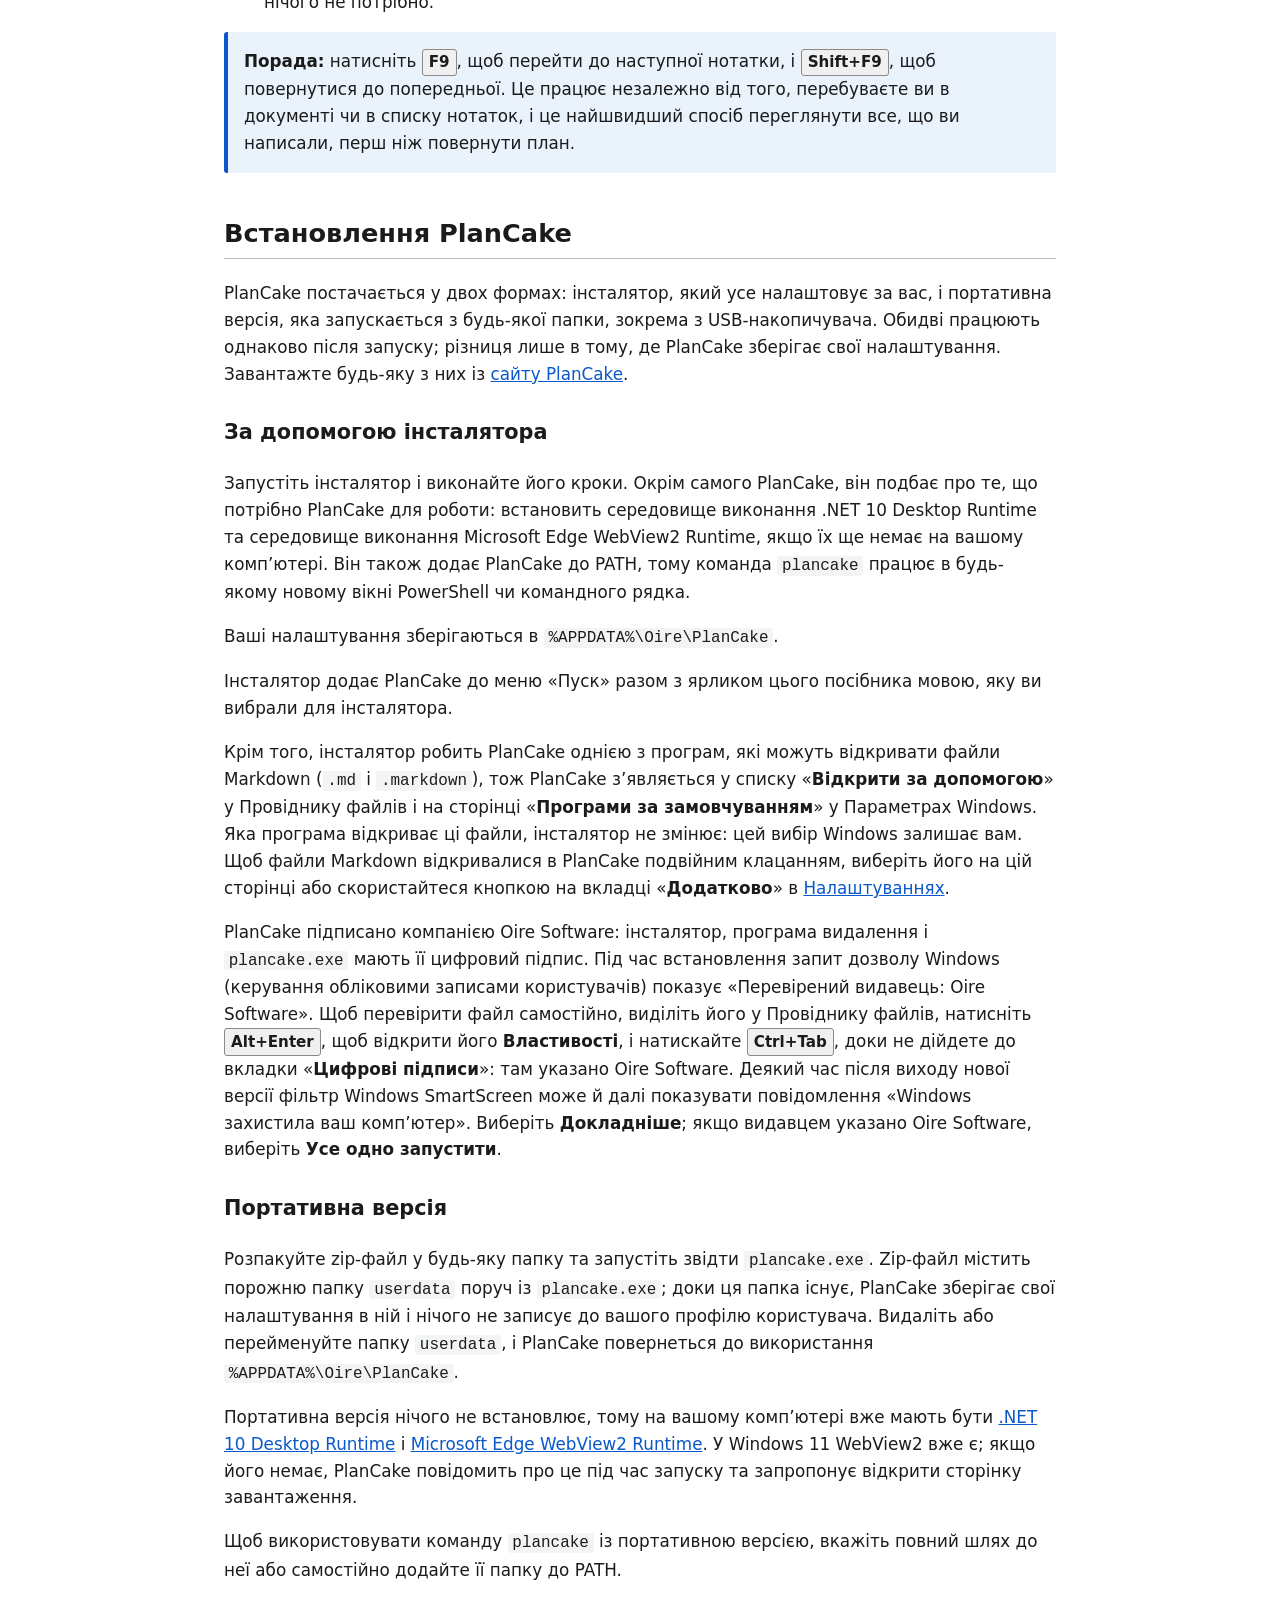
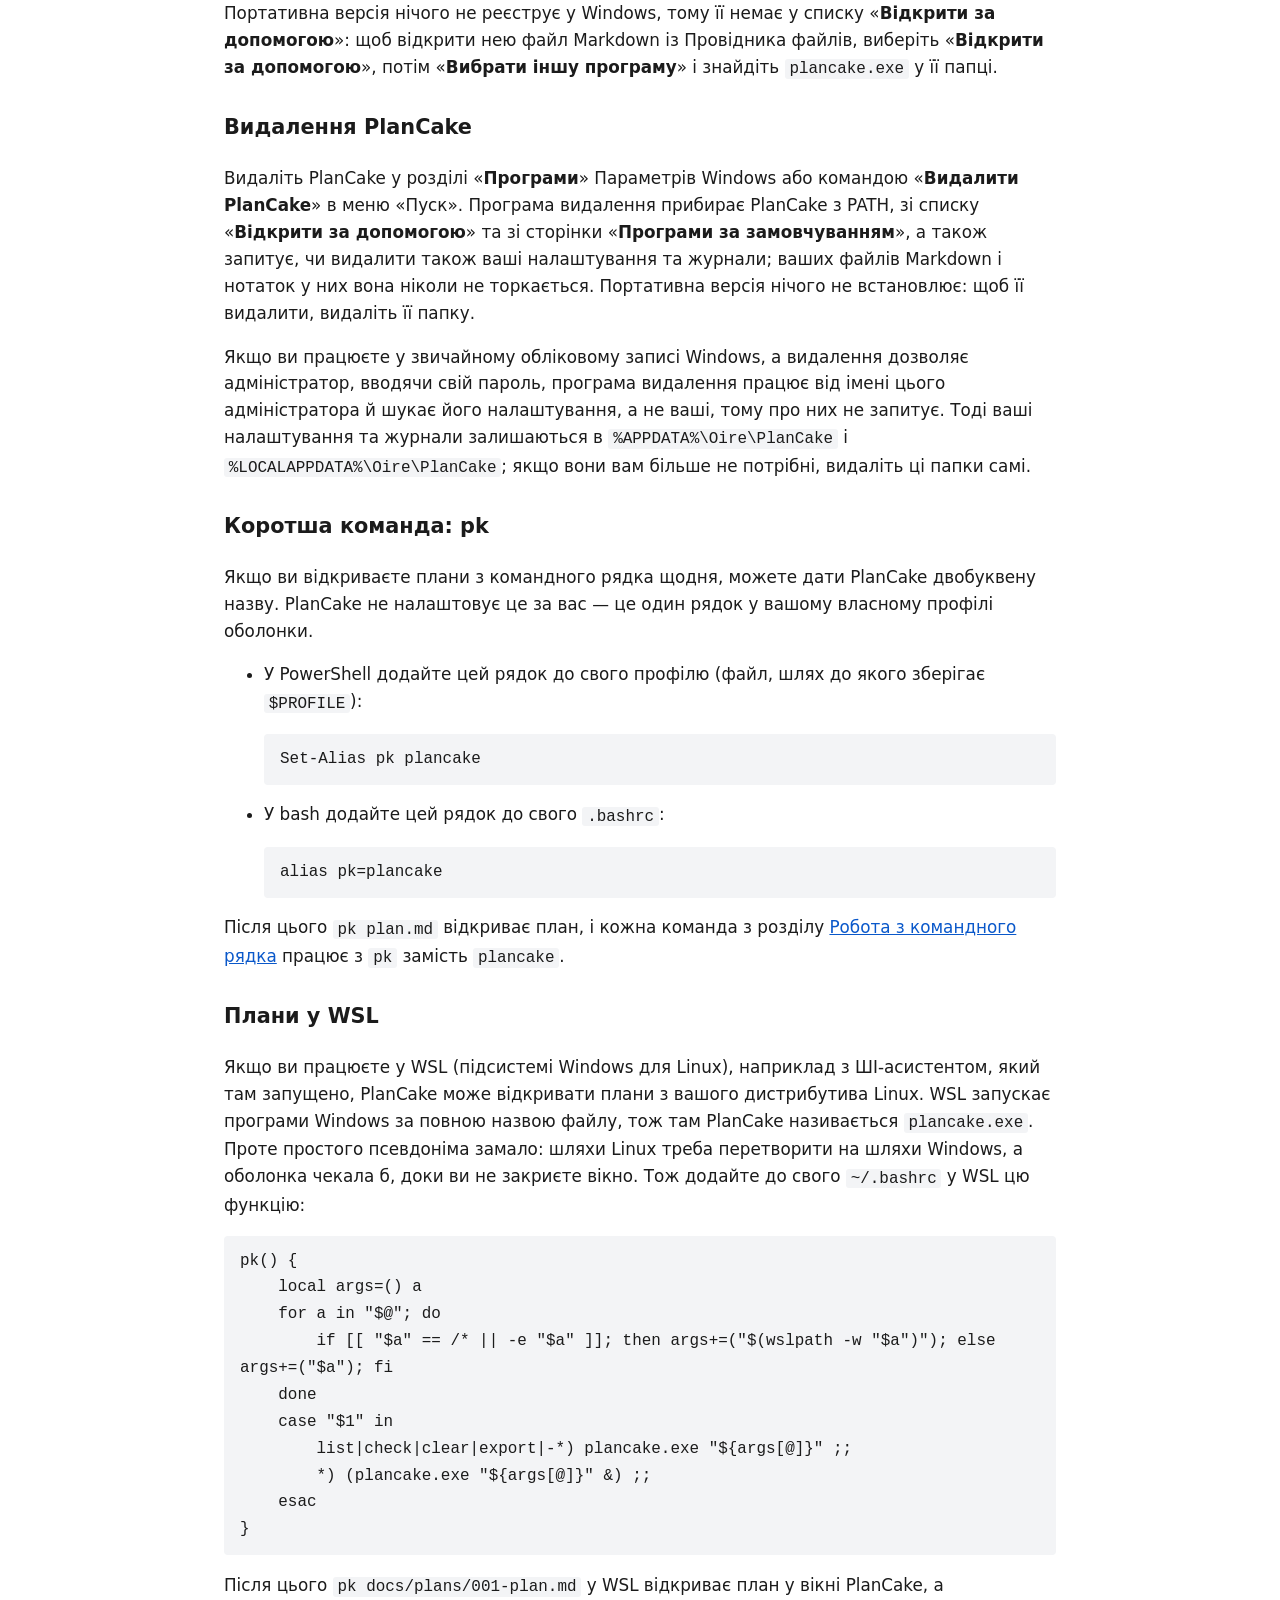
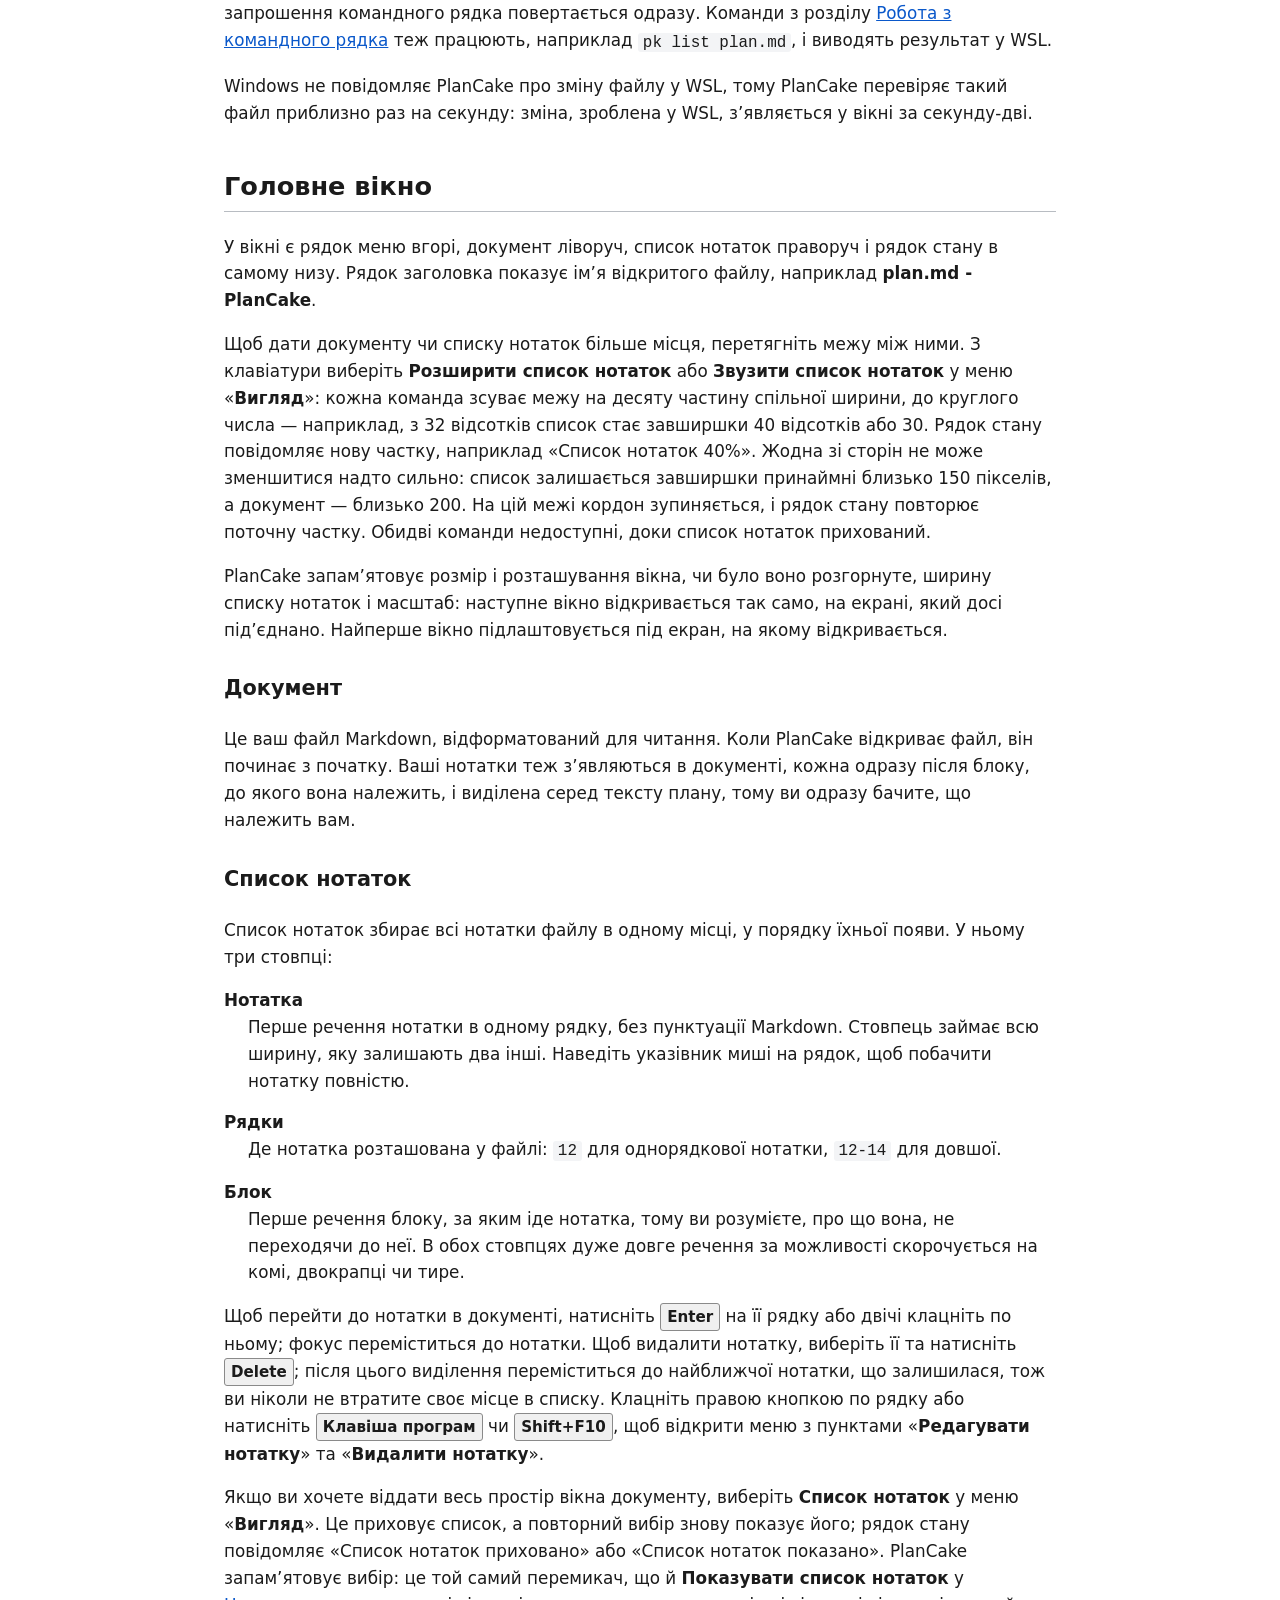
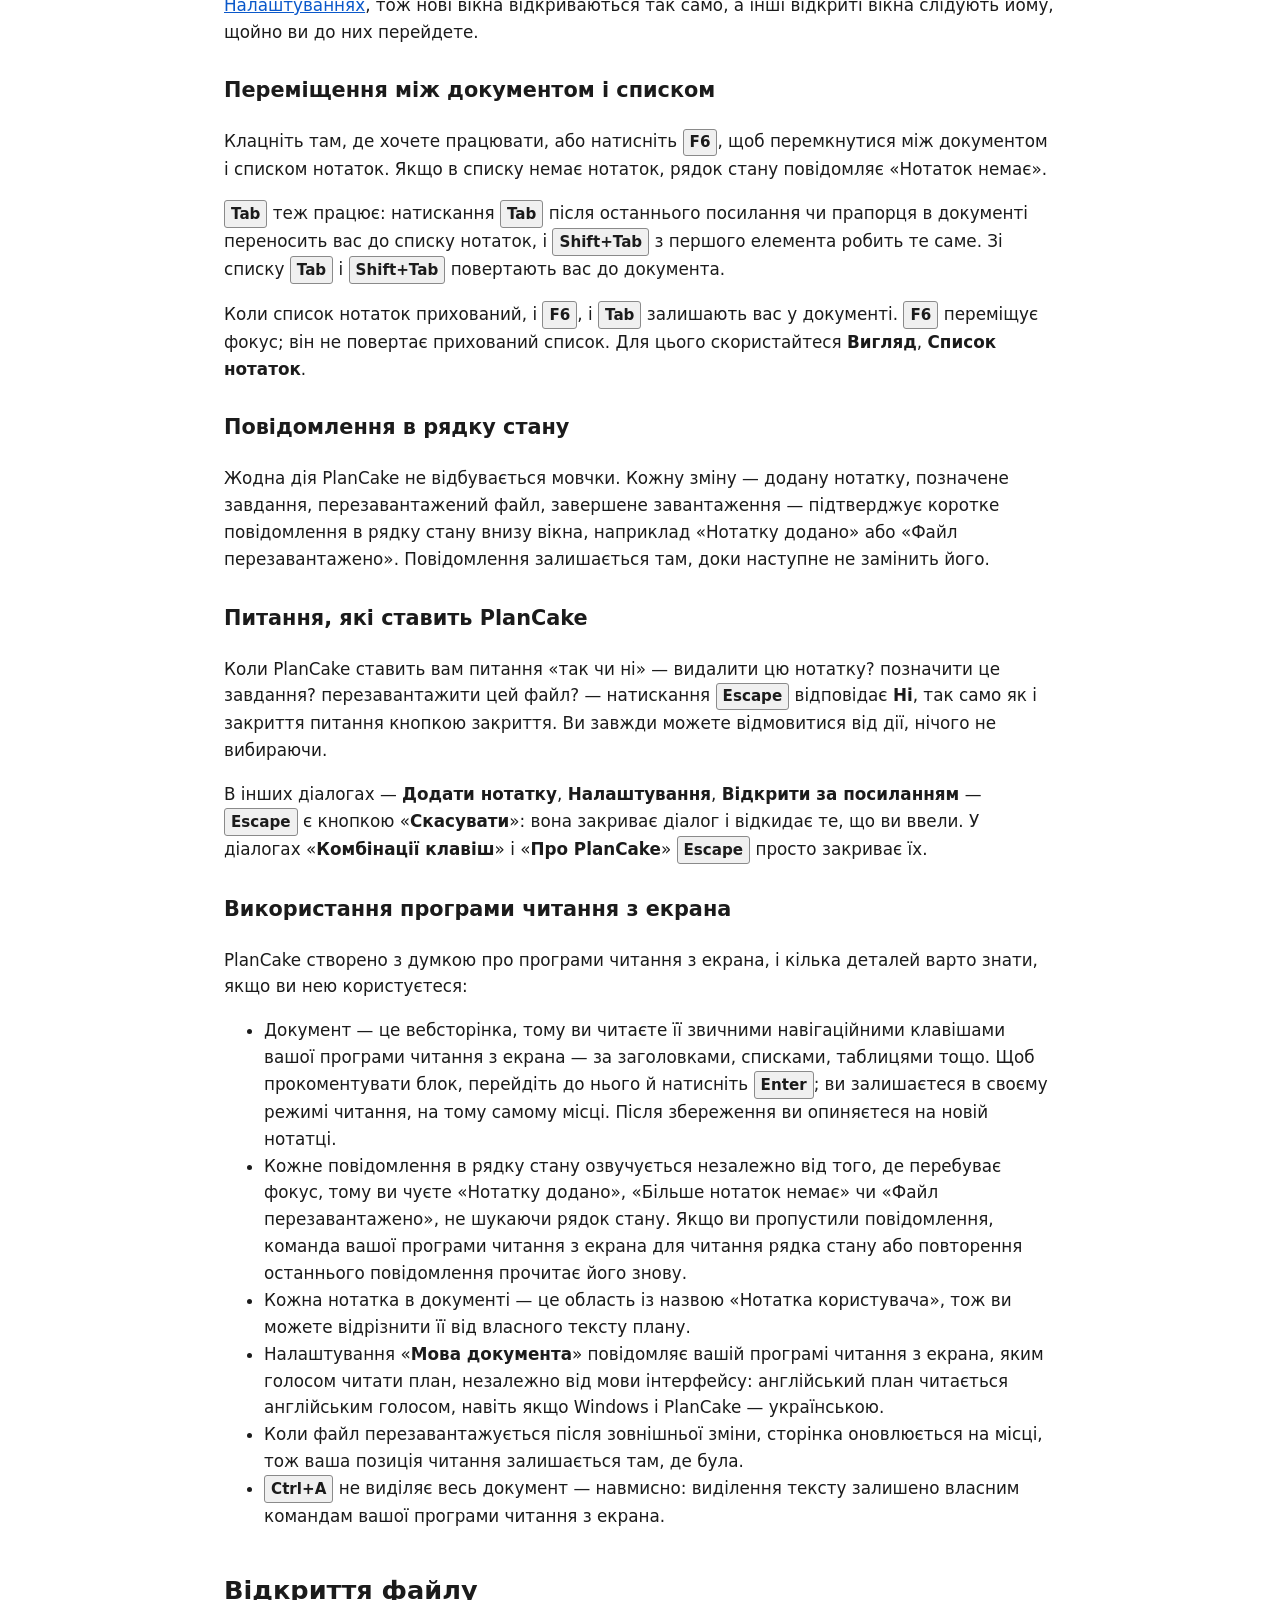
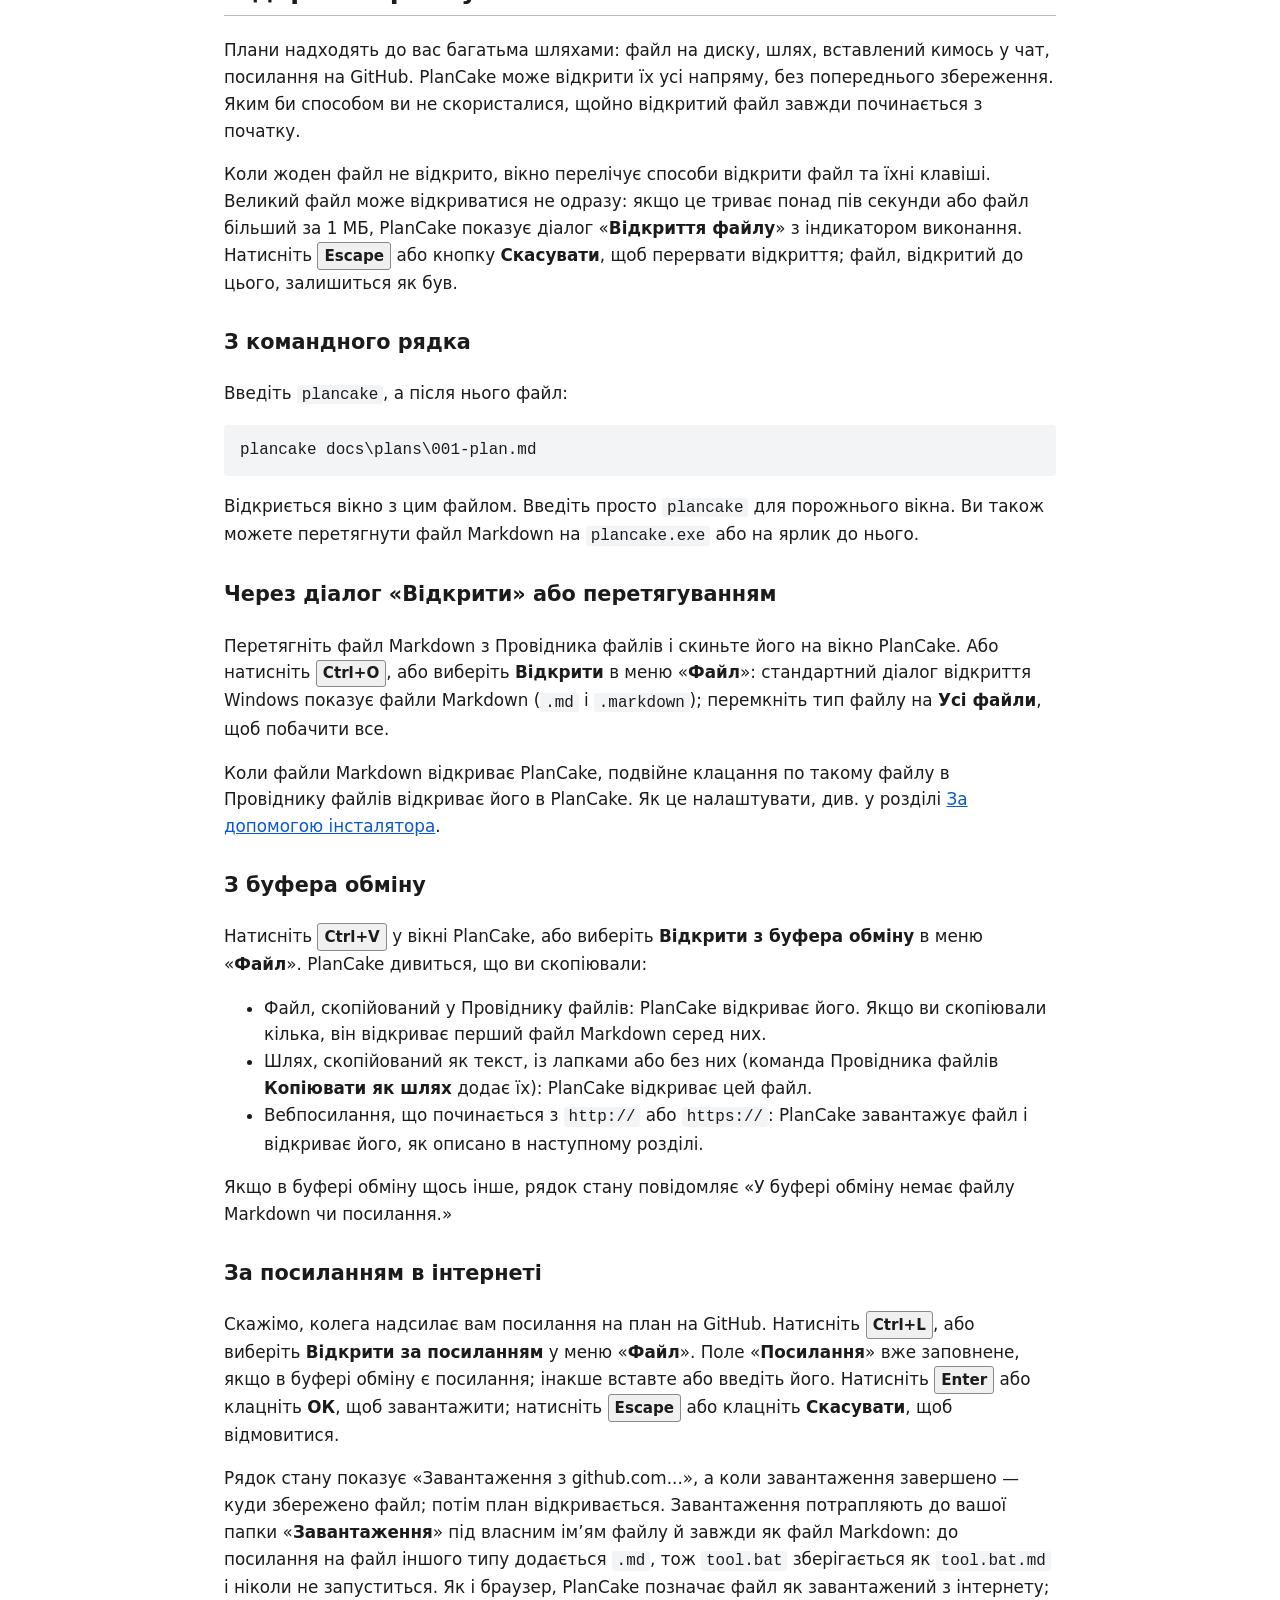
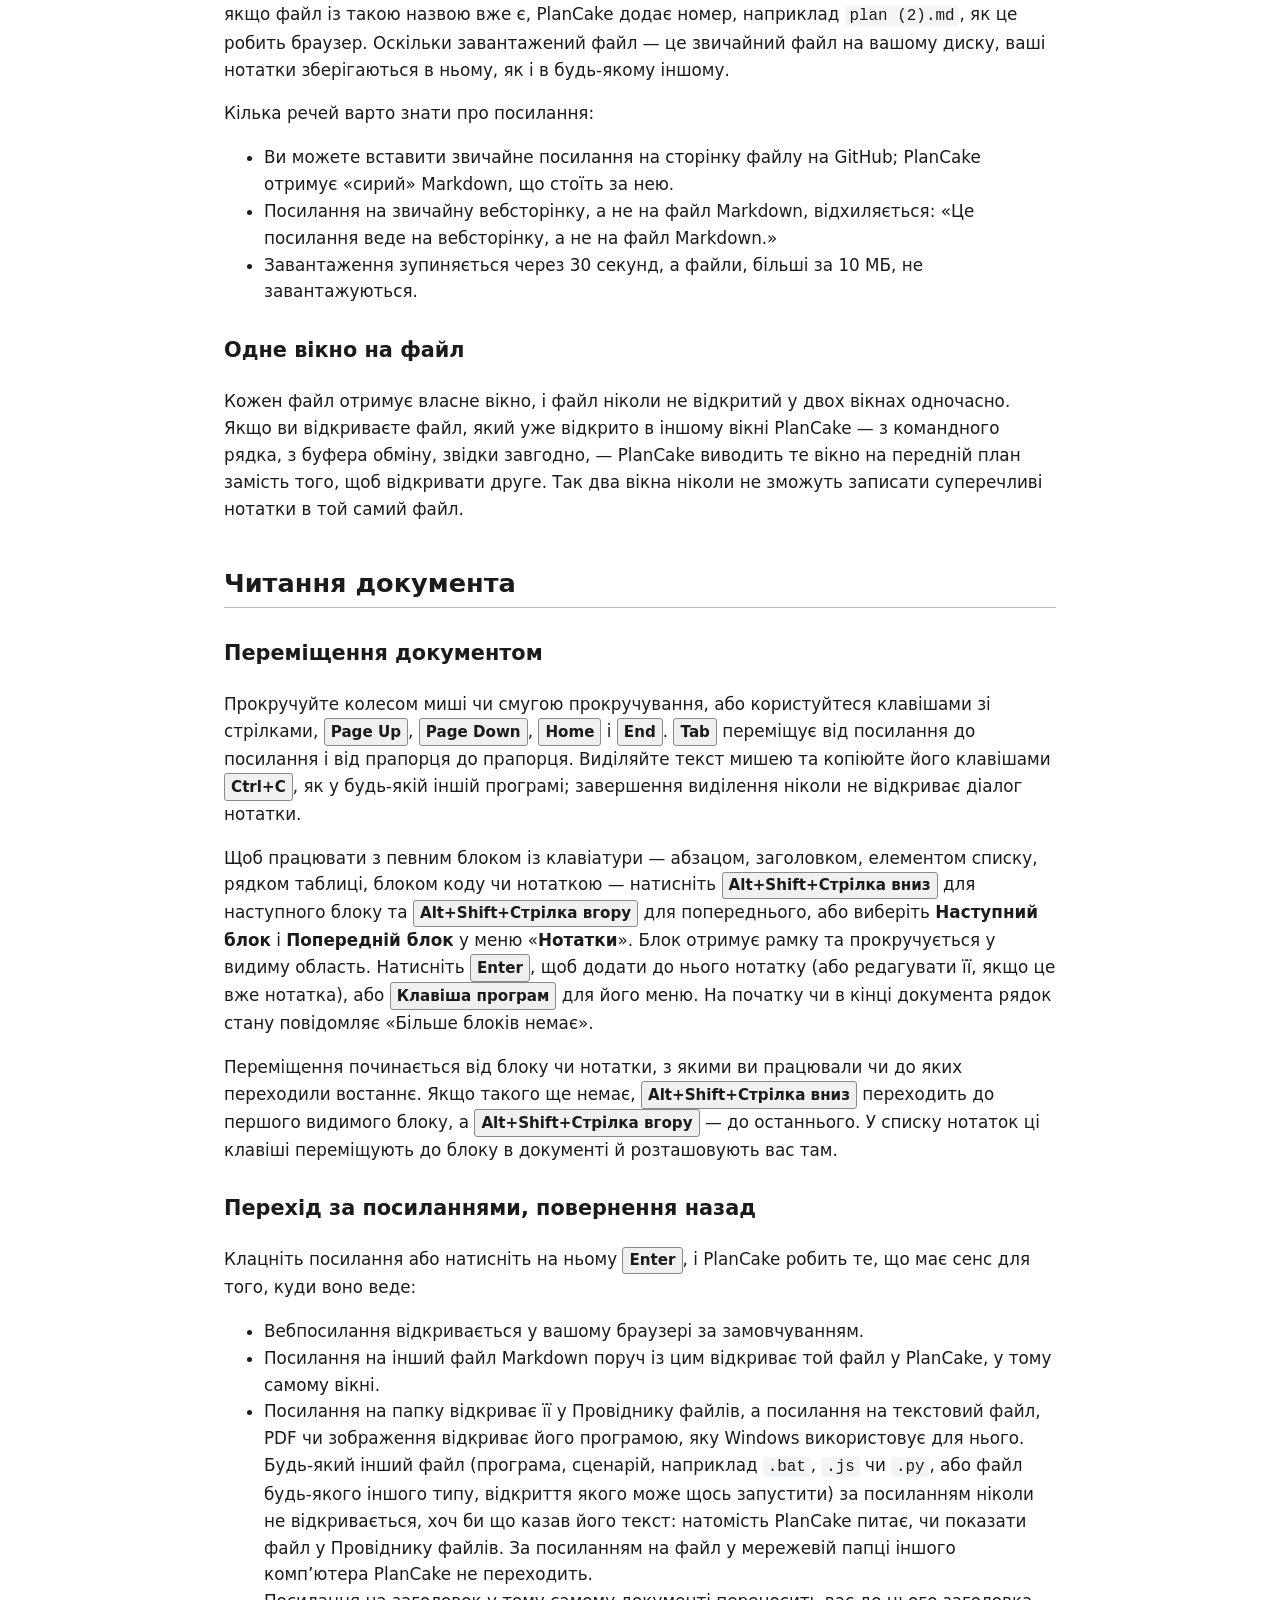
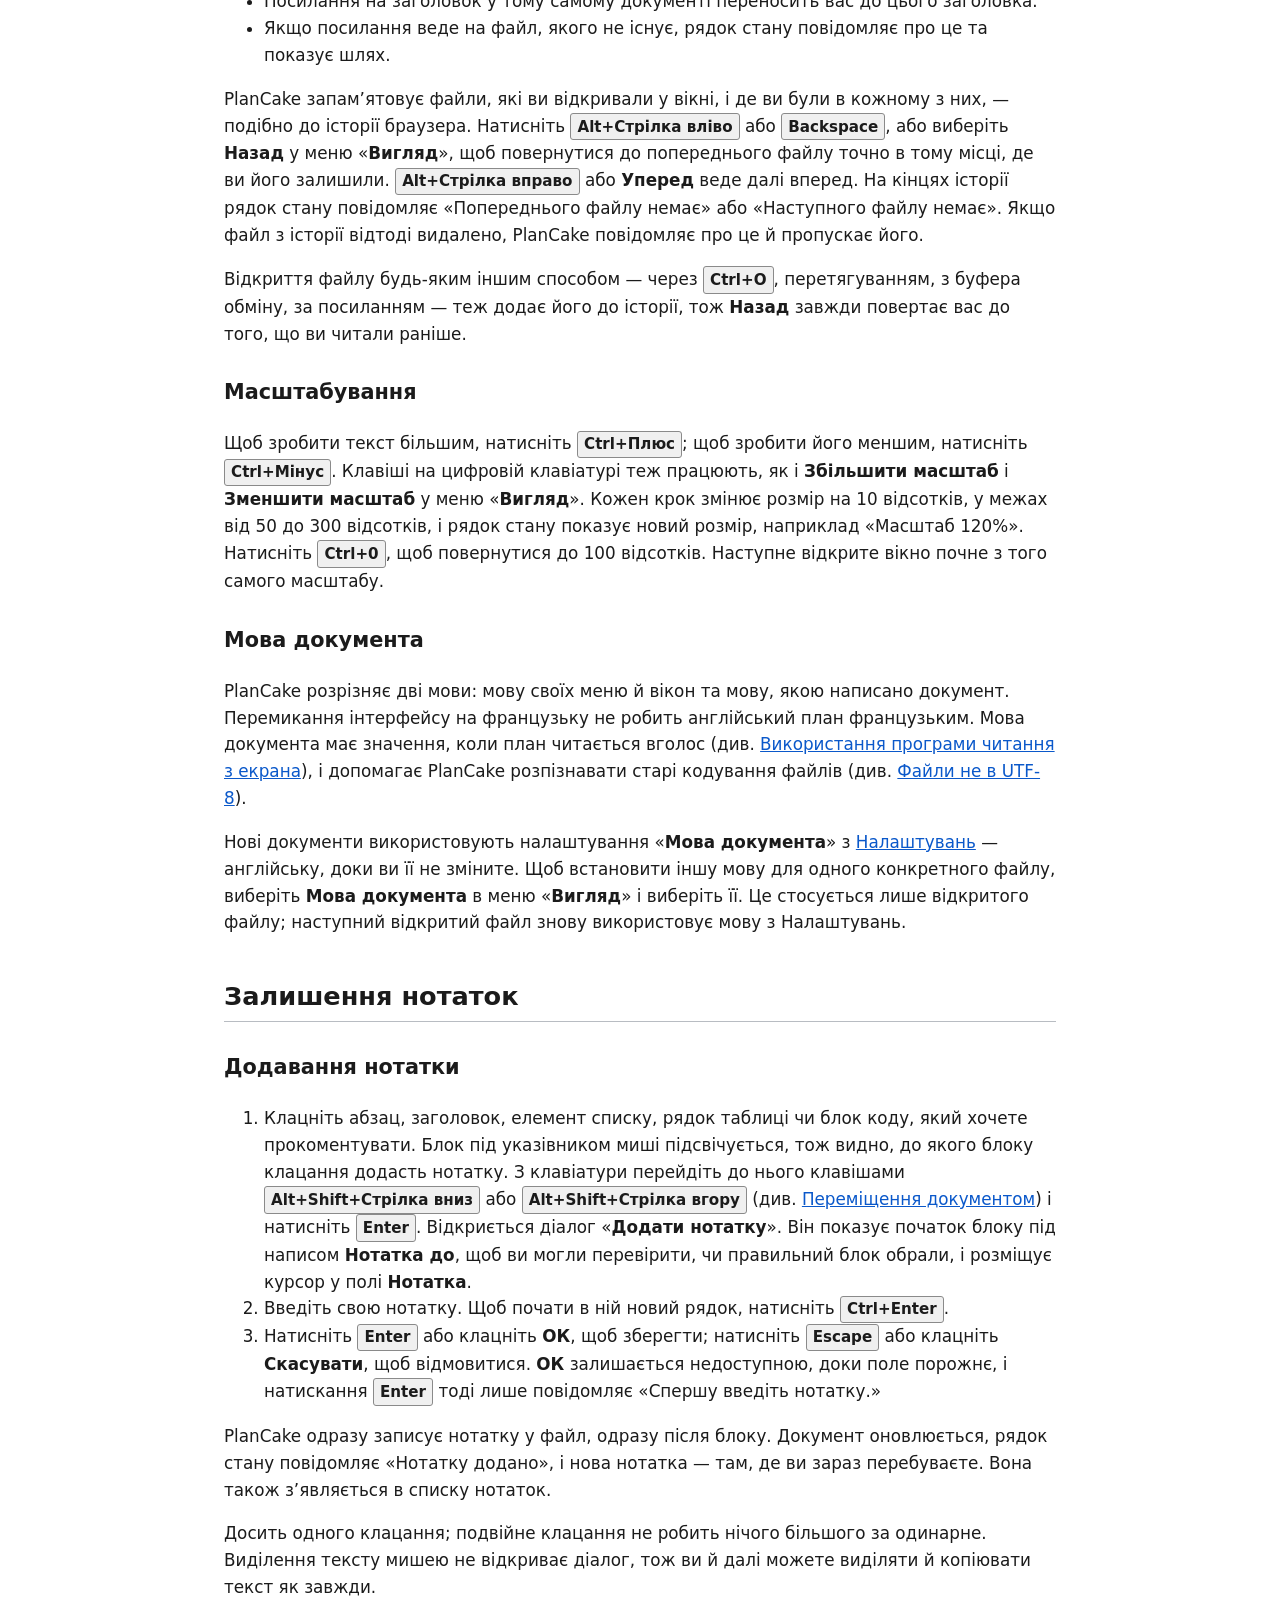
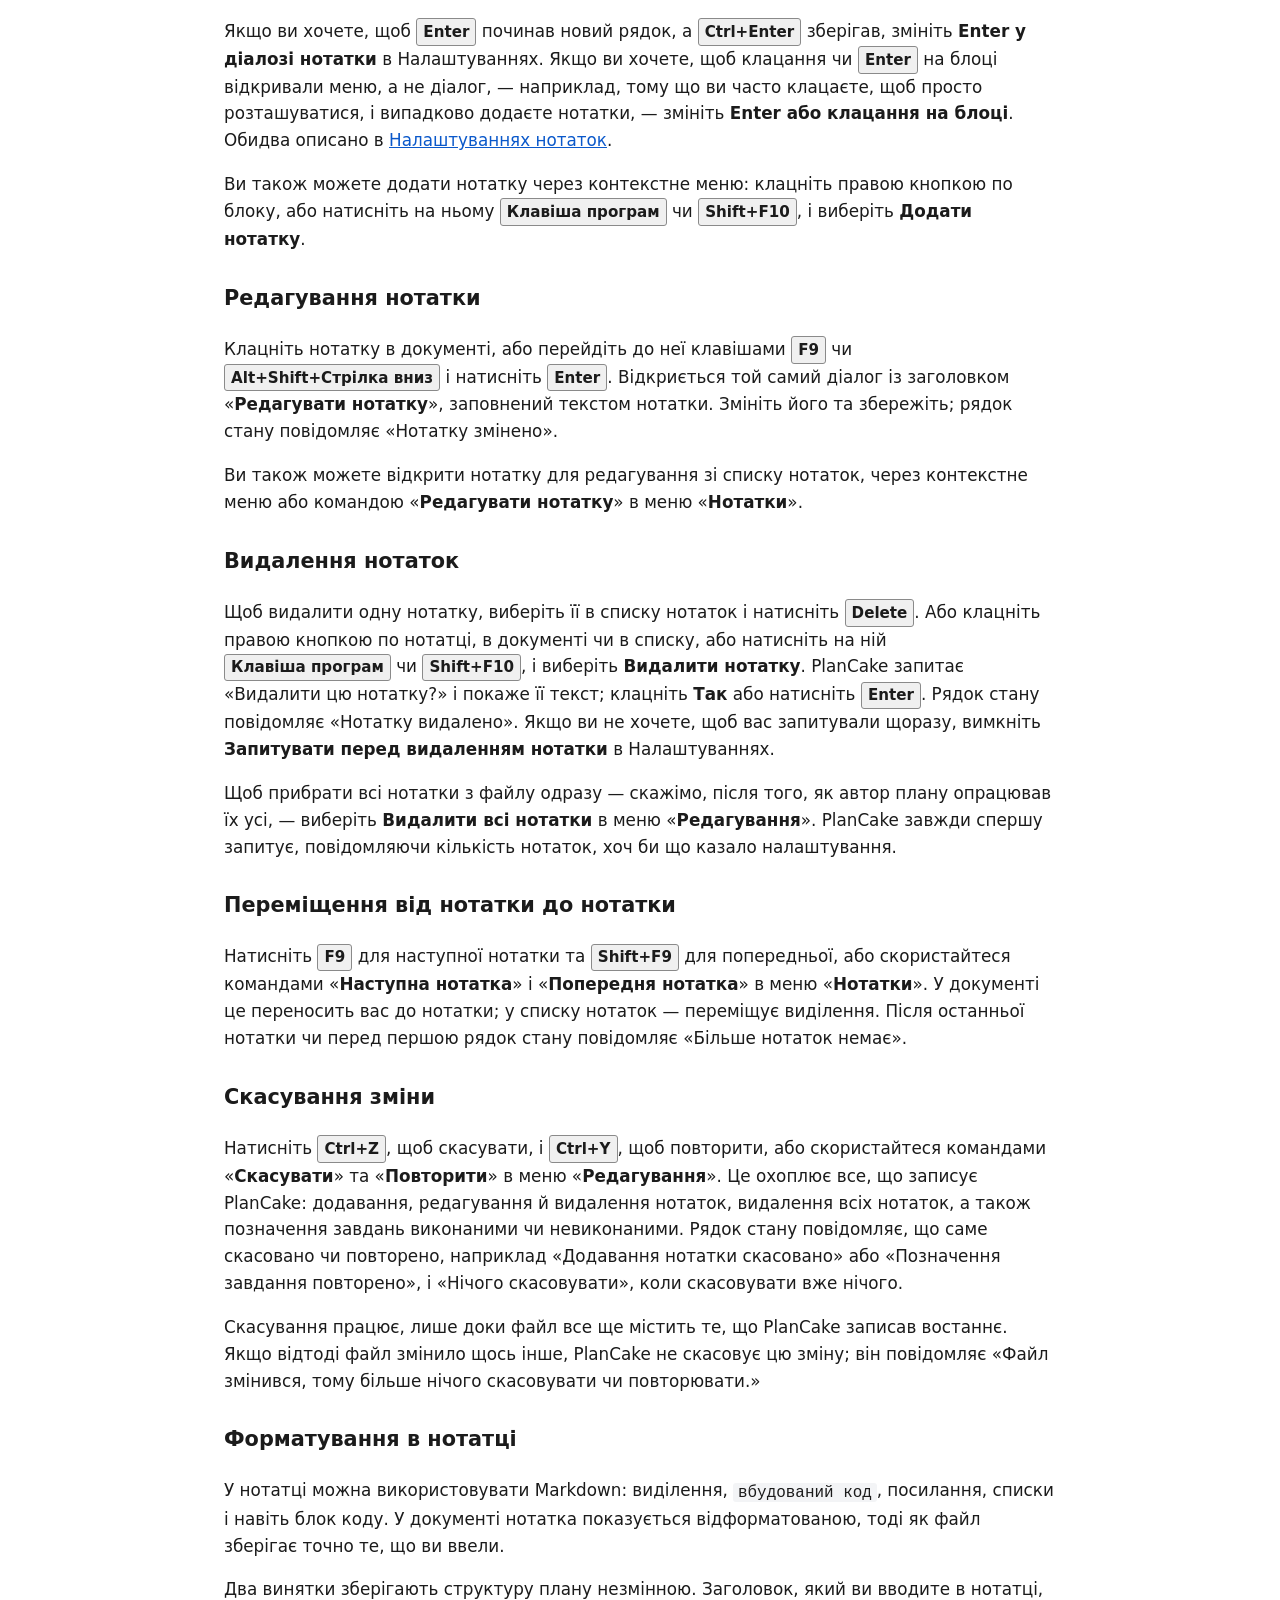
<file: src/PlanCake/help/uk/manual.html>
<!DOCTYPE html>
<html lang="uk" dir="ltr">
<head>
<meta charset="utf-8">
<meta name="viewport" content="width=device-width, initial-scale=1">
<title>Посібник користувача PlanCake</title>
<style>
:root {
    color-scheme: light dark;
    --bg: #ffffff;
    --fg: #1b1b1b;
    --muted: #4a4a4a;
    --link: #0a58ca;
    --border: #b8bcc2;
    --code-bg: #f3f4f6;
    --kbd-bg: #f0f0f0;
    --kbd-border: #8a8a8a;
    --th-bg: #eef1f4;
    --tip-bg: #eaf2fc;
    --tip-border: #0a58ca;
    --warn-bg: #fdf1e3;
    --warn-border: #a14a00;
    --focus: #0a58ca;
}

@media (prefers-color-scheme: dark) {
    :root {
        --bg: #16181b;
        --fg: #e8e8e8;
        --muted: #c4c4c4;
        --link: #8ab4f8;
        --border: #50555c;
        --code-bg: #24272b;
        --kbd-bg: #2c3035;
        --kbd-border: #8a9099;
        --th-bg: #23272c;
        --tip-bg: #1a2a3d;
        --tip-border: #8ab4f8;
        --warn-bg: #35240f;
        --warn-border: #f0a35a;
        --focus: #8ab4f8;
    }
}

html {
    background: var(--bg);
    color: var(--fg);
}

body {
    margin: 0;
    padding: 1rem;
    font-family: "Segoe UI", system-ui, sans-serif;
    font-size: 1.05rem;
    line-height: 1.6;
    background: var(--bg);
    color: var(--fg);
}

header, main, footer {
    max-width: 52rem;
    margin-inline: auto;
}

header {
    padding-block: 1rem 0.5rem;
    border-block-end: 2px solid var(--border);
}

header h1 {
    margin: 0;
    font-size: 2.2rem;
}

header p {
    margin: 0;
    font-size: 1.2rem;
    color: var(--muted);
}

h2 {
    margin-block-start: 2.5rem;
    padding-block-end: 0.25rem;
    border-block-end: 1px solid var(--border);
    font-size: 1.6rem;
}

h3 {
    margin-block-start: 1.8rem;
    font-size: 1.3rem;
}

h4 {
    margin-block-start: 1.4rem;
    font-size: 1.1rem;
}

a {
    color: var(--link);
    text-decoration: underline;
}

a:focus-visible, summary:focus-visible {
    outline: 3px solid var(--focus);
    outline-offset: 2px;
}

nav ol {
    padding-inline-start: 1.5rem;
}

nav ol ol {
    margin-block: 0.2rem;
}

kbd {
    display: inline-block;
    padding: 0.05em 0.4em;
    font-size: 0.9em;
    font-weight: 600;
    font-family: inherit;
    background: var(--kbd-bg);
    color: var(--fg);
    border: 1px solid var(--kbd-border);
    border-radius: 3px;
    white-space: nowrap;
}

code {
    font-family: Consolas, "Cascadia Mono", monospace;
    font-size: 0.95em;
    background: var(--code-bg);
    padding: 0.05em 0.3em;
    border-radius: 3px;
    overflow-wrap: anywhere;
}

pre {
    background: var(--code-bg);
    padding: 0.75rem 1rem;
    border-radius: 4px;
    white-space: pre-wrap;
    overflow-wrap: anywhere;
    text-align: start;
}

pre code {
    padding: 0;
    background: none;
}

table {
    border-collapse: collapse;
    width: 100%;
}

.table-scroll {
    overflow-x: auto;
    margin-block: 1rem;
}

.table-scroll:focus-visible {
    outline: 3px solid var(--focus);
    outline-offset: 2px;
}

caption {
    text-align: start;
    font-weight: 600;
    padding-block-end: 0.4rem;
}

th, td {
    border: 1px solid var(--border);
    padding: 0.4rem 0.6rem;
    text-align: start;
    vertical-align: top;
}

th {
    background: var(--th-bg);
}

dt {
    font-weight: 600;
    margin-block-start: 0.9rem;
}

dd {
    margin-inline-start: 1.5rem;
}

aside[role="note"] {
    margin-block: 1rem;
    padding: 0.6rem 1rem;
    background: var(--tip-bg);
    border-inline-start: 4px solid var(--tip-border);
    border-radius: 3px;
}

aside[role="note"].warning {
    background: var(--warn-bg);
    border-inline-start-color: var(--warn-border);
}

aside[role="note"] p {
    margin-block: 0.4rem;
}

details {
    margin-block: 0.6rem;
    padding: 0.4rem 0.8rem;
    border: 1px solid var(--border);
    border-radius: 4px;
}

summary {
    font-weight: 600;
    cursor: pointer;
}

footer {
    margin-block-start: 3rem;
    padding-block: 1rem;
    border-block-start: 1px solid var(--border);
    color: var(--muted);
}
</style>
</head>
<body>
<header>
<h1 id="product-name">PlanCake</h1>
<p>Посібник користувача</p>
</header>
<main>
<nav aria-label="Зміст">
<h2 id="contents">Зміст</h2>
<ol>
<li><a href="#welcome">Ласкаво просимо до PlanCake</a></li>
<li><a href="#quick-start">Швидкий старт</a></li>
<li><a href="#installing">Встановлення PlanCake</a>
<ol>
<li><a href="#installer">За допомогою інсталятора</a></li>
<li><a href="#portable">Портативна версія</a></li>
<li><a href="#uninstalling">Видалення PlanCake</a></li>
<li><a href="#pk-alias">Коротша команда: pk</a></li>
<li><a href="#pk-wsl">Плани у WSL</a></li>
</ol>
</li>
<li><a href="#main-window">Головне вікно</a>
<ol>
<li><a href="#document-view">Документ</a></li>
<li><a href="#notes-list">Список нотаток</a></li>
<li><a href="#moving-around">Переміщення між документом і списком</a></li>
<li><a href="#status-bar">Повідомлення в рядку стану</a></li>
<li><a href="#questions">Питання, які ставить PlanCake</a></li>
<li><a href="#screen-readers">Використання програми читання з екрана</a></li>
</ol>
</li>
<li><a href="#opening-files">Відкриття файлу</a>
<ol>
<li><a href="#open-command-line">З командного рядка</a></li>
<li><a href="#open-dialog">Через діалог «Відкрити» або перетягуванням</a></li>
<li><a href="#open-clipboard">З буфера обміну</a></li>
<li><a href="#open-link">За посиланням в інтернеті</a></li>
<li><a href="#one-window">Одне вікно на файл</a></li>
</ol>
</li>
<li><a href="#reading">Читання документа</a>
<ol>
<li><a href="#reading-basics">Переміщення документом</a></li>
<li><a href="#following-links">Перехід за посиланнями, повернення назад</a></li>
<li><a href="#zoom">Масштабування</a></li>
<li><a href="#document-language">Мова документа</a></li>
</ol>
</li>
<li><a href="#notes">Залишення нотаток</a>
<ol>
<li><a href="#adding-note">Додавання нотатки</a></li>
<li><a href="#editing-note">Редагування нотатки</a></li>
<li><a href="#deleting-notes">Видалення нотаток</a></li>
<li><a href="#finding-notes">Переміщення від нотатки до нотатки</a></li>
<li><a href="#undo">Скасування зміни</a></li>
<li><a href="#note-markdown">Форматування в нотатці</a></li>
<li><a href="#notes-in-file">Як нотатка виглядає у файлі</a></li>
<li><a href="#copy-block">Копіювання тексту блоку</a></li>
</ol>
</li>
<li><a href="#tasks">Позначення завдань виконаними</a></li>
<li><a href="#outside-changes">Коли файл змінюється поза PlanCake</a></li>
<li><a href="#encodings">Файли не в UTF-8</a></li>
<li><a href="#settings">Налаштування</a>
<ol>
<li><a href="#settings-general">Загальні</a></li>
<li><a href="#settings-notes">Нотатки</a></li>
<li><a href="#settings-advanced">Додатково</a></li>
</ol>
</li>
<li><a href="#command-line">Робота з командного рядка</a>
<ol>
<li><a href="#cli-list">Виведення списку нотаток</a></li>
<li><a href="#cli-check">Перевірка, чи залишилися нотатки</a></li>
<li><a href="#cli-clear">Видалення всіх нотаток</a></li>
<li><a href="#cli-export">Експорт у HTML</a></li>
<li><a href="#cli-markers">Використання інших маркерів для одного запуску</a></li>
<li><a href="#cli-waiting">PowerShell і cmd не чекають</a></li>
<li><a href="#claude">Перевірка плану за допомогою Claude</a></li>
</ol>
</li>
<li><a href="#keyboard">Довідка з клавіш і миші</a>
<ol>
<li><a href="#keys-window">Будь-де у вікні</a></li>
<li><a href="#keys-document">У документі</a></li>
<li><a href="#keys-list">У списку нотаток</a></li>
<li><a href="#keys-dialog">У діалозі нотатки</a></li>
</ol>
</li>
<li><a href="#menus">Довідка з меню</a>
<ol>
<li><a href="#menu-file">Файл</a></li>
<li><a href="#menu-edit">Редагування</a></li>
<li><a href="#menu-view">Вигляд</a></li>
<li><a href="#menu-notes">Нотатки</a></li>
<li><a href="#menu-help">Довідка</a></li>
<li><a href="#menu-context">Контекстні меню</a></li>
</ol>
</li>
<li><a href="#updates">Оновлення PlanCake</a></li>
<li><a href="#data">Ваші дані та конфіденційність</a>
<ol>
<li><a href="#data-notes">Ваші нотатки — у ваших файлах</a></li>
<li><a href="#data-settings">Налаштування та журнали</a></li>
<li><a href="#data-privacy">Що передається через мережу</a></li>
</ol>
</li>
<li><a href="#troubleshooting">Усунення несправностей</a></li>
</ol>
</nav>

<article aria-labelledby="welcome">
<h2 id="welcome">Ласкаво просимо до PlanCake</h2>
<p>PlanCake дає змогу зручно читати файли Markdown і залишати нотатки саме там, де їм і місце. Він показує файл так, як його й задумано читати: зі справжніми заголовками, списками, таблицями та блоками коду замість решіток і зірочок. Його створено для довгих планів реалізації, які пишуть ШІ-асистенти для програмування, — часто по 800 рядків і більше, — але він працює з будь-яким файлом Markdown.</p>
<p>Читання — це половина рецензування. Друга половина — сказати, що ви думаєте: «цей крок неправильний», «зробіть спершу оце». У PlanCake ви клацаєте абзац, елемент списку, заголовок, рядок таблиці чи блок коду, який хочете прокоментувати, або натискаєте на ньому <kbd>Enter</kbd>, і вводите свою нотатку. PlanCake одразу записує її просто у файл Markdown, одразу після цього блоку, між парою маркерів. Вам ніколи не доведеться рахувати рядки чи визначати, куди має піти нотатка, — PlanCake знає, з яких рядків файлу походить кожен блок. Той, хто відкриє файл після вас, — колега чи ШІ-асистент на кшталт Claude, — знайде ваші нотатки точно там, де їм і місце.</p>
<p>Кілька речей варто знати заздалегідь. PlanCake — не текстовий редактор: окрім ваших нотаток і позначок пунктів завдань, він ніколи не змінює текст документа. Тут немає нічого зберігати — кожна нотатка потрапляє у файл одразу, щойно ви її підтвердите. PlanCake працює на Windows 10 і 11 (64-розрядних), і все в ньому однаково добре працює мишею, лише з клавіатури та з програмою читання з екрана.</p>
</article>

<article aria-labelledby="quick-start">
<h2 id="quick-start">Швидкий старт</h2>
<ol>
<li>Відкрийте план: запустіть PlanCake з меню «Пуск» і перетягніть файл Markdown на його вікно, або натисніть <kbd>Ctrl+O</kbd> і виберіть файл. З командного рядка те саме робить команда <code>plancake plan.md</code>.</li>
<li>Прочитайте його. Заголовки, списки, таблиці й код показуються відформатованими; прокручуйте колесом миші або клавішами зі стрілками та перемикання сторінок.</li>
<li>Коли дійдете до чогось, що хочете прокоментувати, клацніть це. З клавіатури натискайте <kbd>Alt+Shift+Стрілка вниз</kbd> або <kbd>Alt+Shift+Стрілка вгору</kbd>, щоб переходити від блоку до блоку, доки потрібний не буде обведено рамкою, а тоді натисніть <kbd>Enter</kbd>. Відкриється діалог «<strong>Додати нотатку</strong>» з курсором у полі нотатки.</li>
<li>Введіть свою нотатку й натисніть <kbd>Enter</kbd>, або клацніть <strong>ОК</strong>. Нотатка з’явиться одразу після блоку, а рядок стану повідомить «Нотатку додано». Вона вже у файлі.</li>
<li>Продовжуйте читати й додавати нотатки. Коли закінчите, закрийте вікно — зберігати нічого не потрібно.</li>
</ol>
<aside role="note">
<p><strong>Порада:</strong> натисніть <kbd>F9</kbd>, щоб перейти до наступної нотатки, і <kbd>Shift+F9</kbd>, щоб повернутися до попередньої. Це працює незалежно від того, перебуваєте ви в документі чи в списку нотаток, і це найшвидший спосіб переглянути все, що ви написали, перш ніж повернути план.</p>
</aside>
</article>

<article aria-labelledby="installing">
<h2 id="installing">Встановлення PlanCake</h2>
<p>PlanCake постачається у двох формах: інсталятор, який усе налаштовує за вас, і портативна версія, яка запускається з будь-якої папки, зокрема з USB-накопичувача. Обидві працюють однаково після запуску; різниця лише в тому, де PlanCake зберігає свої налаштування. Завантажте будь-яку з них із <a href="https://plan-cake.oire.dev">сайту PlanCake</a>.</p>

<h3 id="installer">За допомогою інсталятора</h3>
<p>Запустіть інсталятор і виконайте його кроки. Окрім самого PlanCake, він подбає про те, що потрібно PlanCake для роботи: встановить середовище виконання .NET 10 Desktop Runtime та середовище виконання Microsoft Edge WebView2 Runtime, якщо їх ще немає на вашому комп’ютері. Він також додає PlanCake до PATH, тому команда <code>plancake</code> працює в будь-якому новому вікні PowerShell чи командного рядка.</p>
<p>Ваші налаштування зберігаються в <code>%APPDATA%\Oire\PlanCake</code>.</p>
<p>Інсталятор додає PlanCake до меню «Пуск» разом з ярликом цього посібника мовою, яку ви вибрали для інсталятора.</p>
<p>Крім того, інсталятор робить PlanCake однією з програм, які можуть відкривати файли Markdown (<code>.md</code> і <code>.markdown</code>), тож PlanCake з’являється у списку «<strong>Відкрити за допомогою</strong>» у Провіднику файлів і на сторінці «<strong>Програми за замовчуванням</strong>» у Параметрах Windows. Яка програма відкриває ці файли, інсталятор не змінює: цей вибір Windows залишає вам. Щоб файли Markdown відкривалися в PlanCake подвійним клацанням, виберіть його на цій сторінці або скористайтеся кнопкою на вкладці «<strong>Додатково</strong>» в <a href="#settings-advanced">Налаштуваннях</a>.</p>
<p>PlanCake підписано компанією Oire Software: інсталятор, програма видалення і <code>plancake.exe</code> мають її цифровий підпис. Під час встановлення запит дозволу Windows (керування обліковими записами користувачів) показує «Перевірений видавець: Oire Software». Щоб перевірити файл самостійно, виділіть його у Провіднику файлів, натисніть <kbd>Alt+Enter</kbd>, щоб відкрити його <strong>Властивості</strong>, і натискайте <kbd>Ctrl+Tab</kbd>, доки не дійдете до вкладки «<strong>Цифрові підписи</strong>»: там указано Oire Software. Деякий час після виходу нової версії фільтр Windows SmartScreen може й далі показувати повідомлення «Windows захистила ваш комп’ютер». Виберіть <strong>Докладніше</strong>; якщо видавцем указано Oire Software, виберіть <strong>Усе одно запустити</strong>.</p>

<h3 id="portable">Портативна версія</h3>
<p>Розпакуйте zip-файл у будь-яку папку та запустіть звідти <code>plancake.exe</code>. Zip-файл містить порожню папку <code>userdata</code> поруч із <code>plancake.exe</code>; доки ця папка існує, PlanCake зберігає свої налаштування в ній і нічого не записує до вашого профілю користувача. Видаліть або перейменуйте папку <code>userdata</code>, і PlanCake повернеться до використання <code>%APPDATA%\Oire\PlanCake</code>.</p>
<p>Портативна версія нічого не встановлює, тому на вашому комп’ютері вже мають бути <a href="https://dotnet.microsoft.com/download/dotnet/10.0">.NET 10 Desktop Runtime</a> і <a href="https://developer.microsoft.com/microsoft-edge/webview2/">Microsoft Edge WebView2 Runtime</a>. У Windows 11 WebView2 вже є; якщо його немає, PlanCake повідомить про це під час запуску та запропонує відкрити сторінку завантаження.</p>
<p>Щоб використовувати команду <code>plancake</code> із портативною версією, вкажіть повний шлях до неї або самостійно додайте її папку до PATH.</p>
<p>Портативна версія нічого не реєструє у Windows, тому її немає у списку «<strong>Відкрити за допомогою</strong>»: щоб відкрити нею файл Markdown із Провідника файлів, виберіть «<strong>Відкрити за допомогою</strong>», потім «<strong>Вибрати іншу програму</strong>» і знайдіть <code>plancake.exe</code> у її папці.</p>

<h3 id="uninstalling">Видалення PlanCake</h3>
<p>Видаліть PlanCake у розділі «<strong>Програми</strong>» Параметрів Windows або командою «<strong>Видалити PlanCake</strong>» в меню «Пуск». Програма видалення прибирає PlanCake з PATH, зі списку «<strong>Відкрити за допомогою</strong>» та зі сторінки «<strong>Програми за замовчуванням</strong>», а також запитує, чи видалити також ваші налаштування та журнали; ваших файлів Markdown і нотаток у них вона ніколи не торкається. Портативна версія нічого не встановлює: щоб її видалити, видаліть її папку.</p>
<p>Якщо ви працюєте у звичайному обліковому записі Windows, а видалення дозволяє адміністратор, вводячи свій пароль, програма видалення працює від імені цього адміністратора й шукає його налаштування, а не ваші, тому про них не запитує. Тоді ваші налаштування та журнали залишаються в <code>%APPDATA%\Oire\PlanCake</code> і <code>%LOCALAPPDATA%\Oire\PlanCake</code>; якщо вони вам більше не потрібні, видаліть ці папки самі.</p>

<h3 id="pk-alias">Коротша команда: pk</h3>
<p>Якщо ви відкриваєте плани з командного рядка щодня, можете дати PlanCake двобуквену назву. PlanCake не налаштовує це за вас — це один рядок у вашому власному профілі оболонки.</p>
<ul>
<li>У PowerShell додайте цей рядок до свого профілю (файл, шлях до якого зберігає <code>$PROFILE</code>):
<pre><code>Set-Alias pk plancake</code></pre></li>
<li>У bash додайте цей рядок до свого <code>.bashrc</code>:
<pre><code>alias pk=plancake</code></pre></li>
</ul>
<p>Після цього <code>pk plan.md</code> відкриває план, і кожна команда з розділу <a href="#command-line">Робота з командного рядка</a> працює з <code>pk</code> замість <code>plancake</code>.</p>
<h3 id="pk-wsl">Плани у WSL</h3>
<p>Якщо ви працюєте у WSL (підсистемі Windows для Linux), наприклад з ШІ-асистентом, який там запущено, PlanCake може відкривати плани з вашого дистрибутива Linux. WSL запускає програми Windows за повною назвою файлу, тож там PlanCake називається <code>plancake.exe</code>. Проте простого псевдоніма замало: шляхи Linux треба перетворити на шляхи Windows, а оболонка чекала б, доки ви не закриєте вікно. Тож додайте до свого <code>~/.bashrc</code> у WSL цю функцію:</p>
<pre><code>pk() {
    local args=() a
    for a in "$@"; do
        if [[ "$a" == /* || -e "$a" ]]; then args+=("$(wslpath -w "$a")"); else args+=("$a"); fi
    done
    case "$1" in
        list|check|clear|export|-*) plancake.exe "${args[@]}" ;;
        *) (plancake.exe "${args[@]}" &) ;;
    esac
}</code></pre>
<p>Після цього <code>pk docs/plans/001-plan.md</code> у WSL відкриває план у вікні PlanCake, а запрошення командного рядка повертається одразу. Команди з розділу <a href="#command-line">Робота з командного рядка</a> теж працюють, наприклад <code>pk list plan.md</code>, і виводять результат у WSL.</p>
<p>Windows не повідомляє PlanCake про зміну файлу у WSL, тому PlanCake перевіряє такий файл приблизно раз на секунду: зміна, зроблена у WSL, з’являється у вікні за секунду-дві.</p>
</article>

<article aria-labelledby="main-window">
<h2 id="main-window">Головне вікно</h2>
<p>У вікні є рядок меню вгорі, документ ліворуч, список нотаток праворуч і рядок стану в самому низу. Рядок заголовка показує ім’я відкритого файлу, наприклад <strong>plan.md - PlanCake</strong>.</p>
<p>Щоб дати документу чи списку нотаток більше місця, перетягніть межу між ними. З клавіатури виберіть <strong>Розширити список нотаток</strong> або <strong>Звузити список нотаток</strong> у меню «<strong>Вигляд</strong>»: кожна команда зсуває межу на десяту частину спільної ширини, до круглого числа — наприклад, з 32 відсотків список стає завширшки 40 відсотків або 30. Рядок стану повідомляє нову частку, наприклад «Список нотаток 40%». Жодна зі сторін не може зменшитися надто сильно: список залишається завширшки принаймні близько 150 пікселів, а документ — близько 200. На цій межі кордон зупиняється, і рядок стану повторює поточну частку. Обидві команди недоступні, доки список нотаток прихований.</p>
<p>PlanCake запам’ятовує розмір і розташування вікна, чи було воно розгорнуте, ширину списку нотаток і масштаб: наступне вікно відкривається так само, на екрані, який досі під’єднано. Найперше вікно підлаштовується під екран, на якому відкривається.</p>

<h3 id="document-view">Документ</h3>
<p>Це ваш файл Markdown, відформатований для читання. Коли PlanCake відкриває файл, він починає з початку. Ваші нотатки теж з’являються в документі, кожна одразу після блоку, до якого вона належить, і виділена серед тексту плану, тому ви одразу бачите, що належить вам.</p>

<h3 id="notes-list">Список нотаток</h3>
<p>Список нотаток збирає всі нотатки файлу в одному місці, у порядку їхньої появи. У ньому три стовпці:</p>
<dl>
<dt>Нотатка</dt>
<dd>Перше речення нотатки в одному рядку, без пунктуації Markdown. Стовпець займає всю ширину, яку залишають два інші. Наведіть указівник миші на рядок, щоб побачити нотатку повністю.</dd>
<dt>Рядки</dt>
<dd>Де нотатка розташована у файлі: <code>12</code> для однорядкової нотатки, <code>12-14</code> для довшої.</dd>
<dt>Блок</dt>
<dd>Перше речення блоку, за яким іде нотатка, тому ви розумієте, про що вона, не переходячи до неї. В обох стовпцях дуже довге речення за можливості скорочується на комі, двокрапці чи тире.</dd>
</dl>
<p>Щоб перейти до нотатки в документі, натисніть <kbd>Enter</kbd> на її рядку або двічі клацніть по ньому; фокус переміститься до нотатки. Щоб видалити нотатку, виберіть її та натисніть <kbd>Delete</kbd>; після цього виділення переміститься до найближчої нотатки, що залишилася, тож ви ніколи не втратите своє місце в списку. Клацніть правою кнопкою по рядку або натисніть <kbd>Клавіша програм</kbd> чи <kbd>Shift+F10</kbd>, щоб відкрити меню з пунктами «<strong>Редагувати нотатку</strong>» та «<strong>Видалити нотатку</strong>».</p>
<p>Якщо ви хочете віддати весь простір вікна документу, виберіть <strong>Список нотаток</strong> у меню «<strong>Вигляд</strong>». Це приховує список, а повторний вибір знову показує його; рядок стану повідомляє «Список нотаток приховано» або «Список нотаток показано». PlanCake запам’ятовує вибір: це той самий перемикач, що й <strong>Показувати список нотаток</strong> у <a href="#settings-general">Налаштуваннях</a>, тож нові вікна відкриваються так само, а інші відкриті вікна слідують йому, щойно ви до них перейдете.</p>

<h3 id="moving-around">Переміщення між документом і списком</h3>
<p>Клацніть там, де хочете працювати, або натисніть <kbd>F6</kbd>, щоб перемкнутися між документом і списком нотаток. Якщо в списку немає нотаток, рядок стану повідомляє «Нотаток немає».</p>
<p><kbd>Tab</kbd> теж працює: натискання <kbd>Tab</kbd> після останнього посилання чи прапорця в документі переносить вас до списку нотаток, і <kbd>Shift+Tab</kbd> з першого елемента робить те саме. Зі списку <kbd>Tab</kbd> і <kbd>Shift+Tab</kbd> повертають вас до документа.</p>
<p>Коли список нотаток прихований, і <kbd>F6</kbd>, і <kbd>Tab</kbd> залишають вас у документі. <kbd>F6</kbd> переміщує фокус; він не повертає прихований список. Для цього скористайтеся <strong>Вигляд</strong>, <strong>Список нотаток</strong>.</p>

<h3 id="status-bar">Повідомлення в рядку стану</h3>
<p>Жодна дія PlanCake не відбувається мовчки. Кожну зміну — додану нотатку, позначене завдання, перезавантажений файл, завершене завантаження — підтверджує коротке повідомлення в рядку стану внизу вікна, наприклад «Нотатку додано» або «Файл перезавантажено». Повідомлення залишається там, доки наступне не замінить його.</p>

<h3 id="questions">Питання, які ставить PlanCake</h3>
<p>Коли PlanCake ставить вам питання «так чи ні» — видалити цю нотатку? позначити це завдання? перезавантажити цей файл? — натискання <kbd>Escape</kbd> відповідає <strong>Ні</strong>, так само як і закриття питання кнопкою закриття. Ви завжди можете відмовитися від дії, нічого не вибираючи.</p>
<p>В інших діалогах — <strong>Додати нотатку</strong>, <strong>Налаштування</strong>, <strong>Відкрити за посиланням</strong> — <kbd>Escape</kbd> є кнопкою «<strong>Скасувати</strong>»: вона закриває діалог і відкидає те, що ви ввели. У діалогах «<strong>Комбінації клавіш</strong>» і «<strong>Про PlanCake</strong>» <kbd>Escape</kbd> просто закриває їх.</p>

<h3 id="screen-readers">Використання програми читання з екрана</h3>
<p>PlanCake створено з думкою про програми читання з екрана, і кілька деталей варто знати, якщо ви нею користуєтеся:</p>
<ul>
<li>Документ — це вебсторінка, тому ви читаєте її звичними навігаційними клавішами вашої програми читання з екрана — за заголовками, списками, таблицями тощо. Щоб прокоментувати блок, перейдіть до нього й натисніть <kbd>Enter</kbd>; ви залишаєтеся в своєму режимі читання, на тому самому місці. Після збереження ви опиняєтеся на новій нотатці.</li>
<li>Кожне повідомлення в рядку стану озвучується незалежно від того, де перебуває фокус, тому ви чуєте «Нотатку додано», «Більше нотаток немає» чи «Файл перезавантажено», не шукаючи рядок стану. Якщо ви пропустили повідомлення, команда вашої програми читання з екрана для читання рядка стану або повторення останнього повідомлення прочитає його знову.</li>
<li>Кожна нотатка в документі — це область із назвою «Нотатка користувача», тож ви можете відрізнити її від власного тексту плану.</li>
<li>Налаштування «<strong>Мова документа</strong>» повідомляє вашій програмі читання з екрана, яким голосом читати план, незалежно від мови інтерфейсу: англійський план читається англійським голосом, навіть якщо Windows і PlanCake — українською.</li>
<li>Коли файл перезавантажується після зовнішньої зміни, сторінка оновлюється на місці, тож ваша позиція читання залишається там, де була.</li>
<li><kbd>Ctrl+A</kbd> не виділяє весь документ — навмисно: виділення тексту залишено власним командам вашої програми читання з екрана.</li>
</ul>
</article>

<article aria-labelledby="opening-files">
<h2 id="opening-files">Відкриття файлу</h2>
<p>Плани надходять до вас багатьма шляхами: файл на диску, шлях, вставлений кимось у чат, посилання на GitHub. PlanCake може відкрити їх усі напряму, без попереднього збереження. Яким би способом ви не скористалися, щойно відкритий файл завжди починається з початку.</p>
<p>Коли жоден файл не відкрито, вікно перелічує способи відкрити файл та їхні клавіші. Великий файл може відкриватися не одразу: якщо це триває понад пів секунди або файл більший за 1 МБ, PlanCake показує діалог «<strong>Відкриття файлу</strong>» з індикатором виконання. Натисніть <kbd>Escape</kbd> або кнопку <strong>Скасувати</strong>, щоб перервати відкриття; файл, відкритий до цього, залишиться як був.</p>

<h3 id="open-command-line">З командного рядка</h3>
<p>Введіть <code>plancake</code>, а після нього файл:</p>
<pre><code>plancake docs\plans\001-plan.md</code></pre>
<p>Відкриється вікно з цим файлом. Введіть просто <code>plancake</code> для порожнього вікна. Ви також можете перетягнути файл Markdown на <code>plancake.exe</code> або на ярлик до нього.</p>

<h3 id="open-dialog">Через діалог «Відкрити» або перетягуванням</h3>
<p>Перетягніть файл Markdown з Провідника файлів і скиньте його на вікно PlanCake. Або натисніть <kbd>Ctrl+O</kbd>, або виберіть <strong>Відкрити</strong> в меню «<strong>Файл</strong>»: стандартний діалог відкриття Windows показує файли Markdown (<code>.md</code> і <code>.markdown</code>); перемкніть тип файлу на <strong>Усі файли</strong>, щоб побачити все.</p>
<p>Коли файли Markdown відкриває PlanCake, подвійне клацання по такому файлу в Провіднику файлів відкриває його в PlanCake. Як це налаштувати, див. у розділі <a href="#installer">За допомогою інсталятора</a>.</p>

<h3 id="open-clipboard">З буфера обміну</h3>
<p>Натисніть <kbd>Ctrl+V</kbd> у вікні PlanCake, або виберіть <strong>Відкрити з буфера обміну</strong> в меню «<strong>Файл</strong>». PlanCake дивиться, що ви скопіювали:</p>
<ul>
<li>Файл, скопійований у Провіднику файлів: PlanCake відкриває його. Якщо ви скопіювали кілька, він відкриває перший файл Markdown серед них.</li>
<li>Шлях, скопійований як текст, із лапками або без них (команда Провідника файлів <strong>Копіювати як шлях</strong> додає їх): PlanCake відкриває цей файл.</li>
<li>Вебпосилання, що починається з <code>http://</code> або <code>https://</code>: PlanCake завантажує файл і відкриває його, як описано в наступному розділі.</li>
</ul>
<p>Якщо в буфері обміну щось інше, рядок стану повідомляє «У буфері обміну немає файлу Markdown чи посилання.»</p>

<h3 id="open-link">За посиланням в інтернеті</h3>
<p>Скажімо, колега надсилає вам посилання на план на GitHub. Натисніть <kbd>Ctrl+L</kbd>, або виберіть <strong>Відкрити за посиланням</strong> у меню «<strong>Файл</strong>». Поле «<strong>Посилання</strong>» вже заповнене, якщо в буфері обміну є посилання; інакше вставте або введіть його. Натисніть <kbd>Enter</kbd> або клацніть <strong>ОК</strong>, щоб завантажити; натисніть <kbd>Escape</kbd> або клацніть <strong>Скасувати</strong>, щоб відмовитися.</p>
<p>Рядок стану показує «Завантаження з github.com...», а коли завантаження завершено — куди збережено файл; потім план відкривається. Завантаження потрапляють до вашої папки «<strong>Завантаження</strong>» під власним ім’ям файлу й завжди як файл Markdown: до посилання на файл іншого типу додається <code>.md</code>, тож <code>tool.bat</code> зберігається як <code>tool.bat.md</code> і ніколи не запуститься. Як і браузер, PlanCake позначає файл як завантажений з інтернету; якщо файл із такою назвою вже є, PlanCake додає номер, наприклад <code>plan (2).md</code>, як це робить браузер. Оскільки завантажений файл — це звичайний файл на вашому диску, ваші нотатки зберігаються в ньому, як і в будь-якому іншому.</p>
<p>Кілька речей варто знати про посилання:</p>
<ul>
<li>Ви можете вставити звичайне посилання на сторінку файлу на GitHub; PlanCake отримує «сирий» Markdown, що стоїть за нею.</li>
<li>Посилання на звичайну вебсторінку, а не на файл Markdown, відхиляється: «Це посилання веде на вебсторінку, а не на файл Markdown.»</li>
<li>Завантаження зупиняється через 30 секунд, а файли, більші за 10 МБ, не завантажуються.</li>
</ul>

<h3 id="one-window">Одне вікно на файл</h3>
<p>Кожен файл отримує власне вікно, і файл ніколи не відкритий у двох вікнах одночасно. Якщо ви відкриваєте файл, який уже відкрито в іншому вікні PlanCake — з командного рядка, з буфера обміну, звідки завгодно, — PlanCake виводить те вікно на передній план замість того, щоб відкривати друге. Так два вікна ніколи не зможуть записати суперечливі нотатки в той самий файл.</p>
</article>

<article aria-labelledby="reading">
<h2 id="reading">Читання документа</h2>

<h3 id="reading-basics">Переміщення документом</h3>
<p>Прокручуйте колесом миші чи смугою прокручування, або користуйтеся клавішами зі стрілками, <kbd>Page Up</kbd>, <kbd>Page Down</kbd>, <kbd>Home</kbd> і <kbd>End</kbd>. <kbd>Tab</kbd> переміщує від посилання до посилання і від прапорця до прапорця. Виділяйте текст мишею та копіюйте його клавішами <kbd>Ctrl+C</kbd>, як у будь-якій іншій програмі; завершення виділення ніколи не відкриває діалог нотатки.</p>
<p>Щоб працювати з певним блоком із клавіатури — абзацом, заголовком, елементом списку, рядком таблиці, блоком коду чи нотаткою — натисніть <kbd>Alt+Shift+Стрілка вниз</kbd> для наступного блоку та <kbd>Alt+Shift+Стрілка вгору</kbd> для попереднього, або виберіть <strong>Наступний блок</strong> і <strong>Попередній блок</strong> у меню «<strong>Нотатки</strong>». Блок отримує рамку та прокручується у видиму область. Натисніть <kbd>Enter</kbd>, щоб додати до нього нотатку (або редагувати її, якщо це вже нотатка), або <kbd>Клавіша програм</kbd> для його меню. На початку чи в кінці документа рядок стану повідомляє «Більше блоків немає».</p>
<p>Переміщення починається від блоку чи нотатки, з якими ви працювали чи до яких переходили востаннє. Якщо такого ще немає, <kbd>Alt+Shift+Стрілка вниз</kbd> переходить до першого видимого блоку, а <kbd>Alt+Shift+Стрілка вгору</kbd> — до останнього. У списку нотаток ці клавіші переміщують до блоку в документі й розташовують вас там.</p>

<h3 id="following-links">Перехід за посиланнями, повернення назад</h3>
<p>Клацніть посилання або натисніть на ньому <kbd>Enter</kbd>, і PlanCake робить те, що має сенс для того, куди воно веде:</p>
<ul>
<li>Вебпосилання відкривається у вашому браузері за замовчуванням.</li>
<li>Посилання на інший файл Markdown поруч із цим відкриває той файл у PlanCake, у тому самому вікні.</li>
<li>Посилання на папку відкриває її у Провіднику файлів, а посилання на текстовий файл, PDF чи зображення відкриває його програмою, яку Windows використовує для нього. Будь-який інший файл (програма, сценарій, наприклад <code>.bat</code>, <code>.js</code> чи <code>.py</code>, або файл будь-якого іншого типу, відкриття якого може щось запустити) за посиланням ніколи не відкривається, хоч би що казав його текст: натомість PlanCake питає, чи показати файл у Провіднику файлів. За посиланням на файл у мережевій папці іншого комп’ютера PlanCake не переходить.</li>
<li>Посилання на заголовок у тому самому документі переносить вас до цього заголовка.</li>
<li>Якщо посилання веде на файл, якого не існує, рядок стану повідомляє про це та показує шлях.</li>
</ul>
<p>PlanCake запам’ятовує файли, які ви відкривали у вікні, і де ви були в кожному з них, — подібно до історії браузера. Натисніть <kbd>Alt+Стрілка вліво</kbd> або <kbd>Backspace</kbd>, або виберіть <strong>Назад</strong> у меню «<strong>Вигляд</strong>», щоб повернутися до попереднього файлу точно в тому місці, де ви його залишили. <kbd>Alt+Стрілка вправо</kbd> або <strong>Уперед</strong> веде далі вперед. На кінцях історії рядок стану повідомляє «Попереднього файлу немає» або «Наступного файлу немає». Якщо файл з історії відтоді видалено, PlanCake повідомляє про це й пропускає його.</p>
<p>Відкриття файлу будь-яким іншим способом — через <kbd>Ctrl+O</kbd>, перетягуванням, з буфера обміну, за посиланням — теж додає його до історії, тож <strong>Назад</strong> завжди повертає вас до того, що ви читали раніше.</p>

<h3 id="zoom">Масштабування</h3>
<p>Щоб зробити текст більшим, натисніть <kbd>Ctrl+Плюс</kbd>; щоб зробити його меншим, натисніть <kbd>Ctrl+Мінус</kbd>. Клавіші на цифровій клавіатурі теж працюють, як і <strong>Збільшити масштаб</strong> і <strong>Зменшити масштаб</strong> у меню «<strong>Вигляд</strong>». Кожен крок змінює розмір на 10 відсотків, у межах від 50 до 300 відсотків, і рядок стану показує новий розмір, наприклад «Масштаб 120%». Натисніть <kbd>Ctrl+0</kbd>, щоб повернутися до 100 відсотків. Наступне відкрите вікно почне з того самого масштабу.</p>

<h3 id="document-language">Мова документа</h3>
<p>PlanCake розрізняє дві мови: мову своїх меню й вікон та мову, якою написано документ. Перемикання інтерфейсу на французьку не робить англійський план французьким. Мова документа має значення, коли план читається вголос (див. <a href="#screen-readers">Використання програми читання з екрана</a>), і допомагає PlanCake розпізнавати старі кодування файлів (див. <a href="#encodings">Файли не в UTF-8</a>).</p>
<p>Нові документи використовують налаштування «<strong>Мова документа</strong>» з <a href="#settings-general">Налаштувань</a> — англійську, доки ви її не зміните. Щоб встановити іншу мову для одного конкретного файлу, виберіть <strong>Мова документа</strong> в меню «<strong>Вигляд</strong>» і виберіть її. Це стосується лише відкритого файлу; наступний відкритий файл знову використовує мову з Налаштувань.</p>
</article>

<article aria-labelledby="notes">
<h2 id="notes">Залишення нотаток</h2>

<h3 id="adding-note">Додавання нотатки</h3>
<ol>
<li>Клацніть абзац, заголовок, елемент списку, рядок таблиці чи блок коду, який хочете прокоментувати. Блок під указівником миші підсвічується, тож видно, до якого блоку клацання додасть нотатку. З клавіатури перейдіть до нього клавішами <kbd>Alt+Shift+Стрілка вниз</kbd> або <kbd>Alt+Shift+Стрілка вгору</kbd> (див. <a href="#reading-basics">Переміщення документом</a>) і натисніть <kbd>Enter</kbd>. Відкриється діалог «<strong>Додати нотатку</strong>». Він показує початок блоку під написом <strong>Нотатка до</strong>, щоб ви могли перевірити, чи правильний блок обрали, і розміщує курсор у полі <strong>Нотатка</strong>.</li>
<li>Введіть свою нотатку. Щоб почати в ній новий рядок, натисніть <kbd>Ctrl+Enter</kbd>.</li>
<li>Натисніть <kbd>Enter</kbd> або клацніть <strong>ОК</strong>, щоб зберегти; натисніть <kbd>Escape</kbd> або клацніть <strong>Скасувати</strong>, щоб відмовитися. <strong>ОК</strong> залишається недоступною, доки поле порожнє, і натискання <kbd>Enter</kbd> тоді лише повідомляє «Спершу введіть нотатку.»</li>
</ol>
<p>PlanCake одразу записує нотатку у файл, одразу після блоку. Документ оновлюється, рядок стану повідомляє «Нотатку додано», і нова нотатка — там, де ви зараз перебуваєте. Вона також з’являється в списку нотаток.</p>
<p>Досить одного клацання; подвійне клацання не робить нічого більшого за одинарне. Виділення тексту мишею не відкриває діалог, тож ви й далі можете виділяти й копіювати текст як завжди.</p>
<p>Якщо ви хочете, щоб <kbd>Enter</kbd> починав новий рядок, а <kbd>Ctrl+Enter</kbd> зберігав, змініть <strong>Enter у діалозі нотатки</strong> в Налаштуваннях. Якщо ви хочете, щоб клацання чи <kbd>Enter</kbd> на блоці відкривали меню, а не діалог, — наприклад, тому що ви часто клацаєте, щоб просто розташуватися, і випадково додаєте нотатки, — змініть <strong>Enter або клацання на блоці</strong>. Обидва описано в <a href="#settings-notes">Налаштуваннях нотаток</a>.</p>
<p>Ви також можете додати нотатку через контекстне меню: клацніть правою кнопкою по блоку, або натисніть на ньому <kbd>Клавіша програм</kbd> чи <kbd>Shift+F10</kbd>, і виберіть <strong>Додати нотатку</strong>.</p>

<h3 id="editing-note">Редагування нотатки</h3>
<p>Клацніть нотатку в документі, або перейдіть до неї клавішами <kbd>F9</kbd> чи <kbd>Alt+Shift+Стрілка вниз</kbd> і натисніть <kbd>Enter</kbd>. Відкриється той самий діалог із заголовком «<strong>Редагувати нотатку</strong>», заповнений текстом нотатки. Змініть його та збережіть; рядок стану повідомляє «Нотатку змінено».</p>
<p>Ви також можете відкрити нотатку для редагування зі списку нотаток, через контекстне меню або командою «<strong>Редагувати нотатку</strong>» в меню «<strong>Нотатки</strong>».</p>

<h3 id="deleting-notes">Видалення нотаток</h3>
<p>Щоб видалити одну нотатку, виберіть її в списку нотаток і натисніть <kbd>Delete</kbd>. Або клацніть правою кнопкою по нотатці, в документі чи в списку, або натисніть на ній <kbd>Клавіша програм</kbd> чи <kbd>Shift+F10</kbd>, і виберіть <strong>Видалити нотатку</strong>. PlanCake запитає «Видалити цю нотатку?» і покаже її текст; клацніть <strong>Так</strong> або натисніть <kbd>Enter</kbd>. Рядок стану повідомляє «Нотатку видалено». Якщо ви не хочете, щоб вас запитували щоразу, вимкніть <strong>Запитувати перед видаленням нотатки</strong> в Налаштуваннях.</p>
<p>Щоб прибрати всі нотатки з файлу одразу — скажімо, після того, як автор плану опрацював їх усі, — виберіть <strong>Видалити всі нотатки</strong> в меню «<strong>Редагування</strong>». PlanCake завжди спершу запитує, повідомляючи кількість нотаток, хоч би що казало налаштування.</p>

<h3 id="finding-notes">Переміщення від нотатки до нотатки</h3>
<p>Натисніть <kbd>F9</kbd> для наступної нотатки та <kbd>Shift+F9</kbd> для попередньої, або скористайтеся командами «<strong>Наступна нотатка</strong>» і «<strong>Попередня нотатка</strong>» в меню «<strong>Нотатки</strong>». У документі це переносить вас до нотатки; у списку нотаток — переміщує виділення. Після останньої нотатки чи перед першою рядок стану повідомляє «Більше нотаток немає».</p>

<h3 id="undo">Скасування зміни</h3>
<p>Натисніть <kbd>Ctrl+Z</kbd>, щоб скасувати, і <kbd>Ctrl+Y</kbd>, щоб повторити, або скористайтеся командами «<strong>Скасувати</strong>» та «<strong>Повторити</strong>» в меню «<strong>Редагування</strong>». Це охоплює все, що записує PlanCake: додавання, редагування й видалення нотаток, видалення всіх нотаток, а також позначення завдань виконаними чи невиконаними. Рядок стану повідомляє, що саме скасовано чи повторено, наприклад «Додавання нотатки скасовано» або «Позначення завдання повторено», і «Нічого скасовувати», коли скасовувати вже нічого.</p>
<p>Скасування працює, лише доки файл все ще містить те, що PlanCake записав востаннє. Якщо відтоді файл змінило щось інше, PlanCake не скасовує цю зміну; він повідомляє «Файл змінився, тому більше нічого скасовувати чи повторювати.»</p>

<h3 id="note-markdown">Форматування в нотатці</h3>
<p>У нотатці можна використовувати Markdown: виділення, <code>вбудований код</code>, посилання, списки і навіть блок коду. У документі нотатка показується відформатованою, тоді як файл зберігає точно те, що ви ввели.</p>
<p>Два винятки зберігають структуру плану незмінною. Заголовок, який ви вводите в нотатці, показується як жирний текст, а не як справжній заголовок, тож ваші нотатки ніколи не змішуються з власними заголовками плану. А теги HTML, які ви вводите, показуються як звичайний текст.</p>
<p>Нотатка не може містити власний закривальний маркер, за замовчуванням <code>[/usernote]</code>, бо це завершило б її передчасно. Якщо ви використовуєте один маркер без закривального (див. <a href="#settings-notes">Налаштування нотаток</a>), нотатка не може містити цей маркер, бо це почало б другу нотатку. Якщо ви введете будь-який із них, PlanCake залишить діалог відкритим і пояснить чому.</p>

<h3 id="notes-in-file">Як нотатка виглядає у файлі</h3>
<p>Нотатки — це звичайний текст у вашому файлі Markdown, огорнутий двома маркерами. Нотатка на абзаці виглядає так:</p>
<pre><code>Back up the database before you run the migration.
[usernote]Also back up the uploads folder.[/usernote]</code></pre>
<p>Кожен, хто відкриє файл у текстовому редакторі, і будь-який інструмент, що його читає, побачить ваші нотатки. Ви навіть можете писати нотатки вручну в такому самому вигляді, і PlanCake показуватиме їх так само, як власні. Щоб використовувати інші маркери, див. <a href="#settings-notes">Налаштування нотаток</a>.</p>
<p>Маркери всередині коду не вважаються нотатками: між зворотними апострофами, як у <code>`[usernote]`</code>, або в блоці коду. Не вважаються нотатками й маркери в HTML: всередині HTML-коментаря, <code>&lt;!-- … --&gt;</code>, або в блоці <code>&lt;pre&gt;</code>, <code>&lt;script&gt;</code>, <code>&lt;style&gt;</code> чи <code>&lt;textarea&gt;</code>, від відкривального тегу до закривального. Якщо <strong>Відкривальний маркер</strong> сам починається з <code>&lt;!--</code>, маркери всередині коментарів і далі вважаються нотатками. План чи посібник, де маркери показано як приклад, зберігає їх як є, і ні вікно, ні команди їх не чіпають. Сам PlanCake ніколи не пише нотатку всередині коду: нотатка до блоку коду записується в рядок після нього.</p>

<h3 id="copy-block">Копіювання тексту блоку</h3>
<p>Щоб скопіювати абзац, елемент списку чи інший блок без пунктуації Markdown, клацніть по ньому правою кнопкою, або натисніть на ньому <kbd>Клавіша програм</kbd> чи <kbd>Shift+F10</kbd>, і виберіть <strong>Копіювати текст блоку</strong>. Рядок стану повідомляє «Текст блоку скопійовано».</p>
</article>

<article aria-labelledby="tasks">
<h2 id="tasks">Позначення завдань виконаними</h2>
<p>Багато планів містять контрольні списки — рядки на кшталт <code>- [ ] Write the tests</code> у файлі. PlanCake показує їх як справжні прапорці, тож ви можете позначати кроки в міру просування, не відкриваючи редактор.</p>
<ol>
<li>Клацніть прапорець, або натисніть на ньому <kbd>Пробіл</kbd> чи <kbd>Enter</kbd>.</li>
<li>PlanCake запитає «Позначити це завдання як виконане? Файл на диску буде змінено.» (або «Позначити це завдання як невиконане? Файл на диску буде змінено.» для вже позначеного завдання) і покаже завдання. Клацніть <strong>Так</strong> або натисніть <kbd>Enter</kbd>. Якщо ви відповісте «Ні», прапорець залишиться точно таким, яким був.</li>
<li>PlanCake записує <code>[x]</code> або <code>[ ]</code> у тому одному рядку файлу. Ви залишаєтеся на прапорці, і рядок стану повідомляє «Завдання позначено» або «Позначку із завдання знято».</li>
</ol>
<p>Якщо ви позначаєте завдання часто й не потребуєте питання, вимкніть <strong>Запитувати, перш ніж позначити завдання або зняти з нього позначку</strong> в Налаштуваннях. <kbd>Ctrl+Z</kbd> скасовує позначення, як і будь-яку іншу зміну.</p>
<p>Завдання з підзавданнями, частина з яких виконана, а частина ні, показується частково позначеним. Це лише відображення: у Markdown немає третього стану, тож для цього нічого не записується. Позначення такого завдання позначає виконаним лише саме це завдання — рядки його підзавдань ніколи не змінюються.</p>
</article>

<article aria-labelledby="outside-changes">
<h2 id="outside-changes">Коли файл змінюється поза PlanCake</h2>
<p>План на рецензуванні рідко стоїть на місці: ШІ-асистент оновлює його, колега редагує, система керування версіями приносить нову ревізію. PlanCake помічає, коли відкритий файл змінюється на диску, і одразу перезавантажує його. Рядок стану повідомляє «Файл перезавантажено», і ви залишаєтеся там, де читали, — сторінка оновлюється на місці, а не повертається на початок.</p>
<p>Файл у WSL, у мережевій папці іншого комп’ютера чи на мережевому диску PlanCake перевіряє приблизно раз на секунду, бо Windows не завжди повідомляє про зміни там; зміна з’являється за секунду-дві. Див. <a href="#pk-wsl">Плани у WSL</a>.</p>
<p>Якщо ви хочете вирішувати самі, встановіть для <strong>Коли файл змінюється на диску</strong> значення <strong>Запитувати, чи перезавантажити його</strong> в Налаштуваннях. Тоді PlanCake запитує, чи перезавантажувати. Якщо ви відповісте «Ні», він повідомить, що <kbd>F5</kbd> перезавантажує файл, коли ви будете готові.</p>
<p>Якщо файл видалено, перейменовано чи переміщено, PlanCake повідомляє про це, і команди для нотаток недоступні, доки файл не повернеться. Коли він знову з’являється на тому самому місці, PlanCake повідомляє, що він повернувся, і перезавантажує його.</p>
<p>PlanCake ніколи не перезаписує зміну, якої не бачив. Припустімо, файл змінюється, поки ви вводите нотатку. Коли ви зберігаєте, PlanCake відмовляється записувати, показує файл таким, яким він є зараз, і повідомляє «Файл змінився. Спробуйте ще раз.» Нічого не втрачається з жодного боку: додайте свою нотатку ще раз, і вона потрапить до поточної версії файлу.</p>
</article>

<article aria-labelledby="encodings">
<h2 id="encodings">Файли не в UTF-8</h2>
<p>Майже кожен файл Markdown сьогодні — в UTF-8. Старіші файли, особливо мовами на кшталт російської чи іврита, іноді збережені в застарілому кодуванні Windows. PlanCake відкриває й показує їх правильно, але за замовчуванням не записує в них: файл відкривається лише для читання, і PlanCake повідомляє про це, називаючи кодування, наприклад «Цей файл не в UTF-8, тому його відкрито лише для читання в кодуванні Windows-1251. Додавати до нього нотатки не можна. Щоб перетворити його на UTF-8, увімкніть у налаштуваннях перетворення файлів, записаних не в UTF-8.»</p>
<p>Щоб додавати нотатки до таких файлів, увімкніть <strong>Перетворювати на UTF-8 під час відкриття</strong> у <a href="#settings-advanced">Додаткових налаштуваннях</a>. Тоді PlanCake перетворює кожен такий файл на UTF-8 у момент відкриття та повідомляє про це, наприклад «Файл перетворено з Windows-1251 на UTF-8.» Змінюється лише кодування; текст і символи кінця рядка залишаються тими самими.</p>
<p>Іноді PlanCake не може напевно визначити, яке кодування використовує файл. Такий файл завжди залишається лише для читання, хоч би що казало налаштування: «Не вдалося розпізнати кодування цього файлу, тому його відкрито лише для читання, і він ніколи не змінюється. Додавати до нього нотатки не можна.» Це тверде правило. Запис файлу, який не вдалося прочитати правильно, знищив би символи, які PlanCake не зміг розпізнати, а PlanCake ніколи цього не робить.</p>
<p>Налаштування «<strong>Мова документа</strong>» — одна з підказок, які PlanCake використовує для розпізнавання застарілого кодування, тож встановлення її на мову, якою написані ваші старі файли, допомагає.</p>
</article>

<article aria-labelledby="settings">
<h2 id="settings">Налаштування</h2>
<p>Натисніть <kbd>Ctrl+Кома</kbd>, або виберіть <strong>Налаштування</strong> в меню «<strong>Файл</strong>». Налаштування розташовані на трьох вкладках: <strong>Загальні</strong>, <strong>Нотатки</strong> і <strong>Додатково</strong>; клацніть вкладку або переходьте між ними клавішами <kbd>Ctrl+Tab</kbd> і <kbd>Ctrl+Shift+Tab</kbd>. Клацніть <strong>ОК</strong>, щоб застосувати зміни, — вони набувають чинності одразу, без перезапуску PlanCake, — або <strong>Скасувати</strong> (<kbd>Escape</kbd>), щоб відкинути їх.</p>

<h3 id="settings-general">Загальні</h3>
<dl>
<dt>Мова інтерфейсу</dt>
<dd>Мова меню, вікон і повідомлень: <span lang="en">English</span> (англійська), <span lang="ru">Русский</span> (російська), Українська, <span lang="fr">Français</span> (французька), <span lang="he" dir="rtl">עברית</span> (іврит) або <span lang="de">Deutsch</span> (німецька). <strong>Мова системи</strong>, значення за замовчуванням, слідує за мовою вашої Windows і використовує англійську, якщо Windows працює мовою, якої PlanCake не має. Для іврита все вікно розташовується справа наліво. Ви також можете перемкнути її в пункті «<strong>Мова інтерфейсу</strong>» меню «<strong>Вигляд</strong>». Це налаштування не змінює мову документа.</dd>
<dt>Мова документа</dt>
<dd>Мова, якою PlanCake вважає написаним щойно відкритий документ. За замовчуванням: англійська. Вона ніколи не слідує за мовою інтерфейсу чи Windows. Див. <a href="#document-language">Мова документа</a>.</dd>
<dt>Коли файл змінюється на диску</dt>
<dd><strong>Перезавантажувати його</strong> (за замовчуванням) перезавантажує файл, щойно щось інше його змінить. <strong>Запитувати, чи перезавантажити його</strong> запитує вас спочатку. Див. <a href="#outside-changes">Коли файл змінюється поза PlanCake</a>.</dd>
<dt>Запитувати перед видаленням нотатки</dt>
<dd>Увімкнено за замовчуванням. Вимкніть, щоб видаляти окремі нотатки без питання. <strong>Видалити всі нотатки</strong> завжди запитує.</dd>
<dt>Запитувати, перш ніж позначити завдання або зняти з нього позначку</dt>
<dd>Увімкнено за замовчуванням. Вимкніть, щоб позначати завдання одним клацанням чи натисканням клавіші.</dd>
<dt>Показувати список нотаток</dt>
<dd>Увімкнено за замовчуванням. Вимкніть, щоб приховати список нотаток у цьому вікні та в усіх інших. Це той самий перемикач, що й <strong>Список нотаток</strong> у меню «<strong>Вигляд</strong>»: змінивши один, ви змінюєте й інший.</dd>
<dt>Перевіряти оновлення під час запуску</dt>
<dd>Увімкнено за замовчуванням. PlanCake перевіряє один раз під час запуску й мовчить, якщо немає нової версії.</dd>
<dt>Перевіряти оновлення у фоні</dt>
<dd>Як часто PlanCake перевіряє знову, поки продовжує працювати: <strong>Раз на день</strong>, <strong>Раз на 3 дні</strong>, <strong>Раз на тиждень</strong> (за замовчуванням), <strong>Раз на місяць</strong> або <strong>Ніколи</strong>. <strong>Ніколи</strong> вимикає лише ці повторні перевірки, а не перевірку під час запуску.</dd>
</dl>

<h3 id="settings-notes">Нотатки</h3>
<dl>
<dt>Відкривальний маркер</dt>
<dd>Текст, з якого починається нотатка у файлі. За замовчуванням: <code>[usernote]</code>. Він не може бути порожнім, не може починатися чи закінчуватися пробілом або подвійними лапками, і не може містити розрив рядка.</dd>
<dt>Закривальний маркер (залиште порожнім, щоб використовувати один маркер, який діє до кінця рядка)</dt>
<dd>Текст, яким закінчується нотатка. За замовчуванням: <code>[/usernote]</code>. Він підпорядковується тим самим правилам і має відрізнятися від відкривального маркера. Якщо ви залишите його порожнім, нотатка триває від відкривального маркера до кінця свого рядка; нотатки тоді завжди мають один рядок завдовжки, а будь-які розриви рядків, які ви вводите в нотатці, стають пробілами. Якщо маркери порушують одне з цих правил, рядок під ними пояснює чому, починаючи зі слова «Помилка:», а програма читання з екрана зачитує його, щойно ви зробите паузу в наборі.</dd>
<dt>Enter або клацання на блоці</dt>
<dd><strong>Додає нотатку</strong> (за замовчуванням) відкриває діалог «<strong>Додати нотатку</strong>». <strong>Відкриває контекстне меню</strong> натомість показує меню блоку, де ви обираєте <strong>Додати нотатку</strong> чи <strong>Копіювати текст блоку</strong>; оберіть це, якщо помічаєте, що додаєте нотатки випадково. Клацання чи <kbd>Enter</kbd> на наявній нотатці завжди відкриває її для редагування, а клацання правою кнопкою, <kbd>Клавіша програм</kbd> і <kbd>Shift+F10</kbd> завжди відкривають меню.</dd>
<dt>Enter у діалозі нотатки (Ctrl+Enter — навпаки)</dt>
<dd><strong>Зберігає нотатку</strong> — значення за замовчуванням. <strong>Починає новий рядок</strong> підходить для довгих нотаток із кількома абзацами. Що б ви не обрали, <kbd>Ctrl+Enter</kbd> робить протилежне.</dd>
</dl>
<aside role="note" class="warning">
<p><strong>Попередження: зміна маркерів приховує наявні нотатки.</strong> PlanCake читає лише маркери, встановлені саме зараз. Нотатки, вже наявні у файлі, які записано іншими маркерами, показуються як звичайний текст: їх більше немає в списку нотаток, <kbd>F9</kbd> пропускає їх, а командний рядок їх не рахує. У файлі нічого не змінюється, і нічого не втрачається. Поверніть маркери назад, і ці нотатки знову стають нотатками.</p>
<p>Тож обирайте маркери перед початком рецензування й уникайте їх зміни, доки в плані ще є нотатки.</p>
</aside>

<h3 id="settings-advanced">Додатково</h3>
<dl>
<dt>Перетворювати на UTF-8 під час відкриття</dt>
<dd>Вимкнено за замовчуванням, тож файли в застарілих кодуваннях відкриваються лише для читання й ніколи не змінюються. Увімкніть, щоб PlanCake під час відкриття перетворював файл не в UTF-8 на UTF-8 без позначки порядку байтів (BOM), тож ви зможете додавати нотатки. Під час перетворення файл на диску перезаписується. Файл, кодування якого PlanCake не може розпізнати, ніколи не перетворюється. Див. <a href="#encodings">Файли не в UTF-8</a>.</dd>
<dt>Вибрати PlanCake для файлів Markdown у Параметрах Windows...</dt>
<dd>Відкриває сторінку PlanCake у Параметрах Windows, у розділі «<strong>Програми за замовчуванням</strong>», де ви вибираєте PlanCake для файлів <code>.md</code> і <code>.markdown</code>. Цей вибір Windows залишає лише вам, тому PlanCake не може зробити його за вас. У давніших версіях Windows кнопка відкриває загальну сторінку «<strong>Програми за замовчуванням</strong>». У Windows 10 виберіть на ній «<strong>Установити значення за замовчуванням для програми</strong>», потім PlanCake, потім «<strong>Керувати</strong>». Кнопку й текст над нею видно, лише якщо інсталятор зареєстрував PlanCake, тому в портативній версії цієї кнопки немає. Див. <a href="#installer">За допомогою інсталятора</a>.</dd>
</dl>
</article>

<article aria-labelledby="command-line">
<h2 id="command-line">Робота з командного рядка</h2>
<p>PlanCake також може працювати без вікна. Чотири команди читають нотатки у файлі, перевіряють, чи залишилися якісь, видаляють їх усі або експортують файл у HTML. Вони створені для скриптів і для ШІ-асистентів: Claude використовує їх, щоб прочитати ваші нотатки на плані та підтвердити, що з кожною з них розібралися.</p>
<p>Кожна команда виглядає однаково:</p>
<pre><code>plancake &lt;command&gt; &lt;file&gt; [options]</code></pre>
<p>Введіть <code>plancake --help</code> для списку команд, або <code>plancake list --help</code> для параметрів однієї команди. Виведення — в UTF-8 без позначки порядку байтів. Помилки йдуть у потік помилок, із кодом виходу 1. Помилкою вважається й одруківка в назві команди, наприклад <code>plancake chek</code> («Невідома команда: chek. Можливо, ви мали на увазі check?»): вікно з неіснуючим файлом у такому разі не відкривається.</p>
<div class="table-scroll" role="region" aria-labelledby="command-line-caption" tabindex="0">
<table>
<caption id="command-line-caption">Коди виходу</caption>
<thead>
<tr><th scope="col">Код</th><th scope="col">Значення</th></tr>
</thead>
<tbody>
<tr><td>0</td><td>Команда виконалася успішно. Для <code>check</code>: у файлі немає нотаток.</td></tr>
<tr><td>1</td><td>Щось пішло не так: файл відсутній або не читається, параметр неправильний, вивід не вдається записати.</td></tr>
<tr><td>3</td><td>Лише для <code>check</code>: у файлі все ще є нотатки.</td></tr>
</tbody>
</table>
</div>
<p>Команди <code>list</code>, <code>check</code> і <code>export</code> ніколи не змінюють ваш файл Markdown. Лише <code>clear</code> змінює.</p>

<h3 id="cli-list">Виведення списку нотаток</h3>
<pre><code>plancake list plan.md</code></pre>
<p>Це виводить по одному рядку на кожну нотатку: рядки нотатки, рядки блоку, за яким вона йде, початок цього блоку та саму нотатку. Рядки нумеруються з 1, як у текстовому редакторі. Розриви рядків усередині нотатки показуються як коса риска.</p>
<pre><code>43-43 after 41-42 "Back up the database before you run the migration.": Also back up the uploads folder.</code></pre>
<p>Нотатка перед першим блоком файлу не йде за жодним блоком, і її рядок про це каже:</p>
<pre><code>1-1 at the start: Read the whole plan before you start.</code></pre>
<p>Цей формат призначено для скриптів, тому його незмінні слова та пунктуація — «after», «at the start», тире, лапки — завжди залишаються англійською, хоч би якою мовою був ваш інтерфейс.</p>
<p>Додайте <code>--json</code> для JSON: список об’єктів із полями <code>noteStartLine</code>, <code>noteEndLine</code>, <code>blockStartLine</code>, <code>blockEndLine</code>, <code>blockKind</code>, <code>blockExcerpt</code> і <code>text</code>. Рядки нумеруються з 1. Поле <code>blockKind</code> має одне зі значень <code>paragraph</code>, <code>heading</code>, <code>listItem</code>, <code>code</code>, <code>tableRow</code> або <code>start</code> — для нотатки перед першим блоком; у такої нотатки <code>blockStartLine</code> і <code>blockEndLine</code> дорівнюють <code>null</code>, а <code>blockExcerpt</code> порожній. Додайте <code>-o</code> (або <code>--output</code>) та ім’я файлу, щоб записати результат у файл замість екрана:</p>
<pre><code>plancake list plan.md --json -o notes.json</code></pre>
<p><strong>Експортувати нотатки</strong> в меню «<strong>Файл</strong>» зберігає такий самий JSON із вікна.</p>

<h3 id="cli-check">Перевірка, чи залишилися нотатки</h3>
<pre><code>plancake check plan.md</code></pre>
<p>Це виводить кількість нотаток, наприклад <code>2 нотатки</code>, і завершується з кодом виходу 0, якщо їх немає, 3, якщо є, і 1, якщо файл не вдалося прочитати. Скрипт може розрізнити три випадки: готово, нотатки ще залишилися, щось зламалося.</p>

<h3 id="cli-clear">Видалення всіх нотаток</h3>
<pre><code>plancake clear plan.md</code></pre>
<p>Це видаляє з файлу всі нотатки та виводить, скільки їх видалено, наприклад <code>Видалено 2 нотатки</code>. Для файлу в застарілому кодуванні <code>clear</code> дотримується <a href="#settings-advanced">налаштування перетворення</a>: коли перетворення вимкнено або кодування не вдається розпізнати, вона відмовляється змінювати файл, у якому є нотатки, і пояснює чому. Додайте <code>--convert</code>, щоб цього разу перетворити такий файл на UTF-8 незалежно від налаштування; файл, кодування якого не вдається розпізнати, як і раніше ніколи не змінюється.</p>
<pre><code>plancake clear old-plan.md --convert</code></pre>

<h3 id="cli-export">Експорт у HTML</h3>
<pre><code>plancake export plan.md -o plan.html</code></pre>
<p>Це записує окрему вебсторінку документа з чітко позначеними нотатками, щоб поділитися нею з тим, хто не користується PlanCake. Сторінка має вбудовані стилі й не містить скриптів. Параметр <code>-o</code> є обов’язковим. Мова сторінки — це <strong>Мова документа</strong> з Налаштувань; щоб використати іншу, додайте <code>--lang</code> і код мови, наприклад <code>--lang fr</code>. Заголовок сторінки — це перший заголовок документа, або ім’я файлу, якщо заголовків немає. Зображення, що є файлами на вашому комп’ютері, наприклад <code>![Схема](diagram.png)</code> поруч із планом, вбудовуються в сторінку, тож вона показує їх, де б її не відкрили; зображення, більше за 10 МБ або в мережевій папці іншого комп’ютера, не вбудовується. Зображення з інтернету залишаються посиланнями.</p>

<h3 id="cli-markers">Використання інших маркерів для одного запуску</h3>
<p>За замовчуванням команди використовують маркери з Налаштувань. Щоб використати інші для одного запуску, додайте:</p>
<dl>
<dt><code>--open-marker &lt;text&gt;</code></dt>
<dd>Маркер, з якого починається нотатка.</dd>
<dt><code>--close-marker &lt;text&gt;</code></dt>
<dd>Маркер, яким закінчується нотатка.</dd>
<dt><code>--single-token</code></dt>
<dd>Нотатки не мають закривального маркера й закінчуються разом зі своїм рядком. Це не можна поєднувати з <code>--close-marker</code>.</dd>
</dl>
<pre><code>plancake check plan.md --open-marker "!NOTE!" --single-token</code></pre>

<h3 id="cli-waiting">PowerShell і cmd не чекають</h3>
<p>PlanCake — програма Windows із вікном, а інтерактивний PowerShell чи командний рядок не чекають завершення таких програм. Коли ви вводите команду в підказці, підказка може повернутися раніше, ніж з’явиться вивід; тоді вивід з’являється нижче неї. Він повний — просто запізнілий.</p>
<p>Вивід, який передається каналом чи перехоплюється, завжди повний, бо оболонка чекає на нього. Так відбувається в bash, коли ви передаєте канал в іншу команду, і у власних викликах інструментів Claude.</p>
<p>У скриптах PowerShell є одна пастка: присвоєння виводу змінній — це не передавання каналом. <code>$notes = plancake list plan.md</code> не чекає завершення й залишає <code>$LASTEXITCODE</code> порожнім. Передавайте команду каналом натомість, або запустіть її через cmd:</p>
<pre><code>$notes = plancake list plan.md | Out-String
plancake check plan.md | Out-Host
$LASTEXITCODE

cmd /c "plancake check plan.md"</code></pre>

<h3 id="claude">Перевірка плану за допомогою Claude</h3>
<p>Ось як складаються частини, коли Claude пише план і просить вас його перевірити. Ви відкриваєте план командою <code>pk plan.md</code>, читаєте його й залишаєте нотатки, де не погоджуєтеся чи хочете змін. Коли ви кажете Claude, що закінчили, він запускає <code>plancake list plan.md --json</code>, щоб прочитати ваші нотатки разом із точними блоками, до яких вони належать, доопрацьовує план і видаляє нотатки, з якими розібрався. <code>plancake check plan.md</code> підтверджує, що нічого не залишилося.</p>
<p>Якщо ви користуєтеся плагінами Debussy для Claude Code, їхній етап перевірки плану вручну читає нотатки, позначені маркерами з налаштування <code>noteMarkers</code> у Debussy, де пара маркерів записується як <code>open...close</code>. Маркери PlanCake за замовчуванням, <code>[usernote]</code> і <code>[/usernote]</code>, вписуються в цю угоду такими, якими є. Див. <a href="https://debussy.oire.dev/">документацію Debussy</a> про те, як це налаштувати; її вихідний код — <a href="https://github.com/Oire/debussy">на GitHub</a>.</p>
</article>

<article aria-labelledby="keyboard">
<h2 id="keyboard">Довідка з клавіш і миші</h2>
<p>Ці комбінації фіксовані; їх не можна змінити. Ви також можете побачити їх усі в самому PlanCake: виберіть <strong>Комбінації клавіш</strong> у меню «<strong>Довідка</strong>».</p>

<h3 id="keys-window">Будь-де у вікні</h3>
<div class="table-scroll" role="region" aria-labelledby="keys-window-caption" tabindex="0">
<table>
<caption id="keys-window-caption">Комбінації, що працюють у документі та в списку нотаток</caption>
<thead>
<tr><th scope="col">Дія</th><th scope="col">Комбінація</th></tr>
</thead>
<tbody>
<tr><td>Відкрити файл</td><td><kbd>Ctrl+O</kbd></td></tr>
<tr><td>Відкрити з буфера обміну</td><td><kbd>Ctrl+V</kbd></td></tr>
<tr><td>Відкрити за посиланням</td><td><kbd>Ctrl+L</kbd></td></tr>
<tr><td>Відкрити файл у текстовому редакторі</td><td><kbd>Ctrl+E</kbd></td></tr>
<tr><td>Налаштування</td><td><kbd>Ctrl+Кома</kbd></td></tr>
<tr><td>Скасувати</td><td><kbd>Ctrl+Z</kbd></td></tr>
<tr><td>Повторити</td><td><kbd>Ctrl+Y</kbd></td></tr>
<tr><td>Перемкнутися між документом і списком нотаток</td><td><kbd>F6</kbd> або <kbd>Shift+F6</kbd></td></tr>
<tr><td>Наступна нотатка</td><td><kbd>F9</kbd></td></tr>
<tr><td>Попередня нотатка</td><td><kbd>Shift+F9</kbd></td></tr>
<tr><td>Наступний блок у документі</td><td><kbd>Alt+Shift+Стрілка вниз</kbd></td></tr>
<tr><td>Попередній блок у документі</td><td><kbd>Alt+Shift+Стрілка вгору</kbd></td></tr>
<tr><td>Збільшити масштаб</td><td><kbd>Ctrl+Плюс</kbd> або <kbd>Ctrl+Плюс на цифровій клавіатурі</kbd></td></tr>
<tr><td>Зменшити масштаб</td><td><kbd>Ctrl+Мінус</kbd> або <kbd>Ctrl+Мінус на цифровій клавіатурі</kbd></td></tr>
<tr><td>Скинути масштаб</td><td><kbd>Ctrl+0</kbd></td></tr>
<tr><td>Назад до попереднього файлу</td><td><kbd>Alt+Стрілка вліво</kbd>, або <kbd>Backspace</kbd> поза текстовим полем</td></tr>
<tr><td>Уперед до наступного файлу</td><td><kbd>Alt+Стрілка вправо</kbd></td></tr>
<tr><td>Перезавантажити файл</td><td><kbd>F5</kbd></td></tr>
<tr><td>Посібник користувача</td><td><kbd>F1</kbd></td></tr>
<tr><td>Про PlanCake</td><td><kbd>Shift+F1</kbd></td></tr>
<tr><td>Закрити вікно</td><td><kbd>Alt+F4</kbd></td></tr>
</tbody>
</table>
</div>

<h3 id="keys-document">У документі</h3>
<div class="table-scroll" role="region" aria-labelledby="keys-document-caption" tabindex="0">
<table>
<caption id="keys-document-caption">Клавіші та дії миші в документі</caption>
<thead>
<tr><th scope="col">Дія</th><th scope="col">Клавіатура</th><th scope="col">Миша</th></tr>
</thead>
<tbody>
<tr><td>Перейти до наступного чи попереднього блоку</td><td><kbd>Alt+Shift+Стрілка вниз</kbd>, <kbd>Alt+Shift+Стрілка вгору</kbd></td><td>Не потрібно: клацніть блок</td></tr>
<tr><td>Додати нотатку після блоку або редагувати нотатку</td><td><kbd>Enter</kbd></td><td>Клацання (подвійне клацання не робить нічого більшого)</td></tr>
<tr><td>Відкрити меню блоку чи нотатки</td><td><kbd>Клавіша програм</kbd> або <kbd>Shift+F10</kbd></td><td>Клацання правою кнопкою</td></tr>
<tr><td>Позначити завдання виконаним чи невиконаним</td><td><kbd>Пробіл</kbd> або <kbd>Enter</kbd></td><td>Клацання по прапорцю</td></tr>
<tr><td>Перейти за посиланням</td><td><kbd>Enter</kbd></td><td>Клацання</td></tr>
</tbody>
</table>
</div>

<h3 id="keys-list">У списку нотаток</h3>
<div class="table-scroll" role="region" aria-labelledby="keys-list-caption" tabindex="0">
<table>
<caption id="keys-list-caption">Клавіші та дії миші в списку нотаток</caption>
<thead>
<tr><th scope="col">Дія</th><th scope="col">Клавіатура</th><th scope="col">Миша</th></tr>
</thead>
<tbody>
<tr><td>Перейти до нотатки в документі</td><td><kbd>Enter</kbd></td><td>Подвійне клацання</td></tr>
<tr><td>Видалити нотатку</td><td><kbd>Delete</kbd></td><td>Клацання правою кнопкою, потім <strong>Видалити нотатку</strong></td></tr>
<tr><td>Перейти до наступного чи попереднього блоку в документі</td><td><kbd>Alt+Shift+Стрілка вниз</kbd>, <kbd>Alt+Shift+Стрілка вгору</kbd></td><td>Не потрібно: клацніть блок</td></tr>
<tr><td>Відкрити меню нотатки</td><td><kbd>Клавіша програм</kbd> або <kbd>Shift+F10</kbd></td><td>Клацання правою кнопкою</td></tr>
</tbody>
</table>
</div>

<h3 id="keys-dialog">У діалозі нотатки</h3>
<div class="table-scroll" role="region" aria-labelledby="keys-dialog-caption" tabindex="0">
<table>
<caption id="keys-dialog-caption">Клавіші в діалогах «Додати нотатку» та «Редагувати нотатку», з налаштуванням за замовчуванням</caption>
<thead>
<tr><th scope="col">Дія</th><th scope="col">Комбінація</th></tr>
</thead>
<tbody>
<tr><td>Зберегти нотатку</td><td><kbd>Enter</kbd>, або клацніть <strong>ОК</strong></td></tr>
<tr><td>Почати новий рядок</td><td><kbd>Ctrl+Enter</kbd></td></tr>
<tr><td>Скасувати</td><td><kbd>Escape</kbd>, або клацніть <strong>Скасувати</strong></td></tr>
</tbody>
</table>
</div>
<p>Якщо ви встановите для <strong>Enter у діалозі нотатки</strong> значення <strong>Починає новий рядок</strong>, <kbd>Enter</kbd> і <kbd>Ctrl+Enter</kbd> міняються місцями.</p>
</article>

<article aria-labelledby="menus">
<h2 id="menus">Довідка з меню</h2>
<p>Клацніть назву меню, натисніть <kbd>Alt</kbd> або <kbd>F10</kbd>, щоб перейти до рядка меню, або відкрийте потрібне меню одразу: <kbd>Alt+Ф</kbd> — Файл, <kbd>Alt+Р</kbd> — Редагування, <kbd>Alt+В</kbd> — Вигляд, <kbd>Alt+Н</kbd> — Нотатки, <kbd>Alt+Д</kbd> — Довідка. Команди, що наразі не застосовуються, — <strong>Скасувати</strong>, коли нічого скасовувати, <strong>Наступна нотатка</strong> у файлі без нотаток, — недоступні.</p>

<h3 id="menu-file">Файл</h3>
<div class="table-scroll" role="region" aria-labelledby="menu-file-caption" tabindex="0">
<table>
<caption id="menu-file-caption">Меню «Файл»</caption>
<thead>
<tr><th scope="col">Команда</th><th scope="col">Комбінація</th><th scope="col">Що вона робить</th></tr>
</thead>
<tbody>
<tr><td><strong>Відкрити</strong></td><td><kbd>Ctrl+O</kbd></td><td>Відкриває файл Markdown з вашого диска.</td></tr>
<tr><td><strong>Відкрити з буфера обміну</strong></td><td><kbd>Ctrl+V</kbd></td><td>Відкриває файл, шлях чи посилання, які ви скопіювали.</td></tr>
<tr><td><strong>Відкрити за посиланням</strong></td><td><kbd>Ctrl+L</kbd></td><td>Завантажує файл Markdown з інтернету та відкриває його.</td></tr>
<tr><td><strong>Відкрити в редакторі</strong></td><td><kbd>Ctrl+E</kbd></td><td>Відкриває файл у програмі, яку Windows використовує для файлів Markdown, коли ви хочете змінити сам текст плану. Якщо ця програма — сам PlanCake або такої програми немає, файл відкривається в програмі, яку Windows використовує для його редагування, а якщо немає й її — у Блокноті.</td></tr>
<tr><td><strong>Експортувати нотатки</strong></td><td>Немає</td><td>Зберігає всі нотатки файлу, разом із блоками, за якими вони йдуть, як файл JSON. PlanCake ніколи не читає його назад; це копія для інших інструментів.</td></tr>
<tr><td><strong>Налаштування</strong></td><td><kbd>Ctrl+Кома</kbd></td><td>Відкриває налаштування.</td></tr>
<tr><td><strong>Вихід</strong></td><td><kbd>Alt+F4</kbd></td><td>Закриває діалог.</td></tr>
</tbody>
</table>
</div>

<h3 id="menu-edit">Редагування</h3>
<div class="table-scroll" role="region" aria-labelledby="menu-edit-caption" tabindex="0">
<table>
<caption id="menu-edit-caption">Меню «Редагування»</caption>
<thead>
<tr><th scope="col">Команда</th><th scope="col">Комбінація</th><th scope="col">Що вона робить</th></tr>
</thead>
<tbody>
<tr><td><strong>Скасувати</strong></td><td><kbd>Ctrl+Z</kbd></td><td>Скасовує останню зміну нотатки чи завдання.</td></tr>
<tr><td><strong>Повторити</strong></td><td><kbd>Ctrl+Y</kbd></td><td>Повторює скасовану зміну.</td></tr>
<tr><td><strong>Видалити всі нотатки</strong></td><td>Немає</td><td>Видаляє з файлу всі нотатки, попередньо запитавши.</td></tr>
</tbody>
</table>
</div>

<h3 id="menu-view">Вигляд</h3>
<div class="table-scroll" role="region" aria-labelledby="menu-view-caption" tabindex="0">
<table>
<caption id="menu-view-caption">Меню «Вигляд»</caption>
<thead>
<tr><th scope="col">Команда</th><th scope="col">Комбінація</th><th scope="col">Що вона робить</th></tr>
</thead>
<tbody>
<tr><td><strong>Список нотаток</strong></td><td>Немає</td><td>Показує чи приховує список нотаток. Позначено, доки список показано. Вибір зберігається, як і <strong>Показувати список нотаток</strong> у Налаштуваннях.</td></tr>
<tr><td><strong>Перемкнути панель</strong></td><td><kbd>F6</kbd></td><td>Переміщує фокус між документом і списком нотаток.</td></tr>
<tr><td><strong>Розширити список нотаток</strong></td><td>Немає</td><td>Додає списку нотаток десяту частину ширини, яку він ділить з документом. Недоступно, доки список прихований.</td></tr>
<tr><td><strong>Звузити список нотаток</strong></td><td>Немає</td><td>Додає документу десяту частину цієї ширини. Недоступно, доки список прихований.</td></tr>
<tr><td><strong>Мова інтерфейсу</strong></td><td>Немає</td><td>Підменю для перемикання мови меню й вікон PlanCake. Вибір зберігається.</td></tr>
<tr><td><strong>Мова документа</strong></td><td>Немає</td><td>Підменю для встановлення мови відкритого документа, лише для цього файлу.</td></tr>
<tr><td><strong>Збільшити масштаб</strong></td><td><kbd>Ctrl+Плюс</kbd></td><td>Робить текст більшим.</td></tr>
<tr><td><strong>Зменшити масштаб</strong></td><td><kbd>Ctrl+Мінус</kbd></td><td>Робить текст меншим.</td></tr>
<tr><td><strong>Скинути масштаб</strong></td><td><kbd>Ctrl+0</kbd></td><td>Повертає до 100 відсотків.</td></tr>
<tr><td><strong>Назад</strong></td><td><kbd>Alt+Стрілка вліво</kbd></td><td>Повертає до попереднього файлу, у місці, де ви його залишили.</td></tr>
<tr><td><strong>Уперед</strong></td><td><kbd>Alt+Стрілка вправо</kbd></td><td>Веде вперед до наступного файлу.</td></tr>
<tr><td><strong>Перезавантажити</strong></td><td><kbd>F5</kbd></td><td>Читає файл із диска знову.</td></tr>
</tbody>
</table>
</div>

<h3 id="menu-notes">Нотатки</h3>
<div class="table-scroll" role="region" aria-labelledby="menu-notes-caption" tabindex="0">
<table>
<caption id="menu-notes-caption">Меню «Нотатки»</caption>
<thead>
<tr><th scope="col">Команда</th><th scope="col">Комбінація</th><th scope="col">Що вона робить</th></tr>
</thead>
<tbody>
<tr><td><strong>Редагувати нотатку</strong></td><td>Немає</td><td>Відкриває для редагування нотатку, на якій ви перебуваєте, у документі чи в списку.</td></tr>
<tr><td><strong>Видалити нотатку</strong></td><td>Немає</td><td>Видаляє нотатку, на якій ви перебуваєте.</td></tr>
<tr><td><strong>Наступна нотатка</strong></td><td><kbd>F9</kbd></td><td>Переходить до наступної нотатки.</td></tr>
<tr><td><strong>Попередня нотатка</strong></td><td><kbd>Shift+F9</kbd></td><td>Переходить до попередньої нотатки.</td></tr>
<tr><td><strong>Наступний блок</strong></td><td><kbd>Alt+Shift+Стрілка вниз</kbd></td><td>Переходить до наступного блоку чи нотатки в документі.</td></tr>
<tr><td><strong>Попередній блок</strong></td><td><kbd>Alt+Shift+Стрілка вгору</kbd></td><td>Переходить до попереднього блоку чи нотатки в документі.</td></tr>
</tbody>
</table>
</div>

<h3 id="menu-help">Довідка</h3>
<div class="table-scroll" role="region" aria-labelledby="menu-help-caption" tabindex="0">
<table>
<caption id="menu-help-caption">Меню «Довідка»</caption>
<thead>
<tr><th scope="col">Команда</th><th scope="col">Комбінація</th><th scope="col">Що вона робить</th></tr>
</thead>
<tbody>
<tr><td><strong>Посібник користувача</strong></td><td><kbd>F1</kbd></td><td>Відкриває цей посібник у вашому браузері, вашою мовою інтерфейсу, коли вона доступна.</td></tr>
<tr><td><strong>Комбінації клавіш</strong></td><td>Немає</td><td>Перелічує всі комбінації.</td></tr>
<tr><td><strong>Перевірити оновлення</strong></td><td>Немає</td><td>Перевіряє наявність нової версії просто зараз.</td></tr>
<tr><td><strong>Про PlanCake</strong></td><td><kbd>Shift+F1</kbd></td><td>Показує версію з посиланням на PlanCake на GitHub і кнопками «<strong>Копіювати інформацію</strong>» та «<strong>Ліцензії</strong>»; друга відкриває в Блокноті ліцензію PlanCake і повідомлення про сторонні компоненти, що входять до нього.</td></tr>
</tbody>
</table>
</div>

<h3 id="menu-context">Контекстні меню</h3>
<p>Відкрийте контекстне меню клацанням правою кнопкою, або <kbd>Клавіша програм</kbd> чи <kbd>Shift+F10</kbd>.</p>
<div class="table-scroll" role="region" aria-labelledby="menu-context-caption" tabindex="0">
<table>
<caption id="menu-context-caption">Команди контекстного меню</caption>
<thead>
<tr><th scope="col">Де</th><th scope="col">Команди</th></tr>
</thead>
<tbody>
<tr><td>На блоці в документі</td><td><strong>Додати нотатку</strong>, <strong>Копіювати текст блоку</strong></td></tr>
<tr><td>На нотатці в документі</td><td><strong>Редагувати нотатку</strong>, <strong>Видалити нотатку</strong></td></tr>
<tr><td>На нотатці в списку нотаток</td><td><strong>Редагувати нотатку</strong>, <strong>Видалити нотатку</strong></td></tr>
</tbody>
</table>
</div>
</article>

<article aria-labelledby="updates">
<h2 id="updates">Оновлення PlanCake</h2>
<p>PlanCake перевіряє наявність нових версій під час запуску, а потім раз на тиждень, і мовчить, доки не знайде нову. Коли з’являється нова версія, вікно описує її та пропонує встановити; ви також можете пропустити цю версію або отримати нагадування пізніше. Ви можете змінити, як часто PlanCake перевіряє, або вимкнути перевірки, у <a href="#settings-general">Загальних налаштуваннях</a>.</p>
<p>Якщо у вас відкрито кілька планів, лише одне вікно виконує ці автоматичні перевірки, тож вам не пропонують те саме оновлення кілька разів.</p>
<p>Щоб перевірити негайно, виберіть <strong>Перевірити оновлення</strong> в меню «<strong>Довідка</strong>». PlanCake повідомляє результат, наприклад «У вас остання версія PlanCake.»</p>
</article>

<article aria-labelledby="data">
<h2 id="data">Ваші дані та конфіденційність</h2>
<h3 id="data-notes">Ваші нотатки — у ваших файлах</h3>
<p>У PlanCake немає бази даних і прихованих файлів для ваших нотаток: кожна нотатка — це звичайний текст усередині файлу Markdown, якому вона належить. Що б не резервувало копії ваших файлів — система керування версіями, синхронізація в хмарі, копія на USB-накопичувачі — воно резервує копії ваших нотаток разом із ними. Щоб віддати комусь свої нотатки, віддайте файл.</p>
<h3 id="data-settings">Налаштування та журнали</h3>
<p>Ваші налаштування — в одному текстовому файлі, <code>PlanCake.cfg</code>:</p>
<ul>
<li>З інсталятором: <code>%APPDATA%\Oire\PlanCake\PlanCake.cfg</code></li>
<li>Портативно: <code>userdata\PlanCake.cfg</code>, поруч із <code>plancake.exe</code></li>
</ul>
<p>Щоб перенести свої налаштування на інший комп’ютер, скопіюйте цей файл у те саме місце там. Та сама папка містить папку <code>logs</code>, яка записує, що робив PlanCake, і допомагає, коли ви повідомляєте про проблему. Робочі файли перегляду документа зберігаються в <code>%LOCALAPPDATA%\Oire\PlanCake</code>, якщо PlanCake встановлено, і в тій самій папці <code>userdata</code> у портативній версії. Видалення цих папок скидає PlanCake до значень за замовчуванням і ніколи не торкається ваших файлів Markdown чи нотаток у них.</p>
<h3 id="data-privacy">Що передається через мережу</h3>
<p>PlanCake з’єднується з інтернетом лише для двох речей: завантаження файлу, коли ви відкриваєте його за посиланням, і перевірки оновлень. Він не надсилає нікуди жодних даних про використання.</p>
</article>

<article aria-labelledby="troubleshooting">
<h2 id="troubleshooting">Усунення несправностей</h2>

<details>
<summary>Мої нотатки зникли або показуються як звичайний текст</summary>
<p>Це трапляється, коли маркери нотаток у Налаштуваннях більше не збігаються з тими, якими нотатки було записано. PlanCake читає лише маркери, встановлені зараз, тож старіші нотатки виглядають як звичайний текст. Вони й далі у файлі, незмінені. Поверніть маркери до тих, якими користуються нотатки, — за замовчуванням <code>[usernote]</code> і <code>[/usernote]</code>, — і вони знову стають нотатками.</p>
</details>

<details>
<summary>Не можу додавати нотатки: файл лише для читання</summary>
<p>Файл не в UTF-8. Увімкніть <strong>Перетворювати на UTF-8 під час відкриття</strong> у Додаткових налаштуваннях і відкрийте файл знову. Якщо PlanCake повідомляє, що кодування не вдалося розпізнати, файл залишається лише для читання, хоч би що ви зробили; відкрийте його в текстовому редакторі, збережіть як UTF-8 і відкрийте знову в PlanCake.</p>
<p>Якщо натомість PlanCake повідомляє, що файлу більше немає, його видалили, перейменували чи перемістили, доки він був відкритий. Поверніть його на місце або відкрийте з нового розташування.</p>
</details>

<details>
<summary>PlanCake повідомляє «Файл змінився. Спробуйте ще раз.»</summary>
<p>Щось інше змінило файл між моментом, коли ви почали, і моментом, коли PlanCake спробував записати. PlanCake відмовився перезаписати цю зміну й тепер показує поточну версію. Повторіть те, що робили.</p>
</details>

<details>
<summary>Я випадково постійно додаю нотатки, коли клацаю</summary>
<p>Встановіть для <strong>Enter або клацання на блоці</strong> значення <strong>Відкриває контекстне меню</strong> в Налаштуваннях нотаток. Клацання на блоці тоді показує його меню, і ви додаєте нотатку, лише коли обираєте <strong>Додати нотатку</strong>. Якщо ви вже випадково додали нотатку, натисніть <kbd>Ctrl+Z</kbd>.</p>
</details>

<details>
<summary>F6 нічого не робить</summary>
<p>Список нотаток прихований. <kbd>F6</kbd> переміщує між документом і списком, але не показує список. Спершу виберіть <strong>Список нотаток</strong> у меню «<strong>Вигляд</strong>».</p>
</details>

<details>
<summary>PlanCake повідомляє, що йому потрібне середовище виконання Microsoft Edge WebView2 Runtime</summary>
<p>PlanCake використовує WebView2 для показу документів. Якщо його немає, PlanCake повідомляє про це під час запуску й запитує, чи відкрити сторінку завантаження. Дайте позитивну відповідь, встановіть Evergreen Runtime з цієї сторінки та запустіть PlanCake знову. Версія PlanCake з інсталятором встановлює WebView2 за вас, тож це зазвичай стосується портативної версії на Windows 10.</p>
</details>

<details>
<summary>Відкриття файлу натомість відкриває інше вікно</summary>
<p>Цей файл уже відкрито в іншому вікні PlanCake, а PlanCake тримає одне вікно на файл. Наявне вікно виходить на передній план, а ваше місце в ньому лишається незмінним.</p>
</details>

<details>
<summary>Посилання не відкривається</summary>
<p>PlanCake відкриває лише файли Markdown. Якщо він повідомляє, що посилання веде на вебсторінку, знайдіть посилання на сам файл — на більшості сайтів це посилання <strong>Raw</strong>. Посилання на файли GitHub працюють як є. Завантаження також зупиняються через 30 секунд і обмежені 10 МБ.</p>
</details>

<details>
<summary>PlanCake повідомляє, що нотатка триває до кінця файлу</summary>
<p>Нотатка у файлі має відкривальний маркер, але не має закривального, — зазвичай нотатка, введена вручну. PlanCake вважає все після маркера частиною цієї нотатки. Натисніть <kbd>Ctrl+E</kbd>, щоб відкрити файл у своєму редакторі, і додайте закривальний маркер. Доти PlanCake не редагує й не видаляє цю нотатку, а <strong>Видалити всі нотатки</strong> нічого не видаляє, бо разом із нею зникла б решта файлу. Не додає PlanCake і нотатку до останнього блоку перед нею: така нотатка стала б її частиною.</p>
</details>

<details>
<summary>Вивід командного рядка з’являється після підказки, або $LASTEXITCODE порожній</summary>
<p>Інтерактивні PowerShell і cmd не чекають завершення PlanCake. Передайте команду каналом, наприклад <code>plancake check plan.md | Out-Host</code>, або запустіть її через <code>cmd /c</code>. Див. <a href="#cli-waiting">PowerShell і cmd не чекають</a>.</p>
</details>

<details>
<summary>PlanCake повідомляє, що не вдалося зберегти налаштування</summary>
<p>PlanCake не зміг записати свій файл налаштувань, наприклад тому, що папка доступна лише для читання або інша програма тримає файл відкритим. Ваші зміни все ще діють, доки ви не закриєте PlanCake. Щойно причина зникне, змініть налаштування знову.</p>
</details>

<details>
<summary>Як повідомити про проблему?</summary>
<p>Відкрийте <strong>Про PlanCake</strong> клавішами <kbd>Shift+F1</kbd> або з меню «<strong>Довідка</strong>» та клацніть <strong>Копіювати інформацію</strong>; діалог повідомить «Скопійовано». Це вміщує у буфер обміну вашу версію PlanCake та відомості про Windows. Вставте їх у нове звернення на <a href="https://github.com/Oire/plan-cake/issues">сторінці PlanCake на GitHub</a> разом із тим, що ви робили та що сталося.</p>
<p>Додайте також файл <code>errors.log</code> з папки <code>logs</code> (разом із пронумерованими файлами поруч із ним, наприклад <code>errors_001.log</code>), а <code>PlanCake.log</code> — якщо вас про нього попросять. Папка <code>logs</code> — це <code>%APPDATA%\Oire\PlanCake\logs</code>, якщо PlanCake встановлено, і <code>userdata\logs</code> поруч із <code>plancake.exe</code> у портативній версії. Журнали містять імена відкритих вами файлів і вебадреси, з яких ви завантажували файли (без значень параметрів запиту), але ніколи не містять тексту ваших файлів чи нотаток.</p>
</details>
</article>
</main>
<footer>
<p>© 2026 Oire Software. PlanCake — це відкрите програмне забезпечення за ліцензією Apache License 2.0. <a href="https://github.com/Oire/plan-cake">PlanCake на GitHub</a>. Ліцензії компонентів, що входять до нього, зібрано у файлі <code>THIRD-PARTY-NOTICES.txt</code> поруч із <code>plancake.exe</code>; його відкриває кнопка «<strong>Ліцензії</strong>» у вікні «<strong>Про PlanCake</strong>».</p>
</footer>
</body>
</html>
</file>
